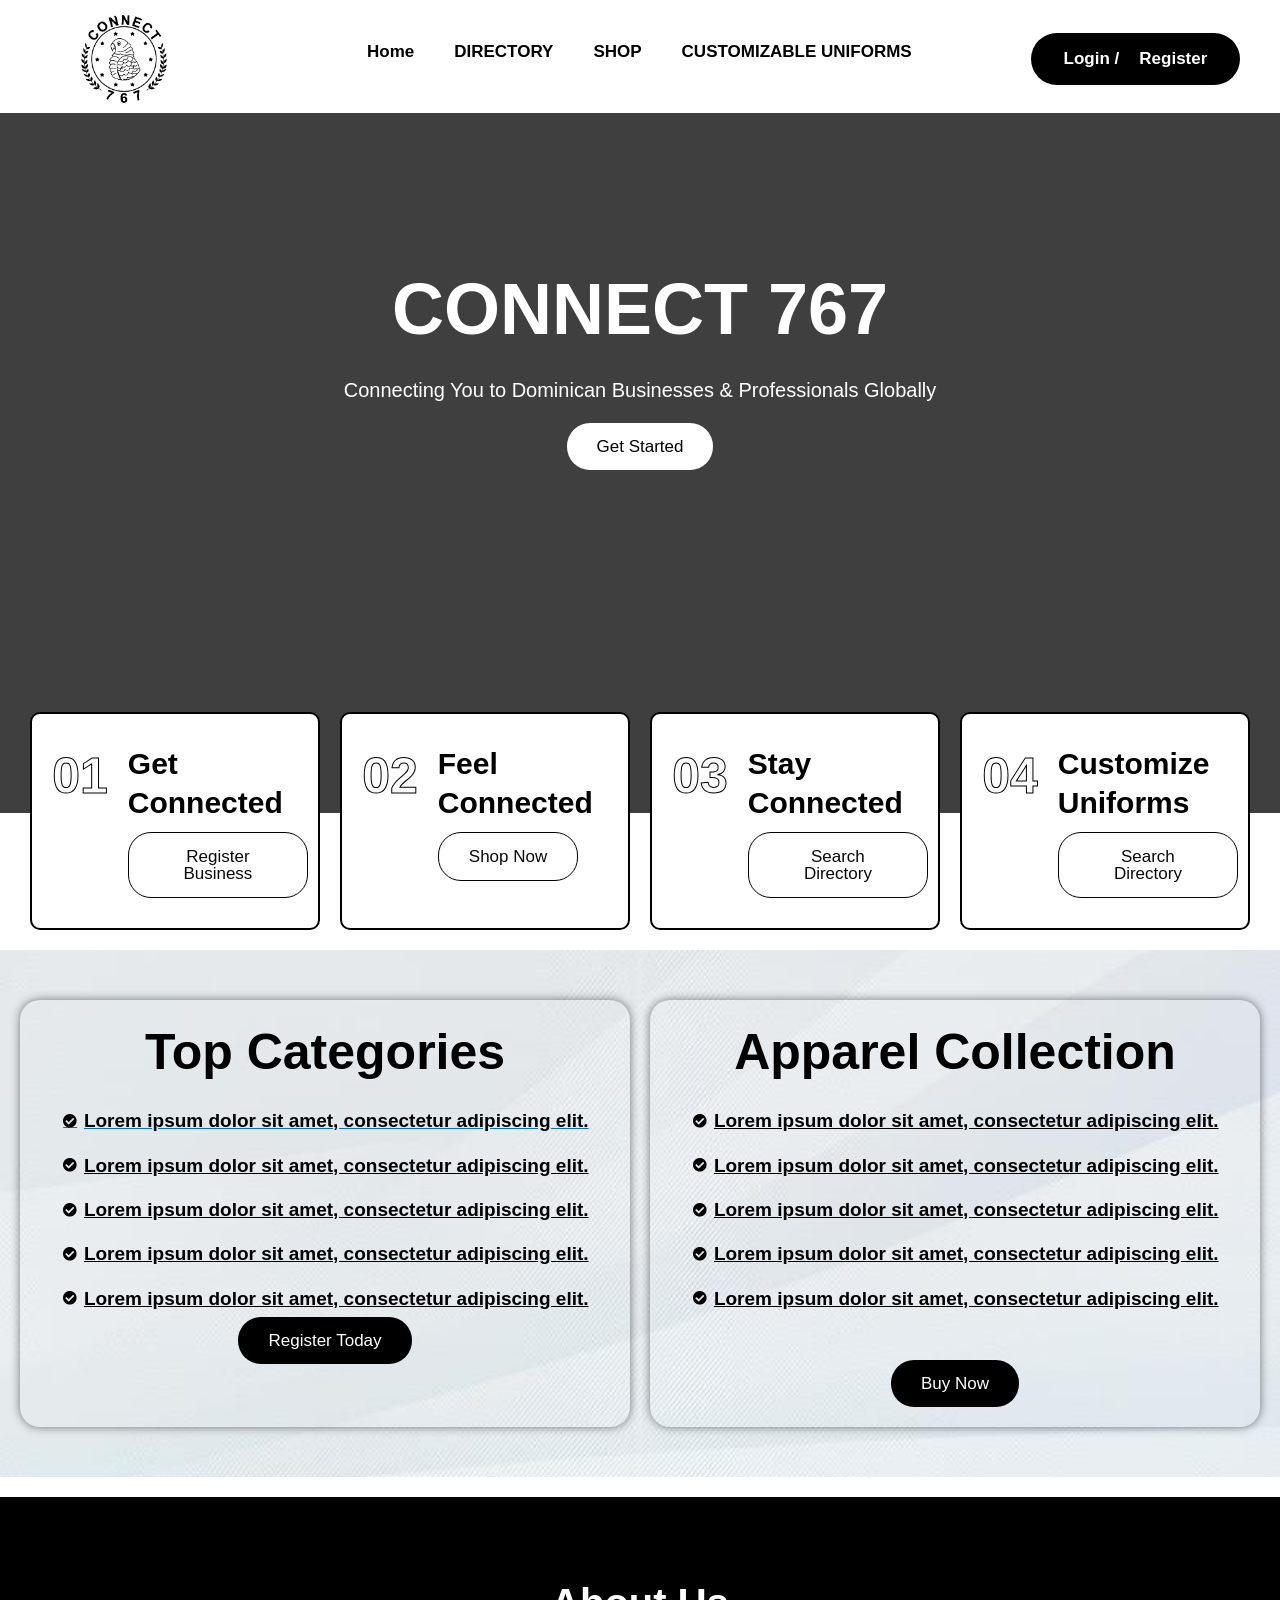
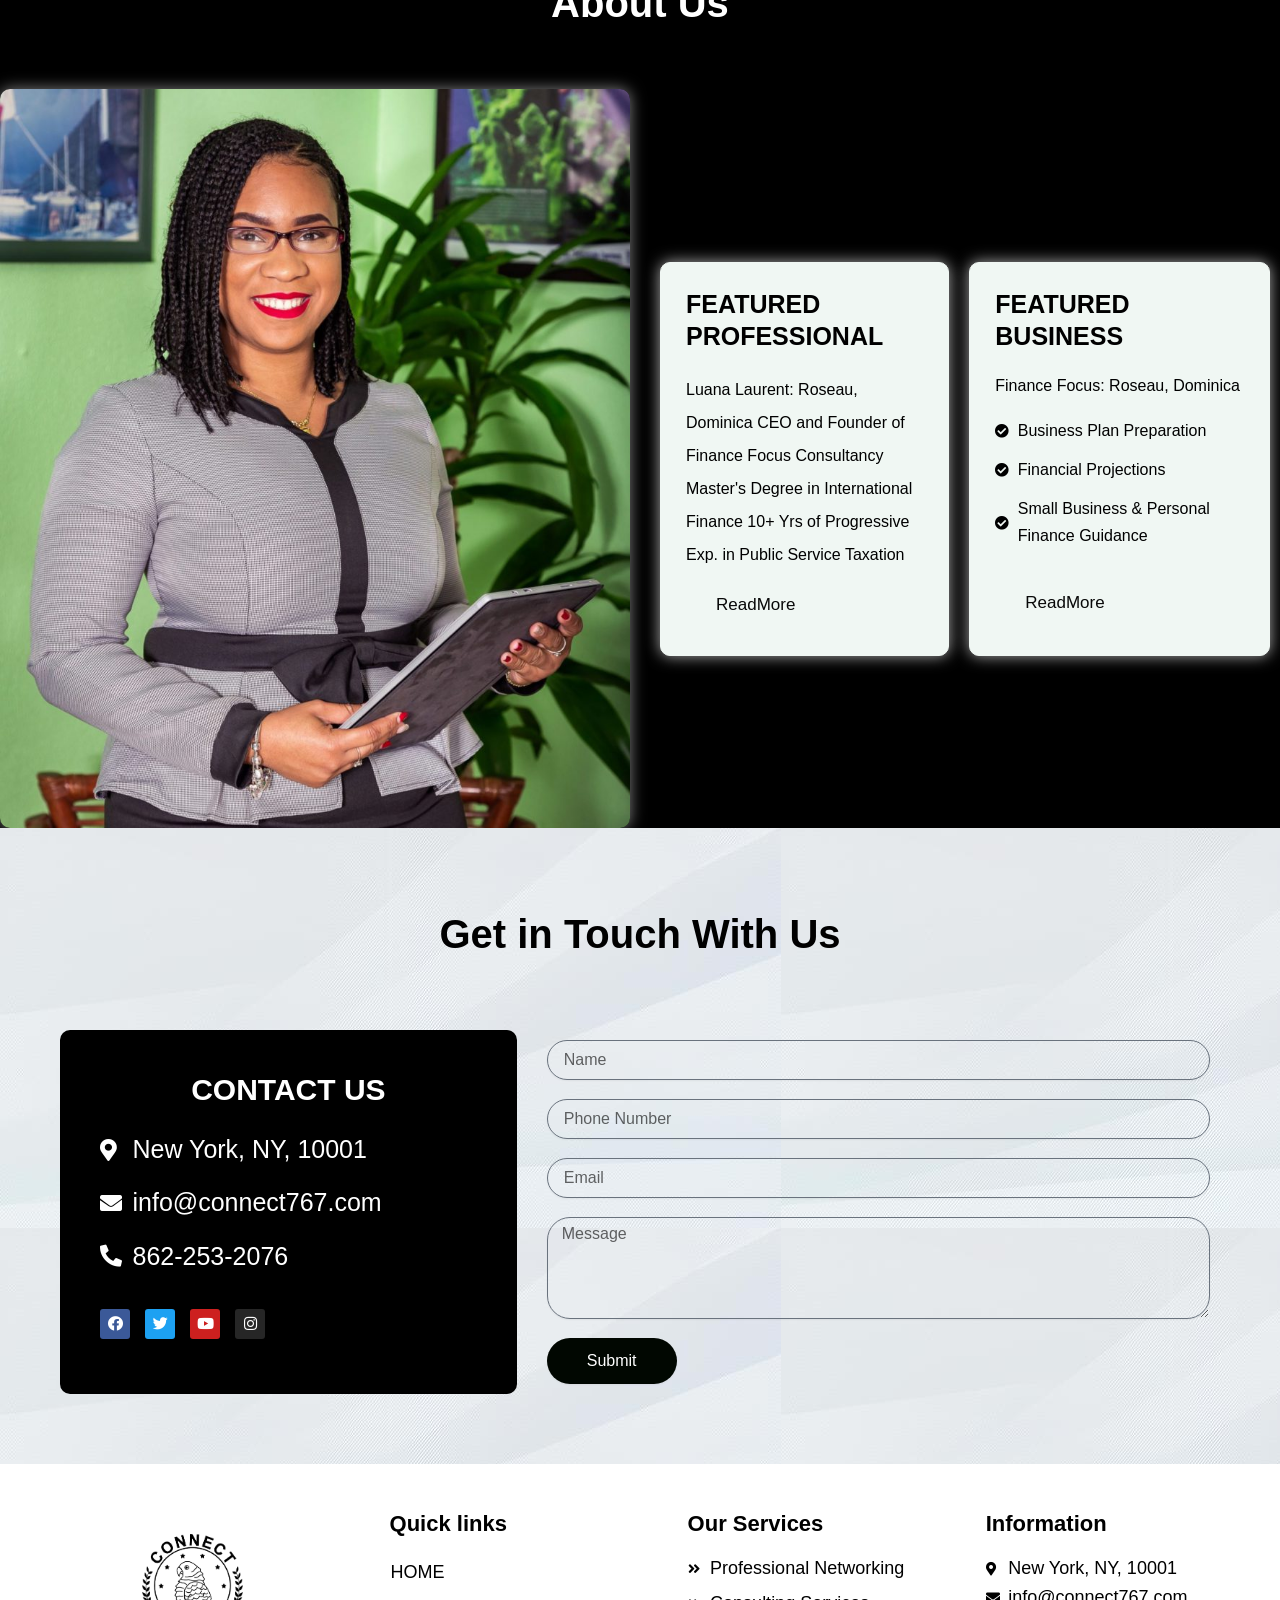
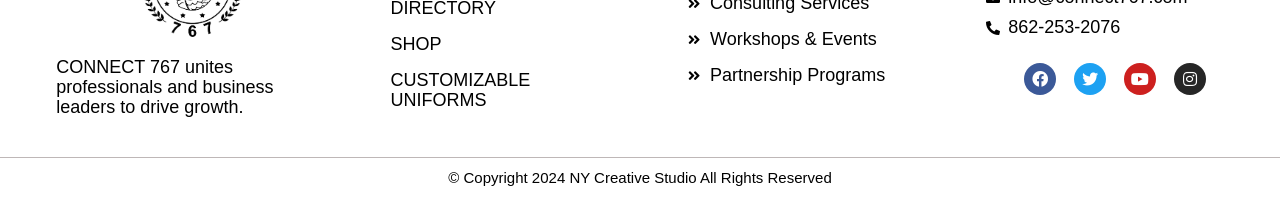
<file: index.htm>
﻿<!DOCTYPE html>
<html lang="en-US">
  <head>
    <meta charset="UTF-8" />
    <meta name="viewport" content="width=device-width, initial-scale=1" />
    <link rel="profile" href="https://gmpg.org/xfn/11" />
    <title>Connect 767</title>
    <meta name="robots" content="max-image-preview:large" />
    <link
      rel="alternate"
      type="application/rss+xml"
      title="Connect 767 &raquo; Feed"
      href="feed/index.htm"
    />
    <link
      rel="alternate"
      type="application/rss+xml"
      title="Connect 767 &raquo; Comments Feed"
      href="comments/feed/index.htm"
    />
    <script>
      window._wpemojiSettings = {
        baseUrl: "https:\/\/s.w.org\/images\/core\/emoji\/15.0.3\/72x72\/",
        ext: ".png",
        svgUrl: "https:\/\/s.w.org\/images\/core\/emoji\/15.0.3\/svg\/",
        svgExt: ".svg",
        source: {
          concatemoji:
            "https:\/\/connectw.westcoastanimations.com\/wp-includes\/js\/wp-emoji-release.min.js?ver=6.6.1",
        },
      };
      /*! This file is auto-generated */
      !(function (i, n) {
        var o, s, e;
        function c(e) {
          try {
            var t = { supportTests: e, timestamp: new Date().valueOf() };
            sessionStorage.setItem(o, JSON.stringify(t));
          } catch (e) {}
        }
        function p(e, t, n) {
          e.clearRect(0, 0, e.canvas.width, e.canvas.height),
            e.fillText(t, 0, 0);
          var t = new Uint32Array(
              e.getImageData(0, 0, e.canvas.width, e.canvas.height).data
            ),
            r =
              (e.clearRect(0, 0, e.canvas.width, e.canvas.height),
              e.fillText(n, 0, 0),
              new Uint32Array(
                e.getImageData(0, 0, e.canvas.width, e.canvas.height).data
              ));
          return t.every(function (e, t) {
            return e === r[t];
          });
        }
        function u(e, t, n) {
          switch (t) {
            case "flag":
              return n(
                e,
                "\ud83c\udff3\ufe0f\u200d\u26a7\ufe0f",
                "\ud83c\udff3\ufe0f\u200b\u26a7\ufe0f"
              )
                ? !1
                : !n(
                    e,
                    "\ud83c\uddfa\ud83c\uddf3",
                    "\ud83c\uddfa\u200b\ud83c\uddf3"
                  ) &&
                    !n(
                      e,
                      "\ud83c\udff4\udb40\udc67\udb40\udc62\udb40\udc65\udb40\udc6e\udb40\udc67\udb40\udc7f",
                      "\ud83c\udff4\u200b\udb40\udc67\u200b\udb40\udc62\u200b\udb40\udc65\u200b\udb40\udc6e\u200b\udb40\udc67\u200b\udb40\udc7f"
                    );
            case "emoji":
              return !n(
                e,
                "\ud83d\udc26\u200d\u2b1b",
                "\ud83d\udc26\u200b\u2b1b"
              );
          }
          return !1;
        }
        function f(e, t, n) {
          var r =
              "undefined" != typeof WorkerGlobalScope &&
              self instanceof WorkerGlobalScope
                ? new OffscreenCanvas(300, 150)
                : i.createElement("canvas"),
            a = r.getContext("2d", { willReadFrequently: !0 }),
            o = ((a.textBaseline = "top"), (a.font = "600 32px Arial"), {});
          return (
            e.forEach(function (e) {
              o[e] = t(a, e, n);
            }),
            o
          );
        }
        function t(e) {
          var t = i.createElement("script");
          (t.src = e), (t.defer = !0), i.head.appendChild(t);
        }
        "undefined" != typeof Promise &&
          ((o = "wpEmojiSettingsSupports"),
          (s = ["flag", "emoji"]),
          (n.supports = { everything: !0, everythingExceptFlag: !0 }),
          (e = new Promise(function (e) {
            i.addEventListener("DOMContentLoaded", e, { once: !0 });
          })),
          new Promise(function (t) {
            var n = (function () {
              try {
                var e = JSON.parse(sessionStorage.getItem(o));
                if (
                  "object" == typeof e &&
                  "number" == typeof e.timestamp &&
                  new Date().valueOf() < e.timestamp + 604800 &&
                  "object" == typeof e.supportTests
                )
                  return e.supportTests;
              } catch (e) {}
              return null;
            })();
            if (!n) {
              if (
                "undefined" != typeof Worker &&
                "undefined" != typeof OffscreenCanvas &&
                "undefined" != typeof URL &&
                URL.createObjectURL &&
                "undefined" != typeof Blob
              )
                try {
                  var e =
                      "postMessage(" +
                      f.toString() +
                      "(" +
                      [JSON.stringify(s), u.toString(), p.toString()].join(
                        ","
                      ) +
                      "));",
                    r = new Blob([e], { type: "text/javascript" }),
                    a = new Worker(URL.createObjectURL(r), {
                      name: "wpTestEmojiSupports",
                    });
                  return void (a.onmessage = function (e) {
                    c((n = e.data)), a.terminate(), t(n);
                  });
                } catch (e) {}
              c((n = f(s, u, p)));
            }
            t(n);
          })
            .then(function (e) {
              for (var t in e)
                (n.supports[t] = e[t]),
                  (n.supports.everything =
                    n.supports.everything && n.supports[t]),
                  "flag" !== t &&
                    (n.supports.everythingExceptFlag =
                      n.supports.everythingExceptFlag && n.supports[t]);
              (n.supports.everythingExceptFlag =
                n.supports.everythingExceptFlag && !n.supports.flag),
                (n.DOMReady = !1),
                (n.readyCallback = function () {
                  n.DOMReady = !0;
                });
            })
            .then(function () {
              return e;
            })
            .then(function () {
              var e;
              n.supports.everything ||
                (n.readyCallback(),
                (e = n.source || {}).concatemoji
                  ? t(e.concatemoji)
                  : e.wpemoji && e.twemoji && (t(e.twemoji), t(e.wpemoji)));
            }));
      })((window, document), window._wpemojiSettings);
    </script>
    <link
      rel="stylesheet"
      id="astra-theme-css-css"
      href="wp-content/themes/astra/assets/css/minified/main.min.css?ver=4.8.0"
      media="all"
    />
    <style id="astra-theme-css-inline-css">
      :root {
        --ast-post-nav-space: 0;
        --ast-container-default-xlg-padding: 2.5em;
        --ast-container-default-lg-padding: 2.5em;
        --ast-container-default-slg-padding: 2em;
        --ast-container-default-md-padding: 2.5em;
        --ast-container-default-sm-padding: 2.5em;
        --ast-container-default-xs-padding: 2.4em;
        --ast-container-default-xxs-padding: 1.8em;
        --ast-code-block-background: #eceff3;
        --ast-comment-inputs-background: #f9fafb;
        --ast-normal-container-width: 1200px;
        --ast-narrow-container-width: 750px;
        --ast-blog-title-font-weight: 600;
        --ast-blog-meta-weight: 600;
      }
      html {
        font-size: 100%;
      }
      a {
        color: var(--ast-global-color-0);
      }
      a:hover,
      a:focus {
        color: var(--ast-global-color-1);
      }
      body,
      button,
      input,
      select,
      textarea,
      .ast-button,
      .ast-custom-button {
        font-family: -apple-system, BlinkMacSystemFont, Segoe UI, Roboto,
          Oxygen-Sans, Ubuntu, Cantarell, Helvetica Neue, sans-serif;
        font-weight: 400;
        font-size: 16px;
        font-size: 1rem;
        line-height: var(--ast-body-line-height, 1.65);
      }
      blockquote {
        color: var(--ast-global-color-3);
      }
      h1,
      .entry-content h1,
      h2,
      .entry-content h2,
      h3,
      .entry-content h3,
      h4,
      .entry-content h4,
      h5,
      .entry-content h5,
      h6,
      .entry-content h6,
      .site-title,
      .site-title a {
        font-weight: 600;
      }
      .site-title {
        font-size: 26px;
        font-size: 1.625rem;
        display: block;
      }
      .site-header .site-description {
        font-size: 15px;
        font-size: 0.9375rem;
        display: none;
      }
      .entry-title {
        font-size: 20px;
        font-size: 1.25rem;
      }
      .ast-blog-single-element.ast-taxonomy-container a {
        font-size: 14px;
        font-size: 0.875rem;
      }
      .ast-blog-meta-container {
        font-size: 13px;
        font-size: 0.8125rem;
      }
      .archive .ast-article-post .ast-article-inner,
      .blog .ast-article-post .ast-article-inner,
      .archive .ast-article-post .ast-article-inner:hover,
      .blog .ast-article-post .ast-article-inner:hover {
        border-top-left-radius: 6px;
        border-top-right-radius: 6px;
        border-bottom-right-radius: 6px;
        border-bottom-left-radius: 6px;
        overflow: hidden;
      }
      h1,
      .entry-content h1 {
        font-size: 36px;
        font-size: 2.25rem;
        font-weight: 600;
        line-height: 1.4em;
      }
      h2,
      .entry-content h2 {
        font-size: 30px;
        font-size: 1.875rem;
        font-weight: 600;
        line-height: 1.3em;
      }
      h3,
      .entry-content h3 {
        font-size: 24px;
        font-size: 1.5rem;
        font-weight: 600;
        line-height: 1.3em;
      }
      h4,
      .entry-content h4 {
        font-size: 20px;
        font-size: 1.25rem;
        line-height: 1.2em;
        font-weight: 600;
      }
      h5,
      .entry-content h5 {
        font-size: 18px;
        font-size: 1.125rem;
        line-height: 1.2em;
        font-weight: 600;
      }
      h6,
      .entry-content h6 {
        font-size: 16px;
        font-size: 1rem;
        line-height: 1.25em;
        font-weight: 600;
      }
      ::selection {
        background-color: var(--ast-global-color-0);
        color: #ffffff;
      }
      body,
      h1,
      .entry-title a,
      .entry-content h1,
      h2,
      .entry-content h2,
      h3,
      .entry-content h3,
      h4,
      .entry-content h4,
      h5,
      .entry-content h5,
      h6,
      .entry-content h6 {
        color: var(--ast-global-color-3);
      }
      .tagcloud a:hover,
      .tagcloud a:focus,
      .tagcloud a.current-item {
        color: #ffffff;
        border-color: var(--ast-global-color-0);
        background-color: var(--ast-global-color-0);
      }
      input:focus,
      input[type="text"]:focus,
      input[type="email"]:focus,
      input[type="url"]:focus,
      input[type="password"]:focus,
      input[type="reset"]:focus,
      input[type="search"]:focus,
      textarea:focus {
        border-color: var(--ast-global-color-0);
      }
      input[type="radio"]:checked,
      input[type="reset"],
      input[type="checkbox"]:checked,
      input[type="checkbox"]:hover:checked,
      input[type="checkbox"]:focus:checked,
      input[type="range"]::-webkit-slider-thumb {
        border-color: var(--ast-global-color-0);
        background-color: var(--ast-global-color-0);
        box-shadow: none;
      }
      .site-footer a:hover + .post-count,
      .site-footer a:focus + .post-count {
        background: var(--ast-global-color-0);
        border-color: var(--ast-global-color-0);
      }
      .single .nav-links .nav-previous,
      .single .nav-links .nav-next {
        color: var(--ast-global-color-0);
      }
      .entry-meta,
      .entry-meta * {
        line-height: 1.45;
        color: var(--ast-global-color-0);
        font-weight: 600;
      }
      .entry-meta a:not(.ast-button):hover,
      .entry-meta a:not(.ast-button):hover *,
      .entry-meta a:not(.ast-button):focus,
      .entry-meta a:not(.ast-button):focus *,
      .page-links > .page-link,
      .page-links .page-link:hover,
      .post-navigation a:hover {
        color: var(--ast-global-color-1);
      }
      #cat option,
      .secondary .calendar_wrap thead a,
      .secondary .calendar_wrap thead a:visited {
        color: var(--ast-global-color-0);
      }
      .secondary .calendar_wrap #today,
      .ast-progress-val span {
        background: var(--ast-global-color-0);
      }
      .secondary a:hover + .post-count,
      .secondary a:focus + .post-count {
        background: var(--ast-global-color-0);
        border-color: var(--ast-global-color-0);
      }
      .calendar_wrap #today > a {
        color: #ffffff;
      }
      .page-links .page-link,
      .single .post-navigation a {
        color: var(--ast-global-color-3);
      }
      .ast-search-menu-icon .search-form button.search-submit {
        padding: 0 4px;
      }
      .ast-search-menu-icon form.search-form {
        padding-right: 0;
      }
      .ast-search-menu-icon.slide-search input.search-field {
        width: 0;
      }
      .ast-header-search .ast-search-menu-icon.ast-dropdown-active .search-form,
      .ast-header-search
        .ast-search-menu-icon.ast-dropdown-active
        .search-field:focus {
        transition: all 0.2s;
      }
      .search-form input.search-field:focus {
        outline: none;
      }
      .ast-search-menu-icon .search-form button.search-submit:focus,
      .ast-theme-transparent-header
        .ast-header-search
        .ast-dropdown-active
        .ast-icon,
      .ast-theme-transparent-header
        .ast-inline-search
        .search-field:focus
        .ast-icon {
        color: var(--ast-global-color-1);
      }
      .ast-header-search .slide-search .search-form {
        border: 2px solid var(--ast-global-color-0);
      }
      .ast-header-search .slide-search .search-field {
        background-color: #fff;
      }
      .ast-archive-title {
        color: var(--ast-global-color-2);
      }
      .widget-title {
        font-size: 22px;
        font-size: 1.375rem;
        color: var(--ast-global-color-2);
      }
      .ast-single-post .entry-content a,
      .ast-comment-content a:not(.ast-comment-edit-reply-wrap a) {
        text-decoration: underline;
      }
      .ast-single-post .elementor-button-wrapper .elementor-button,
      .ast-single-post .entry-content .uagb-tab a,
      .ast-single-post .entry-content .uagb-ifb-cta a,
      .ast-single-post .entry-content .uabb-module-content a,
      .ast-single-post .entry-content .uagb-post-grid a,
      .ast-single-post .entry-content .uagb-timeline a,
      .ast-single-post .entry-content .uagb-toc__wrap a,
      .ast-single-post .entry-content .uagb-taxomony-box a,
      .ast-single-post .entry-content .woocommerce a,
      .entry-content .wp-block-latest-posts > li > a,
      .ast-single-post .entry-content .wp-block-file__button,
      li.ast-post-filter-single,
      .ast-single-post .ast-comment-content .comment-reply-link,
      .ast-single-post .ast-comment-content .comment-edit-link {
        text-decoration: none;
      }
      .ast-search-menu-icon.slide-search a:focus-visible:focus-visible,
      .astra-search-icon:focus-visible,
      #close:focus-visible,
      a:focus-visible,
      .ast-menu-toggle:focus-visible,
      .site .skip-link:focus-visible,
      .wp-block-loginout input:focus-visible,
      .wp-block-search.wp-block-search__button-inside
        .wp-block-search__inside-wrapper,
      .ast-header-navigation-arrow:focus-visible,
      .woocommerce .wc-proceed-to-checkout > .checkout-button:focus-visible,
      .woocommerce .woocommerce-MyAccount-navigation ul li a:focus-visible,
      .ast-orders-table__row .ast-orders-table__cell:focus-visible,
      .woocommerce
        .woocommerce-order-details
        .order-again
        > .button:focus-visible,
      .woocommerce .woocommerce-message a.button.wc-forward:focus-visible,
      .woocommerce #minus_qty:focus-visible,
      .woocommerce #plus_qty:focus-visible,
      a#ast-apply-coupon:focus-visible,
      .woocommerce .woocommerce-info a:focus-visible,
      .woocommerce .astra-shop-summary-wrap a:focus-visible,
      .woocommerce a.wc-forward:focus-visible,
      #ast-apply-coupon:focus-visible,
      .woocommerce-js .woocommerce-mini-cart-item a.remove:focus-visible,
      #close:focus-visible,
      .button.search-submit:focus-visible,
      #search_submit:focus,
      .normal-search:focus-visible,
      .ast-header-account-wrap:focus-visible,
      .woocommerce .ast-on-card-button.ast-quick-view-trigger:focus {
        outline-style: dotted;
        outline-color: inherit;
        outline-width: thin;
      }
      input:focus,
      input[type="text"]:focus,
      input[type="email"]:focus,
      input[type="url"]:focus,
      input[type="password"]:focus,
      input[type="reset"]:focus,
      input[type="search"]:focus,
      input[type="number"]:focus,
      textarea:focus,
      .wp-block-search__input:focus,
      [data-section="section-header-mobile-trigger"]
        .ast-button-wrap
        .ast-mobile-menu-trigger-minimal:focus,
      .ast-mobile-popup-drawer.active .menu-toggle-close:focus,
      .woocommerce-ordering select.orderby:focus,
      #ast-scroll-top:focus,
      #coupon_code:focus,
      .woocommerce-page #comment:focus,
      .woocommerce #reviews #respond input#submit:focus,
      .woocommerce a.add_to_cart_button:focus,
      .woocommerce .button.single_add_to_cart_button:focus,
      .woocommerce .woocommerce-cart-form button:focus,
      .woocommerce .woocommerce-cart-form__cart-item .quantity .qty:focus,
      .woocommerce
        .woocommerce-billing-fields
        .woocommerce-billing-fields__field-wrapper
        .woocommerce-input-wrapper
        > .input-text:focus,
      .woocommerce #order_comments:focus,
      .woocommerce #place_order:focus,
      .woocommerce
        .woocommerce-address-fields
        .woocommerce-address-fields__field-wrapper
        .woocommerce-input-wrapper
        > .input-text:focus,
      .woocommerce .woocommerce-MyAccount-content form button:focus,
      .woocommerce
        .woocommerce-MyAccount-content
        .woocommerce-EditAccountForm
        .woocommerce-form-row
        .woocommerce-Input.input-text:focus,
      .woocommerce
        .ast-woocommerce-container
        .woocommerce-pagination
        ul.page-numbers
        li
        a:focus,
      body
        #content
        .woocommerce
        form
        .form-row
        .select2-container--default
        .select2-selection--single:focus,
      #ast-coupon-code:focus,
      .woocommerce.woocommerce-js .quantity input[type="number"]:focus,
      .woocommerce-js
        .woocommerce-mini-cart-item
        .quantity
        input[type="number"]:focus,
      .woocommerce p#ast-coupon-trigger:focus {
        border-style: dotted;
        border-color: inherit;
        border-width: thin;
      }
      input {
        outline: none;
      }
      .ast-logo-title-inline .site-logo-img {
        padding-right: 1em;
      }
      .site-logo-img img {
        transition: all 0.2s linear;
      }
      body .ast-oembed-container * {
        position: absolute;
        top: 0;
        width: 100%;
        height: 100%;
        left: 0;
      }
      body .wp-block-embed-pocket-casts .ast-oembed-container * {
        position: unset;
      }
      .ast-single-post-featured-section + article {
        margin-top: 2em;
      }
      .site-content .ast-single-post-featured-section img {
        width: 100%;
        overflow: hidden;
        object-fit: cover;
      }
      .ast-separate-container
        .site-content
        .ast-single-post-featured-section
        + article {
        margin-top: -80px;
        z-index: 9;
        position: relative;
        border-radius: 4px;
      }
      @media (min-width: 922px) {
        .ast-no-sidebar .site-content .ast-article-image-container--wide {
          margin-left: -120px;
          margin-right: -120px;
          max-width: unset;
          width: unset;
        }
        .ast-left-sidebar .site-content .ast-article-image-container--wide,
        .ast-right-sidebar .site-content .ast-article-image-container--wide {
          margin-left: -10px;
          margin-right: -10px;
        }
        .site-content .ast-article-image-container--full {
          margin-left: calc(-50vw + 50%);
          margin-right: calc(-50vw + 50%);
          max-width: 100vw;
          width: 100vw;
        }
        .ast-left-sidebar .site-content .ast-article-image-container--full,
        .ast-right-sidebar .site-content .ast-article-image-container--full {
          margin-left: -10px;
          margin-right: -10px;
          max-width: inherit;
          width: auto;
        }
      }
      .site > .ast-single-related-posts-container {
        margin-top: 0;
      }
      @media (min-width: 922px) {
        .ast-desktop .ast-container--narrow {
          max-width: var(--ast-narrow-container-width);
          margin: 0 auto;
        }
      }
      .ast-page-builder-template .hentry {
        margin: 0;
      }
      .ast-page-builder-template .site-content > .ast-container {
        max-width: 100%;
        padding: 0;
      }
      .ast-page-builder-template .site .site-content #primary {
        padding: 0;
        margin: 0;
      }
      .ast-page-builder-template .no-results {
        text-align: center;
        margin: 4em auto;
      }
      .ast-page-builder-template .ast-pagination {
        padding: 2em;
      }
      .ast-page-builder-template .entry-header.ast-no-title.ast-no-thumbnail {
        margin-top: 0;
      }
      .ast-page-builder-template .entry-header.ast-header-without-markup {
        margin-top: 0;
        margin-bottom: 0;
      }
      .ast-page-builder-template .entry-header.ast-no-title.ast-no-meta {
        margin-bottom: 0;
      }
      .ast-page-builder-template.single .post-navigation {
        padding-bottom: 2em;
      }
      .ast-page-builder-template.single-post .site-content > .ast-container {
        max-width: 100%;
      }
      .ast-page-builder-template .entry-header {
        margin-top: 2em;
        margin-left: auto;
        margin-right: auto;
      }
      .ast-page-builder-template .ast-archive-description {
        margin: 2em auto 0;
        padding-left: 20px;
        padding-right: 20px;
      }
      .ast-page-builder-template .ast-row {
        margin-left: 0;
        margin-right: 0;
      }
      .single.ast-page-builder-template .entry-header + .entry-content,
      .single.ast-page-builder-template
        .ast-single-entry-banner
        + .site-content
        article
        .entry-content {
        margin-bottom: 2em;
      }
      @media (min-width: 921px) {
        .ast-page-builder-template.archive.ast-right-sidebar .ast-row article,
        .ast-page-builder-template.archive.ast-left-sidebar .ast-row article {
          padding-left: 0;
          padding-right: 0;
        }
      }
      input[type="text"],
      input[type="number"],
      input[type="email"],
      input[type="url"],
      input[type="password"],
      input[type="search"],
      input[type="reset"],
      input[type="tel"],
      input[type="date"],
      select,
      textarea {
        font-size: 16px;
        font-style: normal;
        font-weight: 400;
        line-height: 24px;
        width: 100%;
        padding: 12px 16px;
        border-radius: 4px;
        box-shadow: 0px 1px 2px 0px rgba(0, 0, 0, 0.05);
        color: var(--ast-form-input-text, #475569);
      }
      input[type="text"],
      input[type="number"],
      input[type="email"],
      input[type="url"],
      input[type="password"],
      input[type="search"],
      input[type="reset"],
      input[type="tel"],
      input[type="date"],
      select {
        height: 40px;
      }
      input[type="date"] {
        border-width: 1px;
        border-style: solid;
        border-color: var(--ast-border-color);
      }
      input[type="text"]:focus,
      input[type="number"]:focus,
      input[type="email"]:focus,
      input[type="url"]:focus,
      input[type="password"]:focus,
      input[type="search"]:focus,
      input[type="reset"]:focus,
      input[type="tel"]:focus,
      input[type="date"]:focus,
      select:focus,
      textarea:focus {
        border-color: #046bd2;
        box-shadow: none;
        outline: none;
        color: var(--ast-form-input-focus-text, #475569);
      }
      label,
      legend {
        color: #111827;
        font-size: 14px;
        font-style: normal;
        font-weight: 500;
        line-height: 20px;
      }
      select {
        padding: 6px 10px;
      }
      fieldset {
        padding: 30px;
        border-radius: 4px;
      }
      button,
      .ast-button,
      .button,
      input[type="button"],
      input[type="reset"],
      input[type="submit"] {
        border-radius: 4px;
        box-shadow: 0px 1px 2px 0px rgba(0, 0, 0, 0.05);
      }
      :root {
        --ast-comment-inputs-background: #fff;
      }
      ::placeholder {
        color: var(--ast-form-field-color, #9ca3af);
      }
      ::-ms-input-placeholder {
        color: var(--ast-form-field-color, #9ca3af);
      }
      @media (max-width: 921.9px) {
        #ast-desktop-header {
          display: none;
        }
      }
      @media (min-width: 922px) {
        #ast-mobile-header {
          display: none;
        }
      }
      .wp-block-buttons.aligncenter {
        justify-content: center;
      }
      @media (max-width: 921px) {
        .ast-theme-transparent-header #primary,
        .ast-theme-transparent-header #secondary {
          padding: 0;
        }
      }
      @media (max-width: 921px) {
        .ast-plain-container.ast-no-sidebar #primary {
          padding: 0;
        }
      }
      .ast-plain-container.ast-no-sidebar #primary {
        margin-top: 0;
        margin-bottom: 0;
      }
      .wp-block-button.is-style-outline .wp-block-button__link {
        border-color: var(--ast-global-color-0);
      }
      div.wp-block-button.is-style-outline
        > .wp-block-button__link:not(.has-text-color),
      div.wp-block-button.wp-block-button__link.is-style-outline:not(
          .has-text-color
        ) {
        color: var(--ast-global-color-0);
      }
      .wp-block-button.is-style-outline .wp-block-button__link:hover,
      .wp-block-buttons
        .wp-block-button.is-style-outline
        .wp-block-button__link:focus,
      .wp-block-buttons
        .wp-block-button.is-style-outline
        > .wp-block-button__link:not(.has-text-color):hover,
      .wp-block-buttons
        .wp-block-button.wp-block-button__link.is-style-outline:not(
          .has-text-color
        ):hover {
        color: #ffffff;
        background-color: var(--ast-global-color-1);
        border-color: var(--ast-global-color-1);
      }
      .post-page-numbers.current .page-link,
      .ast-pagination .page-numbers.current {
        color: #ffffff;
        border-color: var(--ast-global-color-0);
        background-color: var(--ast-global-color-0);
      }
      .wp-block-buttons
        .wp-block-button.is-style-outline
        .wp-block-button__link.wp-element-button,
      .ast-outline-button,
      .wp-block-uagb-buttons-child .uagb-buttons-repeater.ast-outline-button {
        border-color: var(--ast-global-color-0);
        font-family: inherit;
        font-weight: 500;
        font-size: 16px;
        font-size: 1rem;
        line-height: 1em;
        padding-top: 13px;
        padding-right: 30px;
        padding-bottom: 13px;
        padding-left: 30px;
      }
      .wp-block-buttons
        .wp-block-button.is-style-outline
        > .wp-block-button__link:not(.has-text-color),
      .wp-block-buttons
        .wp-block-button.wp-block-button__link.is-style-outline:not(
          .has-text-color
        ),
      .ast-outline-button {
        color: var(--ast-global-color-0);
      }
      .wp-block-button.is-style-outline .wp-block-button__link:hover,
      .wp-block-buttons
        .wp-block-button.is-style-outline
        .wp-block-button__link:focus,
      .wp-block-buttons
        .wp-block-button.is-style-outline
        > .wp-block-button__link:not(.has-text-color):hover,
      .wp-block-buttons
        .wp-block-button.wp-block-button__link.is-style-outline:not(
          .has-text-color
        ):hover,
      .ast-outline-button:hover,
      .ast-outline-button:focus,
      .wp-block-uagb-buttons-child
        .uagb-buttons-repeater.ast-outline-button:hover,
      .wp-block-uagb-buttons-child
        .uagb-buttons-repeater.ast-outline-button:focus {
        color: #ffffff;
        background-color: var(--ast-global-color-1);
        border-color: var(--ast-global-color-1);
      }
      .ast-single-post .entry-content a.ast-outline-button,
      .ast-single-post
        .entry-content
        .is-style-outline
        > .wp-block-button__link {
        text-decoration: none;
      }
      .wp-block-button
        .wp-block-button__link.wp-element-button.is-style-outline:not(
          .has-background
        ),
      .wp-block-button.is-style-outline
        > .wp-block-button__link.wp-element-button:not(.has-background),
      .ast-outline-button {
        background-color: transparent;
      }
      .uagb-buttons-repeater.ast-outline-button {
        border-radius: 9999px;
      }
      @media (max-width: 921px) {
        .wp-block-buttons
          .wp-block-button.is-style-outline
          .wp-block-button__link.wp-element-button,
        .ast-outline-button,
        .wp-block-uagb-buttons-child .uagb-buttons-repeater.ast-outline-button {
          padding-top: 12px;
          padding-right: 28px;
          padding-bottom: 12px;
          padding-left: 28px;
        }
      }
      @media (max-width: 544px) {
        .wp-block-buttons
          .wp-block-button.is-style-outline
          .wp-block-button__link.wp-element-button,
        .ast-outline-button,
        .wp-block-uagb-buttons-child .uagb-buttons-repeater.ast-outline-button {
          padding-top: 10px;
          padding-right: 24px;
          padding-bottom: 10px;
          padding-left: 24px;
        }
      }
      .entry-content[ast-blocks-layout] > figure {
        margin-bottom: 1em;
      }
      h1.widget-title {
        font-weight: 600;
      }
      h2.widget-title {
        font-weight: 600;
      }
      h3.widget-title {
        font-weight: 600;
      }
      .content-area .elementor-widget-theme-post-content h1,
      .content-area .elementor-widget-theme-post-content h2,
      .content-area .elementor-widget-theme-post-content h3,
      .content-area .elementor-widget-theme-post-content h4,
      .content-area .elementor-widget-theme-post-content h5,
      .content-area .elementor-widget-theme-post-content h6 {
        margin-top: 1.5em;
        margin-bottom: calc(0.3em + 10px);
      }
      #page {
        display: flex;
        flex-direction: column;
        min-height: 100vh;
      }
      .ast-404-layout-1 h1.page-title {
        color: var(--ast-global-color-2);
      }
      .single .post-navigation a {
        line-height: 1em;
        height: inherit;
      }
      .error-404 .page-sub-title {
        font-size: 1.5rem;
        font-weight: inherit;
      }
      .search .site-content .content-area .search-form {
        margin-bottom: 0;
      }
      #page .site-content {
        flex-grow: 1;
      }
      .widget {
        margin-bottom: 1.25em;
      }
      #secondary li {
        line-height: 1.5em;
      }
      #secondary .wp-block-group h2 {
        margin-bottom: 0.7em;
      }
      #secondary h2 {
        font-size: 1.7rem;
      }
      .ast-separate-container .ast-article-post,
      .ast-separate-container .ast-article-single,
      .ast-separate-container .comment-respond {
        padding: 3em;
      }
      .ast-separate-container .ast-article-single .ast-article-single {
        padding: 0;
      }
      .ast-article-single .wp-block-post-template-is-layout-grid {
        padding-left: 0;
      }
      .ast-separate-container .comments-title,
      .ast-narrow-container .comments-title {
        padding: 1.5em 2em;
      }
      .ast-page-builder-template .comment-form-textarea,
      .ast-comment-formwrap .ast-grid-common-col {
        padding: 0;
      }
      .ast-comment-formwrap {
        padding: 0;
        display: inline-flex;
        column-gap: 20px;
        width: 100%;
        margin-left: 0;
        margin-right: 0;
      }
      .comments-area textarea#comment:focus,
      .comments-area textarea#comment:active,
      .comments-area .ast-comment-formwrap input[type="text"]:focus,
      .comments-area .ast-comment-formwrap input[type="text"]:active {
        box-shadow: none;
        outline: none;
      }
      .archive.ast-page-builder-template .entry-header {
        margin-top: 2em;
      }
      .ast-page-builder-template .ast-comment-formwrap {
        width: 100%;
      }
      .entry-title {
        margin-bottom: 0.6em;
      }
      .ast-archive-description p {
        font-size: inherit;
        font-weight: inherit;
        line-height: inherit;
      }
      .ast-separate-container .ast-comment-list li.depth-1,
      .hentry {
        margin-bottom: 1.5em;
      }
      .site-content section.ast-archive-description {
        margin-bottom: 2em;
      }
      @media (min-width: 921px) {
        .ast-left-sidebar.ast-page-builder-template #secondary,
        .archive.ast-right-sidebar.ast-page-builder-template .site-main {
          padding-left: 20px;
          padding-right: 20px;
        }
      }
      @media (max-width: 544px) {
        .ast-comment-formwrap.ast-row {
          column-gap: 10px;
          display: inline-block;
        }
        #ast-commentform .ast-grid-common-col {
          position: relative;
          width: 100%;
        }
      }
      @media (min-width: 1201px) {
        .ast-separate-container .ast-article-post,
        .ast-separate-container .ast-article-single,
        .ast-separate-container .ast-author-box,
        .ast-separate-container .ast-404-layout-1,
        .ast-separate-container .no-results {
          padding: 3em;
        }
      }
      .content-area .elementor-widget-theme-post-content h1,
      .content-area .elementor-widget-theme-post-content h2,
      .content-area .elementor-widget-theme-post-content h3,
      .content-area .elementor-widget-theme-post-content h4,
      .content-area .elementor-widget-theme-post-content h5,
      .content-area .elementor-widget-theme-post-content h6 {
        margin-top: 1.5em;
        margin-bottom: calc(0.3em + 10px);
      }
      .elementor-loop-container .e-loop-item,
      .elementor-loop-container .ast-separate-container .ast-article-post,
      .elementor-loop-container .ast-separate-container .ast-article-single,
      .elementor-loop-container .ast-separate-container .comment-respond {
        padding: 0px;
      }
      @media (max-width: 921px) {
        .ast-separate-container #primary,
        .ast-separate-container #secondary {
          padding: 1.5em 0;
        }
        #primary,
        #secondary {
          padding: 1.5em 0;
          margin: 0;
        }
        .ast-left-sidebar #content > .ast-container {
          display: flex;
          flex-direction: column-reverse;
          width: 100%;
        }
      }
      @media (min-width: 922px) {
        .ast-separate-container.ast-right-sidebar #primary,
        .ast-separate-container.ast-left-sidebar #primary {
          border: 0;
        }
        .search-no-results.ast-separate-container #primary {
          margin-bottom: 4em;
        }
      }
      .wp-block-button .wp-block-button__link {
        color: #ffffff;
      }
      .wp-block-button .wp-block-button__link:hover,
      .wp-block-button .wp-block-button__link:focus {
        color: #ffffff;
        background-color: var(--ast-global-color-1);
        border-color: var(--ast-global-color-1);
      }
      .elementor-widget-heading h1.elementor-heading-title {
        line-height: 1.4em;
      }
      .elementor-widget-heading h2.elementor-heading-title {
        line-height: 1.3em;
      }
      .elementor-widget-heading h3.elementor-heading-title {
        line-height: 1.3em;
      }
      .elementor-widget-heading h4.elementor-heading-title {
        line-height: 1.2em;
      }
      .elementor-widget-heading h5.elementor-heading-title {
        line-height: 1.2em;
      }
      .elementor-widget-heading h6.elementor-heading-title {
        line-height: 1.25em;
      }
      .wp-block-button .wp-block-button__link,
      .wp-block-search .wp-block-search__button,
      body .wp-block-file .wp-block-file__button {
        border-color: var(--ast-global-color-0);
        background-color: var(--ast-global-color-0);
        color: #ffffff;
        font-family: inherit;
        font-weight: 500;
        line-height: 1em;
        font-size: 16px;
        font-size: 1rem;
        padding-top: 15px;
        padding-right: 30px;
        padding-bottom: 15px;
        padding-left: 30px;
      }
      .ast-single-post .entry-content .wp-block-button .wp-block-button__link,
      .ast-single-post .entry-content .wp-block-search .wp-block-search__button,
      body .entry-content .wp-block-file .wp-block-file__button {
        text-decoration: none;
      }
      @media (max-width: 921px) {
        .wp-block-button .wp-block-button__link,
        .wp-block-search .wp-block-search__button,
        body .wp-block-file .wp-block-file__button {
          padding-top: 14px;
          padding-right: 28px;
          padding-bottom: 14px;
          padding-left: 28px;
        }
      }
      @media (max-width: 544px) {
        .wp-block-button .wp-block-button__link,
        .wp-block-search .wp-block-search__button,
        body .wp-block-file .wp-block-file__button {
          padding-top: 12px;
          padding-right: 24px;
          padding-bottom: 12px;
          padding-left: 24px;
        }
      }
      .menu-toggle,
      button,
      .ast-button,
      .ast-custom-button,
      .button,
      input#submit,
      input[type="button"],
      input[type="submit"],
      input[type="reset"],
      #comments .submit,
      .search .search-submit,
      form[CLASS*="wp-block-search__"].wp-block-search
        .wp-block-search__inside-wrapper
        .wp-block-search__button,
      body .wp-block-file .wp-block-file__button,
      .search .search-submit,
      .woocommerce-js a.button,
      .woocommerce button.button,
      .woocommerce .woocommerce-message a.button,
      .woocommerce #respond input#submit.alt,
      .woocommerce input.button.alt,
      .woocommerce input.button,
      .woocommerce input.button:disabled,
      .woocommerce input.button:disabled[disabled],
      .woocommerce input.button:disabled:hover,
      .woocommerce input.button:disabled[disabled]:hover,
      .woocommerce #respond input#submit,
      .woocommerce button.button.alt.disabled,
      .wc-block-grid__products .wc-block-grid__product .wp-block-button__link,
      .wc-block-grid__product-onsale,
      [CLASS*="wc-block"] button,
      .woocommerce-js
        .astra-cart-drawer
        .astra-cart-drawer-content
        .woocommerce-mini-cart__buttons
        .button:not(.checkout):not(.ast-continue-shopping),
      .woocommerce-js
        .astra-cart-drawer
        .astra-cart-drawer-content
        .woocommerce-mini-cart__buttons
        a.checkout,
      .woocommerce button.button.alt.disabled.wc-variation-selection-needed,
      [CLASS*="wc-block"] .wc-block-components-button {
        border-style: solid;
        border-top-width: 0;
        border-right-width: 0;
        border-left-width: 0;
        border-bottom-width: 0;
        color: #ffffff;
        border-color: var(--ast-global-color-0);
        background-color: var(--ast-global-color-0);
        padding-top: 15px;
        padding-right: 30px;
        padding-bottom: 15px;
        padding-left: 30px;
        font-family: inherit;
        font-weight: 500;
        font-size: 16px;
        font-size: 1rem;
        line-height: 1em;
      }
      button:focus,
      .menu-toggle:hover,
      button:hover,
      .ast-button:hover,
      .ast-custom-button:hover .button:hover,
      .ast-custom-button:hover,
      input[type="reset"]:hover,
      input[type="reset"]:focus,
      input#submit:hover,
      input#submit:focus,
      input[type="button"]:hover,
      input[type="button"]:focus,
      input[type="submit"]:hover,
      input[type="submit"]:focus,
      form[CLASS*="wp-block-search__"].wp-block-search
        .wp-block-search__inside-wrapper
        .wp-block-search__button:hover,
      form[CLASS*="wp-block-search__"].wp-block-search
        .wp-block-search__inside-wrapper
        .wp-block-search__button:focus,
      body .wp-block-file .wp-block-file__button:hover,
      body .wp-block-file .wp-block-file__button:focus,
      .woocommerce-js a.button:hover,
      .woocommerce button.button:hover,
      .woocommerce .woocommerce-message a.button:hover,
      .woocommerce #respond input#submit:hover,
      .woocommerce #respond input#submit.alt:hover,
      .woocommerce input.button.alt:hover,
      .woocommerce input.button:hover,
      .woocommerce button.button.alt.disabled:hover,
      .wc-block-grid__products
        .wc-block-grid__product
        .wp-block-button__link:hover,
      [CLASS*="wc-block"] button:hover,
      .woocommerce-js
        .astra-cart-drawer
        .astra-cart-drawer-content
        .woocommerce-mini-cart__buttons
        .button:not(.checkout):not(.ast-continue-shopping):hover,
      .woocommerce-js
        .astra-cart-drawer
        .astra-cart-drawer-content
        .woocommerce-mini-cart__buttons
        a.checkout:hover,
      .woocommerce
        button.button.alt.disabled.wc-variation-selection-needed:hover,
      [CLASS*="wc-block"] .wc-block-components-button:hover,
      [CLASS*="wc-block"] .wc-block-components-button:focus {
        color: #ffffff;
        background-color: var(--ast-global-color-1);
        border-color: var(--ast-global-color-1);
      }
      form[CLASS*="wp-block-search__"].wp-block-search
        .wp-block-search__inside-wrapper
        .wp-block-search__button.has-icon {
        padding-top: calc(15px - 3px);
        padding-right: calc(30px - 3px);
        padding-bottom: calc(15px - 3px);
        padding-left: calc(30px - 3px);
      }
      @media (max-width: 921px) {
        .menu-toggle,
        button,
        .ast-button,
        .ast-custom-button,
        .button,
        input#submit,
        input[type="button"],
        input[type="submit"],
        input[type="reset"],
        #comments .submit,
        .search .search-submit,
        form[CLASS*="wp-block-search__"].wp-block-search
          .wp-block-search__inside-wrapper
          .wp-block-search__button,
        body .wp-block-file .wp-block-file__button,
        .search .search-submit,
        .woocommerce-js a.button,
        .woocommerce button.button,
        .woocommerce .woocommerce-message a.button,
        .woocommerce #respond input#submit.alt,
        .woocommerce input.button.alt,
        .woocommerce input.button,
        .woocommerce input.button:disabled,
        .woocommerce input.button:disabled[disabled],
        .woocommerce input.button:disabled:hover,
        .woocommerce input.button:disabled[disabled]:hover,
        .woocommerce #respond input#submit,
        .woocommerce button.button.alt.disabled,
        .wc-block-grid__products .wc-block-grid__product .wp-block-button__link,
        .wc-block-grid__product-onsale,
        [CLASS*="wc-block"] button,
        .woocommerce-js
          .astra-cart-drawer
          .astra-cart-drawer-content
          .woocommerce-mini-cart__buttons
          .button:not(.checkout):not(.ast-continue-shopping),
        .woocommerce-js
          .astra-cart-drawer
          .astra-cart-drawer-content
          .woocommerce-mini-cart__buttons
          a.checkout,
        .woocommerce button.button.alt.disabled.wc-variation-selection-needed,
        [CLASS*="wc-block"] .wc-block-components-button {
          padding-top: 14px;
          padding-right: 28px;
          padding-bottom: 14px;
          padding-left: 28px;
        }
      }
      @media (max-width: 544px) {
        .menu-toggle,
        button,
        .ast-button,
        .ast-custom-button,
        .button,
        input#submit,
        input[type="button"],
        input[type="submit"],
        input[type="reset"],
        #comments .submit,
        .search .search-submit,
        form[CLASS*="wp-block-search__"].wp-block-search
          .wp-block-search__inside-wrapper
          .wp-block-search__button,
        body .wp-block-file .wp-block-file__button,
        .search .search-submit,
        .woocommerce-js a.button,
        .woocommerce button.button,
        .woocommerce .woocommerce-message a.button,
        .woocommerce #respond input#submit.alt,
        .woocommerce input.button.alt,
        .woocommerce input.button,
        .woocommerce input.button:disabled,
        .woocommerce input.button:disabled[disabled],
        .woocommerce input.button:disabled:hover,
        .woocommerce input.button:disabled[disabled]:hover,
        .woocommerce #respond input#submit,
        .woocommerce button.button.alt.disabled,
        .wc-block-grid__products .wc-block-grid__product .wp-block-button__link,
        .wc-block-grid__product-onsale,
        [CLASS*="wc-block"] button,
        .woocommerce-js
          .astra-cart-drawer
          .astra-cart-drawer-content
          .woocommerce-mini-cart__buttons
          .button:not(.checkout):not(.ast-continue-shopping),
        .woocommerce-js
          .astra-cart-drawer
          .astra-cart-drawer-content
          .woocommerce-mini-cart__buttons
          a.checkout,
        .woocommerce button.button.alt.disabled.wc-variation-selection-needed,
        [CLASS*="wc-block"] .wc-block-components-button {
          padding-top: 12px;
          padding-right: 24px;
          padding-bottom: 12px;
          padding-left: 24px;
        }
      }
      @media (max-width: 921px) {
        .ast-mobile-header-stack .main-header-bar .ast-search-menu-icon {
          display: inline-block;
        }
        .ast-header-break-point.ast-header-custom-item-outside
          .ast-mobile-header-stack
          .main-header-bar
          .ast-search-icon {
          margin: 0;
        }
        .ast-comment-avatar-wrap img {
          max-width: 2.5em;
        }
        .ast-comment-meta {
          padding: 0 1.8888em 1.3333em;
        }
      }
      @media (min-width: 544px) {
        .ast-container {
          max-width: 100%;
        }
      }
      @media (max-width: 544px) {
        .ast-separate-container .ast-article-post,
        .ast-separate-container .ast-article-single,
        .ast-separate-container .comments-title,
        .ast-separate-container .ast-archive-description {
          padding: 1.5em 1em;
        }
        .ast-separate-container #content .ast-container {
          padding-left: 0.54em;
          padding-right: 0.54em;
        }
        .ast-separate-container .ast-comment-list .bypostauthor {
          padding: 0.5em;
        }
        .ast-search-menu-icon.ast-dropdown-active .search-field {
          width: 170px;
        }
      }
      #ast-mobile-header .ast-site-header-cart-li a {
        pointer-events: none;
      }
      .ast-separate-container {
        background-color: var(--ast-global-color-4);
      }
      @media (max-width: 921px) {
        .site-title {
          display: block;
        }
        .site-header .site-description {
          display: none;
        }
        h1,
        .entry-content h1 {
          font-size: 30px;
        }
        h2,
        .entry-content h2 {
          font-size: 25px;
        }
        h3,
        .entry-content h3 {
          font-size: 20px;
        }
      }
      @media (max-width: 544px) {
        .site-title {
          display: block;
        }
        .site-header .site-description {
          display: none;
        }
        h1,
        .entry-content h1 {
          font-size: 30px;
        }
        h2,
        .entry-content h2 {
          font-size: 25px;
        }
        h3,
        .entry-content h3 {
          font-size: 20px;
        }
      }
      @media (max-width: 921px) {
        html {
          font-size: 91.2%;
        }
      }
      @media (max-width: 544px) {
        html {
          font-size: 91.2%;
        }
      }
      @media (min-width: 922px) {
        .ast-container {
          max-width: 1240px;
        }
      }
      @media (min-width: 922px) {
        .site-content .ast-container {
          display: flex;
        }
      }
      @media (max-width: 921px) {
        .site-content .ast-container {
          flex-direction: column;
        }
      }
      .entry-content h1,
      .entry-content h2,
      .entry-content h3,
      .entry-content h4,
      .entry-content h5,
      .entry-content h6 {
        clear: none;
      }
      @media (min-width: 922px) {
        .main-header-menu
          .sub-menu
          .menu-item.ast-left-align-sub-menu:hover
          > .sub-menu,
        .main-header-menu
          .sub-menu
          .menu-item.ast-left-align-sub-menu.focus
          > .sub-menu {
          margin-left: -0px;
        }
      }
      .entry-content li > p {
        margin-bottom: 0;
      }
      .site .comments-area {
        padding-bottom: 2em;
        margin-top: 2em;
      }
      .wp-block-file {
        display: flex;
        align-items: center;
        flex-wrap: wrap;
        justify-content: space-between;
      }
      .wp-block-pullquote {
        border: none;
      }
      .wp-block-pullquote blockquote::before {
        content: "\201D";
        font-family: "Helvetica", sans-serif;
        display: flex;
        transform: rotate(180deg);
        font-size: 6rem;
        font-style: normal;
        line-height: 1;
        font-weight: bold;
        align-items: center;
        justify-content: center;
      }
      .has-text-align-right > blockquote::before {
        justify-content: flex-start;
      }
      .has-text-align-left > blockquote::before {
        justify-content: flex-end;
      }
      figure.wp-block-pullquote.is-style-solid-color blockquote {
        max-width: 100%;
        text-align: inherit;
      }
      html body {
        --wp--custom--ast-default-block-top-padding: 3em;
        --wp--custom--ast-default-block-right-padding: 3em;
        --wp--custom--ast-default-block-bottom-padding: 3em;
        --wp--custom--ast-default-block-left-padding: 3em;
        --wp--custom--ast-container-width: 1200px;
        --wp--custom--ast-content-width-size: 1200px;
        --wp--custom--ast-wide-width-size: calc(
          1200px + var(--wp--custom--ast-default-block-left-padding) +
            var(--wp--custom--ast-default-block-right-padding)
        );
      }
      .ast-narrow-container {
        --wp--custom--ast-content-width-size: 750px;
        --wp--custom--ast-wide-width-size: 750px;
      }
      @media (max-width: 921px) {
        html body {
          --wp--custom--ast-default-block-top-padding: 3em;
          --wp--custom--ast-default-block-right-padding: 2em;
          --wp--custom--ast-default-block-bottom-padding: 3em;
          --wp--custom--ast-default-block-left-padding: 2em;
        }
      }
      @media (max-width: 544px) {
        html body {
          --wp--custom--ast-default-block-top-padding: 3em;
          --wp--custom--ast-default-block-right-padding: 1.5em;
          --wp--custom--ast-default-block-bottom-padding: 3em;
          --wp--custom--ast-default-block-left-padding: 1.5em;
        }
      }
      .entry-content > .wp-block-group,
      .entry-content > .wp-block-cover,
      .entry-content > .wp-block-columns {
        padding-top: var(--wp--custom--ast-default-block-top-padding);
        padding-right: var(--wp--custom--ast-default-block-right-padding);
        padding-bottom: var(--wp--custom--ast-default-block-bottom-padding);
        padding-left: var(--wp--custom--ast-default-block-left-padding);
      }
      .ast-plain-container.ast-no-sidebar .entry-content > .alignfull,
      .ast-page-builder-template .ast-no-sidebar .entry-content > .alignfull {
        margin-left: calc(-50vw + 50%);
        margin-right: calc(-50vw + 50%);
        max-width: 100vw;
        width: 100vw;
      }
      .ast-plain-container.ast-no-sidebar .entry-content .alignfull .alignfull,
      .ast-page-builder-template.ast-no-sidebar
        .entry-content
        .alignfull
        .alignfull,
      .ast-plain-container.ast-no-sidebar .entry-content .alignfull .alignwide,
      .ast-page-builder-template.ast-no-sidebar
        .entry-content
        .alignfull
        .alignwide,
      .ast-plain-container.ast-no-sidebar .entry-content .alignwide .alignfull,
      .ast-page-builder-template.ast-no-sidebar
        .entry-content
        .alignwide
        .alignfull,
      .ast-plain-container.ast-no-sidebar .entry-content .alignwide .alignwide,
      .ast-page-builder-template.ast-no-sidebar
        .entry-content
        .alignwide
        .alignwide,
      .ast-plain-container.ast-no-sidebar
        .entry-content
        .wp-block-column
        .alignfull,
      .ast-page-builder-template.ast-no-sidebar
        .entry-content
        .wp-block-column
        .alignfull,
      .ast-plain-container.ast-no-sidebar
        .entry-content
        .wp-block-column
        .alignwide,
      .ast-page-builder-template.ast-no-sidebar
        .entry-content
        .wp-block-column
        .alignwide {
        margin-left: auto;
        margin-right: auto;
        width: 100%;
      }
      [ast-blocks-layout] .wp-block-separator:not(.is-style-dots) {
        height: 0;
      }
      [ast-blocks-layout] .wp-block-separator {
        margin: 20px auto;
      }
      [ast-blocks-layout]
        .wp-block-separator:not(.is-style-wide):not(.is-style-dots) {
        max-width: 100px;
      }
      [ast-blocks-layout] .wp-block-separator.has-background {
        padding: 0;
      }
      .entry-content[ast-blocks-layout] > * {
        max-width: var(--wp--custom--ast-content-width-size);
        margin-left: auto;
        margin-right: auto;
      }
      .entry-content[ast-blocks-layout] > .alignwide {
        max-width: var(--wp--custom--ast-wide-width-size);
      }
      .entry-content[ast-blocks-layout] .alignfull {
        max-width: none;
      }
      .entry-content .wp-block-columns {
        margin-bottom: 0;
      }
      blockquote {
        margin: 1.5em;
        border-color: rgba(0, 0, 0, 0.05);
      }
      .wp-block-quote:not(.has-text-align-right):not(.has-text-align-center) {
        border-left: 5px solid rgba(0, 0, 0, 0.05);
      }
      .has-text-align-right > blockquote,
      blockquote.has-text-align-right {
        border-right: 5px solid rgba(0, 0, 0, 0.05);
      }
      .has-text-align-left > blockquote,
      blockquote.has-text-align-left {
        border-left: 5px solid rgba(0, 0, 0, 0.05);
      }
      .wp-block-site-tagline,
      .wp-block-latest-posts .read-more {
        margin-top: 15px;
      }
      .wp-block-loginout p label {
        display: block;
      }
      .wp-block-loginout p:not(.login-remember):not(.login-submit) input {
        width: 100%;
      }
      .wp-block-loginout input:focus {
        border-color: transparent;
      }
      .wp-block-loginout input:focus {
        outline: thin dotted;
      }
      .entry-content .wp-block-media-text .wp-block-media-text__content {
        padding: 0 0 0 8%;
      }
      .entry-content
        .wp-block-media-text.has-media-on-the-right
        .wp-block-media-text__content {
        padding: 0 8% 0 0;
      }
      .entry-content
        .wp-block-media-text.has-background
        .wp-block-media-text__content {
        padding: 8%;
      }
      .entry-content
        .wp-block-cover:not([class*="background-color"])
        .wp-block-cover__inner-container,
      .entry-content
        .wp-block-cover:not([class*="background-color"])
        .wp-block-cover-image-text,
      .entry-content
        .wp-block-cover:not([class*="background-color"])
        .wp-block-cover-text,
      .entry-content
        .wp-block-cover-image:not([class*="background-color"])
        .wp-block-cover__inner-container,
      .entry-content
        .wp-block-cover-image:not([class*="background-color"])
        .wp-block-cover-image-text,
      .entry-content
        .wp-block-cover-image:not([class*="background-color"])
        .wp-block-cover-text {
        color: var(--ast-global-color-5);
      }
      .wp-block-loginout .login-remember input {
        width: 1.1rem;
        height: 1.1rem;
        margin: 0 5px 4px 0;
        vertical-align: middle;
      }
      .wp-block-latest-posts > li > *:first-child,
      .wp-block-latest-posts:not(.is-grid) > li:first-child {
        margin-top: 0;
      }
      .entry-content .wp-block-buttons,
      .entry-content .wp-block-uagb-buttons {
        margin-bottom: 1.5em;
      }
      .wp-block-search__inside-wrapper .wp-block-search__input {
        padding: 0 10px;
        color: var(--ast-global-color-3);
        background: var(--ast-global-color-5);
        border-color: var(--ast-border-color);
      }
      .wp-block-latest-posts .read-more {
        margin-bottom: 1.5em;
      }
      .wp-block-search__no-button
        .wp-block-search__inside-wrapper
        .wp-block-search__input {
        padding-top: 5px;
        padding-bottom: 5px;
      }
      .wp-block-latest-posts .wp-block-latest-posts__post-date,
      .wp-block-latest-posts .wp-block-latest-posts__post-author {
        font-size: 1rem;
      }
      .wp-block-latest-posts > li > *,
      .wp-block-latest-posts:not(.is-grid) > li {
        margin-top: 12px;
        margin-bottom: 12px;
      }
      .ast-page-builder-template .entry-content[ast-blocks-layout] > *,
      .ast-page-builder-template
        .entry-content[ast-blocks-layout]
        > .alignfull
        > * {
        max-width: none;
      }
      .ast-page-builder-template
        .entry-content[ast-blocks-layout]
        > .alignwide
        > * {
        max-width: var(--wp--custom--ast-wide-width-size);
      }
      .ast-page-builder-template
        .entry-content[ast-blocks-layout]
        > .inherit-container-width
        > *,
      .ast-page-builder-template .entry-content[ast-blocks-layout] > * > *,
      .entry-content[ast-blocks-layout]
        > .wp-block-cover
        .wp-block-cover__inner-container {
        max-width: var(--wp--custom--ast-content-width-size);
        margin-left: auto;
        margin-right: auto;
      }
      .entry-content[ast-blocks-layout]
        .wp-block-cover:not(.alignleft):not(.alignright) {
        width: auto;
      }
      @media (max-width: 1200px) {
        .ast-separate-container .entry-content > .alignfull,
        .ast-separate-container .entry-content[ast-blocks-layout] > .alignwide,
        .ast-plain-container .entry-content[ast-blocks-layout] > .alignwide,
        .ast-plain-container .entry-content .alignfull {
          margin-left: calc(
            -1 * min(var(--ast-container-default-xlg-padding), 20px)
          );
          margin-right: calc(
            -1 * min(var(--ast-container-default-xlg-padding), 20px)
          );
        }
      }
      @media (min-width: 1201px) {
        .ast-separate-container .entry-content > .alignfull {
          margin-left: calc(-1 * var(--ast-container-default-xlg-padding));
          margin-right: calc(-1 * var(--ast-container-default-xlg-padding));
        }
        .ast-separate-container .entry-content[ast-blocks-layout] > .alignwide,
        .ast-plain-container .entry-content[ast-blocks-layout] > .alignwide {
          margin-left: calc(
            -1 * var(--wp--custom--ast-default-block-left-padding)
          );
          margin-right: calc(
            -1 * var(--wp--custom--ast-default-block-right-padding)
          );
        }
      }
      @media (min-width: 921px) {
        .ast-separate-container
          .entry-content
          .wp-block-group.alignwide:not(.inherit-container-width)
          > :where(:not(.alignleft):not(.alignright)),
        .ast-plain-container
          .entry-content
          .wp-block-group.alignwide:not(.inherit-container-width)
          > :where(:not(.alignleft):not(.alignright)) {
          max-width: calc(var(--wp--custom--ast-content-width-size) + 80px);
        }
        .ast-plain-container.ast-right-sidebar
          .entry-content[ast-blocks-layout]
          .alignfull,
        .ast-plain-container.ast-left-sidebar
          .entry-content[ast-blocks-layout]
          .alignfull {
          margin-left: -60px;
          margin-right: -60px;
        }
      }
      @media (min-width: 544px) {
        .entry-content > .alignleft {
          margin-right: 20px;
        }
        .entry-content > .alignright {
          margin-left: 20px;
        }
      }
      @media (max-width: 544px) {
        .wp-block-columns .wp-block-column:not(:last-child) {
          margin-bottom: 20px;
        }
        .wp-block-latest-posts {
          margin: 0;
        }
      }
      @media (max-width: 600px) {
        .entry-content .wp-block-media-text .wp-block-media-text__content,
        .entry-content
          .wp-block-media-text.has-media-on-the-right
          .wp-block-media-text__content {
          padding: 8% 0 0;
        }
        .entry-content
          .wp-block-media-text.has-background
          .wp-block-media-text__content {
          padding: 8%;
        }
      }
      .ast-page-builder-template .entry-header {
        padding-left: 0;
      }
      .ast-narrow-container
        .site-content
        .wp-block-uagb-image--align-full
        .wp-block-uagb-image__figure {
        max-width: 100%;
        margin-left: auto;
        margin-right: auto;
      }
      .entry-content ul,
      .entry-content ol {
        padding: revert;
        margin: revert;
        padding-left: 20px;
      }
      :root .has-ast-global-color-0-color {
        color: var(--ast-global-color-0);
      }
      :root .has-ast-global-color-0-background-color {
        background-color: var(--ast-global-color-0);
      }
      :root .wp-block-button .has-ast-global-color-0-color {
        color: var(--ast-global-color-0);
      }
      :root .wp-block-button .has-ast-global-color-0-background-color {
        background-color: var(--ast-global-color-0);
      }
      :root .has-ast-global-color-1-color {
        color: var(--ast-global-color-1);
      }
      :root .has-ast-global-color-1-background-color {
        background-color: var(--ast-global-color-1);
      }
      :root .wp-block-button .has-ast-global-color-1-color {
        color: var(--ast-global-color-1);
      }
      :root .wp-block-button .has-ast-global-color-1-background-color {
        background-color: var(--ast-global-color-1);
      }
      :root .has-ast-global-color-2-color {
        color: var(--ast-global-color-2);
      }
      :root .has-ast-global-color-2-background-color {
        background-color: var(--ast-global-color-2);
      }
      :root .wp-block-button .has-ast-global-color-2-color {
        color: var(--ast-global-color-2);
      }
      :root .wp-block-button .has-ast-global-color-2-background-color {
        background-color: var(--ast-global-color-2);
      }
      :root .has-ast-global-color-3-color {
        color: var(--ast-global-color-3);
      }
      :root .has-ast-global-color-3-background-color {
        background-color: var(--ast-global-color-3);
      }
      :root .wp-block-button .has-ast-global-color-3-color {
        color: var(--ast-global-color-3);
      }
      :root .wp-block-button .has-ast-global-color-3-background-color {
        background-color: var(--ast-global-color-3);
      }
      :root .has-ast-global-color-4-color {
        color: var(--ast-global-color-4);
      }
      :root .has-ast-global-color-4-background-color {
        background-color: var(--ast-global-color-4);
      }
      :root .wp-block-button .has-ast-global-color-4-color {
        color: var(--ast-global-color-4);
      }
      :root .wp-block-button .has-ast-global-color-4-background-color {
        background-color: var(--ast-global-color-4);
      }
      :root .has-ast-global-color-5-color {
        color: var(--ast-global-color-5);
      }
      :root .has-ast-global-color-5-background-color {
        background-color: var(--ast-global-color-5);
      }
      :root .wp-block-button .has-ast-global-color-5-color {
        color: var(--ast-global-color-5);
      }
      :root .wp-block-button .has-ast-global-color-5-background-color {
        background-color: var(--ast-global-color-5);
      }
      :root .has-ast-global-color-6-color {
        color: var(--ast-global-color-6);
      }
      :root .has-ast-global-color-6-background-color {
        background-color: var(--ast-global-color-6);
      }
      :root .wp-block-button .has-ast-global-color-6-color {
        color: var(--ast-global-color-6);
      }
      :root .wp-block-button .has-ast-global-color-6-background-color {
        background-color: var(--ast-global-color-6);
      }
      :root .has-ast-global-color-7-color {
        color: var(--ast-global-color-7);
      }
      :root .has-ast-global-color-7-background-color {
        background-color: var(--ast-global-color-7);
      }
      :root .wp-block-button .has-ast-global-color-7-color {
        color: var(--ast-global-color-7);
      }
      :root .wp-block-button .has-ast-global-color-7-background-color {
        background-color: var(--ast-global-color-7);
      }
      :root .has-ast-global-color-8-color {
        color: var(--ast-global-color-8);
      }
      :root .has-ast-global-color-8-background-color {
        background-color: var(--ast-global-color-8);
      }
      :root .wp-block-button .has-ast-global-color-8-color {
        color: var(--ast-global-color-8);
      }
      :root .wp-block-button .has-ast-global-color-8-background-color {
        background-color: var(--ast-global-color-8);
      }
      :root {
        --ast-global-color-0: #046bd2;
        --ast-global-color-1: #045cb4;
        --ast-global-color-2: #1e293b;
        --ast-global-color-3: #334155;
        --ast-global-color-4: #f0f5fa;
        --ast-global-color-5: #ffffff;
        --ast-global-color-6: #d1d5db;
        --ast-global-color-7: #111111;
        --ast-global-color-8: #111111;
      }
      :root {
        --ast-border-color: var(--ast-global-color-6);
      }
      .ast-single-entry-banner {
        -js-display: flex;
        display: flex;
        flex-direction: column;
        justify-content: center;
        text-align: center;
        position: relative;
        background: #eeeeee;
      }
      .ast-single-entry-banner[data-banner-layout="layout-1"] {
        max-width: 1200px;
        background: inherit;
        padding: 20px 0;
      }
      .ast-single-entry-banner[data-banner-width-type="custom"] {
        margin: 0 auto;
        width: 100%;
      }
      .ast-single-entry-banner + .site-content .entry-header {
        margin-bottom: 0;
      }
      .site .ast-author-avatar {
        --ast-author-avatar-size: ;
      }
      a.ast-underline-text {
        text-decoration: underline;
      }
      .ast-container > .ast-terms-link {
        position: relative;
        display: block;
      }
      a.ast-button.ast-badge-tax {
        padding: 4px 8px;
        border-radius: 3px;
        font-size: inherit;
      }
      header.entry-header .entry-title {
        font-weight: 600;
        font-size: 32px;
        font-size: 2rem;
      }
      header.entry-header > *:not(:last-child) {
        margin-bottom: 10px;
      }
      header.entry-header .post-thumb-img-content {
        text-align: center;
      }
      header.entry-header .post-thumb img,
      .ast-single-post-featured-section.post-thumb img {
        aspect-ratio: 16/9;
        width: 100%;
        height: 100%;
      }
      .ast-archive-entry-banner {
        -js-display: flex;
        display: flex;
        flex-direction: column;
        justify-content: center;
        text-align: center;
        position: relative;
        background: #eeeeee;
      }
      .ast-archive-entry-banner[data-banner-width-type="custom"] {
        margin: 0 auto;
        width: 100%;
      }
      .ast-archive-entry-banner[data-banner-layout="layout-1"] {
        background: inherit;
        padding: 20px 0;
        text-align: left;
      }
      body.archive .ast-archive-description {
        max-width: 1200px;
        width: 100%;
        text-align: left;
        padding-top: 3em;
        padding-right: 3em;
        padding-bottom: 3em;
        padding-left: 3em;
      }
      body.archive .ast-archive-description .ast-archive-title,
      body.archive .ast-archive-description .ast-archive-title * {
        font-weight: 600;
        font-size: 32px;
        font-size: 2rem;
      }
      body.archive .ast-archive-description > *:not(:last-child) {
        margin-bottom: 10px;
      }
      @media (max-width: 921px) {
        body.archive .ast-archive-description {
          text-align: left;
        }
      }
      @media (max-width: 544px) {
        body.archive .ast-archive-description {
          text-align: left;
        }
      }
      .ast-breadcrumbs .trail-browse,
      .ast-breadcrumbs .trail-items,
      .ast-breadcrumbs .trail-items li {
        display: inline-block;
        margin: 0;
        padding: 0;
        border: none;
        background: inherit;
        text-indent: 0;
        text-decoration: none;
      }
      .ast-breadcrumbs .trail-browse {
        font-size: inherit;
        font-style: inherit;
        font-weight: inherit;
        color: inherit;
      }
      .ast-breadcrumbs .trail-items {
        list-style: none;
      }
      .trail-items li::after {
        padding: 0 0.3em;
        content: "\00bb";
      }
      .trail-items li:last-of-type::after {
        display: none;
      }
      h1,
      .entry-content h1,
      h2,
      .entry-content h2,
      h3,
      .entry-content h3,
      h4,
      .entry-content h4,
      h5,
      .entry-content h5,
      h6,
      .entry-content h6 {
        color: var(--ast-global-color-2);
      }
      .entry-title a {
        color: var(--ast-global-color-2);
      }
      @media (max-width: 921px) {
        .ast-builder-grid-row-container.ast-builder-grid-row-tablet-3-firstrow
          .ast-builder-grid-row
          > *:first-child,
        .ast-builder-grid-row-container.ast-builder-grid-row-tablet-3-lastrow
          .ast-builder-grid-row
          > *:last-child {
          grid-column: 1 / -1;
        }
      }
      @media (max-width: 544px) {
        .ast-builder-grid-row-container.ast-builder-grid-row-mobile-3-firstrow
          .ast-builder-grid-row
          > *:first-child,
        .ast-builder-grid-row-container.ast-builder-grid-row-mobile-3-lastrow
          .ast-builder-grid-row
          > *:last-child {
          grid-column: 1 / -1;
        }
      }
      .ast-builder-layout-element[data-section="title_tagline"] {
        display: flex;
      }
      @media (max-width: 921px) {
        .ast-header-break-point
          .ast-builder-layout-element[data-section="title_tagline"] {
          display: flex;
        }
      }
      @media (max-width: 544px) {
        .ast-header-break-point
          .ast-builder-layout-element[data-section="title_tagline"] {
          display: flex;
        }
      }
      .ast-builder-menu-1 {
        font-family: inherit;
        font-weight: inherit;
      }
      .ast-builder-menu-1 .menu-item > .menu-link {
        color: var(--ast-global-color-3);
      }
      .ast-builder-menu-1 .menu-item > .ast-menu-toggle {
        color: var(--ast-global-color-3);
      }
      .ast-builder-menu-1 .menu-item:hover > .menu-link,
      .ast-builder-menu-1
        .inline-on-mobile
        .menu-item:hover
        > .ast-menu-toggle {
        color: var(--ast-global-color-1);
      }
      .ast-builder-menu-1 .menu-item:hover > .ast-menu-toggle {
        color: var(--ast-global-color-1);
      }
      .ast-builder-menu-1 .menu-item.current-menu-item > .menu-link,
      .ast-builder-menu-1
        .inline-on-mobile
        .menu-item.current-menu-item
        > .ast-menu-toggle,
      .ast-builder-menu-1 .current-menu-ancestor > .menu-link {
        color: var(--ast-global-color-1);
      }
      .ast-builder-menu-1 .menu-item.current-menu-item > .ast-menu-toggle {
        color: var(--ast-global-color-1);
      }
      .ast-builder-menu-1 .sub-menu,
      .ast-builder-menu-1 .inline-on-mobile .sub-menu {
        border-top-width: 2px;
        border-bottom-width: 0px;
        border-right-width: 0px;
        border-left-width: 0px;
        border-color: var(--ast-global-color-0);
        border-style: solid;
      }
      .ast-builder-menu-1 .main-header-menu > .menu-item > .sub-menu,
      .ast-builder-menu-1
        .main-header-menu
        > .menu-item
        > .astra-full-megamenu-wrapper {
        margin-top: 0px;
      }
      .ast-desktop
        .ast-builder-menu-1
        .main-header-menu
        > .menu-item
        > .sub-menu:before,
      .ast-desktop
        .ast-builder-menu-1
        .main-header-menu
        > .menu-item
        > .astra-full-megamenu-wrapper:before {
        height: calc(0px + 5px);
      }
      .ast-desktop .ast-builder-menu-1 .menu-item .sub-menu .menu-link {
        border-style: none;
      }
      @media (max-width: 921px) {
        .ast-header-break-point
          .ast-builder-menu-1
          .menu-item.menu-item-has-children
          > .ast-menu-toggle {
          top: 0;
        }
        .ast-builder-menu-1
          .inline-on-mobile
          .menu-item.menu-item-has-children
          > .ast-menu-toggle {
          right: -15px;
        }
        .ast-builder-menu-1 .menu-item-has-children > .menu-link:after {
          content: unset;
        }
        .ast-builder-menu-1 .main-header-menu > .menu-item > .sub-menu,
        .ast-builder-menu-1
          .main-header-menu
          > .menu-item
          > .astra-full-megamenu-wrapper {
          margin-top: 0;
        }
      }
      @media (max-width: 544px) {
        .ast-header-break-point
          .ast-builder-menu-1
          .menu-item.menu-item-has-children
          > .ast-menu-toggle {
          top: 0;
        }
        .ast-builder-menu-1 .main-header-menu > .menu-item > .sub-menu,
        .ast-builder-menu-1
          .main-header-menu
          > .menu-item
          > .astra-full-megamenu-wrapper {
          margin-top: 0;
        }
      }
      .ast-builder-menu-1 {
        display: flex;
      }
      @media (max-width: 921px) {
        .ast-header-break-point .ast-builder-menu-1 {
          display: flex;
        }
      }
      @media (max-width: 544px) {
        .ast-header-break-point .ast-builder-menu-1 {
          display: flex;
        }
      }
      .site-below-footer-wrap {
        padding-top: 20px;
        padding-bottom: 20px;
      }
      .site-below-footer-wrap[data-section="section-below-footer-builder"] {
        background-color: var(--ast-global-color-5);
        min-height: 60px;
        border-style: solid;
        border-width: 0px;
        border-top-width: 1px;
        border-top-color: #eaeaea;
      }
      .site-below-footer-wrap[data-section="section-below-footer-builder"]
        .ast-builder-grid-row {
        max-width: 1200px;
        min-height: 60px;
        margin-left: auto;
        margin-right: auto;
      }
      .site-below-footer-wrap[data-section="section-below-footer-builder"]
        .ast-builder-grid-row,
      .site-below-footer-wrap[data-section="section-below-footer-builder"]
        .site-footer-section {
        align-items: center;
      }
      .site-below-footer-wrap[data-section="section-below-footer-builder"].ast-footer-row-inline
        .site-footer-section {
        display: flex;
        margin-bottom: 0;
      }
      .ast-builder-grid-row-full .ast-builder-grid-row {
        grid-template-columns: 1fr;
      }
      @media (max-width: 921px) {
        .site-below-footer-wrap[data-section="section-below-footer-builder"].ast-footer-row-tablet-inline
          .site-footer-section {
          display: flex;
          margin-bottom: 0;
        }
        .site-below-footer-wrap[data-section="section-below-footer-builder"].ast-footer-row-tablet-stack
          .site-footer-section {
          display: block;
          margin-bottom: 10px;
        }
        .ast-builder-grid-row-container.ast-builder-grid-row-tablet-full
          .ast-builder-grid-row {
          grid-template-columns: 1fr;
        }
      }
      @media (max-width: 544px) {
        .site-below-footer-wrap[data-section="section-below-footer-builder"].ast-footer-row-mobile-inline
          .site-footer-section {
          display: flex;
          margin-bottom: 0;
        }
        .site-below-footer-wrap[data-section="section-below-footer-builder"].ast-footer-row-mobile-stack
          .site-footer-section {
          display: block;
          margin-bottom: 10px;
        }
        .ast-builder-grid-row-container.ast-builder-grid-row-mobile-full
          .ast-builder-grid-row {
          grid-template-columns: 1fr;
        }
      }
      .site-below-footer-wrap[data-section="section-below-footer-builder"] {
        display: grid;
      }
      @media (max-width: 921px) {
        .ast-header-break-point
          .site-below-footer-wrap[data-section="section-below-footer-builder"] {
          display: grid;
        }
      }
      @media (max-width: 544px) {
        .ast-header-break-point
          .site-below-footer-wrap[data-section="section-below-footer-builder"] {
          display: grid;
        }
      }
      .ast-footer-copyright {
        text-align: center;
      }
      .ast-footer-copyright {
        color: var(--ast-global-color-3);
      }
      @media (max-width: 921px) {
        .ast-footer-copyright {
          text-align: center;
        }
      }
      @media (max-width: 544px) {
        .ast-footer-copyright {
          text-align: center;
        }
      }
      .ast-footer-copyright {
        font-size: 16px;
        font-size: 1rem;
      }
      .ast-footer-copyright.ast-builder-layout-element {
        display: flex;
      }
      @media (max-width: 921px) {
        .ast-header-break-point
          .ast-footer-copyright.ast-builder-layout-element {
          display: flex;
        }
      }
      @media (max-width: 544px) {
        .ast-header-break-point
          .ast-footer-copyright.ast-builder-layout-element {
          display: flex;
        }
      }
      .footer-widget-area.widget-area.site-footer-focus-item {
        width: auto;
      }
      .elementor-widget-heading .elementor-heading-title {
        margin: 0;
      }
      .elementor-page .ast-menu-toggle {
        color: unset !important;
        background: unset !important;
      }
      .elementor-post.elementor-grid-item.hentry {
        margin-bottom: 0;
      }
      .woocommerce
        div.product
        .elementor-element.elementor-products-grid
        .related.products
        ul.products
        li.product,
      .elementor-element
        .elementor-wc-products
        .woocommerce[class*="columns-"]
        ul.products
        li.product {
        width: auto;
        margin: 0;
        float: none;
      }
      .elementor-toc__list-wrapper {
        margin: 0;
      }
      body .elementor hr {
        background-color: #ccc;
        margin: 0;
      }
      .ast-left-sidebar .elementor-section.elementor-section-stretched,
      .ast-right-sidebar .elementor-section.elementor-section-stretched {
        max-width: 100%;
        left: 0 !important;
      }
      .elementor-posts-container [CLASS*="ast-width-"] {
        width: 100%;
      }
      .elementor-template-full-width .ast-container {
        display: block;
      }
      .elementor-screen-only,
      .screen-reader-text,
      .screen-reader-text span,
      .ui-helper-hidden-accessible {
        top: 0 !important;
      }
      @media (max-width: 544px) {
        .elementor-element
          .elementor-wc-products
          .woocommerce[class*="columns-"]
          ul.products
          li.product {
          width: auto;
          margin: 0;
        }
        .elementor-element .woocommerce .woocommerce-result-count {
          float: none;
        }
      }
      .ast-header-break-point .main-header-bar {
        border-bottom-width: 1px;
      }
      @media (min-width: 922px) {
        .main-header-bar {
          border-bottom-width: 1px;
        }
      }
      .main-header-menu .menu-item,
      #astra-footer-menu .menu-item,
      .main-header-bar .ast-masthead-custom-menu-items {
        -js-display: flex;
        display: flex;
        -webkit-box-pack: center;
        -webkit-justify-content: center;
        -moz-box-pack: center;
        -ms-flex-pack: center;
        justify-content: center;
        -webkit-box-orient: vertical;
        -webkit-box-direction: normal;
        -webkit-flex-direction: column;
        -moz-box-orient: vertical;
        -moz-box-direction: normal;
        -ms-flex-direction: column;
        flex-direction: column;
      }
      .main-header-menu > .menu-item > .menu-link,
      #astra-footer-menu > .menu-item > .menu-link {
        height: 100%;
        -webkit-box-align: center;
        -webkit-align-items: center;
        -moz-box-align: center;
        -ms-flex-align: center;
        align-items: center;
        -js-display: flex;
        display: flex;
      }
      .ast-header-break-point
        .main-navigation
        ul
        .menu-item
        .menu-link
        .icon-arrow:first-of-type
        svg {
        top: 0.2em;
        margin-top: 0px;
        margin-left: 0px;
        width: 0.65em;
        transform: translate(0, -2px) rotateZ(270deg);
      }
      .ast-mobile-popup-content .ast-submenu-expanded > .ast-menu-toggle {
        transform: rotateX(180deg);
        overflow-y: auto;
      }
      @media (min-width: 922px) {
        .ast-builder-menu .main-navigation > ul > li:last-child a {
          margin-right: 0;
        }
      }
      .ast-separate-container .ast-article-inner {
        background-color: var(--ast-global-color-5);
      }
      @media (max-width: 921px) {
        .ast-separate-container .ast-article-inner {
          background-color: var(--ast-global-color-5);
        }
      }
      @media (max-width: 544px) {
        .ast-separate-container .ast-article-inner {
          background-color: var(--ast-global-color-5);
        }
      }
      .ast-separate-container .ast-article-single:not(.ast-related-post),
      .woocommerce.ast-separate-container .ast-woocommerce-container,
      .ast-separate-container .error-404,
      .ast-separate-container .no-results,
      .single.ast-separate-container .site-main .ast-author-meta,
      .ast-separate-container .related-posts-title-wrapper,
      .ast-separate-container .comments-count-wrapper,
      .ast-box-layout.ast-plain-container .site-content,
      .ast-padded-layout.ast-plain-container .site-content,
      .ast-separate-container .ast-archive-description,
      .ast-separate-container .comments-area {
        background-color: var(--ast-global-color-5);
      }
      @media (max-width: 921px) {
        .ast-separate-container .ast-article-single:not(.ast-related-post),
        .woocommerce.ast-separate-container .ast-woocommerce-container,
        .ast-separate-container .error-404,
        .ast-separate-container .no-results,
        .single.ast-separate-container .site-main .ast-author-meta,
        .ast-separate-container .related-posts-title-wrapper,
        .ast-separate-container .comments-count-wrapper,
        .ast-box-layout.ast-plain-container .site-content,
        .ast-padded-layout.ast-plain-container .site-content,
        .ast-separate-container .ast-archive-description {
          background-color: var(--ast-global-color-5);
        }
      }
      @media (max-width: 544px) {
        .ast-separate-container .ast-article-single:not(.ast-related-post),
        .woocommerce.ast-separate-container .ast-woocommerce-container,
        .ast-separate-container .error-404,
        .ast-separate-container .no-results,
        .single.ast-separate-container .site-main .ast-author-meta,
        .ast-separate-container .related-posts-title-wrapper,
        .ast-separate-container .comments-count-wrapper,
        .ast-box-layout.ast-plain-container .site-content,
        .ast-padded-layout.ast-plain-container .site-content,
        .ast-separate-container .ast-archive-description {
          background-color: var(--ast-global-color-5);
        }
      }
      .ast-separate-container.ast-two-container #secondary .widget {
        background-color: var(--ast-global-color-5);
      }
      @media (max-width: 921px) {
        .ast-separate-container.ast-two-container #secondary .widget {
          background-color: var(--ast-global-color-5);
        }
      }
      @media (max-width: 544px) {
        .ast-separate-container.ast-two-container #secondary .widget {
          background-color: var(--ast-global-color-5);
        }
      }
      .ast-plain-container,
      .ast-page-builder-template {
        background-color: var(--ast-global-color-5);
      }
      @media (max-width: 921px) {
        .ast-plain-container,
        .ast-page-builder-template {
          background-color: var(--ast-global-color-5);
        }
      }
      @media (max-width: 544px) {
        .ast-plain-container,
        .ast-page-builder-template {
          background-color: var(--ast-global-color-5);
        }
      }
      #ast-scroll-top {
        display: none;
        position: fixed;
        text-align: center;
        cursor: pointer;
        z-index: 99;
        width: 2.1em;
        height: 2.1em;
        line-height: 2.1;
        color: #ffffff;
        border-radius: 2px;
        content: "";
        outline: inherit;
      }
      @media (min-width: 769px) {
        #ast-scroll-top {
          content: "769";
        }
      }
      #ast-scroll-top .ast-icon.icon-arrow svg {
        margin-left: 0px;
        vertical-align: middle;
        transform: translate(0, -20%) rotate(180deg);
        width: 1.6em;
      }
      .ast-scroll-to-top-right {
        right: 30px;
        bottom: 30px;
      }
      .ast-scroll-to-top-left {
        left: 30px;
        bottom: 30px;
      }
      #ast-scroll-top {
        background-color: var(--ast-global-color-0);
        font-size: 15px;
      }
      @media (max-width: 921px) {
        #ast-scroll-top .ast-icon.icon-arrow svg {
          width: 1em;
        }
      }
      .ast-mobile-header-content > *,
      .ast-desktop-header-content > * {
        padding: 10px 0;
        height: auto;
      }
      .ast-mobile-header-content > *:first-child,
      .ast-desktop-header-content > *:first-child {
        padding-top: 10px;
      }
      .ast-mobile-header-content > .ast-builder-menu,
      .ast-desktop-header-content > .ast-builder-menu {
        padding-top: 0;
      }
      .ast-mobile-header-content > *:last-child,
      .ast-desktop-header-content > *:last-child {
        padding-bottom: 0;
      }
      .ast-mobile-header-content .ast-search-menu-icon.ast-inline-search label,
      .ast-desktop-header-content
        .ast-search-menu-icon.ast-inline-search
        label {
        width: 100%;
      }
      .ast-desktop-header-content
        .main-header-bar-navigation
        .ast-submenu-expanded
        > .ast-menu-toggle::before {
        transform: rotateX(180deg);
      }
      #ast-desktop-header .ast-desktop-header-content,
      .ast-mobile-header-content .ast-search-icon,
      .ast-desktop-header-content .ast-search-icon,
      .ast-mobile-header-wrap .ast-mobile-header-content,
      .ast-main-header-nav-open.ast-popup-nav-open
        .ast-mobile-header-wrap
        .ast-mobile-header-content,
      .ast-main-header-nav-open.ast-popup-nav-open .ast-desktop-header-content {
        display: none;
      }
      .ast-main-header-nav-open.ast-header-break-point
        #ast-desktop-header
        .ast-desktop-header-content,
      .ast-main-header-nav-open.ast-header-break-point
        .ast-mobile-header-wrap
        .ast-mobile-header-content {
        display: block;
      }
      .ast-desktop
        .ast-desktop-header-content
        .astra-menu-animation-slide-up
        > .menu-item
        > .sub-menu,
      .ast-desktop
        .ast-desktop-header-content
        .astra-menu-animation-slide-up
        > .menu-item
        .menu-item
        > .sub-menu,
      .ast-desktop
        .ast-desktop-header-content
        .astra-menu-animation-slide-down
        > .menu-item
        > .sub-menu,
      .ast-desktop
        .ast-desktop-header-content
        .astra-menu-animation-slide-down
        > .menu-item
        .menu-item
        > .sub-menu,
      .ast-desktop
        .ast-desktop-header-content
        .astra-menu-animation-fade
        > .menu-item
        > .sub-menu,
      .ast-desktop
        .ast-desktop-header-content
        .astra-menu-animation-fade
        > .menu-item
        .menu-item
        > .sub-menu {
        opacity: 1;
        visibility: visible;
      }
      .ast-hfb-header.ast-default-menu-enable.ast-header-break-point
        .ast-mobile-header-wrap
        .ast-mobile-header-content
        .main-header-bar-navigation {
        width: unset;
        margin: unset;
      }
      .ast-mobile-header-content.content-align-flex-end
        .main-header-bar-navigation
        .menu-item-has-children
        > .ast-menu-toggle,
      .ast-desktop-header-content.content-align-flex-end
        .main-header-bar-navigation
        .menu-item-has-children
        > .ast-menu-toggle {
        left: calc(20px - 0.907em);
        right: auto;
      }
      .ast-mobile-header-content .ast-search-menu-icon,
      .ast-mobile-header-content .ast-search-menu-icon.slide-search,
      .ast-desktop-header-content .ast-search-menu-icon,
      .ast-desktop-header-content .ast-search-menu-icon.slide-search {
        width: 100%;
        position: relative;
        display: block;
        right: auto;
        transform: none;
      }
      .ast-mobile-header-content
        .ast-search-menu-icon.slide-search
        .search-form,
      .ast-mobile-header-content .ast-search-menu-icon .search-form,
      .ast-desktop-header-content
        .ast-search-menu-icon.slide-search
        .search-form,
      .ast-desktop-header-content .ast-search-menu-icon .search-form {
        right: 0;
        visibility: visible;
        opacity: 1;
        position: relative;
        top: auto;
        transform: none;
        padding: 0;
        display: block;
        overflow: hidden;
      }
      .ast-mobile-header-content
        .ast-search-menu-icon.ast-inline-search
        .search-field,
      .ast-mobile-header-content .ast-search-menu-icon .search-field,
      .ast-desktop-header-content
        .ast-search-menu-icon.ast-inline-search
        .search-field,
      .ast-desktop-header-content .ast-search-menu-icon .search-field {
        width: 100%;
        padding-right: 5.5em;
      }
      .ast-mobile-header-content .ast-search-menu-icon .search-submit,
      .ast-desktop-header-content .ast-search-menu-icon .search-submit {
        display: block;
        position: absolute;
        height: 100%;
        top: 0;
        right: 0;
        padding: 0 1em;
        border-radius: 0;
      }
      .ast-hfb-header.ast-default-menu-enable.ast-header-break-point
        .ast-mobile-header-wrap
        .ast-mobile-header-content
        .main-header-bar-navigation
        ul
        .sub-menu
        .menu-link {
        padding-left: 30px;
      }
      .ast-hfb-header.ast-default-menu-enable.ast-header-break-point
        .ast-mobile-header-wrap
        .ast-mobile-header-content
        .main-header-bar-navigation
        .sub-menu
        .menu-item
        .menu-item
        .menu-link {
        padding-left: 40px;
      }
      .ast-mobile-popup-drawer.active .ast-mobile-popup-inner {
        background-color: #ffffff;
      }
      .ast-mobile-header-wrap .ast-mobile-header-content,
      .ast-desktop-header-content {
        background-color: #ffffff;
      }
      .ast-mobile-popup-content > *,
      .ast-mobile-header-content > *,
      .ast-desktop-popup-content > *,
      .ast-desktop-header-content > * {
        padding-top: 0px;
        padding-bottom: 0px;
      }
      .content-align-flex-start .ast-builder-layout-element {
        justify-content: flex-start;
      }
      .content-align-flex-start .main-header-menu {
        text-align: left;
      }
      .ast-mobile-popup-drawer.active .menu-toggle-close {
        color: #3a3a3a;
      }
      .ast-mobile-header-wrap .ast-primary-header-bar,
      .ast-primary-header-bar .site-primary-header-wrap {
        min-height: 80px;
      }
      .ast-desktop .ast-primary-header-bar .main-header-menu > .menu-item {
        line-height: 80px;
      }
      .ast-header-break-point
        #masthead
        .ast-mobile-header-wrap
        .ast-primary-header-bar,
      .ast-header-break-point
        #masthead
        .ast-mobile-header-wrap
        .ast-below-header-bar,
      .ast-header-break-point
        #masthead
        .ast-mobile-header-wrap
        .ast-above-header-bar {
        padding-left: 20px;
        padding-right: 20px;
      }
      .ast-header-break-point .ast-primary-header-bar {
        border-bottom-width: 1px;
        border-bottom-color: #eaeaea;
        border-bottom-style: solid;
      }
      @media (min-width: 922px) {
        .ast-primary-header-bar {
          border-bottom-width: 1px;
          border-bottom-color: #eaeaea;
          border-bottom-style: solid;
        }
      }
      .ast-primary-header-bar {
        background-color: #ffffff;
      }
      .ast-primary-header-bar {
        display: block;
      }
      @media (max-width: 921px) {
        .ast-header-break-point .ast-primary-header-bar {
          display: grid;
        }
      }
      @media (max-width: 544px) {
        .ast-header-break-point .ast-primary-header-bar {
          display: grid;
        }
      }
      [data-section="section-header-mobile-trigger"]
        .ast-button-wrap
        .ast-mobile-menu-trigger-minimal {
        color: var(--ast-global-color-0);
        border: none;
        background: transparent;
      }
      [data-section="section-header-mobile-trigger"]
        .ast-button-wrap
        .mobile-menu-toggle-icon
        .ast-mobile-svg {
        width: 20px;
        height: 20px;
        fill: var(--ast-global-color-0);
      }
      [data-section="section-header-mobile-trigger"]
        .ast-button-wrap
        .mobile-menu-wrap
        .mobile-menu {
        color: var(--ast-global-color-0);
      }
      .ast-builder-menu-mobile
        .main-navigation
        .main-header-menu
        .menu-item
        > .menu-link {
        color: var(--ast-global-color-3);
      }
      .ast-builder-menu-mobile
        .main-navigation
        .main-header-menu
        .menu-item
        > .ast-menu-toggle {
        color: var(--ast-global-color-3);
      }
      .ast-builder-menu-mobile .main-navigation .menu-item:hover > .menu-link,
      .ast-builder-menu-mobile
        .main-navigation
        .inline-on-mobile
        .menu-item:hover
        > .ast-menu-toggle {
        color: var(--ast-global-color-1);
      }
      .ast-builder-menu-mobile
        .main-navigation
        .menu-item:hover
        > .ast-menu-toggle {
        color: var(--ast-global-color-1);
      }
      .ast-builder-menu-mobile
        .main-navigation
        .menu-item.current-menu-item
        > .menu-link,
      .ast-builder-menu-mobile
        .main-navigation
        .inline-on-mobile
        .menu-item.current-menu-item
        > .ast-menu-toggle,
      .ast-builder-menu-mobile
        .main-navigation
        .menu-item.current-menu-ancestor
        > .menu-link,
      .ast-builder-menu-mobile
        .main-navigation
        .menu-item.current-menu-ancestor
        > .ast-menu-toggle {
        color: var(--ast-global-color-1);
      }
      .ast-builder-menu-mobile
        .main-navigation
        .menu-item.current-menu-item
        > .ast-menu-toggle {
        color: var(--ast-global-color-1);
      }
      .ast-builder-menu-mobile
        .main-navigation
        .menu-item.menu-item-has-children
        > .ast-menu-toggle {
        top: 0;
      }
      .ast-builder-menu-mobile
        .main-navigation
        .menu-item-has-children
        > .menu-link:after {
        content: unset;
      }
      .ast-hfb-header .ast-builder-menu-mobile .main-header-menu,
      .ast-hfb-header
        .ast-builder-menu-mobile
        .main-navigation
        .menu-item
        .menu-link,
      .ast-hfb-header
        .ast-builder-menu-mobile
        .main-navigation
        .menu-item
        .sub-menu
        .menu-link {
        border-style: none;
      }
      .ast-builder-menu-mobile
        .main-navigation
        .menu-item.menu-item-has-children
        > .ast-menu-toggle {
        top: 0;
      }
      @media (max-width: 921px) {
        .ast-builder-menu-mobile
          .main-navigation
          .main-header-menu
          .menu-item
          > .menu-link {
          color: var(--ast-global-color-3);
        }
        .ast-builder-menu-mobile
          .main-navigation
          .main-header-menu
          .menu-item
          > .ast-menu-toggle {
          color: var(--ast-global-color-3);
        }
        .ast-builder-menu-mobile .main-navigation .menu-item:hover > .menu-link,
        .ast-builder-menu-mobile
          .main-navigation
          .inline-on-mobile
          .menu-item:hover
          > .ast-menu-toggle {
          color: var(--ast-global-color-1);
          background: var(--ast-global-color-4);
        }
        .ast-builder-menu-mobile
          .main-navigation
          .menu-item:hover
          > .ast-menu-toggle {
          color: var(--ast-global-color-1);
        }
        .ast-builder-menu-mobile
          .main-navigation
          .menu-item.current-menu-item
          > .menu-link,
        .ast-builder-menu-mobile
          .main-navigation
          .inline-on-mobile
          .menu-item.current-menu-item
          > .ast-menu-toggle,
        .ast-builder-menu-mobile
          .main-navigation
          .menu-item.current-menu-ancestor
          > .menu-link,
        .ast-builder-menu-mobile
          .main-navigation
          .menu-item.current-menu-ancestor
          > .ast-menu-toggle {
          color: var(--ast-global-color-1);
          background: var(--ast-global-color-4);
        }
        .ast-builder-menu-mobile
          .main-navigation
          .menu-item.current-menu-item
          > .ast-menu-toggle {
          color: var(--ast-global-color-1);
        }
        .ast-builder-menu-mobile
          .main-navigation
          .menu-item.menu-item-has-children
          > .ast-menu-toggle {
          top: 0;
        }
        .ast-builder-menu-mobile
          .main-navigation
          .menu-item-has-children
          > .menu-link:after {
          content: unset;
        }
        .ast-builder-menu-mobile .main-navigation .main-header-menu,
        .ast-builder-menu-mobile .main-navigation .main-header-menu .sub-menu {
          background-color: var(--ast-global-color-5);
        }
      }
      @media (max-width: 544px) {
        .ast-builder-menu-mobile
          .main-navigation
          .menu-item.menu-item-has-children
          > .ast-menu-toggle {
          top: 0;
        }
      }
      .ast-builder-menu-mobile .main-navigation {
        display: block;
      }
      @media (max-width: 921px) {
        .ast-header-break-point .ast-builder-menu-mobile .main-navigation {
          display: block;
        }
      }
      @media (max-width: 544px) {
        .ast-header-break-point .ast-builder-menu-mobile .main-navigation {
          display: block;
        }
      }
      :root {
        --e-global-color-astglobalcolor0: #046bd2;
        --e-global-color-astglobalcolor1: #045cb4;
        --e-global-color-astglobalcolor2: #1e293b;
        --e-global-color-astglobalcolor3: #334155;
        --e-global-color-astglobalcolor4: #f0f5fa;
        --e-global-color-astglobalcolor5: #ffffff;
        --e-global-color-astglobalcolor6: #d1d5db;
        --e-global-color-astglobalcolor7: #111111;
        --e-global-color-astglobalcolor8: #111111;
      }
    </style>
    <style id="wp-emoji-styles-inline-css">
      img.wp-smiley,
      img.emoji {
        display: inline !important;
        border: none !important;
        box-shadow: none !important;
        height: 1em !important;
        width: 1em !important;
        margin: 0 0.07em !important;
        vertical-align: -0.1em !important;
        background: none !important;
        padding: 0 !important;
      }
    </style>
    <link
      rel="stylesheet"
      id="wp-block-library-css"
      href="wp-includes/css/dist/block-library/style.min.css?ver=6.6.1"
      media="all"
    />
    <style id="global-styles-inline-css">
      :root {
        --wp--preset--aspect-ratio--square: 1;
        --wp--preset--aspect-ratio--4-3: 4/3;
        --wp--preset--aspect-ratio--3-4: 3/4;
        --wp--preset--aspect-ratio--3-2: 3/2;
        --wp--preset--aspect-ratio--2-3: 2/3;
        --wp--preset--aspect-ratio--16-9: 16/9;
        --wp--preset--aspect-ratio--9-16: 9/16;
        --wp--preset--color--black: #000000;
        --wp--preset--color--cyan-bluish-gray: #abb8c3;
        --wp--preset--color--white: #ffffff;
        --wp--preset--color--pale-pink: #f78da7;
        --wp--preset--color--vivid-red: #cf2e2e;
        --wp--preset--color--luminous-vivid-orange: #ff6900;
        --wp--preset--color--luminous-vivid-amber: #fcb900;
        --wp--preset--color--light-green-cyan: #7bdcb5;
        --wp--preset--color--vivid-green-cyan: #00d084;
        --wp--preset--color--pale-cyan-blue: #8ed1fc;
        --wp--preset--color--vivid-cyan-blue: #0693e3;
        --wp--preset--color--vivid-purple: #9b51e0;
        --wp--preset--color--ast-global-color-0: var(--ast-global-color-0);
        --wp--preset--color--ast-global-color-1: var(--ast-global-color-1);
        --wp--preset--color--ast-global-color-2: var(--ast-global-color-2);
        --wp--preset--color--ast-global-color-3: var(--ast-global-color-3);
        --wp--preset--color--ast-global-color-4: var(--ast-global-color-4);
        --wp--preset--color--ast-global-color-5: var(--ast-global-color-5);
        --wp--preset--color--ast-global-color-6: var(--ast-global-color-6);
        --wp--preset--color--ast-global-color-7: var(--ast-global-color-7);
        --wp--preset--color--ast-global-color-8: var(--ast-global-color-8);
        --wp--preset--gradient--vivid-cyan-blue-to-vivid-purple: linear-gradient(
          135deg,
          rgba(6, 147, 227, 1) 0%,
          rgb(155, 81, 224) 100%
        );
        --wp--preset--gradient--light-green-cyan-to-vivid-green-cyan: linear-gradient(
          135deg,
          rgb(122, 220, 180) 0%,
          rgb(0, 208, 130) 100%
        );
        --wp--preset--gradient--luminous-vivid-amber-to-luminous-vivid-orange: linear-gradient(
          135deg,
          rgba(252, 185, 0, 1) 0%,
          rgba(255, 105, 0, 1) 100%
        );
        --wp--preset--gradient--luminous-vivid-orange-to-vivid-red: linear-gradient(
          135deg,
          rgba(255, 105, 0, 1) 0%,
          rgb(207, 46, 46) 100%
        );
        --wp--preset--gradient--very-light-gray-to-cyan-bluish-gray: linear-gradient(
          135deg,
          rgb(238, 238, 238) 0%,
          rgb(169, 184, 195) 100%
        );
        --wp--preset--gradient--cool-to-warm-spectrum: linear-gradient(
          135deg,
          rgb(74, 234, 220) 0%,
          rgb(151, 120, 209) 20%,
          rgb(207, 42, 186) 40%,
          rgb(238, 44, 130) 60%,
          rgb(251, 105, 98) 80%,
          rgb(254, 248, 76) 100%
        );
        --wp--preset--gradient--blush-light-purple: linear-gradient(
          135deg,
          rgb(255, 206, 236) 0%,
          rgb(152, 150, 240) 100%
        );
        --wp--preset--gradient--blush-bordeaux: linear-gradient(
          135deg,
          rgb(254, 205, 165) 0%,
          rgb(254, 45, 45) 50%,
          rgb(107, 0, 62) 100%
        );
        --wp--preset--gradient--luminous-dusk: linear-gradient(
          135deg,
          rgb(255, 203, 112) 0%,
          rgb(199, 81, 192) 50%,
          rgb(65, 88, 208) 100%
        );
        --wp--preset--gradient--pale-ocean: linear-gradient(
          135deg,
          rgb(255, 245, 203) 0%,
          rgb(182, 227, 212) 50%,
          rgb(51, 167, 181) 100%
        );
        --wp--preset--gradient--electric-grass: linear-gradient(
          135deg,
          rgb(202, 248, 128) 0%,
          rgb(113, 206, 126) 100%
        );
        --wp--preset--gradient--midnight: linear-gradient(
          135deg,
          rgb(2, 3, 129) 0%,
          rgb(40, 116, 252) 100%
        );
        --wp--preset--font-size--small: 13px;
        --wp--preset--font-size--medium: 20px;
        --wp--preset--font-size--large: 36px;
        --wp--preset--font-size--x-large: 42px;
        --wp--preset--spacing--20: 0.44rem;
        --wp--preset--spacing--30: 0.67rem;
        --wp--preset--spacing--40: 1rem;
        --wp--preset--spacing--50: 1.5rem;
        --wp--preset--spacing--60: 2.25rem;
        --wp--preset--spacing--70: 3.38rem;
        --wp--preset--spacing--80: 5.06rem;
        --wp--preset--shadow--natural: 6px 6px 9px rgba(0, 0, 0, 0.2);
        --wp--preset--shadow--deep: 12px 12px 50px rgba(0, 0, 0, 0.4);
        --wp--preset--shadow--sharp: 6px 6px 0px rgba(0, 0, 0, 0.2);
        --wp--preset--shadow--outlined: 6px 6px 0px -3px rgba(255, 255, 255, 1),
          6px 6px rgba(0, 0, 0, 1);
        --wp--preset--shadow--crisp: 6px 6px 0px rgba(0, 0, 0, 1);
      }
      :root {
        --wp--style--global--content-size: var(
          --wp--custom--ast-content-width-size
        );
        --wp--style--global--wide-size: var(--wp--custom--ast-wide-width-size);
      }
      :where(body) {
        margin: 0;
      }
      .wp-site-blocks > .alignleft {
        float: left;
        margin-right: 2em;
      }
      .wp-site-blocks > .alignright {
        float: right;
        margin-left: 2em;
      }
      .wp-site-blocks > .aligncenter {
        justify-content: center;
        margin-left: auto;
        margin-right: auto;
      }
      :where(.wp-site-blocks) > * {
        margin-block-start: 24px;
        margin-block-end: 0;
      }
      :where(.wp-site-blocks) > :first-child {
        margin-block-start: 0;
      }
      :where(.wp-site-blocks) > :last-child {
        margin-block-end: 0;
      }
      :root {
        --wp--style--block-gap: 24px;
      }
      .is-layout-flow > :first-child {
        margin-block-start: 0;
      }
      .is-layout-flow > :last-child {
        margin-block-end: 0;
      }
      .is-layout-flow > * {
        margin-block-start: 24px;
        margin-block-end: 0;
      }
      .is-layout-constrained > :first-child {
        margin-block-start: 0;
      }
      .is-layout-constrained > :last-child {
        margin-block-end: 0;
      }
      .is-layout-constrained > * {
        margin-block-start: 24px;
        margin-block-end: 0;
      }
      .is-layout-flex {
        gap: 24px;
      }
      .is-layout-grid {
        gap: 24px;
      }
      .is-layout-flow > .alignleft {
        float: left;
        margin-inline-start: 0;
        margin-inline-end: 2em;
      }
      .is-layout-flow > .alignright {
        float: right;
        margin-inline-start: 2em;
        margin-inline-end: 0;
      }
      .is-layout-flow > .aligncenter {
        margin-left: auto !important;
        margin-right: auto !important;
      }
      .is-layout-constrained > .alignleft {
        float: left;
        margin-inline-start: 0;
        margin-inline-end: 2em;
      }
      .is-layout-constrained > .alignright {
        float: right;
        margin-inline-start: 2em;
        margin-inline-end: 0;
      }
      .is-layout-constrained > .aligncenter {
        margin-left: auto !important;
        margin-right: auto !important;
      }
      .is-layout-constrained
        > :where(:not(.alignleft):not(.alignright):not(.alignfull)) {
        max-width: var(--wp--style--global--content-size);
        margin-left: auto !important;
        margin-right: auto !important;
      }
      .is-layout-constrained > .alignwide {
        max-width: var(--wp--style--global--wide-size);
      }
      body .is-layout-flex {
        display: flex;
      }
      .is-layout-flex {
        flex-wrap: wrap;
        align-items: center;
      }
      .is-layout-flex > :is(*, div) {
        margin: 0;
      }
      body .is-layout-grid {
        display: grid;
      }
      .is-layout-grid > :is(*, div) {
        margin: 0;
      }
      :root :where(body) {
        padding-top: 0px;
        padding-right: 0px;
        padding-bottom: 0px;
        padding-left: 0px;
      }
      a:where(:not(.wp-element-button)) {
        text-decoration: none;
      }
      :root :where(.wp-element-button, .wp-block-button__link) {
        background-color: #32373c;
        border-width: 0;
        color: #fff;
        font-family: inherit;
        font-size: inherit;
        line-height: inherit;
        padding: calc(0.667em + 2px) calc(1.333em + 2px);
        text-decoration: none;
      }
      .has-black-color {
        color: var(--wp--preset--color--black) !important;
      }
      .has-cyan-bluish-gray-color {
        color: var(--wp--preset--color--cyan-bluish-gray) !important;
      }
      .has-white-color {
        color: var(--wp--preset--color--white) !important;
      }
      .has-pale-pink-color {
        color: var(--wp--preset--color--pale-pink) !important;
      }
      .has-vivid-red-color {
        color: var(--wp--preset--color--vivid-red) !important;
      }
      .has-luminous-vivid-orange-color {
        color: var(--wp--preset--color--luminous-vivid-orange) !important;
      }
      .has-luminous-vivid-amber-color {
        color: var(--wp--preset--color--luminous-vivid-amber) !important;
      }
      .has-light-green-cyan-color {
        color: var(--wp--preset--color--light-green-cyan) !important;
      }
      .has-vivid-green-cyan-color {
        color: var(--wp--preset--color--vivid-green-cyan) !important;
      }
      .has-pale-cyan-blue-color {
        color: var(--wp--preset--color--pale-cyan-blue) !important;
      }
      .has-vivid-cyan-blue-color {
        color: var(--wp--preset--color--vivid-cyan-blue) !important;
      }
      .has-vivid-purple-color {
        color: var(--wp--preset--color--vivid-purple) !important;
      }
      .has-ast-global-color-0-color {
        color: var(--wp--preset--color--ast-global-color-0) !important;
      }
      .has-ast-global-color-1-color {
        color: var(--wp--preset--color--ast-global-color-1) !important;
      }
      .has-ast-global-color-2-color {
        color: var(--wp--preset--color--ast-global-color-2) !important;
      }
      .has-ast-global-color-3-color {
        color: var(--wp--preset--color--ast-global-color-3) !important;
      }
      .has-ast-global-color-4-color {
        color: var(--wp--preset--color--ast-global-color-4) !important;
      }
      .has-ast-global-color-5-color {
        color: var(--wp--preset--color--ast-global-color-5) !important;
      }
      .has-ast-global-color-6-color {
        color: var(--wp--preset--color--ast-global-color-6) !important;
      }
      .has-ast-global-color-7-color {
        color: var(--wp--preset--color--ast-global-color-7) !important;
      }
      .has-ast-global-color-8-color {
        color: var(--wp--preset--color--ast-global-color-8) !important;
      }
      .has-black-background-color {
        background-color: var(--wp--preset--color--black) !important;
      }
      .has-cyan-bluish-gray-background-color {
        background-color: var(--wp--preset--color--cyan-bluish-gray) !important;
      }
      .has-white-background-color {
        background-color: var(--wp--preset--color--white) !important;
      }
      .has-pale-pink-background-color {
        background-color: var(--wp--preset--color--pale-pink) !important;
      }
      .has-vivid-red-background-color {
        background-color: var(--wp--preset--color--vivid-red) !important;
      }
      .has-luminous-vivid-orange-background-color {
        background-color: var(
          --wp--preset--color--luminous-vivid-orange
        ) !important;
      }
      .has-luminous-vivid-amber-background-color {
        background-color: var(
          --wp--preset--color--luminous-vivid-amber
        ) !important;
      }
      .has-light-green-cyan-background-color {
        background-color: var(--wp--preset--color--light-green-cyan) !important;
      }
      .has-vivid-green-cyan-background-color {
        background-color: var(--wp--preset--color--vivid-green-cyan) !important;
      }
      .has-pale-cyan-blue-background-color {
        background-color: var(--wp--preset--color--pale-cyan-blue) !important;
      }
      .has-vivid-cyan-blue-background-color {
        background-color: var(--wp--preset--color--vivid-cyan-blue) !important;
      }
      .has-vivid-purple-background-color {
        background-color: var(--wp--preset--color--vivid-purple) !important;
      }
      .has-ast-global-color-0-background-color {
        background-color: var(
          --wp--preset--color--ast-global-color-0
        ) !important;
      }
      .has-ast-global-color-1-background-color {
        background-color: var(
          --wp--preset--color--ast-global-color-1
        ) !important;
      }
      .has-ast-global-color-2-background-color {
        background-color: var(
          --wp--preset--color--ast-global-color-2
        ) !important;
      }
      .has-ast-global-color-3-background-color {
        background-color: var(
          --wp--preset--color--ast-global-color-3
        ) !important;
      }
      .has-ast-global-color-4-background-color {
        background-color: var(
          --wp--preset--color--ast-global-color-4
        ) !important;
      }
      .has-ast-global-color-5-background-color {
        background-color: var(
          --wp--preset--color--ast-global-color-5
        ) !important;
      }
      .has-ast-global-color-6-background-color {
        background-color: var(
          --wp--preset--color--ast-global-color-6
        ) !important;
      }
      .has-ast-global-color-7-background-color {
        background-color: var(
          --wp--preset--color--ast-global-color-7
        ) !important;
      }
      .has-ast-global-color-8-background-color {
        background-color: var(
          --wp--preset--color--ast-global-color-8
        ) !important;
      }
      .has-black-border-color {
        border-color: var(--wp--preset--color--black) !important;
      }
      .has-cyan-bluish-gray-border-color {
        border-color: var(--wp--preset--color--cyan-bluish-gray) !important;
      }
      .has-white-border-color {
        border-color: var(--wp--preset--color--white) !important;
      }
      .has-pale-pink-border-color {
        border-color: var(--wp--preset--color--pale-pink) !important;
      }
      .has-vivid-red-border-color {
        border-color: var(--wp--preset--color--vivid-red) !important;
      }
      .has-luminous-vivid-orange-border-color {
        border-color: var(
          --wp--preset--color--luminous-vivid-orange
        ) !important;
      }
      .has-luminous-vivid-amber-border-color {
        border-color: var(--wp--preset--color--luminous-vivid-amber) !important;
      }
      .has-light-green-cyan-border-color {
        border-color: var(--wp--preset--color--light-green-cyan) !important;
      }
      .has-vivid-green-cyan-border-color {
        border-color: var(--wp--preset--color--vivid-green-cyan) !important;
      }
      .has-pale-cyan-blue-border-color {
        border-color: var(--wp--preset--color--pale-cyan-blue) !important;
      }
      .has-vivid-cyan-blue-border-color {
        border-color: var(--wp--preset--color--vivid-cyan-blue) !important;
      }
      .has-vivid-purple-border-color {
        border-color: var(--wp--preset--color--vivid-purple) !important;
      }
      .has-ast-global-color-0-border-color {
        border-color: var(--wp--preset--color--ast-global-color-0) !important;
      }
      .has-ast-global-color-1-border-color {
        border-color: var(--wp--preset--color--ast-global-color-1) !important;
      }
      .has-ast-global-color-2-border-color {
        border-color: var(--wp--preset--color--ast-global-color-2) !important;
      }
      .has-ast-global-color-3-border-color {
        border-color: var(--wp--preset--color--ast-global-color-3) !important;
      }
      .has-ast-global-color-4-border-color {
        border-color: var(--wp--preset--color--ast-global-color-4) !important;
      }
      .has-ast-global-color-5-border-color {
        border-color: var(--wp--preset--color--ast-global-color-5) !important;
      }
      .has-ast-global-color-6-border-color {
        border-color: var(--wp--preset--color--ast-global-color-6) !important;
      }
      .has-ast-global-color-7-border-color {
        border-color: var(--wp--preset--color--ast-global-color-7) !important;
      }
      .has-ast-global-color-8-border-color {
        border-color: var(--wp--preset--color--ast-global-color-8) !important;
      }
      .has-vivid-cyan-blue-to-vivid-purple-gradient-background {
        background: var(
          --wp--preset--gradient--vivid-cyan-blue-to-vivid-purple
        ) !important;
      }
      .has-light-green-cyan-to-vivid-green-cyan-gradient-background {
        background: var(
          --wp--preset--gradient--light-green-cyan-to-vivid-green-cyan
        ) !important;
      }
      .has-luminous-vivid-amber-to-luminous-vivid-orange-gradient-background {
        background: var(
          --wp--preset--gradient--luminous-vivid-amber-to-luminous-vivid-orange
        ) !important;
      }
      .has-luminous-vivid-orange-to-vivid-red-gradient-background {
        background: var(
          --wp--preset--gradient--luminous-vivid-orange-to-vivid-red
        ) !important;
      }
      .has-very-light-gray-to-cyan-bluish-gray-gradient-background {
        background: var(
          --wp--preset--gradient--very-light-gray-to-cyan-bluish-gray
        ) !important;
      }
      .has-cool-to-warm-spectrum-gradient-background {
        background: var(
          --wp--preset--gradient--cool-to-warm-spectrum
        ) !important;
      }
      .has-blush-light-purple-gradient-background {
        background: var(--wp--preset--gradient--blush-light-purple) !important;
      }
      .has-blush-bordeaux-gradient-background {
        background: var(--wp--preset--gradient--blush-bordeaux) !important;
      }
      .has-luminous-dusk-gradient-background {
        background: var(--wp--preset--gradient--luminous-dusk) !important;
      }
      .has-pale-ocean-gradient-background {
        background: var(--wp--preset--gradient--pale-ocean) !important;
      }
      .has-electric-grass-gradient-background {
        background: var(--wp--preset--gradient--electric-grass) !important;
      }
      .has-midnight-gradient-background {
        background: var(--wp--preset--gradient--midnight) !important;
      }
      .has-small-font-size {
        font-size: var(--wp--preset--font-size--small) !important;
      }
      .has-medium-font-size {
        font-size: var(--wp--preset--font-size--medium) !important;
      }
      .has-large-font-size {
        font-size: var(--wp--preset--font-size--large) !important;
      }
      .has-x-large-font-size {
        font-size: var(--wp--preset--font-size--x-large) !important;
      }
      :root :where(.wp-block-pullquote) {
        font-size: 1.5em;
        line-height: 1.6;
      }
    </style>
    <link
      rel="stylesheet"
      id="elementor-icons-css"
      href="wp-content/plugins/elementor/assets/lib/eicons/css/elementor-icons.min.css?ver=5.23.0"
      media="all"
    />
    <link
      rel="stylesheet"
      id="elementor-frontend-css"
      href="wp-content/plugins/elementor/assets/css/frontend-lite.min.css?ver=3.16.4"
      media="all"
    />
    <link
      rel="stylesheet"
      id="swiper-css"
      href="wp-content/plugins/elementor/assets/lib/swiper/v8/css/swiper.min.css?ver=8.4.5"
      media="all"
    />
    <link
      rel="stylesheet"
      id="elementor-post-7-css"
      href="wp-content/uploads/elementor/css/post-7.css?ver=1724095153"
      media="all"
    />
    <link
      rel="stylesheet"
      id="elementor-pro-css"
      href="wp-content/plugins/elementor-pro/assets/css/frontend-lite.min.css?ver=3.16.2"
      media="all"
    />
    <link
      rel="stylesheet"
      id="elementor-global-css"
      href="wp-content/uploads/elementor/css/global.css?ver=1724095153"
      media="all"
    />
    <link
      rel="stylesheet"
      id="elementor-post-386-css"
      href="wp-content/uploads/elementor/css/post-386.css?ver=1725663800"
      media="all"
    />
    <link
      rel="stylesheet"
      id="elementor-post-20-css"
      href="wp-content/uploads/elementor/css/post-20.css?ver=1724948185"
      media="all"
    />
    <link
      rel="stylesheet"
      id="elementor-post-344-css"
      href="wp-content/uploads/elementor/css/post-344.css?ver=1724948297"
      media="all"
    />
    <link
      rel="stylesheet"
      id="google-fonts-1-css"
      href="css?family=Roboto%3A100%2C100italic%2C200%2C200italic%2C300%2C300italic%2C400%2C400italic%2C500%2C500italic%2C600%2C600italic%2C700%2C700italic%2C800%2C800italic%2C900%2C900italic%7CRoboto+Slab%3A100%2C100italic%2C200%2C200italic%2C300%2C300italic%2C400%2C400italic%2C500%2C500italic%2C600%2C600italic%2C700%2C700italic%2C800%2C800italic%2C900%2C900italic%7CKarla%3A100%2C100italic%2C200%2C200italic%2C300%2C300italic%2C400%2C400italic%2C500%2C500italic%2C600%2C600italic%2C700%2C700italic%2C800%2C800italic%2C900%2C900italic&#038;display=swap&#038;ver=6.6.1"
      media="all"
    />
    <link
      rel="stylesheet"
      id="elementor-icons-shared-0-css"
      href="wp-content/plugins/elementor/assets/lib/font-awesome/css/fontawesome.min.css?ver=5.15.3"
      media="all"
    />
    <link
      rel="stylesheet"
      id="elementor-icons-fa-solid-css"
      href="wp-content/plugins/elementor/assets/lib/font-awesome/css/solid.min.css?ver=5.15.3"
      media="all"
    />
    <link
      rel="stylesheet"
      id="elementor-icons-fa-brands-css"
      href="wp-content/plugins/elementor/assets/lib/font-awesome/css/brands.min.css?ver=5.15.3"
      media="all"
    />
    <link rel="preconnect" href="https://fonts.gstatic.com/" crossorigin="" />
    <!--[if IE]>
      <script
        src="https://connectw.westcoastanimations.com/wp-content/themes/astra/assets/js/minified/flexibility.min.js?ver=4.8.0"
        id="astra-flexibility-js"
      ></script>
      <script id="astra-flexibility-js-after">
        flexibility(document.documentElement);
      </script>
    <![endif]-->
    <link rel="https://api.w.org/" href="wp-json/index.htm" />
    <link
      rel="alternate"
      title="JSON"
      type="application/json"
      href="wp-json/wp/v2/pages/386"
    />
    <link
      rel="EditURI"
      type="application/rsd+xml"
      title="RSD"
      href="xmlrpc.php?rsd"
    />
    <meta name="generator" content="WordPress 6.6.1" />
    <link rel="canonical" href="index.htm" />
    <link rel="shortlink" href="index.htm" />
    <link
      rel="alternate"
      title="oEmbed (JSON)"
      type="application/json+oembed"
      href="wp-json/oembed/1.0/embed?url=https%3A%2F%2Fconnectw.westcoastanimations.com%2F"
    />
    <link
      rel="alternate"
      title="oEmbed (XML)"
      type="text/xml+oembed"
      href="wp-json/oembed/1.0/embed-1?url=https%3A%2F%2Fconnectw.westcoastanimations.com%2F&#038;format=xml"
    />
    <meta
      name="generator"
      content="Elementor 3.16.4; features: e_dom_optimization, e_optimized_assets_loading, e_optimized_css_loading, additional_custom_breakpoints; settings: css_print_method-external, google_font-enabled, font_display-swap"
    />
    <link
      rel="icon"
      href="wp-content/uploads/2024/08/outlined-logo-blk-150x150.png"
      sizes="32x32"
    />
    <link
      rel="icon"
      href="wp-content/uploads/2024/08/outlined-logo-blk.png"
      sizes="192x192"
    />
    <link
      rel="apple-touch-icon"
      href="wp-content/uploads/2024/08/outlined-logo-blk.png"
    />
    <meta
      name="msapplication-TileImage"
      content="https://connectw.westcoastanimations.com/wp-content/uploads/2024/08/outlined-logo-blk.png"
    />
  </head>

  <body
    itemtype="https://schema.org/WebPage"
    itemscope="itemscope"
    class="home page-template-default page page-id-386 wp-custom-logo ast-desktop ast-page-builder-template ast-no-sidebar astra-4.8.0 ast-single-post ast-inherit-site-logo-transparent ast-hfb-header elementor-default elementor-kit-7 elementor-page elementor-page-386"
  >
    <a
      class="skip-link screen-reader-text"
      href="#content"
      role="link"
      title="Skip to content"
    >
      Skip to content</a
    >

    <div class="hfeed site" id="page">
      <div
        data-elementor-type="header"
        data-elementor-id="20"
        class="elementor elementor-20 elementor-location-header"
        data-elementor-post-type="elementor_library"
      >
        <div
          class="elementor-element elementor-element-ee37e4d e-con-full e-flex e-con e-parent"
          data-id="ee37e4d"
          data-element_type="container"
          data-settings='{"content_width":"full"}'
          data-core-v316-plus="true"
        >
          <div
            class="elementor-element elementor-element-79bdc35 e-con-full e-flex e-con e-child"
            data-id="79bdc35"
            data-element_type="container"
            data-settings='{"content_width":"full"}'
          >
            <div
              class="elementor-element elementor-element-6eacd85 elementor-widget elementor-widget-theme-site-logo elementor-widget-image"
              data-id="6eacd85"
              data-element_type="widget"
              data-widget_type="theme-site-logo.default"
            >
              <div class="elementor-widget-container">
                <style>
                  /*! elementor - v3.16.0 - 20-09-2023 */
                  .elementor-widget-image {
                    text-align: center;
                  }
                  .elementor-widget-image a {
                    display: inline-block;
                  }
                  .elementor-widget-image a img[src$=".svg"] {
                    width: 48px;
                  }
                  .elementor-widget-image img {
                    vertical-align: middle;
                    display: inline-block;
                  }
                </style>
                <a href="index.htm">
                  <img
                    width="546"
                    height="557"
                    src="wp-content/uploads/2024/08/outlined-logo-blk.png"
                    class="attachment-full size-full wp-image-24"
                    alt=""
                    srcset="
                      wp-content/uploads/2024/08/outlined-logo-blk.png         546w,
                      wp-content/uploads/2024/08/outlined-logo-blk-294x300.png 294w
                    "
                    sizes="(max-width: 546px) 100vw, 546px"
                  />
                </a>
              </div>
            </div>
          </div>
          <div
            class="elementor-element elementor-element-92b42f9 e-con-full e-flex e-con e-child"
            data-id="92b42f9"
            data-element_type="container"
            data-settings='{"content_width":"full"}'
          >
            <div
              class="elementor-element elementor-element-5855bbf elementor-nav-menu__align-center elementor-nav-menu--dropdown-tablet elementor-nav-menu__text-align-aside elementor-nav-menu--toggle elementor-nav-menu--burger elementor-widget elementor-widget-nav-menu"
              data-id="5855bbf"
              data-element_type="widget"
              data-settings='{"layout":"horizontal","submenu_icon":{"value":"&lt;i class=\"fas fa-caret-down\"&gt;&lt;\/i&gt;","library":"fa-solid"},"toggle":"burger"}'
              data-widget_type="nav-menu.default"
            >
              <div class="elementor-widget-container">
                <link
                  rel="stylesheet"
                  href="wp-content/plugins/elementor-pro/assets/css/widget-nav-menu.min.css"
                />
                <nav
                  class="elementor-nav-menu--main elementor-nav-menu__container elementor-nav-menu--layout-horizontal e--pointer-underline e--animation-fade"
                >
                  <ul id="menu-1-5855bbf" class="elementor-nav-menu">
                    <li
                      class="menu-item menu-item-type-post_type menu-item-object-page menu-item-14"
                    >
                      <a href="home/index.htm" class="elementor-item menu-link"
                        >Home</a
                      >
                    </li>
                    <li
                      class="menu-item menu-item-type-custom menu-item-object-custom menu-item-15"
                    >
                      <a
                        href="#"
                        class="elementor-item elementor-item-anchor menu-link"
                        >DIRECTORY</a
                      >
                    </li>
                    <li
                      class="menu-item menu-item-type-custom menu-item-object-custom menu-item-16"
                    >
                      <a
                        href="#"
                        class="elementor-item elementor-item-anchor menu-link"
                        >SHOP</a
                      >
                    </li>
                    <li
                      class="menu-item menu-item-type-custom menu-item-object-custom menu-item-17"
                    >
                      <a
                        href="#"
                        class="elementor-item elementor-item-anchor menu-link"
                        >CUSTOMIZABLE UNIFORMS</a
                      >
                    </li>
                  </ul>
                </nav>
                <div
                  class="elementor-menu-toggle"
                  role="button"
                  tabindex="0"
                  aria-label="Menu Toggle"
                  aria-expanded="false"
                >
                  <i
                    aria-hidden="true"
                    role="presentation"
                    class="elementor-menu-toggle__icon--open eicon-menu-bar"
                  ></i
                  ><i
                    aria-hidden="true"
                    role="presentation"
                    class="elementor-menu-toggle__icon--close eicon-close"
                  ></i>
                  <span class="elementor-screen-only">Menu</span>
                </div>
                <nav
                  class="elementor-nav-menu--dropdown elementor-nav-menu__container"
                  aria-hidden="true"
                >
                  <ul id="menu-2-5855bbf" class="elementor-nav-menu">
                    <li
                      class="menu-item menu-item-type-post_type menu-item-object-page menu-item-14"
                    >
                      <a
                        href="home/index.htm"
                        class="elementor-item menu-link"
                        tabindex="-1"
                        >Home</a
                      >
                    </li>
                    <li
                      class="menu-item menu-item-type-custom menu-item-object-custom menu-item-15"
                    >
                      <a
                        href="#"
                        class="elementor-item elementor-item-anchor menu-link"
                        tabindex="-1"
                        >DIRECTORY</a
                      >
                    </li>
                    <li
                      class="menu-item menu-item-type-custom menu-item-object-custom menu-item-16"
                    >
                      <a
                        href="#"
                        class="elementor-item elementor-item-anchor menu-link"
                        tabindex="-1"
                        >SHOP</a
                      >
                    </li>
                    <li
                      class="menu-item menu-item-type-custom menu-item-object-custom menu-item-17"
                    >
                      <a
                        href="#"
                        class="elementor-item elementor-item-anchor menu-link"
                        tabindex="-1"
                        >CUSTOMIZABLE UNIFORMS</a
                      >
                    </li>
                  </ul>
                </nav>
              </div>
            </div>
          </div>
          <div
            class="elementor-element elementor-element-a4e59b5 e-con-full e-flex e-con e-child"
            data-id="a4e59b5"
            data-element_type="container"
            data-settings='{"content_width":"full"}'
          >
            <div
              class="elementor-element elementor-element-4168d76 e-con-full e-flex e-con e-child"
              data-id="4168d76"
              data-element_type="container"
              data-settings='{"content_width":"full","background_background":"classic"}'
            >
              <div
                class="elementor-element elementor-element-0a9f4fd elementor-widget elementor-widget-heading"
                data-id="0a9f4fd"
                data-element_type="widget"
                data-widget_type="heading.default"
              >
                <div class="elementor-widget-container">
                  <style>
                    /*! elementor - v3.16.0 - 20-09-2023 */
                    .elementor-heading-title {
                      padding: 0;
                      margin: 0;
                      line-height: 1;
                    }
                    .elementor-widget-heading
                      .elementor-heading-title[class*="elementor-size-"]
                      > a {
                      color: inherit;
                      font-size: inherit;
                      line-height: inherit;
                    }
                    .elementor-widget-heading
                      .elementor-heading-title.elementor-size-small {
                      font-size: 15px;
                    }
                    .elementor-widget-heading
                      .elementor-heading-title.elementor-size-medium {
                      font-size: 19px;
                    }
                    .elementor-widget-heading
                      .elementor-heading-title.elementor-size-large {
                      font-size: 29px;
                    }
                    .elementor-widget-heading
                      .elementor-heading-title.elementor-size-xl {
                      font-size: 39px;
                    }
                    .elementor-widget-heading
                      .elementor-heading-title.elementor-size-xxl {
                      font-size: 59px;
                    }
                  </style>
                  <h2 class="elementor-heading-title elementor-size-default">
                    <a href="auth-login.html">Login /</a>
                  </h2>
                </div>
              </div>
              <div
                class="elementor-element elementor-element-abbcd9c elementor-widget elementor-widget-heading"
                data-id="abbcd9c"
                data-element_type="widget"
                data-widget_type="heading.default"
              >
                <div class="elementor-widget-container">
                  <h2 class="elementor-heading-title elementor-size-default">
                    <a href="auth-register.html">Register</a>
                  </h2>
                </div>
              </div>
            </div>
          </div>
        </div>
      </div>
      <div id="content" class="site-content">
        <div class="ast-container">
          <div id="primary" class="content-area primary">
            <main id="main" class="site-main">
              <article
                class="post-386 page type-page status-publish ast-article-single"
                id="post-386"
                itemtype="https://schema.org/CreativeWork"
                itemscope="itemscope"
              >
                <header
                  class="entry-header ast-no-thumbnail ast-no-title ast-header-without-markup"
                ></header>
                <!-- .entry-header -->

                <div class="entry-content clear" itemprop="text">
                  <div
                    data-elementor-type="wp-page"
                    data-elementor-id="386"
                    class="elementor elementor-386"
                    data-elementor-post-type="page"
                  >
                    <div
                      class="elementor-element elementor-element-46f5fda2 e-con-full e-flex e-con e-parent"
                      data-id="46f5fda2"
                      data-element_type="container"
                      data-settings='{"content_width":"full","background_background":"slideshow","background_slideshow_gallery":[{"id":51,"url":"http:\/\/connectw.westcoastanimations.com\/wp-content\/uploads\/2024\/08\/teamwork-human-resources-hr-management-technology-business-vexel_31965-550663.jpg"},{"id":52,"url":"http:\/\/connectw.westcoastanimations.com\/wp-content\/uploads\/2024\/08\/global-network-world-map-block-chain-concept-teamwork-join-hands-partnership-after-complete-deal-suc.jpeg"},{"id":53,"url":"http:\/\/connectw.westcoastanimations.com\/wp-content\/uploads\/2024\/08\/business-colleagues-working-home_1048944-25513429.jpg"}],"background_slideshow_loop":"yes","background_slideshow_slide_duration":5000,"background_slideshow_slide_transition":"fade","background_slideshow_transition_duration":500}'
                      data-core-v316-plus="true"
                    >
                      <div
                        class="elementor-element elementor-element-72a64221 elementor-widget elementor-widget-heading"
                        data-id="72a64221"
                        data-element_type="widget"
                        data-widget_type="heading.default"
                      >
                        <div class="elementor-widget-container">
                          <h2
                            class="elementor-heading-title elementor-size-default"
                          >
                            CONNECT 767
                          </h2>
                        </div>
                      </div>
                      <div
                        class="elementor-element elementor-element-3aed5437 elementor-widget elementor-widget-heading"
                        data-id="3aed5437"
                        data-element_type="widget"
                        data-widget_type="heading.default"
                      >
                        <div class="elementor-widget-container">
                          <h2
                            class="elementor-heading-title elementor-size-default"
                          >
                            Connecting You to Dominican Businesses &
                            Professionals Globally
                          </h2>
                        </div>
                      </div>
                      <div
                        class="elementor-element elementor-element-329ea784 elementor-align-center elementor-widget elementor-widget-button"
                        data-id="329ea784"
                        data-element_type="widget"
                        data-widget_type="button.default"
                      >
                        <div class="elementor-widget-container">
                          <div class="elementor-button-wrapper">
                            <a
                              class="elementor-button elementor-button-link elementor-size-sm elementor-animation-grow"
                              href="#"
                            >
                              <span class="elementor-button-content-wrapper">
                                <span class="elementor-button-text"
                                  >Get Started</span
                                >
                              </span>
                            </a>
                          </div>
                        </div>
                      </div>
                    </div>
                    <div
                      class="elementor-element elementor-element-54ade7c6 e-con-full e-flex e-con e-parent"
                      data-id="54ade7c6"
                      data-element_type="container"
                      data-settings='{"content_width":"full","background_background":"classic"}'
                      data-core-v316-plus="true"
                    >
                      <div
                        class="elementor-element elementor-element-4a103959 e-con-full e-flex e-con e-child"
                        data-id="4a103959"
                        data-element_type="container"
                        data-settings='{"content_width":"full","background_background":"classic"}'
                      >
                        <div
                          class="elementor-element elementor-element-3ceb7185 e-con-full e-flex e-con e-child"
                          data-id="3ceb7185"
                          data-element_type="container"
                          data-settings='{"content_width":"full","background_background":"classic"}'
                        >
                          <div
                            class="elementor-element elementor-element-5d6a5dd5 e-con-full e-flex e-con e-child"
                            data-id="5d6a5dd5"
                            data-element_type="container"
                            data-settings='{"content_width":"full"}'
                          >
                            <div
                              class="elementor-element elementor-element-18b0d811 elementor-widget elementor-widget-heading"
                              data-id="18b0d811"
                              data-element_type="widget"
                              data-widget_type="heading.default"
                            >
                              <div class="elementor-widget-container">
                                <h2
                                  class="elementor-heading-title elementor-size-default"
                                >
                                  01
                                </h2>
                              </div>
                            </div>
                          </div>
                          <div
                            class="elementor-element elementor-element-29d6b94b e-con-full e-flex e-con e-child"
                            data-id="29d6b94b"
                            data-element_type="container"
                            data-settings='{"content_width":"full"}'
                          >
                            <div
                              class="elementor-element elementor-element-15d8d671 elementor-widget elementor-widget-heading"
                              data-id="15d8d671"
                              data-element_type="widget"
                              data-widget_type="heading.default"
                            >
                              <div class="elementor-widget-container">
                                <h2
                                  class="elementor-heading-title elementor-size-default"
                                >
                                  Get Connected
                                </h2>
                              </div>
                            </div>
                            <div
                              class="elementor-element elementor-element-39fc0012 elementor-align-left elementor-widget elementor-widget-button"
                              data-id="39fc0012"
                              data-element_type="widget"
                              data-widget_type="button.default"
                            >
                              <div class="elementor-widget-container">
                                <div class="elementor-button-wrapper">
                                  <a
                                    class="elementor-button elementor-button-link elementor-size-sm elementor-animation-shrink"
                                    href="#"
                                  >
                                    <span
                                      class="elementor-button-content-wrapper"
                                    >
                                      <span class="elementor-button-text"
                                        >Register Business</span
                                      >
                                    </span>
                                  </a>
                                </div>
                              </div>
                            </div>
                          </div>
                        </div>
                        <div
                          class="elementor-element elementor-element-7a07c4ab e-con-full e-flex e-con e-child"
                          data-id="7a07c4ab"
                          data-element_type="container"
                          data-settings='{"content_width":"full","background_background":"classic"}'
                        >
                          <div
                            class="elementor-element elementor-element-32b7553a e-con-full e-flex e-con e-child"
                            data-id="32b7553a"
                            data-element_type="container"
                            data-settings='{"content_width":"full"}'
                          >
                            <div
                              class="elementor-element elementor-element-3c337beb elementor-widget elementor-widget-heading"
                              data-id="3c337beb"
                              data-element_type="widget"
                              data-widget_type="heading.default"
                            >
                              <div class="elementor-widget-container">
                                <h2
                                  class="elementor-heading-title elementor-size-default"
                                >
                                  02
                                </h2>
                              </div>
                            </div>
                          </div>
                          <div
                            class="elementor-element elementor-element-31dec520 e-con-full e-flex e-con e-child"
                            data-id="31dec520"
                            data-element_type="container"
                            data-settings='{"content_width":"full"}'
                          >
                            <div
                              class="elementor-element elementor-element-48861565 elementor-widget elementor-widget-heading"
                              data-id="48861565"
                              data-element_type="widget"
                              data-widget_type="heading.default"
                            >
                              <div class="elementor-widget-container">
                                <h2
                                  class="elementor-heading-title elementor-size-default"
                                >
                                  Feel Connected
                                </h2>
                              </div>
                            </div>
                            <div
                              class="elementor-element elementor-element-19bb998b elementor-align-left elementor-widget elementor-widget-button"
                              data-id="19bb998b"
                              data-element_type="widget"
                              data-widget_type="button.default"
                            >
                              <div class="elementor-widget-container">
                                <div class="elementor-button-wrapper">
                                  <a
                                    class="elementor-button elementor-button-link elementor-size-sm elementor-animation-shrink"
                                    href="#"
                                  >
                                    <span
                                      class="elementor-button-content-wrapper"
                                    >
                                      <span class="elementor-button-text"
                                        >Shop Now</span
                                      >
                                    </span>
                                  </a>
                                </div>
                              </div>
                            </div>
                          </div>
                        </div>
                        <div
                          class="elementor-element elementor-element-19b57bcc e-con-full e-flex e-con e-child"
                          data-id="19b57bcc"
                          data-element_type="container"
                          data-settings='{"content_width":"full","background_background":"classic"}'
                        >
                          <div
                            class="elementor-element elementor-element-36679963 e-con-full e-flex e-con e-child"
                            data-id="36679963"
                            data-element_type="container"
                            data-settings='{"content_width":"full"}'
                          >
                            <div
                              class="elementor-element elementor-element-1a40d8dd elementor-widget elementor-widget-heading"
                              data-id="1a40d8dd"
                              data-element_type="widget"
                              data-widget_type="heading.default"
                            >
                              <div class="elementor-widget-container">
                                <h2
                                  class="elementor-heading-title elementor-size-default"
                                >
                                  03
                                </h2>
                              </div>
                            </div>
                          </div>
                          <div
                            class="elementor-element elementor-element-48dc05e2 e-con-full e-flex e-con e-child"
                            data-id="48dc05e2"
                            data-element_type="container"
                            data-settings='{"content_width":"full"}'
                          >
                            <div
                              class="elementor-element elementor-element-2c4888c9 elementor-widget elementor-widget-heading"
                              data-id="2c4888c9"
                              data-element_type="widget"
                              data-widget_type="heading.default"
                            >
                              <div class="elementor-widget-container">
                                <h2
                                  class="elementor-heading-title elementor-size-default"
                                >
                                  Stay Connected
                                </h2>
                              </div>
                            </div>
                            <div
                              class="elementor-element elementor-element-442f134e elementor-align-left elementor-widget elementor-widget-button"
                              data-id="442f134e"
                              data-element_type="widget"
                              data-widget_type="button.default"
                            >
                              <div class="elementor-widget-container">
                                <div class="elementor-button-wrapper">
                                  <a
                                    class="elementor-button elementor-button-link elementor-size-sm elementor-animation-shrink"
                                    href="#"
                                  >
                                    <span
                                      class="elementor-button-content-wrapper"
                                    >
                                      <span class="elementor-button-text"
                                        >Search Directory</span
                                      >
                                    </span>
                                  </a>
                                </div>
                              </div>
                            </div>
                          </div>
                        </div>
                        <div
                          class="elementor-element elementor-element-18b4b04 e-con-full e-flex e-con e-child"
                          data-id="18b4b04"
                          data-element_type="container"
                          data-settings='{"content_width":"full","background_background":"classic"}'
                        >
                          <div
                            class="elementor-element elementor-element-d3c55dd e-con-full e-flex e-con e-child"
                            data-id="d3c55dd"
                            data-element_type="container"
                            data-settings='{"content_width":"full"}'
                          >
                            <div
                              class="elementor-element elementor-element-977e46b elementor-widget elementor-widget-heading"
                              data-id="977e46b"
                              data-element_type="widget"
                              data-widget_type="heading.default"
                            >
                              <div class="elementor-widget-container">
                                <h2
                                  class="elementor-heading-title elementor-size-default"
                                >
                                  04
                                </h2>
                              </div>
                            </div>
                          </div>
                          <div
                            class="elementor-element elementor-element-1aa124b e-con-full e-flex e-con e-child"
                            data-id="1aa124b"
                            data-element_type="container"
                            data-settings='{"content_width":"full"}'
                          >
                            <div
                              class="elementor-element elementor-element-971ea83 elementor-widget elementor-widget-heading"
                              data-id="971ea83"
                              data-element_type="widget"
                              data-widget_type="heading.default"
                            >
                              <div class="elementor-widget-container">
                                <h2
                                  class="elementor-heading-title elementor-size-default"
                                >
                                  Customize Uniforms
                                </h2>
                              </div>
                            </div>
                            <div
                              class="elementor-element elementor-element-fcbcd2e elementor-align-left elementor-widget elementor-widget-button"
                              data-id="fcbcd2e"
                              data-element_type="widget"
                              data-widget_type="button.default"
                            >
                              <div class="elementor-widget-container">
                                <div class="elementor-button-wrapper">
                                  <a
                                    class="elementor-button elementor-button-link elementor-size-sm elementor-animation-shrink"
                                    href="#"
                                  >
                                    <span
                                      class="elementor-button-content-wrapper"
                                    >
                                      <span class="elementor-button-text"
                                        >Search Directory</span
                                      >
                                    </span>
                                  </a>
                                </div>
                              </div>
                            </div>
                          </div>
                        </div>
                      </div>
                      <div
                        class="elementor-element elementor-element-4a3f315 e-con-full e-flex e-con e-child"
                        data-id="4a3f315"
                        data-element_type="container"
                        data-settings='{"content_width":"full","background_background":"classic"}'
                      >
                        <div
                          class="elementor-element elementor-element-147d47e e-con-full e-flex e-con e-child"
                          data-id="147d47e"
                          data-element_type="container"
                          data-settings='{"content_width":"full","background_background":"classic"}'
                        >
                          <div
                            class="elementor-element elementor-element-4f17524 elementor-widget elementor-widget-heading"
                            data-id="4f17524"
                            data-element_type="widget"
                            data-widget_type="heading.default"
                          >
                            <div class="elementor-widget-container">
                              <h2
                                class="elementor-heading-title elementor-size-default"
                              >
                                Top Categories
                              </h2>
                            </div>
                          </div>
                          <div
                            class="elementor-element elementor-element-ab38ebe elementor-align-center elementor-icon-list--layout-traditional elementor-list-item-link-full_width elementor-widget elementor-widget-icon-list"
                            data-id="ab38ebe"
                            data-element_type="widget"
                            data-widget_type="icon-list.default"
                          >
                            <div class="elementor-widget-container">
                              <link
                                rel="stylesheet"
                                href="wp-content/plugins/elementor/assets/css/widget-icon-list.min.css"
                              />
                              <ul class="elementor-icon-list-items">
                                <li class="elementor-icon-list-item">
                                  <a href="index.htm">
                                    <span class="elementor-icon-list-icon">
                                      <i
                                        aria-hidden="true"
                                        class="fas fa-check-circle"
                                      ></i>
                                    </span>
                                    <span class="elementor-icon-list-text"
                                      >Lorem ipsum dolor sit amet, consectetur
                                      adipiscing elit.</span
                                    >
                                  </a>
                                </li>
                                <li class="elementor-icon-list-item">
                                  <span class="elementor-icon-list-icon">
                                    <i
                                      aria-hidden="true"
                                      class="fas fa-check-circle"
                                    ></i>
                                  </span>
                                  <span class="elementor-icon-list-text"
                                    >Lorem ipsum dolor sit amet, consectetur
                                    adipiscing elit.</span
                                  >
                                </li>
                                <li class="elementor-icon-list-item">
                                  <span class="elementor-icon-list-icon">
                                    <i
                                      aria-hidden="true"
                                      class="fas fa-check-circle"
                                    ></i>
                                  </span>
                                  <span class="elementor-icon-list-text"
                                    >Lorem ipsum dolor sit amet, consectetur
                                    adipiscing elit.</span
                                  >
                                </li>
                                <li class="elementor-icon-list-item">
                                  <span class="elementor-icon-list-icon">
                                    <i
                                      aria-hidden="true"
                                      class="fas fa-check-circle"
                                    ></i>
                                  </span>
                                  <span class="elementor-icon-list-text"
                                    >Lorem ipsum dolor sit amet, consectetur
                                    adipiscing elit.</span
                                  >
                                </li>
                                <li class="elementor-icon-list-item">
                                  <span class="elementor-icon-list-icon">
                                    <i
                                      aria-hidden="true"
                                      class="fas fa-check-circle"
                                    ></i>
                                  </span>
                                  <span class="elementor-icon-list-text"
                                    >Lorem ipsum dolor sit amet, consectetur
                                    adipiscing elit.</span
                                  >
                                </li>
                              </ul>
                            </div>
                          </div>
                          <div
                            class="elementor-element elementor-element-eb2f95b elementor-align-center elementor-widget elementor-widget-button"
                            data-id="eb2f95b"
                            data-element_type="widget"
                            data-widget_type="button.default"
                          >
                            <div class="elementor-widget-container">
                              <div class="elementor-button-wrapper">
                                <a
                                  class="elementor-button elementor-button-link elementor-size-sm elementor-animation-grow"
                                  href="#"
                                >
                                  <span
                                    class="elementor-button-content-wrapper"
                                  >
                                    <span class="elementor-button-text"
                                      >Register Today</span
                                    >
                                  </span>
                                </a>
                              </div>
                            </div>
                          </div>
                        </div>
                        <div
                          class="elementor-element elementor-element-eb5a501 e-con-full e-flex e-con e-child"
                          data-id="eb5a501"
                          data-element_type="container"
                          data-settings='{"content_width":"full"}'
                        >
                          <div
                            class="elementor-element elementor-element-5d41119 elementor-widget elementor-widget-heading"
                            data-id="5d41119"
                            data-element_type="widget"
                            data-widget_type="heading.default"
                          >
                            <div class="elementor-widget-container">
                              <h2
                                class="elementor-heading-title elementor-size-default"
                              >
                                Apparel Collection
                              </h2>
                            </div>
                          </div>
                          <div
                            class="elementor-element elementor-element-991aaf9 elementor-align-center elementor-icon-list--layout-traditional elementor-list-item-link-full_width elementor-widget elementor-widget-icon-list"
                            data-id="991aaf9"
                            data-element_type="widget"
                            data-widget_type="icon-list.default"
                          >
                            <div class="elementor-widget-container">
                              <ul class="elementor-icon-list-items">
                                <li class="elementor-icon-list-item">
                                  <span class="elementor-icon-list-icon">
                                    <i
                                      aria-hidden="true"
                                      class="fas fa-check-circle"
                                    ></i>
                                  </span>
                                  <span class="elementor-icon-list-text"
                                    >Lorem ipsum dolor sit amet, consectetur
                                    adipiscing elit.</span
                                  >
                                </li>
                                <li class="elementor-icon-list-item">
                                  <span class="elementor-icon-list-icon">
                                    <i
                                      aria-hidden="true"
                                      class="fas fa-check-circle"
                                    ></i>
                                  </span>
                                  <span class="elementor-icon-list-text"
                                    >Lorem ipsum dolor sit amet, consectetur
                                    adipiscing elit.</span
                                  >
                                </li>
                                <li class="elementor-icon-list-item">
                                  <span class="elementor-icon-list-icon">
                                    <i
                                      aria-hidden="true"
                                      class="fas fa-check-circle"
                                    ></i>
                                  </span>
                                  <span class="elementor-icon-list-text"
                                    >Lorem ipsum dolor sit amet, consectetur
                                    adipiscing elit.</span
                                  >
                                </li>
                                <li class="elementor-icon-list-item">
                                  <span class="elementor-icon-list-icon">
                                    <i
                                      aria-hidden="true"
                                      class="fas fa-check-circle"
                                    ></i>
                                  </span>
                                  <span class="elementor-icon-list-text"
                                    >Lorem ipsum dolor sit amet, consectetur
                                    adipiscing elit.</span
                                  >
                                </li>
                                <li class="elementor-icon-list-item">
                                  <span class="elementor-icon-list-icon">
                                    <i
                                      aria-hidden="true"
                                      class="fas fa-check-circle"
                                    ></i>
                                  </span>
                                  <span class="elementor-icon-list-text"
                                    >Lorem ipsum dolor sit amet, consectetur
                                    adipiscing elit.</span
                                  >
                                </li>
                              </ul>
                            </div>
                          </div>
                          <div
                            class="elementor-element elementor-element-2767afb elementor-align-center elementor-widget elementor-widget-button"
                            data-id="2767afb"
                            data-element_type="widget"
                            data-widget_type="button.default"
                          >
                            <div class="elementor-widget-container">
                              <div class="elementor-button-wrapper">
                                <a
                                  class="elementor-button elementor-button-link elementor-size-sm elementor-animation-grow"
                                  href="#"
                                >
                                  <span
                                    class="elementor-button-content-wrapper"
                                  >
                                    <span class="elementor-button-text"
                                      >Buy Now</span
                                    >
                                  </span>
                                </a>
                              </div>
                            </div>
                          </div>
                        </div>
                      </div>
                    </div>
                    <div
                      class="elementor-element elementor-element-989c643 e-con-full e-flex e-con e-parent"
                      data-id="989c643"
                      data-element_type="container"
                      data-settings='{"content_width":"full"}'
                      data-core-v316-plus="true"
                    ></div>
                    <div
                      class="elementor-element elementor-element-30399ac2 e-con-full e-flex e-con e-parent"
                      data-id="30399ac2"
                      data-element_type="container"
                      data-settings='{"content_width":"full","background_background":"classic"}'
                      data-core-v316-plus="true"
                    >
                      <div
                        class="elementor-element elementor-element-131bbd60 e-con-full e-flex e-con e-child"
                        data-id="131bbd60"
                        data-element_type="container"
                        data-settings='{"content_width":"full"}'
                      >
                        <div
                          class="elementor-element elementor-element-6025eafc elementor-widget elementor-widget-heading"
                          data-id="6025eafc"
                          data-element_type="widget"
                          data-widget_type="heading.default"
                        >
                          <div class="elementor-widget-container">
                            <h2
                              class="elementor-heading-title elementor-size-default"
                            >
                              About Us
                            </h2>
                          </div>
                        </div>
                      </div>
                      <div
                        class="elementor-element elementor-element-30adf650 e-con-full e-flex e-con e-child"
                        data-id="30adf650"
                        data-element_type="container"
                        data-settings='{"content_width":"full"}'
                      >
                        <div
                          class="elementor-element elementor-element-66da74f1 e-con-full e-flex e-con e-child"
                          data-id="66da74f1"
                          data-element_type="container"
                          data-settings='{"content_width":"full"}'
                        >
                          <div
                            class="elementor-element elementor-element-711cfe8d elementor-widget elementor-widget-image"
                            data-id="711cfe8d"
                            data-element_type="widget"
                            data-widget_type="image.default"
                          >
                            <div class="elementor-widget-container">
                              <img
                                decoding="async"
                                width="873"
                                height="1024"
                                src="wp-content/uploads/2024/08/IMG_9863-cropped-scaled-e1591486360603-873x1024.jpg"
                                class="attachment-large size-large wp-image-191"
                                alt=""
                                srcset="
                                  wp-content/uploads/2024/08/IMG_9863-cropped-scaled-e1591486360603-873x1024.jpg   873w,
                                  wp-content/uploads/2024/08/IMG_9863-cropped-scaled-e1591486360603-256x300.jpg    256w,
                                  wp-content/uploads/2024/08/IMG_9863-cropped-scaled-e1591486360603-768x901.jpg    768w,
                                  wp-content/uploads/2024/08/IMG_9863-cropped-scaled-e1591486360603-1310x1536.jpg 1310w,
                                  wp-content/uploads/2024/08/IMG_9863-cropped-scaled-e1591486360603-1746x2048.jpg 1746w,
                                  wp-content/uploads/2024/08/IMG_9863-cropped-scaled-e1591486360603.jpg           1800w
                                "
                                sizes="(max-width: 873px) 100vw, 873px"
                              />
                            </div>
                          </div>
                        </div>
                        <div
                          class="elementor-element elementor-element-3d9b9052 e-con-full e-flex e-con e-child"
                          data-id="3d9b9052"
                          data-element_type="container"
                          data-settings='{"content_width":"full"}'
                        >
                          <div
                            class="elementor-element elementor-element-38251720 e-con-full e-flex e-con e-child"
                            data-id="38251720"
                            data-element_type="container"
                            data-settings='{"content_width":"full"}'
                          >
                            <div
                              class="elementor-element elementor-element-67b1623c e-con-full e-flex e-con e-child"
                              data-id="67b1623c"
                              data-element_type="container"
                              data-settings='{"content_width":"full","background_background":"classic"}'
                            >
                              <div
                                class="elementor-element elementor-element-16e7e24a elementor-widget elementor-widget-heading"
                                data-id="16e7e24a"
                                data-element_type="widget"
                                data-widget_type="heading.default"
                              >
                                <div class="elementor-widget-container">
                                  <h2
                                    class="elementor-heading-title elementor-size-default"
                                  >
                                    FEATURED PROFESSIONAL
                                  </h2>
                                </div>
                              </div>
                              <div
                                class="elementor-element elementor-element-239cbcd1 elementor-widget elementor-widget-heading"
                                data-id="239cbcd1"
                                data-element_type="widget"
                                data-widget_type="heading.default"
                              >
                                <div class="elementor-widget-container">
                                  <h2
                                    class="elementor-heading-title elementor-size-default"
                                  >
                                    Luana Laurent: Roseau, Dominica CEO and
                                    Founder of Finance Focus Consultancy
                                    Master's Degree in International Finance 10+
                                    Yrs of Progressive Exp. in Public Service
                                    Taxation
                                  </h2>
                                </div>
                              </div>
                              <div
                                class="elementor-element elementor-element-2095406a elementor-align-left elementor-widget elementor-widget-button"
                                data-id="2095406a"
                                data-element_type="widget"
                                data-widget_type="button.default"
                              >
                                <div class="elementor-widget-container">
                                  <div class="elementor-button-wrapper">
                                    <a
                                      class="elementor-button elementor-button-link elementor-size-sm elementor-animation-shrink"
                                      href="#"
                                    >
                                      <span
                                        class="elementor-button-content-wrapper"
                                      >
                                        <span class="elementor-button-text"
                                          >ReadMore</span
                                        >
                                      </span>
                                    </a>
                                  </div>
                                </div>
                              </div>
                            </div>
                            <div
                              class="elementor-element elementor-element-0f73fc8 e-con-full e-flex e-con e-child"
                              data-id="0f73fc8"
                              data-element_type="container"
                              data-settings='{"content_width":"full","background_background":"classic"}'
                            >
                              <div
                                class="elementor-element elementor-element-76b628e elementor-widget elementor-widget-heading"
                                data-id="76b628e"
                                data-element_type="widget"
                                data-widget_type="heading.default"
                              >
                                <div class="elementor-widget-container">
                                  <h2
                                    class="elementor-heading-title elementor-size-default"
                                  >
                                    FEATURED BUSINESS
                                  </h2>
                                </div>
                              </div>
                              <div
                                class="elementor-element elementor-element-778e781 elementor-widget elementor-widget-heading"
                                data-id="778e781"
                                data-element_type="widget"
                                data-widget_type="heading.default"
                              >
                                <div class="elementor-widget-container">
                                  <h2
                                    class="elementor-heading-title elementor-size-default"
                                  >
                                    Finance Focus: Roseau, Dominica
                                  </h2>
                                </div>
                              </div>
                              <div
                                class="elementor-element elementor-element-eac993d elementor-icon-list--layout-traditional elementor-list-item-link-full_width elementor-widget elementor-widget-icon-list"
                                data-id="eac993d"
                                data-element_type="widget"
                                data-widget_type="icon-list.default"
                              >
                                <div class="elementor-widget-container">
                                  <ul class="elementor-icon-list-items">
                                    <li class="elementor-icon-list-item">
                                      <span class="elementor-icon-list-icon">
                                        <i
                                          aria-hidden="true"
                                          class="fas fa-check-circle"
                                        ></i>
                                      </span>
                                      <span class="elementor-icon-list-text"
                                        >Business Plan Preparation</span
                                      >
                                    </li>
                                    <li class="elementor-icon-list-item">
                                      <span class="elementor-icon-list-icon">
                                        <i
                                          aria-hidden="true"
                                          class="fas fa-check-circle"
                                        ></i>
                                      </span>
                                      <span class="elementor-icon-list-text"
                                        >Financial Projections</span
                                      >
                                    </li>
                                    <li class="elementor-icon-list-item">
                                      <span class="elementor-icon-list-icon">
                                        <i
                                          aria-hidden="true"
                                          class="fas fa-check-circle"
                                        ></i>
                                      </span>
                                      <span class="elementor-icon-list-text"
                                        >Small Business & Personal Finance
                                        Guidance</span
                                      >
                                    </li>
                                  </ul>
                                </div>
                              </div>
                              <div
                                class="elementor-element elementor-element-db4d508 elementor-align-left elementor-widget elementor-widget-button"
                                data-id="db4d508"
                                data-element_type="widget"
                                data-widget_type="button.default"
                              >
                                <div class="elementor-widget-container">
                                  <div class="elementor-button-wrapper">
                                    <a
                                      class="elementor-button elementor-button-link elementor-size-sm elementor-animation-shrink"
                                      href="#"
                                    >
                                      <span
                                        class="elementor-button-content-wrapper"
                                      >
                                        <span class="elementor-button-text"
                                          >ReadMore</span
                                        >
                                      </span>
                                    </a>
                                  </div>
                                </div>
                              </div>
                            </div>
                          </div>
                        </div>
                      </div>
                    </div>
                    <div
                      class="elementor-element elementor-element-57789259 e-con-full e-flex e-con e-parent"
                      data-id="57789259"
                      data-element_type="container"
                      data-settings='{"content_width":"full","background_background":"classic"}'
                      data-core-v316-plus="true"
                    >
                      <div
                        class="elementor-element elementor-element-52f3309f e-con-full e-flex e-con e-child"
                        data-id="52f3309f"
                        data-element_type="container"
                        data-settings='{"content_width":"full"}'
                      >
                        <div
                          class="elementor-element elementor-element-310cfcbd elementor-widget elementor-widget-heading"
                          data-id="310cfcbd"
                          data-element_type="widget"
                          data-widget_type="heading.default"
                        >
                          <div class="elementor-widget-container">
                            <h2
                              class="elementor-heading-title elementor-size-default"
                            >
                              Get in Touch With Us
                            </h2>
                          </div>
                        </div>
                      </div>
                      <div
                        class="elementor-element elementor-element-1529e6ab e-con-full e-flex e-con e-child"
                        data-id="1529e6ab"
                        data-element_type="container"
                        data-settings='{"content_width":"full"}'
                      >
                        <div
                          class="elementor-element elementor-element-81f7481 e-con-full e-flex e-con e-child"
                          data-id="81f7481"
                          data-element_type="container"
                          data-settings='{"content_width":"full","background_background":"classic"}'
                        >
                          <div
                            class="elementor-element elementor-element-41dc7fcb elementor-widget elementor-widget-heading"
                            data-id="41dc7fcb"
                            data-element_type="widget"
                            data-widget_type="heading.default"
                          >
                            <div class="elementor-widget-container">
                              <h2
                                class="elementor-heading-title elementor-size-default"
                              >
                                CONTACT US
                              </h2>
                            </div>
                          </div>
                          <div
                            class="elementor-element elementor-element-4b8e389d elementor-icon-list--layout-traditional elementor-list-item-link-full_width elementor-widget elementor-widget-icon-list"
                            data-id="4b8e389d"
                            data-element_type="widget"
                            data-widget_type="icon-list.default"
                          >
                            <div class="elementor-widget-container">
                              <ul class="elementor-icon-list-items">
                                <li class="elementor-icon-list-item">
                                  <span class="elementor-icon-list-icon">
                                    <i
                                      aria-hidden="true"
                                      class="fas fa-map-marker-alt"
                                    ></i>
                                  </span>
                                  <span class="elementor-icon-list-text"
                                    >New York, NY, 10001
                                  </span>
                                </li>
                                <li class="elementor-icon-list-item">
                                  <span class="elementor-icon-list-icon">
                                    <i
                                      aria-hidden="true"
                                      class="fas fa-envelope"
                                    ></i>
                                  </span>
                                  <span class="elementor-icon-list-text"
                                    >info@connect767.com</span
                                  >
                                </li>
                                <li class="elementor-icon-list-item">
                                  <span class="elementor-icon-list-icon">
                                    <i
                                      aria-hidden="true"
                                      class="fas fa-phone-alt"
                                    ></i>
                                  </span>
                                  <span class="elementor-icon-list-text"
                                    >862-253-2076</span
                                  >
                                </li>
                              </ul>
                            </div>
                          </div>
                          <div
                            class="elementor-element elementor-element-71c9e300 e-grid-align-left elementor-shape-rounded elementor-grid-0 elementor-widget elementor-widget-social-icons"
                            data-id="71c9e300"
                            data-element_type="widget"
                            data-widget_type="social-icons.default"
                          >
                            <div class="elementor-widget-container">
                              <style>
                                /*! elementor - v3.16.0 - 20-09-2023 */
                                .elementor-widget-social-icons.elementor-grid-0
                                  .elementor-widget-container,
                                .elementor-widget-social-icons.elementor-grid-mobile-0
                                  .elementor-widget-container,
                                .elementor-widget-social-icons.elementor-grid-tablet-0
                                  .elementor-widget-container {
                                  line-height: 1;
                                  font-size: 0;
                                }
                                .elementor-widget-social-icons:not(
                                    .elementor-grid-0
                                  ):not(.elementor-grid-tablet-0):not(
                                    .elementor-grid-mobile-0
                                  )
                                  .elementor-grid {
                                  display: inline-grid;
                                }
                                .elementor-widget-social-icons .elementor-grid {
                                  grid-column-gap: var(--grid-column-gap, 5px);
                                  grid-row-gap: var(--grid-row-gap, 5px);
                                  grid-template-columns: var(
                                    --grid-template-columns
                                  );
                                  justify-content: var(
                                    --justify-content,
                                    center
                                  );
                                  justify-items: var(--justify-content, center);
                                }
                                .elementor-icon.elementor-social-icon {
                                  font-size: var(--icon-size, 25px);
                                  line-height: var(--icon-size, 25px);
                                  width: calc(
                                    var(--icon-size, 25px) +
                                      (2 * var(--icon-padding, 0.5em))
                                  );
                                  height: calc(
                                    var(--icon-size, 25px) +
                                      (2 * var(--icon-padding, 0.5em))
                                  );
                                }
                                .elementor-social-icon {
                                  --e-social-icon-icon-color: #fff;
                                  display: inline-flex;
                                  background-color: #69727d;
                                  align-items: center;
                                  justify-content: center;
                                  text-align: center;
                                  cursor: pointer;
                                }
                                .elementor-social-icon i {
                                  color: var(--e-social-icon-icon-color);
                                }
                                .elementor-social-icon svg {
                                  fill: var(--e-social-icon-icon-color);
                                }
                                .elementor-social-icon:last-child {
                                  margin: 0;
                                }
                                .elementor-social-icon:hover {
                                  opacity: 0.9;
                                  color: #fff;
                                }
                                .elementor-social-icon-android {
                                  background-color: #a4c639;
                                }
                                .elementor-social-icon-apple {
                                  background-color: #999;
                                }
                                .elementor-social-icon-behance {
                                  background-color: #1769ff;
                                }
                                .elementor-social-icon-bitbucket {
                                  background-color: #205081;
                                }
                                .elementor-social-icon-codepen {
                                  background-color: #000;
                                }
                                .elementor-social-icon-delicious {
                                  background-color: #39f;
                                }
                                .elementor-social-icon-deviantart {
                                  background-color: #05cc47;
                                }
                                .elementor-social-icon-digg {
                                  background-color: #005be2;
                                }
                                .elementor-social-icon-dribbble {
                                  background-color: #ea4c89;
                                }
                                .elementor-social-icon-elementor {
                                  background-color: #d30c5c;
                                }
                                .elementor-social-icon-envelope {
                                  background-color: #ea4335;
                                }
                                .elementor-social-icon-facebook,
                                .elementor-social-icon-facebook-f {
                                  background-color: #3b5998;
                                }
                                .elementor-social-icon-flickr {
                                  background-color: #0063dc;
                                }
                                .elementor-social-icon-foursquare {
                                  background-color: #2d5be3;
                                }
                                .elementor-social-icon-free-code-camp,
                                .elementor-social-icon-freecodecamp {
                                  background-color: #006400;
                                }
                                .elementor-social-icon-github {
                                  background-color: #333;
                                }
                                .elementor-social-icon-gitlab {
                                  background-color: #e24329;
                                }
                                .elementor-social-icon-globe {
                                  background-color: #69727d;
                                }
                                .elementor-social-icon-google-plus,
                                .elementor-social-icon-google-plus-g {
                                  background-color: #dd4b39;
                                }
                                .elementor-social-icon-houzz {
                                  background-color: #7ac142;
                                }
                                .elementor-social-icon-instagram {
                                  background-color: #262626;
                                }
                                .elementor-social-icon-jsfiddle {
                                  background-color: #487aa2;
                                }
                                .elementor-social-icon-link {
                                  background-color: #818a91;
                                }
                                .elementor-social-icon-linkedin,
                                .elementor-social-icon-linkedin-in {
                                  background-color: #0077b5;
                                }
                                .elementor-social-icon-medium {
                                  background-color: #00ab6b;
                                }
                                .elementor-social-icon-meetup {
                                  background-color: #ec1c40;
                                }
                                .elementor-social-icon-mixcloud {
                                  background-color: #273a4b;
                                }
                                .elementor-social-icon-odnoklassniki {
                                  background-color: #f4731c;
                                }
                                .elementor-social-icon-pinterest {
                                  background-color: #bd081c;
                                }
                                .elementor-social-icon-product-hunt {
                                  background-color: #da552f;
                                }
                                .elementor-social-icon-reddit {
                                  background-color: #ff4500;
                                }
                                .elementor-social-icon-rss {
                                  background-color: #f26522;
                                }
                                .elementor-social-icon-shopping-cart {
                                  background-color: #4caf50;
                                }
                                .elementor-social-icon-skype {
                                  background-color: #00aff0;
                                }
                                .elementor-social-icon-slideshare {
                                  background-color: #0077b5;
                                }
                                .elementor-social-icon-snapchat {
                                  background-color: #fffc00;
                                }
                                .elementor-social-icon-soundcloud {
                                  background-color: #f80;
                                }
                                .elementor-social-icon-spotify {
                                  background-color: #2ebd59;
                                }
                                .elementor-social-icon-stack-overflow {
                                  background-color: #fe7a15;
                                }
                                .elementor-social-icon-steam {
                                  background-color: #00adee;
                                }
                                .elementor-social-icon-stumbleupon {
                                  background-color: #eb4924;
                                }
                                .elementor-social-icon-telegram {
                                  background-color: #2ca5e0;
                                }
                                .elementor-social-icon-thumb-tack {
                                  background-color: #1aa1d8;
                                }
                                .elementor-social-icon-tripadvisor {
                                  background-color: #589442;
                                }
                                .elementor-social-icon-tumblr {
                                  background-color: #35465c;
                                }
                                .elementor-social-icon-twitch {
                                  background-color: #6441a5;
                                }
                                .elementor-social-icon-twitter {
                                  background-color: #1da1f2;
                                }
                                .elementor-social-icon-viber {
                                  background-color: #665cac;
                                }
                                .elementor-social-icon-vimeo {
                                  background-color: #1ab7ea;
                                }
                                .elementor-social-icon-vk {
                                  background-color: #45668e;
                                }
                                .elementor-social-icon-weibo {
                                  background-color: #dd2430;
                                }
                                .elementor-social-icon-weixin {
                                  background-color: #31a918;
                                }
                                .elementor-social-icon-whatsapp {
                                  background-color: #25d366;
                                }
                                .elementor-social-icon-wordpress {
                                  background-color: #21759b;
                                }
                                .elementor-social-icon-xing {
                                  background-color: #026466;
                                }
                                .elementor-social-icon-yelp {
                                  background-color: #af0606;
                                }
                                .elementor-social-icon-youtube {
                                  background-color: #cd201f;
                                }
                                .elementor-social-icon-500px {
                                  background-color: #0099e5;
                                }
                                .elementor-shape-rounded
                                  .elementor-icon.elementor-social-icon {
                                  border-radius: 10%;
                                }
                                .elementor-shape-circle
                                  .elementor-icon.elementor-social-icon {
                                  border-radius: 50%;
                                }
                              </style>
                              <div
                                class="elementor-social-icons-wrapper elementor-grid"
                              >
                                <span class="elementor-grid-item">
                                  <a
                                    class="elementor-icon elementor-social-icon elementor-social-icon-facebook elementor-animation-grow elementor-repeater-item-de24c01"
                                    target="_blank"
                                  >
                                    <span class="elementor-screen-only"
                                      >Facebook</span
                                    >
                                    <i class="fab fa-facebook"></i>
                                  </a>
                                </span>
                                <span class="elementor-grid-item">
                                  <a
                                    class="elementor-icon elementor-social-icon elementor-social-icon-twitter elementor-animation-grow elementor-repeater-item-5dde9ac"
                                    target="_blank"
                                  >
                                    <span class="elementor-screen-only"
                                      >Twitter</span
                                    >
                                    <i class="fab fa-twitter"></i>
                                  </a>
                                </span>
                                <span class="elementor-grid-item">
                                  <a
                                    class="elementor-icon elementor-social-icon elementor-social-icon-youtube elementor-animation-grow elementor-repeater-item-8cb5321"
                                    target="_blank"
                                  >
                                    <span class="elementor-screen-only"
                                      >Youtube</span
                                    >
                                    <i class="fab fa-youtube"></i>
                                  </a>
                                </span>
                                <span class="elementor-grid-item">
                                  <a
                                    class="elementor-icon elementor-social-icon elementor-social-icon-instagram elementor-animation-grow elementor-repeater-item-b06748c"
                                    target="_blank"
                                  >
                                    <span class="elementor-screen-only"
                                      >Instagram</span
                                    >
                                    <i class="fab fa-instagram"></i>
                                  </a>
                                </span>
                              </div>
                            </div>
                          </div>
                        </div>
                        <div
                          class="elementor-element elementor-element-1aabdfc4 e-con-full e-flex e-con e-child"
                          data-id="1aabdfc4"
                          data-element_type="container"
                          data-settings='{"content_width":"full"}'
                        >
                          <div
                            class="elementor-element elementor-element-394368c2 elementor-button-align-start elementor-widget elementor-widget-form"
                            data-id="394368c2"
                            data-element_type="widget"
                            data-settings='{"step_next_label":"Next","step_previous_label":"Previous","button_width":"100","step_type":"number_text","step_icon_shape":"circle"}'
                            data-widget_type="form.default"
                          >
                            <div class="elementor-widget-container">
                              <style>
                                /*! elementor-pro - v3.16.0 - 20-09-2023 */
                                .elementor-button.elementor-hidden,
                                .elementor-hidden {
                                  display: none;
                                }
                                .e-form__step {
                                  width: 100%;
                                }
                                .e-form__step:not(.elementor-hidden) {
                                  display: flex;
                                  flex-wrap: wrap;
                                }
                                .e-form__buttons {
                                  flex-wrap: wrap;
                                }
                                .e-form__buttons,
                                .e-form__buttons__wrapper {
                                  display: flex;
                                }
                                .e-form__indicators {
                                  display: flex;
                                  justify-content: space-between;
                                  align-items: center;
                                  flex-wrap: nowrap;
                                  font-size: 13px;
                                  margin-bottom: var(
                                    --e-form-steps-indicators-spacing
                                  );
                                }
                                .e-form__indicators__indicator {
                                  display: flex;
                                  flex-direction: column;
                                  align-items: center;
                                  justify-content: center;
                                  flex-basis: 0;
                                  padding: 0 var(--e-form-steps-divider-gap);
                                }
                                .e-form__indicators__indicator__progress {
                                  width: 100%;
                                  position: relative;
                                  background-color: var(
                                    --e-form-steps-indicator-progress-background-color
                                  );
                                  border-radius: var(
                                    --e-form-steps-indicator-progress-border-radius
                                  );
                                  overflow: hidden;
                                }
                                .e-form__indicators__indicator__progress__meter {
                                  width: var(
                                    --e-form-steps-indicator-progress-meter-width,
                                    0
                                  );
                                  height: var(
                                    --e-form-steps-indicator-progress-height
                                  );
                                  line-height: var(
                                    --e-form-steps-indicator-progress-height
                                  );
                                  padding-right: 15px;
                                  border-radius: var(
                                    --e-form-steps-indicator-progress-border-radius
                                  );
                                  background-color: var(
                                    --e-form-steps-indicator-progress-color
                                  );
                                  color: var(
                                    --e-form-steps-indicator-progress-meter-color
                                  );
                                  text-align: right;
                                  transition: width 0.1s linear;
                                }
                                .e-form__indicators__indicator:first-child {
                                  padding-left: 0;
                                }
                                .e-form__indicators__indicator:last-child {
                                  padding-right: 0;
                                }
                                .e-form__indicators__indicator--state-inactive {
                                  color: var(
                                    --e-form-steps-indicator-inactive-primary-color,
                                    #c2cbd2
                                  );
                                }
                                .e-form__indicators__indicator--state-inactive
                                  [class*="indicator--shape-"]:not(
                                    .e-form__indicators__indicator--shape-none
                                  ) {
                                  background-color: var(
                                    --e-form-steps-indicator-inactive-secondary-color,
                                    #fff
                                  );
                                }
                                .e-form__indicators__indicator--state-inactive
                                  object,
                                .e-form__indicators__indicator--state-inactive
                                  svg {
                                  fill: var(
                                    --e-form-steps-indicator-inactive-primary-color,
                                    #c2cbd2
                                  );
                                }
                                .e-form__indicators__indicator--state-active {
                                  color: var(
                                    --e-form-steps-indicator-active-primary-color,
                                    #39b54a
                                  );
                                  border-color: var(
                                    --e-form-steps-indicator-active-secondary-color,
                                    #fff
                                  );
                                }
                                .e-form__indicators__indicator--state-active
                                  [class*="indicator--shape-"]:not(
                                    .e-form__indicators__indicator--shape-none
                                  ) {
                                  background-color: var(
                                    --e-form-steps-indicator-active-secondary-color,
                                    #fff
                                  );
                                }
                                .e-form__indicators__indicator--state-active
                                  object,
                                .e-form__indicators__indicator--state-active
                                  svg {
                                  fill: var(
                                    --e-form-steps-indicator-active-primary-color,
                                    #39b54a
                                  );
                                }
                                .e-form__indicators__indicator--state-completed {
                                  color: var(
                                    --e-form-steps-indicator-completed-secondary-color,
                                    #fff
                                  );
                                }
                                .e-form__indicators__indicator--state-completed
                                  [class*="indicator--shape-"]:not(
                                    .e-form__indicators__indicator--shape-none
                                  ) {
                                  background-color: var(
                                    --e-form-steps-indicator-completed-primary-color,
                                    #39b54a
                                  );
                                }
                                .e-form__indicators__indicator--state-completed
                                  .e-form__indicators__indicator__label {
                                  color: var(
                                    --e-form-steps-indicator-completed-primary-color,
                                    #39b54a
                                  );
                                }
                                .e-form__indicators__indicator--state-completed
                                  .e-form__indicators__indicator--shape-none {
                                  color: var(
                                    --e-form-steps-indicator-completed-primary-color,
                                    #39b54a
                                  );
                                  background-color: initial;
                                }
                                .e-form__indicators__indicator--state-completed
                                  object,
                                .e-form__indicators__indicator--state-completed
                                  svg {
                                  fill: var(
                                    --e-form-steps-indicator-completed-secondary-color,
                                    #fff
                                  );
                                }
                                .e-form__indicators__indicator__icon {
                                  width: var(
                                    --e-form-steps-indicator-padding,
                                    30px
                                  );
                                  height: var(
                                    --e-form-steps-indicator-padding,
                                    30px
                                  );
                                  font-size: var(
                                    --e-form-steps-indicator-icon-size
                                  );
                                  border-width: 1px;
                                  border-style: solid;
                                  display: flex;
                                  justify-content: center;
                                  align-items: center;
                                  overflow: hidden;
                                  margin-bottom: 10px;
                                }
                                .e-form__indicators__indicator__icon img,
                                .e-form__indicators__indicator__icon object,
                                .e-form__indicators__indicator__icon svg {
                                  width: var(
                                    --e-form-steps-indicator-icon-size
                                  );
                                  height: auto;
                                }
                                .e-form__indicators__indicator__icon
                                  .e-font-icon-svg {
                                  height: 1em;
                                }
                                .e-form__indicators__indicator__number {
                                  width: var(
                                    --e-form-steps-indicator-padding,
                                    30px
                                  );
                                  height: var(
                                    --e-form-steps-indicator-padding,
                                    30px
                                  );
                                  border-width: 1px;
                                  border-style: solid;
                                  display: flex;
                                  justify-content: center;
                                  align-items: center;
                                  margin-bottom: 10px;
                                }
                                .e-form__indicators__indicator--shape-circle {
                                  border-radius: 50%;
                                }
                                .e-form__indicators__indicator--shape-square {
                                  border-radius: 0;
                                }
                                .e-form__indicators__indicator--shape-rounded {
                                  border-radius: 5px;
                                }
                                .e-form__indicators__indicator--shape-none {
                                  border: 0;
                                }
                                .e-form__indicators__indicator__label {
                                  text-align: center;
                                }
                                .e-form__indicators__indicator__separator {
                                  width: 100%;
                                  height: var(--e-form-steps-divider-width);
                                  background-color: #babfc5;
                                }
                                .e-form__indicators--type-icon,
                                .e-form__indicators--type-icon_text,
                                .e-form__indicators--type-number,
                                .e-form__indicators--type-number_text {
                                  align-items: flex-start;
                                }
                                .e-form__indicators--type-icon
                                  .e-form__indicators__indicator__separator,
                                .e-form__indicators--type-icon_text
                                  .e-form__indicators__indicator__separator,
                                .e-form__indicators--type-number
                                  .e-form__indicators__indicator__separator,
                                .e-form__indicators--type-number_text
                                  .e-form__indicators__indicator__separator {
                                  margin-top: calc(
                                    var(--e-form-steps-indicator-padding, 30px) /
                                      2 - var(--e-form-steps-divider-width, 1px) /
                                      2
                                  );
                                }
                                .elementor-field-type-hidden {
                                  display: none;
                                }
                                .elementor-field-type-html {
                                  display: inline-block;
                                }
                                .elementor-login .elementor-lost-password,
                                .elementor-login .elementor-remember-me {
                                  font-size: 0.85em;
                                }
                                .elementor-field-type-recaptcha_v3
                                  .elementor-field-label {
                                  display: none;
                                }
                                .elementor-field-type-recaptcha_v3
                                  .grecaptcha-badge {
                                  z-index: 1;
                                }
                                .elementor-button .elementor-form-spinner {
                                  order: 3;
                                }
                                .elementor-form .elementor-button > span {
                                  display: flex;
                                  justify-content: center;
                                  align-items: center;
                                }
                                .elementor-form
                                  .elementor-button
                                  .elementor-button-text {
                                  white-space: normal;
                                  flex-grow: 0;
                                }
                                .elementor-form .elementor-button svg {
                                  height: auto;
                                }
                                .elementor-form
                                  .elementor-button
                                  .e-font-icon-svg {
                                  height: 1em;
                                }
                                .elementor-select-wrapper
                                  .select-caret-down-wrapper {
                                  position: absolute;
                                  top: 50%;
                                  transform: translateY(-50%);
                                  inset-inline-end: 10px;
                                  pointer-events: none;
                                  font-size: 11px;
                                }
                                .elementor-select-wrapper
                                  .select-caret-down-wrapper
                                  svg {
                                  display: unset;
                                  width: 1em;
                                  aspect-ratio: unset;
                                  fill: currentColor;
                                }
                                .elementor-select-wrapper
                                  .select-caret-down-wrapper
                                  i {
                                  font-size: 19px;
                                  line-height: 2;
                                }
                                .elementor-select-wrapper.remove-before:before {
                                  content: "" !important;
                                }
                              </style>
                              <form
                                class="elementor-form"
                                method="post"
                                name="New Form"
                              >
                                <input
                                  type="hidden"
                                  name="post_id"
                                  value="386"
                                />
                                <input
                                  type="hidden"
                                  name="form_id"
                                  value="394368c2"
                                />
                                <input
                                  type="hidden"
                                  name="referer_title"
                                  value=""
                                />

                                <input
                                  type="hidden"
                                  name="queried_id"
                                  value="386"
                                />

                                <div
                                  class="elementor-form-fields-wrapper elementor-labels-"
                                >
                                  <div
                                    class="elementor-field-type-text elementor-field-group elementor-column elementor-field-group-name elementor-col-100"
                                  >
                                    <label
                                      for="form-field-name"
                                      class="elementor-field-label elementor-screen-only"
                                    >
                                      Name
                                    </label>
                                    <input
                                      size="1"
                                      type="text"
                                      name="form_fields[name]"
                                      id="form-field-name"
                                      class="elementor-field elementor-size-sm elementor-field-textual"
                                      placeholder="Name"
                                    />
                                  </div>
                                  <div
                                    class="elementor-field-type-text elementor-field-group elementor-column elementor-field-group-field_bedf55a elementor-col-100"
                                  >
                                    <label
                                      for="form-field-field_bedf55a"
                                      class="elementor-field-label elementor-screen-only"
                                    >
                                      Phone Number
                                    </label>
                                    <input
                                      size="1"
                                      type="text"
                                      name="form_fields[field_bedf55a]"
                                      id="form-field-field_bedf55a"
                                      class="elementor-field elementor-size-sm elementor-field-textual"
                                      placeholder="Phone Number"
                                    />
                                  </div>
                                  <div
                                    class="elementor-field-type-email elementor-field-group elementor-column elementor-field-group-email elementor-col-100 elementor-field-required"
                                  >
                                    <label
                                      for="form-field-email"
                                      class="elementor-field-label elementor-screen-only"
                                    >
                                      Email
                                    </label>
                                    <input
                                      size="1"
                                      type="email"
                                      name="form_fields[email]"
                                      id="form-field-email"
                                      class="elementor-field elementor-size-sm elementor-field-textual"
                                      placeholder="Email"
                                      required="required"
                                      aria-required="true"
                                    />
                                  </div>
                                  <div
                                    class="elementor-field-type-textarea elementor-field-group elementor-column elementor-field-group-message elementor-col-100"
                                  >
                                    <label
                                      for="form-field-message"
                                      class="elementor-field-label elementor-screen-only"
                                    >
                                      Message
                                    </label>
                                    <textarea
                                      class="elementor-field-textual elementor-field elementor-size-sm"
                                      name="form_fields[message]"
                                      id="form-field-message"
                                      rows="4"
                                      placeholder="Message"
                                    ></textarea>
                                  </div>
                                  <div
                                    class="elementor-field-group elementor-column elementor-field-type-submit elementor-col-100 e-form__buttons"
                                  >
                                    <button
                                      type="submit"
                                      class="elementor-button elementor-size-sm elementor-animation-grow"
                                    >
                                      <span>
                                        <span class="elementor-button-icon">
                                        </span>
                                        <span class="elementor-button-text"
                                          >Submit</span
                                        >
                                      </span>
                                    </button>
                                  </div>
                                </div>
                              </form>
                            </div>
                          </div>
                        </div>
                      </div>
                    </div>
                  </div>
                </div>
                <!-- .entry-content .clear -->
              </article>
              <!-- #post-## -->
            </main>
            <!-- #main -->
          </div>
          <!-- #primary -->
        </div>
        <!-- ast-container -->
      </div>
      <!-- #content -->
      <div
        data-elementor-type="footer"
        data-elementor-id="344"
        class="elementor elementor-344 elementor-location-footer"
        data-elementor-post-type="elementor_library"
      >
        <div
          class="elementor-element elementor-element-6e0c8d47 e-con-full e-flex e-con e-parent"
          data-id="6e0c8d47"
          data-element_type="container"
          data-settings='{"content_width":"full","background_background":"classic"}'
          data-core-v316-plus="true"
        >
          <div
            class="elementor-element elementor-element-2a9f3e46 e-con-full e-flex e-con e-child"
            data-id="2a9f3e46"
            data-element_type="container"
            data-settings='{"content_width":"full","background_background":"classic"}'
          >
            <div
              class="elementor-element elementor-element-57a313f1 e-con-full e-flex e-con e-child"
              data-id="57a313f1"
              data-element_type="container"
              data-settings='{"content_width":"full"}'
            >
              <div
                class="elementor-element elementor-element-7ca1d0cf e-con-full e-flex e-con e-child"
                data-id="7ca1d0cf"
                data-element_type="container"
                data-settings='{"content_width":"full"}'
              >
                <div
                  class="elementor-element elementor-element-34c41341 elementor-widget elementor-widget-theme-site-logo elementor-widget-image"
                  data-id="34c41341"
                  data-element_type="widget"
                  data-widget_type="theme-site-logo.default"
                >
                  <div class="elementor-widget-container">
                    <a href="index.htm">
                      <img
                        width="546"
                        height="557"
                        src="wp-content/uploads/2024/08/outlined-logo-blk.png"
                        class="attachment-full size-full wp-image-24"
                        alt=""
                        loading="lazy"
                        srcset="
                          wp-content/uploads/2024/08/outlined-logo-blk.png         546w,
                          wp-content/uploads/2024/08/outlined-logo-blk-294x300.png 294w
                        "
                        sizes="(max-width: 546px) 100vw, 546px"
                      />
                    </a>
                  </div>
                </div>
                <div
                  class="elementor-element elementor-element-372ce8ee elementor-widget elementor-widget-heading"
                  data-id="372ce8ee"
                  data-element_type="widget"
                  data-widget_type="heading.default"
                >
                  <div class="elementor-widget-container">
                    <h2 class="elementor-heading-title elementor-size-default">
                      CONNECT 767 unites professionals and business leaders to
                      drive growth.
                    </h2>
                  </div>
                </div>
              </div>
            </div>
            <div
              class="elementor-element elementor-element-64e53067 e-con-full e-flex e-con e-child"
              data-id="64e53067"
              data-element_type="container"
              data-settings='{"content_width":"full"}'
            >
              <div
                class="elementor-element elementor-element-20d7b454 elementor-widget elementor-widget-heading"
                data-id="20d7b454"
                data-element_type="widget"
                data-widget_type="heading.default"
              >
                <div class="elementor-widget-container">
                  <h2 class="elementor-heading-title elementor-size-default">
                    Quick links
                  </h2>
                </div>
              </div>
              <div
                class="elementor-element elementor-element-470e302 elementor-nav-menu--dropdown-tablet elementor-nav-menu__text-align-aside elementor-nav-menu--toggle elementor-nav-menu--burger elementor-widget elementor-widget-nav-menu"
                data-id="470e302"
                data-element_type="widget"
                data-settings='{"layout":"vertical","submenu_icon":{"value":"&lt;i class=\"fas fa-caret-down\"&gt;&lt;\/i&gt;","library":"fa-solid"},"toggle":"burger"}'
                data-widget_type="nav-menu.default"
              >
                <div class="elementor-widget-container">
                  <nav
                    class="elementor-nav-menu--main elementor-nav-menu__container elementor-nav-menu--layout-vertical e--pointer-none"
                  >
                    <ul
                      id="menu-1-470e302"
                      class="elementor-nav-menu sm-vertical"
                    >
                      <li
                        class="menu-item menu-item-type-post_type menu-item-object-page menu-item-14"
                      >
                        <a
                          href="home/index.htm"
                          class="elementor-item menu-link"
                          >Home</a
                        >
                      </li>
                      <li
                        class="menu-item menu-item-type-custom menu-item-object-custom menu-item-15"
                      >
                        <a
                          href="#"
                          class="elementor-item elementor-item-anchor menu-link"
                          >DIRECTORY</a
                        >
                      </li>
                      <li
                        class="menu-item menu-item-type-custom menu-item-object-custom menu-item-16"
                      >
                        <a
                          href="#"
                          class="elementor-item elementor-item-anchor menu-link"
                          >SHOP</a
                        >
                      </li>
                      <li
                        class="menu-item menu-item-type-custom menu-item-object-custom menu-item-17"
                      >
                        <a
                          href="#"
                          class="elementor-item elementor-item-anchor menu-link"
                          >CUSTOMIZABLE UNIFORMS</a
                        >
                      </li>
                    </ul>
                  </nav>
                  <div
                    class="elementor-menu-toggle"
                    role="button"
                    tabindex="0"
                    aria-label="Menu Toggle"
                    aria-expanded="false"
                  >
                    <i
                      aria-hidden="true"
                      role="presentation"
                      class="elementor-menu-toggle__icon--open eicon-menu-bar"
                    ></i
                    ><i
                      aria-hidden="true"
                      role="presentation"
                      class="elementor-menu-toggle__icon--close eicon-close"
                    ></i>
                    <span class="elementor-screen-only">Menu</span>
                  </div>
                  <nav
                    class="elementor-nav-menu--dropdown elementor-nav-menu__container"
                    aria-hidden="true"
                  >
                    <ul
                      id="menu-2-470e302"
                      class="elementor-nav-menu sm-vertical"
                    >
                      <li
                        class="menu-item menu-item-type-post_type menu-item-object-page menu-item-14"
                      >
                        <a
                          href="home/index.htm"
                          class="elementor-item menu-link"
                          tabindex="-1"
                          >Home</a
                        >
                      </li>
                      <li
                        class="menu-item menu-item-type-custom menu-item-object-custom menu-item-15"
                      >
                        <a
                          href="#"
                          class="elementor-item elementor-item-anchor menu-link"
                          tabindex="-1"
                          >DIRECTORY</a
                        >
                      </li>
                      <li
                        class="menu-item menu-item-type-custom menu-item-object-custom menu-item-16"
                      >
                        <a
                          href="#"
                          class="elementor-item elementor-item-anchor menu-link"
                          tabindex="-1"
                          >SHOP</a
                        >
                      </li>
                      <li
                        class="menu-item menu-item-type-custom menu-item-object-custom menu-item-17"
                      >
                        <a
                          href="#"
                          class="elementor-item elementor-item-anchor menu-link"
                          tabindex="-1"
                          >CUSTOMIZABLE UNIFORMS</a
                        >
                      </li>
                    </ul>
                  </nav>
                </div>
              </div>
            </div>
            <div
              class="elementor-element elementor-element-6891a273 e-con-full e-flex e-con e-child"
              data-id="6891a273"
              data-element_type="container"
              data-settings='{"content_width":"full"}'
            >
              <div
                class="elementor-element elementor-element-284b842a elementor-widget elementor-widget-heading"
                data-id="284b842a"
                data-element_type="widget"
                data-widget_type="heading.default"
              >
                <div class="elementor-widget-container">
                  <h2 class="elementor-heading-title elementor-size-default">
                    Our Services
                  </h2>
                </div>
              </div>
              <div
                class="elementor-element elementor-element-4e0bad60 elementor-icon-list--layout-traditional elementor-list-item-link-full_width elementor-widget elementor-widget-icon-list"
                data-id="4e0bad60"
                data-element_type="widget"
                data-widget_type="icon-list.default"
              >
                <div class="elementor-widget-container">
                  <ul class="elementor-icon-list-items">
                    <li class="elementor-icon-list-item">
                      <a href="#">
                        <span class="elementor-icon-list-icon">
                          <i
                            aria-hidden="true"
                            class="fas fa-angle-double-right"
                          ></i>
                        </span>
                        <span class="elementor-icon-list-text"
                          >Professional Networking</span
                        >
                      </a>
                    </li>
                    <li class="elementor-icon-list-item">
                      <a href="#">
                        <span class="elementor-icon-list-icon">
                          <i
                            aria-hidden="true"
                            class="fas fa-angle-double-right"
                          ></i>
                        </span>
                        <span class="elementor-icon-list-text"
                          >Consulting Services</span
                        >
                      </a>
                    </li>
                    <li class="elementor-icon-list-item">
                      <a href="#">
                        <span class="elementor-icon-list-icon">
                          <i
                            aria-hidden="true"
                            class="fas fa-angle-double-right"
                          ></i>
                        </span>
                        <span class="elementor-icon-list-text"
                          >Workshops & Events</span
                        >
                      </a>
                    </li>
                    <li class="elementor-icon-list-item">
                      <a href="#">
                        <span class="elementor-icon-list-icon">
                          <i
                            aria-hidden="true"
                            class="fas fa-angle-double-right"
                          ></i>
                        </span>
                        <span class="elementor-icon-list-text"
                          >Partnership Programs</span
                        >
                      </a>
                    </li>
                  </ul>
                </div>
              </div>
            </div>
            <div
              class="elementor-element elementor-element-285a8869 e-con-full e-flex e-con e-child"
              data-id="285a8869"
              data-element_type="container"
              data-settings='{"content_width":"full"}'
            >
              <div
                class="elementor-element elementor-element-45a86c7 elementor-widget elementor-widget-heading"
                data-id="45a86c7"
                data-element_type="widget"
                data-widget_type="heading.default"
              >
                <div class="elementor-widget-container">
                  <h2 class="elementor-heading-title elementor-size-default">
                    Information
                  </h2>
                </div>
              </div>
              <div
                class="elementor-element elementor-element-35ee39b7 elementor-icon-list--layout-traditional elementor-list-item-link-full_width elementor-widget elementor-widget-icon-list"
                data-id="35ee39b7"
                data-element_type="widget"
                data-widget_type="icon-list.default"
              >
                <div class="elementor-widget-container">
                  <ul class="elementor-icon-list-items">
                    <li class="elementor-icon-list-item">
                      <a href="#">
                        <span class="elementor-icon-list-icon">
                          <i
                            aria-hidden="true"
                            class="fas fa-map-marker-alt"
                          ></i>
                        </span>
                        <span class="elementor-icon-list-text"
                          >New York, NY, 10001
                        </span>
                      </a>
                    </li>
                    <li class="elementor-icon-list-item">
                      <a href="#">
                        <span class="elementor-icon-list-icon">
                          <i aria-hidden="true" class="fas fa-envelope"></i>
                        </span>
                        <span class="elementor-icon-list-text"
                          >info@connect767.com</span
                        >
                      </a>
                    </li>
                    <li class="elementor-icon-list-item">
                      <a href="#">
                        <span class="elementor-icon-list-icon">
                          <i aria-hidden="true" class="fas fa-phone-alt"></i>
                        </span>
                        <span class="elementor-icon-list-text"
                          >862-253-2076</span
                        >
                      </a>
                    </li>
                  </ul>
                </div>
              </div>
              <div
                class="elementor-element elementor-element-624d8766 elementor-shape-circle elementor-grid-0 e-grid-align-center elementor-widget elementor-widget-social-icons"
                data-id="624d8766"
                data-element_type="widget"
                data-widget_type="social-icons.default"
              >
                <div class="elementor-widget-container">
                  <div class="elementor-social-icons-wrapper elementor-grid">
                    <span class="elementor-grid-item">
                      <a
                        class="elementor-icon elementor-social-icon elementor-social-icon-facebook elementor-repeater-item-dd50f87"
                        target="_blank"
                      >
                        <span class="elementor-screen-only">Facebook</span>
                        <i class="fab fa-facebook"></i>
                      </a>
                    </span>
                    <span class="elementor-grid-item">
                      <a
                        class="elementor-icon elementor-social-icon elementor-social-icon-twitter elementor-repeater-item-aa52c67"
                        target="_blank"
                      >
                        <span class="elementor-screen-only">Twitter</span>
                        <i class="fab fa-twitter"></i>
                      </a>
                    </span>
                    <span class="elementor-grid-item">
                      <a
                        class="elementor-icon elementor-social-icon elementor-social-icon-youtube elementor-repeater-item-6a49d63"
                        target="_blank"
                      >
                        <span class="elementor-screen-only">Youtube</span>
                        <i class="fab fa-youtube"></i>
                      </a>
                    </span>
                    <span class="elementor-grid-item">
                      <a
                        class="elementor-icon elementor-social-icon elementor-social-icon-instagram elementor-repeater-item-41a2164"
                        target="_blank"
                      >
                        <span class="elementor-screen-only">Instagram</span>
                        <i class="fab fa-instagram"></i>
                      </a>
                    </span>
                  </div>
                </div>
              </div>
            </div>
          </div>
        </div>
        <div
          class="elementor-element elementor-element-6829263 e-con-full e-flex e-con e-parent"
          data-id="6829263"
          data-element_type="container"
          data-settings='{"content_width":"full","background_background":"classic"}'
          data-core-v316-plus="true"
        >
          <div
            class="elementor-element elementor-element-666103d elementor-widget elementor-widget-heading"
            data-id="666103d"
            data-element_type="widget"
            data-widget_type="heading.default"
          >
            <div class="elementor-widget-container">
              <h2 class="elementor-heading-title elementor-size-default">
                © Copyright 2024 NY Creative Studio All Rights Reserved
              </h2>
            </div>
          </div>
        </div>
      </div>
    </div>
    <!-- #page -->

    <div
      id="ast-scroll-top"
      tabindex="0"
      class="ast-scroll-top-icon ast-scroll-to-top-right"
      data-on-devices="both"
    >
      <span class="ast-icon icon-arrow"
        ><svg
          class="ast-arrow-svg"
          xmlns="http://www.w3.org/2000/svg"
          xmlns:xlink="http://www.w3.org/1999/xlink"
          version="1.1"
          x="0px"
          y="0px"
          width="26px"
          height="16.043px"
          viewbox="57 35.171 26 16.043"
          enable-background="new 57 35.171 26 16.043"
          xml:space="preserve"
        >
          <path
            d="M57.5,38.193l12.5,12.5l12.5-12.5l-2.5-2.5l-10,10l-10-10L57.5,38.193z"
          ></path></svg
      ></span>
      <span class="screen-reader-text">Scroll to Top</span>
    </div>
    <link
      rel="stylesheet"
      id="e-animations-css"
      href="wp-content/plugins/elementor/assets/lib/animations/animations.min.css?ver=3.16.4"
      media="all"
    />
    <script id="astra-theme-js-js-extra">
      var astra = {
        break_point: "921",
        isRtl: "",
        is_scroll_to_id: "1",
        is_scroll_to_top: "1",
        is_header_footer_builder_active: "1",
        responsive_cart_click: "flyout",
      };
    </script>
    <script
      src="wp-content/themes/astra/assets/js/minified/frontend.min.js?ver=4.8.0"
      id="astra-theme-js-js"
    ></script>
    <script
      src="wp-includes/js/jquery/jquery.min.js?ver=3.7.1"
      id="jquery-core-js"
    ></script>
    <script
      src="wp-includes/js/jquery/jquery-migrate.min.js?ver=3.4.1"
      id="jquery-migrate-js"
    ></script>
    <script
      src="wp-content/plugins/elementor-pro/assets/lib/smartmenus/jquery.smartmenus.min.js?ver=1.0.1"
      id="smartmenus-js"
    ></script>
    <script
      src="wp-content/plugins/elementor-pro/assets/js/webpack-pro.runtime.min.js?ver=3.16.2"
      id="elementor-pro-webpack-runtime-js"
    ></script>
    <script
      src="wp-content/plugins/elementor/assets/js/webpack.runtime.min.js?ver=3.16.4"
      id="elementor-webpack-runtime-js"
    ></script>
    <script
      src="wp-content/plugins/elementor/assets/js/frontend-modules.min.js?ver=3.16.4"
      id="elementor-frontend-modules-js"
    ></script>
    <script
      src="wp-includes/js/dist/hooks.min.js?ver=2810c76e705dd1a53b18"
      id="wp-hooks-js"
    ></script>
    <script
      src="wp-includes/js/dist/i18n.min.js?ver=5e580eb46a90c2b997e6"
      id="wp-i18n-js"
    ></script>
    <script id="wp-i18n-js-after">
      wp.i18n.setLocaleData({ "text direction\u0004ltr": ["ltr"] });
    </script>
    <script id="elementor-pro-frontend-js-before">
      var ElementorProFrontendConfig = {
        ajaxurl:
          "https:\/\/connectw.westcoastanimations.com\/wp-admin\/admin-ajax.php",
        nonce: "c675c615b1",
        urls: {
          assets:
            "https:\/\/connectw.westcoastanimations.com\/wp-content\/plugins\/elementor-pro\/assets\/",
          rest: "https:\/\/connectw.westcoastanimations.com\/wp-json\/",
        },
        shareButtonsNetworks: {
          facebook: { title: "Facebook", has_counter: true },
          twitter: { title: "Twitter" },
          linkedin: { title: "LinkedIn", has_counter: true },
          pinterest: { title: "Pinterest", has_counter: true },
          reddit: { title: "Reddit", has_counter: true },
          vk: { title: "VK", has_counter: true },
          odnoklassniki: { title: "OK", has_counter: true },
          tumblr: { title: "Tumblr" },
          digg: { title: "Digg" },
          skype: { title: "Skype" },
          stumbleupon: { title: "StumbleUpon", has_counter: true },
          mix: { title: "Mix" },
          telegram: { title: "Telegram" },
          pocket: { title: "Pocket", has_counter: true },
          xing: { title: "XING", has_counter: true },
          whatsapp: { title: "WhatsApp" },
          email: { title: "Email" },
          print: { title: "Print" },
        },
        facebook_sdk: { lang: "en_US", app_id: "" },
        lottie: {
          defaultAnimationUrl:
            "https:\/\/connectw.westcoastanimations.com\/wp-content\/plugins\/elementor-pro\/modules\/lottie\/assets\/animations\/default.json",
        },
      };
    </script>
    <script
      src="wp-content/plugins/elementor-pro/assets/js/frontend.min.js?ver=3.16.2"
      id="elementor-pro-frontend-js"
    ></script>
    <script
      src="wp-content/plugins/elementor/assets/lib/waypoints/waypoints.min.js?ver=4.0.2"
      id="elementor-waypoints-js"
    ></script>
    <script
      src="wp-includes/js/jquery/ui/core.min.js?ver=1.13.3"
      id="jquery-ui-core-js"
    ></script>
    <script id="elementor-frontend-js-before">
      var elementorFrontendConfig = {
        environmentMode: {
          edit: false,
          wpPreview: false,
          isScriptDebug: false,
        },
        i18n: {
          shareOnFacebook: "Share on Facebook",
          shareOnTwitter: "Share on Twitter",
          pinIt: "Pin it",
          download: "Download",
          downloadImage: "Download image",
          fullscreen: "Fullscreen",
          zoom: "Zoom",
          share: "Share",
          playVideo: "Play Video",
          previous: "Previous",
          next: "Next",
          close: "Close",
          a11yCarouselWrapperAriaLabel:
            "Carousel | Horizontal scrolling: Arrow Left & Right",
          a11yCarouselPrevSlideMessage: "Previous slide",
          a11yCarouselNextSlideMessage: "Next slide",
          a11yCarouselFirstSlideMessage: "This is the first slide",
          a11yCarouselLastSlideMessage: "This is the last slide",
          a11yCarouselPaginationBulletMessage: "Go to slide",
        },
        is_rtl: false,
        breakpoints: { xs: 0, sm: 480, md: 768, lg: 1025, xl: 1440, xxl: 1600 },
        responsive: {
          breakpoints: {
            mobile: {
              label: "Mobile Portrait",
              value: 767,
              default_value: 767,
              direction: "max",
              is_enabled: true,
            },
            mobile_extra: {
              label: "Mobile Landscape",
              value: 880,
              default_value: 880,
              direction: "max",
              is_enabled: false,
            },
            tablet: {
              label: "Tablet Portrait",
              value: 1024,
              default_value: 1024,
              direction: "max",
              is_enabled: true,
            },
            tablet_extra: {
              label: "Tablet Landscape",
              value: 1200,
              default_value: 1200,
              direction: "max",
              is_enabled: false,
            },
            laptop: {
              label: "Laptop",
              value: 1366,
              default_value: 1366,
              direction: "max",
              is_enabled: false,
            },
            widescreen: {
              label: "Widescreen",
              value: 2400,
              default_value: 2400,
              direction: "min",
              is_enabled: false,
            },
          },
        },
        version: "3.16.4",
        is_static: false,
        experimentalFeatures: {
          e_dom_optimization: true,
          e_optimized_assets_loading: true,
          e_optimized_css_loading: true,
          additional_custom_breakpoints: true,
          container: true,
          e_swiper_latest: true,
          theme_builder_v2: true,
          "landing-pages": true,
          e_global_styleguide: true,
          "page-transitions": true,
          notes: true,
          "form-submissions": true,
          e_scroll_snap: true,
        },
        urls: {
          assets:
            "https:\/\/connectw.westcoastanimations.com\/wp-content\/plugins\/elementor\/assets\/",
        },
        swiperClass: "swiper",
        settings: { page: [], editorPreferences: [] },
        kit: {
          active_breakpoints: ["viewport_mobile", "viewport_tablet"],
          global_image_lightbox: "yes",
          lightbox_enable_counter: "yes",
          lightbox_enable_fullscreen: "yes",
          lightbox_enable_zoom: "yes",
          lightbox_enable_share: "yes",
          lightbox_title_src: "title",
          lightbox_description_src: "description",
        },
        post: {
          id: 386,
          title: "Connect%20767",
          excerpt: "",
          featuredImage: false,
        },
      };
    </script>
    <script
      src="wp-content/plugins/elementor/assets/js/frontend.min.js?ver=3.16.4"
      id="elementor-frontend-js"
    ></script>
    <script
      src="wp-content/plugins/elementor-pro/assets/js/elements-handlers.min.js?ver=3.16.2"
      id="pro-elements-handlers-js"
    ></script>
    <script>
      /(trident|msie)/i.test(navigator.userAgent) &&
        document.getElementById &&
        window.addEventListener &&
        window.addEventListener(
          "hashchange",
          function () {
            var t,
              e = location.hash.substring(1);
            /^[A-z0-9_-]+$/.test(e) &&
              (t = document.getElementById(e)) &&
              (/^(?:a|select|input|button|textarea)$/i.test(t.tagName) ||
                (t.tabIndex = -1),
              t.focus());
          },
          !1
        );
    </script>
  </body>
</html>
</file>
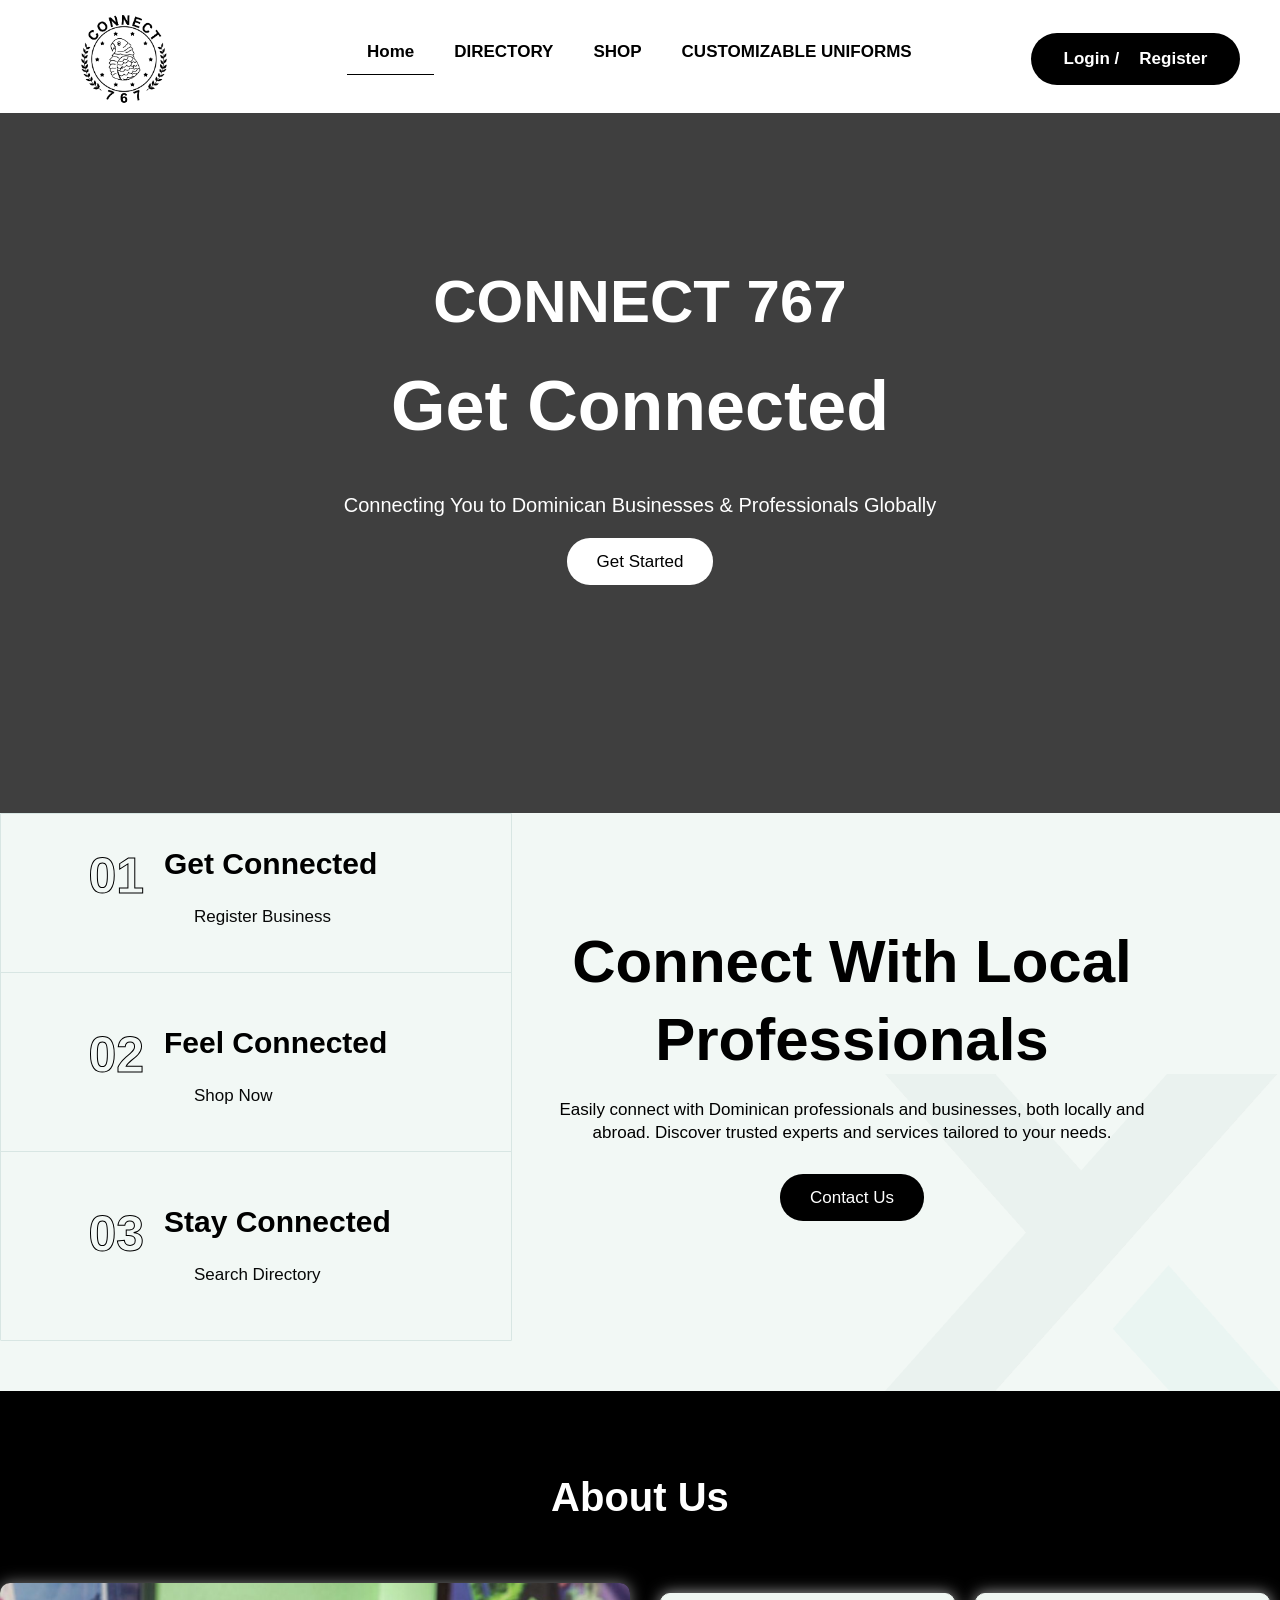
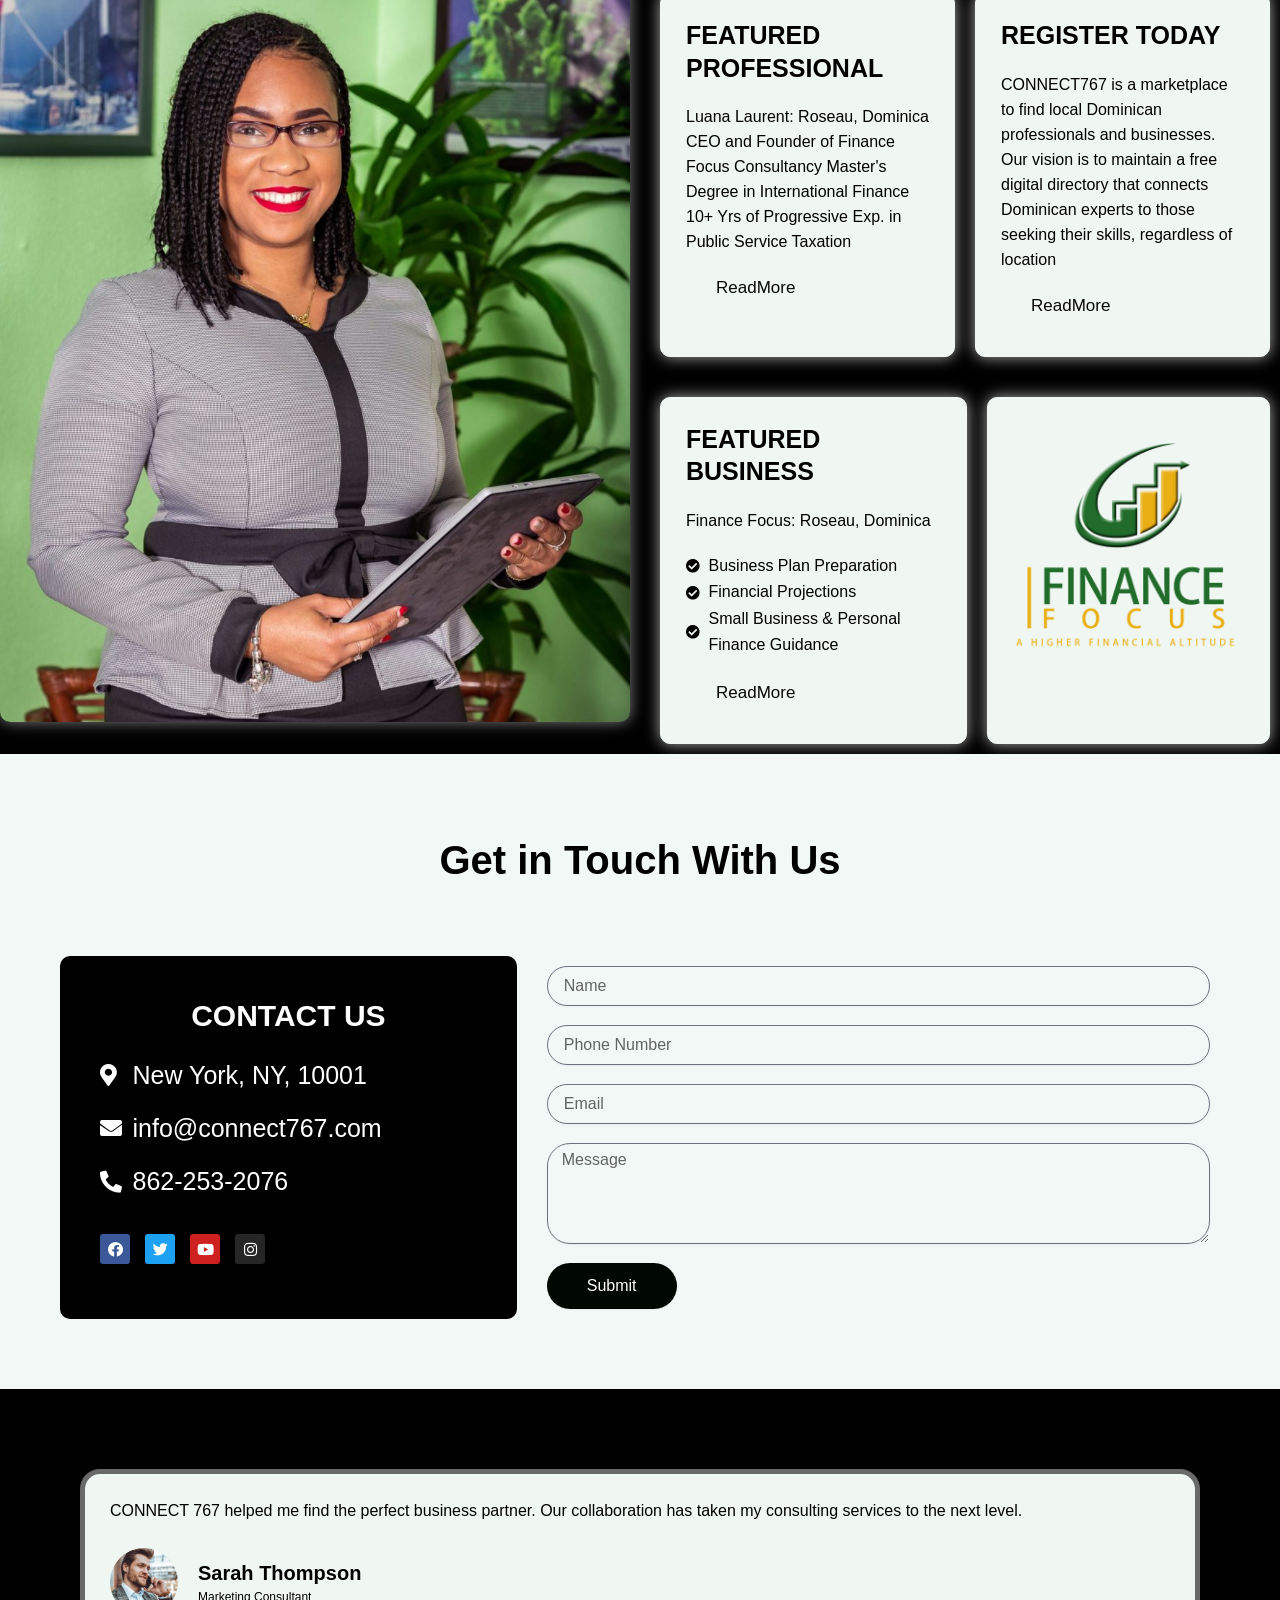
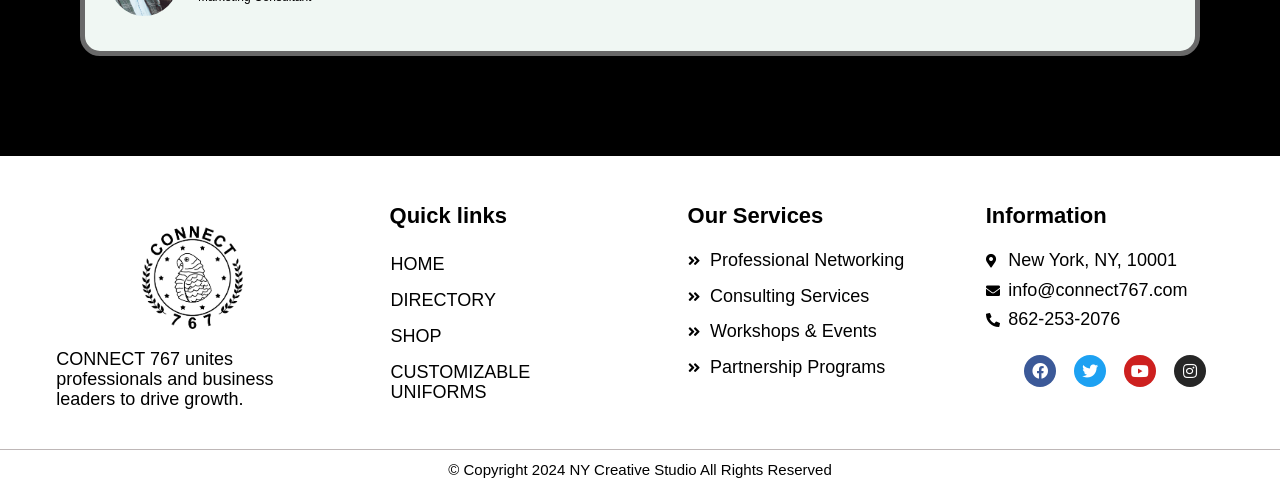
<file: home/index.htm>
﻿<!DOCTYPE html>
<html lang="en-US">
<head>
<meta charset="UTF-8">
<meta name="viewport" content="width=device-width, initial-scale=1">
	 <link rel="profile" href="https://gmpg.org/xfn/11"> 
	 <title>Home &#8211; Connect 767</title>
<meta name='robots' content='max-image-preview:large'>
<link rel="alternate" type="application/rss+xml" title="Connect 767 &raquo; Feed" href="../feed/index.htm">
<link rel="alternate" type="application/rss+xml" title="Connect 767 &raquo; Comments Feed" href="../comments/feed/index.htm">
<script>
window._wpemojiSettings = {"baseUrl":"https:\/\/s.w.org\/images\/core\/emoji\/15.0.3\/72x72\/","ext":".png","svgUrl":"https:\/\/s.w.org\/images\/core\/emoji\/15.0.3\/svg\/","svgExt":".svg","source":{"concatemoji":"https:\/\/connectw.westcoastanimations.com\/wp-includes\/js\/wp-emoji-release.min.js?ver=6.6.1"}};
/*! This file is auto-generated */
!function(i,n){var o,s,e;function c(e){try{var t={supportTests:e,timestamp:(new Date).valueOf()};sessionStorage.setItem(o,JSON.stringify(t))}catch(e){}}function p(e,t,n){e.clearRect(0,0,e.canvas.width,e.canvas.height),e.fillText(t,0,0);var t=new Uint32Array(e.getImageData(0,0,e.canvas.width,e.canvas.height).data),r=(e.clearRect(0,0,e.canvas.width,e.canvas.height),e.fillText(n,0,0),new Uint32Array(e.getImageData(0,0,e.canvas.width,e.canvas.height).data));return t.every(function(e,t){return e===r[t]})}function u(e,t,n){switch(t){case"flag":return n(e,"\ud83c\udff3\ufe0f\u200d\u26a7\ufe0f","\ud83c\udff3\ufe0f\u200b\u26a7\ufe0f")?!1:!n(e,"\ud83c\uddfa\ud83c\uddf3","\ud83c\uddfa\u200b\ud83c\uddf3")&&!n(e,"\ud83c\udff4\udb40\udc67\udb40\udc62\udb40\udc65\udb40\udc6e\udb40\udc67\udb40\udc7f","\ud83c\udff4\u200b\udb40\udc67\u200b\udb40\udc62\u200b\udb40\udc65\u200b\udb40\udc6e\u200b\udb40\udc67\u200b\udb40\udc7f");case"emoji":return!n(e,"\ud83d\udc26\u200d\u2b1b","\ud83d\udc26\u200b\u2b1b")}return!1}function f(e,t,n){var r="undefined"!=typeof WorkerGlobalScope&&self instanceof WorkerGlobalScope?new OffscreenCanvas(300,150):i.createElement("canvas"),a=r.getContext("2d",{willReadFrequently:!0}),o=(a.textBaseline="top",a.font="600 32px Arial",{});return e.forEach(function(e){o[e]=t(a,e,n)}),o}function t(e){var t=i.createElement("script");t.src=e,t.defer=!0,i.head.appendChild(t)}"undefined"!=typeof Promise&&(o="wpEmojiSettingsSupports",s=["flag","emoji"],n.supports={everything:!0,everythingExceptFlag:!0},e=new Promise(function(e){i.addEventListener("DOMContentLoaded",e,{once:!0})}),new Promise(function(t){var n=function(){try{var e=JSON.parse(sessionStorage.getItem(o));if("object"==typeof e&&"number"==typeof e.timestamp&&(new Date).valueOf()<e.timestamp+604800&&"object"==typeof e.supportTests)return e.supportTests}catch(e){}return null}();if(!n){if("undefined"!=typeof Worker&&"undefined"!=typeof OffscreenCanvas&&"undefined"!=typeof URL&&URL.createObjectURL&&"undefined"!=typeof Blob)try{var e="postMessage("+f.toString()+"("+[JSON.stringify(s),u.toString(),p.toString()].join(",")+"));",r=new Blob([e],{type:"text/javascript"}),a=new Worker(URL.createObjectURL(r),{name:"wpTestEmojiSupports"});return void(a.onmessage=function(e){c(n=e.data),a.terminate(),t(n)})}catch(e){}c(n=f(s,u,p))}t(n)}).then(function(e){for(var t in e)n.supports[t]=e[t],n.supports.everything=n.supports.everything&&n.supports[t],"flag"!==t&&(n.supports.everythingExceptFlag=n.supports.everythingExceptFlag&&n.supports[t]);n.supports.everythingExceptFlag=n.supports.everythingExceptFlag&&!n.supports.flag,n.DOMReady=!1,n.readyCallback=function(){n.DOMReady=!0}}).then(function(){return e}).then(function(){var e;n.supports.everything||(n.readyCallback(),(e=n.source||{}).concatemoji?t(e.concatemoji):e.wpemoji&&e.twemoji&&(t(e.twemoji),t(e.wpemoji)))}))}((window,document),window._wpemojiSettings);
</script>
<link rel='stylesheet' id='astra-theme-css-css' href='../wp-content/themes/astra/assets/css/minified/main.min.css?ver=4.8.0' media='all'>
<style id='astra-theme-css-inline-css'>
:root{--ast-post-nav-space:0;--ast-container-default-xlg-padding:2.5em;--ast-container-default-lg-padding:2.5em;--ast-container-default-slg-padding:2em;--ast-container-default-md-padding:2.5em;--ast-container-default-sm-padding:2.5em;--ast-container-default-xs-padding:2.4em;--ast-container-default-xxs-padding:1.8em;--ast-code-block-background:#ECEFF3;--ast-comment-inputs-background:#F9FAFB;--ast-normal-container-width:1200px;--ast-narrow-container-width:750px;--ast-blog-title-font-weight:600;--ast-blog-meta-weight:600;}html{font-size:100%;}a{color:var(--ast-global-color-0);}a:hover,a:focus{color:var(--ast-global-color-1);}body,button,input,select,textarea,.ast-button,.ast-custom-button{font-family:-apple-system,BlinkMacSystemFont,Segoe UI,Roboto,Oxygen-Sans,Ubuntu,Cantarell,Helvetica Neue,sans-serif;font-weight:400;font-size:16px;font-size:1rem;line-height:var(--ast-body-line-height,1.65);}blockquote{color:var(--ast-global-color-3);}h1,.entry-content h1,h2,.entry-content h2,h3,.entry-content h3,h4,.entry-content h4,h5,.entry-content h5,h6,.entry-content h6,.site-title,.site-title a{font-weight:600;}.site-title{font-size:26px;font-size:1.625rem;display:block;}.site-header .site-description{font-size:15px;font-size:0.9375rem;display:none;}.entry-title{font-size:20px;font-size:1.25rem;}.ast-blog-single-element.ast-taxonomy-container a{font-size:14px;font-size:0.875rem;}.ast-blog-meta-container{font-size:13px;font-size:0.8125rem;}.archive .ast-article-post .ast-article-inner,.blog .ast-article-post .ast-article-inner,.archive .ast-article-post .ast-article-inner:hover,.blog .ast-article-post .ast-article-inner:hover{border-top-left-radius:6px;border-top-right-radius:6px;border-bottom-right-radius:6px;border-bottom-left-radius:6px;overflow:hidden;}h1,.entry-content h1{font-size:36px;font-size:2.25rem;font-weight:600;line-height:1.4em;}h2,.entry-content h2{font-size:30px;font-size:1.875rem;font-weight:600;line-height:1.3em;}h3,.entry-content h3{font-size:24px;font-size:1.5rem;font-weight:600;line-height:1.3em;}h4,.entry-content h4{font-size:20px;font-size:1.25rem;line-height:1.2em;font-weight:600;}h5,.entry-content h5{font-size:18px;font-size:1.125rem;line-height:1.2em;font-weight:600;}h6,.entry-content h6{font-size:16px;font-size:1rem;line-height:1.25em;font-weight:600;}::selection{background-color:var(--ast-global-color-0);color:#ffffff;}body,h1,.entry-title a,.entry-content h1,h2,.entry-content h2,h3,.entry-content h3,h4,.entry-content h4,h5,.entry-content h5,h6,.entry-content h6{color:var(--ast-global-color-3);}.tagcloud a:hover,.tagcloud a:focus,.tagcloud a.current-item{color:#ffffff;border-color:var(--ast-global-color-0);background-color:var(--ast-global-color-0);}input:focus,input[type="text"]:focus,input[type="email"]:focus,input[type="url"]:focus,input[type="password"]:focus,input[type="reset"]:focus,input[type="search"]:focus,textarea:focus{border-color:var(--ast-global-color-0);}input[type="radio"]:checked,input[type=reset],input[type="checkbox"]:checked,input[type="checkbox"]:hover:checked,input[type="checkbox"]:focus:checked,input[type=range]::-webkit-slider-thumb{border-color:var(--ast-global-color-0);background-color:var(--ast-global-color-0);box-shadow:none;}.site-footer a:hover + .post-count,.site-footer a:focus + .post-count{background:var(--ast-global-color-0);border-color:var(--ast-global-color-0);}.single .nav-links .nav-previous,.single .nav-links .nav-next{color:var(--ast-global-color-0);}.entry-meta,.entry-meta *{line-height:1.45;color:var(--ast-global-color-0);font-weight:600;}.entry-meta a:not(.ast-button):hover,.entry-meta a:not(.ast-button):hover *,.entry-meta a:not(.ast-button):focus,.entry-meta a:not(.ast-button):focus *,.page-links > .page-link,.page-links .page-link:hover,.post-navigation a:hover{color:var(--ast-global-color-1);}#cat option,.secondary .calendar_wrap thead a,.secondary .calendar_wrap thead a:visited{color:var(--ast-global-color-0);}.secondary .calendar_wrap #today,.ast-progress-val span{background:var(--ast-global-color-0);}.secondary a:hover + .post-count,.secondary a:focus + .post-count{background:var(--ast-global-color-0);border-color:var(--ast-global-color-0);}.calendar_wrap #today > a{color:#ffffff;}.page-links .page-link,.single .post-navigation a{color:var(--ast-global-color-3);}.ast-search-menu-icon .search-form button.search-submit{padding:0 4px;}.ast-search-menu-icon form.search-form{padding-right:0;}.ast-search-menu-icon.slide-search input.search-field{width:0;}.ast-header-search .ast-search-menu-icon.ast-dropdown-active .search-form,.ast-header-search .ast-search-menu-icon.ast-dropdown-active .search-field:focus{transition:all 0.2s;}.search-form input.search-field:focus{outline:none;}.ast-search-menu-icon .search-form button.search-submit:focus,.ast-theme-transparent-header .ast-header-search .ast-dropdown-active .ast-icon,.ast-theme-transparent-header .ast-inline-search .search-field:focus .ast-icon{color:var(--ast-global-color-1);}.ast-header-search .slide-search .search-form{border:2px solid var(--ast-global-color-0);}.ast-header-search .slide-search .search-field{background-color:#fff;}.ast-archive-title{color:var(--ast-global-color-2);}.widget-title{font-size:22px;font-size:1.375rem;color:var(--ast-global-color-2);}.ast-single-post .entry-content a,.ast-comment-content a:not(.ast-comment-edit-reply-wrap a){text-decoration:underline;}.ast-single-post .elementor-button-wrapper .elementor-button,.ast-single-post .entry-content .uagb-tab a,.ast-single-post .entry-content .uagb-ifb-cta a,.ast-single-post .entry-content .uabb-module-content a,.ast-single-post .entry-content .uagb-post-grid a,.ast-single-post .entry-content .uagb-timeline a,.ast-single-post .entry-content .uagb-toc__wrap a,.ast-single-post .entry-content .uagb-taxomony-box a,.ast-single-post .entry-content .woocommerce a,.entry-content .wp-block-latest-posts > li > a,.ast-single-post .entry-content .wp-block-file__button,li.ast-post-filter-single,.ast-single-post .ast-comment-content .comment-reply-link,.ast-single-post .ast-comment-content .comment-edit-link{text-decoration:none;}.ast-search-menu-icon.slide-search a:focus-visible:focus-visible,.astra-search-icon:focus-visible,#close:focus-visible,a:focus-visible,.ast-menu-toggle:focus-visible,.site .skip-link:focus-visible,.wp-block-loginout input:focus-visible,.wp-block-search.wp-block-search__button-inside .wp-block-search__inside-wrapper,.ast-header-navigation-arrow:focus-visible,.woocommerce .wc-proceed-to-checkout > .checkout-button:focus-visible,.woocommerce .woocommerce-MyAccount-navigation ul li a:focus-visible,.ast-orders-table__row .ast-orders-table__cell:focus-visible,.woocommerce .woocommerce-order-details .order-again > .button:focus-visible,.woocommerce .woocommerce-message a.button.wc-forward:focus-visible,.woocommerce #minus_qty:focus-visible,.woocommerce #plus_qty:focus-visible,a#ast-apply-coupon:focus-visible,.woocommerce .woocommerce-info a:focus-visible,.woocommerce .astra-shop-summary-wrap a:focus-visible,.woocommerce a.wc-forward:focus-visible,#ast-apply-coupon:focus-visible,.woocommerce-js .woocommerce-mini-cart-item a.remove:focus-visible,#close:focus-visible,.button.search-submit:focus-visible,#search_submit:focus,.normal-search:focus-visible,.ast-header-account-wrap:focus-visible,.woocommerce .ast-on-card-button.ast-quick-view-trigger:focus{outline-style:dotted;outline-color:inherit;outline-width:thin;}input:focus,input[type="text"]:focus,input[type="email"]:focus,input[type="url"]:focus,input[type="password"]:focus,input[type="reset"]:focus,input[type="search"]:focus,input[type="number"]:focus,textarea:focus,.wp-block-search__input:focus,[data-section="section-header-mobile-trigger"] .ast-button-wrap .ast-mobile-menu-trigger-minimal:focus,.ast-mobile-popup-drawer.active .menu-toggle-close:focus,.woocommerce-ordering select.orderby:focus,#ast-scroll-top:focus,#coupon_code:focus,.woocommerce-page #comment:focus,.woocommerce #reviews #respond input#submit:focus,.woocommerce a.add_to_cart_button:focus,.woocommerce .button.single_add_to_cart_button:focus,.woocommerce .woocommerce-cart-form button:focus,.woocommerce .woocommerce-cart-form__cart-item .quantity .qty:focus,.woocommerce .woocommerce-billing-fields .woocommerce-billing-fields__field-wrapper .woocommerce-input-wrapper > .input-text:focus,.woocommerce #order_comments:focus,.woocommerce #place_order:focus,.woocommerce .woocommerce-address-fields .woocommerce-address-fields__field-wrapper .woocommerce-input-wrapper > .input-text:focus,.woocommerce .woocommerce-MyAccount-content form button:focus,.woocommerce .woocommerce-MyAccount-content .woocommerce-EditAccountForm .woocommerce-form-row .woocommerce-Input.input-text:focus,.woocommerce .ast-woocommerce-container .woocommerce-pagination ul.page-numbers li a:focus,body #content .woocommerce form .form-row .select2-container--default .select2-selection--single:focus,#ast-coupon-code:focus,.woocommerce.woocommerce-js .quantity input[type=number]:focus,.woocommerce-js .woocommerce-mini-cart-item .quantity input[type=number]:focus,.woocommerce p#ast-coupon-trigger:focus{border-style:dotted;border-color:inherit;border-width:thin;}input{outline:none;}.ast-logo-title-inline .site-logo-img{padding-right:1em;}.site-logo-img img{ transition:all 0.2s linear;}body .ast-oembed-container *{position:absolute;top:0;width:100%;height:100%;left:0;}body .wp-block-embed-pocket-casts .ast-oembed-container *{position:unset;}.ast-single-post-featured-section + article {margin-top: 2em;}.site-content .ast-single-post-featured-section img {width: 100%;overflow: hidden;object-fit: cover;}.ast-separate-container .site-content .ast-single-post-featured-section + article {margin-top: -80px;z-index: 9;position: relative;border-radius: 4px;}@media (min-width: 922px) {.ast-no-sidebar .site-content .ast-article-image-container--wide {margin-left: -120px;margin-right: -120px;max-width: unset;width: unset;}.ast-left-sidebar .site-content .ast-article-image-container--wide,.ast-right-sidebar .site-content .ast-article-image-container--wide {margin-left: -10px;margin-right: -10px;}.site-content .ast-article-image-container--full {margin-left: calc( -50vw + 50%);margin-right: calc( -50vw + 50%);max-width: 100vw;width: 100vw;}.ast-left-sidebar .site-content .ast-article-image-container--full,.ast-right-sidebar .site-content .ast-article-image-container--full {margin-left: -10px;margin-right: -10px;max-width: inherit;width: auto;}}.site > .ast-single-related-posts-container {margin-top: 0;}@media (min-width: 922px) {.ast-desktop .ast-container--narrow {max-width: var(--ast-narrow-container-width);margin: 0 auto;}}.ast-page-builder-template .hentry {margin: 0;}.ast-page-builder-template .site-content > .ast-container {max-width: 100%;padding: 0;}.ast-page-builder-template .site .site-content #primary {padding: 0;margin: 0;}.ast-page-builder-template .no-results {text-align: center;margin: 4em auto;}.ast-page-builder-template .ast-pagination {padding: 2em;}.ast-page-builder-template .entry-header.ast-no-title.ast-no-thumbnail {margin-top: 0;}.ast-page-builder-template .entry-header.ast-header-without-markup {margin-top: 0;margin-bottom: 0;}.ast-page-builder-template .entry-header.ast-no-title.ast-no-meta {margin-bottom: 0;}.ast-page-builder-template.single .post-navigation {padding-bottom: 2em;}.ast-page-builder-template.single-post .site-content > .ast-container {max-width: 100%;}.ast-page-builder-template .entry-header {margin-top: 2em;margin-left: auto;margin-right: auto;}.ast-page-builder-template .ast-archive-description {margin: 2em auto 0;padding-left: 20px;padding-right: 20px;}.ast-page-builder-template .ast-row {margin-left: 0;margin-right: 0;}.single.ast-page-builder-template .entry-header + .entry-content,.single.ast-page-builder-template .ast-single-entry-banner + .site-content article .entry-content {margin-bottom: 2em;}@media(min-width: 921px) {.ast-page-builder-template.archive.ast-right-sidebar .ast-row article,.ast-page-builder-template.archive.ast-left-sidebar .ast-row article {padding-left: 0;padding-right: 0;}}input[type="text"],input[type="number"],input[type="email"],input[type="url"],input[type="password"],input[type="search"],input[type=reset],input[type=tel],input[type=date],select,textarea{font-size:16px;font-style:normal;font-weight:400;line-height:24px;width:100%;padding:12px 16px;border-radius:4px;box-shadow:0px 1px 2px 0px rgba(0,0,0,0.05);color:var(--ast-form-input-text,#475569);}input[type="text"],input[type="number"],input[type="email"],input[type="url"],input[type="password"],input[type="search"],input[type=reset],input[type=tel],input[type=date],select{height:40px;}input[type="date"]{border-width:1px;border-style:solid;border-color:var(--ast-border-color);}input[type="text"]:focus,input[type="number"]:focus,input[type="email"]:focus,input[type="url"]:focus,input[type="password"]:focus,input[type="search"]:focus,input[type=reset]:focus,input[type="tel"]:focus,input[type="date"]:focus,select:focus,textarea:focus{border-color:#046BD2;box-shadow:none;outline:none;color:var(--ast-form-input-focus-text,#475569);}label,legend{color:#111827;font-size:14px;font-style:normal;font-weight:500;line-height:20px;}select{padding:6px 10px;}fieldset{padding:30px;border-radius:4px;}button,.ast-button,.button,input[type="button"],input[type="reset"],input[type="submit"]{border-radius:4px;box-shadow:0px 1px 2px 0px rgba(0,0,0,0.05);}:root{--ast-comment-inputs-background:#FFF;}::placeholder{color:var(--ast-form-field-color,#9CA3AF);}::-ms-input-placeholder{color:var(--ast-form-field-color,#9CA3AF);}@media (max-width:921.9px){#ast-desktop-header{display:none;}}@media (min-width:922px){#ast-mobile-header{display:none;}}.wp-block-buttons.aligncenter{justify-content:center;}@media (max-width:921px){.ast-theme-transparent-header #primary,.ast-theme-transparent-header #secondary{padding:0;}}@media (max-width:921px){.ast-plain-container.ast-no-sidebar #primary{padding:0;}}.ast-plain-container.ast-no-sidebar #primary{margin-top:0;margin-bottom:0;}.wp-block-button.is-style-outline .wp-block-button__link{border-color:var(--ast-global-color-0);}div.wp-block-button.is-style-outline > .wp-block-button__link:not(.has-text-color),div.wp-block-button.wp-block-button__link.is-style-outline:not(.has-text-color){color:var(--ast-global-color-0);}.wp-block-button.is-style-outline .wp-block-button__link:hover,.wp-block-buttons .wp-block-button.is-style-outline .wp-block-button__link:focus,.wp-block-buttons .wp-block-button.is-style-outline > .wp-block-button__link:not(.has-text-color):hover,.wp-block-buttons .wp-block-button.wp-block-button__link.is-style-outline:not(.has-text-color):hover{color:#ffffff;background-color:var(--ast-global-color-1);border-color:var(--ast-global-color-1);}.post-page-numbers.current .page-link,.ast-pagination .page-numbers.current{color:#ffffff;border-color:var(--ast-global-color-0);background-color:var(--ast-global-color-0);}.wp-block-buttons .wp-block-button.is-style-outline .wp-block-button__link.wp-element-button,.ast-outline-button,.wp-block-uagb-buttons-child .uagb-buttons-repeater.ast-outline-button{border-color:var(--ast-global-color-0);font-family:inherit;font-weight:500;font-size:16px;font-size:1rem;line-height:1em;padding-top:13px;padding-right:30px;padding-bottom:13px;padding-left:30px;}.wp-block-buttons .wp-block-button.is-style-outline > .wp-block-button__link:not(.has-text-color),.wp-block-buttons .wp-block-button.wp-block-button__link.is-style-outline:not(.has-text-color),.ast-outline-button{color:var(--ast-global-color-0);}.wp-block-button.is-style-outline .wp-block-button__link:hover,.wp-block-buttons .wp-block-button.is-style-outline .wp-block-button__link:focus,.wp-block-buttons .wp-block-button.is-style-outline > .wp-block-button__link:not(.has-text-color):hover,.wp-block-buttons .wp-block-button.wp-block-button__link.is-style-outline:not(.has-text-color):hover,.ast-outline-button:hover,.ast-outline-button:focus,.wp-block-uagb-buttons-child .uagb-buttons-repeater.ast-outline-button:hover,.wp-block-uagb-buttons-child .uagb-buttons-repeater.ast-outline-button:focus{color:#ffffff;background-color:var(--ast-global-color-1);border-color:var(--ast-global-color-1);}.ast-single-post .entry-content a.ast-outline-button,.ast-single-post .entry-content .is-style-outline>.wp-block-button__link{text-decoration:none;}.wp-block-button .wp-block-button__link.wp-element-button.is-style-outline:not(.has-background),.wp-block-button.is-style-outline>.wp-block-button__link.wp-element-button:not(.has-background),.ast-outline-button{background-color:transparent;}.uagb-buttons-repeater.ast-outline-button{border-radius:9999px;}@media (max-width:921px){.wp-block-buttons .wp-block-button.is-style-outline .wp-block-button__link.wp-element-button,.ast-outline-button,.wp-block-uagb-buttons-child .uagb-buttons-repeater.ast-outline-button{padding-top:12px;padding-right:28px;padding-bottom:12px;padding-left:28px;}}@media (max-width:544px){.wp-block-buttons .wp-block-button.is-style-outline .wp-block-button__link.wp-element-button,.ast-outline-button,.wp-block-uagb-buttons-child .uagb-buttons-repeater.ast-outline-button{padding-top:10px;padding-right:24px;padding-bottom:10px;padding-left:24px;}}.entry-content[ast-blocks-layout] > figure{margin-bottom:1em;}h1.widget-title{font-weight:600;}h2.widget-title{font-weight:600;}h3.widget-title{font-weight:600;} .content-area .elementor-widget-theme-post-content h1,.content-area .elementor-widget-theme-post-content h2,.content-area .elementor-widget-theme-post-content h3,.content-area .elementor-widget-theme-post-content h4,.content-area .elementor-widget-theme-post-content h5,.content-area .elementor-widget-theme-post-content h6{margin-top:1.5em;margin-bottom:calc(0.3em + 10px);}#page{display:flex;flex-direction:column;min-height:100vh;}.ast-404-layout-1 h1.page-title{color:var(--ast-global-color-2);}.single .post-navigation a{line-height:1em;height:inherit;}.error-404 .page-sub-title{font-size:1.5rem;font-weight:inherit;}.search .site-content .content-area .search-form{margin-bottom:0;}#page .site-content{flex-grow:1;}.widget{margin-bottom:1.25em;}#secondary li{line-height:1.5em;}#secondary .wp-block-group h2{margin-bottom:0.7em;}#secondary h2{font-size:1.7rem;}.ast-separate-container .ast-article-post,.ast-separate-container .ast-article-single,.ast-separate-container .comment-respond{padding:3em;}.ast-separate-container .ast-article-single .ast-article-single{padding:0;}.ast-article-single .wp-block-post-template-is-layout-grid{padding-left:0;}.ast-separate-container .comments-title,.ast-narrow-container .comments-title{padding:1.5em 2em;}.ast-page-builder-template .comment-form-textarea,.ast-comment-formwrap .ast-grid-common-col{padding:0;}.ast-comment-formwrap{padding:0;display:inline-flex;column-gap:20px;width:100%;margin-left:0;margin-right:0;}.comments-area textarea#comment:focus,.comments-area textarea#comment:active,.comments-area .ast-comment-formwrap input[type="text"]:focus,.comments-area .ast-comment-formwrap input[type="text"]:active {box-shadow:none;outline:none;}.archive.ast-page-builder-template .entry-header{margin-top:2em;}.ast-page-builder-template .ast-comment-formwrap{width:100%;}.entry-title{margin-bottom:0.6em;}.ast-archive-description p{font-size:inherit;font-weight:inherit;line-height:inherit;}.ast-separate-container .ast-comment-list li.depth-1,.hentry{margin-bottom:1.5em;}.site-content section.ast-archive-description{margin-bottom:2em;}@media (min-width:921px){.ast-left-sidebar.ast-page-builder-template #secondary,.archive.ast-right-sidebar.ast-page-builder-template .site-main{padding-left:20px;padding-right:20px;}}@media (max-width:544px){.ast-comment-formwrap.ast-row{column-gap:10px;display:inline-block;}#ast-commentform .ast-grid-common-col{position:relative;width:100%;}}@media (min-width:1201px){.ast-separate-container .ast-article-post,.ast-separate-container .ast-article-single,.ast-separate-container .ast-author-box,.ast-separate-container .ast-404-layout-1,.ast-separate-container .no-results{padding:3em;}} .content-area .elementor-widget-theme-post-content h1,.content-area .elementor-widget-theme-post-content h2,.content-area .elementor-widget-theme-post-content h3,.content-area .elementor-widget-theme-post-content h4,.content-area .elementor-widget-theme-post-content h5,.content-area .elementor-widget-theme-post-content h6{margin-top:1.5em;margin-bottom:calc(0.3em + 10px);}.elementor-loop-container .e-loop-item,.elementor-loop-container .ast-separate-container .ast-article-post,.elementor-loop-container .ast-separate-container .ast-article-single,.elementor-loop-container .ast-separate-container .comment-respond{padding:0px;}@media (max-width:921px){.ast-separate-container #primary,.ast-separate-container #secondary{padding:1.5em 0;}#primary,#secondary{padding:1.5em 0;margin:0;}.ast-left-sidebar #content > .ast-container{display:flex;flex-direction:column-reverse;width:100%;}}@media (min-width:922px){.ast-separate-container.ast-right-sidebar #primary,.ast-separate-container.ast-left-sidebar #primary{border:0;}.search-no-results.ast-separate-container #primary{margin-bottom:4em;}}.wp-block-button .wp-block-button__link{color:#ffffff;}.wp-block-button .wp-block-button__link:hover,.wp-block-button .wp-block-button__link:focus{color:#ffffff;background-color:var(--ast-global-color-1);border-color:var(--ast-global-color-1);}.elementor-widget-heading h1.elementor-heading-title{line-height:1.4em;}.elementor-widget-heading h2.elementor-heading-title{line-height:1.3em;}.elementor-widget-heading h3.elementor-heading-title{line-height:1.3em;}.elementor-widget-heading h4.elementor-heading-title{line-height:1.2em;}.elementor-widget-heading h5.elementor-heading-title{line-height:1.2em;}.elementor-widget-heading h6.elementor-heading-title{line-height:1.25em;}.wp-block-button .wp-block-button__link,.wp-block-search .wp-block-search__button,body .wp-block-file .wp-block-file__button{border-color:var(--ast-global-color-0);background-color:var(--ast-global-color-0);color:#ffffff;font-family:inherit;font-weight:500;line-height:1em;font-size:16px;font-size:1rem;padding-top:15px;padding-right:30px;padding-bottom:15px;padding-left:30px;}.ast-single-post .entry-content .wp-block-button .wp-block-button__link,.ast-single-post .entry-content .wp-block-search .wp-block-search__button,body .entry-content .wp-block-file .wp-block-file__button{text-decoration:none;}@media (max-width:921px){.wp-block-button .wp-block-button__link,.wp-block-search .wp-block-search__button,body .wp-block-file .wp-block-file__button{padding-top:14px;padding-right:28px;padding-bottom:14px;padding-left:28px;}}@media (max-width:544px){.wp-block-button .wp-block-button__link,.wp-block-search .wp-block-search__button,body .wp-block-file .wp-block-file__button{padding-top:12px;padding-right:24px;padding-bottom:12px;padding-left:24px;}}.menu-toggle,button,.ast-button,.ast-custom-button,.button,input#submit,input[type="button"],input[type="submit"],input[type="reset"],#comments .submit,.search .search-submit,form[CLASS*="wp-block-search__"].wp-block-search .wp-block-search__inside-wrapper .wp-block-search__button,body .wp-block-file .wp-block-file__button,.search .search-submit,.woocommerce-js a.button,.woocommerce button.button,.woocommerce .woocommerce-message a.button,.woocommerce #respond input#submit.alt,.woocommerce input.button.alt,.woocommerce input.button,.woocommerce input.button:disabled,.woocommerce input.button:disabled[disabled],.woocommerce input.button:disabled:hover,.woocommerce input.button:disabled[disabled]:hover,.woocommerce #respond input#submit,.woocommerce button.button.alt.disabled,.wc-block-grid__products .wc-block-grid__product .wp-block-button__link,.wc-block-grid__product-onsale,[CLASS*="wc-block"] button,.woocommerce-js .astra-cart-drawer .astra-cart-drawer-content .woocommerce-mini-cart__buttons .button:not(.checkout):not(.ast-continue-shopping),.woocommerce-js .astra-cart-drawer .astra-cart-drawer-content .woocommerce-mini-cart__buttons a.checkout,.woocommerce button.button.alt.disabled.wc-variation-selection-needed,[CLASS*="wc-block"] .wc-block-components-button{border-style:solid;border-top-width:0;border-right-width:0;border-left-width:0;border-bottom-width:0;color:#ffffff;border-color:var(--ast-global-color-0);background-color:var(--ast-global-color-0);padding-top:15px;padding-right:30px;padding-bottom:15px;padding-left:30px;font-family:inherit;font-weight:500;font-size:16px;font-size:1rem;line-height:1em;}button:focus,.menu-toggle:hover,button:hover,.ast-button:hover,.ast-custom-button:hover .button:hover,.ast-custom-button:hover ,input[type=reset]:hover,input[type=reset]:focus,input#submit:hover,input#submit:focus,input[type="button"]:hover,input[type="button"]:focus,input[type="submit"]:hover,input[type="submit"]:focus,form[CLASS*="wp-block-search__"].wp-block-search .wp-block-search__inside-wrapper .wp-block-search__button:hover,form[CLASS*="wp-block-search__"].wp-block-search .wp-block-search__inside-wrapper .wp-block-search__button:focus,body .wp-block-file .wp-block-file__button:hover,body .wp-block-file .wp-block-file__button:focus,.woocommerce-js a.button:hover,.woocommerce button.button:hover,.woocommerce .woocommerce-message a.button:hover,.woocommerce #respond input#submit:hover,.woocommerce #respond input#submit.alt:hover,.woocommerce input.button.alt:hover,.woocommerce input.button:hover,.woocommerce button.button.alt.disabled:hover,.wc-block-grid__products .wc-block-grid__product .wp-block-button__link:hover,[CLASS*="wc-block"] button:hover,.woocommerce-js .astra-cart-drawer .astra-cart-drawer-content .woocommerce-mini-cart__buttons .button:not(.checkout):not(.ast-continue-shopping):hover,.woocommerce-js .astra-cart-drawer .astra-cart-drawer-content .woocommerce-mini-cart__buttons a.checkout:hover,.woocommerce button.button.alt.disabled.wc-variation-selection-needed:hover,[CLASS*="wc-block"] .wc-block-components-button:hover,[CLASS*="wc-block"] .wc-block-components-button:focus{color:#ffffff;background-color:var(--ast-global-color-1);border-color:var(--ast-global-color-1);}form[CLASS*="wp-block-search__"].wp-block-search .wp-block-search__inside-wrapper .wp-block-search__button.has-icon{padding-top:calc(15px - 3px);padding-right:calc(30px - 3px);padding-bottom:calc(15px - 3px);padding-left:calc(30px - 3px);}@media (max-width:921px){.menu-toggle,button,.ast-button,.ast-custom-button,.button,input#submit,input[type="button"],input[type="submit"],input[type="reset"],#comments .submit,.search .search-submit,form[CLASS*="wp-block-search__"].wp-block-search .wp-block-search__inside-wrapper .wp-block-search__button,body .wp-block-file .wp-block-file__button,.search .search-submit,.woocommerce-js a.button,.woocommerce button.button,.woocommerce .woocommerce-message a.button,.woocommerce #respond input#submit.alt,.woocommerce input.button.alt,.woocommerce input.button,.woocommerce input.button:disabled,.woocommerce input.button:disabled[disabled],.woocommerce input.button:disabled:hover,.woocommerce input.button:disabled[disabled]:hover,.woocommerce #respond input#submit,.woocommerce button.button.alt.disabled,.wc-block-grid__products .wc-block-grid__product .wp-block-button__link,.wc-block-grid__product-onsale,[CLASS*="wc-block"] button,.woocommerce-js .astra-cart-drawer .astra-cart-drawer-content .woocommerce-mini-cart__buttons .button:not(.checkout):not(.ast-continue-shopping),.woocommerce-js .astra-cart-drawer .astra-cart-drawer-content .woocommerce-mini-cart__buttons a.checkout,.woocommerce button.button.alt.disabled.wc-variation-selection-needed,[CLASS*="wc-block"] .wc-block-components-button{padding-top:14px;padding-right:28px;padding-bottom:14px;padding-left:28px;}}@media (max-width:544px){.menu-toggle,button,.ast-button,.ast-custom-button,.button,input#submit,input[type="button"],input[type="submit"],input[type="reset"],#comments .submit,.search .search-submit,form[CLASS*="wp-block-search__"].wp-block-search .wp-block-search__inside-wrapper .wp-block-search__button,body .wp-block-file .wp-block-file__button,.search .search-submit,.woocommerce-js a.button,.woocommerce button.button,.woocommerce .woocommerce-message a.button,.woocommerce #respond input#submit.alt,.woocommerce input.button.alt,.woocommerce input.button,.woocommerce input.button:disabled,.woocommerce input.button:disabled[disabled],.woocommerce input.button:disabled:hover,.woocommerce input.button:disabled[disabled]:hover,.woocommerce #respond input#submit,.woocommerce button.button.alt.disabled,.wc-block-grid__products .wc-block-grid__product .wp-block-button__link,.wc-block-grid__product-onsale,[CLASS*="wc-block"] button,.woocommerce-js .astra-cart-drawer .astra-cart-drawer-content .woocommerce-mini-cart__buttons .button:not(.checkout):not(.ast-continue-shopping),.woocommerce-js .astra-cart-drawer .astra-cart-drawer-content .woocommerce-mini-cart__buttons a.checkout,.woocommerce button.button.alt.disabled.wc-variation-selection-needed,[CLASS*="wc-block"] .wc-block-components-button{padding-top:12px;padding-right:24px;padding-bottom:12px;padding-left:24px;}}@media (max-width:921px){.ast-mobile-header-stack .main-header-bar .ast-search-menu-icon{display:inline-block;}.ast-header-break-point.ast-header-custom-item-outside .ast-mobile-header-stack .main-header-bar .ast-search-icon{margin:0;}.ast-comment-avatar-wrap img{max-width:2.5em;}.ast-comment-meta{padding:0 1.8888em 1.3333em;}}@media (min-width:544px){.ast-container{max-width:100%;}}@media (max-width:544px){.ast-separate-container .ast-article-post,.ast-separate-container .ast-article-single,.ast-separate-container .comments-title,.ast-separate-container .ast-archive-description{padding:1.5em 1em;}.ast-separate-container #content .ast-container{padding-left:0.54em;padding-right:0.54em;}.ast-separate-container .ast-comment-list .bypostauthor{padding:.5em;}.ast-search-menu-icon.ast-dropdown-active .search-field{width:170px;}} #ast-mobile-header .ast-site-header-cart-li a{pointer-events:none;}.ast-separate-container{background-color:var(--ast-global-color-4);}@media (max-width:921px){.site-title{display:block;}.site-header .site-description{display:none;}h1,.entry-content h1{font-size:30px;}h2,.entry-content h2{font-size:25px;}h3,.entry-content h3{font-size:20px;}}@media (max-width:544px){.site-title{display:block;}.site-header .site-description{display:none;}h1,.entry-content h1{font-size:30px;}h2,.entry-content h2{font-size:25px;}h3,.entry-content h3{font-size:20px;}}@media (max-width:921px){html{font-size:91.2%;}}@media (max-width:544px){html{font-size:91.2%;}}@media (min-width:922px){.ast-container{max-width:1240px;}}@media (min-width:922px){.site-content .ast-container{display:flex;}}@media (max-width:921px){.site-content .ast-container{flex-direction:column;}}.entry-content h1,.entry-content h2,.entry-content h3,.entry-content h4,.entry-content h5,.entry-content h6{clear:none;}@media (min-width:922px){.main-header-menu .sub-menu .menu-item.ast-left-align-sub-menu:hover > .sub-menu,.main-header-menu .sub-menu .menu-item.ast-left-align-sub-menu.focus > .sub-menu{margin-left:-0px;}}.entry-content li > p{margin-bottom:0;}.site .comments-area{padding-bottom:2em;margin-top:2em;}.wp-block-file {display: flex;align-items: center;flex-wrap: wrap;justify-content: space-between;}.wp-block-pullquote {border: none;}.wp-block-pullquote blockquote::before {content: "\201D";font-family: "Helvetica",sans-serif;display: flex;transform: rotate( 180deg );font-size: 6rem;font-style: normal;line-height: 1;font-weight: bold;align-items: center;justify-content: center;}.has-text-align-right > blockquote::before {justify-content: flex-start;}.has-text-align-left > blockquote::before {justify-content: flex-end;}figure.wp-block-pullquote.is-style-solid-color blockquote {max-width: 100%;text-align: inherit;}html body {--wp--custom--ast-default-block-top-padding: 3em;--wp--custom--ast-default-block-right-padding: 3em;--wp--custom--ast-default-block-bottom-padding: 3em;--wp--custom--ast-default-block-left-padding: 3em;--wp--custom--ast-container-width: 1200px;--wp--custom--ast-content-width-size: 1200px;--wp--custom--ast-wide-width-size: calc(1200px + var(--wp--custom--ast-default-block-left-padding) + var(--wp--custom--ast-default-block-right-padding));}.ast-narrow-container {--wp--custom--ast-content-width-size: 750px;--wp--custom--ast-wide-width-size: 750px;}@media(max-width: 921px) {html body {--wp--custom--ast-default-block-top-padding: 3em;--wp--custom--ast-default-block-right-padding: 2em;--wp--custom--ast-default-block-bottom-padding: 3em;--wp--custom--ast-default-block-left-padding: 2em;}}@media(max-width: 544px) {html body {--wp--custom--ast-default-block-top-padding: 3em;--wp--custom--ast-default-block-right-padding: 1.5em;--wp--custom--ast-default-block-bottom-padding: 3em;--wp--custom--ast-default-block-left-padding: 1.5em;}}.entry-content > .wp-block-group,.entry-content > .wp-block-cover,.entry-content > .wp-block-columns {padding-top: var(--wp--custom--ast-default-block-top-padding);padding-right: var(--wp--custom--ast-default-block-right-padding);padding-bottom: var(--wp--custom--ast-default-block-bottom-padding);padding-left: var(--wp--custom--ast-default-block-left-padding);}.ast-plain-container.ast-no-sidebar .entry-content > .alignfull,.ast-page-builder-template .ast-no-sidebar .entry-content > .alignfull {margin-left: calc( -50vw + 50%);margin-right: calc( -50vw + 50%);max-width: 100vw;width: 100vw;}.ast-plain-container.ast-no-sidebar .entry-content .alignfull .alignfull,.ast-page-builder-template.ast-no-sidebar .entry-content .alignfull .alignfull,.ast-plain-container.ast-no-sidebar .entry-content .alignfull .alignwide,.ast-page-builder-template.ast-no-sidebar .entry-content .alignfull .alignwide,.ast-plain-container.ast-no-sidebar .entry-content .alignwide .alignfull,.ast-page-builder-template.ast-no-sidebar .entry-content .alignwide .alignfull,.ast-plain-container.ast-no-sidebar .entry-content .alignwide .alignwide,.ast-page-builder-template.ast-no-sidebar .entry-content .alignwide .alignwide,.ast-plain-container.ast-no-sidebar .entry-content .wp-block-column .alignfull,.ast-page-builder-template.ast-no-sidebar .entry-content .wp-block-column .alignfull,.ast-plain-container.ast-no-sidebar .entry-content .wp-block-column .alignwide,.ast-page-builder-template.ast-no-sidebar .entry-content .wp-block-column .alignwide {margin-left: auto;margin-right: auto;width: 100%;}[ast-blocks-layout] .wp-block-separator:not(.is-style-dots) {height: 0;}[ast-blocks-layout] .wp-block-separator {margin: 20px auto;}[ast-blocks-layout] .wp-block-separator:not(.is-style-wide):not(.is-style-dots) {max-width: 100px;}[ast-blocks-layout] .wp-block-separator.has-background {padding: 0;}.entry-content[ast-blocks-layout] > * {max-width: var(--wp--custom--ast-content-width-size);margin-left: auto;margin-right: auto;}.entry-content[ast-blocks-layout] > .alignwide {max-width: var(--wp--custom--ast-wide-width-size);}.entry-content[ast-blocks-layout] .alignfull {max-width: none;}.entry-content .wp-block-columns {margin-bottom: 0;}blockquote {margin: 1.5em;border-color: rgba(0,0,0,0.05);}.wp-block-quote:not(.has-text-align-right):not(.has-text-align-center) {border-left: 5px solid rgba(0,0,0,0.05);}.has-text-align-right > blockquote,blockquote.has-text-align-right {border-right: 5px solid rgba(0,0,0,0.05);}.has-text-align-left > blockquote,blockquote.has-text-align-left {border-left: 5px solid rgba(0,0,0,0.05);}.wp-block-site-tagline,.wp-block-latest-posts .read-more {margin-top: 15px;}.wp-block-loginout p label {display: block;}.wp-block-loginout p:not(.login-remember):not(.login-submit) input {width: 100%;}.wp-block-loginout input:focus {border-color: transparent;}.wp-block-loginout input:focus {outline: thin dotted;}.entry-content .wp-block-media-text .wp-block-media-text__content {padding: 0 0 0 8%;}.entry-content .wp-block-media-text.has-media-on-the-right .wp-block-media-text__content {padding: 0 8% 0 0;}.entry-content .wp-block-media-text.has-background .wp-block-media-text__content {padding: 8%;}.entry-content .wp-block-cover:not([class*="background-color"]) .wp-block-cover__inner-container,.entry-content .wp-block-cover:not([class*="background-color"]) .wp-block-cover-image-text,.entry-content .wp-block-cover:not([class*="background-color"]) .wp-block-cover-text,.entry-content .wp-block-cover-image:not([class*="background-color"]) .wp-block-cover__inner-container,.entry-content .wp-block-cover-image:not([class*="background-color"]) .wp-block-cover-image-text,.entry-content .wp-block-cover-image:not([class*="background-color"]) .wp-block-cover-text {color: var(--ast-global-color-5);}.wp-block-loginout .login-remember input {width: 1.1rem;height: 1.1rem;margin: 0 5px 4px 0;vertical-align: middle;}.wp-block-latest-posts > li > *:first-child,.wp-block-latest-posts:not(.is-grid) > li:first-child {margin-top: 0;}.entry-content .wp-block-buttons,.entry-content .wp-block-uagb-buttons {margin-bottom: 1.5em;}.wp-block-search__inside-wrapper .wp-block-search__input {padding: 0 10px;color: var(--ast-global-color-3);background: var(--ast-global-color-5);border-color: var(--ast-border-color);}.wp-block-latest-posts .read-more {margin-bottom: 1.5em;}.wp-block-search__no-button .wp-block-search__inside-wrapper .wp-block-search__input {padding-top: 5px;padding-bottom: 5px;}.wp-block-latest-posts .wp-block-latest-posts__post-date,.wp-block-latest-posts .wp-block-latest-posts__post-author {font-size: 1rem;}.wp-block-latest-posts > li > *,.wp-block-latest-posts:not(.is-grid) > li {margin-top: 12px;margin-bottom: 12px;}.ast-page-builder-template .entry-content[ast-blocks-layout] > *,.ast-page-builder-template .entry-content[ast-blocks-layout] > .alignfull > * {max-width: none;}.ast-page-builder-template .entry-content[ast-blocks-layout] > .alignwide > * {max-width: var(--wp--custom--ast-wide-width-size);}.ast-page-builder-template .entry-content[ast-blocks-layout] > .inherit-container-width > *,.ast-page-builder-template .entry-content[ast-blocks-layout] > * > *,.entry-content[ast-blocks-layout] > .wp-block-cover .wp-block-cover__inner-container {max-width: var(--wp--custom--ast-content-width-size) ;margin-left: auto;margin-right: auto;}.entry-content[ast-blocks-layout] .wp-block-cover:not(.alignleft):not(.alignright) {width: auto;}@media(max-width: 1200px) {.ast-separate-container .entry-content > .alignfull,.ast-separate-container .entry-content[ast-blocks-layout] > .alignwide,.ast-plain-container .entry-content[ast-blocks-layout] > .alignwide,.ast-plain-container .entry-content .alignfull {margin-left: calc(-1 * min(var(--ast-container-default-xlg-padding),20px)) ;margin-right: calc(-1 * min(var(--ast-container-default-xlg-padding),20px));}}@media(min-width: 1201px) {.ast-separate-container .entry-content > .alignfull {margin-left: calc(-1 * var(--ast-container-default-xlg-padding) );margin-right: calc(-1 * var(--ast-container-default-xlg-padding) );}.ast-separate-container .entry-content[ast-blocks-layout] > .alignwide,.ast-plain-container .entry-content[ast-blocks-layout] > .alignwide {margin-left: calc(-1 * var(--wp--custom--ast-default-block-left-padding) );margin-right: calc(-1 * var(--wp--custom--ast-default-block-right-padding) );}}@media(min-width: 921px) {.ast-separate-container .entry-content .wp-block-group.alignwide:not(.inherit-container-width) > :where(:not(.alignleft):not(.alignright)),.ast-plain-container .entry-content .wp-block-group.alignwide:not(.inherit-container-width) > :where(:not(.alignleft):not(.alignright)) {max-width: calc( var(--wp--custom--ast-content-width-size) + 80px );}.ast-plain-container.ast-right-sidebar .entry-content[ast-blocks-layout] .alignfull,.ast-plain-container.ast-left-sidebar .entry-content[ast-blocks-layout] .alignfull {margin-left: -60px;margin-right: -60px;}}@media(min-width: 544px) {.entry-content > .alignleft {margin-right: 20px;}.entry-content > .alignright {margin-left: 20px;}}@media (max-width:544px){.wp-block-columns .wp-block-column:not(:last-child){margin-bottom:20px;}.wp-block-latest-posts{margin:0;}}@media( max-width: 600px ) {.entry-content .wp-block-media-text .wp-block-media-text__content,.entry-content .wp-block-media-text.has-media-on-the-right .wp-block-media-text__content {padding: 8% 0 0;}.entry-content .wp-block-media-text.has-background .wp-block-media-text__content {padding: 8%;}}.ast-page-builder-template .entry-header {padding-left: 0;}.ast-narrow-container .site-content .wp-block-uagb-image--align-full .wp-block-uagb-image__figure {max-width: 100%;margin-left: auto;margin-right: auto;}.entry-content ul,.entry-content ol {padding: revert;margin: revert;padding-left: 20px;}:root .has-ast-global-color-0-color{color:var(--ast-global-color-0);}:root .has-ast-global-color-0-background-color{background-color:var(--ast-global-color-0);}:root .wp-block-button .has-ast-global-color-0-color{color:var(--ast-global-color-0);}:root .wp-block-button .has-ast-global-color-0-background-color{background-color:var(--ast-global-color-0);}:root .has-ast-global-color-1-color{color:var(--ast-global-color-1);}:root .has-ast-global-color-1-background-color{background-color:var(--ast-global-color-1);}:root .wp-block-button .has-ast-global-color-1-color{color:var(--ast-global-color-1);}:root .wp-block-button .has-ast-global-color-1-background-color{background-color:var(--ast-global-color-1);}:root .has-ast-global-color-2-color{color:var(--ast-global-color-2);}:root .has-ast-global-color-2-background-color{background-color:var(--ast-global-color-2);}:root .wp-block-button .has-ast-global-color-2-color{color:var(--ast-global-color-2);}:root .wp-block-button .has-ast-global-color-2-background-color{background-color:var(--ast-global-color-2);}:root .has-ast-global-color-3-color{color:var(--ast-global-color-3);}:root .has-ast-global-color-3-background-color{background-color:var(--ast-global-color-3);}:root .wp-block-button .has-ast-global-color-3-color{color:var(--ast-global-color-3);}:root .wp-block-button .has-ast-global-color-3-background-color{background-color:var(--ast-global-color-3);}:root .has-ast-global-color-4-color{color:var(--ast-global-color-4);}:root .has-ast-global-color-4-background-color{background-color:var(--ast-global-color-4);}:root .wp-block-button .has-ast-global-color-4-color{color:var(--ast-global-color-4);}:root .wp-block-button .has-ast-global-color-4-background-color{background-color:var(--ast-global-color-4);}:root .has-ast-global-color-5-color{color:var(--ast-global-color-5);}:root .has-ast-global-color-5-background-color{background-color:var(--ast-global-color-5);}:root .wp-block-button .has-ast-global-color-5-color{color:var(--ast-global-color-5);}:root .wp-block-button .has-ast-global-color-5-background-color{background-color:var(--ast-global-color-5);}:root .has-ast-global-color-6-color{color:var(--ast-global-color-6);}:root .has-ast-global-color-6-background-color{background-color:var(--ast-global-color-6);}:root .wp-block-button .has-ast-global-color-6-color{color:var(--ast-global-color-6);}:root .wp-block-button .has-ast-global-color-6-background-color{background-color:var(--ast-global-color-6);}:root .has-ast-global-color-7-color{color:var(--ast-global-color-7);}:root .has-ast-global-color-7-background-color{background-color:var(--ast-global-color-7);}:root .wp-block-button .has-ast-global-color-7-color{color:var(--ast-global-color-7);}:root .wp-block-button .has-ast-global-color-7-background-color{background-color:var(--ast-global-color-7);}:root .has-ast-global-color-8-color{color:var(--ast-global-color-8);}:root .has-ast-global-color-8-background-color{background-color:var(--ast-global-color-8);}:root .wp-block-button .has-ast-global-color-8-color{color:var(--ast-global-color-8);}:root .wp-block-button .has-ast-global-color-8-background-color{background-color:var(--ast-global-color-8);}:root{--ast-global-color-0:#046bd2;--ast-global-color-1:#045cb4;--ast-global-color-2:#1e293b;--ast-global-color-3:#334155;--ast-global-color-4:#F0F5FA;--ast-global-color-5:#FFFFFF;--ast-global-color-6:#D1D5DB;--ast-global-color-7:#111111;--ast-global-color-8:#111111;}:root {--ast-border-color : var(--ast-global-color-6);}.ast-single-entry-banner {-js-display: flex;display: flex;flex-direction: column;justify-content: center;text-align: center;position: relative;background: #eeeeee;}.ast-single-entry-banner[data-banner-layout="layout-1"] {max-width: 1200px;background: inherit;padding: 20px 0;}.ast-single-entry-banner[data-banner-width-type="custom"] {margin: 0 auto;width: 100%;}.ast-single-entry-banner + .site-content .entry-header {margin-bottom: 0;}.site .ast-author-avatar {--ast-author-avatar-size: ;}a.ast-underline-text {text-decoration: underline;}.ast-container > .ast-terms-link {position: relative;display: block;}a.ast-button.ast-badge-tax {padding: 4px 8px;border-radius: 3px;font-size: inherit;}header.entry-header .entry-title{font-weight:600;font-size:32px;font-size:2rem;}header.entry-header > *:not(:last-child){margin-bottom:10px;}header.entry-header .post-thumb-img-content{text-align:center;}header.entry-header .post-thumb img,.ast-single-post-featured-section.post-thumb img{aspect-ratio:16/9;width:100%;height:100%;}.ast-archive-entry-banner {-js-display: flex;display: flex;flex-direction: column;justify-content: center;text-align: center;position: relative;background: #eeeeee;}.ast-archive-entry-banner[data-banner-width-type="custom"] {margin: 0 auto;width: 100%;}.ast-archive-entry-banner[data-banner-layout="layout-1"] {background: inherit;padding: 20px 0;text-align: left;}body.archive .ast-archive-description{max-width:1200px;width:100%;text-align:left;padding-top:3em;padding-right:3em;padding-bottom:3em;padding-left:3em;}body.archive .ast-archive-description .ast-archive-title,body.archive .ast-archive-description .ast-archive-title *{font-weight:600;font-size:32px;font-size:2rem;}body.archive .ast-archive-description > *:not(:last-child){margin-bottom:10px;}@media (max-width:921px){body.archive .ast-archive-description{text-align:left;}}@media (max-width:544px){body.archive .ast-archive-description{text-align:left;}}.ast-breadcrumbs .trail-browse,.ast-breadcrumbs .trail-items,.ast-breadcrumbs .trail-items li{display:inline-block;margin:0;padding:0;border:none;background:inherit;text-indent:0;text-decoration:none;}.ast-breadcrumbs .trail-browse{font-size:inherit;font-style:inherit;font-weight:inherit;color:inherit;}.ast-breadcrumbs .trail-items{list-style:none;}.trail-items li::after{padding:0 0.3em;content:"\00bb";}.trail-items li:last-of-type::after{display:none;}h1,.entry-content h1,h2,.entry-content h2,h3,.entry-content h3,h4,.entry-content h4,h5,.entry-content h5,h6,.entry-content h6{color:var(--ast-global-color-2);}.entry-title a{color:var(--ast-global-color-2);}@media (max-width:921px){.ast-builder-grid-row-container.ast-builder-grid-row-tablet-3-firstrow .ast-builder-grid-row > *:first-child,.ast-builder-grid-row-container.ast-builder-grid-row-tablet-3-lastrow .ast-builder-grid-row > *:last-child{grid-column:1 / -1;}}@media (max-width:544px){.ast-builder-grid-row-container.ast-builder-grid-row-mobile-3-firstrow .ast-builder-grid-row > *:first-child,.ast-builder-grid-row-container.ast-builder-grid-row-mobile-3-lastrow .ast-builder-grid-row > *:last-child{grid-column:1 / -1;}}.ast-builder-layout-element[data-section="title_tagline"]{display:flex;}@media (max-width:921px){.ast-header-break-point .ast-builder-layout-element[data-section="title_tagline"]{display:flex;}}@media (max-width:544px){.ast-header-break-point .ast-builder-layout-element[data-section="title_tagline"]{display:flex;}}.ast-builder-menu-1{font-family:inherit;font-weight:inherit;}.ast-builder-menu-1 .menu-item > .menu-link{color:var(--ast-global-color-3);}.ast-builder-menu-1 .menu-item > .ast-menu-toggle{color:var(--ast-global-color-3);}.ast-builder-menu-1 .menu-item:hover > .menu-link,.ast-builder-menu-1 .inline-on-mobile .menu-item:hover > .ast-menu-toggle{color:var(--ast-global-color-1);}.ast-builder-menu-1 .menu-item:hover > .ast-menu-toggle{color:var(--ast-global-color-1);}.ast-builder-menu-1 .menu-item.current-menu-item > .menu-link,.ast-builder-menu-1 .inline-on-mobile .menu-item.current-menu-item > .ast-menu-toggle,.ast-builder-menu-1 .current-menu-ancestor > .menu-link{color:var(--ast-global-color-1);}.ast-builder-menu-1 .menu-item.current-menu-item > .ast-menu-toggle{color:var(--ast-global-color-1);}.ast-builder-menu-1 .sub-menu,.ast-builder-menu-1 .inline-on-mobile .sub-menu{border-top-width:2px;border-bottom-width:0px;border-right-width:0px;border-left-width:0px;border-color:var(--ast-global-color-0);border-style:solid;}.ast-builder-menu-1 .main-header-menu > .menu-item > .sub-menu,.ast-builder-menu-1 .main-header-menu > .menu-item > .astra-full-megamenu-wrapper{margin-top:0px;}.ast-desktop .ast-builder-menu-1 .main-header-menu > .menu-item > .sub-menu:before,.ast-desktop .ast-builder-menu-1 .main-header-menu > .menu-item > .astra-full-megamenu-wrapper:before{height:calc( 0px + 5px );}.ast-desktop .ast-builder-menu-1 .menu-item .sub-menu .menu-link{border-style:none;}@media (max-width:921px){.ast-header-break-point .ast-builder-menu-1 .menu-item.menu-item-has-children > .ast-menu-toggle{top:0;}.ast-builder-menu-1 .inline-on-mobile .menu-item.menu-item-has-children > .ast-menu-toggle{right:-15px;}.ast-builder-menu-1 .menu-item-has-children > .menu-link:after{content:unset;}.ast-builder-menu-1 .main-header-menu > .menu-item > .sub-menu,.ast-builder-menu-1 .main-header-menu > .menu-item > .astra-full-megamenu-wrapper{margin-top:0;}}@media (max-width:544px){.ast-header-break-point .ast-builder-menu-1 .menu-item.menu-item-has-children > .ast-menu-toggle{top:0;}.ast-builder-menu-1 .main-header-menu > .menu-item > .sub-menu,.ast-builder-menu-1 .main-header-menu > .menu-item > .astra-full-megamenu-wrapper{margin-top:0;}}.ast-builder-menu-1{display:flex;}@media (max-width:921px){.ast-header-break-point .ast-builder-menu-1{display:flex;}}@media (max-width:544px){.ast-header-break-point .ast-builder-menu-1{display:flex;}}.site-below-footer-wrap{padding-top:20px;padding-bottom:20px;}.site-below-footer-wrap[data-section="section-below-footer-builder"]{background-color:var(--ast-global-color-5);min-height:60px;border-style:solid;border-width:0px;border-top-width:1px;border-top-color:#eaeaea;}.site-below-footer-wrap[data-section="section-below-footer-builder"] .ast-builder-grid-row{max-width:1200px;min-height:60px;margin-left:auto;margin-right:auto;}.site-below-footer-wrap[data-section="section-below-footer-builder"] .ast-builder-grid-row,.site-below-footer-wrap[data-section="section-below-footer-builder"] .site-footer-section{align-items:center;}.site-below-footer-wrap[data-section="section-below-footer-builder"].ast-footer-row-inline .site-footer-section{display:flex;margin-bottom:0;}.ast-builder-grid-row-full .ast-builder-grid-row{grid-template-columns:1fr;}@media (max-width:921px){.site-below-footer-wrap[data-section="section-below-footer-builder"].ast-footer-row-tablet-inline .site-footer-section{display:flex;margin-bottom:0;}.site-below-footer-wrap[data-section="section-below-footer-builder"].ast-footer-row-tablet-stack .site-footer-section{display:block;margin-bottom:10px;}.ast-builder-grid-row-container.ast-builder-grid-row-tablet-full .ast-builder-grid-row{grid-template-columns:1fr;}}@media (max-width:544px){.site-below-footer-wrap[data-section="section-below-footer-builder"].ast-footer-row-mobile-inline .site-footer-section{display:flex;margin-bottom:0;}.site-below-footer-wrap[data-section="section-below-footer-builder"].ast-footer-row-mobile-stack .site-footer-section{display:block;margin-bottom:10px;}.ast-builder-grid-row-container.ast-builder-grid-row-mobile-full .ast-builder-grid-row{grid-template-columns:1fr;}}.site-below-footer-wrap[data-section="section-below-footer-builder"]{display:grid;}@media (max-width:921px){.ast-header-break-point .site-below-footer-wrap[data-section="section-below-footer-builder"]{display:grid;}}@media (max-width:544px){.ast-header-break-point .site-below-footer-wrap[data-section="section-below-footer-builder"]{display:grid;}}.ast-footer-copyright{text-align:center;}.ast-footer-copyright {color:var(--ast-global-color-3);}@media (max-width:921px){.ast-footer-copyright{text-align:center;}}@media (max-width:544px){.ast-footer-copyright{text-align:center;}}.ast-footer-copyright {font-size:16px;font-size:1rem;}.ast-footer-copyright.ast-builder-layout-element{display:flex;}@media (max-width:921px){.ast-header-break-point .ast-footer-copyright.ast-builder-layout-element{display:flex;}}@media (max-width:544px){.ast-header-break-point .ast-footer-copyright.ast-builder-layout-element{display:flex;}}.footer-widget-area.widget-area.site-footer-focus-item{width:auto;}.elementor-widget-heading .elementor-heading-title{margin:0;}.elementor-page .ast-menu-toggle{color:unset !important;background:unset !important;}.elementor-post.elementor-grid-item.hentry{margin-bottom:0;}.woocommerce div.product .elementor-element.elementor-products-grid .related.products ul.products li.product,.elementor-element .elementor-wc-products .woocommerce[class*='columns-'] ul.products li.product{width:auto;margin:0;float:none;}.elementor-toc__list-wrapper{margin:0;}body .elementor hr{background-color:#ccc;margin:0;}.ast-left-sidebar .elementor-section.elementor-section-stretched,.ast-right-sidebar .elementor-section.elementor-section-stretched{max-width:100%;left:0 !important;}.elementor-posts-container [CLASS*="ast-width-"]{width:100%;}.elementor-template-full-width .ast-container{display:block;}.elementor-screen-only,.screen-reader-text,.screen-reader-text span,.ui-helper-hidden-accessible{top:0 !important;}@media (max-width:544px){.elementor-element .elementor-wc-products .woocommerce[class*="columns-"] ul.products li.product{width:auto;margin:0;}.elementor-element .woocommerce .woocommerce-result-count{float:none;}}.ast-header-break-point .main-header-bar{border-bottom-width:1px;}@media (min-width:922px){.main-header-bar{border-bottom-width:1px;}}.main-header-menu .menu-item, #astra-footer-menu .menu-item, .main-header-bar .ast-masthead-custom-menu-items{-js-display:flex;display:flex;-webkit-box-pack:center;-webkit-justify-content:center;-moz-box-pack:center;-ms-flex-pack:center;justify-content:center;-webkit-box-orient:vertical;-webkit-box-direction:normal;-webkit-flex-direction:column;-moz-box-orient:vertical;-moz-box-direction:normal;-ms-flex-direction:column;flex-direction:column;}.main-header-menu > .menu-item > .menu-link, #astra-footer-menu > .menu-item > .menu-link{height:100%;-webkit-box-align:center;-webkit-align-items:center;-moz-box-align:center;-ms-flex-align:center;align-items:center;-js-display:flex;display:flex;}.ast-header-break-point .main-navigation ul .menu-item .menu-link .icon-arrow:first-of-type svg{top:.2em;margin-top:0px;margin-left:0px;width:.65em;transform:translate(0, -2px) rotateZ(270deg);}.ast-mobile-popup-content .ast-submenu-expanded > .ast-menu-toggle{transform:rotateX(180deg);overflow-y:auto;}@media (min-width:922px){.ast-builder-menu .main-navigation > ul > li:last-child a{margin-right:0;}}.ast-separate-container .ast-article-inner{background-color:var(--ast-global-color-5);}@media (max-width:921px){.ast-separate-container .ast-article-inner{background-color:var(--ast-global-color-5);}}@media (max-width:544px){.ast-separate-container .ast-article-inner{background-color:var(--ast-global-color-5);}}.ast-separate-container .ast-article-single:not(.ast-related-post), .woocommerce.ast-separate-container .ast-woocommerce-container, .ast-separate-container .error-404, .ast-separate-container .no-results, .single.ast-separate-container .site-main .ast-author-meta, .ast-separate-container .related-posts-title-wrapper,.ast-separate-container .comments-count-wrapper, .ast-box-layout.ast-plain-container .site-content,.ast-padded-layout.ast-plain-container .site-content, .ast-separate-container .ast-archive-description, .ast-separate-container .comments-area{background-color:var(--ast-global-color-5);}@media (max-width:921px){.ast-separate-container .ast-article-single:not(.ast-related-post), .woocommerce.ast-separate-container .ast-woocommerce-container, .ast-separate-container .error-404, .ast-separate-container .no-results, .single.ast-separate-container .site-main .ast-author-meta, .ast-separate-container .related-posts-title-wrapper,.ast-separate-container .comments-count-wrapper, .ast-box-layout.ast-plain-container .site-content,.ast-padded-layout.ast-plain-container .site-content, .ast-separate-container .ast-archive-description{background-color:var(--ast-global-color-5);}}@media (max-width:544px){.ast-separate-container .ast-article-single:not(.ast-related-post), .woocommerce.ast-separate-container .ast-woocommerce-container, .ast-separate-container .error-404, .ast-separate-container .no-results, .single.ast-separate-container .site-main .ast-author-meta, .ast-separate-container .related-posts-title-wrapper,.ast-separate-container .comments-count-wrapper, .ast-box-layout.ast-plain-container .site-content,.ast-padded-layout.ast-plain-container .site-content, .ast-separate-container .ast-archive-description{background-color:var(--ast-global-color-5);}}.ast-separate-container.ast-two-container #secondary .widget{background-color:var(--ast-global-color-5);}@media (max-width:921px){.ast-separate-container.ast-two-container #secondary .widget{background-color:var(--ast-global-color-5);}}@media (max-width:544px){.ast-separate-container.ast-two-container #secondary .widget{background-color:var(--ast-global-color-5);}}.ast-plain-container, .ast-page-builder-template{background-color:var(--ast-global-color-5);}@media (max-width:921px){.ast-plain-container, .ast-page-builder-template{background-color:var(--ast-global-color-5);}}@media (max-width:544px){.ast-plain-container, .ast-page-builder-template{background-color:var(--ast-global-color-5);}}
		#ast-scroll-top {
			display: none;
			position: fixed;
			text-align: center;
			cursor: pointer;
			z-index: 99;
			width: 2.1em;
			height: 2.1em;
			line-height: 2.1;
			color: #ffffff;
			border-radius: 2px;
			content: "";
			outline: inherit;
		}
		@media (min-width: 769px) {
			#ast-scroll-top {
				content: "769";
			}
		}
		#ast-scroll-top .ast-icon.icon-arrow svg {
			margin-left: 0px;
			vertical-align: middle;
			transform: translate(0, -20%) rotate(180deg);
			width: 1.6em;
		}
		.ast-scroll-to-top-right {
			right: 30px;
			bottom: 30px;
		}
		.ast-scroll-to-top-left {
			left: 30px;
			bottom: 30px;
		}
	#ast-scroll-top{background-color:var(--ast-global-color-0);font-size:15px;}@media (max-width:921px){#ast-scroll-top .ast-icon.icon-arrow svg{width:1em;}}.ast-mobile-header-content > *,.ast-desktop-header-content > * {padding: 10px 0;height: auto;}.ast-mobile-header-content > *:first-child,.ast-desktop-header-content > *:first-child {padding-top: 10px;}.ast-mobile-header-content > .ast-builder-menu,.ast-desktop-header-content > .ast-builder-menu {padding-top: 0;}.ast-mobile-header-content > *:last-child,.ast-desktop-header-content > *:last-child {padding-bottom: 0;}.ast-mobile-header-content .ast-search-menu-icon.ast-inline-search label,.ast-desktop-header-content .ast-search-menu-icon.ast-inline-search label {width: 100%;}.ast-desktop-header-content .main-header-bar-navigation .ast-submenu-expanded > .ast-menu-toggle::before {transform: rotateX(180deg);}#ast-desktop-header .ast-desktop-header-content,.ast-mobile-header-content .ast-search-icon,.ast-desktop-header-content .ast-search-icon,.ast-mobile-header-wrap .ast-mobile-header-content,.ast-main-header-nav-open.ast-popup-nav-open .ast-mobile-header-wrap .ast-mobile-header-content,.ast-main-header-nav-open.ast-popup-nav-open .ast-desktop-header-content {display: none;}.ast-main-header-nav-open.ast-header-break-point #ast-desktop-header .ast-desktop-header-content,.ast-main-header-nav-open.ast-header-break-point .ast-mobile-header-wrap .ast-mobile-header-content {display: block;}.ast-desktop .ast-desktop-header-content .astra-menu-animation-slide-up > .menu-item > .sub-menu,.ast-desktop .ast-desktop-header-content .astra-menu-animation-slide-up > .menu-item .menu-item > .sub-menu,.ast-desktop .ast-desktop-header-content .astra-menu-animation-slide-down > .menu-item > .sub-menu,.ast-desktop .ast-desktop-header-content .astra-menu-animation-slide-down > .menu-item .menu-item > .sub-menu,.ast-desktop .ast-desktop-header-content .astra-menu-animation-fade > .menu-item > .sub-menu,.ast-desktop .ast-desktop-header-content .astra-menu-animation-fade > .menu-item .menu-item > .sub-menu {opacity: 1;visibility: visible;}.ast-hfb-header.ast-default-menu-enable.ast-header-break-point .ast-mobile-header-wrap .ast-mobile-header-content .main-header-bar-navigation {width: unset;margin: unset;}.ast-mobile-header-content.content-align-flex-end .main-header-bar-navigation .menu-item-has-children > .ast-menu-toggle,.ast-desktop-header-content.content-align-flex-end .main-header-bar-navigation .menu-item-has-children > .ast-menu-toggle {left: calc( 20px - 0.907em);right: auto;}.ast-mobile-header-content .ast-search-menu-icon,.ast-mobile-header-content .ast-search-menu-icon.slide-search,.ast-desktop-header-content .ast-search-menu-icon,.ast-desktop-header-content .ast-search-menu-icon.slide-search {width: 100%;position: relative;display: block;right: auto;transform: none;}.ast-mobile-header-content .ast-search-menu-icon.slide-search .search-form,.ast-mobile-header-content .ast-search-menu-icon .search-form,.ast-desktop-header-content .ast-search-menu-icon.slide-search .search-form,.ast-desktop-header-content .ast-search-menu-icon .search-form {right: 0;visibility: visible;opacity: 1;position: relative;top: auto;transform: none;padding: 0;display: block;overflow: hidden;}.ast-mobile-header-content .ast-search-menu-icon.ast-inline-search .search-field,.ast-mobile-header-content .ast-search-menu-icon .search-field,.ast-desktop-header-content .ast-search-menu-icon.ast-inline-search .search-field,.ast-desktop-header-content .ast-search-menu-icon .search-field {width: 100%;padding-right: 5.5em;}.ast-mobile-header-content .ast-search-menu-icon .search-submit,.ast-desktop-header-content .ast-search-menu-icon .search-submit {display: block;position: absolute;height: 100%;top: 0;right: 0;padding: 0 1em;border-radius: 0;}.ast-hfb-header.ast-default-menu-enable.ast-header-break-point .ast-mobile-header-wrap .ast-mobile-header-content .main-header-bar-navigation ul .sub-menu .menu-link {padding-left: 30px;}.ast-hfb-header.ast-default-menu-enable.ast-header-break-point .ast-mobile-header-wrap .ast-mobile-header-content .main-header-bar-navigation .sub-menu .menu-item .menu-item .menu-link {padding-left: 40px;}.ast-mobile-popup-drawer.active .ast-mobile-popup-inner{background-color:#ffffff;;}.ast-mobile-header-wrap .ast-mobile-header-content, .ast-desktop-header-content{background-color:#ffffff;;}.ast-mobile-popup-content > *, .ast-mobile-header-content > *, .ast-desktop-popup-content > *, .ast-desktop-header-content > *{padding-top:0px;padding-bottom:0px;}.content-align-flex-start .ast-builder-layout-element{justify-content:flex-start;}.content-align-flex-start .main-header-menu{text-align:left;}.ast-mobile-popup-drawer.active .menu-toggle-close{color:#3a3a3a;}.ast-mobile-header-wrap .ast-primary-header-bar,.ast-primary-header-bar .site-primary-header-wrap{min-height:80px;}.ast-desktop .ast-primary-header-bar .main-header-menu > .menu-item{line-height:80px;}.ast-header-break-point #masthead .ast-mobile-header-wrap .ast-primary-header-bar,.ast-header-break-point #masthead .ast-mobile-header-wrap .ast-below-header-bar,.ast-header-break-point #masthead .ast-mobile-header-wrap .ast-above-header-bar{padding-left:20px;padding-right:20px;}.ast-header-break-point .ast-primary-header-bar{border-bottom-width:1px;border-bottom-color:#eaeaea;border-bottom-style:solid;}@media (min-width:922px){.ast-primary-header-bar{border-bottom-width:1px;border-bottom-color:#eaeaea;border-bottom-style:solid;}}.ast-primary-header-bar{background-color:#ffffff;}.ast-primary-header-bar{display:block;}@media (max-width:921px){.ast-header-break-point .ast-primary-header-bar{display:grid;}}@media (max-width:544px){.ast-header-break-point .ast-primary-header-bar{display:grid;}}[data-section="section-header-mobile-trigger"] .ast-button-wrap .ast-mobile-menu-trigger-minimal{color:var(--ast-global-color-0);border:none;background:transparent;}[data-section="section-header-mobile-trigger"] .ast-button-wrap .mobile-menu-toggle-icon .ast-mobile-svg{width:20px;height:20px;fill:var(--ast-global-color-0);}[data-section="section-header-mobile-trigger"] .ast-button-wrap .mobile-menu-wrap .mobile-menu{color:var(--ast-global-color-0);}.ast-builder-menu-mobile .main-navigation .main-header-menu .menu-item > .menu-link{color:var(--ast-global-color-3);}.ast-builder-menu-mobile .main-navigation .main-header-menu .menu-item > .ast-menu-toggle{color:var(--ast-global-color-3);}.ast-builder-menu-mobile .main-navigation .menu-item:hover > .menu-link, .ast-builder-menu-mobile .main-navigation .inline-on-mobile .menu-item:hover > .ast-menu-toggle{color:var(--ast-global-color-1);}.ast-builder-menu-mobile .main-navigation .menu-item:hover > .ast-menu-toggle{color:var(--ast-global-color-1);}.ast-builder-menu-mobile .main-navigation .menu-item.current-menu-item > .menu-link, .ast-builder-menu-mobile .main-navigation .inline-on-mobile .menu-item.current-menu-item > .ast-menu-toggle, .ast-builder-menu-mobile .main-navigation .menu-item.current-menu-ancestor > .menu-link, .ast-builder-menu-mobile .main-navigation .menu-item.current-menu-ancestor > .ast-menu-toggle{color:var(--ast-global-color-1);}.ast-builder-menu-mobile .main-navigation .menu-item.current-menu-item > .ast-menu-toggle{color:var(--ast-global-color-1);}.ast-builder-menu-mobile .main-navigation .menu-item.menu-item-has-children > .ast-menu-toggle{top:0;}.ast-builder-menu-mobile .main-navigation .menu-item-has-children > .menu-link:after{content:unset;}.ast-hfb-header .ast-builder-menu-mobile .main-header-menu, .ast-hfb-header .ast-builder-menu-mobile .main-navigation .menu-item .menu-link, .ast-hfb-header .ast-builder-menu-mobile .main-navigation .menu-item .sub-menu .menu-link{border-style:none;}.ast-builder-menu-mobile .main-navigation .menu-item.menu-item-has-children > .ast-menu-toggle{top:0;}@media (max-width:921px){.ast-builder-menu-mobile .main-navigation .main-header-menu .menu-item > .menu-link{color:var(--ast-global-color-3);}.ast-builder-menu-mobile .main-navigation .main-header-menu .menu-item > .ast-menu-toggle{color:var(--ast-global-color-3);}.ast-builder-menu-mobile .main-navigation .menu-item:hover > .menu-link, .ast-builder-menu-mobile .main-navigation .inline-on-mobile .menu-item:hover > .ast-menu-toggle{color:var(--ast-global-color-1);background:var(--ast-global-color-4);}.ast-builder-menu-mobile .main-navigation .menu-item:hover > .ast-menu-toggle{color:var(--ast-global-color-1);}.ast-builder-menu-mobile .main-navigation .menu-item.current-menu-item > .menu-link, .ast-builder-menu-mobile .main-navigation .inline-on-mobile .menu-item.current-menu-item > .ast-menu-toggle, .ast-builder-menu-mobile .main-navigation .menu-item.current-menu-ancestor > .menu-link, .ast-builder-menu-mobile .main-navigation .menu-item.current-menu-ancestor > .ast-menu-toggle{color:var(--ast-global-color-1);background:var(--ast-global-color-4);}.ast-builder-menu-mobile .main-navigation .menu-item.current-menu-item > .ast-menu-toggle{color:var(--ast-global-color-1);}.ast-builder-menu-mobile .main-navigation .menu-item.menu-item-has-children > .ast-menu-toggle{top:0;}.ast-builder-menu-mobile .main-navigation .menu-item-has-children > .menu-link:after{content:unset;}.ast-builder-menu-mobile .main-navigation .main-header-menu, .ast-builder-menu-mobile .main-navigation .main-header-menu .sub-menu{background-color:var(--ast-global-color-5);}}@media (max-width:544px){.ast-builder-menu-mobile .main-navigation .menu-item.menu-item-has-children > .ast-menu-toggle{top:0;}}.ast-builder-menu-mobile .main-navigation{display:block;}@media (max-width:921px){.ast-header-break-point .ast-builder-menu-mobile .main-navigation{display:block;}}@media (max-width:544px){.ast-header-break-point .ast-builder-menu-mobile .main-navigation{display:block;}}:root{--e-global-color-astglobalcolor0:#046bd2;--e-global-color-astglobalcolor1:#045cb4;--e-global-color-astglobalcolor2:#1e293b;--e-global-color-astglobalcolor3:#334155;--e-global-color-astglobalcolor4:#F0F5FA;--e-global-color-astglobalcolor5:#FFFFFF;--e-global-color-astglobalcolor6:#D1D5DB;--e-global-color-astglobalcolor7:#111111;--e-global-color-astglobalcolor8:#111111;}
</style>
<style id='wp-emoji-styles-inline-css'>

	img.wp-smiley, img.emoji {
		display: inline !important;
		border: none !important;
		box-shadow: none !important;
		height: 1em !important;
		width: 1em !important;
		margin: 0 0.07em !important;
		vertical-align: -0.1em !important;
		background: none !important;
		padding: 0 !important;
	}
</style>
<link rel='stylesheet' id='wp-block-library-css' href='../wp-includes/css/dist/block-library/style.min.css?ver=6.6.1' media='all'>
<style id='global-styles-inline-css'>
:root{--wp--preset--aspect-ratio--square: 1;--wp--preset--aspect-ratio--4-3: 4/3;--wp--preset--aspect-ratio--3-4: 3/4;--wp--preset--aspect-ratio--3-2: 3/2;--wp--preset--aspect-ratio--2-3: 2/3;--wp--preset--aspect-ratio--16-9: 16/9;--wp--preset--aspect-ratio--9-16: 9/16;--wp--preset--color--black: #000000;--wp--preset--color--cyan-bluish-gray: #abb8c3;--wp--preset--color--white: #ffffff;--wp--preset--color--pale-pink: #f78da7;--wp--preset--color--vivid-red: #cf2e2e;--wp--preset--color--luminous-vivid-orange: #ff6900;--wp--preset--color--luminous-vivid-amber: #fcb900;--wp--preset--color--light-green-cyan: #7bdcb5;--wp--preset--color--vivid-green-cyan: #00d084;--wp--preset--color--pale-cyan-blue: #8ed1fc;--wp--preset--color--vivid-cyan-blue: #0693e3;--wp--preset--color--vivid-purple: #9b51e0;--wp--preset--color--ast-global-color-0: var(--ast-global-color-0);--wp--preset--color--ast-global-color-1: var(--ast-global-color-1);--wp--preset--color--ast-global-color-2: var(--ast-global-color-2);--wp--preset--color--ast-global-color-3: var(--ast-global-color-3);--wp--preset--color--ast-global-color-4: var(--ast-global-color-4);--wp--preset--color--ast-global-color-5: var(--ast-global-color-5);--wp--preset--color--ast-global-color-6: var(--ast-global-color-6);--wp--preset--color--ast-global-color-7: var(--ast-global-color-7);--wp--preset--color--ast-global-color-8: var(--ast-global-color-8);--wp--preset--gradient--vivid-cyan-blue-to-vivid-purple: linear-gradient(135deg,rgba(6,147,227,1) 0%,rgb(155,81,224) 100%);--wp--preset--gradient--light-green-cyan-to-vivid-green-cyan: linear-gradient(135deg,rgb(122,220,180) 0%,rgb(0,208,130) 100%);--wp--preset--gradient--luminous-vivid-amber-to-luminous-vivid-orange: linear-gradient(135deg,rgba(252,185,0,1) 0%,rgba(255,105,0,1) 100%);--wp--preset--gradient--luminous-vivid-orange-to-vivid-red: linear-gradient(135deg,rgba(255,105,0,1) 0%,rgb(207,46,46) 100%);--wp--preset--gradient--very-light-gray-to-cyan-bluish-gray: linear-gradient(135deg,rgb(238,238,238) 0%,rgb(169,184,195) 100%);--wp--preset--gradient--cool-to-warm-spectrum: linear-gradient(135deg,rgb(74,234,220) 0%,rgb(151,120,209) 20%,rgb(207,42,186) 40%,rgb(238,44,130) 60%,rgb(251,105,98) 80%,rgb(254,248,76) 100%);--wp--preset--gradient--blush-light-purple: linear-gradient(135deg,rgb(255,206,236) 0%,rgb(152,150,240) 100%);--wp--preset--gradient--blush-bordeaux: linear-gradient(135deg,rgb(254,205,165) 0%,rgb(254,45,45) 50%,rgb(107,0,62) 100%);--wp--preset--gradient--luminous-dusk: linear-gradient(135deg,rgb(255,203,112) 0%,rgb(199,81,192) 50%,rgb(65,88,208) 100%);--wp--preset--gradient--pale-ocean: linear-gradient(135deg,rgb(255,245,203) 0%,rgb(182,227,212) 50%,rgb(51,167,181) 100%);--wp--preset--gradient--electric-grass: linear-gradient(135deg,rgb(202,248,128) 0%,rgb(113,206,126) 100%);--wp--preset--gradient--midnight: linear-gradient(135deg,rgb(2,3,129) 0%,rgb(40,116,252) 100%);--wp--preset--font-size--small: 13px;--wp--preset--font-size--medium: 20px;--wp--preset--font-size--large: 36px;--wp--preset--font-size--x-large: 42px;--wp--preset--spacing--20: 0.44rem;--wp--preset--spacing--30: 0.67rem;--wp--preset--spacing--40: 1rem;--wp--preset--spacing--50: 1.5rem;--wp--preset--spacing--60: 2.25rem;--wp--preset--spacing--70: 3.38rem;--wp--preset--spacing--80: 5.06rem;--wp--preset--shadow--natural: 6px 6px 9px rgba(0, 0, 0, 0.2);--wp--preset--shadow--deep: 12px 12px 50px rgba(0, 0, 0, 0.4);--wp--preset--shadow--sharp: 6px 6px 0px rgba(0, 0, 0, 0.2);--wp--preset--shadow--outlined: 6px 6px 0px -3px rgba(255, 255, 255, 1), 6px 6px rgba(0, 0, 0, 1);--wp--preset--shadow--crisp: 6px 6px 0px rgba(0, 0, 0, 1);}:root { --wp--style--global--content-size: var(--wp--custom--ast-content-width-size);--wp--style--global--wide-size: var(--wp--custom--ast-wide-width-size); }:where(body) { margin: 0; }.wp-site-blocks > .alignleft { float: left; margin-right: 2em; }.wp-site-blocks > .alignright { float: right; margin-left: 2em; }.wp-site-blocks > .aligncenter { justify-content: center; margin-left: auto; margin-right: auto; }:where(.wp-site-blocks) > * { margin-block-start: 24px; margin-block-end: 0; }:where(.wp-site-blocks) > :first-child { margin-block-start: 0; }:where(.wp-site-blocks) > :last-child { margin-block-end: 0; }:root { --wp--style--block-gap: 24px; }.is-layout-flow  > :first-child{margin-block-start: 0;}.is-layout-flow  > :last-child{margin-block-end: 0;}.is-layout-flow  > *{margin-block-start: 24px;margin-block-end: 0;}.is-layout-constrained  > :first-child{margin-block-start: 0;}.is-layout-constrained  > :last-child{margin-block-end: 0;}.is-layout-constrained  > *{margin-block-start: 24px;margin-block-end: 0;}.is-layout-flex {gap: 24px;}.is-layout-grid {gap: 24px;}.is-layout-flow > .alignleft{float: left;margin-inline-start: 0;margin-inline-end: 2em;}.is-layout-flow > .alignright{float: right;margin-inline-start: 2em;margin-inline-end: 0;}.is-layout-flow > .aligncenter{margin-left: auto !important;margin-right: auto !important;}.is-layout-constrained > .alignleft{float: left;margin-inline-start: 0;margin-inline-end: 2em;}.is-layout-constrained > .alignright{float: right;margin-inline-start: 2em;margin-inline-end: 0;}.is-layout-constrained > .aligncenter{margin-left: auto !important;margin-right: auto !important;}.is-layout-constrained > :where(:not(.alignleft):not(.alignright):not(.alignfull)){max-width: var(--wp--style--global--content-size);margin-left: auto !important;margin-right: auto !important;}.is-layout-constrained > .alignwide{max-width: var(--wp--style--global--wide-size);}body .is-layout-flex{display: flex;}.is-layout-flex{flex-wrap: wrap;align-items: center;}.is-layout-flex > :is(*, div){margin: 0;}body .is-layout-grid{display: grid;}.is-layout-grid > :is(*, div){margin: 0;}:root :where(body){padding-top: 0px;padding-right: 0px;padding-bottom: 0px;padding-left: 0px;}a:where(:not(.wp-element-button)){text-decoration: none;}:root :where(.wp-element-button, .wp-block-button__link){background-color: #32373c;border-width: 0;color: #fff;font-family: inherit;font-size: inherit;line-height: inherit;padding: calc(0.667em + 2px) calc(1.333em + 2px);text-decoration: none;}.has-black-color{color: var(--wp--preset--color--black) !important;}.has-cyan-bluish-gray-color{color: var(--wp--preset--color--cyan-bluish-gray) !important;}.has-white-color{color: var(--wp--preset--color--white) !important;}.has-pale-pink-color{color: var(--wp--preset--color--pale-pink) !important;}.has-vivid-red-color{color: var(--wp--preset--color--vivid-red) !important;}.has-luminous-vivid-orange-color{color: var(--wp--preset--color--luminous-vivid-orange) !important;}.has-luminous-vivid-amber-color{color: var(--wp--preset--color--luminous-vivid-amber) !important;}.has-light-green-cyan-color{color: var(--wp--preset--color--light-green-cyan) !important;}.has-vivid-green-cyan-color{color: var(--wp--preset--color--vivid-green-cyan) !important;}.has-pale-cyan-blue-color{color: var(--wp--preset--color--pale-cyan-blue) !important;}.has-vivid-cyan-blue-color{color: var(--wp--preset--color--vivid-cyan-blue) !important;}.has-vivid-purple-color{color: var(--wp--preset--color--vivid-purple) !important;}.has-ast-global-color-0-color{color: var(--wp--preset--color--ast-global-color-0) !important;}.has-ast-global-color-1-color{color: var(--wp--preset--color--ast-global-color-1) !important;}.has-ast-global-color-2-color{color: var(--wp--preset--color--ast-global-color-2) !important;}.has-ast-global-color-3-color{color: var(--wp--preset--color--ast-global-color-3) !important;}.has-ast-global-color-4-color{color: var(--wp--preset--color--ast-global-color-4) !important;}.has-ast-global-color-5-color{color: var(--wp--preset--color--ast-global-color-5) !important;}.has-ast-global-color-6-color{color: var(--wp--preset--color--ast-global-color-6) !important;}.has-ast-global-color-7-color{color: var(--wp--preset--color--ast-global-color-7) !important;}.has-ast-global-color-8-color{color: var(--wp--preset--color--ast-global-color-8) !important;}.has-black-background-color{background-color: var(--wp--preset--color--black) !important;}.has-cyan-bluish-gray-background-color{background-color: var(--wp--preset--color--cyan-bluish-gray) !important;}.has-white-background-color{background-color: var(--wp--preset--color--white) !important;}.has-pale-pink-background-color{background-color: var(--wp--preset--color--pale-pink) !important;}.has-vivid-red-background-color{background-color: var(--wp--preset--color--vivid-red) !important;}.has-luminous-vivid-orange-background-color{background-color: var(--wp--preset--color--luminous-vivid-orange) !important;}.has-luminous-vivid-amber-background-color{background-color: var(--wp--preset--color--luminous-vivid-amber) !important;}.has-light-green-cyan-background-color{background-color: var(--wp--preset--color--light-green-cyan) !important;}.has-vivid-green-cyan-background-color{background-color: var(--wp--preset--color--vivid-green-cyan) !important;}.has-pale-cyan-blue-background-color{background-color: var(--wp--preset--color--pale-cyan-blue) !important;}.has-vivid-cyan-blue-background-color{background-color: var(--wp--preset--color--vivid-cyan-blue) !important;}.has-vivid-purple-background-color{background-color: var(--wp--preset--color--vivid-purple) !important;}.has-ast-global-color-0-background-color{background-color: var(--wp--preset--color--ast-global-color-0) !important;}.has-ast-global-color-1-background-color{background-color: var(--wp--preset--color--ast-global-color-1) !important;}.has-ast-global-color-2-background-color{background-color: var(--wp--preset--color--ast-global-color-2) !important;}.has-ast-global-color-3-background-color{background-color: var(--wp--preset--color--ast-global-color-3) !important;}.has-ast-global-color-4-background-color{background-color: var(--wp--preset--color--ast-global-color-4) !important;}.has-ast-global-color-5-background-color{background-color: var(--wp--preset--color--ast-global-color-5) !important;}.has-ast-global-color-6-background-color{background-color: var(--wp--preset--color--ast-global-color-6) !important;}.has-ast-global-color-7-background-color{background-color: var(--wp--preset--color--ast-global-color-7) !important;}.has-ast-global-color-8-background-color{background-color: var(--wp--preset--color--ast-global-color-8) !important;}.has-black-border-color{border-color: var(--wp--preset--color--black) !important;}.has-cyan-bluish-gray-border-color{border-color: var(--wp--preset--color--cyan-bluish-gray) !important;}.has-white-border-color{border-color: var(--wp--preset--color--white) !important;}.has-pale-pink-border-color{border-color: var(--wp--preset--color--pale-pink) !important;}.has-vivid-red-border-color{border-color: var(--wp--preset--color--vivid-red) !important;}.has-luminous-vivid-orange-border-color{border-color: var(--wp--preset--color--luminous-vivid-orange) !important;}.has-luminous-vivid-amber-border-color{border-color: var(--wp--preset--color--luminous-vivid-amber) !important;}.has-light-green-cyan-border-color{border-color: var(--wp--preset--color--light-green-cyan) !important;}.has-vivid-green-cyan-border-color{border-color: var(--wp--preset--color--vivid-green-cyan) !important;}.has-pale-cyan-blue-border-color{border-color: var(--wp--preset--color--pale-cyan-blue) !important;}.has-vivid-cyan-blue-border-color{border-color: var(--wp--preset--color--vivid-cyan-blue) !important;}.has-vivid-purple-border-color{border-color: var(--wp--preset--color--vivid-purple) !important;}.has-ast-global-color-0-border-color{border-color: var(--wp--preset--color--ast-global-color-0) !important;}.has-ast-global-color-1-border-color{border-color: var(--wp--preset--color--ast-global-color-1) !important;}.has-ast-global-color-2-border-color{border-color: var(--wp--preset--color--ast-global-color-2) !important;}.has-ast-global-color-3-border-color{border-color: var(--wp--preset--color--ast-global-color-3) !important;}.has-ast-global-color-4-border-color{border-color: var(--wp--preset--color--ast-global-color-4) !important;}.has-ast-global-color-5-border-color{border-color: var(--wp--preset--color--ast-global-color-5) !important;}.has-ast-global-color-6-border-color{border-color: var(--wp--preset--color--ast-global-color-6) !important;}.has-ast-global-color-7-border-color{border-color: var(--wp--preset--color--ast-global-color-7) !important;}.has-ast-global-color-8-border-color{border-color: var(--wp--preset--color--ast-global-color-8) !important;}.has-vivid-cyan-blue-to-vivid-purple-gradient-background{background: var(--wp--preset--gradient--vivid-cyan-blue-to-vivid-purple) !important;}.has-light-green-cyan-to-vivid-green-cyan-gradient-background{background: var(--wp--preset--gradient--light-green-cyan-to-vivid-green-cyan) !important;}.has-luminous-vivid-amber-to-luminous-vivid-orange-gradient-background{background: var(--wp--preset--gradient--luminous-vivid-amber-to-luminous-vivid-orange) !important;}.has-luminous-vivid-orange-to-vivid-red-gradient-background{background: var(--wp--preset--gradient--luminous-vivid-orange-to-vivid-red) !important;}.has-very-light-gray-to-cyan-bluish-gray-gradient-background{background: var(--wp--preset--gradient--very-light-gray-to-cyan-bluish-gray) !important;}.has-cool-to-warm-spectrum-gradient-background{background: var(--wp--preset--gradient--cool-to-warm-spectrum) !important;}.has-blush-light-purple-gradient-background{background: var(--wp--preset--gradient--blush-light-purple) !important;}.has-blush-bordeaux-gradient-background{background: var(--wp--preset--gradient--blush-bordeaux) !important;}.has-luminous-dusk-gradient-background{background: var(--wp--preset--gradient--luminous-dusk) !important;}.has-pale-ocean-gradient-background{background: var(--wp--preset--gradient--pale-ocean) !important;}.has-electric-grass-gradient-background{background: var(--wp--preset--gradient--electric-grass) !important;}.has-midnight-gradient-background{background: var(--wp--preset--gradient--midnight) !important;}.has-small-font-size{font-size: var(--wp--preset--font-size--small) !important;}.has-medium-font-size{font-size: var(--wp--preset--font-size--medium) !important;}.has-large-font-size{font-size: var(--wp--preset--font-size--large) !important;}.has-x-large-font-size{font-size: var(--wp--preset--font-size--x-large) !important;}
:root :where(.wp-block-pullquote){font-size: 1.5em;line-height: 1.6;}
</style>
<link rel='stylesheet' id='elementor-icons-css' href='../wp-content/plugins/elementor/assets/lib/eicons/css/elementor-icons.min.css?ver=5.23.0' media='all'>
<link rel='stylesheet' id='elementor-frontend-css' href='../wp-content/plugins/elementor/assets/css/frontend-lite.min.css?ver=3.16.4' media='all'>
<link rel='stylesheet' id='swiper-css' href='../wp-content/plugins/elementor/assets/lib/swiper/v8/css/swiper.min.css?ver=8.4.5' media='all'>
<link rel='stylesheet' id='elementor-post-7-css' href='../wp-content/uploads/elementor/css/post-7.css?ver=1724095153' media='all'>
<link rel='stylesheet' id='elementor-pro-css' href='../wp-content/plugins/elementor-pro/assets/css/frontend-lite.min.css?ver=3.16.2' media='all'>
<link rel='stylesheet' id='elementor-global-css' href='../wp-content/uploads/elementor/css/global.css?ver=1724095153' media='all'>
<link rel='stylesheet' id='elementor-post-11-css' href='../wp-content/uploads/elementor/css/post-11.css?ver=1724095153' media='all'>
<link rel='stylesheet' id='elementor-post-20-css' href='../wp-content/uploads/elementor/css/post-20.css?ver=1724948185' media='all'>
<link rel='stylesheet' id='elementor-post-344-css' href='../wp-content/uploads/elementor/css/post-344.css?ver=1724948297' media='all'>
<link rel='stylesheet' id='google-fonts-1-css' href='../css?family=Roboto%3A100%2C100italic%2C200%2C200italic%2C300%2C300italic%2C400%2C400italic%2C500%2C500italic%2C600%2C600italic%2C700%2C700italic%2C800%2C800italic%2C900%2C900italic%7CRoboto+Slab%3A100%2C100italic%2C200%2C200italic%2C300%2C300italic%2C400%2C400italic%2C500%2C500italic%2C600%2C600italic%2C700%2C700italic%2C800%2C800italic%2C900%2C900italic%7CKarla%3A100%2C100italic%2C200%2C200italic%2C300%2C300italic%2C400%2C400italic%2C500%2C500italic%2C600%2C600italic%2C700%2C700italic%2C800%2C800italic%2C900%2C900italic&#038;display=swap&#038;ver=6.6.1' media='all'>
<link rel='stylesheet' id='elementor-icons-shared-0-css' href='../wp-content/plugins/elementor/assets/lib/font-awesome/css/fontawesome.min.css?ver=5.15.3' media='all'>
<link rel='stylesheet' id='elementor-icons-fa-solid-css' href='../wp-content/plugins/elementor/assets/lib/font-awesome/css/solid.min.css?ver=5.15.3' media='all'>
<link rel='stylesheet' id='elementor-icons-fa-brands-css' href='../wp-content/plugins/elementor/assets/lib/font-awesome/css/brands.min.css?ver=5.15.3' media='all'>
<link rel="preconnect" href="https://fonts.gstatic.com/" crossorigin=""><!--[if IE]>
<script src="https://connectw.westcoastanimations.com/wp-content/themes/astra/assets/js/minified/flexibility.min.js?ver=4.8.0" id="astra-flexibility-js"></script>
<script id="astra-flexibility-js-after">
flexibility(document.documentElement);
</script>
<![endif]-->
<link rel="https://api.w.org/" href="../wp-json/index.htm"><link rel="alternate" title="JSON" type="application/json" href="../wp-json/wp/v2/pages/11"><link rel="EditURI" type="application/rsd+xml" title="RSD" href="../xmlrpc.php?rsd">
<meta name="generator" content="WordPress 6.6.1">
<link rel="canonical" href="index.htm">
<link rel='shortlink' href='index.htm?p=11'>
<link rel="alternate" title="oEmbed (JSON)" type="application/json+oembed" href="../wp-json/oembed/1.0/embed-2?url=https%3A%2F%2Fconnectw.westcoastanimations.com%2Fhome%2F">
<link rel="alternate" title="oEmbed (XML)" type="text/xml+oembed" href="../wp-json/oembed/1.0/embed-3?url=https%3A%2F%2Fconnectw.westcoastanimations.com%2Fhome%2F&#038;format=xml">
<meta name="generator" content="Elementor 3.16.4; features: e_dom_optimization, e_optimized_assets_loading, e_optimized_css_loading, additional_custom_breakpoints; settings: css_print_method-external, google_font-enabled, font_display-swap">
<link rel="icon" href="../wp-content/uploads/2024/08/outlined-logo-blk-150x150.png" sizes="32x32">
<link rel="icon" href="../wp-content/uploads/2024/08/outlined-logo-blk.png" sizes="192x192">
<link rel="apple-touch-icon" href="../wp-content/uploads/2024/08/outlined-logo-blk.png">
<meta name="msapplication-TileImage" content="https://connectw.westcoastanimations.com/wp-content/uploads/2024/08/outlined-logo-blk.png">
</head>

<body itemtype='https://schema.org/WebPage' itemscope='itemscope' class="page-template-default page page-id-11 wp-custom-logo ast-desktop ast-page-builder-template ast-no-sidebar astra-4.8.0 ast-single-post ast-inherit-site-logo-transparent ast-hfb-header elementor-default elementor-kit-7 elementor-page elementor-page-11">

<a class="skip-link screen-reader-text" href="#content" role="link" title="Skip to content">
		Skip to content</a>

<div class="hfeed site" id="page">
			<div data-elementor-type="header" data-elementor-id="20" class="elementor elementor-20 elementor-location-header" data-elementor-post-type="elementor_library">
						<div class="elementor-element elementor-element-ee37e4d e-con-full e-flex e-con e-parent" data-id="ee37e4d" data-element_type="container" data-settings="{&quot;content_width&quot;:&quot;full&quot;}" data-core-v316-plus="true">
		<div class="elementor-element elementor-element-79bdc35 e-con-full e-flex e-con e-child" data-id="79bdc35" data-element_type="container" data-settings="{&quot;content_width&quot;:&quot;full&quot;}">
				<div class="elementor-element elementor-element-6eacd85 elementor-widget elementor-widget-theme-site-logo elementor-widget-image" data-id="6eacd85" data-element_type="widget" data-widget_type="theme-site-logo.default">
				<div class="elementor-widget-container">
			<style>/*! elementor - v3.16.0 - 20-09-2023 */
.elementor-widget-image{text-align:center}.elementor-widget-image a{display:inline-block}.elementor-widget-image a img[src$=".svg"]{width:48px}.elementor-widget-image img{vertical-align:middle;display:inline-block}</style>								<a href="../index.htm">
			<img width="546" height="557" src="../wp-content/uploads/2024/08/outlined-logo-blk.png" class="attachment-full size-full wp-image-24" alt="" srcset="../wp-content/uploads/2024/08/outlined-logo-blk.png 546w, ../wp-content/uploads/2024/08/outlined-logo-blk-294x300.png 294w" sizes="(max-width: 546px) 100vw, 546px">				</a>
											</div>
				</div>
				</div>
		<div class="elementor-element elementor-element-92b42f9 e-con-full e-flex e-con e-child" data-id="92b42f9" data-element_type="container" data-settings="{&quot;content_width&quot;:&quot;full&quot;}">
				<div class="elementor-element elementor-element-5855bbf elementor-nav-menu__align-center elementor-nav-menu--dropdown-tablet elementor-nav-menu__text-align-aside elementor-nav-menu--toggle elementor-nav-menu--burger elementor-widget elementor-widget-nav-menu" data-id="5855bbf" data-element_type="widget" data-settings="{&quot;layout&quot;:&quot;horizontal&quot;,&quot;submenu_icon&quot;:{&quot;value&quot;:&quot;&lt;i class=\&quot;fas fa-caret-down\&quot;&gt;&lt;\/i&gt;&quot;,&quot;library&quot;:&quot;fa-solid&quot;},&quot;toggle&quot;:&quot;burger&quot;}" data-widget_type="nav-menu.default">
				<div class="elementor-widget-container">
			<link rel="stylesheet" href="../wp-content/plugins/elementor-pro/assets/css/widget-nav-menu.min.css">			<nav class="elementor-nav-menu--main elementor-nav-menu__container elementor-nav-menu--layout-horizontal e--pointer-underline e--animation-fade">
				<ul id="menu-1-5855bbf" class="elementor-nav-menu"><li class="menu-item menu-item-type-post_type menu-item-object-page current-menu-item page_item page-item-11 current_page_item menu-item-14"><a href="index.htm" aria-current="page" class="elementor-item elementor-item-active menu-link">Home</a></li>
<li class="menu-item menu-item-type-custom menu-item-object-custom menu-item-15"><a href="#" class="elementor-item elementor-item-anchor menu-link">DIRECTORY</a></li>
<li class="menu-item menu-item-type-custom menu-item-object-custom menu-item-16"><a href="#" class="elementor-item elementor-item-anchor menu-link">SHOP</a></li>
<li class="menu-item menu-item-type-custom menu-item-object-custom menu-item-17"><a href="#" class="elementor-item elementor-item-anchor menu-link">CUSTOMIZABLE UNIFORMS</a></li>
</ul>			</nav>
					<div class="elementor-menu-toggle" role="button" tabindex="0" aria-label="Menu Toggle" aria-expanded="false">
			<i aria-hidden="true" role="presentation" class="elementor-menu-toggle__icon--open eicon-menu-bar"></i><i aria-hidden="true" role="presentation" class="elementor-menu-toggle__icon--close eicon-close"></i>			<span class="elementor-screen-only">Menu</span>
		</div>
					<nav class="elementor-nav-menu--dropdown elementor-nav-menu__container" aria-hidden="true">
				<ul id="menu-2-5855bbf" class="elementor-nav-menu"><li class="menu-item menu-item-type-post_type menu-item-object-page current-menu-item page_item page-item-11 current_page_item menu-item-14"><a href="index.htm" aria-current="page" class="elementor-item elementor-item-active menu-link" tabindex="-1">Home</a></li>
<li class="menu-item menu-item-type-custom menu-item-object-custom menu-item-15"><a href="#" class="elementor-item elementor-item-anchor menu-link" tabindex="-1">DIRECTORY</a></li>
<li class="menu-item menu-item-type-custom menu-item-object-custom menu-item-16"><a href="#" class="elementor-item elementor-item-anchor menu-link" tabindex="-1">SHOP</a></li>
<li class="menu-item menu-item-type-custom menu-item-object-custom menu-item-17"><a href="#" class="elementor-item elementor-item-anchor menu-link" tabindex="-1">CUSTOMIZABLE UNIFORMS</a></li>
</ul>			</nav>
				</div>
				</div>
				</div>
		<div class="elementor-element elementor-element-a4e59b5 e-con-full e-flex e-con e-child" data-id="a4e59b5" data-element_type="container" data-settings="{&quot;content_width&quot;:&quot;full&quot;}">
		<div class="elementor-element elementor-element-4168d76 e-con-full e-flex e-con e-child" data-id="4168d76" data-element_type="container" data-settings="{&quot;content_width&quot;:&quot;full&quot;,&quot;background_background&quot;:&quot;classic&quot;}">
				<div class="elementor-element elementor-element-0a9f4fd elementor-widget elementor-widget-heading" data-id="0a9f4fd" data-element_type="widget" data-widget_type="heading.default">
				<div class="elementor-widget-container">
			<style>/*! elementor - v3.16.0 - 20-09-2023 */
.elementor-heading-title{padding:0;margin:0;line-height:1}.elementor-widget-heading .elementor-heading-title[class*=elementor-size-]>a{color:inherit;font-size:inherit;line-height:inherit}.elementor-widget-heading .elementor-heading-title.elementor-size-small{font-size:15px}.elementor-widget-heading .elementor-heading-title.elementor-size-medium{font-size:19px}.elementor-widget-heading .elementor-heading-title.elementor-size-large{font-size:29px}.elementor-widget-heading .elementor-heading-title.elementor-size-xl{font-size:39px}.elementor-widget-heading .elementor-heading-title.elementor-size-xxl{font-size:59px}</style><h2 class="elementor-heading-title elementor-size-default"><a href="#">Login /</a></h2>		</div>
				</div>
				<div class="elementor-element elementor-element-abbcd9c elementor-widget elementor-widget-heading" data-id="abbcd9c" data-element_type="widget" data-widget_type="heading.default">
				<div class="elementor-widget-container">
			<h2 class="elementor-heading-title elementor-size-default"><a href="#">Register</a></h2>		</div>
				</div>
				</div>
				</div>
				</div>
						</div>
			<div id="content" class="site-content">
		<div class="ast-container">
		

	<div id="primary" class="content-area primary">

		
					<main id="main" class="site-main">
				<article class="post-11 page type-page status-publish ast-article-single" id="post-11" itemtype="https://schema.org/CreativeWork" itemscope="itemscope">
	
				<header class="entry-header ast-no-thumbnail ast-no-title ast-header-without-markup">
							</header> <!-- .entry-header -->
		
<div class="entry-content clear" itemprop="text">

	
			<div data-elementor-type="wp-page" data-elementor-id="11" class="elementor elementor-11" data-elementor-post-type="page">
							<div class="elementor-element elementor-element-c71016c e-con-full e-flex e-con e-parent" data-id="c71016c" data-element_type="container" data-settings="{&quot;content_width&quot;:&quot;full&quot;,&quot;background_background&quot;:&quot;slideshow&quot;,&quot;background_slideshow_gallery&quot;:[{&quot;id&quot;:51,&quot;url&quot;:&quot;http:\/\/connectw.westcoastanimations.com\/wp-content\/uploads\/2024\/08\/teamwork-human-resources-hr-management-technology-business-vexel_31965-550663.jpg&quot;},{&quot;id&quot;:52,&quot;url&quot;:&quot;http:\/\/connectw.westcoastanimations.com\/wp-content\/uploads\/2024\/08\/global-network-world-map-block-chain-concept-teamwork-join-hands-partnership-after-complete-deal-suc.jpeg&quot;},{&quot;id&quot;:53,&quot;url&quot;:&quot;http:\/\/connectw.westcoastanimations.com\/wp-content\/uploads\/2024\/08\/business-colleagues-working-home_1048944-25513429.jpg&quot;}],&quot;background_slideshow_loop&quot;:&quot;yes&quot;,&quot;background_slideshow_slide_duration&quot;:5000,&quot;background_slideshow_slide_transition&quot;:&quot;fade&quot;,&quot;background_slideshow_transition_duration&quot;:500}" data-core-v316-plus="true">
				<div class="elementor-element elementor-element-3027fa3 elementor-widget elementor-widget-heading" data-id="3027fa3" data-element_type="widget" data-widget_type="heading.default">
				<div class="elementor-widget-container">
			<h2 class="elementor-heading-title elementor-size-default">CONNECT 767</h2>		</div>
				</div>
				<div class="elementor-element elementor-element-b613fe4 elementor-headline--style-rotate elementor-widget elementor-widget-animated-headline" data-id="b613fe4" data-element_type="widget" data-settings="{&quot;headline_style&quot;:&quot;rotate&quot;,&quot;animation_type&quot;:&quot;drop-in&quot;,&quot;rotating_text&quot;:&quot;Get Connected\nFeel Connected\nStay Connected&quot;,&quot;loop&quot;:&quot;yes&quot;,&quot;rotate_iteration_delay&quot;:2500}" data-widget_type="animated-headline.default">
				<div class="elementor-widget-container">
			<link rel="stylesheet" href="../wp-content/plugins/elementor-pro/assets/css/widget-animated-headline.min.css">		<h3 class="elementor-headline elementor-headline-animation-type-drop-in">
				<span class="elementor-headline-dynamic-wrapper elementor-headline-text-wrapper">
					<span class="elementor-headline-dynamic-text elementor-headline-text-active">
				Get&nbsp;Connected			</span>
					<span class="elementor-headline-dynamic-text">
				Feel&nbsp;Connected			</span>
					<span class="elementor-headline-dynamic-text">
				Stay&nbsp;Connected			</span>
						</span>
				</h3>
				</div>
				</div>
				<div class="elementor-element elementor-element-bac2fec elementor-widget elementor-widget-heading" data-id="bac2fec" data-element_type="widget" data-widget_type="heading.default">
				<div class="elementor-widget-container">
			<h2 class="elementor-heading-title elementor-size-default">Connecting You to Dominican Businesses & Professionals Globally</h2>		</div>
				</div>
				<div class="elementor-element elementor-element-0af6689 elementor-align-center elementor-widget elementor-widget-button" data-id="0af6689" data-element_type="widget" data-widget_type="button.default">
				<div class="elementor-widget-container">
					<div class="elementor-button-wrapper">
			<a class="elementor-button elementor-button-link elementor-size-sm" href="#">
						<span class="elementor-button-content-wrapper">
						<span class="elementor-button-text">Get Started</span>
		</span>
					</a>
		</div>
				</div>
				</div>
				</div>
		<div class="elementor-element elementor-element-a13c21b e-con-full e-flex e-con e-parent" data-id="a13c21b" data-element_type="container" data-settings="{&quot;content_width&quot;:&quot;full&quot;,&quot;background_background&quot;:&quot;classic&quot;}" data-core-v316-plus="true">
		<div class="elementor-element elementor-element-462fae9 e-con-full e-flex e-con e-child" data-id="462fae9" data-element_type="container" data-settings="{&quot;content_width&quot;:&quot;full&quot;}">
		<div class="elementor-element elementor-element-c93ea85 e-con-full e-flex e-con e-child" data-id="c93ea85" data-element_type="container" data-settings="{&quot;content_width&quot;:&quot;full&quot;}">
		<div class="elementor-element elementor-element-ba43660 e-con-full e-flex e-con e-child" data-id="ba43660" data-element_type="container" data-settings="{&quot;content_width&quot;:&quot;full&quot;}">
				<div class="elementor-element elementor-element-a532f45 elementor-widget elementor-widget-heading" data-id="a532f45" data-element_type="widget" data-widget_type="heading.default">
				<div class="elementor-widget-container">
			<h2 class="elementor-heading-title elementor-size-default">01</h2>		</div>
				</div>
				</div>
		<div class="elementor-element elementor-element-d403dc1 e-con-full e-flex e-con e-child" data-id="d403dc1" data-element_type="container" data-settings="{&quot;content_width&quot;:&quot;full&quot;}">
				<div class="elementor-element elementor-element-635d97d elementor-widget elementor-widget-heading" data-id="635d97d" data-element_type="widget" data-widget_type="heading.default">
				<div class="elementor-widget-container">
			<h2 class="elementor-heading-title elementor-size-default">Get Connected</h2>		</div>
				</div>
				<div class="elementor-element elementor-element-082510a elementor-align-left elementor-widget elementor-widget-button" data-id="082510a" data-element_type="widget" data-widget_type="button.default">
				<div class="elementor-widget-container">
					<div class="elementor-button-wrapper">
			<a class="elementor-button elementor-button-link elementor-size-sm elementor-animation-shrink" href="#">
						<span class="elementor-button-content-wrapper">
						<span class="elementor-button-text">Register Business</span>
		</span>
					</a>
		</div>
				</div>
				</div>
				</div>
				</div>
		<div class="elementor-element elementor-element-86de998 e-con-full e-flex e-con e-child" data-id="86de998" data-element_type="container" data-settings="{&quot;content_width&quot;:&quot;full&quot;}">
		<div class="elementor-element elementor-element-62bd999 e-con-full e-flex e-con e-child" data-id="62bd999" data-element_type="container" data-settings="{&quot;content_width&quot;:&quot;full&quot;}">
				<div class="elementor-element elementor-element-2b5acf9 elementor-widget elementor-widget-heading" data-id="2b5acf9" data-element_type="widget" data-widget_type="heading.default">
				<div class="elementor-widget-container">
			<h2 class="elementor-heading-title elementor-size-default">02</h2>		</div>
				</div>
				</div>
		<div class="elementor-element elementor-element-2b49f0c e-con-full e-flex e-con e-child" data-id="2b49f0c" data-element_type="container" data-settings="{&quot;content_width&quot;:&quot;full&quot;}">
				<div class="elementor-element elementor-element-66a068c elementor-widget elementor-widget-heading" data-id="66a068c" data-element_type="widget" data-widget_type="heading.default">
				<div class="elementor-widget-container">
			<h2 class="elementor-heading-title elementor-size-default">Feel Connected</h2>		</div>
				</div>
				<div class="elementor-element elementor-element-cee2df0 elementor-align-left elementor-widget elementor-widget-button" data-id="cee2df0" data-element_type="widget" data-widget_type="button.default">
				<div class="elementor-widget-container">
					<div class="elementor-button-wrapper">
			<a class="elementor-button elementor-button-link elementor-size-sm elementor-animation-shrink" href="#">
						<span class="elementor-button-content-wrapper">
						<span class="elementor-button-text">Shop Now</span>
		</span>
					</a>
		</div>
				</div>
				</div>
				</div>
				</div>
		<div class="elementor-element elementor-element-35d897d e-con-full e-flex e-con e-child" data-id="35d897d" data-element_type="container" data-settings="{&quot;content_width&quot;:&quot;full&quot;}">
		<div class="elementor-element elementor-element-7abfacd e-con-full e-flex e-con e-child" data-id="7abfacd" data-element_type="container" data-settings="{&quot;content_width&quot;:&quot;full&quot;}">
				<div class="elementor-element elementor-element-35087af elementor-widget elementor-widget-heading" data-id="35087af" data-element_type="widget" data-widget_type="heading.default">
				<div class="elementor-widget-container">
			<h2 class="elementor-heading-title elementor-size-default">03</h2>		</div>
				</div>
				</div>
		<div class="elementor-element elementor-element-2dfc52c e-con-full e-flex e-con e-child" data-id="2dfc52c" data-element_type="container" data-settings="{&quot;content_width&quot;:&quot;full&quot;}">
				<div class="elementor-element elementor-element-85fbbb3 elementor-widget elementor-widget-heading" data-id="85fbbb3" data-element_type="widget" data-widget_type="heading.default">
				<div class="elementor-widget-container">
			<h2 class="elementor-heading-title elementor-size-default">Stay Connected</h2>		</div>
				</div>
				<div class="elementor-element elementor-element-526341f elementor-align-left elementor-widget elementor-widget-button" data-id="526341f" data-element_type="widget" data-widget_type="button.default">
				<div class="elementor-widget-container">
					<div class="elementor-button-wrapper">
			<a class="elementor-button elementor-button-link elementor-size-sm elementor-animation-shrink" href="#">
						<span class="elementor-button-content-wrapper">
						<span class="elementor-button-text">Search Directory</span>
		</span>
					</a>
		</div>
				</div>
				</div>
				</div>
				</div>
				</div>
		<div class="elementor-element elementor-element-6f1843a e-con-full e-flex e-con e-child" data-id="6f1843a" data-element_type="container" data-settings="{&quot;content_width&quot;:&quot;full&quot;}">
				<div class="elementor-element elementor-element-236771e elementor-widget elementor-widget-heading" data-id="236771e" data-element_type="widget" data-widget_type="heading.default">
				<div class="elementor-widget-container">
			<h2 class="elementor-heading-title elementor-size-default">Connect With Local Professionals</h2>		</div>
				</div>
				<div class="elementor-element elementor-element-d41958b elementor-widget elementor-widget-heading" data-id="d41958b" data-element_type="widget" data-widget_type="heading.default">
				<div class="elementor-widget-container">
			<h2 class="elementor-heading-title elementor-size-default">Easily connect with Dominican professionals and businesses, both locally and abroad. Discover trusted experts and services tailored to your needs.</h2>		</div>
				</div>
				<div class="elementor-element elementor-element-7052774 elementor-align-center elementor-widget elementor-widget-button" data-id="7052774" data-element_type="widget" data-widget_type="button.default">
				<div class="elementor-widget-container">
					<div class="elementor-button-wrapper">
			<a class="elementor-button elementor-button-link elementor-size-sm" href="#">
						<span class="elementor-button-content-wrapper">
						<span class="elementor-button-text">Contact Us</span>
		</span>
					</a>
		</div>
				</div>
				</div>
				</div>
				</div>
		<div class="elementor-element elementor-element-66917be e-con-full e-flex e-con e-parent" data-id="66917be" data-element_type="container" data-settings="{&quot;content_width&quot;:&quot;full&quot;,&quot;background_background&quot;:&quot;classic&quot;}" data-core-v316-plus="true">
		<div class="elementor-element elementor-element-e160ea2 e-con-full e-flex e-con e-child" data-id="e160ea2" data-element_type="container" data-settings="{&quot;content_width&quot;:&quot;full&quot;}">
				<div class="elementor-element elementor-element-140d116 elementor-widget elementor-widget-heading" data-id="140d116" data-element_type="widget" data-widget_type="heading.default">
				<div class="elementor-widget-container">
			<h2 class="elementor-heading-title elementor-size-default">About Us</h2>		</div>
				</div>
				</div>
		<div class="elementor-element elementor-element-e41715a e-con-full e-flex e-con e-child" data-id="e41715a" data-element_type="container" data-settings="{&quot;content_width&quot;:&quot;full&quot;}">
		<div class="elementor-element elementor-element-3c5a892 e-con-full e-flex e-con e-child" data-id="3c5a892" data-element_type="container" data-settings="{&quot;content_width&quot;:&quot;full&quot;}">
				<div class="elementor-element elementor-element-68c23d9 elementor-widget elementor-widget-image" data-id="68c23d9" data-element_type="widget" data-widget_type="image.default">
				<div class="elementor-widget-container">
															<img decoding="async" width="873" height="1024" src="../wp-content/uploads/2024/08/IMG_9863-cropped-scaled-e1591486360603-873x1024.jpg" class="attachment-large size-large wp-image-191" alt="" srcset="../wp-content/uploads/2024/08/IMG_9863-cropped-scaled-e1591486360603-873x1024.jpg 873w, ../wp-content/uploads/2024/08/IMG_9863-cropped-scaled-e1591486360603-256x300.jpg 256w, ../wp-content/uploads/2024/08/IMG_9863-cropped-scaled-e1591486360603-768x901.jpg 768w, ../wp-content/uploads/2024/08/IMG_9863-cropped-scaled-e1591486360603-1310x1536.jpg 1310w, ../wp-content/uploads/2024/08/IMG_9863-cropped-scaled-e1591486360603-1746x2048.jpg 1746w, ../wp-content/uploads/2024/08/IMG_9863-cropped-scaled-e1591486360603.jpg 1800w" sizes="(max-width: 873px) 100vw, 873px">															</div>
				</div>
				</div>
		<div class="elementor-element elementor-element-8267693 e-con-full e-flex e-con e-child" data-id="8267693" data-element_type="container" data-settings="{&quot;content_width&quot;:&quot;full&quot;}">
		<div class="elementor-element elementor-element-b66d1ce e-con-full e-flex e-con e-child" data-id="b66d1ce" data-element_type="container" data-settings="{&quot;content_width&quot;:&quot;full&quot;}">
		<div class="elementor-element elementor-element-bb88f17 e-con-full e-flex e-con e-child" data-id="bb88f17" data-element_type="container" data-settings="{&quot;content_width&quot;:&quot;full&quot;,&quot;background_background&quot;:&quot;classic&quot;}">
				<div class="elementor-element elementor-element-2caa5c4 elementor-widget elementor-widget-heading" data-id="2caa5c4" data-element_type="widget" data-widget_type="heading.default">
				<div class="elementor-widget-container">
			<h2 class="elementor-heading-title elementor-size-default">FEATURED PROFESSIONAL</h2>		</div>
				</div>
				<div class="elementor-element elementor-element-1ac04a9 elementor-widget elementor-widget-heading" data-id="1ac04a9" data-element_type="widget" data-widget_type="heading.default">
				<div class="elementor-widget-container">
			<h2 class="elementor-heading-title elementor-size-default">Luana Laurent: Roseau, Dominica
CEO and Founder of Finance Focus
Consultancy
Master's Degree in International Finance
10+ Yrs of Progressive Exp. in Public Service
Taxation</h2>		</div>
				</div>
				<div class="elementor-element elementor-element-64ac334 elementor-align-left elementor-widget elementor-widget-button" data-id="64ac334" data-element_type="widget" data-widget_type="button.default">
				<div class="elementor-widget-container">
					<div class="elementor-button-wrapper">
			<a class="elementor-button elementor-button-link elementor-size-sm elementor-animation-shrink" href="#">
						<span class="elementor-button-content-wrapper">
						<span class="elementor-button-text">ReadMore</span>
		</span>
					</a>
		</div>
				</div>
				</div>
				</div>
		<div class="elementor-element elementor-element-80746ee e-con-full e-flex e-con e-child" data-id="80746ee" data-element_type="container" data-settings="{&quot;content_width&quot;:&quot;full&quot;,&quot;background_background&quot;:&quot;classic&quot;}">
				<div class="elementor-element elementor-element-4bf0db5 elementor-widget elementor-widget-heading" data-id="4bf0db5" data-element_type="widget" data-widget_type="heading.default">
				<div class="elementor-widget-container">
			<h2 class="elementor-heading-title elementor-size-default">REGISTER TODAY</h2>		</div>
				</div>
				<div class="elementor-element elementor-element-4b2fb30 elementor-widget elementor-widget-heading" data-id="4b2fb30" data-element_type="widget" data-widget_type="heading.default">
				<div class="elementor-widget-container">
			<h2 class="elementor-heading-title elementor-size-default">CONNECT767 is a marketplace to find local Dominican professionals and businesses. Our vision is to maintain a free digital directory that connects Dominican experts to those seeking their skills, regardless of location</h2>		</div>
				</div>
				<div class="elementor-element elementor-element-656512c elementor-align-left elementor-widget elementor-widget-button" data-id="656512c" data-element_type="widget" data-widget_type="button.default">
				<div class="elementor-widget-container">
					<div class="elementor-button-wrapper">
			<a class="elementor-button elementor-button-link elementor-size-sm elementor-animation-shrink" href="#">
						<span class="elementor-button-content-wrapper">
						<span class="elementor-button-text">ReadMore</span>
		</span>
					</a>
		</div>
				</div>
				</div>
				</div>
				</div>
		<div class="elementor-element elementor-element-5f30eb4 e-con-full e-flex e-con e-child" data-id="5f30eb4" data-element_type="container" data-settings="{&quot;content_width&quot;:&quot;full&quot;}">
		<div class="elementor-element elementor-element-b3a04f6 e-con-full e-flex e-con e-child" data-id="b3a04f6" data-element_type="container" data-settings="{&quot;content_width&quot;:&quot;full&quot;,&quot;background_background&quot;:&quot;classic&quot;}">
				<div class="elementor-element elementor-element-edf48a0 elementor-widget elementor-widget-heading" data-id="edf48a0" data-element_type="widget" data-widget_type="heading.default">
				<div class="elementor-widget-container">
			<h2 class="elementor-heading-title elementor-size-default">FEATURED BUSINESS</h2>		</div>
				</div>
				<div class="elementor-element elementor-element-3bff50c elementor-widget elementor-widget-heading" data-id="3bff50c" data-element_type="widget" data-widget_type="heading.default">
				<div class="elementor-widget-container">
			<h2 class="elementor-heading-title elementor-size-default">Finance Focus: Roseau, Dominica</h2>		</div>
				</div>
				<div class="elementor-element elementor-element-9a48237 elementor-icon-list--layout-traditional elementor-list-item-link-full_width elementor-widget elementor-widget-icon-list" data-id="9a48237" data-element_type="widget" data-widget_type="icon-list.default">
				<div class="elementor-widget-container">
			<link rel="stylesheet" href="../wp-content/plugins/elementor/assets/css/widget-icon-list.min.css">		<ul class="elementor-icon-list-items">
							<li class="elementor-icon-list-item">
											<span class="elementor-icon-list-icon">
							<i aria-hidden="true" class="fas fa-check-circle"></i>						</span>
										<span class="elementor-icon-list-text">Business Plan Preparation</span>
									</li>
								<li class="elementor-icon-list-item">
											<span class="elementor-icon-list-icon">
							<i aria-hidden="true" class="fas fa-check-circle"></i>						</span>
										<span class="elementor-icon-list-text">Financial Projections</span>
									</li>
								<li class="elementor-icon-list-item">
											<span class="elementor-icon-list-icon">
							<i aria-hidden="true" class="fas fa-check-circle"></i>						</span>
										<span class="elementor-icon-list-text">Small Business & Personal Finance Guidance</span>
									</li>
						</ul>
				</div>
				</div>
				<div class="elementor-element elementor-element-9538da6 elementor-align-left elementor-widget elementor-widget-button" data-id="9538da6" data-element_type="widget" data-widget_type="button.default">
				<div class="elementor-widget-container">
					<div class="elementor-button-wrapper">
			<a class="elementor-button elementor-button-link elementor-size-sm elementor-animation-shrink" href="#">
						<span class="elementor-button-content-wrapper">
						<span class="elementor-button-text">ReadMore</span>
		</span>
					</a>
		</div>
				</div>
				</div>
				</div>
		<div class="elementor-element elementor-element-6d629bc e-con-full e-flex e-con e-child" data-id="6d629bc" data-element_type="container" data-settings="{&quot;content_width&quot;:&quot;full&quot;,&quot;background_background&quot;:&quot;classic&quot;}">
				<div class="elementor-element elementor-element-a71bb08 elementor-widget elementor-widget-image" data-id="a71bb08" data-element_type="widget" data-widget_type="image.default">
				<div class="elementor-widget-container">
															<img decoding="async" width="960" height="960" src="../wp-content/uploads/2024/08/24hr_llaurent_financefocus_square-2.png" class="attachment-large size-large wp-image-258" alt="" srcset="../wp-content/uploads/2024/08/24hr_llaurent_financefocus_square-2.png 960w, ../wp-content/uploads/2024/08/24hr_llaurent_financefocus_square-2-300x300.png 300w, ../wp-content/uploads/2024/08/24hr_llaurent_financefocus_square-2-150x150.png 150w, ../wp-content/uploads/2024/08/24hr_llaurent_financefocus_square-2-768x768.png 768w" sizes="(max-width: 960px) 100vw, 960px">															</div>
				</div>
				</div>
				</div>
				</div>
				</div>
				</div>
		<div class="elementor-element elementor-element-7814110 e-con-full e-flex e-con e-parent" data-id="7814110" data-element_type="container" data-settings="{&quot;content_width&quot;:&quot;full&quot;,&quot;background_background&quot;:&quot;classic&quot;}" data-core-v316-plus="true">
		<div class="elementor-element elementor-element-7dfb39e e-con-full e-flex e-con e-child" data-id="7dfb39e" data-element_type="container" data-settings="{&quot;content_width&quot;:&quot;full&quot;}">
				<div class="elementor-element elementor-element-3526268 elementor-widget elementor-widget-heading" data-id="3526268" data-element_type="widget" data-widget_type="heading.default">
				<div class="elementor-widget-container">
			<h2 class="elementor-heading-title elementor-size-default">Get in Touch With Us</h2>		</div>
				</div>
				</div>
		<div class="elementor-element elementor-element-3675514 e-con-full e-flex e-con e-child" data-id="3675514" data-element_type="container" data-settings="{&quot;content_width&quot;:&quot;full&quot;}">
		<div class="elementor-element elementor-element-abd2612 e-con-full e-flex e-con e-child" data-id="abd2612" data-element_type="container" data-settings="{&quot;content_width&quot;:&quot;full&quot;,&quot;background_background&quot;:&quot;classic&quot;}">
				<div class="elementor-element elementor-element-4610807 elementor-widget elementor-widget-heading" data-id="4610807" data-element_type="widget" data-widget_type="heading.default">
				<div class="elementor-widget-container">
			<h2 class="elementor-heading-title elementor-size-default">CONTACT US</h2>		</div>
				</div>
				<div class="elementor-element elementor-element-25ce141 elementor-icon-list--layout-traditional elementor-list-item-link-full_width elementor-widget elementor-widget-icon-list" data-id="25ce141" data-element_type="widget" data-widget_type="icon-list.default">
				<div class="elementor-widget-container">
					<ul class="elementor-icon-list-items">
							<li class="elementor-icon-list-item">
											<span class="elementor-icon-list-icon">
							<i aria-hidden="true" class="fas fa-map-marker-alt"></i>						</span>
										<span class="elementor-icon-list-text">New York, NY, 10001 </span>
									</li>
								<li class="elementor-icon-list-item">
											<span class="elementor-icon-list-icon">
							<i aria-hidden="true" class="fas fa-envelope"></i>						</span>
										<span class="elementor-icon-list-text">info@connect767.com</span>
									</li>
								<li class="elementor-icon-list-item">
											<span class="elementor-icon-list-icon">
							<i aria-hidden="true" class="fas fa-phone-alt"></i>						</span>
										<span class="elementor-icon-list-text">862-253-2076</span>
									</li>
						</ul>
				</div>
				</div>
				<div class="elementor-element elementor-element-e0aeac6 e-grid-align-left elementor-shape-rounded elementor-grid-0 elementor-widget elementor-widget-social-icons" data-id="e0aeac6" data-element_type="widget" data-widget_type="social-icons.default">
				<div class="elementor-widget-container">
			<style>/*! elementor - v3.16.0 - 20-09-2023 */
.elementor-widget-social-icons.elementor-grid-0 .elementor-widget-container,.elementor-widget-social-icons.elementor-grid-mobile-0 .elementor-widget-container,.elementor-widget-social-icons.elementor-grid-tablet-0 .elementor-widget-container{line-height:1;font-size:0}.elementor-widget-social-icons:not(.elementor-grid-0):not(.elementor-grid-tablet-0):not(.elementor-grid-mobile-0) .elementor-grid{display:inline-grid}.elementor-widget-social-icons .elementor-grid{grid-column-gap:var(--grid-column-gap,5px);grid-row-gap:var(--grid-row-gap,5px);grid-template-columns:var(--grid-template-columns);justify-content:var(--justify-content,center);justify-items:var(--justify-content,center)}.elementor-icon.elementor-social-icon{font-size:var(--icon-size,25px);line-height:var(--icon-size,25px);width:calc(var(--icon-size, 25px) + (2 * var(--icon-padding, .5em)));height:calc(var(--icon-size, 25px) + (2 * var(--icon-padding, .5em)))}.elementor-social-icon{--e-social-icon-icon-color:#fff;display:inline-flex;background-color:#69727d;align-items:center;justify-content:center;text-align:center;cursor:pointer}.elementor-social-icon i{color:var(--e-social-icon-icon-color)}.elementor-social-icon svg{fill:var(--e-social-icon-icon-color)}.elementor-social-icon:last-child{margin:0}.elementor-social-icon:hover{opacity:.9;color:#fff}.elementor-social-icon-android{background-color:#a4c639}.elementor-social-icon-apple{background-color:#999}.elementor-social-icon-behance{background-color:#1769ff}.elementor-social-icon-bitbucket{background-color:#205081}.elementor-social-icon-codepen{background-color:#000}.elementor-social-icon-delicious{background-color:#39f}.elementor-social-icon-deviantart{background-color:#05cc47}.elementor-social-icon-digg{background-color:#005be2}.elementor-social-icon-dribbble{background-color:#ea4c89}.elementor-social-icon-elementor{background-color:#d30c5c}.elementor-social-icon-envelope{background-color:#ea4335}.elementor-social-icon-facebook,.elementor-social-icon-facebook-f{background-color:#3b5998}.elementor-social-icon-flickr{background-color:#0063dc}.elementor-social-icon-foursquare{background-color:#2d5be3}.elementor-social-icon-free-code-camp,.elementor-social-icon-freecodecamp{background-color:#006400}.elementor-social-icon-github{background-color:#333}.elementor-social-icon-gitlab{background-color:#e24329}.elementor-social-icon-globe{background-color:#69727d}.elementor-social-icon-google-plus,.elementor-social-icon-google-plus-g{background-color:#dd4b39}.elementor-social-icon-houzz{background-color:#7ac142}.elementor-social-icon-instagram{background-color:#262626}.elementor-social-icon-jsfiddle{background-color:#487aa2}.elementor-social-icon-link{background-color:#818a91}.elementor-social-icon-linkedin,.elementor-social-icon-linkedin-in{background-color:#0077b5}.elementor-social-icon-medium{background-color:#00ab6b}.elementor-social-icon-meetup{background-color:#ec1c40}.elementor-social-icon-mixcloud{background-color:#273a4b}.elementor-social-icon-odnoklassniki{background-color:#f4731c}.elementor-social-icon-pinterest{background-color:#bd081c}.elementor-social-icon-product-hunt{background-color:#da552f}.elementor-social-icon-reddit{background-color:#ff4500}.elementor-social-icon-rss{background-color:#f26522}.elementor-social-icon-shopping-cart{background-color:#4caf50}.elementor-social-icon-skype{background-color:#00aff0}.elementor-social-icon-slideshare{background-color:#0077b5}.elementor-social-icon-snapchat{background-color:#fffc00}.elementor-social-icon-soundcloud{background-color:#f80}.elementor-social-icon-spotify{background-color:#2ebd59}.elementor-social-icon-stack-overflow{background-color:#fe7a15}.elementor-social-icon-steam{background-color:#00adee}.elementor-social-icon-stumbleupon{background-color:#eb4924}.elementor-social-icon-telegram{background-color:#2ca5e0}.elementor-social-icon-thumb-tack{background-color:#1aa1d8}.elementor-social-icon-tripadvisor{background-color:#589442}.elementor-social-icon-tumblr{background-color:#35465c}.elementor-social-icon-twitch{background-color:#6441a5}.elementor-social-icon-twitter{background-color:#1da1f2}.elementor-social-icon-viber{background-color:#665cac}.elementor-social-icon-vimeo{background-color:#1ab7ea}.elementor-social-icon-vk{background-color:#45668e}.elementor-social-icon-weibo{background-color:#dd2430}.elementor-social-icon-weixin{background-color:#31a918}.elementor-social-icon-whatsapp{background-color:#25d366}.elementor-social-icon-wordpress{background-color:#21759b}.elementor-social-icon-xing{background-color:#026466}.elementor-social-icon-yelp{background-color:#af0606}.elementor-social-icon-youtube{background-color:#cd201f}.elementor-social-icon-500px{background-color:#0099e5}.elementor-shape-rounded .elementor-icon.elementor-social-icon{border-radius:10%}.elementor-shape-circle .elementor-icon.elementor-social-icon{border-radius:50%}</style>		<div class="elementor-social-icons-wrapper elementor-grid">
							<span class="elementor-grid-item">
					<a class="elementor-icon elementor-social-icon elementor-social-icon-facebook elementor-repeater-item-de24c01" target="_blank">
						<span class="elementor-screen-only">Facebook</span>
						<i class="fab fa-facebook"></i>					</a>
				</span>
							<span class="elementor-grid-item">
					<a class="elementor-icon elementor-social-icon elementor-social-icon-twitter elementor-repeater-item-5dde9ac" target="_blank">
						<span class="elementor-screen-only">Twitter</span>
						<i class="fab fa-twitter"></i>					</a>
				</span>
							<span class="elementor-grid-item">
					<a class="elementor-icon elementor-social-icon elementor-social-icon-youtube elementor-repeater-item-8cb5321" target="_blank">
						<span class="elementor-screen-only">Youtube</span>
						<i class="fab fa-youtube"></i>					</a>
				</span>
							<span class="elementor-grid-item">
					<a class="elementor-icon elementor-social-icon elementor-social-icon-instagram elementor-repeater-item-b06748c" target="_blank">
						<span class="elementor-screen-only">Instagram</span>
						<i class="fab fa-instagram"></i>					</a>
				</span>
					</div>
				</div>
				</div>
				</div>
		<div class="elementor-element elementor-element-74ac45b e-con-full e-flex e-con e-child" data-id="74ac45b" data-element_type="container" data-settings="{&quot;content_width&quot;:&quot;full&quot;}">
				<div class="elementor-element elementor-element-2375c6f elementor-button-align-start elementor-widget elementor-widget-form" data-id="2375c6f" data-element_type="widget" data-settings="{&quot;step_next_label&quot;:&quot;Next&quot;,&quot;step_previous_label&quot;:&quot;Previous&quot;,&quot;button_width&quot;:&quot;100&quot;,&quot;step_type&quot;:&quot;number_text&quot;,&quot;step_icon_shape&quot;:&quot;circle&quot;}" data-widget_type="form.default">
				<div class="elementor-widget-container">
			<style>/*! elementor-pro - v3.16.0 - 20-09-2023 */
.elementor-button.elementor-hidden,.elementor-hidden{display:none}.e-form__step{width:100%}.e-form__step:not(.elementor-hidden){display:flex;flex-wrap:wrap}.e-form__buttons{flex-wrap:wrap}.e-form__buttons,.e-form__buttons__wrapper{display:flex}.e-form__indicators{display:flex;justify-content:space-between;align-items:center;flex-wrap:nowrap;font-size:13px;margin-bottom:var(--e-form-steps-indicators-spacing)}.e-form__indicators__indicator{display:flex;flex-direction:column;align-items:center;justify-content:center;flex-basis:0;padding:0 var(--e-form-steps-divider-gap)}.e-form__indicators__indicator__progress{width:100%;position:relative;background-color:var(--e-form-steps-indicator-progress-background-color);border-radius:var(--e-form-steps-indicator-progress-border-radius);overflow:hidden}.e-form__indicators__indicator__progress__meter{width:var(--e-form-steps-indicator-progress-meter-width,0);height:var(--e-form-steps-indicator-progress-height);line-height:var(--e-form-steps-indicator-progress-height);padding-right:15px;border-radius:var(--e-form-steps-indicator-progress-border-radius);background-color:var(--e-form-steps-indicator-progress-color);color:var(--e-form-steps-indicator-progress-meter-color);text-align:right;transition:width .1s linear}.e-form__indicators__indicator:first-child{padding-left:0}.e-form__indicators__indicator:last-child{padding-right:0}.e-form__indicators__indicator--state-inactive{color:var(--e-form-steps-indicator-inactive-primary-color,#c2cbd2)}.e-form__indicators__indicator--state-inactive [class*=indicator--shape-]:not(.e-form__indicators__indicator--shape-none){background-color:var(--e-form-steps-indicator-inactive-secondary-color,#fff)}.e-form__indicators__indicator--state-inactive object,.e-form__indicators__indicator--state-inactive svg{fill:var(--e-form-steps-indicator-inactive-primary-color,#c2cbd2)}.e-form__indicators__indicator--state-active{color:var(--e-form-steps-indicator-active-primary-color,#39b54a);border-color:var(--e-form-steps-indicator-active-secondary-color,#fff)}.e-form__indicators__indicator--state-active [class*=indicator--shape-]:not(.e-form__indicators__indicator--shape-none){background-color:var(--e-form-steps-indicator-active-secondary-color,#fff)}.e-form__indicators__indicator--state-active object,.e-form__indicators__indicator--state-active svg{fill:var(--e-form-steps-indicator-active-primary-color,#39b54a)}.e-form__indicators__indicator--state-completed{color:var(--e-form-steps-indicator-completed-secondary-color,#fff)}.e-form__indicators__indicator--state-completed [class*=indicator--shape-]:not(.e-form__indicators__indicator--shape-none){background-color:var(--e-form-steps-indicator-completed-primary-color,#39b54a)}.e-form__indicators__indicator--state-completed .e-form__indicators__indicator__label{color:var(--e-form-steps-indicator-completed-primary-color,#39b54a)}.e-form__indicators__indicator--state-completed .e-form__indicators__indicator--shape-none{color:var(--e-form-steps-indicator-completed-primary-color,#39b54a);background-color:initial}.e-form__indicators__indicator--state-completed object,.e-form__indicators__indicator--state-completed svg{fill:var(--e-form-steps-indicator-completed-secondary-color,#fff)}.e-form__indicators__indicator__icon{width:var(--e-form-steps-indicator-padding,30px);height:var(--e-form-steps-indicator-padding,30px);font-size:var(--e-form-steps-indicator-icon-size);border-width:1px;border-style:solid;display:flex;justify-content:center;align-items:center;overflow:hidden;margin-bottom:10px}.e-form__indicators__indicator__icon img,.e-form__indicators__indicator__icon object,.e-form__indicators__indicator__icon svg{width:var(--e-form-steps-indicator-icon-size);height:auto}.e-form__indicators__indicator__icon .e-font-icon-svg{height:1em}.e-form__indicators__indicator__number{width:var(--e-form-steps-indicator-padding,30px);height:var(--e-form-steps-indicator-padding,30px);border-width:1px;border-style:solid;display:flex;justify-content:center;align-items:center;margin-bottom:10px}.e-form__indicators__indicator--shape-circle{border-radius:50%}.e-form__indicators__indicator--shape-square{border-radius:0}.e-form__indicators__indicator--shape-rounded{border-radius:5px}.e-form__indicators__indicator--shape-none{border:0}.e-form__indicators__indicator__label{text-align:center}.e-form__indicators__indicator__separator{width:100%;height:var(--e-form-steps-divider-width);background-color:#babfc5}.e-form__indicators--type-icon,.e-form__indicators--type-icon_text,.e-form__indicators--type-number,.e-form__indicators--type-number_text{align-items:flex-start}.e-form__indicators--type-icon .e-form__indicators__indicator__separator,.e-form__indicators--type-icon_text .e-form__indicators__indicator__separator,.e-form__indicators--type-number .e-form__indicators__indicator__separator,.e-form__indicators--type-number_text .e-form__indicators__indicator__separator{margin-top:calc(var(--e-form-steps-indicator-padding, 30px) / 2 - var(--e-form-steps-divider-width, 1px) / 2)}.elementor-field-type-hidden{display:none}.elementor-field-type-html{display:inline-block}.elementor-login .elementor-lost-password,.elementor-login .elementor-remember-me{font-size:.85em}.elementor-field-type-recaptcha_v3 .elementor-field-label{display:none}.elementor-field-type-recaptcha_v3 .grecaptcha-badge{z-index:1}.elementor-button .elementor-form-spinner{order:3}.elementor-form .elementor-button>span{display:flex;justify-content:center;align-items:center}.elementor-form .elementor-button .elementor-button-text{white-space:normal;flex-grow:0}.elementor-form .elementor-button svg{height:auto}.elementor-form .elementor-button .e-font-icon-svg{height:1em}.elementor-select-wrapper .select-caret-down-wrapper{position:absolute;top:50%;transform:translateY(-50%);inset-inline-end:10px;pointer-events:none;font-size:11px}.elementor-select-wrapper .select-caret-down-wrapper svg{display:unset;width:1em;aspect-ratio:unset;fill:currentColor}.elementor-select-wrapper .select-caret-down-wrapper i{font-size:19px;line-height:2}.elementor-select-wrapper.remove-before:before{content:""!important}</style>		<form class="elementor-form" method="post" name="New Form">
			<input type="hidden" name="post_id" value="11">
			<input type="hidden" name="form_id" value="2375c6f">
			<input type="hidden" name="referer_title" value="Home">

							<input type="hidden" name="queried_id" value="11">
			
			<div class="elementor-form-fields-wrapper elementor-labels-">
								<div class="elementor-field-type-text elementor-field-group elementor-column elementor-field-group-name elementor-col-100">
												<label for="form-field-name" class="elementor-field-label elementor-screen-only">
								Name							</label>
														<input size="1" type="text" name="form_fields[name]" id="form-field-name" class="elementor-field elementor-size-sm  elementor-field-textual" placeholder="Name">
											</div>
								<div class="elementor-field-type-text elementor-field-group elementor-column elementor-field-group-field_bedf55a elementor-col-100">
												<label for="form-field-field_bedf55a" class="elementor-field-label elementor-screen-only">
								Phone Number							</label>
														<input size="1" type="text" name="form_fields[field_bedf55a]" id="form-field-field_bedf55a" class="elementor-field elementor-size-sm  elementor-field-textual" placeholder="Phone Number">
											</div>
								<div class="elementor-field-type-email elementor-field-group elementor-column elementor-field-group-email elementor-col-100 elementor-field-required">
												<label for="form-field-email" class="elementor-field-label elementor-screen-only">
								Email							</label>
														<input size="1" type="email" name="form_fields[email]" id="form-field-email" class="elementor-field elementor-size-sm  elementor-field-textual" placeholder="Email" required="required" aria-required="true">
											</div>
								<div class="elementor-field-type-textarea elementor-field-group elementor-column elementor-field-group-message elementor-col-100">
												<label for="form-field-message" class="elementor-field-label elementor-screen-only">
								Message							</label>
						<textarea class="elementor-field-textual elementor-field  elementor-size-sm" name="form_fields[message]" id="form-field-message" rows="4" placeholder="Message"></textarea>				</div>
								<div class="elementor-field-group elementor-column elementor-field-type-submit elementor-col-100 e-form__buttons">
					<button type="submit" class="elementor-button elementor-size-sm">
						<span>
															<span class=" elementor-button-icon">
																										</span>
																						<span class="elementor-button-text">Submit</span>
													</span>
					</button>
				</div>
			</div>
		</form>
				</div>
				</div>
				</div>
				</div>
				</div>
		<div class="elementor-element elementor-element-eb26fcb e-con-full e-flex e-con e-parent" data-id="eb26fcb" data-element_type="container" data-settings="{&quot;content_width&quot;:&quot;full&quot;,&quot;background_background&quot;:&quot;classic&quot;}" data-core-v316-plus="true">
				<div class="elementor-element elementor-element-6a9d932 elementor-testimonial--align-left elementor-testimonial--skin-default elementor-testimonial--layout-image_inline elementor-arrows-yes elementor-pagination-type-bullets elementor-widget elementor-widget-testimonial-carousel" data-id="6a9d932" data-element_type="widget" data-settings="{&quot;slides_per_view&quot;:&quot;2&quot;,&quot;slides_to_scroll&quot;:&quot;1&quot;,&quot;space_between&quot;:{&quot;unit&quot;:&quot;px&quot;,&quot;size&quot;:40,&quot;sizes&quot;:[]},&quot;show_arrows&quot;:&quot;yes&quot;,&quot;pagination&quot;:&quot;bullets&quot;,&quot;speed&quot;:500,&quot;autoplay&quot;:&quot;yes&quot;,&quot;autoplay_speed&quot;:5000,&quot;loop&quot;:&quot;yes&quot;,&quot;pause_on_hover&quot;:&quot;yes&quot;,&quot;pause_on_interaction&quot;:&quot;yes&quot;,&quot;space_between_tablet&quot;:{&quot;unit&quot;:&quot;px&quot;,&quot;size&quot;:10,&quot;sizes&quot;:[]},&quot;space_between_mobile&quot;:{&quot;unit&quot;:&quot;px&quot;,&quot;size&quot;:10,&quot;sizes&quot;:[]}}" data-widget_type="testimonial-carousel.default">
				<div class="elementor-widget-container">
			<link rel="stylesheet" href="../wp-content/plugins/elementor-pro/assets/css/widget-carousel.min.css">		<div class="elementor-swiper">
			<div class="elementor-main-swiper swiper">
				<div class="swiper-wrapper">
											<div class="swiper-slide">
									<div class="elementor-testimonial">
							<div class="elementor-testimonial__content">
					<div class="elementor-testimonial__text">
						CONNECT 767 helped me find the perfect business partner. Our collaboration has taken my consulting services to the next level.					</div>
									</div>
						<div class="elementor-testimonial__footer">
									<div class="elementor-testimonial__image">
						<img decoding="async" src="../wp-content/uploads/2024/08/man-suit_1321-1146.jpg" alt="Sarah Thompson">
											</div>
								<cite class="elementor-testimonial__cite"><span class="elementor-testimonial__name">Sarah Thompson</span><span class="elementor-testimonial__title">Marketing Consultant</span></cite>			</div>
		</div>
								</div>
											<div class="swiper-slide">
									<div class="elementor-testimonial">
							<div class="elementor-testimonial__content">
					<div class="elementor-testimonial__text">
						Through CONNECT 767, I connected with industry experts who have been instrumental in scaling my business					</div>
									</div>
						<div class="elementor-testimonial__footer">
									<div class="elementor-testimonial__image">
						<img decoding="async" src="../wp-content/uploads/2024/08/smiling-young-businessman-burgundy-suit-looking-camera-with-crossed-arms_1016700-2621.jpg" alt="David Rodriguez">
											</div>
								<cite class="elementor-testimonial__cite"><span class="elementor-testimonial__name">David Rodriguez</span><span class="elementor-testimonial__title"> Entrepreneur</span></cite>			</div>
		</div>
								</div>
											<div class="swiper-slide">
									<div class="elementor-testimonial">
							<div class="elementor-testimonial__content">
					<div class="elementor-testimonial__text">
						The connections I’ve made on CONNECT 767 have opened doors to exciting opportunities and long-term collaborations.					</div>
									</div>
						<div class="elementor-testimonial__footer">
									<div class="elementor-testimonial__image">
						<img decoding="async" src="../wp-content/uploads/2024/08/business-concept-smiling-thoughtful-handsome-man-standing-white-isolated-background-touching-his-chin-with-hand_1258-80750.jpg" alt="Michael&lt;br&gt;Lee">
											</div>
								<cite class="elementor-testimonial__cite"><span class="elementor-testimonial__name">Michael<br>Lee</span><span class="elementor-testimonial__title">Financial Advisor</span></cite>			</div>
		</div>
								</div>
									</div>
															<div class="swiper-pagination"></div>
																<div class="elementor-swiper-button elementor-swiper-button-prev" role="button" tabindex="0">
							<i aria-hidden="true" class="eicon-chevron-left"></i>							<span class="elementor-screen-only">Previous</span>
						</div>
						<div class="elementor-swiper-button elementor-swiper-button-next" role="button" tabindex="0">
							<i aria-hidden="true" class="eicon-chevron-right"></i>							<span class="elementor-screen-only">Next</span>
						</div>
												</div>
		</div>
				</div>
				</div>
				</div>
							</div>
		
	
	
</div><!-- .entry-content .clear -->

	
	
</article><!-- #post-## -->

			</main><!-- #main -->
			
		
	</div><!-- #primary -->


	</div> <!-- ast-container -->
	</div><!-- #content -->
		<div data-elementor-type="footer" data-elementor-id="344" class="elementor elementor-344 elementor-location-footer" data-elementor-post-type="elementor_library">
						<div class="elementor-element elementor-element-6e0c8d47 e-con-full e-flex e-con e-parent" data-id="6e0c8d47" data-element_type="container" data-settings="{&quot;content_width&quot;:&quot;full&quot;,&quot;background_background&quot;:&quot;classic&quot;}" data-core-v316-plus="true">
		<div class="elementor-element elementor-element-2a9f3e46 e-con-full e-flex e-con e-child" data-id="2a9f3e46" data-element_type="container" data-settings="{&quot;content_width&quot;:&quot;full&quot;,&quot;background_background&quot;:&quot;classic&quot;}">
		<div class="elementor-element elementor-element-57a313f1 e-con-full e-flex e-con e-child" data-id="57a313f1" data-element_type="container" data-settings="{&quot;content_width&quot;:&quot;full&quot;}">
		<div class="elementor-element elementor-element-7ca1d0cf e-con-full e-flex e-con e-child" data-id="7ca1d0cf" data-element_type="container" data-settings="{&quot;content_width&quot;:&quot;full&quot;}">
				<div class="elementor-element elementor-element-34c41341 elementor-widget elementor-widget-theme-site-logo elementor-widget-image" data-id="34c41341" data-element_type="widget" data-widget_type="theme-site-logo.default">
				<div class="elementor-widget-container">
											<a href="../index.htm">
			<img width="546" height="557" src="../wp-content/uploads/2024/08/outlined-logo-blk.png" class="attachment-full size-full wp-image-24" alt="" loading="lazy" srcset="../wp-content/uploads/2024/08/outlined-logo-blk.png 546w, ../wp-content/uploads/2024/08/outlined-logo-blk-294x300.png 294w" sizes="(max-width: 546px) 100vw, 546px">				</a>
											</div>
				</div>
				<div class="elementor-element elementor-element-372ce8ee elementor-widget elementor-widget-heading" data-id="372ce8ee" data-element_type="widget" data-widget_type="heading.default">
				<div class="elementor-widget-container">
			<h2 class="elementor-heading-title elementor-size-default">CONNECT 767 unites professionals and business leaders to drive growth.</h2>		</div>
				</div>
				</div>
				</div>
		<div class="elementor-element elementor-element-64e53067 e-con-full e-flex e-con e-child" data-id="64e53067" data-element_type="container" data-settings="{&quot;content_width&quot;:&quot;full&quot;}">
				<div class="elementor-element elementor-element-20d7b454 elementor-widget elementor-widget-heading" data-id="20d7b454" data-element_type="widget" data-widget_type="heading.default">
				<div class="elementor-widget-container">
			<h2 class="elementor-heading-title elementor-size-default">Quick links</h2>		</div>
				</div>
				<div class="elementor-element elementor-element-470e302 elementor-nav-menu--dropdown-tablet elementor-nav-menu__text-align-aside elementor-nav-menu--toggle elementor-nav-menu--burger elementor-widget elementor-widget-nav-menu" data-id="470e302" data-element_type="widget" data-settings="{&quot;layout&quot;:&quot;vertical&quot;,&quot;submenu_icon&quot;:{&quot;value&quot;:&quot;&lt;i class=\&quot;fas fa-caret-down\&quot;&gt;&lt;\/i&gt;&quot;,&quot;library&quot;:&quot;fa-solid&quot;},&quot;toggle&quot;:&quot;burger&quot;}" data-widget_type="nav-menu.default">
				<div class="elementor-widget-container">
						<nav class="elementor-nav-menu--main elementor-nav-menu__container elementor-nav-menu--layout-vertical e--pointer-none">
				<ul id="menu-1-470e302" class="elementor-nav-menu sm-vertical"><li class="menu-item menu-item-type-post_type menu-item-object-page current-menu-item page_item page-item-11 current_page_item menu-item-14"><a href="index.htm" aria-current="page" class="elementor-item elementor-item-active menu-link">Home</a></li>
<li class="menu-item menu-item-type-custom menu-item-object-custom menu-item-15"><a href="#" class="elementor-item elementor-item-anchor menu-link">DIRECTORY</a></li>
<li class="menu-item menu-item-type-custom menu-item-object-custom menu-item-16"><a href="#" class="elementor-item elementor-item-anchor menu-link">SHOP</a></li>
<li class="menu-item menu-item-type-custom menu-item-object-custom menu-item-17"><a href="#" class="elementor-item elementor-item-anchor menu-link">CUSTOMIZABLE UNIFORMS</a></li>
</ul>			</nav>
					<div class="elementor-menu-toggle" role="button" tabindex="0" aria-label="Menu Toggle" aria-expanded="false">
			<i aria-hidden="true" role="presentation" class="elementor-menu-toggle__icon--open eicon-menu-bar"></i><i aria-hidden="true" role="presentation" class="elementor-menu-toggle__icon--close eicon-close"></i>			<span class="elementor-screen-only">Menu</span>
		</div>
					<nav class="elementor-nav-menu--dropdown elementor-nav-menu__container" aria-hidden="true">
				<ul id="menu-2-470e302" class="elementor-nav-menu sm-vertical"><li class="menu-item menu-item-type-post_type menu-item-object-page current-menu-item page_item page-item-11 current_page_item menu-item-14"><a href="index.htm" aria-current="page" class="elementor-item elementor-item-active menu-link" tabindex="-1">Home</a></li>
<li class="menu-item menu-item-type-custom menu-item-object-custom menu-item-15"><a href="#" class="elementor-item elementor-item-anchor menu-link" tabindex="-1">DIRECTORY</a></li>
<li class="menu-item menu-item-type-custom menu-item-object-custom menu-item-16"><a href="#" class="elementor-item elementor-item-anchor menu-link" tabindex="-1">SHOP</a></li>
<li class="menu-item menu-item-type-custom menu-item-object-custom menu-item-17"><a href="#" class="elementor-item elementor-item-anchor menu-link" tabindex="-1">CUSTOMIZABLE UNIFORMS</a></li>
</ul>			</nav>
				</div>
				</div>
				</div>
		<div class="elementor-element elementor-element-6891a273 e-con-full e-flex e-con e-child" data-id="6891a273" data-element_type="container" data-settings="{&quot;content_width&quot;:&quot;full&quot;}">
				<div class="elementor-element elementor-element-284b842a elementor-widget elementor-widget-heading" data-id="284b842a" data-element_type="widget" data-widget_type="heading.default">
				<div class="elementor-widget-container">
			<h2 class="elementor-heading-title elementor-size-default">Our Services</h2>		</div>
				</div>
				<div class="elementor-element elementor-element-4e0bad60 elementor-icon-list--layout-traditional elementor-list-item-link-full_width elementor-widget elementor-widget-icon-list" data-id="4e0bad60" data-element_type="widget" data-widget_type="icon-list.default">
				<div class="elementor-widget-container">
					<ul class="elementor-icon-list-items">
							<li class="elementor-icon-list-item">
											<a href="#">

												<span class="elementor-icon-list-icon">
							<i aria-hidden="true" class="fas fa-angle-double-right"></i>						</span>
										<span class="elementor-icon-list-text">Professional Networking</span>
											</a>
									</li>
								<li class="elementor-icon-list-item">
											<a href="#">

												<span class="elementor-icon-list-icon">
							<i aria-hidden="true" class="fas fa-angle-double-right"></i>						</span>
										<span class="elementor-icon-list-text">Consulting Services</span>
											</a>
									</li>
								<li class="elementor-icon-list-item">
											<a href="#">

												<span class="elementor-icon-list-icon">
							<i aria-hidden="true" class="fas fa-angle-double-right"></i>						</span>
										<span class="elementor-icon-list-text">Workshops & Events</span>
											</a>
									</li>
								<li class="elementor-icon-list-item">
											<a href="#">

												<span class="elementor-icon-list-icon">
							<i aria-hidden="true" class="fas fa-angle-double-right"></i>						</span>
										<span class="elementor-icon-list-text">Partnership Programs</span>
											</a>
									</li>
						</ul>
				</div>
				</div>
				</div>
		<div class="elementor-element elementor-element-285a8869 e-con-full e-flex e-con e-child" data-id="285a8869" data-element_type="container" data-settings="{&quot;content_width&quot;:&quot;full&quot;}">
				<div class="elementor-element elementor-element-45a86c7 elementor-widget elementor-widget-heading" data-id="45a86c7" data-element_type="widget" data-widget_type="heading.default">
				<div class="elementor-widget-container">
			<h2 class="elementor-heading-title elementor-size-default">Information</h2>		</div>
				</div>
				<div class="elementor-element elementor-element-35ee39b7 elementor-icon-list--layout-traditional elementor-list-item-link-full_width elementor-widget elementor-widget-icon-list" data-id="35ee39b7" data-element_type="widget" data-widget_type="icon-list.default">
				<div class="elementor-widget-container">
					<ul class="elementor-icon-list-items">
							<li class="elementor-icon-list-item">
											<a href="#">

												<span class="elementor-icon-list-icon">
							<i aria-hidden="true" class="fas fa-map-marker-alt"></i>						</span>
										<span class="elementor-icon-list-text">New York, NY, 10001 </span>
											</a>
									</li>
								<li class="elementor-icon-list-item">
											<a href="#">

												<span class="elementor-icon-list-icon">
							<i aria-hidden="true" class="fas fa-envelope"></i>						</span>
										<span class="elementor-icon-list-text">info@connect767.com</span>
											</a>
									</li>
								<li class="elementor-icon-list-item">
											<a href="#">

												<span class="elementor-icon-list-icon">
							<i aria-hidden="true" class="fas fa-phone-alt"></i>						</span>
										<span class="elementor-icon-list-text">862-253-2076</span>
											</a>
									</li>
						</ul>
				</div>
				</div>
				<div class="elementor-element elementor-element-624d8766 elementor-shape-circle elementor-grid-0 e-grid-align-center elementor-widget elementor-widget-social-icons" data-id="624d8766" data-element_type="widget" data-widget_type="social-icons.default">
				<div class="elementor-widget-container">
					<div class="elementor-social-icons-wrapper elementor-grid">
							<span class="elementor-grid-item">
					<a class="elementor-icon elementor-social-icon elementor-social-icon-facebook elementor-repeater-item-dd50f87" target="_blank">
						<span class="elementor-screen-only">Facebook</span>
						<i class="fab fa-facebook"></i>					</a>
				</span>
							<span class="elementor-grid-item">
					<a class="elementor-icon elementor-social-icon elementor-social-icon-twitter elementor-repeater-item-aa52c67" target="_blank">
						<span class="elementor-screen-only">Twitter</span>
						<i class="fab fa-twitter"></i>					</a>
				</span>
							<span class="elementor-grid-item">
					<a class="elementor-icon elementor-social-icon elementor-social-icon-youtube elementor-repeater-item-6a49d63" target="_blank">
						<span class="elementor-screen-only">Youtube</span>
						<i class="fab fa-youtube"></i>					</a>
				</span>
							<span class="elementor-grid-item">
					<a class="elementor-icon elementor-social-icon elementor-social-icon-instagram elementor-repeater-item-41a2164" target="_blank">
						<span class="elementor-screen-only">Instagram</span>
						<i class="fab fa-instagram"></i>					</a>
				</span>
					</div>
				</div>
				</div>
				</div>
				</div>
				</div>
		<div class="elementor-element elementor-element-6829263 e-con-full e-flex e-con e-parent" data-id="6829263" data-element_type="container" data-settings="{&quot;content_width&quot;:&quot;full&quot;,&quot;background_background&quot;:&quot;classic&quot;}" data-core-v316-plus="true">
				<div class="elementor-element elementor-element-666103d elementor-widget elementor-widget-heading" data-id="666103d" data-element_type="widget" data-widget_type="heading.default">
				<div class="elementor-widget-container">
			<h2 class="elementor-heading-title elementor-size-default">
© Copyright 2024 NY Creative Studio All Rights Reserved</h2>		</div>
				</div>
				</div>
						</div>
			</div><!-- #page -->

<div id="ast-scroll-top" tabindex="0" class="ast-scroll-top-icon ast-scroll-to-top-right" data-on-devices="both">
	<span class="ast-icon icon-arrow"><svg class="ast-arrow-svg" xmlns="http://www.w3.org/2000/svg" xmlns:xlink="http://www.w3.org/1999/xlink" version="1.1" x="0px" y="0px" width="26px" height="16.043px" viewbox="57 35.171 26 16.043" enable-background="new 57 35.171 26 16.043" xml:space="preserve">
                <path d="M57.5,38.193l12.5,12.5l12.5-12.5l-2.5-2.5l-10,10l-10-10L57.5,38.193z"></path>
                </svg></span>	<span class="screen-reader-text">Scroll to Top</span>
</div>
<link rel='stylesheet' id='e-animations-css' href='../wp-content/plugins/elementor/assets/lib/animations/animations.min.css?ver=3.16.4' media='all'>
<script id="astra-theme-js-js-extra">
var astra = {"break_point":"921","isRtl":"","is_scroll_to_id":"1","is_scroll_to_top":"1","is_header_footer_builder_active":"1","responsive_cart_click":"flyout"};
</script>
<script src="../wp-content/themes/astra/assets/js/minified/frontend.min.js?ver=4.8.0" id="astra-theme-js-js"></script>
<script src="../wp-includes/js/jquery/jquery.min.js?ver=3.7.1" id="jquery-core-js"></script>
<script src="../wp-includes/js/jquery/jquery-migrate.min.js?ver=3.4.1" id="jquery-migrate-js"></script>
<script src="../wp-content/plugins/elementor-pro/assets/lib/smartmenus/jquery.smartmenus.min.js?ver=1.0.1" id="smartmenus-js"></script>
<script src="../wp-includes/js/imagesloaded.min.js?ver=5.0.0" id="imagesloaded-js"></script>
<script src="../wp-content/plugins/elementor-pro/assets/js/webpack-pro.runtime.min.js?ver=3.16.2" id="elementor-pro-webpack-runtime-js"></script>
<script src="../wp-content/plugins/elementor/assets/js/webpack.runtime.min.js?ver=3.16.4" id="elementor-webpack-runtime-js"></script>
<script src="../wp-content/plugins/elementor/assets/js/frontend-modules.min.js?ver=3.16.4" id="elementor-frontend-modules-js"></script>
<script src="../wp-includes/js/dist/hooks.min.js?ver=2810c76e705dd1a53b18" id="wp-hooks-js"></script>
<script src="../wp-includes/js/dist/i18n.min.js?ver=5e580eb46a90c2b997e6" id="wp-i18n-js"></script>
<script id="wp-i18n-js-after">
wp.i18n.setLocaleData( { 'text direction\u0004ltr': [ 'ltr' ] } );
</script>
<script id="elementor-pro-frontend-js-before">
var ElementorProFrontendConfig = {"ajaxurl":"https:\/\/connectw.westcoastanimations.com\/wp-admin\/admin-ajax.php","nonce":"c675c615b1","urls":{"assets":"https:\/\/connectw.westcoastanimations.com\/wp-content\/plugins\/elementor-pro\/assets\/","rest":"https:\/\/connectw.westcoastanimations.com\/wp-json\/"},"shareButtonsNetworks":{"facebook":{"title":"Facebook","has_counter":true},"twitter":{"title":"Twitter"},"linkedin":{"title":"LinkedIn","has_counter":true},"pinterest":{"title":"Pinterest","has_counter":true},"reddit":{"title":"Reddit","has_counter":true},"vk":{"title":"VK","has_counter":true},"odnoklassniki":{"title":"OK","has_counter":true},"tumblr":{"title":"Tumblr"},"digg":{"title":"Digg"},"skype":{"title":"Skype"},"stumbleupon":{"title":"StumbleUpon","has_counter":true},"mix":{"title":"Mix"},"telegram":{"title":"Telegram"},"pocket":{"title":"Pocket","has_counter":true},"xing":{"title":"XING","has_counter":true},"whatsapp":{"title":"WhatsApp"},"email":{"title":"Email"},"print":{"title":"Print"}},"facebook_sdk":{"lang":"en_US","app_id":""},"lottie":{"defaultAnimationUrl":"https:\/\/connectw.westcoastanimations.com\/wp-content\/plugins\/elementor-pro\/modules\/lottie\/assets\/animations\/default.json"}};
</script>
<script src="../wp-content/plugins/elementor-pro/assets/js/frontend.min.js?ver=3.16.2" id="elementor-pro-frontend-js"></script>
<script src="../wp-content/plugins/elementor/assets/lib/waypoints/waypoints.min.js?ver=4.0.2" id="elementor-waypoints-js"></script>
<script src="../wp-includes/js/jquery/ui/core.min.js?ver=1.13.3" id="jquery-ui-core-js"></script>
<script id="elementor-frontend-js-before">
var elementorFrontendConfig = {"environmentMode":{"edit":false,"wpPreview":false,"isScriptDebug":false},"i18n":{"shareOnFacebook":"Share on Facebook","shareOnTwitter":"Share on Twitter","pinIt":"Pin it","download":"Download","downloadImage":"Download image","fullscreen":"Fullscreen","zoom":"Zoom","share":"Share","playVideo":"Play Video","previous":"Previous","next":"Next","close":"Close","a11yCarouselWrapperAriaLabel":"Carousel | Horizontal scrolling: Arrow Left & Right","a11yCarouselPrevSlideMessage":"Previous slide","a11yCarouselNextSlideMessage":"Next slide","a11yCarouselFirstSlideMessage":"This is the first slide","a11yCarouselLastSlideMessage":"This is the last slide","a11yCarouselPaginationBulletMessage":"Go to slide"},"is_rtl":false,"breakpoints":{"xs":0,"sm":480,"md":768,"lg":1025,"xl":1440,"xxl":1600},"responsive":{"breakpoints":{"mobile":{"label":"Mobile Portrait","value":767,"default_value":767,"direction":"max","is_enabled":true},"mobile_extra":{"label":"Mobile Landscape","value":880,"default_value":880,"direction":"max","is_enabled":false},"tablet":{"label":"Tablet Portrait","value":1024,"default_value":1024,"direction":"max","is_enabled":true},"tablet_extra":{"label":"Tablet Landscape","value":1200,"default_value":1200,"direction":"max","is_enabled":false},"laptop":{"label":"Laptop","value":1366,"default_value":1366,"direction":"max","is_enabled":false},"widescreen":{"label":"Widescreen","value":2400,"default_value":2400,"direction":"min","is_enabled":false}}},"version":"3.16.4","is_static":false,"experimentalFeatures":{"e_dom_optimization":true,"e_optimized_assets_loading":true,"e_optimized_css_loading":true,"additional_custom_breakpoints":true,"container":true,"e_swiper_latest":true,"theme_builder_v2":true,"landing-pages":true,"e_global_styleguide":true,"page-transitions":true,"notes":true,"form-submissions":true,"e_scroll_snap":true},"urls":{"assets":"https:\/\/connectw.westcoastanimations.com\/wp-content\/plugins\/elementor\/assets\/"},"swiperClass":"swiper","settings":{"page":[],"editorPreferences":[]},"kit":{"active_breakpoints":["viewport_mobile","viewport_tablet"],"global_image_lightbox":"yes","lightbox_enable_counter":"yes","lightbox_enable_fullscreen":"yes","lightbox_enable_zoom":"yes","lightbox_enable_share":"yes","lightbox_title_src":"title","lightbox_description_src":"description"},"post":{"id":11,"title":"Home%20%E2%80%93%20Connect%20767","excerpt":"","featuredImage":false}};
</script>
<script src="../wp-content/plugins/elementor/assets/js/frontend.min.js?ver=3.16.4" id="elementor-frontend-js"></script>
<script src="../wp-content/plugins/elementor-pro/assets/js/elements-handlers.min.js?ver=3.16.2" id="pro-elements-handlers-js"></script>
			<script>
			/(trident|msie)/i.test(navigator.userAgent)&&document.getElementById&&window.addEventListener&&window.addEventListener("hashchange",function(){var t,e=location.hash.substring(1);/^[A-z0-9_-]+$/.test(e)&&(t=document.getElementById(e))&&(/^(?:a|select|input|button|textarea)$/i.test(t.tagName)||(t.tabIndex=-1),t.focus())},!1);
			</script>
				</body>
</html>
</file>
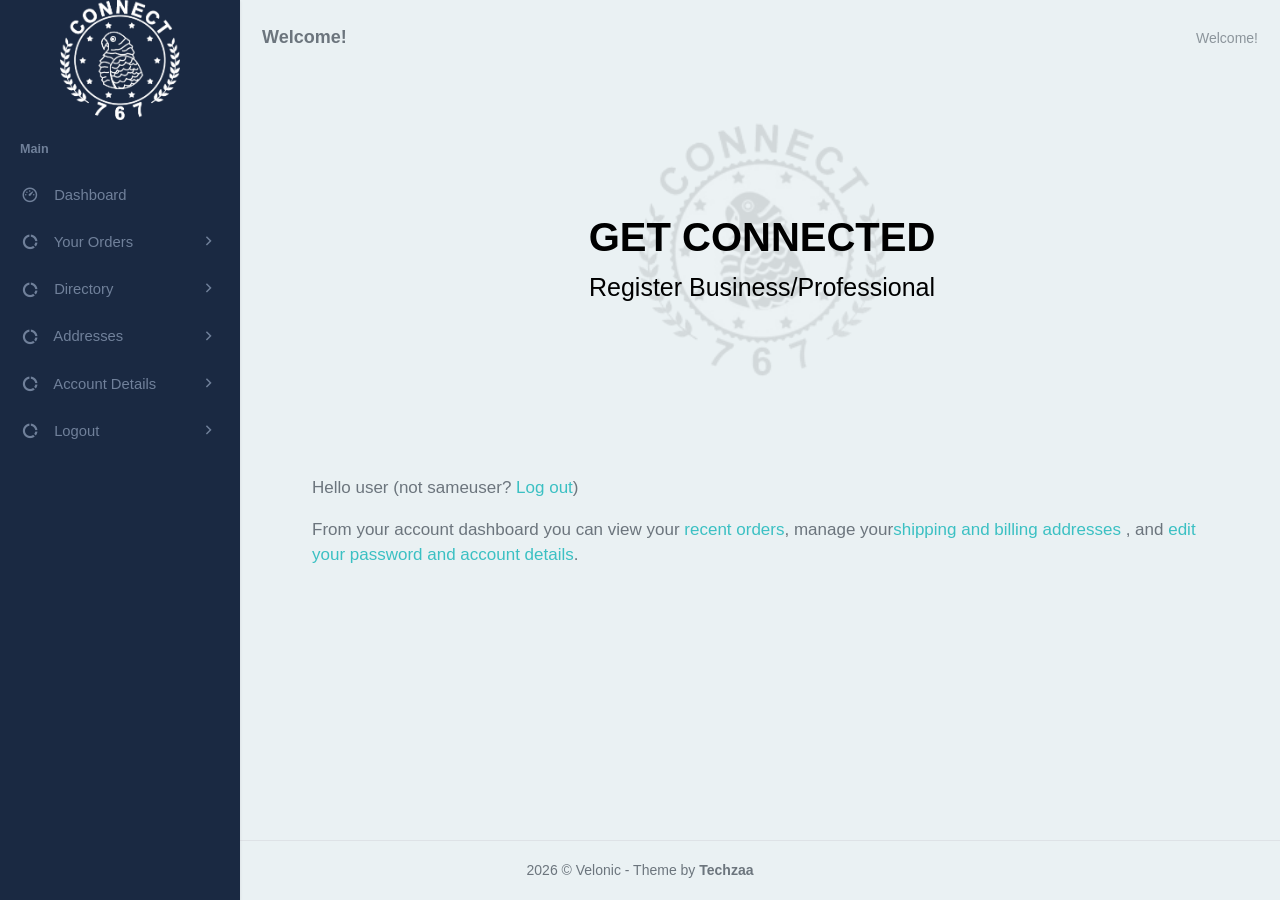
<file: Dashboard.html>
<!DOCTYPE html>
<html lang="en">

    <head>
        <meta charset="utf-8" />
        <title>Dashboard | Connect 767</title>
        <meta name="viewport" content="width=device-width, initial-scale=1.0">
        <meta content="" name="description" />
        <meta content="" name="author" />

        <!-- App favicon -->
        <!-- <link rel="shortcut icon" href="assets/images/favicon.ico"> -->

        <!-- Daterangepicker css -->
        <link rel="stylesheet" href="assets/vendor/daterangepicker/daterangepicker.css">

        <!-- Vector Map css -->
        <link rel="stylesheet" href="assets/vendor/admin-resources/jquery.vectormap/jquery-jvectormap-1.2.2.css">

        <!-- Theme Config Js -->
        <script src="assets/js/config.js"></script>

        <!-- App css -->
        <link href="assets/css/app.min.css" rel="stylesheet" type="text/css" id="app-style" />

        <!-- Icons css -->
        <link href="assets/css/icons.min.css" rel="stylesheet" type="text/css" />
    </head>

    <body>
        <!-- Begin page -->
        <div class="wrapper">



            


            
            <!-- ========== Topbar Start ========== -->

            


                 <!-- <div class="navbar-custom">
                <div class="topbar container-fluid">
                    <div class="d-flex align-items-center gap-1"> -->

                        <!--======= Topbar Brand Logo -->

                        <!-- <div class="logo-topbar">  -->


                            <!--====== Logo light -->


<!--                             
                            <a href="index.html" class="logo-light">
                                <span class="logo-lg">
                                    <img src="assets/images/logo.png" alt="logo">
                                </span>
                                <span class="logo-sm">
                                    <img src="assets/images/logo-sm.png" alt="small logo">
                                </span>
                            </a> -->

                            <!--====== Logo Dark -->


                            <!-- <a href="index.html" class="logo-dark">
                                <span class="logo-lg">
                                    <img src="assets/images/logo-dark.png" alt="dark logo">
                                </span>
                                <span class="logo-sm">
                                    <img src="assets/images/logo-sm.png" alt="small logo">
                                </span>
                            </a>
                        </div> -->

                        <!--======= Sidebar Menu Toggle Button -->


                        <!-- <button class="button-toggle-menu">
                            <i class="ri-menu-line"></i>
                        </button> -->

                        <!--====== Horizontal Menu Toggle Button -->
                       
<!--                        
                        <button class="navbar-toggle" data-bs-toggle="collapse" data-bs-target="#topnav-menu-content">
                            <div class="lines">
                                <span></span>
                                <span></span>
                                <span></span>
                            </div>
                        </button> -->

                        <!--===== Topbar Search Form -->

<!--                         
                        <div class="app-search d-none d-lg-block">
                            <form>
                                <div class="input-group">
                                    <input type="search" class="form-control" placeholder="Search...">
                                    <span class="ri-search-line search-icon text-muted"></span>
                                </div>
                            </form>
                        </div>
                    </div>

                    <ul class="topbar-menu d-flex align-items-center gap-3">
                        <li class="dropdown d-lg-none">
                            <a class="nav-link dropdown-toggle arrow-none" data-bs-toggle="dropdown" href="#" role="button"
                                aria-haspopup="false" aria-expanded="false">
                                <i class="ri-search-line fs-22"></i>
                            </a>
                            <div class="dropdown-menu dropdown-menu-animated dropdown-lg p-0">
                                <form class="p-3">
                                    <input type="search" class="form-control" placeholder="Search ..."
                                        aria-label="Recipient's username">
                                </form>
                            </div>
                        </li>

                        <li class="dropdown">
                            <a class="nav-link dropdown-toggle arrow-none" data-bs-toggle="dropdown" href="#" role="button"
                                aria-haspopup="false" aria-expanded="false">
                                <img src="assets/images/flags/us.jpg" alt="user-image" class="me-0 me-sm-1" height="12">
                                <span class="align-middle d-none d-lg-inline-block">English</span> <i
                                    class="ri-arrow-down-s-line d-none d-sm-inline-block align-middle"></i>
                            </a>
                            <div class="dropdown-menu dropdown-menu-end dropdown-menu-animated"> -->

                                <!--====== item-->

                                <!-- <a href="javascript:void(0);" class="dropdown-item">
                                    <img src="assets/images/flags/germany.jpg" alt="user-image" class="me-1" height="12"> <span
                                        class="align-middle">German</span>
                                </a> -->

                                <!--===== item-->

                                <!-- <a href="javascript:void(0);" class="dropdown-item">
                                    <img src="assets/images/flags/italy.jpg" alt="user-image" class="me-1" height="12"> <span
                                        class="align-middle">Italian</span>
                                </a> -->

                                <!--===== item-->

                                <!-- <a href="javascript:void(0);" class="dropdown-item">
                                    <img src="assets/images/flags/spain.jpg" alt="user-image" class="me-1" height="12"> <span
                                        class="align-middle">Spanish</span>
                                </a> -->

                                <!--====== item-->

                                <!-- <a href="javascript:void(0);" class="dropdown-item">
                                    <img src="assets/images/flags/russia.jpg" alt="user-image" class="me-1" height="12"> <span
                                        class="align-middle">Russian</span>
                                </a> -->

                            <!-- </div> -->
                        <!-- </li> -->
<!-- 
                        <li class="dropdown notification-list">
                            <a class="nav-link dropdown-toggle arrow-none" data-bs-toggle="dropdown" href="#" role="button"
                                aria-haspopup="false" aria-expanded="false">
                                <i class="ri-mail-line fs-22"></i>
                                <span class="noti-icon-badge badge text-bg-purple">4</span>
                            </a>
                            <div class="dropdown-menu dropdown-menu-end dropdown-menu-animated dropdown-lg py-0">
                                <div class="p-2 border-top-0 border-start-0 border-end-0 border-dashed border">
                                    <div class="row align-items-center">
                                        <div class="col">
                                            <h6 class="m-0 fs-16 fw-semibold"> Messages</h6>
                                        </div>
                                        <div class="col-auto">
                                            <a href="javascript: void(0);" class="text-dark text-decoration-underline">
                                                <small>Clear All</small>
                                            </a>
                                        </div>
                                    </div>
                                </div>

                                <div style="max-height: 300px;" data-simplebar> -->

                                    <!--=======item-->

                                    <!-- <a href="javascript:void(0);"
                                        class="dropdown-item p-0 notify-item read-noti card m-0 shadow-none">
                                        <div class="card-body">
                                            <div class="d-flex align-items-center">
                                                <div class="flex-shrink-0">
                                                    <div class="notify-icon">
                                                        <img src="assets/images/users/avatar-1.jpg" class="img-fluid rounded-circle"
                                                            alt="" />
                                                    </div>
                                                </div>
                                                <div class="flex-grow-1 text-truncate ms-2">
                                                    <h5 class="noti-item-title fw-semibold fs-14">Cristina Pride <small
                                                            class="fw-normal text-muted float-end ms-1">1 day ago</small></h5>
                                                    <small class="noti-item-subtitle text-muted">Hi, How are you? What about our
                                                        next meeting</small>
                                                </div>
                                            </div>
                                        </div>
                                    </a> -->

                                    <!--========item-->

<!--                                     
                                    <a href="javascript:void(0);"
                                        class="dropdown-item p-0 notify-item read-noti card m-0 shadow-none">
                                        <div class="card-body">
                                            <div class="d-flex align-items-center">
                                                <div class="flex-shrink-0">
                                                    <div class="notify-icon">
                                                        <img src="assets/images/users/avatar-2.jpg" class="img-fluid rounded-circle"
                                                            alt="" />
                                                    </div>
                                                </div>
                                                <div class="flex-grow-1 text-truncate ms-2">
                                                    <h5 class="noti-item-title fw-semibold fs-14">Sam Garret <small
                                                            class="fw-normal text-muted float-end ms-1">2 day ago</small></h5>
                                                    <small class="noti-item-subtitle text-muted">Yeah everything is fine</small>
                                                </div>
                                            </div>
                                        </div>
                                    </a> -->

                                    <!--========item-->

<!--                                     
                                    <a href="javascript:void(0);"
                                        class="dropdown-item p-0 notify-item read-noti card m-0 shadow-none">
                                        <div class="card-body">
                                            <div class="d-flex align-items-center">
                                                <div class="flex-shrink-0">
                                                    <div class="notify-icon">
                                                        <img src="assets/images/users/avatar-3.jpg" class="img-fluid rounded-circle"
                                                            alt="" />
                                                    </div>
                                                </div>
                                                <div class="flex-grow-1 text-truncate ms-2">
                                                    <h5 class="noti-item-title fw-semibold fs-14">Karen Robinson <small
                                                            class="fw-normal text-muted float-end ms-1">2 day ago</small></h5>
                                                    <small class="noti-item-subtitle text-muted">Wow that's great</small>
                                                </div>
                                            </div>
                                        </div>
                                    </a> -->

                                    <!--=====item-->


                                    <!-- <a href="javascript:void(0);"
                                        class="dropdown-item p-0 notify-item read-noti card m-0 shadow-none">
                                        <div class="card-body">
                                            <div class="d-flex align-items-center">
                                                <div class="flex-shrink-0">
                                                    <div class="notify-icon">
                                                        <img src="assets/images/users/avatar-4.jpg" class="img-fluid rounded-circle"
                                                            alt="" />
                                                    </div>
                                                </div>
                                                <div class="flex-grow-1 text-truncate ms-2">
                                                    <h5 class="noti-item-title fw-semibold fs-14">Sherry Marshall <small
                                                            class="fw-normal text-muted float-end ms-1">3 day ago</small></h5>
                                                    <small class="noti-item-subtitle text-muted">Hi, How are you? What about our
                                                        next meeting</small>
                                                </div>
                                            </div>
                                        </div>
                                    </a> -->

                                    <!--======item-->


                                    <!-- <a href="javascript:void(0);"
                                        class="dropdown-item p-0 notify-item read-noti card m-0 shadow-none">
                                        <div class="card-body">
                                            <div class="d-flex align-items-center">
                                                <div class="flex-shrink-0">
                                                    <div class="notify-icon">
                                                        <img src="assets/images/users/avatar-5.jpg" class="img-fluid rounded-circle"
                                                            alt="" />
                                                    </div>
                                                </div>
                                                <div class="flex-grow-1 text-truncate ms-2">
                                                    <h5 class="noti-item-title fw-semibold fs-14">Shawn Millard <small
                                                            class="fw-normal text-muted float-end ms-1">4 day ago</small></h5>
                                                    <small class="noti-item-subtitle text-muted">Yeah everything is fine</small>
                                                </div>
                                            </div>
                                        </div>
                                    </a>
                                </div> -->

                                <!--======All-->


                                <!-- <a href="javascript:void(0);"
                                    class="dropdown-item text-center text-primary text-decoration-underline fw-bold notify-item border-top border-light py-2">
                                    View All
                                </a>

                            </div>
                        </li>

                        <li class="dropdown notification-list">
                            <a class="nav-link dropdown-toggle arrow-none" data-bs-toggle="dropdown" href="#" role="button"
                                aria-haspopup="false" aria-expanded="false">
                                <i class="ri-notification-3-line fs-22"></i>
                                <span class="noti-icon-badge badge text-bg-pink">3</span>
                            </a>
                            <div class="dropdown-menu dropdown-menu-end dropdown-menu-animated dropdown-lg py-0">
                                <div class="p-2 border-top-0 border-start-0 border-end-0 border-dashed border">
                                    <div class="row align-items-center">
                                        <div class="col">
                                            <h6 class="m-0 fs-16 fw-semibold"> Notification</h6>
                                        </div>
                                        <div class="col-auto">
                                            <a href="javascript: void(0);" class="text-dark text-decoration-underline">
                                                <small>Clear All</small>
                                            </a>
                                        </div>
                                    </div>
                                </div>

                                <div style="max-height: 300px;" data-simplebar> -->


                                    <!--=====item-->

<!--                                     
                                    <a href="javascript:void(0);" class="dropdown-item notify-item">
                                        <div class="notify-icon bg-primary-subtle">
                                            <i class="mdi mdi-comment-account-outline text-primary"></i>
                                        </div>
                                        <p class="notify-details">Caleb Flakelar commented on Admin
                                            <small class="noti-time">1 min ago</small>
                                        </p>
                                    </a> -->

                                    <!--====item-->

                                    <!-- <a href="javascript:void(0);" class="dropdown-item notify-item">
                                        <div class="notify-icon bg-warning-subtle">
                                            <i class="mdi mdi-account-plus text-warning"></i>
                                        </div>
                                        <p class="notify-details">New user registered.
                                            <small class="noti-time">5 hours ago</small>
                                        </p>
                                    </a> -->

                                    <!--=======item-->


                                    <!-- <a href="javascript:void(0);" class="dropdown-item notify-item">
                                        <div class="notify-icon bg-danger-subtle">
                                            <i class="mdi mdi-heart text-danger"></i>
                                        </div>
                                        <p class="notify-details">Carlos Crouch liked
                                            <small class="noti-time">3 days ago</small>
                                        </p>
                                    </a> -->

                                    <!--=======item-->


                                    <!-- <a href="javascript:void(0);" class="dropdown-item notify-item">
                                        <div class="notify-icon bg-pink-subtle">
                                            <i class="mdi mdi-comment-account-outline text-pink"></i>
                                        </div>
                                        <p class="notify-details">Caleb Flakelar commented on Admi
                                            <small class="noti-time">4 days ago</small>
                                        </p>
                                    </a> -->

                                    <!--======item-->


                                    <!-- <a href="javascript:void(0);" class="dropdown-item notify-item">
                                        <div class="notify-icon bg-purple-subtle">
                                            <i class="mdi mdi-account-plus text-purple"></i>
                                        </div>
                                        <p class="notify-details">New user registered.
                                            <small class="noti-time">7 days ago</small>
                                        </p>
                                    </a> -->

                                    <!--======item-->

                                    <!-- <a href="javascript:void(0);" class="dropdown-item notify-item">
                                        <div class="notify-icon bg-success-subtle">
                                            <i class="mdi mdi-heart text-success"></i>
                                        </div>
                                        <p class="notify-details">Carlos Crouch liked <b>Admin</b>.
                                            <small class="noti-time">Carlos Crouch liked</small>
                                        </p>
                                    </a>
                                </div> -->

                                <!--=====All-->

                                <!-- <a href="javascript:void(0);"
                                    class="dropdown-item text-center text-primary text-decoration-underline fw-bold notify-item border-top border-light py-2">
                                    View All
                                </a>

                            </div>
                        </li>

                        <li class="d-none d-sm-inline-block">
                            <a class="nav-link" data-bs-toggle="offcanvas" href="#theme-settings-offcanvas">
                                <i class="ri-settings-3-line fs-22"></i>
                            </a>
                        </li>

                        <li class="d-none d-sm-inline-block">
                            <div class="nav-link" id="light-dark-mode">
                                <i class="ri-moon-line fs-22"></i>
                            </div>
                        </li>

                        <li class="dropdown">
                            <a class="nav-link dropdown-toggle arrow-none nav-user" data-bs-toggle="dropdown" href="#" role="button"
                                aria-haspopup="false" aria-expanded="false">
                                <span class="account-user-avatar">
                                    <img src="assets/images/users/avatar-1.jpg" alt="user-image" width="32" class="rounded-circle">
                                </span>
                                <span class="d-lg-block d-none">
                                    <h5 class="my-0 fw-normal">Thomson <i
                                            class="ri-arrow-down-s-line d-none d-sm-inline-block align-middle"></i></h5>
                                </span>
                            </a>
                            <div class="dropdown-menu dropdown-menu-end dropdown-menu-animated profile-dropdown"> -->
                                <!--====item-->


                                <!-- <div class=" dropdown-header noti-title">
                                    <h6 class="text-overflow m-0">Welcome !</h6>
                                </div> -->

                                <!-- ======item-->

<!--                                 
                                <a href="pages-profile.html" class="dropdown-item">
                                    <i class="ri-account-circle-line fs-18 align-middle me-1"></i>
                                    <span>My Account</span>
                                </a> -->

                                <!--====== item-->


                                <!-- <a href="pages-profile.html" class="dropdown-item">
                                    <i class="ri-settings-4-line fs-18 align-middle me-1"></i>
                                    <span>Settings</span>
                                </a> -->

                                <!--===== item-->


                                <!-- <a href="pages-faq.html" class="dropdown-item">
                                    <i class="ri-customer-service-2-line fs-18 align-middle me-1"></i>
                                    <span>Support</span>
                                </a> -->

                                <!--====== item-->

                                <!-- <a href="auth-lock-screen.html" class="dropdown-item">
                                    <i class="ri-lock-password-line fs-18 align-middle me-1"></i>
                                    <span>Lock Screen</span>
                                </a> -->

                                <!--========== item-->
                                <!-- <a href="auth-logout-2.html" class="dropdown-item">
                                    <i class="ri-logout-box-line fs-18 align-middle me-1"></i>
                                    <span>Logout</span>
                                </a>
                            </div>
                        </li>
                    </ul>
                </div>
                </div> -->


            

            
            <!-- ========== Topbar End ========== -->
            

            <!-- ========== Left Sidebar Start ========== -->
            <div class="leftside-menu">

                <!-- Brand Logo Light -->
                <a href="index.html" class="logo logo-light">
                    <span class="logo-lg">
                        <img src="assets/images/whitelogo2.png" alt="logo" style="height:120px; width: 120px;">
                    </span>
                    <span class="logo-sm">
                        <img src="assets/images/logo-sm.png" alt="small logo">
                    </span>
                </a>

                <!-- Brand Logo Dark -->
                <a href="index.html" class="logo logo-dark">
                    <span class="logo-lg">
                        <img src="assets/images/logo-dark.png" alt="dark logo">
                    </span>
                    <span class="logo-sm">
                        <img src="assets/images/logo-sm.png" alt="small logo">
                    </span>
                </a>

                <!-- Sidebar -left -->
                <div class="h-100" id="leftside-menu-container" data-simplebar>
                    <!--- Sidemenu -->
                    <ul class="side-nav">

                        <li class="side-nav-title">Main</li>

                        <li class="side-nav-item">
                            <a href="#" class="side-nav-link">
                                <i class="ri-dashboard-3-line"></i>
                                <!-- <span class="badge bg-success float-end">9+</span> -->
                                <span> Dashboard </span>
                            </a>
                        </li>

                        <!-- ========================= -->


                        <li class="side-nav-item">
                            <a data-bs-toggle="collapse" href="#" aria-expanded="false" aria-controls="#" class="side-nav-link">
                                <i class="ri-donut-chart-fill"></i>
                                <span> Your Orders </span>
                                <span class="menu-arrow"></span>
                            </a>
                           
                        </li> 



                        <li class="side-nav-item">
                            <a data-bs-toggle="collapse" href="#" aria-expanded="false" aria-controls="#" class="side-nav-link">
                                <i class="ri-donut-chart-fill"></i>
                                <span> Directory </span>
                                <span class="menu-arrow"></span>
                            </a>
                           
                        </li> 


                        <li class="side-nav-item">
                            <a data-bs-toggle="collapse" href="#" aria-expanded="false" aria-controls="#" class="side-nav-link">
                                <i class="ri-donut-chart-fill"></i>
                                <span> Addresses </span>
                                <span class="menu-arrow"></span>
                            </a>
                           
                        </li> 


                        <li class="side-nav-item">
                            <a data-bs-toggle="collapse" href="#" aria-expanded="false" aria-controls="#" class="side-nav-link">
                                <i class="ri-donut-chart-fill"></i>
                                <span> Account Details </span>
                                <span class="menu-arrow"></span>
                            </a>
                           
                        </li> 


                        <li class="side-nav-item">
                            <a data-bs-toggle="collapse" href="#" aria-expanded="false" aria-controls="#" class="side-nav-link">
                                <i class="ri-donut-chart-fill"></i>
                                <span> Logout </span>
                                <span class="menu-arrow"></span>
                            </a>
                           
                        </li> 


                        






                        <!-- ==================================== -->








                        <!-- <li class="side-nav-item">
                            <a data-bs-toggle="collapse" href="#sidebarPages" aria-expanded="false" aria-controls="sidebarPages" class="side-nav-link">
                                <i class="ri-pages-line"></i>
                                <span> Pages </span>
                                <span class="menu-arrow"></span>
                            </a>
                            <div class="collapse" id="sidebarPages">
                                <ul class="side-nav-second-level">
                                    <li>
                                        <a href="pages-starter.html">Starter Page</a>
                                    </li>
                                    <li>
                                        <a href="pages-contact-list.html">Contact List</a>
                                    </li>
                                    <li>
                                        <a href="pages-profile.html">Profile</a>
                                    </li>
                                    <li>
                                        <a href="pages-timeline.html">Timeline</a>
                                    </li>
                                    <li>
                                        <a href="pages-invoice.html">Invoice</a>
                                    </li>
                                    <li>
                                        <a href="pages-faq.html">FAQ</a>
                                    </li>
                                    <li>
                                        <a href="pages-pricing.html">Pricing</a>
                                    </li>
                                    <li>
                                        <a href="pages-maintenance.html">Maintenance</a>
                                    </li>
                                    <li>
                                        <a href="error-404.html">Error 404</a>
                                    </li>
                                    <li>
                                        <a href="error-404-alt.html">Error 404-alt</a>
                                    </li>
                                    <li>
                                        <a href="error-500.html">Error 500</a>
                                    </li>
                                </ul>
                            </div> 
                        </li> -->

                        <!-- <li class="side-nav-item">
                            <a data-bs-toggle="collapse" href="#sidebarPagesAuth" aria-expanded="false" aria-controls="sidebarPagesAuth" class="side-nav-link">
                                <i class="ri-group-2-line"></i>
                                <span> Authentication </span>
                                <span class="menu-arrow"></span>
                            </a>
                            <div class="collapse" id="sidebarPagesAuth">
                                <ul class="side-nav-second-level">
                                    <li>
                                        <a href="auth-login.html">Login</a>
                                    </li>
                                    <li>
                                        <a href="auth-register.html">Register</a>
                                    </li>
                                    <li>
                                        <a href="auth-logout.html">Logout</a>
                                    </li>
                                    <li>
                                        <a href="auth-forgotpw.html">Forgot Password</a>
                                    </li>
                                    <li>
                                        <a href="auth-lock-screen.html">Lock Screen</a>
                                    </li>
                                </ul>
                            </div>
                        </li> -->

                        <!-- <li class="side-nav-item">
                            <a data-bs-toggle="collapse" href="#sidebarLayouts" aria-expanded="false" aria-controls="sidebarLayouts" class="side-nav-link">
                                <i class="ri-layout-line"></i>
                                <span class="badge bg-warning float-end">New</span>
                                <span> Layouts </span>
                            </a>
                            <div class="collapse" id="sidebarLayouts">
                                <ul class="side-nav-second-level">
                                    <li>
                                        <a href="layouts-horizontal.html" target="_blank">Horizontal</a>
                                    </li>
                                    <li>
                                        <a href="layouts-light-sidebar.html" target="_blank">Light Sidebar</a>
                                    </li>
                                    <li>
                                        <a href="layouts-sm-sidebar.html" target="_blank">Small Sidebar</a>
                                    </li>
                                    <li>
                                        <a href="layouts-collapsed-sidebar.html" target="_blank">Collapsed Sidebar</a>
                                    </li>
                                    <li>
                                        <a href="layouts-unsticky-layout.html" target="_blank">Unsticky Layout</a>
                                    </li>
                                    <li>
                                        <a href="layouts-boxed.html" target="_blank">Boxed Layout</a>
                                    </li>
                                </ul>
                            </div>
                        </li> -->

                        <!-- <li class="side-nav-title">Components</li> -->

                        <!-- <li class="side-nav-item">
                            <a data-bs-toggle="collapse" href="#sidebarBaseUI" aria-expanded="false" aria-controls="sidebarBaseUI" class="side-nav-link">
                                <i class="ri-briefcase-line"></i>
                                <span> Base UI </span>
                                <span class="menu-arrow"></span>
                            </a>
                            <div class="collapse" id="sidebarBaseUI">
                                <ul class="side-nav-second-level">
                                    <li>
                                        <a href="ui-accordions.html">Accordions</a>
                                    </li>
                                    <li>
                                        <a href="ui-alerts.html">Alerts</a>
                                    </li>
                                    <li>
                                        <a href="ui-avatars.html">Avatars</a>
                                    </li>
                                    <li>
                                        <a href="ui-buttons.html">Buttons</a>
                                    </li>
                                    <li>
                                        <a href="ui-badges.html">Badges</a>
                                    </li>
                                    <li>
                                        <a href="ui-breadcrumb.html">Breadcrumb</a>
                                    </li>
                                    <li>
                                        <a href="ui-cards.html">Cards</a>
                                    </li>
                                    <li>
                                        <a href="ui-carousel.html">Carousel</a>
                                    </li>
                                    <li>
                                        <a href="ui-collapse.html">Collapse</a>
                                    </li>
                                    <li>
                                        <a href="ui-dropdowns.html">Dropdowns</a>
                                    </li>
                                    <li>
                                        <a href="ui-embed-video.html">Embed Video</a>
                                    </li>
                                    <li>
                                        <a href="ui-grid.html">Grid</a>
                                    </li>
                                    <li>
                                        <a href="ui-links.html">Links</a>
                                    </li>
                                    <li>
                                        <a href="ui-list-group.html">List Group</a>
                                    </li>
                                    <li>
                                        <a href="ui-modals.html">Modals</a>
                                    </li>
                                    <li>
                                        <a href="ui-notifications.html">Notifications</a>
                                    </li>
                                    <li>
                                        <a href="ui-offcanvas.html">Offcanvas</a>
                                    </li>
                                    <li>
                                        <a href="ui-placeholders.html">Placeholders</a>
                                    </li>
                                    <li>
                                        <a href="ui-pagination.html">Pagination</a>
                                    </li>
                                    <li>
                                        <a href="ui-popovers.html">Popovers</a>
                                    </li>
                                    <li>
                                        <a href="ui-progress.html">Progress</a>
                                    </li>
                                    <li>
                                        <a href="ui-spinners.html">Spinners</a>
                                    </li>
                                    <li>
                                        <a href="ui-tabs.html">Tabs</a>
                                    </li>
                                    <li>
                                        <a href="ui-tooltips.html">Tooltips</a>
                                    </li>
                                    <li>
                                        <a href="ui-typography.html">Typography</a>
                                    </li>
                                    <li>
                                        <a href="ui-utilities.html">Utilities</a>
                                    </li>
                                </ul>
                            </div>
                        </li> -->

                        <!-- <li class="side-nav-item">
                            <a data-bs-toggle="collapse" href="#sidebarExtendedUI" aria-expanded="false" aria-controls="sidebarExtendedUI" class="side-nav-link">
                                <i class="ri-compasses-2-line"></i>
                                <span> Extended UI </span>
                                <span class="menu-arrow"></span>
                            </a>
                            <div class="collapse" id="sidebarExtendedUI">
                                <ul class="side-nav-second-level">
                                    <li>
                                        <a href="extended-portlets.html">Portlets</a>
                                    </li>
                                    <li>
                                        <a href="extended-scrollbar.html">Scrollbar</a>
                                    </li>
                                    <li>
                                        <a href="extended-range-slider.html">Range Slider</a>
                                    </li>
                                    <li>
                                        <a href="extended-scrollspy.html">Scrollspy</a>
                                    </li>
                                </ul>
                            </div>
                        </li> -->

                        <!-- <li class="side-nav-item">
                            <a data-bs-toggle="collapse" href="#sidebarIcons" aria-expanded="false" aria-controls="sidebarIcons" class="side-nav-link">
                                <i class="ri-pencil-ruler-2-line"></i>
                                <span> Icons </span>
                                <span class="menu-arrow"></span>
                            </a>
                            <div class="collapse" id="sidebarIcons">
                                <ul class="side-nav-second-level">
                                    <li>
                                        <a href="icons-remixicons.html">Remix Icons</a>
                                    </li>
                                    <li>
                                        <a href="icons-bootstrap.html">Bootstrap Icons</a>
                                    </li>
                                    <li>
                                        <a href="icons-mdi.html">Material Design Icons</a>
                                    </li>
                                </ul>
                            </div>
                        </li> -->

                         <!-- <li class="side-nav-item">
                            <a data-bs-toggle="collapse" href="#sidebarCharts" aria-expanded="false" aria-controls="sidebarCharts" class="side-nav-link">
                                <i class="ri-donut-chart-fill"></i>
                                <span> Charts </span>
                                <span class="menu-arrow"></span>
                            </a>
                            <div class="collapse" id="sidebarCharts">
                                <ul class="side-nav-second-level">
                                    <li>
                                        <a href="charts-apex.html">Apex Charts</a>
                                    </li>
                                    <li>
                                        <a href="charts-chartjs.html">Chartjs</a>
                                    </li>
                                    <li>
                                        <a href="charts-sparklines.html">Sparkline Charts</a>
                                    </li>
                                </ul>
                            </div>
                        </li>  -->

                         <!-- <li class="side-nav-item">
                            <a data-bs-toggle="collapse" href="#sidebarForms" aria-expanded="false" aria-controls="sidebarForms" class="side-nav-link">
                                <i class="ri-survey-line"></i>
                                <span> Forms </span>
                                <span class="menu-arrow"></span>
                            </a>
                            <div class="collapse" id="sidebarForms">
                                <ul class="side-nav-second-level">
                                    <li>
                                        <a href="form-elements.html">Basic Elements</a>
                                    </li>
                                    <li>
                                        <a href="form-advanced.html">Form Advanced</a>
                                    </li>
                                    <li>
                                        <a href="form-validation.html">Form Validation</a>
                                    </li>
                                    <li>
                                        <a href="form-wizard.html">Form Wizard</a>
                                    </li>
                                    <li>
                                        <a href="form-fileuploads.html">File Uploads</a>
                                    </li>
                                    <li>
                                        <a href="form-editors.html">Form Editors</a>
                                    </li>
                                    <li>
                                        <a href="form-image-crop.html">Image Crop</a>
                                    </li>
                                    <li>
                                        <a href="form-x-editable.html">X Editable</a>
                                    </li>
                                </ul>
                            </div>
                        </li>  -->

                        <!-- <li class="side-nav-item">
                            <a data-bs-toggle="collapse" href="#sidebarTables" aria-expanded="false" aria-controls="sidebarTables" class="side-nav-link">
                                <i class="ri-table-line"></i>
                                <span> Tables </span>
                                <span class="menu-arrow"></span>
                            </a>
                            <div class="collapse" id="sidebarTables">
                                <ul class="side-nav-second-level">
                                    <li>
                                        <a href="tables-basic.html">Basic Tables</a>
                                    </li>
                                    <li>
                                        <a href="tables-datatable.html">Data Tables</a>
                                    </li>
                                    <li>
                                        <a href="tables-editable.html">Editable Tables</a>
                                    </li>
                                    <li>
                                        <a href="tables-responsive.html">Responsive Table</a>
                                    </li>
                                </ul>
                            </div>
                        </li> -->

                        <!-- <li class="side-nav-item">
                            <a data-bs-toggle="collapse" href="#sidebarMaps" aria-expanded="false" aria-controls="sidebarMaps" class="side-nav-link">
                                <i class="ri-map-pin-line"></i>
                                <span> Maps </span>
                                <span class="menu-arrow"></span>
                            </a>
                            <div class="collapse" id="sidebarMaps">
                                <ul class="side-nav-second-level">
                                    <li>
                                        <a href="maps-google.html">Google Maps</a>
                                    </li>
                                    <li>
                                        <a href="maps-vector.html">Vector Maps</a>
                                    </li>
                                </ul>
                            </div>
                        </li> -->

                        <!-- <li class="side-nav-item">
                            <a data-bs-toggle="collapse" href="#sidebarMultiLevel" aria-expanded="false" aria-controls="sidebarMultiLevel" class="side-nav-link">
                                <i class="ri-share-line"></i>
                                <span> Multi Level </span>
                                <span class="menu-arrow"></span>
                            </a>
                            <div class="collapse" id="sidebarMultiLevel">
                                <ul class="side-nav-second-level">
                                    <li>
                                        <a href="javascript: void(0);">Level 1.1</a>
                                    </li>
                                    <li class="side-nav-item">
                                        <a data-bs-toggle="collapse" href="#sidebarSecondLevel" aria-expanded="false" aria-controls="sidebarSecondLevel">
                                            <span> Level 1.2 </span>
                                            <span class="menu-arrow"></span>
                                        </a>
                                        <div class="collapse" id="sidebarSecondLevel">
                                            <ul class="side-nav-third-level">
                                                <li>
                                                    <a href="javascript: void(0);">Item 1</a>
                                                </li>
                                                <li>
                                                    <a href="javascript: void(0);">Item 2</a>
                                                </li>
                                            </ul>
                                        </div>
                                    </li>
                                    <li class="side-nav-item">
                                        <a data-bs-toggle="collapse" href="#sidebarThirdLevel" aria-expanded="false" aria-controls="sidebarThirdLevel">
                                            <span> Level 1.3 </span>
                                            <span class="menu-arrow"></span>
                                        </a>
                                        <div class="collapse" id="sidebarThirdLevel">
                                            <ul class="side-nav-third-level">
                                                <li>
                                                    <a href="javascript: void(0);">Item 1</a>
                                                </li>
                                                <li class="side-nav-item">
                                                    <a data-bs-toggle="collapse" href="#sidebarFourthLevel" aria-expanded="false" aria-controls="sidebarFourthLevel">
                                                        <span> Item 2 </span>
                                                        <span class="menu-arrow"></span>
                                                    </a>
                                                    <div class="collapse" id="sidebarFourthLevel">
                                                        <ul class="side-nav-forth-level">
                                                            <li>
                                                                <a href="javascript: void(0);">Item 2.1</a>
                                                            </li>
                                                            <li>
                                                                <a href="javascript: void(0);">Item 2.2</a>
                                                            </li>
                                                        </ul>
                                                    </div>
                                                </li>
                                            </ul>
                                        </div>
                                    </li>
                                </ul>
                            </div>
                        </li> -->


                    </ul>
                    <!--- End Sidemenu -->

                    <div class="clearfix"></div>
                </div>
            </div>
            <!-- ========== Left Sidebar End ========== -->

            <!-- ============================================================== -->
            <!-- Start Page Content here -->
            <!-- ============================================================== -->

            <div class="content-page">
                <div class="content">

                    <!-- Start Content-->
                    <div class="container-fluid">

                        <!-- start page title -->
                        <div class="row">
                            <div class="col-12">
                                <div class="page-title-box">
                                    <div class="page-title-right">
                                        <ol class="breadcrumb m-0">
                                            <!-- <li class="breadcrumb-item"><a href="javascript: void(0);">Velonic</a></li> -->
                                            <!-- <li class="breadcrumb-item"><a href="javascript: void(0);">Dashboards</a></li> -->
                                            <li class="breadcrumb-item active">Welcome!</li>
                                        </ol>
                                    </div>
                                    <h4 class="page-title">Welcome!</h4>
                                </div>
                            </div>
                        </div>
                        <!-- end page title -->


                <!-- ==========MyOwndashboard============== -->


                <div class="Dash-main-heading" style="background-image: url(./assets/images/dash-bg-logo.png); background-repeat: no-repeat; background-size: contain; background-position: center;  height: 350px; width: 600px; padding-top: 100px; margin-left: 200px;">


                    <h1 style="font-family: 'Rubik', sans-serif;
                    color: #000000;
                    font-size: 40px;
                    margin-top: 40px;
                    text-transform: uppercase;
                    text-align: center;"
                    >Get Connected</h1>


                    <p style="font-family: 'Rubik', sans-serif;
                    color: #000;
                    font-size: 25px;
                     font-weight: 500; 
                    margin-top: 10px;
                    text-align: center;
                    ">Register Business/Professional</p>

                </div>


                <div class="dash-detail" style="padding: 50px;">
                    

                    <p style="font-size: 17px;">Hello user (not sameuser?  <a href="#">Log out</a>) 
                    </p>
                    <p style="font-size: 17px;">From your account dashboard you can view your  <a href="#">recent orders</a>, manage your<a href="#">shipping and billing addresses</a> , and  <a href="#">edit your password and account details</a>.</p>

                </div>


                <!-- ==========MyOwndashboard============== -->








                       
<!-- 
                        <div class="row">
                            <div class="col-xxl-3 col-sm-6">
                                <div class="card widget-flat text-bg-pink">
                                    <div class="card-body">
                                        <div class="float-end">
                                            <i class="ri-eye-line widget-icon"></i>
                                        </div>
                                        <h6 class="text-uppercase mt-0" title="Customers">Daily Visits</h6>
                                        <h2 class="my-2">8,652</h2>
                                        <p class="mb-0">
                                            <span class="badge bg-white bg-opacity-10 me-1">2.97%</span>
                                            <span class="text-nowrap">Since last month</span>
                                        </p>
                                    </div>
                                </div>
                            </div>  -->
                            
                            <!-- end col-->

                             <!-- <div class="col-xxl-3 col-sm-6">
                                <div class="card widget-flat text-bg-purple">
                                    <div class="card-body">
                                        <div class="float-end">
                                            <i class="ri-wallet-2-line widget-icon"></i>
                                        </div>
                                        <h6 class="text-uppercase mt-0" title="Customers">Revenue</h6>
                                        <h2 class="my-2">$9,254.62</h2>
                                        <p class="mb-0">
                                            <span class="badge bg-white bg-opacity-10 me-1">18.25%</span>
                                            <span class="text-nowrap">Since last month</span>
                                        </p>
                                    </div>
                                </div>
                            </div>   -->
                            
                            <!-- end col-->

                            <!-- <div class="col-xxl-3 col-sm-6">
                                <div class="card widget-flat text-bg-info">
                                    <div class="card-body">
                                        <div class="float-end">
                                            <i class="ri-shopping-basket-line widget-icon"></i>
                                        </div>
                                        <h6 class="text-uppercase mt-0" title="Customers">Orders</h6>
                                        <h2 class="my-2">753</h2>
                                        <p class="mb-0">
                                            <span class="badge bg-white bg-opacity-25 me-1">-5.75%</span>
                                            <span class="text-nowrap">Since last month</span>
                                        </p>
                                    </div>
                                </div>
                            </div> -->
                            
                            <!-- end col-->

                            <!-- <div class="col-xxl-3 col-sm-6">
                                <div class="card widget-flat text-bg-primary">
                                    <div class="card-body">
                                        <div class="float-end">
                                            <i class="ri-group-2-line widget-icon"></i>
                                        </div>
                                        <h6 class="text-uppercase mt-0" title="Customers">Users</h6>
                                        <h2 class="my-2">63,154</h2>
                                        <p class="mb-0">
                                            <span class="badge bg-white bg-opacity-10 me-1">8.21%</span>
                                            <span class="text-nowrap">Since last month</span>
                                        </p>
                                    </div>
                                </div>
                            </div> -->
                            
                            <!-- end col-->
                        </div>

                        <!-- <div class="row">
                            <div class="col-lg-8">
                                <div class="card">
                                    <div class="card-body">
                                        <div class="card-widgets">
                                            <a href="javascript:;" data-bs-toggle="reload"><i class="ri-refresh-line"></i></a>
                                            <a data-bs-toggle="collapse" href="#weeklysales-collapse" role="button" aria-expanded="false" aria-controls="weeklysales-collapse"><i class="ri-subtract-line"></i></a>
                                            <a href="#" data-bs-toggle="remove"><i class="ri-close-line"></i></a>
                                        </div>
                                        <h5 class="header-title mb-0">Weekly Sales Report</h5>

                                        <div id="weeklysales-collapse" class="collapse pt-3 show">
                                            <div dir="ltr">
                                                <div id="revenue-chart" class="apex-charts" data-colors="#3bc0c3,#1a2942,#d1d7d973"></div>
                                            </div>
    
                                            <div class="row text-center">
                                                <div class="col">
                                                    <p class="text-muted mt-3">Current Week</p>
                                                    <h3 class=" mb-0">
                                                        <span>$506.54</span>
                                                    </h3>
                                                </div>
                                                <div class="col">
                                                    <p class="text-muted mt-3">Previous Week</p>
                                                    <h3 class=" mb-0">
                                                        <span>$305.25 </span>
                                                    </h3>
                                                </div>
                                                <div class="col">
                                                    <p class="text-muted mt-3">Conversation</p>
                                                    <h3 class=" mb-0">
                                                        <span>3.27%</span>
                                                    </h3>
                                                </div>
                                                <div class="col">
                                                    <p class="text-muted mt-3">Customers</p>
                                                    <h3 class=" mb-0">
                                                        <span>3k</span>
                                                    </h3>
                                                </div>
                                            </div>
                                        </div>

                                    </div> -->
                                     <!-- end card-body-->
                                </div>
                                 <!-- end card-->
                            </div> 
                            <!-- end col-->
                            <!-- <div class="col-lg-4">
                                <div class="card">
                                    <div class="card-body">
                                        <div class="card-widgets">
                                            <a href="javascript:;" data-bs-toggle="reload"><i class="ri-refresh-line"></i></a>
                                            <a data-bs-toggle="collapse" href="#yearly-sales-collapse" role="button" aria-expanded="false" aria-controls="yearly-sales-collapse"><i class="ri-subtract-line"></i></a>
                                            <a href="#" data-bs-toggle="remove"><i class="ri-close-line"></i></a>
                                        </div>
                                        <h5 class="header-title mb-0">Yearly Sales Report</h5>

                                        <div id="yearly-sales-collapse" class="collapse pt-3 show">
                                            <div dir="ltr">
                                                <div id="yearly-sales-chart" class="apex-charts" data-colors="#3bc0c3,#1a2942,#d1d7d973"></div>
                                            </div>
                                            <div class="row text-center">
                                                <div class="col">
                                                    <p class="text-muted mt-3 mb-2">Quarter 1</p>
                                                    <h4 class="mb-0">$56.2k</h4>
                                                </div>
                                                <div class="col">
                                                    <p class="text-muted mt-3 mb-2">Quarter 2</p>
                                                    <h4 class="mb-0">$42.5k</h4>
                                                </div>
                                                <div class="col">
                                                    <p class="text-muted mt-3 mb-2">All Time</p>
                                                    <h4 class="mb-0">$102.03k</h4>
                                                </div>
                                            </div>
                                        </div>

                                    </div>  -->
                                    <!-- end card-body-->
                                </div> 
                                <!-- end card-->

                                <!-- <div class="card">
                                    <div class="card-body">
                                        <div class="d-flex align-items-center">
                                            <div class="flex-grow-1 overflow-hidden">
                                                <h4 class="fs-22 fw-semibold">69.25%</h4>
                                                <p class="text-uppercase fw-medium text-muted text-truncate mb-0"> US Dollar Share</p>
                                            </div>
                                            <div class="flex-shrink-0">
                                                <div id="us-share-chart" class="apex-charts" dir="ltr"></div>
                                            </div>
                                        </div>
                                    </div> -->
                                    <!-- end card body -->
                                <!-- </div>  -->
                                <!-- end card-->
                            <!-- </div> -->
                             <!-- end col-->

                        </div>
                        <!-- end row -->
<!-- 
                        <div class="row">
                            <div class="col-xl-4"> -->
                                <!-- Chat-->

                                <!-- <div class="card">
                                    <div class="card-body p-0">
                                        <div class="p-3">
                                            <div class="card-widgets">
                                                <a href="javascript:;" data-bs-toggle="reload"><i class="ri-refresh-line"></i></a>
                                                <a data-bs-toggle="collapse" href="#yearly-sales-collapse" role="button" aria-expanded="false" aria-controls="yearly-sales-collapse"><i class="ri-subtract-line"></i></a>
                                                <a href="#" data-bs-toggle="remove"><i class="ri-close-line"></i></a>
                                            </div>
                                            <h5 class="header-title mb-0">Chat</h5>
                                        </div>
    
                                        <div id="yearly-sales-collapse" class="collapse show">
                                            <div class="chat-conversation mt-2">
                                                <div class="card-body py-0 mb-3" data-simplebar style="height: 322px;">
                                                    <ul class="conversation-list">
                                                        <li class="clearfix">
                                                            <div class="chat-avatar">
                                                                <img src="assets/images/users/avatar-5.jpg" alt="male">
                                                                <i>10:00</i>
                                                            </div>
                                                            <div class="conversation-text">
                                                                <div class="ctext-wrap">
                                                                    <i>Geneva</i>
                                                                    <p>
                                                                        Hello!
                                                                    </p>
                                                                </div>
                                                            </div>
                                                        </li>
                                                        <li class="clearfix odd">
                                                            <div class="chat-avatar">
                                                                <img src="assets/images/users/avatar-1.jpg" alt="Female">
                                                                <i>10:01</i>
                                                            </div>
                                                            <div class="conversation-text">
                                                                <div class="ctext-wrap">
                                                                    <i>Thomson</i>
                                                                    <p>
                                                                        Hi, How are you? What about our next meeting?
                                                                    </p>
                                                                </div>
                                                            </div>
                                                        </li>
                                                        <li class="clearfix">
                                                            <div class="chat-avatar">
                                                                <img src="assets/images/users/avatar-5.jpg" alt="male">
                                                                <i>10:01</i>
                                                            </div>
                                                            <div class="conversation-text">
                                                                <div class="ctext-wrap">
                                                                    <i>Geneva</i>
                                                                    <p>
                                                                        Yeah everything is fine
                                                                    </p>
                                                                </div>
                                                            </div>
                                                        </li>
                                                        <li class="clearfix odd">
                                                            <div class="chat-avatar">
                                                                <img src="assets/images/users/avatar-1.jpg" alt="male">
                                                                <i>10:02</i>
                                                            </div>
                                                            <div class="conversation-text">
                                                                <div class="ctext-wrap">
                                                                    <i>Thomson</i>
                                                                    <p>
                                                                        Wow that's great
                                                                    </p>
                                                                </div>
                                                            </div>
                                                        </li>
                                                    </ul>
                                                </div>
                                                <div class="card-body pt-0">
                                                    <form class="needs-validation" novalidate name="chat-form" id="chat-form">
                                                        <div class="row align-items-start">
                                                            <div class="col">
                                                                <input type="text" class="form-control chat-input" placeholder="Enter your text" required>
                                                                <div class="invalid-feedback">
                                                                    Please enter your messsage
                                                                </div>
                                                            </div>
                                                            <div class="col-auto d-grid">
                                                                <button type="submit" class="btn btn-danger chat-send waves-effect waves-light">Send</button>
                                                            </div>
                                                        </div>
                                                    </form>
                                                </div>
        
                                            </div> <!-- end .chat-conversation-->
                                        <!-- </div> -->
                                    <!-- </div> -->
                                    
                                <!-- </div>  --> -->
                                
                                <!-- end card-->
                            <!-- </div> -->
                            
                            <!-- end col-->

                            <!-- <div class="col-xl-8"> -->
                                <!-- Todo-->
                                <!-- <div class="card">
                                    <div class="card-body p-0">
                                        <div class="p-3">
                                            <div class="card-widgets">
                                                <a href="javascript:;" data-bs-toggle="reload"><i class="ri-refresh-line"></i></a>
                                                <a data-bs-toggle="collapse" href="#yearly-sales-collapse" role="button" aria-expanded="false" aria-controls="yearly-sales-collapse"><i class="ri-subtract-line"></i></a>
                                                <a href="#" data-bs-toggle="remove"><i class="ri-close-line"></i></a>
                                            </div>
                                            <h5 class="header-title mb-0">Projects</h5>
                                        </div>
    
                                        <div id="yearly-sales-collapse" class="collapse show">
    
                                            <div class="table-responsive">
                                                <table class="table table-nowrap table-hover mb-0">
                                                    <thead>
                                                        <tr>
                                                            <th>#</th>
                                                            <th>Project Name</th>
                                                            <th>Start Date</th>
                                                            <th>Due Date</th>
                                                            <th>Status</th>
                                                            <th>Assign</th>
                                                        </tr>
                                                    </thead>
                                                    <tbody>
                                                        <tr>
                                                            <td>1</td>
                                                            <td>Velonic Admin v1</td>
                                                            <td>01/01/2015</td>
                                                            <td>26/04/2015</td>
                                                            <td><span class="badge bg-info-subtle text-info">Released</span></td>
                                                            <td>Techzaa Studio</td>
                                                        </tr>
                                                        <tr>
                                                            <td>2</td>
                                                            <td>Velonic Frontend v1</td>
                                                            <td>01/01/2015</td>
                                                            <td>26/04/2015</td>
                                                            <td><span class="badge bg-info-subtle text-info">Released</span></td>
                                                            <td>Techzaa Studio</td>
                                                        </tr>
                                                        <tr>
                                                            <td>3</td>
                                                            <td>Velonic Admin v1.1</td>
                                                            <td>01/05/2015</td>
                                                            <td>10/05/2015</td>
                                                            <td><span class="badge bg-pink-subtle text-pink">Pending</span></td>
                                                            <td>Techzaa Studio</td>
                                                        </tr>
                                                        <tr>
                                                            <td>4</td>
                                                            <td>Velonic Frontend v1.1</td>
                                                            <td>01/01/2015</td>
                                                            <td>31/05/2015</td>
                                                            <td><span class="badge bg-purple-subtle text-purple">Work in Progress</span></td>
                                                            <td>Techzaa Studio</td>
                                                        </tr>
                                                        <tr>
                                                            <td>5</td>
                                                            <td>Velonic Admin v1.3</td>
                                                            <td>01/01/2015</td>
                                                            <td>31/05/2015</td>
                                                            <td><span class="badge bg-warning-subtle text-warning">Coming soon</span></td>
                                                            <td>Techzaa Studio</td>
                                                        </tr>
    
                                                        <tr>
                                                            <td>6</td>
                                                            <td>Velonic Admin v1.3</td>
                                                            <td>01/01/2015</td>
                                                            <td>31/05/2015</td>
                                                            <td><span class="badge bg-primary-subtle text-primary">Coming soon</span></td>
                                                            <td>Techzaa Studio</td>
                                                        </tr>
    
                                                        <tr>
                                                            <td>7</td>
                                                            <td>Velonic Admin v1.3</td>
                                                            <td>01/01/2015</td>
                                                            <td>31/05/2015</td>
                                                            <td><span class="badge bg-danger-subtle text-danger">Cool</span></td>
                                                            <td>Techzaa Studio</td>
                                                        </tr>
    
                                                    </tbody>
                                                </table>
                                            </div>        
                                        </div>
                                    </div>                           
                                </div>  -->
                                <!-- end card-->
                            <!-- </div>
                              end col -->
                        <!-- </div> -->
                        <!-- end row -->

                    <!-- </div> -->
                    <!-- container -->

                <!-- </div> -->
                <!-- content -->

                <!-- Footer Start -->
                <footer class="footer">
                    <div class="container-fluid">
                        <div class="row">
                            <div class="col-12 text-center">
                                <script>document.write(new Date().getFullYear())</script> © Velonic - Theme by <b>Techzaa</b>
                            </div>
                        </div>
                    </div>
                </footer>
                <!-- end Footer -->

            </div>

            <!-- ============================================================== -->
            <!-- End Page content -->
            <!-- ============================================================== -->

        </div>
        <!-- END wrapper -->

        <!-- Theme Settings -->
        <div class="offcanvas offcanvas-end" tabindex="-1" id="theme-settings-offcanvas">
            <div class="d-flex align-items-center bg-primary p-3 offcanvas-header">
                <h5 class="text-white m-0">Theme Settings</h5>
                <button type="button" class="btn-close btn-close-white ms-auto" data-bs-dismiss="offcanvas" aria-label="Close"></button>
            </div>

            <div class="offcanvas-body p-0">
                <div data-simplebar class="h-100">
                    <div class="p-3">
                        <h5 class="mb-3 fs-16 fw-bold">Color Scheme</h5>

                        <div class="row">
                            <div class="col-4">
                                <div class="form-check form-switch card-switch mb-1">
                                    <input class="form-check-input" type="checkbox" name="data-bs-theme" id="layout-color-light" value="light">
                                    <label class="form-check-label" for="layout-color-light">
                                        <img src="assets/images/layouts/light.png" alt="" class="img-fluid">
                                    </label>
                                </div>
                                <h5 class="font-14 text-center text-muted mt-2">Light</h5>
                            </div>

                            <div class="col-4">
                                <div class="form-check form-switch card-switch mb-1">
                                    <input class="form-check-input" type="checkbox" name="data-bs-theme" id="layout-color-dark" value="dark">
                                    <label class="form-check-label" for="layout-color-dark">
                                        <img src="assets/images/layouts/dark.png" alt="" class="img-fluid">
                                    </label>
                                </div>
                                <h5 class="font-14 text-center text-muted mt-2">Dark</h5>
                            </div>
                        </div>

                        <div id="layout-width">
                            <h5 class="my-3 fs-16 fw-bold">Layout Mode</h5>

                            <div class="row">
                                <div class="col-4">
                                    <div class="form-check form-switch card-switch mb-1">
                                        <input class="form-check-input" type="checkbox" name="data-layout-mode" id="layout-mode-fluid" value="fluid">
                                        <label class="form-check-label" for="layout-mode-fluid">
                                            <img src="assets/images/layouts/light.png" alt="" class="img-fluid">
                                        </label>
                                    </div>
                                    <h5 class="font-14 text-center text-muted mt-2">Fluid</h5>
                                </div>

                                <div class="col-4">
                                    <div id="layout-boxed">
                                        <div class="form-check form-switch card-switch mb-1">
                                            <input class="form-check-input" type="checkbox" name="data-layout-mode" id="layout-mode-boxed" value="boxed">
                                            <label class="form-check-label" for="layout-mode-boxed">
                                                <img src="assets/images/layouts/boxed.png" alt="" class="img-fluid">
                                            </label>
                                        </div>
                                        <h5 class="font-14 text-center text-muted mt-2">Boxed</h5>
                                    </div>
                                </div>
                            </div>
                        </div>

                        <h5 class="my-3 fs-16 fw-bold">Topbar Color</h5>

                        <div class="row">
                            <div class="col-4">
                                <div class="form-check form-switch card-switch mb-1">
                                    <input class="form-check-input" type="checkbox" name="data-topbar-color" id="topbar-color-light" value="light">
                                    <label class="form-check-label" for="topbar-color-light">
                                        <img src="assets/images/layouts/light.png" alt="" class="img-fluid">
                                    </label>
                                </div>
                                <h5 class="font-14 text-center text-muted mt-2">Light</h5>
                            </div>

                            <div class="col-4">
                                <div class="form-check form-switch card-switch mb-1">
                                    <input class="form-check-input" type="checkbox" name="data-topbar-color" id="topbar-color-dark" value="dark">
                                    <label class="form-check-label" for="topbar-color-dark">
                                        <img src="assets/images/layouts/topbar-dark.png" alt="" class="img-fluid">
                                    </label>
                                </div>
                                <h5 class="font-14 text-center text-muted mt-2">Dark</h5>
                            </div>
                        </div>

                        <div>
                            <h5 class="my-3 fs-16 fw-bold">Menu Color</h5>

                            <div class="row">
                                <div class="col-4">
                                    <div class="form-check form-switch card-switch mb-1">
                                        <input class="form-check-input" type="checkbox" name="data-menu-color" id="leftbar-color-light" value="light">
                                        <label class="form-check-label" for="leftbar-color-light">
                                            <img src="assets/images/layouts/sidebar-light.png" alt="" class="img-fluid">
                                        </label>
                                    </div>
                                    <h5 class="font-14 text-center text-muted mt-2">Light</h5>
                                </div>

                                <div class="col-4">
                                    <div class="form-check form-switch card-switch mb-1">
                                        <input class="form-check-input" type="checkbox" name="data-menu-color" id="leftbar-color-dark" value="dark">
                                        <label class="form-check-label" for="leftbar-color-dark">
                                            <img src="assets/images/layouts/light.png" alt="" class="img-fluid">
                                        </label>
                                    </div>
                                    <h5 class="font-14 text-center text-muted mt-2">Dark</h5>
                                </div>
                            </div>
                        </div>

                        <div id="sidebar-size">
                            <h5 class="my-3 fs-16 fw-bold">Sidebar Size</h5>

                            <div class="row">
                                <div class="col-4">
                                    <div class="form-check form-switch card-switch mb-1">
                                        <input class="form-check-input" type="checkbox" name="data-sidenav-size" id="leftbar-size-default" value="default">
                                        <label class="form-check-label" for="leftbar-size-default">
                                            <img src="assets/images/layouts/light.png" alt="" class="img-fluid">
                                        </label>
                                    </div>
                                    <h5 class="font-14 text-center text-muted mt-2">Default</h5>
                                </div>

                                <div class="col-4">
                                    <div class="form-check form-switch card-switch mb-1">
                                        <input class="form-check-input" type="checkbox" name="data-sidenav-size" id="leftbar-size-compact" value="compact">
                                        <label class="form-check-label" for="leftbar-size-compact">
                                            <img src="assets/images/layouts/compact.png" alt="" class="img-fluid">
                                        </label>
                                    </div>
                                    <h5 class="font-14 text-center text-muted mt-2">Compact</h5>
                                </div>

                                <div class="col-4">
                                    <div class="form-check form-switch card-switch mb-1">
                                        <input class="form-check-input" type="checkbox" name="data-sidenav-size" id="leftbar-size-small" value="condensed">
                                        <label class="form-check-label" for="leftbar-size-small">
                                            <img src="assets/images/layouts/sm.png" alt="" class="img-fluid">
                                        </label>
                                    </div>
                                    <h5 class="font-14 text-center text-muted mt-2">Condensed</h5>
                                </div>


                                <div class="col-4">
                                    <div class="form-check form-switch card-switch mb-1">
                                        <input class="form-check-input" type="checkbox" name="data-sidenav-size" id="leftbar-size-full" value="full">
                                        <label class="form-check-label" for="leftbar-size-full">
                                            <img src="assets/images/layouts/full.png" alt="" class="img-fluid">
                                        </label>
                                    </div>
                                    <h5 class="font-14 text-center text-muted mt-2">Full Layout</h5>
                                </div>
                            </div>
                        </div>

                        <div id="layout-position">
                            <h5 class="my-3 fs-16 fw-bold">Layout Position</h5>

                            <div class="btn-group checkbox" role="group">
                                <input type="radio" class="btn-check" name="data-layout-position" id="layout-position-fixed" value="fixed">
                                <label class="btn btn-soft-primary w-sm" for="layout-position-fixed">Fixed</label>

                                <input type="radio" class="btn-check" name="data-layout-position" id="layout-position-scrollable" value="scrollable">
                                <label class="btn btn-soft-primary w-sm ms-0" for="layout-position-scrollable">Scrollable</label>
                            </div>
                        </div>
                    </div>
                </div>
            </div>
            <div class="offcanvas-footer border-top p-3 text-center">
                <div class="row">
                    <div class="col-6">
                        <button type="button" class="btn btn-light w-100" id="reset-layout">Reset</button>
                    </div>
                    <div class="col-6">
                        <a href="https://1.envato.market/velonic" target="_blank" role="button" class="btn btn-primary w-100">Buy Now</a>
                    </div>
                </div>
            </div>
        </div>        
        
        <!-- Vendor js -->
        <script src="assets/js/vendor.min.js"></script>

        <!-- Daterangepicker js -->
        <script src="assets/vendor/daterangepicker/moment.min.js"></script>
        <script src="assets/vendor/daterangepicker/daterangepicker.js"></script>
        
        <!-- Apex Charts js -->
        <script src="assets/vendor/apexcharts/apexcharts.min.js"></script>

        <!-- Vector Map js -->
        <script src="assets/vendor/admin-resources/jquery.vectormap/jquery-jvectormap-1.2.2.min.js"></script>
        <script src="assets/vendor/admin-resources/jquery.vectormap/maps/jquery-jvectormap-world-mill-en.js"></script>

        <!-- Dashboard App js -->
        <script src="assets/js/pages/dashboard.js"></script>


        <!-- App js -->
        <script src="assets/js/app.min.js"></script>

    </body>
</html>
</file>
<file: wp-content/uploads/elementor/css/post-7.css>
.elementor-kit-7{--e-global-color-primary:#6EC1E4;--e-global-color-secondary:#54595F;--e-global-color-text:#7A7A7A;--e-global-color-accent:#61CE70;--e-global-typography-primary-font-family:"Roboto";--e-global-typography-primary-font-weight:600;--e-global-typography-secondary-font-family:"Roboto Slab";--e-global-typography-secondary-font-weight:400;--e-global-typography-text-font-family:"Roboto";--e-global-typography-text-font-weight:400;--e-global-typography-accent-font-family:"Roboto";--e-global-typography-accent-font-weight:500;}.elementor-section.elementor-section-boxed > .elementor-container{max-width:1140px;}.e-con{--container-max-width:1140px;}.elementor-widget:not(:last-child){margin-block-end:20px;}.elementor-element{--widgets-spacing:20px 20px;}{}h1.entry-title{display:var(--page-title-display);}.elementor-kit-7 e-page-transition{background-color:#FFBC7D;}@media(max-width:1024px){.elementor-section.elementor-section-boxed > .elementor-container{max-width:1024px;}.e-con{--container-max-width:1024px;}}@media(max-width:767px){.elementor-section.elementor-section-boxed > .elementor-container{max-width:767px;}.e-con{--container-max-width:767px;}}
</file>
<file: wp-content/uploads/elementor/css/global.css>
.elementor-widget-heading .elementor-heading-title{color:var( --e-global-color-primary );font-family:var( --e-global-typography-primary-font-family ), Sans-serif;font-weight:var( --e-global-typography-primary-font-weight );}.elementor-widget-image .widget-image-caption{color:var( --e-global-color-text );font-family:var( --e-global-typography-text-font-family ), Sans-serif;font-weight:var( --e-global-typography-text-font-weight );}.elementor-widget-text-editor{color:var( --e-global-color-text );font-family:var( --e-global-typography-text-font-family ), Sans-serif;font-weight:var( --e-global-typography-text-font-weight );}.elementor-widget-text-editor.elementor-drop-cap-view-stacked .elementor-drop-cap{background-color:var( --e-global-color-primary );}.elementor-widget-text-editor.elementor-drop-cap-view-framed .elementor-drop-cap, .elementor-widget-text-editor.elementor-drop-cap-view-default .elementor-drop-cap{color:var( --e-global-color-primary );border-color:var( --e-global-color-primary );}.elementor-widget-button .elementor-button{font-family:var( --e-global-typography-accent-font-family ), Sans-serif;font-weight:var( --e-global-typography-accent-font-weight );background-color:var( --e-global-color-accent );}.elementor-widget-divider{--divider-color:var( --e-global-color-secondary );}.elementor-widget-divider .elementor-divider__text{color:var( --e-global-color-secondary );font-family:var( --e-global-typography-secondary-font-family ), Sans-serif;font-weight:var( --e-global-typography-secondary-font-weight );}.elementor-widget-divider.elementor-view-stacked .elementor-icon{background-color:var( --e-global-color-secondary );}.elementor-widget-divider.elementor-view-framed .elementor-icon, .elementor-widget-divider.elementor-view-default .elementor-icon{color:var( --e-global-color-secondary );border-color:var( --e-global-color-secondary );}.elementor-widget-divider.elementor-view-framed .elementor-icon, .elementor-widget-divider.elementor-view-default .elementor-icon svg{fill:var( --e-global-color-secondary );}.elementor-widget-image-box .elementor-image-box-title{color:var( --e-global-color-primary );font-family:var( --e-global-typography-primary-font-family ), Sans-serif;font-weight:var( --e-global-typography-primary-font-weight );}.elementor-widget-image-box .elementor-image-box-description{color:var( --e-global-color-text );font-family:var( --e-global-typography-text-font-family ), Sans-serif;font-weight:var( --e-global-typography-text-font-weight );}.elementor-widget-icon.elementor-view-stacked .elementor-icon{background-color:var( --e-global-color-primary );}.elementor-widget-icon.elementor-view-framed .elementor-icon, .elementor-widget-icon.elementor-view-default .elementor-icon{color:var( --e-global-color-primary );border-color:var( --e-global-color-primary );}.elementor-widget-icon.elementor-view-framed .elementor-icon, .elementor-widget-icon.elementor-view-default .elementor-icon svg{fill:var( --e-global-color-primary );}.elementor-widget-icon-box.elementor-view-stacked .elementor-icon{background-color:var( --e-global-color-primary );}.elementor-widget-icon-box.elementor-view-framed .elementor-icon, .elementor-widget-icon-box.elementor-view-default .elementor-icon{fill:var( --e-global-color-primary );color:var( --e-global-color-primary );border-color:var( --e-global-color-primary );}.elementor-widget-icon-box .elementor-icon-box-title{color:var( --e-global-color-primary );}.elementor-widget-icon-box .elementor-icon-box-title, .elementor-widget-icon-box .elementor-icon-box-title a{font-family:var( --e-global-typography-primary-font-family ), Sans-serif;font-weight:var( --e-global-typography-primary-font-weight );}.elementor-widget-icon-box .elementor-icon-box-description{color:var( --e-global-color-text );font-family:var( --e-global-typography-text-font-family ), Sans-serif;font-weight:var( --e-global-typography-text-font-weight );}.elementor-widget-star-rating .elementor-star-rating__title{color:var( --e-global-color-text );font-family:var( --e-global-typography-text-font-family ), Sans-serif;font-weight:var( --e-global-typography-text-font-weight );}.elementor-widget-image-gallery .gallery-item .gallery-caption{font-family:var( --e-global-typography-accent-font-family ), Sans-serif;font-weight:var( --e-global-typography-accent-font-weight );}.elementor-widget-icon-list .elementor-icon-list-item:not(:last-child):after{border-color:var( --e-global-color-text );}.elementor-widget-icon-list .elementor-icon-list-icon i{color:var( --e-global-color-primary );}.elementor-widget-icon-list .elementor-icon-list-icon svg{fill:var( --e-global-color-primary );}.elementor-widget-icon-list .elementor-icon-list-item > .elementor-icon-list-text, .elementor-widget-icon-list .elementor-icon-list-item > a{font-family:var( --e-global-typography-text-font-family ), Sans-serif;font-weight:var( --e-global-typography-text-font-weight );}.elementor-widget-icon-list .elementor-icon-list-text{color:var( --e-global-color-secondary );}.elementor-widget-counter .elementor-counter-number-wrapper{color:var( --e-global-color-primary );font-family:var( --e-global-typography-primary-font-family ), Sans-serif;font-weight:var( --e-global-typography-primary-font-weight );}.elementor-widget-counter .elementor-counter-title{color:var( --e-global-color-secondary );font-family:var( --e-global-typography-secondary-font-family ), Sans-serif;font-weight:var( --e-global-typography-secondary-font-weight );}.elementor-widget-progress .elementor-progress-wrapper .elementor-progress-bar{background-color:var( --e-global-color-primary );}.elementor-widget-progress .elementor-title{color:var( --e-global-color-primary );font-family:var( --e-global-typography-text-font-family ), Sans-serif;font-weight:var( --e-global-typography-text-font-weight );}.elementor-widget-testimonial .elementor-testimonial-content{color:var( --e-global-color-text );font-family:var( --e-global-typography-text-font-family ), Sans-serif;font-weight:var( --e-global-typography-text-font-weight );}.elementor-widget-testimonial .elementor-testimonial-name{color:var( --e-global-color-primary );font-family:var( --e-global-typography-primary-font-family ), Sans-serif;font-weight:var( --e-global-typography-primary-font-weight );}.elementor-widget-testimonial .elementor-testimonial-job{color:var( --e-global-color-secondary );font-family:var( --e-global-typography-secondary-font-family ), Sans-serif;font-weight:var( --e-global-typography-secondary-font-weight );}.elementor-widget-tabs .elementor-tab-title, .elementor-widget-tabs .elementor-tab-title a{color:var( --e-global-color-primary );}.elementor-widget-tabs .elementor-tab-title.elementor-active,
					 .elementor-widget-tabs .elementor-tab-title.elementor-active a{color:var( --e-global-color-accent );}.elementor-widget-tabs .elementor-tab-title{font-family:var( --e-global-typography-primary-font-family ), Sans-serif;font-weight:var( --e-global-typography-primary-font-weight );}.elementor-widget-tabs .elementor-tab-content{color:var( --e-global-color-text );font-family:var( --e-global-typography-text-font-family ), Sans-serif;font-weight:var( --e-global-typography-text-font-weight );}.elementor-widget-accordion .elementor-accordion-icon, .elementor-widget-accordion .elementor-accordion-title{color:var( --e-global-color-primary );}.elementor-widget-accordion .elementor-accordion-icon svg{fill:var( --e-global-color-primary );}.elementor-widget-accordion .elementor-active .elementor-accordion-icon, .elementor-widget-accordion .elementor-active .elementor-accordion-title{color:var( --e-global-color-accent );}.elementor-widget-accordion .elementor-active .elementor-accordion-icon svg{fill:var( --e-global-color-accent );}.elementor-widget-accordion .elementor-accordion-title{font-family:var( --e-global-typography-primary-font-family ), Sans-serif;font-weight:var( --e-global-typography-primary-font-weight );}.elementor-widget-accordion .elementor-tab-content{color:var( --e-global-color-text );font-family:var( --e-global-typography-text-font-family ), Sans-serif;font-weight:var( --e-global-typography-text-font-weight );}.elementor-widget-toggle .elementor-toggle-title, .elementor-widget-toggle .elementor-toggle-icon{color:var( --e-global-color-primary );}.elementor-widget-toggle .elementor-toggle-icon svg{fill:var( --e-global-color-primary );}.elementor-widget-toggle .elementor-tab-title.elementor-active a, .elementor-widget-toggle .elementor-tab-title.elementor-active .elementor-toggle-icon{color:var( --e-global-color-accent );}.elementor-widget-toggle .elementor-toggle-title{font-family:var( --e-global-typography-primary-font-family ), Sans-serif;font-weight:var( --e-global-typography-primary-font-weight );}.elementor-widget-toggle .elementor-tab-content{color:var( --e-global-color-text );font-family:var( --e-global-typography-text-font-family ), Sans-serif;font-weight:var( --e-global-typography-text-font-weight );}.elementor-widget-alert .elementor-alert-title{font-family:var( --e-global-typography-primary-font-family ), Sans-serif;font-weight:var( --e-global-typography-primary-font-weight );}.elementor-widget-alert .elementor-alert-description{font-family:var( --e-global-typography-text-font-family ), Sans-serif;font-weight:var( --e-global-typography-text-font-weight );}.elementor-widget-text-path{font-family:var( --e-global-typography-text-font-family ), Sans-serif;font-weight:var( --e-global-typography-text-font-weight );}.elementor-widget-theme-site-logo .widget-image-caption{color:var( --e-global-color-text );font-family:var( --e-global-typography-text-font-family ), Sans-serif;font-weight:var( --e-global-typography-text-font-weight );}.elementor-widget-theme-site-title .elementor-heading-title{color:var( --e-global-color-primary );font-family:var( --e-global-typography-primary-font-family ), Sans-serif;font-weight:var( --e-global-typography-primary-font-weight );}.elementor-widget-theme-page-title .elementor-heading-title{color:var( --e-global-color-primary );font-family:var( --e-global-typography-primary-font-family ), Sans-serif;font-weight:var( --e-global-typography-primary-font-weight );}.elementor-widget-theme-post-title .elementor-heading-title{color:var( --e-global-color-primary );font-family:var( --e-global-typography-primary-font-family ), Sans-serif;font-weight:var( --e-global-typography-primary-font-weight );}.elementor-widget-theme-post-excerpt .elementor-widget-container{color:var( --e-global-color-text );font-family:var( --e-global-typography-text-font-family ), Sans-serif;font-weight:var( --e-global-typography-text-font-weight );}.elementor-widget-theme-post-content{color:var( --e-global-color-text );font-family:var( --e-global-typography-text-font-family ), Sans-serif;font-weight:var( --e-global-typography-text-font-weight );}.elementor-widget-theme-post-featured-image .widget-image-caption{color:var( --e-global-color-text );font-family:var( --e-global-typography-text-font-family ), Sans-serif;font-weight:var( --e-global-typography-text-font-weight );}.elementor-widget-theme-archive-title .elementor-heading-title{color:var( --e-global-color-primary );font-family:var( --e-global-typography-primary-font-family ), Sans-serif;font-weight:var( --e-global-typography-primary-font-weight );}.elementor-widget-archive-posts .elementor-post__title, .elementor-widget-archive-posts .elementor-post__title a{color:var( --e-global-color-secondary );font-family:var( --e-global-typography-primary-font-family ), Sans-serif;font-weight:var( --e-global-typography-primary-font-weight );}.elementor-widget-archive-posts .elementor-post__meta-data{font-family:var( --e-global-typography-secondary-font-family ), Sans-serif;font-weight:var( --e-global-typography-secondary-font-weight );}.elementor-widget-archive-posts .elementor-post__excerpt p{font-family:var( --e-global-typography-text-font-family ), Sans-serif;font-weight:var( --e-global-typography-text-font-weight );}.elementor-widget-archive-posts .elementor-post__read-more{color:var( --e-global-color-accent );}.elementor-widget-archive-posts a.elementor-post__read-more{font-family:var( --e-global-typography-accent-font-family ), Sans-serif;font-weight:var( --e-global-typography-accent-font-weight );}.elementor-widget-archive-posts .elementor-post__card .elementor-post__badge{background-color:var( --e-global-color-accent );font-family:var( --e-global-typography-accent-font-family ), Sans-serif;font-weight:var( --e-global-typography-accent-font-weight );}.elementor-widget-archive-posts .elementor-pagination{font-family:var( --e-global-typography-secondary-font-family ), Sans-serif;font-weight:var( --e-global-typography-secondary-font-weight );}.elementor-widget-archive-posts .elementor-button{font-family:var( --e-global-typography-accent-font-family ), Sans-serif;font-weight:var( --e-global-typography-accent-font-weight );background-color:var( --e-global-color-accent );}.elementor-widget-archive-posts .e-load-more-message{font-family:var( --e-global-typography-secondary-font-family ), Sans-serif;font-weight:var( --e-global-typography-secondary-font-weight );}.elementor-widget-archive-posts .elementor-posts-nothing-found{color:var( --e-global-color-text );font-family:var( --e-global-typography-text-font-family ), Sans-serif;font-weight:var( --e-global-typography-text-font-weight );}.elementor-widget-loop-grid .elementor-pagination{font-family:var( --e-global-typography-secondary-font-family ), Sans-serif;font-weight:var( --e-global-typography-secondary-font-weight );}.elementor-widget-loop-grid .elementor-button{font-family:var( --e-global-typography-accent-font-family ), Sans-serif;font-weight:var( --e-global-typography-accent-font-weight );background-color:var( --e-global-color-accent );}.elementor-widget-loop-grid .e-load-more-message{font-family:var( --e-global-typography-secondary-font-family ), Sans-serif;font-weight:var( --e-global-typography-secondary-font-weight );}.elementor-widget-posts .elementor-post__title, .elementor-widget-posts .elementor-post__title a{color:var( --e-global-color-secondary );font-family:var( --e-global-typography-primary-font-family ), Sans-serif;font-weight:var( --e-global-typography-primary-font-weight );}.elementor-widget-posts .elementor-post__meta-data{font-family:var( --e-global-typography-secondary-font-family ), Sans-serif;font-weight:var( --e-global-typography-secondary-font-weight );}.elementor-widget-posts .elementor-post__excerpt p{font-family:var( --e-global-typography-text-font-family ), Sans-serif;font-weight:var( --e-global-typography-text-font-weight );}.elementor-widget-posts .elementor-post__read-more{color:var( --e-global-color-accent );}.elementor-widget-posts a.elementor-post__read-more{font-family:var( --e-global-typography-accent-font-family ), Sans-serif;font-weight:var( --e-global-typography-accent-font-weight );}.elementor-widget-posts .elementor-post__card .elementor-post__badge{background-color:var( --e-global-color-accent );font-family:var( --e-global-typography-accent-font-family ), Sans-serif;font-weight:var( --e-global-typography-accent-font-weight );}.elementor-widget-posts .elementor-pagination{font-family:var( --e-global-typography-secondary-font-family ), Sans-serif;font-weight:var( --e-global-typography-secondary-font-weight );}.elementor-widget-posts .elementor-button{font-family:var( --e-global-typography-accent-font-family ), Sans-serif;font-weight:var( --e-global-typography-accent-font-weight );background-color:var( --e-global-color-accent );}.elementor-widget-posts .e-load-more-message{font-family:var( --e-global-typography-secondary-font-family ), Sans-serif;font-weight:var( --e-global-typography-secondary-font-weight );}.elementor-widget-portfolio a .elementor-portfolio-item__overlay{background-color:var( --e-global-color-accent );}.elementor-widget-portfolio .elementor-portfolio-item__title{font-family:var( --e-global-typography-primary-font-family ), Sans-serif;font-weight:var( --e-global-typography-primary-font-weight );}.elementor-widget-portfolio .elementor-portfolio__filter{color:var( --e-global-color-text );font-family:var( --e-global-typography-primary-font-family ), Sans-serif;font-weight:var( --e-global-typography-primary-font-weight );}.elementor-widget-portfolio .elementor-portfolio__filter.elementor-active{color:var( --e-global-color-primary );}.elementor-widget-gallery .elementor-gallery-item__title{font-family:var( --e-global-typography-primary-font-family ), Sans-serif;font-weight:var( --e-global-typography-primary-font-weight );}.elementor-widget-gallery .elementor-gallery-item__description{font-family:var( --e-global-typography-text-font-family ), Sans-serif;font-weight:var( --e-global-typography-text-font-weight );}.elementor-widget-gallery{--galleries-title-color-normal:var( --e-global-color-primary );--galleries-title-color-hover:var( --e-global-color-secondary );--galleries-pointer-bg-color-hover:var( --e-global-color-accent );--gallery-title-color-active:var( --e-global-color-secondary );--galleries-pointer-bg-color-active:var( --e-global-color-accent );}.elementor-widget-gallery .elementor-gallery-title{font-family:var( --e-global-typography-primary-font-family ), Sans-serif;font-weight:var( --e-global-typography-primary-font-weight );}.elementor-widget-form .elementor-field-group > label, .elementor-widget-form .elementor-field-subgroup label{color:var( --e-global-color-text );}.elementor-widget-form .elementor-field-group > label{font-family:var( --e-global-typography-text-font-family ), Sans-serif;font-weight:var( --e-global-typography-text-font-weight );}.elementor-widget-form .elementor-field-type-html{color:var( --e-global-color-text );font-family:var( --e-global-typography-text-font-family ), Sans-serif;font-weight:var( --e-global-typography-text-font-weight );}.elementor-widget-form .elementor-field-group .elementor-field{color:var( --e-global-color-text );}.elementor-widget-form .elementor-field-group .elementor-field, .elementor-widget-form .elementor-field-subgroup label{font-family:var( --e-global-typography-text-font-family ), Sans-serif;font-weight:var( --e-global-typography-text-font-weight );}.elementor-widget-form .elementor-button{font-family:var( --e-global-typography-accent-font-family ), Sans-serif;font-weight:var( --e-global-typography-accent-font-weight );}.elementor-widget-form .e-form__buttons__wrapper__button-next{background-color:var( --e-global-color-accent );}.elementor-widget-form .elementor-button[type="submit"]{background-color:var( --e-global-color-accent );}.elementor-widget-form .e-form__buttons__wrapper__button-previous{background-color:var( --e-global-color-accent );}.elementor-widget-form .elementor-message{font-family:var( --e-global-typography-text-font-family ), Sans-serif;font-weight:var( --e-global-typography-text-font-weight );}.elementor-widget-form .e-form__indicators__indicator, .elementor-widget-form .e-form__indicators__indicator__label{font-family:var( --e-global-typography-accent-font-family ), Sans-serif;font-weight:var( --e-global-typography-accent-font-weight );}.elementor-widget-form{--e-form-steps-indicator-inactive-primary-color:var( --e-global-color-text );--e-form-steps-indicator-active-primary-color:var( --e-global-color-accent );--e-form-steps-indicator-completed-primary-color:var( --e-global-color-accent );--e-form-steps-indicator-progress-color:var( --e-global-color-accent );--e-form-steps-indicator-progress-background-color:var( --e-global-color-text );--e-form-steps-indicator-progress-meter-color:var( --e-global-color-text );}.elementor-widget-form .e-form__indicators__indicator__progress__meter{font-family:var( --e-global-typography-accent-font-family ), Sans-serif;font-weight:var( --e-global-typography-accent-font-weight );}.elementor-widget-login .elementor-field-group > a{color:var( --e-global-color-text );}.elementor-widget-login .elementor-field-group > a:hover{color:var( --e-global-color-accent );}.elementor-widget-login .elementor-form-fields-wrapper label{color:var( --e-global-color-text );font-family:var( --e-global-typography-text-font-family ), Sans-serif;font-weight:var( --e-global-typography-text-font-weight );}.elementor-widget-login .elementor-field-group .elementor-field{color:var( --e-global-color-text );}.elementor-widget-login .elementor-field-group .elementor-field, .elementor-widget-login .elementor-field-subgroup label{font-family:var( --e-global-typography-text-font-family ), Sans-serif;font-weight:var( --e-global-typography-text-font-weight );}.elementor-widget-login .elementor-button{font-family:var( --e-global-typography-accent-font-family ), Sans-serif;font-weight:var( --e-global-typography-accent-font-weight );background-color:var( --e-global-color-accent );}.elementor-widget-login .elementor-widget-container .elementor-login__logged-in-message{color:var( --e-global-color-text );font-family:var( --e-global-typography-text-font-family ), Sans-serif;font-weight:var( --e-global-typography-text-font-weight );}.elementor-widget-slides .elementor-slide-heading{font-family:var( --e-global-typography-primary-font-family ), Sans-serif;font-weight:var( --e-global-typography-primary-font-weight );}.elementor-widget-slides .elementor-slide-description{font-family:var( --e-global-typography-secondary-font-family ), Sans-serif;font-weight:var( --e-global-typography-secondary-font-weight );}.elementor-widget-slides .elementor-slide-button{font-family:var( --e-global-typography-accent-font-family ), Sans-serif;font-weight:var( --e-global-typography-accent-font-weight );}.elementor-widget-nav-menu .elementor-nav-menu .elementor-item{font-family:var( --e-global-typography-primary-font-family ), Sans-serif;font-weight:var( --e-global-typography-primary-font-weight );}.elementor-widget-nav-menu .elementor-nav-menu--main .elementor-item{color:var( --e-global-color-text );fill:var( --e-global-color-text );}.elementor-widget-nav-menu .elementor-nav-menu--main .elementor-item:hover,
					.elementor-widget-nav-menu .elementor-nav-menu--main .elementor-item.elementor-item-active,
					.elementor-widget-nav-menu .elementor-nav-menu--main .elementor-item.highlighted,
					.elementor-widget-nav-menu .elementor-nav-menu--main .elementor-item:focus{color:var( --e-global-color-accent );fill:var( --e-global-color-accent );}.elementor-widget-nav-menu .elementor-nav-menu--main:not(.e--pointer-framed) .elementor-item:before,
					.elementor-widget-nav-menu .elementor-nav-menu--main:not(.e--pointer-framed) .elementor-item:after{background-color:var( --e-global-color-accent );}.elementor-widget-nav-menu .e--pointer-framed .elementor-item:before,
					.elementor-widget-nav-menu .e--pointer-framed .elementor-item:after{border-color:var( --e-global-color-accent );}.elementor-widget-nav-menu{--e-nav-menu-divider-color:var( --e-global-color-text );}.elementor-widget-nav-menu .elementor-nav-menu--dropdown .elementor-item, .elementor-widget-nav-menu .elementor-nav-menu--dropdown  .elementor-sub-item{font-family:var( --e-global-typography-accent-font-family ), Sans-serif;font-weight:var( --e-global-typography-accent-font-weight );}.elementor-widget-animated-headline .elementor-headline-dynamic-wrapper path{stroke:var( --e-global-color-accent );}.elementor-widget-animated-headline .elementor-headline-plain-text{color:var( --e-global-color-secondary );}.elementor-widget-animated-headline .elementor-headline{font-family:var( --e-global-typography-primary-font-family ), Sans-serif;font-weight:var( --e-global-typography-primary-font-weight );}.elementor-widget-animated-headline{--dynamic-text-color:var( --e-global-color-secondary );}.elementor-widget-animated-headline .elementor-headline-dynamic-text{font-family:var( --e-global-typography-primary-font-family ), Sans-serif;font-weight:var( --e-global-typography-primary-font-weight );}.elementor-widget-hotspot .widget-image-caption{font-family:var( --e-global-typography-text-font-family ), Sans-serif;font-weight:var( --e-global-typography-text-font-weight );}.elementor-widget-hotspot{--hotspot-color:var( --e-global-color-primary );--hotspot-box-color:var( --e-global-color-secondary );--tooltip-color:var( --e-global-color-secondary );}.elementor-widget-hotspot .e-hotspot__label{font-family:var( --e-global-typography-primary-font-family ), Sans-serif;font-weight:var( --e-global-typography-primary-font-weight );}.elementor-widget-hotspot .e-hotspot__tooltip{font-family:var( --e-global-typography-secondary-font-family ), Sans-serif;font-weight:var( --e-global-typography-secondary-font-weight );}.elementor-widget-price-list .elementor-price-list-header{color:var( --e-global-color-primary );font-family:var( --e-global-typography-primary-font-family ), Sans-serif;font-weight:var( --e-global-typography-primary-font-weight );}.elementor-widget-price-list .elementor-price-list-price{color:var( --e-global-color-primary );font-family:var( --e-global-typography-primary-font-family ), Sans-serif;font-weight:var( --e-global-typography-primary-font-weight );}.elementor-widget-price-list .elementor-price-list-description{color:var( --e-global-color-text );font-family:var( --e-global-typography-text-font-family ), Sans-serif;font-weight:var( --e-global-typography-text-font-weight );}.elementor-widget-price-list .elementor-price-list-separator{border-bottom-color:var( --e-global-color-secondary );}.elementor-widget-price-table{--e-price-table-header-background-color:var( --e-global-color-secondary );}.elementor-widget-price-table .elementor-price-table__heading{font-family:var( --e-global-typography-primary-font-family ), Sans-serif;font-weight:var( --e-global-typography-primary-font-weight );}.elementor-widget-price-table .elementor-price-table__subheading{font-family:var( --e-global-typography-secondary-font-family ), Sans-serif;font-weight:var( --e-global-typography-secondary-font-weight );}.elementor-widget-price-table .elementor-price-table .elementor-price-table__price{font-family:var( --e-global-typography-primary-font-family ), Sans-serif;font-weight:var( --e-global-typography-primary-font-weight );}.elementor-widget-price-table .elementor-price-table__original-price{color:var( --e-global-color-secondary );font-family:var( --e-global-typography-primary-font-family ), Sans-serif;font-weight:var( --e-global-typography-primary-font-weight );}.elementor-widget-price-table .elementor-price-table__period{color:var( --e-global-color-secondary );font-family:var( --e-global-typography-secondary-font-family ), Sans-serif;font-weight:var( --e-global-typography-secondary-font-weight );}.elementor-widget-price-table .elementor-price-table__features-list{--e-price-table-features-list-color:var( --e-global-color-text );}.elementor-widget-price-table .elementor-price-table__features-list li{font-family:var( --e-global-typography-text-font-family ), Sans-serif;font-weight:var( --e-global-typography-text-font-weight );}.elementor-widget-price-table .elementor-price-table__features-list li:before{border-top-color:var( --e-global-color-text );}.elementor-widget-price-table .elementor-price-table__button{font-family:var( --e-global-typography-accent-font-family ), Sans-serif;font-weight:var( --e-global-typography-accent-font-weight );background-color:var( --e-global-color-accent );}.elementor-widget-price-table .elementor-price-table__additional_info{color:var( --e-global-color-text );font-family:var( --e-global-typography-text-font-family ), Sans-serif;font-weight:var( --e-global-typography-text-font-weight );}.elementor-widget-price-table .elementor-price-table__ribbon-inner{background-color:var( --e-global-color-accent );font-family:var( --e-global-typography-accent-font-family ), Sans-serif;font-weight:var( --e-global-typography-accent-font-weight );}.elementor-widget-flip-box .elementor-flip-box__front .elementor-flip-box__layer__title{font-family:var( --e-global-typography-primary-font-family ), Sans-serif;font-weight:var( --e-global-typography-primary-font-weight );}.elementor-widget-flip-box .elementor-flip-box__front .elementor-flip-box__layer__description{font-family:var( --e-global-typography-text-font-family ), Sans-serif;font-weight:var( --e-global-typography-text-font-weight );}.elementor-widget-flip-box .elementor-flip-box__back .elementor-flip-box__layer__title{font-family:var( --e-global-typography-primary-font-family ), Sans-serif;font-weight:var( --e-global-typography-primary-font-weight );}.elementor-widget-flip-box .elementor-flip-box__back .elementor-flip-box__layer__description{font-family:var( --e-global-typography-text-font-family ), Sans-serif;font-weight:var( --e-global-typography-text-font-weight );}.elementor-widget-flip-box .elementor-flip-box__button{font-family:var( --e-global-typography-accent-font-family ), Sans-serif;font-weight:var( --e-global-typography-accent-font-weight );}.elementor-widget-call-to-action .elementor-cta__title{font-family:var( --e-global-typography-primary-font-family ), Sans-serif;font-weight:var( --e-global-typography-primary-font-weight );}.elementor-widget-call-to-action .elementor-cta__description{font-family:var( --e-global-typography-text-font-family ), Sans-serif;font-weight:var( --e-global-typography-text-font-weight );}.elementor-widget-call-to-action .elementor-cta__button{font-family:var( --e-global-typography-accent-font-family ), Sans-serif;font-weight:var( --e-global-typography-accent-font-weight );}.elementor-widget-call-to-action .elementor-ribbon-inner{background-color:var( --e-global-color-accent );font-family:var( --e-global-typography-accent-font-family ), Sans-serif;font-weight:var( --e-global-typography-accent-font-weight );}.elementor-widget-media-carousel .elementor-carousel-image-overlay{font-family:var( --e-global-typography-accent-font-family ), Sans-serif;font-weight:var( --e-global-typography-accent-font-weight );}.elementor-widget-testimonial-carousel .elementor-testimonial__text{color:var( --e-global-color-text );font-family:var( --e-global-typography-text-font-family ), Sans-serif;font-weight:var( --e-global-typography-text-font-weight );}.elementor-widget-testimonial-carousel .elementor-testimonial__name{color:var( --e-global-color-text );font-family:var( --e-global-typography-primary-font-family ), Sans-serif;font-weight:var( --e-global-typography-primary-font-weight );}.elementor-widget-testimonial-carousel .elementor-testimonial__title{color:var( --e-global-color-primary );font-family:var( --e-global-typography-secondary-font-family ), Sans-serif;font-weight:var( --e-global-typography-secondary-font-weight );}.elementor-widget-reviews .elementor-testimonial__header, .elementor-widget-reviews .elementor-testimonial__name{font-family:var( --e-global-typography-primary-font-family ), Sans-serif;font-weight:var( --e-global-typography-primary-font-weight );}.elementor-widget-reviews .elementor-testimonial__text{font-family:var( --e-global-typography-text-font-family ), Sans-serif;font-weight:var( --e-global-typography-text-font-weight );}.elementor-widget-table-of-contents{--header-color:var( --e-global-color-secondary );--item-text-color:var( --e-global-color-text );--item-text-hover-color:var( --e-global-color-accent );--marker-color:var( --e-global-color-text );}.elementor-widget-table-of-contents .elementor-toc__header, .elementor-widget-table-of-contents .elementor-toc__header-title{font-family:var( --e-global-typography-primary-font-family ), Sans-serif;font-weight:var( --e-global-typography-primary-font-weight );}.elementor-widget-table-of-contents .elementor-toc__list-item{font-family:var( --e-global-typography-text-font-family ), Sans-serif;font-weight:var( --e-global-typography-text-font-weight );}.elementor-widget-countdown .elementor-countdown-item{background-color:var( --e-global-color-primary );}.elementor-widget-countdown .elementor-countdown-digits{font-family:var( --e-global-typography-text-font-family ), Sans-serif;font-weight:var( --e-global-typography-text-font-weight );}.elementor-widget-countdown .elementor-countdown-label{font-family:var( --e-global-typography-secondary-font-family ), Sans-serif;font-weight:var( --e-global-typography-secondary-font-weight );}.elementor-widget-countdown .elementor-countdown-expire--message{color:var( --e-global-color-text );font-family:var( --e-global-typography-text-font-family ), Sans-serif;font-weight:var( --e-global-typography-text-font-weight );}.elementor-widget-search-form input[type="search"].elementor-search-form__input{font-family:var( --e-global-typography-text-font-family ), Sans-serif;font-weight:var( --e-global-typography-text-font-weight );}.elementor-widget-search-form .elementor-search-form__input,
					.elementor-widget-search-form .elementor-search-form__icon,
					.elementor-widget-search-form .elementor-lightbox .dialog-lightbox-close-button,
					.elementor-widget-search-form .elementor-lightbox .dialog-lightbox-close-button:hover,
					.elementor-widget-search-form.elementor-search-form--skin-full_screen input[type="search"].elementor-search-form__input{color:var( --e-global-color-text );fill:var( --e-global-color-text );}.elementor-widget-search-form .elementor-search-form__submit{font-family:var( --e-global-typography-text-font-family ), Sans-serif;font-weight:var( --e-global-typography-text-font-weight );background-color:var( --e-global-color-secondary );}.elementor-widget-author-box .elementor-author-box__name{color:var( --e-global-color-secondary );font-family:var( --e-global-typography-primary-font-family ), Sans-serif;font-weight:var( --e-global-typography-primary-font-weight );}.elementor-widget-author-box .elementor-author-box__bio{color:var( --e-global-color-text );font-family:var( --e-global-typography-text-font-family ), Sans-serif;font-weight:var( --e-global-typography-text-font-weight );}.elementor-widget-author-box .elementor-author-box__button{color:var( --e-global-color-secondary );border-color:var( --e-global-color-secondary );font-family:var( --e-global-typography-accent-font-family ), Sans-serif;font-weight:var( --e-global-typography-accent-font-weight );}.elementor-widget-author-box .elementor-author-box__button:hover{border-color:var( --e-global-color-secondary );color:var( --e-global-color-secondary );}.elementor-widget-post-navigation span.post-navigation__prev--label{color:var( --e-global-color-text );}.elementor-widget-post-navigation span.post-navigation__next--label{color:var( --e-global-color-text );}.elementor-widget-post-navigation span.post-navigation__prev--label, .elementor-widget-post-navigation span.post-navigation__next--label{font-family:var( --e-global-typography-secondary-font-family ), Sans-serif;font-weight:var( --e-global-typography-secondary-font-weight );}.elementor-widget-post-navigation span.post-navigation__prev--title, .elementor-widget-post-navigation span.post-navigation__next--title{color:var( --e-global-color-secondary );font-family:var( --e-global-typography-secondary-font-family ), Sans-serif;font-weight:var( --e-global-typography-secondary-font-weight );}.elementor-widget-post-info .elementor-icon-list-item:not(:last-child):after{border-color:var( --e-global-color-text );}.elementor-widget-post-info .elementor-icon-list-icon i{color:var( --e-global-color-primary );}.elementor-widget-post-info .elementor-icon-list-icon svg{fill:var( --e-global-color-primary );}.elementor-widget-post-info .elementor-icon-list-text, .elementor-widget-post-info .elementor-icon-list-text a{color:var( --e-global-color-secondary );}.elementor-widget-post-info .elementor-icon-list-item{font-family:var( --e-global-typography-text-font-family ), Sans-serif;font-weight:var( --e-global-typography-text-font-weight );}.elementor-widget-sitemap .elementor-sitemap-title{color:var( --e-global-color-primary );font-family:var( --e-global-typography-primary-font-family ), Sans-serif;font-weight:var( --e-global-typography-primary-font-weight );}.elementor-widget-sitemap .elementor-sitemap-item, .elementor-widget-sitemap span.elementor-sitemap-list, .elementor-widget-sitemap .elementor-sitemap-item a{color:var( --e-global-color-text );font-family:var( --e-global-typography-text-font-family ), Sans-serif;font-weight:var( --e-global-typography-text-font-weight );}.elementor-widget-sitemap .elementor-sitemap-item{color:var( --e-global-color-text );}.elementor-widget-blockquote .elementor-blockquote__content{color:var( --e-global-color-text );}.elementor-widget-blockquote .elementor-blockquote__author{color:var( --e-global-color-secondary );}.elementor-widget-lottie{--caption-color:var( --e-global-color-text );}.elementor-widget-lottie .e-lottie__caption{font-family:var( --e-global-typography-text-font-family ), Sans-serif;font-weight:var( --e-global-typography-text-font-weight );}.elementor-widget-video-playlist .e-tabs-header .e-tabs-title{color:var( --e-global-color-text );}.elementor-widget-video-playlist .e-tabs-header .e-tabs-videos-count{color:var( --e-global-color-text );}.elementor-widget-video-playlist .e-tabs-header .e-tabs-header-right-side i{color:var( --e-global-color-text );}.elementor-widget-video-playlist .e-tabs-header .e-tabs-header-right-side svg{fill:var( --e-global-color-text );}.elementor-widget-video-playlist .e-tab-title .e-tab-title-text{color:var( --e-global-color-text );font-family:var( --e-global-typography-text-font-family ), Sans-serif;font-weight:var( --e-global-typography-text-font-weight );}.elementor-widget-video-playlist .e-tab-title .e-tab-title-text a{color:var( --e-global-color-text );}.elementor-widget-video-playlist .e-tab-title .e-tab-duration{color:var( --e-global-color-text );}.elementor-widget-video-playlist .e-tabs-items-wrapper .e-tab-title:where( .e-active, :hover ) .e-tab-title-text{color:var( --e-global-color-text );font-family:var( --e-global-typography-text-font-family ), Sans-serif;font-weight:var( --e-global-typography-text-font-weight );}.elementor-widget-video-playlist .e-tabs-items-wrapper .e-tab-title:where( .e-active, :hover ) .e-tab-title-text a{color:var( --e-global-color-text );}.elementor-widget-video-playlist .e-tabs-items-wrapper .e-tab-title:where( .e-active, :hover ) .e-tab-duration{color:var( --e-global-color-text );}.elementor-widget-video-playlist .e-tabs-items-wrapper .e-section-title{color:var( --e-global-color-text );}.elementor-widget-video-playlist .e-tabs-inner-tabs .e-inner-tabs-wrapper .e-inner-tab-title a{font-family:var( --e-global-typography-text-font-family ), Sans-serif;font-weight:var( --e-global-typography-text-font-weight );}.elementor-widget-video-playlist .e-tabs-inner-tabs .e-inner-tabs-content-wrapper .e-inner-tab-content .e-inner-tab-text{font-family:var( --e-global-typography-text-font-family ), Sans-serif;font-weight:var( --e-global-typography-text-font-weight );}.elementor-widget-video-playlist .e-tabs-inner-tabs .e-inner-tabs-content-wrapper .e-inner-tab-content button{color:var( --e-global-color-text );font-family:var( --e-global-typography-accent-font-family ), Sans-serif;font-weight:var( --e-global-typography-accent-font-weight );}.elementor-widget-video-playlist .e-tabs-inner-tabs .e-inner-tabs-content-wrapper .e-inner-tab-content button:hover{color:var( --e-global-color-text );}.elementor-widget-paypal-button .elementor-button{font-family:var( --e-global-typography-accent-font-family ), Sans-serif;font-weight:var( --e-global-typography-accent-font-weight );background-color:var( --e-global-color-accent );}.elementor-widget-paypal-button .elementor-message{font-family:var( --e-global-typography-text-font-family ), Sans-serif;font-weight:var( --e-global-typography-text-font-weight );}.elementor-widget-stripe-button .elementor-button{font-family:var( --e-global-typography-accent-font-family ), Sans-serif;font-weight:var( --e-global-typography-accent-font-weight );background-color:var( --e-global-color-accent );}.elementor-widget-stripe-button .elementor-message{font-family:var( --e-global-typography-text-font-family ), Sans-serif;font-weight:var( --e-global-typography-text-font-weight );}.elementor-widget-progress-tracker .current-progress-percentage{font-family:var( --e-global-typography-text-font-family ), Sans-serif;font-weight:var( --e-global-typography-text-font-weight );}
</file>
<file: wp-content/uploads/elementor/css/post-386.css>
.elementor-386 .elementor-element.elementor-element-46f5fda2{--display:flex;--min-height:700px;--flex-direction:column;--container-widget-width:100%;--container-widget-height:initial;--container-widget-flex-grow:0;--container-widget-align-self:initial;--background-transition:0.3s;--overlay-opacity:0.5;--padding-block-start:0px;--padding-block-end:0px;--padding-inline-start:0px;--padding-inline-end:0px;}.elementor-386 .elementor-element.elementor-element-46f5fda2::before, .elementor-386 .elementor-element.elementor-element-46f5fda2 > .elementor-background-video-container::before, .elementor-386 .elementor-element.elementor-element-46f5fda2 > .e-con-inner > .elementor-background-video-container::before, .elementor-386 .elementor-element.elementor-element-46f5fda2 > .elementor-background-slideshow::before, .elementor-386 .elementor-element.elementor-element-46f5fda2 > .e-con-inner > .elementor-background-slideshow::before, .elementor-386 .elementor-element.elementor-element-46f5fda2 > .elementor-motion-effects-container > .elementor-motion-effects-layer::before{--background-overlay:'';background-color:#000000;}.elementor-386 .elementor-element.elementor-element-46f5fda2, .elementor-386 .elementor-element.elementor-element-46f5fda2::before{--border-transition:0.3s;}.elementor-386 .elementor-element.elementor-element-72a64221{text-align:center;}.elementor-386 .elementor-element.elementor-element-72a64221 .elementor-heading-title{color:#FFFFFF;font-family:"Karla", Sans-serif;font-size:72px;font-weight:600;}.elementor-386 .elementor-element.elementor-element-72a64221 > .elementor-widget-container{margin:150px 0px 0px 0px;}.elementor-386 .elementor-element.elementor-element-3aed5437{text-align:center;}.elementor-386 .elementor-element.elementor-element-3aed5437 .elementor-heading-title{color:#FFFFFF;font-family:"Karla", Sans-serif;font-size:20px;font-weight:400;}.elementor-386 .elementor-element.elementor-element-3aed5437 > .elementor-widget-container{margin:0px 0px 0px 0px;}.elementor-386 .elementor-element.elementor-element-329ea784 .elementor-button{font-family:"Karla", Sans-serif;font-size:17px;font-weight:500;fill:#000000;color:#000000;background-color:#FFFFFF;border-radius:23px 23px 23px 23px;padding:15px 30px 15px 30px;}.elementor-386 .elementor-element.elementor-element-54ade7c6{--display:flex;--flex-direction:column;--container-widget-width:100%;--container-widget-height:initial;--container-widget-flex-grow:0;--container-widget-align-self:initial;--background-transition:0.3s;--margin-block-start:-126px;--margin-block-end:0px;--margin-inline-start:0px;--margin-inline-end:0px;--padding-block-start:0px;--padding-block-end:0px;--padding-inline-start:0px;--padding-inline-end:0px;}.elementor-386 .elementor-element.elementor-element-54ade7c6, .elementor-386 .elementor-element.elementor-element-54ade7c6::before{--border-transition:0.3s;}.elementor-386 .elementor-element.elementor-element-4a103959{--display:flex;--flex-direction:row;--container-widget-width:initial;--container-widget-height:100%;--container-widget-flex-grow:1;--container-widget-align-self:stretch;--background-transition:0.3s;--overlay-opacity:0.5;border-style:solid;--border-style:solid;border-width:0px 0px 0px 0px;--border-block-start-width:0px;--border-inline-end-width:0px;--border-block-end-width:0px;--border-inline-start-width:0px;--border-radius:0px 0px 0px 0px;--margin-block-start:25px;--margin-block-end:0px;--margin-inline-start:0px;--margin-inline-end:0px;--padding-block-start:0px;--padding-block-end:0px;--padding-inline-start:30px;--padding-inline-end:30px;}.elementor-386 .elementor-element.elementor-element-4a103959::before, .elementor-386 .elementor-element.elementor-element-4a103959 > .elementor-background-video-container::before, .elementor-386 .elementor-element.elementor-element-4a103959 > .e-con-inner > .elementor-background-video-container::before, .elementor-386 .elementor-element.elementor-element-4a103959 > .elementor-background-slideshow::before, .elementor-386 .elementor-element.elementor-element-4a103959 > .e-con-inner > .elementor-background-slideshow::before, .elementor-386 .elementor-element.elementor-element-4a103959 > .elementor-motion-effects-container > .elementor-motion-effects-layer::before{--background-overlay:'';}.elementor-386 .elementor-element.elementor-element-4a103959, .elementor-386 .elementor-element.elementor-element-4a103959::before{--border-transition:0.3s;}.elementor-386 .elementor-element.elementor-element-3ceb7185{--display:flex;--flex-direction:row;--container-widget-width:initial;--container-widget-height:100%;--container-widget-flex-grow:1;--container-widget-align-self:stretch;--gap:0px 0px;--background-transition:0.3s;border-style:solid;--border-style:solid;border-width:2px 2px 2px 2px;--border-block-start-width:2px;--border-inline-end-width:2px;--border-block-end-width:2px;--border-inline-start-width:2px;border-color:#000000;--border-color:#000000;--border-radius:10px 10px 10px 10px;--padding-block-start:20px;--padding-block-end:20px;--padding-inline-start:0px;--padding-inline-end:0px;}.elementor-386 .elementor-element.elementor-element-3ceb7185:not(.elementor-motion-effects-element-type-background), .elementor-386 .elementor-element.elementor-element-3ceb7185 > .elementor-motion-effects-container > .elementor-motion-effects-layer{background-color:#FFFFFF;}.elementor-386 .elementor-element.elementor-element-3ceb7185, .elementor-386 .elementor-element.elementor-element-3ceb7185::before{--border-transition:0.3s;}.elementor-386 .elementor-element.elementor-element-5d6a5dd5{--display:flex;--background-transition:0.3s;}.elementor-386 .elementor-element.elementor-element-18b0d811{text-align:right;}.elementor-386 .elementor-element.elementor-element-18b0d811 .elementor-heading-title{color:#6EC1E400;font-family:"Karla", Sans-serif;font-size:50px;font-weight:600;-webkit-text-stroke-width:1px;stroke-width:1px;-webkit-text-stroke-color:#000;stroke:#000;}.elementor-386 .elementor-element.elementor-element-29d6b94b{--display:flex;--background-transition:0.3s;}.elementor-386 .elementor-element.elementor-element-15d8d671{text-align:left;}.elementor-386 .elementor-element.elementor-element-15d8d671 .elementor-heading-title{color:#000000;font-family:"Karla", Sans-serif;font-size:30px;font-weight:600;}.elementor-386 .elementor-element.elementor-element-39fc0012 .elementor-button{font-family:"Karla", Sans-serif;font-size:17px;font-weight:500;fill:#000000F7;color:#000000F7;background-color:#00000000;border-style:solid;border-width:1px 1px 1px 1px;border-color:#000000;border-radius:23px 23px 23px 23px;padding:15px 30px 15px 30px;}.elementor-386 .elementor-element.elementor-element-39fc0012 .elementor-button:hover, .elementor-386 .elementor-element.elementor-element-39fc0012 .elementor-button:focus{border-color:#000000;}.elementor-386 .elementor-element.elementor-element-39fc0012 > .elementor-widget-container{margin:-10px 0px 0px 0px;}.elementor-386 .elementor-element.elementor-element-7a07c4ab{--display:flex;--flex-direction:row;--container-widget-width:initial;--container-widget-height:100%;--container-widget-flex-grow:1;--container-widget-align-self:stretch;--gap:0px 0px;--background-transition:0.3s;border-style:solid;--border-style:solid;border-width:2px 2px 2px 2px;--border-block-start-width:2px;--border-inline-end-width:2px;--border-block-end-width:2px;--border-inline-start-width:2px;border-color:#000000;--border-color:#000000;--border-radius:10px 10px 10px 10px;--padding-block-start:20px;--padding-block-end:20px;--padding-inline-start:0px;--padding-inline-end:0px;}.elementor-386 .elementor-element.elementor-element-7a07c4ab:not(.elementor-motion-effects-element-type-background), .elementor-386 .elementor-element.elementor-element-7a07c4ab > .elementor-motion-effects-container > .elementor-motion-effects-layer{background-color:#FFFFFF;}.elementor-386 .elementor-element.elementor-element-7a07c4ab, .elementor-386 .elementor-element.elementor-element-7a07c4ab::before{--border-transition:0.3s;}.elementor-386 .elementor-element.elementor-element-32b7553a{--display:flex;--background-transition:0.3s;}.elementor-386 .elementor-element.elementor-element-3c337beb{text-align:right;}.elementor-386 .elementor-element.elementor-element-3c337beb .elementor-heading-title{color:#6EC1E400;font-family:"Karla", Sans-serif;font-size:50px;font-weight:600;-webkit-text-stroke-width:1px;stroke-width:1px;-webkit-text-stroke-color:#000;stroke:#000;}.elementor-386 .elementor-element.elementor-element-31dec520{--display:flex;--background-transition:0.3s;}.elementor-386 .elementor-element.elementor-element-48861565{text-align:left;}.elementor-386 .elementor-element.elementor-element-48861565 .elementor-heading-title{color:#000000;font-family:"Karla", Sans-serif;font-size:30px;font-weight:600;}.elementor-386 .elementor-element.elementor-element-19bb998b .elementor-button{font-family:"Karla", Sans-serif;font-size:17px;font-weight:500;fill:#000000F7;color:#000000F7;background-color:#00000000;border-style:solid;border-width:1px 1px 1px 1px;border-color:#000000;border-radius:23px 23px 23px 23px;padding:15px 30px 15px 30px;}.elementor-386 .elementor-element.elementor-element-19bb998b .elementor-button:hover, .elementor-386 .elementor-element.elementor-element-19bb998b .elementor-button:focus{border-color:#000000;}.elementor-386 .elementor-element.elementor-element-19bb998b > .elementor-widget-container{margin:-10px 0px 0px 0px;}.elementor-386 .elementor-element.elementor-element-19b57bcc{--display:flex;--flex-direction:row;--container-widget-width:initial;--container-widget-height:100%;--container-widget-flex-grow:1;--container-widget-align-self:stretch;--gap:0px 0px;--background-transition:0.3s;border-style:solid;--border-style:solid;border-width:2px 2px 2px 2px;--border-block-start-width:2px;--border-inline-end-width:2px;--border-block-end-width:2px;--border-inline-start-width:2px;border-color:#000000;--border-color:#000000;--border-radius:10px 10px 10px 10px;--padding-block-start:20px;--padding-block-end:20px;--padding-inline-start:0px;--padding-inline-end:0px;}.elementor-386 .elementor-element.elementor-element-19b57bcc:not(.elementor-motion-effects-element-type-background), .elementor-386 .elementor-element.elementor-element-19b57bcc > .elementor-motion-effects-container > .elementor-motion-effects-layer{background-color:#FFFFFF;}.elementor-386 .elementor-element.elementor-element-19b57bcc, .elementor-386 .elementor-element.elementor-element-19b57bcc::before{--border-transition:0.3s;}.elementor-386 .elementor-element.elementor-element-36679963{--display:flex;--background-transition:0.3s;}.elementor-386 .elementor-element.elementor-element-1a40d8dd{text-align:right;}.elementor-386 .elementor-element.elementor-element-1a40d8dd .elementor-heading-title{color:#6EC1E400;font-family:"Karla", Sans-serif;font-size:50px;font-weight:600;-webkit-text-stroke-width:1px;stroke-width:1px;-webkit-text-stroke-color:#000;stroke:#000;}.elementor-386 .elementor-element.elementor-element-48dc05e2{--display:flex;--background-transition:0.3s;}.elementor-386 .elementor-element.elementor-element-2c4888c9{text-align:left;}.elementor-386 .elementor-element.elementor-element-2c4888c9 .elementor-heading-title{color:#000000;font-family:"Karla", Sans-serif;font-size:30px;font-weight:600;}.elementor-386 .elementor-element.elementor-element-442f134e .elementor-button{font-family:"Karla", Sans-serif;font-size:17px;font-weight:500;fill:#000000F7;color:#000000F7;background-color:#00000000;border-style:solid;border-width:1px 1px 1px 1px;border-color:#000000;border-radius:23px 23px 23px 23px;padding:15px 30px 15px 30px;}.elementor-386 .elementor-element.elementor-element-442f134e .elementor-button:hover, .elementor-386 .elementor-element.elementor-element-442f134e .elementor-button:focus{border-color:#000000;}.elementor-386 .elementor-element.elementor-element-442f134e > .elementor-widget-container{margin:-10px 0px 0px 0px;}.elementor-386 .elementor-element.elementor-element-18b4b04{--display:flex;--flex-direction:row;--container-widget-width:initial;--container-widget-height:100%;--container-widget-flex-grow:1;--container-widget-align-self:stretch;--gap:0px 0px;--background-transition:0.3s;border-style:solid;--border-style:solid;border-width:2px 2px 2px 2px;--border-block-start-width:2px;--border-inline-end-width:2px;--border-block-end-width:2px;--border-inline-start-width:2px;border-color:#000000;--border-color:#000000;--border-radius:10px 10px 10px 10px;--padding-block-start:20px;--padding-block-end:20px;--padding-inline-start:0px;--padding-inline-end:0px;}.elementor-386 .elementor-element.elementor-element-18b4b04:not(.elementor-motion-effects-element-type-background), .elementor-386 .elementor-element.elementor-element-18b4b04 > .elementor-motion-effects-container > .elementor-motion-effects-layer{background-color:#FFFFFF;}.elementor-386 .elementor-element.elementor-element-18b4b04, .elementor-386 .elementor-element.elementor-element-18b4b04::before{--border-transition:0.3s;}.elementor-386 .elementor-element.elementor-element-d3c55dd{--display:flex;--background-transition:0.3s;}.elementor-386 .elementor-element.elementor-element-977e46b{text-align:right;}.elementor-386 .elementor-element.elementor-element-977e46b .elementor-heading-title{color:#6EC1E400;font-family:"Karla", Sans-serif;font-size:50px;font-weight:600;-webkit-text-stroke-width:1px;stroke-width:1px;-webkit-text-stroke-color:#000;stroke:#000;}.elementor-386 .elementor-element.elementor-element-1aa124b{--display:flex;--background-transition:0.3s;}.elementor-386 .elementor-element.elementor-element-971ea83{text-align:left;}.elementor-386 .elementor-element.elementor-element-971ea83 .elementor-heading-title{color:#000000;font-family:"Karla", Sans-serif;font-size:30px;font-weight:600;}.elementor-386 .elementor-element.elementor-element-fcbcd2e .elementor-button{font-family:"Karla", Sans-serif;font-size:17px;font-weight:500;fill:#000000F7;color:#000000F7;background-color:#00000000;border-style:solid;border-width:1px 1px 1px 1px;border-color:#000000;border-radius:23px 23px 23px 23px;padding:15px 30px 15px 30px;}.elementor-386 .elementor-element.elementor-element-fcbcd2e .elementor-button:hover, .elementor-386 .elementor-element.elementor-element-fcbcd2e .elementor-button:focus{border-color:#000000;}.elementor-386 .elementor-element.elementor-element-fcbcd2e > .elementor-widget-container{margin:-10px 0px 0px 0px;}.elementor-386 .elementor-element.elementor-element-4a3f315{--display:flex;--flex-direction:row;--container-widget-width:initial;--container-widget-height:100%;--container-widget-flex-grow:1;--container-widget-align-self:stretch;--background-transition:0.3s;--margin-block-start:0px;--margin-block-end:0px;--margin-inline-start:0px;--margin-inline-end:0px;--padding-block-start:50px;--padding-block-end:50px;--padding-inline-start:20px;--padding-inline-end:20px;}.elementor-386 .elementor-element.elementor-element-4a3f315:not(.elementor-motion-effects-element-type-background), .elementor-386 .elementor-element.elementor-element-4a3f315 > .elementor-motion-effects-container > .elementor-motion-effects-layer{background-image:url("../../2024/09/white-abstract-background-backdrop-for-presentation-design-for-website-photo-3.jpg");background-position:center center;background-repeat:no-repeat;background-size:cover;}.elementor-386 .elementor-element.elementor-element-4a3f315, .elementor-386 .elementor-element.elementor-element-4a3f315::before{--border-transition:0.3s;}.elementor-386 .elementor-element.elementor-element-147d47e{--display:flex;--background-transition:3s;--border-radius:20px 20px 20px 20px;box-shadow:0px 0px 10px 0px rgba(0,0,0,0.5);--padding-block-start:20px;--padding-block-end:20px;--padding-inline-start:20px;--padding-inline-end:20px;}.elementor-386 .elementor-element.elementor-element-147d47e, .elementor-386 .elementor-element.elementor-element-147d47e::before{--border-transition:0.3s;}.elementor-386 .elementor-element.elementor-element-4f17524{text-align:center;}.elementor-386 .elementor-element.elementor-element-4f17524 .elementor-heading-title{color:#000000;font-family:"Karla", Sans-serif;font-size:50px;font-weight:600;}.elementor-386 .elementor-element.elementor-element-4f17524 > .elementor-widget-container{margin:0px 0px 0px 0px;}.elementor-386 .elementor-element.elementor-element-ab38ebe .elementor-icon-list-items:not(.elementor-inline-items) .elementor-icon-list-item:not(:last-child){padding-bottom:calc(13px/2);}.elementor-386 .elementor-element.elementor-element-ab38ebe .elementor-icon-list-items:not(.elementor-inline-items) .elementor-icon-list-item:not(:first-child){margin-top:calc(13px/2);}.elementor-386 .elementor-element.elementor-element-ab38ebe .elementor-icon-list-items.elementor-inline-items .elementor-icon-list-item{margin-right:calc(13px/2);margin-left:calc(13px/2);}.elementor-386 .elementor-element.elementor-element-ab38ebe .elementor-icon-list-items.elementor-inline-items{margin-right:calc(-13px/2);margin-left:calc(-13px/2);}body.rtl .elementor-386 .elementor-element.elementor-element-ab38ebe .elementor-icon-list-items.elementor-inline-items .elementor-icon-list-item:after{left:calc(-13px/2);}body:not(.rtl) .elementor-386 .elementor-element.elementor-element-ab38ebe .elementor-icon-list-items.elementor-inline-items .elementor-icon-list-item:after{right:calc(-13px/2);}.elementor-386 .elementor-element.elementor-element-ab38ebe .elementor-icon-list-icon i{color:#000000;transition:color 0.3s;}.elementor-386 .elementor-element.elementor-element-ab38ebe .elementor-icon-list-icon svg{fill:#000000;transition:fill 0.3s;}.elementor-386 .elementor-element.elementor-element-ab38ebe{--e-icon-list-icon-size:14px;--icon-vertical-offset:0px;}.elementor-386 .elementor-element.elementor-element-ab38ebe .elementor-icon-list-item > .elementor-icon-list-text, .elementor-386 .elementor-element.elementor-element-ab38ebe .elementor-icon-list-item > a{font-family:"Karla", Sans-serif;font-size:19px;font-weight:700;text-decoration:underline;}.elementor-386 .elementor-element.elementor-element-ab38ebe .elementor-icon-list-text{color:#000000;transition:color 0.3s;}.elementor-386 .elementor-element.elementor-element-eb2f95b .elementor-button{font-family:"Karla", Sans-serif;font-size:17px;font-weight:500;fill:#FFFFFF;color:#FFFFFF;background-color:#000000;border-radius:23px 23px 23px 23px;padding:15px 30px 15px 30px;}.elementor-386 .elementor-element.elementor-element-eb2f95b > .elementor-widget-container{margin:-17px 0px 0px 0px;}.elementor-386 .elementor-element.elementor-element-eb5a501{--display:flex;--background-transition:0.3s;--border-radius:20px 20px 20px 20px;box-shadow:0px 0px 10px 0px rgba(0,0,0,0.5);--padding-block-start:20px;--padding-block-end:20px;--padding-inline-start:20px;--padding-inline-end:20px;}.elementor-386 .elementor-element.elementor-element-5d41119{text-align:center;}.elementor-386 .elementor-element.elementor-element-5d41119 .elementor-heading-title{color:#000000;font-family:"Karla", Sans-serif;font-size:50px;font-weight:600;}.elementor-386 .elementor-element.elementor-element-5d41119 > .elementor-widget-container{margin:0px 0px 0px 0px;}.elementor-386 .elementor-element.elementor-element-991aaf9 .elementor-icon-list-items:not(.elementor-inline-items) .elementor-icon-list-item:not(:last-child){padding-bottom:calc(13px/2);}.elementor-386 .elementor-element.elementor-element-991aaf9 .elementor-icon-list-items:not(.elementor-inline-items) .elementor-icon-list-item:not(:first-child){margin-top:calc(13px/2);}.elementor-386 .elementor-element.elementor-element-991aaf9 .elementor-icon-list-items.elementor-inline-items .elementor-icon-list-item{margin-right:calc(13px/2);margin-left:calc(13px/2);}.elementor-386 .elementor-element.elementor-element-991aaf9 .elementor-icon-list-items.elementor-inline-items{margin-right:calc(-13px/2);margin-left:calc(-13px/2);}body.rtl .elementor-386 .elementor-element.elementor-element-991aaf9 .elementor-icon-list-items.elementor-inline-items .elementor-icon-list-item:after{left:calc(-13px/2);}body:not(.rtl) .elementor-386 .elementor-element.elementor-element-991aaf9 .elementor-icon-list-items.elementor-inline-items .elementor-icon-list-item:after{right:calc(-13px/2);}.elementor-386 .elementor-element.elementor-element-991aaf9 .elementor-icon-list-icon i{color:#000000;transition:color 0.3s;}.elementor-386 .elementor-element.elementor-element-991aaf9 .elementor-icon-list-icon svg{fill:#000000;transition:fill 0.3s;}.elementor-386 .elementor-element.elementor-element-991aaf9{--e-icon-list-icon-size:14px;--icon-vertical-offset:0px;}.elementor-386 .elementor-element.elementor-element-991aaf9 .elementor-icon-list-item > .elementor-icon-list-text, .elementor-386 .elementor-element.elementor-element-991aaf9 .elementor-icon-list-item > a{font-family:"Karla", Sans-serif;font-size:19px;font-weight:700;text-decoration:underline;}.elementor-386 .elementor-element.elementor-element-991aaf9 .elementor-icon-list-text{color:#000000;transition:color 0.3s;}.elementor-386 .elementor-element.elementor-element-2767afb .elementor-button{font-family:"Karla", Sans-serif;font-size:17px;font-weight:500;fill:#FFFFFF;color:#FFFFFF;background-color:#000000;border-radius:23px 23px 23px 23px;padding:15px 30px 15px 30px;}.elementor-386 .elementor-element.elementor-element-2767afb > .elementor-widget-container{margin:26px 0px 0px 0px;}.elementor-386 .elementor-element.elementor-element-989c643{--display:flex;--flex-direction:column;--container-widget-width:100%;--container-widget-height:initial;--container-widget-flex-grow:0;--container-widget-align-self:initial;--background-transition:0.3s;}.elementor-386 .elementor-element.elementor-element-30399ac2{--display:flex;--flex-direction:column;--container-widget-width:100%;--container-widget-height:initial;--container-widget-flex-grow:0;--container-widget-align-self:initial;--background-transition:0.3s;--padding-block-start:70px;--padding-block-end:0px;--padding-inline-start:0px;--padding-inline-end:0px;}.elementor-386 .elementor-element.elementor-element-30399ac2:not(.elementor-motion-effects-element-type-background), .elementor-386 .elementor-element.elementor-element-30399ac2 > .elementor-motion-effects-container > .elementor-motion-effects-layer{background-color:#000000;}.elementor-386 .elementor-element.elementor-element-30399ac2, .elementor-386 .elementor-element.elementor-element-30399ac2::before{--border-transition:0.3s;}.elementor-386 .elementor-element.elementor-element-131bbd60{--display:flex;--background-transition:0.3s;--margin-block-start:0px;--margin-block-end:30px;--margin-inline-start:0px;--margin-inline-end:0px;}.elementor-386 .elementor-element.elementor-element-6025eafc{text-align:center;}.elementor-386 .elementor-element.elementor-element-6025eafc .elementor-heading-title{color:#FFFFFF;font-family:"Karla", Sans-serif;font-size:40px;font-weight:600;}.elementor-386 .elementor-element.elementor-element-6025eafc > .elementor-widget-container{margin:0px 0px 0px 0px;}.elementor-386 .elementor-element.elementor-element-30adf650{--display:flex;--flex-direction:row;--container-widget-width:initial;--container-widget-height:100%;--container-widget-flex-grow:1;--container-widget-align-self:stretch;--background-transition:0.3s;--padding-block-start:0px;--padding-block-end:0px;--padding-inline-start:0px;--padding-inline-end:0px;}.elementor-386 .elementor-element.elementor-element-66da74f1{--display:flex;--background-transition:0.3s;--padding-block-start:0px;--padding-block-end:0px;--padding-inline-start:0px;--padding-inline-end:0px;}.elementor-386 .elementor-element.elementor-element-711cfe8d img{border-radius:10px 10px 10px 10px;box-shadow:0px 0px 15px 0px rgba(255, 255, 255, 0.5);}.elementor-386 .elementor-element.elementor-element-3d9b9052{--display:flex;--justify-content:center;--background-transition:0.3s;--padding-block-start:0px;--padding-block-end:0px;--padding-inline-start:0px;--padding-inline-end:0px;}.elementor-386 .elementor-element.elementor-element-38251720{--display:flex;--flex-direction:row;--container-widget-width:initial;--container-widget-height:100%;--container-widget-flex-grow:1;--container-widget-align-self:stretch;--gap:0px 20px;--background-transition:0.3s;}.elementor-386 .elementor-element.elementor-element-67b1623c{--display:flex;--background-transition:0.3s;border-style:solid;--border-style:solid;border-width:1px 1px 1px 1px;--border-block-start-width:1px;--border-inline-end-width:1px;--border-block-end-width:1px;--border-inline-start-width:1px;border-color:#F0F7F3;--border-color:#F0F7F3;--border-radius:10px 10px 10px 10px;box-shadow:0px 0px 15px 0px rgba(255, 255, 255, 0.68);--padding-block-start:25px;--padding-block-end:25px;--padding-inline-start:25px;--padding-inline-end:25px;}.elementor-386 .elementor-element.elementor-element-67b1623c:not(.elementor-motion-effects-element-type-background), .elementor-386 .elementor-element.elementor-element-67b1623c > .elementor-motion-effects-container > .elementor-motion-effects-layer{background-color:#F0F7F3;}.elementor-386 .elementor-element.elementor-element-67b1623c, .elementor-386 .elementor-element.elementor-element-67b1623c::before{--border-transition:0.3s;}.elementor-386 .elementor-element.elementor-element-16e7e24a{text-align:left;}.elementor-386 .elementor-element.elementor-element-16e7e24a .elementor-heading-title{color:#000000;font-family:"Karla", Sans-serif;font-size:25px;font-weight:600;}.elementor-386 .elementor-element.elementor-element-239cbcd1{text-align:left;}.elementor-386 .elementor-element.elementor-element-239cbcd1 .elementor-heading-title{color:#000000;font-family:"Karla", Sans-serif;font-size:16px;font-weight:400;line-height:33px;}.elementor-386 .elementor-element.elementor-element-2095406a .elementor-button{font-family:"Karla", Sans-serif;font-size:17px;font-weight:500;fill:#000000F7;color:#000000F7;background-color:#00000000;border-style:solid;border-width:0px 0px 2px 0px;border-color:#00000000;border-radius:23px 23px 23px 23px;padding:15px 30px 15px 30px;}.elementor-386 .elementor-element.elementor-element-2095406a .elementor-button:hover, .elementor-386 .elementor-element.elementor-element-2095406a .elementor-button:focus{border-color:#000000;}.elementor-386 .elementor-element.elementor-element-2095406a > .elementor-widget-container{margin:-10px 0px 0px 0px;}.elementor-386 .elementor-element.elementor-element-0f73fc8{--display:flex;--background-transition:0.3s;border-style:solid;--border-style:solid;border-width:1px 1px 1px 1px;--border-block-start-width:1px;--border-inline-end-width:1px;--border-block-end-width:1px;--border-inline-start-width:1px;border-color:#F0F7F3;--border-color:#F0F7F3;--border-radius:10px 10px 10px 10px;box-shadow:0px 0px 15px 0px rgba(255, 255, 255, 0.68);--padding-block-start:25px;--padding-block-end:25px;--padding-inline-start:25px;--padding-inline-end:25px;}.elementor-386 .elementor-element.elementor-element-0f73fc8:not(.elementor-motion-effects-element-type-background), .elementor-386 .elementor-element.elementor-element-0f73fc8 > .elementor-motion-effects-container > .elementor-motion-effects-layer{background-color:#F0F7F3;}.elementor-386 .elementor-element.elementor-element-0f73fc8, .elementor-386 .elementor-element.elementor-element-0f73fc8::before{--border-transition:0.3s;}.elementor-386 .elementor-element.elementor-element-76b628e{text-align:left;}.elementor-386 .elementor-element.elementor-element-76b628e .elementor-heading-title{color:#000000;font-family:"Karla", Sans-serif;font-size:25px;font-weight:600;}.elementor-386 .elementor-element.elementor-element-778e781{text-align:left;}.elementor-386 .elementor-element.elementor-element-778e781 .elementor-heading-title{color:#000000;font-family:"Karla", Sans-serif;font-size:16px;font-weight:400;line-height:25px;}.elementor-386 .elementor-element.elementor-element-eac993d .elementor-icon-list-items:not(.elementor-inline-items) .elementor-icon-list-item:not(:last-child){padding-bottom:calc(13px/2);}.elementor-386 .elementor-element.elementor-element-eac993d .elementor-icon-list-items:not(.elementor-inline-items) .elementor-icon-list-item:not(:first-child){margin-top:calc(13px/2);}.elementor-386 .elementor-element.elementor-element-eac993d .elementor-icon-list-items.elementor-inline-items .elementor-icon-list-item{margin-right:calc(13px/2);margin-left:calc(13px/2);}.elementor-386 .elementor-element.elementor-element-eac993d .elementor-icon-list-items.elementor-inline-items{margin-right:calc(-13px/2);margin-left:calc(-13px/2);}body.rtl .elementor-386 .elementor-element.elementor-element-eac993d .elementor-icon-list-items.elementor-inline-items .elementor-icon-list-item:after{left:calc(-13px/2);}body:not(.rtl) .elementor-386 .elementor-element.elementor-element-eac993d .elementor-icon-list-items.elementor-inline-items .elementor-icon-list-item:after{right:calc(-13px/2);}.elementor-386 .elementor-element.elementor-element-eac993d .elementor-icon-list-icon i{color:#000000;transition:color 0.3s;}.elementor-386 .elementor-element.elementor-element-eac993d .elementor-icon-list-icon svg{fill:#000000;transition:fill 0.3s;}.elementor-386 .elementor-element.elementor-element-eac993d{--e-icon-list-icon-size:14px;--icon-vertical-offset:0px;}.elementor-386 .elementor-element.elementor-element-eac993d .elementor-icon-list-item > .elementor-icon-list-text, .elementor-386 .elementor-element.elementor-element-eac993d .elementor-icon-list-item > a{font-family:"Karla", Sans-serif;font-size:16px;font-weight:400;}.elementor-386 .elementor-element.elementor-element-eac993d .elementor-icon-list-text{color:#000000;transition:color 0.3s;}.elementor-386 .elementor-element.elementor-element-db4d508 .elementor-button{font-family:"Karla", Sans-serif;font-size:17px;font-weight:500;fill:#000000F7;color:#000000F7;background-color:#00000000;border-style:solid;border-width:0px 0px 2px 0px;border-color:#00000000;border-radius:23px 23px 23px 23px;padding:15px 30px 15px 30px;}.elementor-386 .elementor-element.elementor-element-db4d508 .elementor-button:hover, .elementor-386 .elementor-element.elementor-element-db4d508 .elementor-button:focus{border-color:#000000;}.elementor-386 .elementor-element.elementor-element-db4d508 > .elementor-widget-container{margin:10px 0px 0px 0px;}.elementor-386 .elementor-element.elementor-element-57789259{--display:flex;--flex-direction:column;--container-widget-width:100%;--container-widget-height:initial;--container-widget-flex-grow:0;--container-widget-align-self:initial;--background-transition:0.3s;--padding-block-start:70px;--padding-block-end:70px;--padding-inline-start:0px;--padding-inline-end:0px;}.elementor-386 .elementor-element.elementor-element-57789259:not(.elementor-motion-effects-element-type-background), .elementor-386 .elementor-element.elementor-element-57789259 > .elementor-motion-effects-container > .elementor-motion-effects-layer{background-color:#F0F7F3D4;background-image:url("../../2024/09/white-abstract-background-backdrop-for-presentation-design-for-website-photo.jpg");}.elementor-386 .elementor-element.elementor-element-57789259, .elementor-386 .elementor-element.elementor-element-57789259::before{--border-transition:0.3s;}.elementor-386 .elementor-element.elementor-element-52f3309f{--display:flex;--background-transition:0.3s;--margin-block-start:0px;--margin-block-end:40px;--margin-inline-start:0px;--margin-inline-end:0px;}.elementor-386 .elementor-element.elementor-element-310cfcbd{text-align:center;}.elementor-386 .elementor-element.elementor-element-310cfcbd .elementor-heading-title{color:#000000;font-family:"Karla", Sans-serif;font-size:40px;font-weight:600;}.elementor-386 .elementor-element.elementor-element-310cfcbd > .elementor-widget-container{margin:0px 0px 0px 0px;}.elementor-386 .elementor-element.elementor-element-1529e6ab{--display:flex;--flex-direction:row;--container-widget-width:initial;--container-widget-height:100%;--container-widget-flex-grow:1;--container-widget-align-self:stretch;--background-transition:0.3s;--padding-block-start:0px;--padding-block-end:0px;--padding-inline-start:60px;--padding-inline-end:60px;}.elementor-386 .elementor-element.elementor-element-81f7481{--display:flex;--background-transition:0.3s;--border-radius:10px 10px 10px 10px;--padding-block-start:40px;--padding-block-end:40px;--padding-inline-start:40px;--padding-inline-end:40px;}.elementor-386 .elementor-element.elementor-element-81f7481:not(.elementor-motion-effects-element-type-background), .elementor-386 .elementor-element.elementor-element-81f7481 > .elementor-motion-effects-container > .elementor-motion-effects-layer{background-color:#000000;}.elementor-386 .elementor-element.elementor-element-81f7481, .elementor-386 .elementor-element.elementor-element-81f7481::before{--border-transition:0.3s;}.elementor-386 .elementor-element.elementor-element-41dc7fcb{text-align:center;}.elementor-386 .elementor-element.elementor-element-41dc7fcb .elementor-heading-title{color:#FFFFFF;font-family:"Karla", Sans-serif;font-size:30px;font-weight:600;}.elementor-386 .elementor-element.elementor-element-4b8e389d .elementor-icon-list-items:not(.elementor-inline-items) .elementor-icon-list-item:not(:last-child){padding-bottom:calc(12px/2);}.elementor-386 .elementor-element.elementor-element-4b8e389d .elementor-icon-list-items:not(.elementor-inline-items) .elementor-icon-list-item:not(:first-child){margin-top:calc(12px/2);}.elementor-386 .elementor-element.elementor-element-4b8e389d .elementor-icon-list-items.elementor-inline-items .elementor-icon-list-item{margin-right:calc(12px/2);margin-left:calc(12px/2);}.elementor-386 .elementor-element.elementor-element-4b8e389d .elementor-icon-list-items.elementor-inline-items{margin-right:calc(-12px/2);margin-left:calc(-12px/2);}body.rtl .elementor-386 .elementor-element.elementor-element-4b8e389d .elementor-icon-list-items.elementor-inline-items .elementor-icon-list-item:after{left:calc(-12px/2);}body:not(.rtl) .elementor-386 .elementor-element.elementor-element-4b8e389d .elementor-icon-list-items.elementor-inline-items .elementor-icon-list-item:after{right:calc(-12px/2);}.elementor-386 .elementor-element.elementor-element-4b8e389d .elementor-icon-list-icon i{color:#FFFFFF;transition:color 0.3s;}.elementor-386 .elementor-element.elementor-element-4b8e389d .elementor-icon-list-icon svg{fill:#FFFFFF;transition:fill 0.3s;}.elementor-386 .elementor-element.elementor-element-4b8e389d{--e-icon-list-icon-size:22px;--icon-vertical-offset:0px;}.elementor-386 .elementor-element.elementor-element-4b8e389d .elementor-icon-list-item > .elementor-icon-list-text, .elementor-386 .elementor-element.elementor-element-4b8e389d .elementor-icon-list-item > a{font-family:"Karla", Sans-serif;font-size:25px;font-weight:400;}.elementor-386 .elementor-element.elementor-element-4b8e389d .elementor-icon-list-text{color:#FFFFFF;transition:color 0.3s;}.elementor-386 .elementor-element.elementor-element-71c9e300{--grid-template-columns:repeat(0, auto);--icon-size:15px;--grid-column-gap:15px;--grid-row-gap:0px;}.elementor-386 .elementor-element.elementor-element-71c9e300 .elementor-widget-container{text-align:left;}.elementor-386 .elementor-element.elementor-element-71c9e300 .elementor-social-icon{--icon-padding:0.5em;}.elementor-386 .elementor-element.elementor-element-71c9e300 > .elementor-widget-container{margin:12px 0px 0px 0px;}.elementor-386 .elementor-element.elementor-element-1aabdfc4{--display:flex;--background-transition:0.3s;}.elementor-386 .elementor-element.elementor-element-394368c2 .elementor-field-group{padding-right:calc( 10px/2 );padding-left:calc( 10px/2 );margin-bottom:19px;}.elementor-386 .elementor-element.elementor-element-394368c2 .elementor-form-fields-wrapper{margin-left:calc( -10px/2 );margin-right:calc( -10px/2 );margin-bottom:-19px;}.elementor-386 .elementor-element.elementor-element-394368c2 .elementor-field-group.recaptcha_v3-bottomleft, .elementor-386 .elementor-element.elementor-element-394368c2 .elementor-field-group.recaptcha_v3-bottomright{margin-bottom:0;}body.rtl .elementor-386 .elementor-element.elementor-element-394368c2 .elementor-labels-inline .elementor-field-group > label{padding-left:0px;}body:not(.rtl) .elementor-386 .elementor-element.elementor-element-394368c2 .elementor-labels-inline .elementor-field-group > label{padding-right:0px;}body .elementor-386 .elementor-element.elementor-element-394368c2 .elementor-labels-above .elementor-field-group > label{padding-bottom:0px;}.elementor-386 .elementor-element.elementor-element-394368c2 .elementor-field-type-html{padding-bottom:0px;}.elementor-386 .elementor-element.elementor-element-394368c2 .elementor-field-group .elementor-field{color:#000000;}.elementor-386 .elementor-element.elementor-element-394368c2 .elementor-field-group .elementor-field, .elementor-386 .elementor-element.elementor-element-394368c2 .elementor-field-subgroup label{font-family:"Karla", Sans-serif;font-size:16px;font-weight:400;}.elementor-386 .elementor-element.elementor-element-394368c2 .elementor-field-group:not(.elementor-field-type-upload) .elementor-field:not(.elementor-select-wrapper){background-color:#FFFFFF00;border-radius:23px 23px 23px 23px;}.elementor-386 .elementor-element.elementor-element-394368c2 .elementor-field-group .elementor-select-wrapper select{background-color:#FFFFFF00;border-radius:23px 23px 23px 23px;}.elementor-386 .elementor-element.elementor-element-394368c2 .elementor-button{font-family:"Karla", Sans-serif;font-size:16px;font-weight:500;border-radius:23px 23px 23px 23px;padding:15px 40px 15px 40px;}.elementor-386 .elementor-element.elementor-element-394368c2 .e-form__buttons__wrapper__button-next{background-color:#010701;color:#FFFFFF;}.elementor-386 .elementor-element.elementor-element-394368c2 .elementor-button[type="submit"]{background-color:#010701;color:#FFFFFF;}.elementor-386 .elementor-element.elementor-element-394368c2 .elementor-button[type="submit"] svg *{fill:#FFFFFF;}.elementor-386 .elementor-element.elementor-element-394368c2 .e-form__buttons__wrapper__button-previous{color:#ffffff;}.elementor-386 .elementor-element.elementor-element-394368c2 .e-form__buttons__wrapper__button-next:hover{color:#ffffff;}.elementor-386 .elementor-element.elementor-element-394368c2 .elementor-button[type="submit"]:hover{color:#ffffff;}.elementor-386 .elementor-element.elementor-element-394368c2 .elementor-button[type="submit"]:hover svg *{fill:#ffffff;}.elementor-386 .elementor-element.elementor-element-394368c2 .e-form__buttons__wrapper__button-previous:hover{color:#ffffff;}.elementor-386 .elementor-element.elementor-element-394368c2{--e-form-steps-indicators-spacing:20px;--e-form-steps-indicator-padding:30px;--e-form-steps-indicator-inactive-secondary-color:#ffffff;--e-form-steps-indicator-active-secondary-color:#ffffff;--e-form-steps-indicator-completed-secondary-color:#ffffff;--e-form-steps-divider-width:1px;--e-form-steps-divider-gap:10px;}@media(min-width:768px){.elementor-386 .elementor-element.elementor-element-4a103959{--width:100%;}.elementor-386 .elementor-element.elementor-element-5d6a5dd5{--width:30%;}.elementor-386 .elementor-element.elementor-element-29d6b94b{--width:70%;}.elementor-386 .elementor-element.elementor-element-32b7553a{--width:30%;}.elementor-386 .elementor-element.elementor-element-31dec520{--width:70%;}.elementor-386 .elementor-element.elementor-element-36679963{--width:30%;}.elementor-386 .elementor-element.elementor-element-48dc05e2{--width:70%;}.elementor-386 .elementor-element.elementor-element-d3c55dd{--width:30%;}.elementor-386 .elementor-element.elementor-element-1aa124b{--width:70%;}.elementor-386 .elementor-element.elementor-element-4a3f315{--width:100%;}.elementor-386 .elementor-element.elementor-element-147d47e{--width:50%;}.elementor-386 .elementor-element.elementor-element-eb5a501{--width:50%;}.elementor-386 .elementor-element.elementor-element-66da74f1{--width:50%;}.elementor-386 .elementor-element.elementor-element-3d9b9052{--width:50%;}.elementor-386 .elementor-element.elementor-element-67b1623c{--width:50%;}.elementor-386 .elementor-element.elementor-element-0f73fc8{--width:52%;}.elementor-386 .elementor-element.elementor-element-81f7481{--width:40%;}.elementor-386 .elementor-element.elementor-element-1aabdfc4{--width:60%;}}
</file>
<file: wp-content/uploads/elementor/css/post-20.css>
.elementor-20 .elementor-element.elementor-element-ee37e4d{--display:flex;--flex-direction:row;--container-widget-width:initial;--container-widget-height:100%;--container-widget-flex-grow:1;--container-widget-align-self:stretch;--background-transition:0.3s;--margin-block-start:0px;--margin-block-end:0px;--margin-inline-start:0px;--margin-inline-end:0px;--padding-block-start:5px;--padding-block-end:0px;--padding-inline-start:0px;--padding-inline-end:0px;}.elementor-20 .elementor-element.elementor-element-79bdc35{--display:flex;--background-transition:0.3s;--margin-block-start:0px;--margin-block-end:0px;--margin-inline-start:0px;--margin-inline-end:0px;--padding-block-start:0px;--padding-block-end:0px;--padding-inline-start:0px;--padding-inline-end:0px;}.elementor-20 .elementor-element.elementor-element-6eacd85 img{width:35%;}.elementor-20 .elementor-element.elementor-element-6eacd85 > .elementor-widget-container{margin:0px 0px 0px 0px;padding:10px 0px 10px 0px;}.elementor-20 .elementor-element.elementor-element-92b42f9{--display:flex;--background-transition:0.3s;--margin-block-start:0px;--margin-block-end:0px;--margin-inline-start:0px;--margin-inline-end:0px;--padding-block-start:0px;--padding-block-end:0px;--padding-inline-start:0px;--padding-inline-end:0px;}.elementor-20 .elementor-element.elementor-element-5855bbf .elementor-menu-toggle{margin:0 auto;}.elementor-20 .elementor-element.elementor-element-5855bbf .elementor-nav-menu .elementor-item{font-family:"Karla", Sans-serif;font-size:17px;font-weight:600;}.elementor-20 .elementor-element.elementor-element-5855bbf .elementor-nav-menu--main .elementor-item{color:#000000;fill:#000000;}.elementor-20 .elementor-element.elementor-element-5855bbf .elementor-nav-menu--main .elementor-item:hover,
					.elementor-20 .elementor-element.elementor-element-5855bbf .elementor-nav-menu--main .elementor-item.elementor-item-active,
					.elementor-20 .elementor-element.elementor-element-5855bbf .elementor-nav-menu--main .elementor-item.highlighted,
					.elementor-20 .elementor-element.elementor-element-5855bbf .elementor-nav-menu--main .elementor-item:focus{color:#000000;fill:#000000;}.elementor-20 .elementor-element.elementor-element-5855bbf .elementor-nav-menu--main:not(.e--pointer-framed) .elementor-item:before,
					.elementor-20 .elementor-element.elementor-element-5855bbf .elementor-nav-menu--main:not(.e--pointer-framed) .elementor-item:after{background-color:#000000;}.elementor-20 .elementor-element.elementor-element-5855bbf .e--pointer-framed .elementor-item:before,
					.elementor-20 .elementor-element.elementor-element-5855bbf .e--pointer-framed .elementor-item:after{border-color:#000000;}.elementor-20 .elementor-element.elementor-element-5855bbf .e--pointer-framed .elementor-item:before{border-width:1px;}.elementor-20 .elementor-element.elementor-element-5855bbf .e--pointer-framed.e--animation-draw .elementor-item:before{border-width:0 0 1px 1px;}.elementor-20 .elementor-element.elementor-element-5855bbf .e--pointer-framed.e--animation-draw .elementor-item:after{border-width:1px 1px 0 0;}.elementor-20 .elementor-element.elementor-element-5855bbf .e--pointer-framed.e--animation-corners .elementor-item:before{border-width:1px 0 0 1px;}.elementor-20 .elementor-element.elementor-element-5855bbf .e--pointer-framed.e--animation-corners .elementor-item:after{border-width:0 1px 1px 0;}.elementor-20 .elementor-element.elementor-element-5855bbf .e--pointer-underline .elementor-item:after,
					 .elementor-20 .elementor-element.elementor-element-5855bbf .e--pointer-overline .elementor-item:before,
					 .elementor-20 .elementor-element.elementor-element-5855bbf .e--pointer-double-line .elementor-item:before,
					 .elementor-20 .elementor-element.elementor-element-5855bbf .e--pointer-double-line .elementor-item:after{height:1px;}.elementor-20 .elementor-element.elementor-element-5855bbf > .elementor-widget-container{margin:24px 0px 0px 0px;}.elementor-20 .elementor-element.elementor-element-a4e59b5{--display:flex;--background-transition:0.3s;--margin-block-start:0px;--margin-block-end:0px;--margin-inline-start:0px;--margin-inline-end:0px;--padding-block-start:20px;--padding-block-end:0px;--padding-inline-start:-78px;--padding-inline-end:40px;}.elementor-20 .elementor-element.elementor-element-4168d76{--display:flex;--flex-direction:row;--container-widget-width:calc( ( 1 - var( --container-widget-flex-grow ) ) * 100% );--container-widget-height:100%;--container-widget-flex-grow:1;--container-widget-align-self:stretch;--justify-content:center;--align-items:center;--background-transition:0.3s;--border-radius:50px 50px 50px 50px;--margin-block-start:8px;--margin-block-end:0px;--margin-inline-start:0px;--margin-inline-end:0px;--padding-block-start:15px;--padding-block-end:15px;--padding-inline-start:0px;--padding-inline-end:0px;}.elementor-20 .elementor-element.elementor-element-4168d76:not(.elementor-motion-effects-element-type-background), .elementor-20 .elementor-element.elementor-element-4168d76 > .elementor-motion-effects-container > .elementor-motion-effects-layer{background-color:#000000;}.elementor-20 .elementor-element.elementor-element-4168d76, .elementor-20 .elementor-element.elementor-element-4168d76::before{--border-transition:0.3s;}.elementor-20 .elementor-element.elementor-element-0a9f4fd{text-align:center;}.elementor-20 .elementor-element.elementor-element-0a9f4fd .elementor-heading-title{color:#FFFFFF;font-family:"Karla", Sans-serif;font-size:17px;font-weight:600;}.elementor-20 .elementor-element.elementor-element-0a9f4fd > .elementor-widget-container{margin:0px 0px 0px 0px;}.elementor-20 .elementor-element.elementor-element-abbcd9c{text-align:center;}.elementor-20 .elementor-element.elementor-element-abbcd9c .elementor-heading-title{color:#FFFFFF;font-family:"Karla", Sans-serif;font-size:17px;font-weight:600;}.elementor-20 .elementor-element.elementor-element-abbcd9c > .elementor-widget-container{margin:0px 0px 0px 0px;}@media(min-width:768px){.elementor-20 .elementor-element.elementor-element-79bdc35{--width:20%;}.elementor-20 .elementor-element.elementor-element-92b42f9{--width:60%;}.elementor-20 .elementor-element.elementor-element-a4e59b5{--width:20%;}}
</file>
<file: wp-content/uploads/elementor/css/post-344.css>
.elementor-344 .elementor-element.elementor-element-6e0c8d47{--display:flex;--flex-direction:column;--container-widget-width:calc( ( 1 - var( --container-widget-flex-grow ) ) * 100% );--container-widget-height:initial;--container-widget-flex-grow:0;--container-widget-align-self:initial;--align-items:center;--background-transition:0.3s;border-style:solid;--border-style:solid;border-width:0px 0px 1px 0px;--border-block-start-width:0px;--border-inline-end-width:0px;--border-block-end-width:1px;--border-inline-start-width:0px;border-color:#BEB7B7;--border-color:#BEB7B7;--padding-block-start:30px;--padding-block-end:0px;--padding-inline-start:10px;--padding-inline-end:10px;}.elementor-344 .elementor-element.elementor-element-6e0c8d47:not(.elementor-motion-effects-element-type-background), .elementor-344 .elementor-element.elementor-element-6e0c8d47 > .elementor-motion-effects-container > .elementor-motion-effects-layer{background-color:#FFFFFF;}.elementor-344 .elementor-element.elementor-element-6e0c8d47, .elementor-344 .elementor-element.elementor-element-6e0c8d47::before{--border-transition:0.3s;}.elementor-344 .elementor-element.elementor-element-2a9f3e46{--display:flex;--flex-direction:row;--container-widget-width:initial;--container-widget-height:100%;--container-widget-flex-grow:1;--container-widget-align-self:stretch;--background-transition:0.3s;--border-radius:20px 20px 20px 20px;}.elementor-344 .elementor-element.elementor-element-2a9f3e46:not(.elementor-motion-effects-element-type-background), .elementor-344 .elementor-element.elementor-element-2a9f3e46 > .elementor-motion-effects-container > .elementor-motion-effects-layer{background-color:#FFFFFF;}.elementor-344 .elementor-element.elementor-element-2a9f3e46, .elementor-344 .elementor-element.elementor-element-2a9f3e46::before{--border-transition:0.3s;}.elementor-344 .elementor-element.elementor-element-57a313f1{--display:flex;--background-transition:0.3s;}.elementor-344 .elementor-element.elementor-element-7ca1d0cf{--display:flex;--background-transition:0.3s;--padding-block-start:20px;--padding-block-end:20px;--padding-inline-start:20px;--padding-inline-end:20px;}.elementor-344 .elementor-element.elementor-element-34c41341 img{max-width:37%;}.elementor-344 .elementor-element.elementor-element-372ce8ee .elementor-heading-title{color:#000000;font-family:"Karla", Sans-serif;font-size:18px;font-weight:400;line-height:20px;}.elementor-344 .elementor-element.elementor-element-372ce8ee > .elementor-widget-container{padding:0px 0px 0px 0px;}.elementor-344 .elementor-element.elementor-element-64e53067{--display:flex;--background-transition:0.3s;}.elementor-344 .elementor-element.elementor-element-20d7b454 .elementor-heading-title{color:#000000;font-family:"Karla", Sans-serif;font-size:22px;font-weight:800;line-height:20px;}.elementor-344 .elementor-element.elementor-element-20d7b454 > .elementor-widget-container{padding:0px 0px 0px 0px;}.elementor-344 .elementor-element.elementor-element-470e302 .elementor-menu-toggle{margin:0 auto;}.elementor-344 .elementor-element.elementor-element-470e302 .elementor-nav-menu .elementor-item{font-family:"Karla", Sans-serif;font-size:18px;font-weight:500;text-transform:uppercase;}.elementor-344 .elementor-element.elementor-element-470e302 .elementor-nav-menu--main .elementor-item{color:#000000;fill:#000000;padding-top:8px;padding-bottom:8px;}.elementor-344 .elementor-element.elementor-element-470e302{--e-nav-menu-horizontal-menu-item-margin:calc( 0px / 2 );}.elementor-344 .elementor-element.elementor-element-470e302 .elementor-nav-menu--main:not(.elementor-nav-menu--layout-horizontal) .elementor-nav-menu > li:not(:last-child){margin-bottom:0px;}.elementor-344 .elementor-element.elementor-element-470e302 > .elementor-widget-container{margin:0px 0px 0px -19px;padding:0px 0px 0px 0px;}.elementor-344 .elementor-element.elementor-element-6891a273{--display:flex;--background-transition:0.3s;}.elementor-344 .elementor-element.elementor-element-284b842a .elementor-heading-title{color:#000000;font-family:"Karla", Sans-serif;font-size:22px;font-weight:700;line-height:20px;}.elementor-344 .elementor-element.elementor-element-284b842a > .elementor-widget-container{padding:0px 0px 0px 0px;}.elementor-344 .elementor-element.elementor-element-4e0bad60 .elementor-icon-list-items:not(.elementor-inline-items) .elementor-icon-list-item:not(:last-child){padding-bottom:calc(6px/2);}.elementor-344 .elementor-element.elementor-element-4e0bad60 .elementor-icon-list-items:not(.elementor-inline-items) .elementor-icon-list-item:not(:first-child){margin-top:calc(6px/2);}.elementor-344 .elementor-element.elementor-element-4e0bad60 .elementor-icon-list-items.elementor-inline-items .elementor-icon-list-item{margin-right:calc(6px/2);margin-left:calc(6px/2);}.elementor-344 .elementor-element.elementor-element-4e0bad60 .elementor-icon-list-items.elementor-inline-items{margin-right:calc(-6px/2);margin-left:calc(-6px/2);}body.rtl .elementor-344 .elementor-element.elementor-element-4e0bad60 .elementor-icon-list-items.elementor-inline-items .elementor-icon-list-item:after{left:calc(-6px/2);}body:not(.rtl) .elementor-344 .elementor-element.elementor-element-4e0bad60 .elementor-icon-list-items.elementor-inline-items .elementor-icon-list-item:after{right:calc(-6px/2);}.elementor-344 .elementor-element.elementor-element-4e0bad60 .elementor-icon-list-icon i{color:#000000;transition:color 0.3s;}.elementor-344 .elementor-element.elementor-element-4e0bad60 .elementor-icon-list-icon svg{fill:#000000;transition:fill 0.3s;}.elementor-344 .elementor-element.elementor-element-4e0bad60{--e-icon-list-icon-size:14px;--icon-vertical-offset:0px;}.elementor-344 .elementor-element.elementor-element-4e0bad60 .elementor-icon-list-item > .elementor-icon-list-text, .elementor-344 .elementor-element.elementor-element-4e0bad60 .elementor-icon-list-item > a{font-family:"Karla", Sans-serif;font-size:18px;font-weight:500;}.elementor-344 .elementor-element.elementor-element-4e0bad60 .elementor-icon-list-text{color:#000000;transition:color 0.3s;}.elementor-344 .elementor-element.elementor-element-4e0bad60 .elementor-icon-list-item:hover .elementor-icon-list-text{color:#000000;}.elementor-344 .elementor-element.elementor-element-285a8869{--display:flex;--background-transition:0.3s;}.elementor-344 .elementor-element.elementor-element-45a86c7 .elementor-heading-title{color:#000000;font-family:"Karla", Sans-serif;font-size:22px;font-weight:700;line-height:20px;}.elementor-344 .elementor-element.elementor-element-45a86c7 > .elementor-widget-container{padding:0px 0px 0px 0px;}.elementor-344 .elementor-element.elementor-element-35ee39b7 .elementor-icon-list-items:not(.elementor-inline-items) .elementor-icon-list-item:not(:last-child){padding-bottom:calc(0px/2);}.elementor-344 .elementor-element.elementor-element-35ee39b7 .elementor-icon-list-items:not(.elementor-inline-items) .elementor-icon-list-item:not(:first-child){margin-top:calc(0px/2);}.elementor-344 .elementor-element.elementor-element-35ee39b7 .elementor-icon-list-items.elementor-inline-items .elementor-icon-list-item{margin-right:calc(0px/2);margin-left:calc(0px/2);}.elementor-344 .elementor-element.elementor-element-35ee39b7 .elementor-icon-list-items.elementor-inline-items{margin-right:calc(-0px/2);margin-left:calc(-0px/2);}body.rtl .elementor-344 .elementor-element.elementor-element-35ee39b7 .elementor-icon-list-items.elementor-inline-items .elementor-icon-list-item:after{left:calc(-0px/2);}body:not(.rtl) .elementor-344 .elementor-element.elementor-element-35ee39b7 .elementor-icon-list-items.elementor-inline-items .elementor-icon-list-item:after{right:calc(-0px/2);}.elementor-344 .elementor-element.elementor-element-35ee39b7 .elementor-icon-list-icon i{color:#000000;transition:color 0.3s;}.elementor-344 .elementor-element.elementor-element-35ee39b7 .elementor-icon-list-icon svg{fill:#000000;transition:fill 0.3s;}.elementor-344 .elementor-element.elementor-element-35ee39b7{--e-icon-list-icon-size:14px;--icon-vertical-offset:0px;}.elementor-344 .elementor-element.elementor-element-35ee39b7 .elementor-icon-list-item > .elementor-icon-list-text, .elementor-344 .elementor-element.elementor-element-35ee39b7 .elementor-icon-list-item > a{font-family:"Karla", Sans-serif;font-size:18px;font-weight:500;}.elementor-344 .elementor-element.elementor-element-35ee39b7 .elementor-icon-list-text{color:#000000;transition:color 0.3s;}.elementor-344 .elementor-element.elementor-element-35ee39b7 .elementor-icon-list-item:hover .elementor-icon-list-text{color:#000000;}.elementor-344 .elementor-element.elementor-element-624d8766{--grid-template-columns:repeat(0, auto);--icon-size:16px;--grid-column-gap:18px;--grid-row-gap:0px;}.elementor-344 .elementor-element.elementor-element-624d8766 .elementor-widget-container{text-align:center;}.elementor-344 .elementor-element.elementor-element-6829263{--display:flex;--flex-direction:column;--container-widget-width:100%;--container-widget-height:initial;--container-widget-flex-grow:0;--container-widget-align-self:initial;--background-transition:0.3s;}.elementor-344 .elementor-element.elementor-element-6829263:not(.elementor-motion-effects-element-type-background), .elementor-344 .elementor-element.elementor-element-6829263 > .elementor-motion-effects-container > .elementor-motion-effects-layer{background-color:#FFFFFF;}.elementor-344 .elementor-element.elementor-element-6829263, .elementor-344 .elementor-element.elementor-element-6829263::before{--border-transition:0.3s;}.elementor-344 .elementor-element.elementor-element-666103d{text-align:center;}.elementor-344 .elementor-element.elementor-element-666103d .elementor-heading-title{color:#000000;font-family:"Karla", Sans-serif;font-size:15px;font-weight:400;}.elementor-344 .elementor-element.elementor-element-666103d > .elementor-widget-container{margin:0px 0px 0px 0px;padding:0px 0px 0px 0px;}@media(min-width:768px){.elementor-344 .elementor-element.elementor-element-6e0c8d47{--width:100%;}.elementor-344 .elementor-element.elementor-element-2a9f3e46{--width:99%;}.elementor-344 .elementor-element.elementor-element-57a313f1{--width:30%;}.elementor-344 .elementor-element.elementor-element-7ca1d0cf{--width:100%;}.elementor-344 .elementor-element.elementor-element-64e53067{--width:25%;}.elementor-344 .elementor-element.elementor-element-6891a273{--width:25%;}.elementor-344 .elementor-element.elementor-element-285a8869{--width:25%;}}
</file>
<file: wp-content/uploads/elementor/css/post-11.css>
.elementor-11 .elementor-element.elementor-element-c71016c{--display:flex;--min-height:700px;--flex-direction:column;--container-widget-width:100%;--container-widget-height:initial;--container-widget-flex-grow:0;--container-widget-align-self:initial;--background-transition:0.3s;--overlay-opacity:0.5;--padding-block-start:0px;--padding-block-end:0px;--padding-inline-start:0px;--padding-inline-end:0px;}.elementor-11 .elementor-element.elementor-element-c71016c::before, .elementor-11 .elementor-element.elementor-element-c71016c > .elementor-background-video-container::before, .elementor-11 .elementor-element.elementor-element-c71016c > .e-con-inner > .elementor-background-video-container::before, .elementor-11 .elementor-element.elementor-element-c71016c > .elementor-background-slideshow::before, .elementor-11 .elementor-element.elementor-element-c71016c > .e-con-inner > .elementor-background-slideshow::before, .elementor-11 .elementor-element.elementor-element-c71016c > .elementor-motion-effects-container > .elementor-motion-effects-layer::before{--background-overlay:'';background-color:#000000;}.elementor-11 .elementor-element.elementor-element-c71016c, .elementor-11 .elementor-element.elementor-element-c71016c::before{--border-transition:0.3s;}.elementor-11 .elementor-element.elementor-element-3027fa3{text-align:center;}.elementor-11 .elementor-element.elementor-element-3027fa3 .elementor-heading-title{color:#FFFFFF;font-family:"Karla", Sans-serif;font-size:60px;font-weight:600;}.elementor-11 .elementor-element.elementor-element-3027fa3 > .elementor-widget-container{margin:150px 0px 0px 0px;}.elementor-11 .elementor-element.elementor-element-b613fe4{--iteration-count:infinite;--dynamic-text-color:#FFFFFF;}.elementor-11 .elementor-element.elementor-element-b613fe4 .elementor-headline{text-align:center;font-family:"Roboto", Sans-serif;font-size:70px;font-weight:600;}.elementor-11 .elementor-element.elementor-element-b613fe4 .elementor-headline-plain-text{color:#FFFFFF;}.elementor-11 .elementor-element.elementor-element-b613fe4 .elementor-headline-dynamic-text{font-family:"Karla", Sans-serif;font-weight:600;}.elementor-11 .elementor-element.elementor-element-bac2fec{text-align:center;}.elementor-11 .elementor-element.elementor-element-bac2fec .elementor-heading-title{color:#FFFFFF;font-family:"Karla", Sans-serif;font-size:20px;font-weight:400;}.elementor-11 .elementor-element.elementor-element-bac2fec > .elementor-widget-container{margin:0px 0px 0px 0px;}.elementor-11 .elementor-element.elementor-element-0af6689 .elementor-button{font-family:"Karla", Sans-serif;font-size:17px;font-weight:500;fill:#000000;color:#000000;background-color:#FFFFFF;border-radius:23px 23px 23px 23px;padding:15px 30px 15px 30px;}.elementor-11 .elementor-element.elementor-element-a13c21b{--display:flex;--flex-direction:row;--container-widget-width:initial;--container-widget-height:100%;--container-widget-flex-grow:1;--container-widget-align-self:stretch;--background-transition:0.3s;--padding-block-start:0px;--padding-block-end:50px;--padding-inline-start:0px;--padding-inline-end:0px;}.elementor-11 .elementor-element.elementor-element-a13c21b:not(.elementor-motion-effects-element-type-background), .elementor-11 .elementor-element.elementor-element-a13c21b > .elementor-motion-effects-container > .elementor-motion-effects-layer{background-color:#F0F7F3D4;background-image:url("../../2024/08/design-shapex.webp");background-position:bottom right;background-repeat:no-repeat;background-size:auto;}.elementor-11 .elementor-element.elementor-element-a13c21b, .elementor-11 .elementor-element.elementor-element-a13c21b::before{--border-transition:0.3s;}.elementor-11 .elementor-element.elementor-element-462fae9{--display:flex;--background-transition:0.3s;border-style:solid;--border-style:solid;border-width:1px 1px 1px 1px;--border-block-start-width:1px;--border-inline-end-width:1px;--border-block-end-width:1px;--border-inline-start-width:1px;border-color:#D8E6E3;--border-color:#D8E6E3;--border-radius:0px 0px 0px 1px;--padding-block-start:0px;--padding-block-end:10px;--padding-inline-start:0px;--padding-inline-end:0px;}.elementor-11 .elementor-element.elementor-element-462fae9, .elementor-11 .elementor-element.elementor-element-462fae9::before{--border-transition:0.3s;}.elementor-11 .elementor-element.elementor-element-c93ea85{--display:flex;--flex-direction:row;--container-widget-width:initial;--container-widget-height:100%;--container-widget-flex-grow:1;--container-widget-align-self:stretch;--gap:0px 0px;--background-transition:0.3s;border-style:solid;--border-style:solid;border-width:0px 0px 1px 0px;--border-block-start-width:0px;--border-inline-end-width:0px;--border-block-end-width:1px;--border-inline-start-width:0px;border-color:#D8E6E3;--border-color:#D8E6E3;--border-radius:0px 0px 0px 0px;--padding-block-start:20px;--padding-block-end:20px;--padding-inline-start:0px;--padding-inline-end:0px;}.elementor-11 .elementor-element.elementor-element-c93ea85, .elementor-11 .elementor-element.elementor-element-c93ea85::before{--border-transition:0.3s;}.elementor-11 .elementor-element.elementor-element-ba43660{--display:flex;--background-transition:0.3s;}.elementor-11 .elementor-element.elementor-element-a532f45{text-align:right;}.elementor-11 .elementor-element.elementor-element-a532f45 .elementor-heading-title{color:#6EC1E400;font-family:"Karla", Sans-serif;font-size:50px;font-weight:600;-webkit-text-stroke-width:1px;stroke-width:1px;-webkit-text-stroke-color:#000;stroke:#000;}.elementor-11 .elementor-element.elementor-element-d403dc1{--display:flex;--background-transition:0.3s;}.elementor-11 .elementor-element.elementor-element-635d97d{text-align:left;}.elementor-11 .elementor-element.elementor-element-635d97d .elementor-heading-title{color:#000000;font-family:"Karla", Sans-serif;font-size:30px;font-weight:600;}.elementor-11 .elementor-element.elementor-element-082510a .elementor-button{font-family:"Karla", Sans-serif;font-size:17px;font-weight:500;fill:#000000F7;color:#000000F7;background-color:#00000000;border-style:solid;border-width:0px 0px 2px 0px;border-color:#00000000;border-radius:23px 23px 23px 23px;padding:15px 30px 15px 30px;}.elementor-11 .elementor-element.elementor-element-082510a .elementor-button:hover, .elementor-11 .elementor-element.elementor-element-082510a .elementor-button:focus{border-color:#000000;}.elementor-11 .elementor-element.elementor-element-082510a > .elementor-widget-container{margin:-10px 0px 0px 0px;}.elementor-11 .elementor-element.elementor-element-86de998{--display:flex;--flex-direction:row;--container-widget-width:initial;--container-widget-height:100%;--container-widget-flex-grow:1;--container-widget-align-self:stretch;--gap:0px 0px;--background-transition:0.3s;border-style:solid;--border-style:solid;border-width:0px 0px 1px 0px;--border-block-start-width:0px;--border-inline-end-width:0px;--border-block-end-width:1px;--border-inline-start-width:0px;border-color:#D8E6E3;--border-color:#D8E6E3;--border-radius:0px 0px 0px 0px;--padding-block-start:20px;--padding-block-end:20px;--padding-inline-start:0px;--padding-inline-end:0px;}.elementor-11 .elementor-element.elementor-element-86de998, .elementor-11 .elementor-element.elementor-element-86de998::before{--border-transition:0.3s;}.elementor-11 .elementor-element.elementor-element-62bd999{--display:flex;--background-transition:0.3s;}.elementor-11 .elementor-element.elementor-element-2b5acf9{text-align:right;}.elementor-11 .elementor-element.elementor-element-2b5acf9 .elementor-heading-title{color:#6EC1E400;font-family:"Karla", Sans-serif;font-size:50px;font-weight:600;-webkit-text-stroke-width:1px;stroke-width:1px;-webkit-text-stroke-color:#000;stroke:#000;}.elementor-11 .elementor-element.elementor-element-2b49f0c{--display:flex;--background-transition:0.3s;}.elementor-11 .elementor-element.elementor-element-66a068c{text-align:left;}.elementor-11 .elementor-element.elementor-element-66a068c .elementor-heading-title{color:#000000;font-family:"Karla", Sans-serif;font-size:30px;font-weight:600;}.elementor-11 .elementor-element.elementor-element-cee2df0 .elementor-button{font-family:"Karla", Sans-serif;font-size:17px;font-weight:500;fill:#000000F7;color:#000000F7;background-color:#00000000;border-style:solid;border-width:0px 0px 2px 0px;border-color:#00000000;border-radius:23px 23px 23px 23px;padding:15px 30px 15px 30px;}.elementor-11 .elementor-element.elementor-element-cee2df0 .elementor-button:hover, .elementor-11 .elementor-element.elementor-element-cee2df0 .elementor-button:focus{border-color:#000000;}.elementor-11 .elementor-element.elementor-element-cee2df0 > .elementor-widget-container{margin:-10px 0px 0px 0px;}.elementor-11 .elementor-element.elementor-element-35d897d{--display:flex;--flex-direction:row;--container-widget-width:initial;--container-widget-height:100%;--container-widget-flex-grow:1;--container-widget-align-self:stretch;--gap:0px 0px;--background-transition:0.3s;border-style:none;--border-style:none;--border-radius:0px 0px 0px 0px;--padding-block-start:20px;--padding-block-end:20px;--padding-inline-start:0px;--padding-inline-end:0px;}.elementor-11 .elementor-element.elementor-element-35d897d, .elementor-11 .elementor-element.elementor-element-35d897d::before{--border-transition:0.3s;}.elementor-11 .elementor-element.elementor-element-7abfacd{--display:flex;--background-transition:0.3s;}.elementor-11 .elementor-element.elementor-element-35087af{text-align:right;}.elementor-11 .elementor-element.elementor-element-35087af .elementor-heading-title{color:#6EC1E400;font-family:"Karla", Sans-serif;font-size:50px;font-weight:600;-webkit-text-stroke-width:1px;stroke-width:1px;-webkit-text-stroke-color:#000;stroke:#000;}.elementor-11 .elementor-element.elementor-element-2dfc52c{--display:flex;--background-transition:0.3s;}.elementor-11 .elementor-element.elementor-element-85fbbb3{text-align:left;}.elementor-11 .elementor-element.elementor-element-85fbbb3 .elementor-heading-title{color:#000000;font-family:"Karla", Sans-serif;font-size:30px;font-weight:600;}.elementor-11 .elementor-element.elementor-element-526341f .elementor-button{font-family:"Karla", Sans-serif;font-size:17px;font-weight:500;fill:#000000F7;color:#000000F7;background-color:#00000000;border-style:solid;border-width:0px 0px 2px 0px;border-color:#00000000;border-radius:23px 23px 23px 23px;padding:15px 30px 15px 30px;}.elementor-11 .elementor-element.elementor-element-526341f .elementor-button:hover, .elementor-11 .elementor-element.elementor-element-526341f .elementor-button:focus{border-color:#000000;}.elementor-11 .elementor-element.elementor-element-526341f > .elementor-widget-container{margin:-10px 0px 0px 0px;}.elementor-11 .elementor-element.elementor-element-6f1843a{--display:flex;--background-transition:0.3s;}.elementor-11 .elementor-element.elementor-element-236771e{text-align:center;}.elementor-11 .elementor-element.elementor-element-236771e .elementor-heading-title{color:#000000;font-family:"Karla", Sans-serif;font-size:60px;font-weight:600;}.elementor-11 .elementor-element.elementor-element-236771e > .elementor-widget-container{margin:100px 0px 0px 0px;}.elementor-11 .elementor-element.elementor-element-d41958b{text-align:center;}.elementor-11 .elementor-element.elementor-element-d41958b .elementor-heading-title{color:#000000;font-family:"Karla", Sans-serif;font-size:17px;font-weight:400;}.elementor-11 .elementor-element.elementor-element-d41958b > .elementor-widget-container{margin:0px 0px 0px 0px;}.elementor-11 .elementor-element.elementor-element-7052774 .elementor-button{font-family:"Karla", Sans-serif;font-size:17px;font-weight:500;fill:#FFFFFF;color:#FFFFFF;background-color:#000000;border-radius:23px 23px 23px 23px;padding:15px 30px 15px 30px;}.elementor-11 .elementor-element.elementor-element-7052774 > .elementor-widget-container{margin:10px 0px 0px 0px;}.elementor-11 .elementor-element.elementor-element-66917be{--display:flex;--flex-direction:column;--container-widget-width:100%;--container-widget-height:initial;--container-widget-flex-grow:0;--container-widget-align-self:initial;--background-transition:0.3s;--padding-block-start:70px;--padding-block-end:0px;--padding-inline-start:0px;--padding-inline-end:0px;}.elementor-11 .elementor-element.elementor-element-66917be:not(.elementor-motion-effects-element-type-background), .elementor-11 .elementor-element.elementor-element-66917be > .elementor-motion-effects-container > .elementor-motion-effects-layer{background-color:#000000;}.elementor-11 .elementor-element.elementor-element-66917be, .elementor-11 .elementor-element.elementor-element-66917be::before{--border-transition:0.3s;}.elementor-11 .elementor-element.elementor-element-e160ea2{--display:flex;--background-transition:0.3s;--margin-block-start:0px;--margin-block-end:30px;--margin-inline-start:0px;--margin-inline-end:0px;}.elementor-11 .elementor-element.elementor-element-140d116{text-align:center;}.elementor-11 .elementor-element.elementor-element-140d116 .elementor-heading-title{color:#FFFFFF;font-family:"Karla", Sans-serif;font-size:40px;font-weight:600;}.elementor-11 .elementor-element.elementor-element-140d116 > .elementor-widget-container{margin:0px 0px 0px 0px;}.elementor-11 .elementor-element.elementor-element-e41715a{--display:flex;--flex-direction:row;--container-widget-width:initial;--container-widget-height:100%;--container-widget-flex-grow:1;--container-widget-align-self:stretch;--background-transition:0.3s;--padding-block-start:0px;--padding-block-end:0px;--padding-inline-start:0px;--padding-inline-end:0px;}.elementor-11 .elementor-element.elementor-element-3c5a892{--display:flex;--background-transition:0.3s;--padding-block-start:0px;--padding-block-end:0px;--padding-inline-start:0px;--padding-inline-end:0px;}.elementor-11 .elementor-element.elementor-element-68c23d9 img{border-radius:10px 10px 10px 10px;box-shadow:0px 0px 15px 0px rgba(255, 255, 255, 0.5);}.elementor-11 .elementor-element.elementor-element-8267693{--display:flex;--background-transition:0.3s;--padding-block-start:0px;--padding-block-end:0px;--padding-inline-start:0px;--padding-inline-end:0px;}.elementor-11 .elementor-element.elementor-element-b66d1ce{--display:flex;--flex-direction:row;--container-widget-width:initial;--container-widget-height:100%;--container-widget-flex-grow:1;--container-widget-align-self:stretch;--gap:0px 20px;--background-transition:0.3s;}.elementor-11 .elementor-element.elementor-element-bb88f17{--display:flex;--background-transition:0.3s;border-style:solid;--border-style:solid;border-width:1px 1px 1px 1px;--border-block-start-width:1px;--border-inline-end-width:1px;--border-block-end-width:1px;--border-inline-start-width:1px;border-color:#F0F7F3;--border-color:#F0F7F3;--border-radius:10px 10px 10px 10px;box-shadow:0px 0px 15px 0px rgba(255, 255, 255, 0.68);--padding-block-start:25px;--padding-block-end:25px;--padding-inline-start:25px;--padding-inline-end:25px;}.elementor-11 .elementor-element.elementor-element-bb88f17:not(.elementor-motion-effects-element-type-background), .elementor-11 .elementor-element.elementor-element-bb88f17 > .elementor-motion-effects-container > .elementor-motion-effects-layer{background-color:#F0F7F3;}.elementor-11 .elementor-element.elementor-element-bb88f17, .elementor-11 .elementor-element.elementor-element-bb88f17::before{--border-transition:0.3s;}.elementor-11 .elementor-element.elementor-element-2caa5c4{text-align:left;}.elementor-11 .elementor-element.elementor-element-2caa5c4 .elementor-heading-title{color:#000000;font-family:"Karla", Sans-serif;font-size:25px;font-weight:600;}.elementor-11 .elementor-element.elementor-element-1ac04a9{text-align:left;}.elementor-11 .elementor-element.elementor-element-1ac04a9 .elementor-heading-title{color:#000000;font-family:"Karla", Sans-serif;font-size:16px;font-weight:400;line-height:25px;}.elementor-11 .elementor-element.elementor-element-64ac334 .elementor-button{font-family:"Karla", Sans-serif;font-size:17px;font-weight:500;fill:#000000F7;color:#000000F7;background-color:#00000000;border-style:solid;border-width:0px 0px 2px 0px;border-color:#00000000;border-radius:23px 23px 23px 23px;padding:15px 30px 15px 30px;}.elementor-11 .elementor-element.elementor-element-64ac334 .elementor-button:hover, .elementor-11 .elementor-element.elementor-element-64ac334 .elementor-button:focus{border-color:#000000;}.elementor-11 .elementor-element.elementor-element-64ac334 > .elementor-widget-container{margin:-10px 0px 0px 0px;}.elementor-11 .elementor-element.elementor-element-80746ee{--display:flex;--background-transition:0.3s;border-style:solid;--border-style:solid;border-width:1px 1px 1px 1px;--border-block-start-width:1px;--border-inline-end-width:1px;--border-block-end-width:1px;--border-inline-start-width:1px;border-color:#F0F7F3;--border-color:#F0F7F3;--border-radius:10px 10px 10px 10px;box-shadow:0px 0px 15px 0px rgba(255, 255, 255, 0.68);--padding-block-start:25px;--padding-block-end:25px;--padding-inline-start:25px;--padding-inline-end:25px;}.elementor-11 .elementor-element.elementor-element-80746ee:not(.elementor-motion-effects-element-type-background), .elementor-11 .elementor-element.elementor-element-80746ee > .elementor-motion-effects-container > .elementor-motion-effects-layer{background-color:#F0F7F3;}.elementor-11 .elementor-element.elementor-element-80746ee, .elementor-11 .elementor-element.elementor-element-80746ee::before{--border-transition:0.3s;}.elementor-11 .elementor-element.elementor-element-4bf0db5{text-align:left;}.elementor-11 .elementor-element.elementor-element-4bf0db5 .elementor-heading-title{color:#000000;font-family:"Karla", Sans-serif;font-size:25px;font-weight:600;}.elementor-11 .elementor-element.elementor-element-4b2fb30{text-align:left;}.elementor-11 .elementor-element.elementor-element-4b2fb30 .elementor-heading-title{color:#000000;font-family:"Karla", Sans-serif;font-size:16px;font-weight:400;line-height:25px;}.elementor-11 .elementor-element.elementor-element-656512c .elementor-button{font-family:"Karla", Sans-serif;font-size:17px;font-weight:500;fill:#000000F7;color:#000000F7;background-color:#00000000;border-style:solid;border-width:0px 0px 2px 0px;border-color:#00000000;border-radius:23px 23px 23px 23px;padding:15px 30px 15px 30px;}.elementor-11 .elementor-element.elementor-element-656512c .elementor-button:hover, .elementor-11 .elementor-element.elementor-element-656512c .elementor-button:focus{border-color:#000000;}.elementor-11 .elementor-element.elementor-element-656512c > .elementor-widget-container{margin:-10px 0px 0px 0px;}.elementor-11 .elementor-element.elementor-element-5f30eb4{--display:flex;--flex-direction:row;--container-widget-width:initial;--container-widget-height:100%;--container-widget-flex-grow:1;--container-widget-align-self:stretch;--background-transition:0.3s;}.elementor-11 .elementor-element.elementor-element-b3a04f6{--display:flex;--background-transition:0.3s;border-style:solid;--border-style:solid;border-width:1px 1px 1px 1px;--border-block-start-width:1px;--border-inline-end-width:1px;--border-block-end-width:1px;--border-inline-start-width:1px;border-color:#F0F7F3;--border-color:#F0F7F3;--border-radius:10px 10px 10px 10px;box-shadow:0px 0px 15px 0px rgba(255, 255, 255, 0.68);--padding-block-start:25px;--padding-block-end:25px;--padding-inline-start:25px;--padding-inline-end:25px;}.elementor-11 .elementor-element.elementor-element-b3a04f6:not(.elementor-motion-effects-element-type-background), .elementor-11 .elementor-element.elementor-element-b3a04f6 > .elementor-motion-effects-container > .elementor-motion-effects-layer{background-color:#F0F7F3;}.elementor-11 .elementor-element.elementor-element-b3a04f6, .elementor-11 .elementor-element.elementor-element-b3a04f6::before{--border-transition:0.3s;}.elementor-11 .elementor-element.elementor-element-edf48a0{text-align:left;}.elementor-11 .elementor-element.elementor-element-edf48a0 .elementor-heading-title{color:#000000;font-family:"Karla", Sans-serif;font-size:25px;font-weight:600;}.elementor-11 .elementor-element.elementor-element-3bff50c{text-align:left;}.elementor-11 .elementor-element.elementor-element-3bff50c .elementor-heading-title{color:#000000;font-family:"Karla", Sans-serif;font-size:16px;font-weight:400;line-height:25px;}.elementor-11 .elementor-element.elementor-element-9a48237 .elementor-icon-list-icon i{color:#000000;transition:color 0.3s;}.elementor-11 .elementor-element.elementor-element-9a48237 .elementor-icon-list-icon svg{fill:#000000;transition:fill 0.3s;}.elementor-11 .elementor-element.elementor-element-9a48237{--e-icon-list-icon-size:14px;--icon-vertical-offset:0px;}.elementor-11 .elementor-element.elementor-element-9a48237 .elementor-icon-list-item > .elementor-icon-list-text, .elementor-11 .elementor-element.elementor-element-9a48237 .elementor-icon-list-item > a{font-family:"Karla", Sans-serif;font-size:16px;font-weight:400;}.elementor-11 .elementor-element.elementor-element-9a48237 .elementor-icon-list-text{color:#000000;transition:color 0.3s;}.elementor-11 .elementor-element.elementor-element-9538da6 .elementor-button{font-family:"Karla", Sans-serif;font-size:17px;font-weight:500;fill:#000000F7;color:#000000F7;background-color:#00000000;border-style:solid;border-width:0px 0px 2px 0px;border-color:#00000000;border-radius:23px 23px 23px 23px;padding:15px 30px 15px 30px;}.elementor-11 .elementor-element.elementor-element-9538da6 .elementor-button:hover, .elementor-11 .elementor-element.elementor-element-9538da6 .elementor-button:focus{border-color:#000000;}.elementor-11 .elementor-element.elementor-element-9538da6 > .elementor-widget-container{margin:-10px 0px 0px 0px;}.elementor-11 .elementor-element.elementor-element-6d629bc{--display:flex;--background-transition:0.3s;border-style:solid;--border-style:solid;border-width:1px 1px 1px 1px;--border-block-start-width:1px;--border-inline-end-width:1px;--border-block-end-width:1px;--border-inline-start-width:1px;border-color:#F0F7F3;--border-color:#F0F7F3;--border-radius:10px 10px 10px 10px;box-shadow:0px 0px 15px 0px rgba(255, 255, 255, 0.68);--padding-block-start:25px;--padding-block-end:25px;--padding-inline-start:25px;--padding-inline-end:25px;}.elementor-11 .elementor-element.elementor-element-6d629bc:not(.elementor-motion-effects-element-type-background), .elementor-11 .elementor-element.elementor-element-6d629bc > .elementor-motion-effects-container > .elementor-motion-effects-layer{background-color:#F0F7F3;}.elementor-11 .elementor-element.elementor-element-6d629bc, .elementor-11 .elementor-element.elementor-element-6d629bc::before{--border-transition:0.3s;}.elementor-11 .elementor-element.elementor-element-a71bb08 img{width:100%;max-width:100%;}.elementor-11 .elementor-element.elementor-element-7814110{--display:flex;--flex-direction:column;--container-widget-width:100%;--container-widget-height:initial;--container-widget-flex-grow:0;--container-widget-align-self:initial;--background-transition:0.3s;--padding-block-start:70px;--padding-block-end:70px;--padding-inline-start:0px;--padding-inline-end:0px;}.elementor-11 .elementor-element.elementor-element-7814110:not(.elementor-motion-effects-element-type-background), .elementor-11 .elementor-element.elementor-element-7814110 > .elementor-motion-effects-container > .elementor-motion-effects-layer{background-color:#F0F7F3D4;}.elementor-11 .elementor-element.elementor-element-7814110, .elementor-11 .elementor-element.elementor-element-7814110::before{--border-transition:0.3s;}.elementor-11 .elementor-element.elementor-element-7dfb39e{--display:flex;--background-transition:0.3s;--margin-block-start:0px;--margin-block-end:40px;--margin-inline-start:0px;--margin-inline-end:0px;}.elementor-11 .elementor-element.elementor-element-3526268{text-align:center;}.elementor-11 .elementor-element.elementor-element-3526268 .elementor-heading-title{color:#000000;font-family:"Karla", Sans-serif;font-size:40px;font-weight:600;}.elementor-11 .elementor-element.elementor-element-3526268 > .elementor-widget-container{margin:0px 0px 0px 0px;}.elementor-11 .elementor-element.elementor-element-3675514{--display:flex;--flex-direction:row;--container-widget-width:initial;--container-widget-height:100%;--container-widget-flex-grow:1;--container-widget-align-self:stretch;--background-transition:0.3s;--padding-block-start:0px;--padding-block-end:0px;--padding-inline-start:60px;--padding-inline-end:60px;}.elementor-11 .elementor-element.elementor-element-abd2612{--display:flex;--background-transition:0.3s;--border-radius:10px 10px 10px 10px;--padding-block-start:40px;--padding-block-end:40px;--padding-inline-start:40px;--padding-inline-end:40px;}.elementor-11 .elementor-element.elementor-element-abd2612:not(.elementor-motion-effects-element-type-background), .elementor-11 .elementor-element.elementor-element-abd2612 > .elementor-motion-effects-container > .elementor-motion-effects-layer{background-color:#000000;}.elementor-11 .elementor-element.elementor-element-abd2612, .elementor-11 .elementor-element.elementor-element-abd2612::before{--border-transition:0.3s;}.elementor-11 .elementor-element.elementor-element-4610807{text-align:center;}.elementor-11 .elementor-element.elementor-element-4610807 .elementor-heading-title{color:#FFFFFF;font-family:"Karla", Sans-serif;font-size:30px;font-weight:600;}.elementor-11 .elementor-element.elementor-element-25ce141 .elementor-icon-list-items:not(.elementor-inline-items) .elementor-icon-list-item:not(:last-child){padding-bottom:calc(12px/2);}.elementor-11 .elementor-element.elementor-element-25ce141 .elementor-icon-list-items:not(.elementor-inline-items) .elementor-icon-list-item:not(:first-child){margin-top:calc(12px/2);}.elementor-11 .elementor-element.elementor-element-25ce141 .elementor-icon-list-items.elementor-inline-items .elementor-icon-list-item{margin-right:calc(12px/2);margin-left:calc(12px/2);}.elementor-11 .elementor-element.elementor-element-25ce141 .elementor-icon-list-items.elementor-inline-items{margin-right:calc(-12px/2);margin-left:calc(-12px/2);}body.rtl .elementor-11 .elementor-element.elementor-element-25ce141 .elementor-icon-list-items.elementor-inline-items .elementor-icon-list-item:after{left:calc(-12px/2);}body:not(.rtl) .elementor-11 .elementor-element.elementor-element-25ce141 .elementor-icon-list-items.elementor-inline-items .elementor-icon-list-item:after{right:calc(-12px/2);}.elementor-11 .elementor-element.elementor-element-25ce141 .elementor-icon-list-icon i{color:#FFFFFF;transition:color 0.3s;}.elementor-11 .elementor-element.elementor-element-25ce141 .elementor-icon-list-icon svg{fill:#FFFFFF;transition:fill 0.3s;}.elementor-11 .elementor-element.elementor-element-25ce141{--e-icon-list-icon-size:22px;--icon-vertical-offset:0px;}.elementor-11 .elementor-element.elementor-element-25ce141 .elementor-icon-list-item > .elementor-icon-list-text, .elementor-11 .elementor-element.elementor-element-25ce141 .elementor-icon-list-item > a{font-family:"Karla", Sans-serif;font-size:25px;font-weight:400;}.elementor-11 .elementor-element.elementor-element-25ce141 .elementor-icon-list-text{color:#FFFFFF;transition:color 0.3s;}.elementor-11 .elementor-element.elementor-element-e0aeac6{--grid-template-columns:repeat(0, auto);--icon-size:15px;--grid-column-gap:15px;--grid-row-gap:0px;}.elementor-11 .elementor-element.elementor-element-e0aeac6 .elementor-widget-container{text-align:left;}.elementor-11 .elementor-element.elementor-element-e0aeac6 .elementor-social-icon{--icon-padding:0.5em;}.elementor-11 .elementor-element.elementor-element-e0aeac6 > .elementor-widget-container{margin:12px 0px 0px 0px;}.elementor-11 .elementor-element.elementor-element-74ac45b{--display:flex;--background-transition:0.3s;}.elementor-11 .elementor-element.elementor-element-2375c6f .elementor-field-group{padding-right:calc( 10px/2 );padding-left:calc( 10px/2 );margin-bottom:19px;}.elementor-11 .elementor-element.elementor-element-2375c6f .elementor-form-fields-wrapper{margin-left:calc( -10px/2 );margin-right:calc( -10px/2 );margin-bottom:-19px;}.elementor-11 .elementor-element.elementor-element-2375c6f .elementor-field-group.recaptcha_v3-bottomleft, .elementor-11 .elementor-element.elementor-element-2375c6f .elementor-field-group.recaptcha_v3-bottomright{margin-bottom:0;}body.rtl .elementor-11 .elementor-element.elementor-element-2375c6f .elementor-labels-inline .elementor-field-group > label{padding-left:0px;}body:not(.rtl) .elementor-11 .elementor-element.elementor-element-2375c6f .elementor-labels-inline .elementor-field-group > label{padding-right:0px;}body .elementor-11 .elementor-element.elementor-element-2375c6f .elementor-labels-above .elementor-field-group > label{padding-bottom:0px;}.elementor-11 .elementor-element.elementor-element-2375c6f .elementor-field-type-html{padding-bottom:0px;}.elementor-11 .elementor-element.elementor-element-2375c6f .elementor-field-group .elementor-field{color:#000000;}.elementor-11 .elementor-element.elementor-element-2375c6f .elementor-field-group .elementor-field, .elementor-11 .elementor-element.elementor-element-2375c6f .elementor-field-subgroup label{font-family:"Karla", Sans-serif;font-size:16px;font-weight:400;}.elementor-11 .elementor-element.elementor-element-2375c6f .elementor-field-group:not(.elementor-field-type-upload) .elementor-field:not(.elementor-select-wrapper){background-color:#FFFFFF00;border-radius:23px 23px 23px 23px;}.elementor-11 .elementor-element.elementor-element-2375c6f .elementor-field-group .elementor-select-wrapper select{background-color:#FFFFFF00;border-radius:23px 23px 23px 23px;}.elementor-11 .elementor-element.elementor-element-2375c6f .elementor-button{font-family:"Karla", Sans-serif;font-size:16px;font-weight:500;border-radius:23px 23px 23px 23px;padding:15px 40px 15px 40px;}.elementor-11 .elementor-element.elementor-element-2375c6f .e-form__buttons__wrapper__button-next{background-color:#010701;color:#FFFFFF;}.elementor-11 .elementor-element.elementor-element-2375c6f .elementor-button[type="submit"]{background-color:#010701;color:#FFFFFF;}.elementor-11 .elementor-element.elementor-element-2375c6f .elementor-button[type="submit"] svg *{fill:#FFFFFF;}.elementor-11 .elementor-element.elementor-element-2375c6f .e-form__buttons__wrapper__button-previous{color:#ffffff;}.elementor-11 .elementor-element.elementor-element-2375c6f .e-form__buttons__wrapper__button-next:hover{color:#ffffff;}.elementor-11 .elementor-element.elementor-element-2375c6f .elementor-button[type="submit"]:hover{color:#ffffff;}.elementor-11 .elementor-element.elementor-element-2375c6f .elementor-button[type="submit"]:hover svg *{fill:#ffffff;}.elementor-11 .elementor-element.elementor-element-2375c6f .e-form__buttons__wrapper__button-previous:hover{color:#ffffff;}.elementor-11 .elementor-element.elementor-element-2375c6f{--e-form-steps-indicators-spacing:20px;--e-form-steps-indicator-padding:30px;--e-form-steps-indicator-inactive-secondary-color:#ffffff;--e-form-steps-indicator-active-secondary-color:#ffffff;--e-form-steps-indicator-completed-secondary-color:#ffffff;--e-form-steps-divider-width:1px;--e-form-steps-divider-gap:10px;}.elementor-11 .elementor-element.elementor-element-eb26fcb{--display:flex;--flex-direction:column;--container-widget-width:100%;--container-widget-height:initial;--container-widget-flex-grow:0;--container-widget-align-self:initial;--background-transition:0.3s;--padding-block-start:80px;--padding-block-end:60px;--padding-inline-start:60px;--padding-inline-end:60px;}.elementor-11 .elementor-element.elementor-element-eb26fcb:not(.elementor-motion-effects-element-type-background), .elementor-11 .elementor-element.elementor-element-eb26fcb > .elementor-motion-effects-container > .elementor-motion-effects-layer{background-color:#000000;}.elementor-11 .elementor-element.elementor-element-eb26fcb, .elementor-11 .elementor-element.elementor-element-eb26fcb::before{--border-transition:0.3s;}.elementor-11 .elementor-element.elementor-element-6a9d932.elementor-arrows-yes .elementor-main-swiper{width:calc( 100% - 40px );}.elementor-11 .elementor-element.elementor-element-6a9d932 .elementor-main-swiper{width:100%;}.elementor-11 .elementor-element.elementor-element-6a9d932 .elementor-main-swiper .swiper-slide{background-color:#F0F7F3;border-width:5px 5px 5px 5px;border-radius:20px;border-color:#696969;padding:25px 25px 25px 25px;}.elementor-11 .elementor-element.elementor-element-6a9d932 .elementor-testimonial__text{color:#000000;font-family:"Karla", Sans-serif;font-size:16px;font-weight:500;text-transform:none;font-style:normal;}.elementor-11 .elementor-element.elementor-element-6a9d932 .elementor-testimonial__name{color:#000000;font-family:"Karla", Sans-serif;font-size:20px;font-weight:600;}.elementor-11 .elementor-element.elementor-element-6a9d932 .elementor-testimonial__title{color:#000000;font-family:"Karla", Sans-serif;font-size:12px;font-weight:400;}.elementor-11 .elementor-element.elementor-element-6a9d932 .elementor-testimonial__image img{width:68px;height:68px;}.elementor-11 .elementor-element.elementor-element-6a9d932.elementor-testimonial--layout-image_left .elementor-testimonial__content:after,
					 .elementor-11 .elementor-element.elementor-element-6a9d932.elementor-testimonial--layout-image_right .elementor-testimonial__content:after{top:calc( 20px + (68px / 2) - 8px );}body:not(.rtl) .elementor-11 .elementor-element.elementor-element-6a9d932.elementor-testimonial--layout-image_stacked:not(.elementor-testimonial--align-center):not(.elementor-testimonial--align-right) .elementor-testimonial__content:after,
					 body:not(.rtl) .elementor-11 .elementor-element.elementor-element-6a9d932.elementor-testimonial--layout-image_inline:not(.elementor-testimonial--align-center):not(.elementor-testimonial--align-right) .elementor-testimonial__content:after,
					 .elementor-11 .elementor-element.elementor-element-6a9d932.elementor-testimonial--layout-image_stacked.elementor-testimonial--align-left .elementor-testimonial__content:after,
					 .elementor-11 .elementor-element.elementor-element-6a9d932.elementor-testimonial--layout-image_inline.elementor-testimonial--align-left .elementor-testimonial__content:after{left:calc( 20px + (68px / 2) - 8px );right:auto;}body.rtl .elementor-11 .elementor-element.elementor-element-6a9d932.elementor-testimonial--layout-image_stacked:not(.elementor-testimonial--align-center):not(.elementor-testimonial--align-left) .elementor-testimonial__content:after,
					 body.rtl .elementor-11 .elementor-element.elementor-element-6a9d932.elementor-testimonial--layout-image_inline:not(.elementor-testimonial--align-center):not(.elementor-testimonial--align-left) .elementor-testimonial__content:after,
					 .elementor-11 .elementor-element.elementor-element-6a9d932.elementor-testimonial--layout-image_stacked.elementor-testimonial--align-right .elementor-testimonial__content:after,
					 .elementor-11 .elementor-element.elementor-element-6a9d932.elementor-testimonial--layout-image_inline.elementor-testimonial--align-right .elementor-testimonial__content:after{right:calc( 20px + (68px / 2) - 8px );left:auto;}body:not(.rtl) .elementor-11 .elementor-element.elementor-element-6a9d932.elementor-testimonial--layout-image_above:not(.elementor-testimonial--align-center):not(.elementor-testimonial--align-right) .elementor-testimonial__content:after,
					 .elementor-11 .elementor-element.elementor-element-6a9d932.elementor-testimonial--layout-image_above.elementor-testimonial--align-left .elementor-testimonial__content:after{left:calc( 20px + (68px / 2) - 8px );right:auto;}body.rtl .elementor-11 .elementor-element.elementor-element-6a9d932.elementor-testimonial--layout-image_above:not(.elementor-testimonial--align-center):not(.elementor-testimonial--align-left) .elementor-testimonial__content:after,
					 .elementor-11 .elementor-element.elementor-element-6a9d932.elementor-testimonial--layout-image_above.elementor-testimonial--align-right .elementor-testimonial__content:after{right:calc( 20px + (68px / 2) - 8px );left:auto;}.elementor-11 .elementor-element.elementor-element-6a9d932 .elementor-swiper-button{font-size:0px;color:#FFFFFF;}.elementor-11 .elementor-element.elementor-element-6a9d932 .elementor-swiper-button svg{fill:#FFFFFF;}.elementor-11 .elementor-element.elementor-element-6a9d932 .swiper-pagination-bullet{height:8px;width:8px;}.elementor-11 .elementor-element.elementor-element-6a9d932 .swiper-horizontal .swiper-pagination-progressbar{height:8px;}.elementor-11 .elementor-element.elementor-element-6a9d932 .swiper-pagination-fraction{font-size:8px;}.elementor-11 .elementor-element.elementor-element-6a9d932 .swiper-pagination-bullet:not(.swiper-pagination-bullet-active){background-color:#FFFFFF;opacity:1;}@media(min-width:768px){.elementor-11 .elementor-element.elementor-element-462fae9{--width:40%;}.elementor-11 .elementor-element.elementor-element-ba43660{--width:30%;}.elementor-11 .elementor-element.elementor-element-d403dc1{--width:70%;}.elementor-11 .elementor-element.elementor-element-62bd999{--width:30%;}.elementor-11 .elementor-element.elementor-element-2b49f0c{--width:70%;}.elementor-11 .elementor-element.elementor-element-7abfacd{--width:30%;}.elementor-11 .elementor-element.elementor-element-2dfc52c{--width:70%;}.elementor-11 .elementor-element.elementor-element-6f1843a{--width:50%;}.elementor-11 .elementor-element.elementor-element-3c5a892{--width:50%;}.elementor-11 .elementor-element.elementor-element-8267693{--width:50%;}.elementor-11 .elementor-element.elementor-element-bb88f17{--width:50%;}.elementor-11 .elementor-element.elementor-element-80746ee{--width:50%;}.elementor-11 .elementor-element.elementor-element-b3a04f6{--width:52%;}.elementor-11 .elementor-element.elementor-element-6d629bc{--width:48%;}.elementor-11 .elementor-element.elementor-element-abd2612{--width:40%;}.elementor-11 .elementor-element.elementor-element-74ac45b{--width:60%;}}
</file>
<file: assets/vendor/daterangepicker/daterangepicker.css>
.daterangepicker {
  position: absolute;
  color: inherit;
  background-color: #fff;
  border-radius: 4px;
  border: 1px solid #ddd;
  width: 278px;
  max-width: none;
  padding: 0;
  margin-top: 7px;
  top: 100px;
  left: 20px;
  z-index: 3001;
  display: none;
  font-family: arial;
  font-size: 15px;
  line-height: 1em;
}

.daterangepicker:before, .daterangepicker:after {
  position: absolute;
  display: inline-block;
  border-bottom-color: rgba(0, 0, 0, 0.2);
  content: '';
}

.daterangepicker:before {
  top: -7px;
  border-right: 7px solid transparent;
  border-left: 7px solid transparent;
  border-bottom: 7px solid #ccc;
}

.daterangepicker:after {
  top: -6px;
  border-right: 6px solid transparent;
  border-bottom: 6px solid #fff;
  border-left: 6px solid transparent;
}

.daterangepicker.opensleft:before {
  right: 9px;
}

.daterangepicker.opensleft:after {
  right: 10px;
}

.daterangepicker.openscenter:before {
  left: 0;
  right: 0;
  width: 0;
  margin-left: auto;
  margin-right: auto;
}

.daterangepicker.openscenter:after {
  left: 0;
  right: 0;
  width: 0;
  margin-left: auto;
  margin-right: auto;
}

.daterangepicker.opensright:before {
  left: 9px;
}

.daterangepicker.opensright:after {
  left: 10px;
}

.daterangepicker.drop-up {
  margin-top: -7px;
}

.daterangepicker.drop-up:before {
  top: initial;
  bottom: -7px;
  border-bottom: initial;
  border-top: 7px solid #ccc;
}

.daterangepicker.drop-up:after {
  top: initial;
  bottom: -6px;
  border-bottom: initial;
  border-top: 6px solid #fff;
}

.daterangepicker.single .daterangepicker .ranges, .daterangepicker.single .drp-calendar {
  float: none;
}

.daterangepicker.single .drp-selected {
  display: none;
}

.daterangepicker.show-calendar .drp-calendar {
  display: block;
}

.daterangepicker.show-calendar .drp-buttons {
  display: block;
}

.daterangepicker.auto-apply .drp-buttons {
  display: none;
}

.daterangepicker .drp-calendar {
  display: none;
  max-width: 270px;
}

.daterangepicker .drp-calendar.left {
  padding: 8px 0 8px 8px;
}

.daterangepicker .drp-calendar.right {
  padding: 8px;
}

.daterangepicker .drp-calendar.single .calendar-table {
  border: none;
}

.daterangepicker .calendar-table .next span, .daterangepicker .calendar-table .prev span {
  color: #fff;
  border: solid black;
  border-width: 0 2px 2px 0;
  border-radius: 0;
  display: inline-block;
  padding: 3px;
}

.daterangepicker .calendar-table .next span {
  transform: rotate(-45deg);
  -webkit-transform: rotate(-45deg);
}

.daterangepicker .calendar-table .prev span {
  transform: rotate(135deg);
  -webkit-transform: rotate(135deg);
}

.daterangepicker .calendar-table th, .daterangepicker .calendar-table td {
  white-space: nowrap;
  text-align: center;
  vertical-align: middle;
  min-width: 32px;
  width: 32px;
  height: 24px;
  line-height: 24px;
  font-size: 12px;
  border-radius: 4px;
  border: 1px solid transparent;
  white-space: nowrap;
  cursor: pointer;
}

.daterangepicker .calendar-table {
  border: 1px solid #fff;
  border-radius: 4px;
  background-color: #fff;
}

.daterangepicker .calendar-table table {
  width: 100%;
  margin: 0;
  border-spacing: 0;
  border-collapse: collapse;
}

.daterangepicker td.available:hover, .daterangepicker th.available:hover {
  background-color: #eee;
  border-color: transparent;
  color: inherit;
}

.daterangepicker td.week, .daterangepicker th.week {
  font-size: 80%;
  color: #ccc;
}

.daterangepicker td.off, .daterangepicker td.off.in-range, .daterangepicker td.off.start-date, .daterangepicker td.off.end-date {
  background-color: #fff;
  border-color: transparent;
  color: #999;
}

.daterangepicker td.in-range {
  background-color: #ebf4f8;
  border-color: transparent;
  color: #000;
  border-radius: 0;
}

.daterangepicker td.start-date {
  border-radius: 4px 0 0 4px;
}

.daterangepicker td.end-date {
  border-radius: 0 4px 4px 0;
}

.daterangepicker td.start-date.end-date {
  border-radius: 4px;
}

.daterangepicker td.active, .daterangepicker td.active:hover {
  background-color: #357ebd;
  border-color: transparent;
  color: #fff;
}

.daterangepicker th.month {
  width: auto;
}

.daterangepicker td.disabled, .daterangepicker option.disabled {
  color: #999;
  cursor: not-allowed;
  text-decoration: line-through;
}

.daterangepicker select.monthselect, .daterangepicker select.yearselect {
  font-size: 12px;
  padding: 1px;
  height: auto;
  margin: 0;
  cursor: default;
}

.daterangepicker select.monthselect {
  margin-right: 2%;
  width: 56%;
}

.daterangepicker select.yearselect {
  width: 40%;
}

.daterangepicker select.hourselect, .daterangepicker select.minuteselect, .daterangepicker select.secondselect, .daterangepicker select.ampmselect {
  width: 50px;
  margin: 0 auto;
  background: #eee;
  border: 1px solid #eee;
  padding: 2px;
  outline: 0;
  font-size: 12px;
}

.daterangepicker .calendar-time {
  text-align: center;
  margin: 4px auto 0 auto;
  line-height: 30px;
  position: relative;
}

.daterangepicker .calendar-time select.disabled {
  color: #ccc;
  cursor: not-allowed;
}

.daterangepicker .drp-buttons {
  clear: both;
  text-align: right;
  padding: 8px;
  border-top: 1px solid #ddd;
  display: none;
  line-height: 12px;
  vertical-align: middle;
}

.daterangepicker .drp-selected {
  display: inline-block;
  font-size: 12px;
  padding-right: 8px;
}

.daterangepicker .drp-buttons .btn {
  margin-left: 8px;
  font-size: 12px;
  font-weight: bold;
  padding: 4px 8px;
}

.daterangepicker.show-ranges.single.rtl .drp-calendar.left {
  border-right: 1px solid #ddd;
}

.daterangepicker.show-ranges.single.ltr .drp-calendar.left {
  border-left: 1px solid #ddd;
}

.daterangepicker.show-ranges.rtl .drp-calendar.right {
  border-right: 1px solid #ddd;
}

.daterangepicker.show-ranges.ltr .drp-calendar.left {
  border-left: 1px solid #ddd;
}

.daterangepicker .ranges {
  float: none;
  text-align: left;
  margin: 0;
}

.daterangepicker.show-calendar .ranges {
  margin-top: 8px;
}

.daterangepicker .ranges ul {
  list-style: none;
  margin: 0 auto;
  padding: 0;
  width: 100%;
}

.daterangepicker .ranges li {
  font-size: 12px;
  padding: 8px 12px;
  cursor: pointer;
}

.daterangepicker .ranges li:hover {
  background-color: #eee;
}

.daterangepicker .ranges li.active {
  background-color: #08c;
  color: #fff;
}

/*  Larger Screen Styling */
@media (min-width: 564px) {
  .daterangepicker {
    width: auto;
  }

  .daterangepicker .ranges ul {
    width: 140px;
  }

  .daterangepicker.single .ranges ul {
    width: 100%;
  }

  .daterangepicker.single .drp-calendar.left {
    clear: none;
  }

  .daterangepicker.single .ranges, .daterangepicker.single .drp-calendar {
    float: left;
  }

  .daterangepicker {
    direction: ltr;
    text-align: left;
  }

  .daterangepicker .drp-calendar.left {
    clear: left;
    margin-right: 0;
  }

  .daterangepicker .drp-calendar.left .calendar-table {
    border-right: none;
    border-top-right-radius: 0;
    border-bottom-right-radius: 0;
  }

  .daterangepicker .drp-calendar.right {
    margin-left: 0;
  }

  .daterangepicker .drp-calendar.right .calendar-table {
    border-left: none;
    border-top-left-radius: 0;
    border-bottom-left-radius: 0;
  }

  .daterangepicker .drp-calendar.left .calendar-table {
    padding-right: 8px;
  }

  .daterangepicker .ranges, .daterangepicker .drp-calendar {
    float: left;
  }
}

@media (min-width: 730px) {
  .daterangepicker .ranges {
    width: auto;
  }

  .daterangepicker .ranges {
    float: left;
  }

  .daterangepicker.rtl .ranges {
    float: right;
  }

  .daterangepicker .drp-calendar.left {
    clear: none !important;
  }
}
</file>
<file: wp-content/themes/astra/assets/css/minified/main.min.css>
@charset "UTF-8";address,blockquote,body,dd,dl,dt,fieldset,figure,h1,h2,h3,h4,h5,h6,hr,html,iframe,legend,li,ol,p,pre,textarea,ul{border:0;font-size:100%;font-style:inherit;font-weight:inherit;margin:0;outline:0;padding:0;vertical-align:baseline}html{-webkit-text-size-adjust:100%;-ms-text-size-adjust:100%}body{margin:0}main,nav{display:block}progress{display:inline-block;vertical-align:baseline}a{background-color:transparent}a:active{outline:0}a,a:focus,a:hover,a:visited{text-decoration:none}abbr[title]{border-bottom:1px dotted}b,strong{font-weight:700}dfn{font-style:italic}mark{background:#ff0;color:#000}small{font-size:80%}sub,sup{font-size:75%;line-height:0;position:relative;vertical-align:baseline}sup{top:-.5em}sub{bottom:-.25em}img{border:0}svg:not(:root){overflow:hidden}figure{margin:0}hr{box-sizing:content-box;height:0}pre{overflow:auto}code,kbd,pre,samp{font-size:1em}button,input,optgroup,select,textarea{color:inherit;font:inherit;margin:0}button{overflow:visible}button,select{text-transform:none}button,html input[type=button],input[type=reset],input[type=submit]{-webkit-appearance:button;cursor:pointer}button[disabled],html input[disabled]{cursor:default}button::-moz-focus-inner,input::-moz-focus-inner{border:0;padding:0}input{line-height:normal}input[type=checkbox],input[type=radio]{box-sizing:border-box;padding:0}input[type=number]::-webkit-inner-spin-button,input[type=number]::-webkit-outer-spin-button{height:auto}input[type=search]{-webkit-appearance:textfield;box-sizing:content-box}#comments .submit,.search .search-submit{padding:10px 15px;border-radius:2px;line-height:1.85714285714286;border:0}.archive .no-results .ast-search-submit,.search .site-main .ast-search-submit{display:none}input[type=search]::-webkit-search-cancel-button,input[type=search]::-webkit-search-decoration{-webkit-appearance:none}fieldset{border:1px solid var(--ast-border-color);margin:0 0;padding:.35em .625em .75em}legend{border:0;padding:0}fieldset legend{margin-bottom:1.5em;padding:0 .5em}textarea{overflow:auto}optgroup{font-weight:700}table{border-collapse:collapse;border-spacing:0}td,th{padding:0}/*!
 * Bootstrap v4.0.0-alpha.2 (https://getbootstrap.com)
 */.ast-container{max-width:100%}.ast-container,.ast-container-fluid{margin-left:auto;margin-right:auto;padding-left:20px;padding-right:20px}.ast-row{margin-left:-20px;margin-right:-20px}@media (min-width:768px) and (max-width:921px){.blog-layout-2 .ast-width-md-6,.blog-layout-3 .ast-width-md-6{float:none;width:100%}}@media (min-width:769px) and (max-width:921px){.blog-layout-2,.blog-layout-3{flex-direction:unset}}@media (max-width:768px){.blog-layout-3{flex-direction:column}}.ast-grid-common-col{position:relative;min-height:1px;padding-left:20px;padding-right:20px}.ast-float{float:left}@media (max-width:992px){.ast-width-sm-25{width:25%}.ast-width-md-50{width:50%}}@media (max-width:768px){.ast-width-md-25{width:25%}}.ast-full-width{width:100%}.ast-width-50{width:50%}@media (min-width:768px){.ast-width-md-4{width:33.3333333333%}.ast-width-md-16{width:16.6666666667%}.ast-width-md-6{width:50%;float:left}.ast-width-md-3{width:25%}.ast-width-md-66{width:66.6666666667%}}@media (min-width:769px){.ast-width-md-20{width:20%}}@media (min-width:992px){.ast-width-lg-33{width:33.3333333333%}.ast-width-lg-16{width:16.6666666667%}.ast-width-lg-50{width:50%}.ast-width-lg-66{width:66.6666666667%}}h1,h2,h3,h4,h5,h6{clear:both}.entry-content h1,h1{color:#808285;font-size:2em;line-height:1.2}.entry-content h2,h2{color:#808285;font-size:1.7em;line-height:1.3}.entry-content h3,h3{color:#808285;font-size:1.5em;line-height:1.4}.entry-content h4,h4{color:#808285;line-height:1.5;font-size:1.3em}.entry-content h5,h5{color:#808285;line-height:1.6;font-size:1.2em}.entry-content h6,h6{color:#808285;line-height:1.7;font-size:1.1em}html{box-sizing:border-box}*,:after,:before{box-sizing:inherit}body{color:#808285;background:#fff;font-style:normal}ol,ul{margin:0 0 1.5em 3em}ul{list-style:disc}ol{list-style:decimal}li>ol,li>ul{margin-bottom:0;margin-left:1.5em}dt{font-weight:600}dd{margin:0 1.5em 1em}b,strong{font-weight:700}cite,dfn,em,i{font-style:italic}blockquote,q{quotes:"" ""}blockquote:after,blockquote:before,q:after,q:before{content:""}blockquote{border-left:5px solid var(--ast-border-color);padding:20px;font-size:1.2em;font-style:italic;margin:0 0 1.5em;position:relative}address{margin:0 0 1.5em}address,cite{font-style:italic}abbr,acronym{border-bottom:1px dotted #666;cursor:help}pre{background:var(--ast-code-block-background);font-family:"Courier 10 Pitch",Courier,monospace;margin-bottom:1.6em;overflow:auto;max-width:100%;padding:1.6em}code,kbd,tt,var{font:15px Monaco,Consolas,"Andale Mono","DejaVu Sans Mono",monospace}img{height:auto;max-width:100%}hr{background-color:#ccc;border:0;height:1px;margin-bottom:1.5em}.ast-button,.button,button,input,select,textarea{color:#808285;font-weight:400;font-size:100%;margin:0;vertical-align:baseline}button,input{line-height:normal}.normal-search{margin-right:-5px}big{font-size:125%}ins,mark{background:0 0;text-decoration:none}table,td,th{border:1px solid var(--ast-border-color)}table{border-collapse:separate;border-spacing:0;border-width:1px 0 0 1px;margin:0 0 1.5em;width:100%}th{font-weight:600}td,th{padding:.7em 1em;border-width:0 1px 1px 0}.ast-button,.button,button,input[type=button],input[type=reset],input[type=submit]{border:1px solid;border-color:var(--ast-border-color);border-radius:2px;background:#e6e6e6;padding:.6em 1em .4em;color:#fff}.ast-button:focus,.ast-button:hover,.button:focus,.button:hover,button:focus,button:hover,input[type=button]:focus,input[type=button]:hover,input[type=reset]:focus,input[type=reset]:hover,input[type=submit]:focus,input[type=submit]:hover{color:#fff;border-color:var(--ast-border-color)}.ast-button:active,.ast-button:focus,.button:active,.button:focus,button:active,button:focus,input[type=button]:active,input[type=button]:focus,input[type=reset]:active,input[type=reset]:focus,input[type=submit]:active,input[type=submit]:focus{border-color:var(--ast-border-color);outline:0}input[type=email],input[type=password],input[type=search],input[type=tel],input[type=text],input[type=url],textarea{color:#666;border:1px solid var(--ast-border-color);border-radius:2px;-webkit-appearance:none}input[type=email]:focus,input[type=password]:focus,input[type=search]:focus,input[type=tel]:focus,input[type=text]:focus,input[type=url]:focus,textarea:focus{color:#111}textarea{padding-left:3px;width:100%}a{color:#4169e1}a:focus,a:hover{color:#191970}a:focus{outline:thin dotted}a:hover{outline:0}.screen-reader-text{border:0;clip:rect(1px,1px,1px,1px);height:1px;margin:-1px;overflow:hidden;padding:0;position:absolute;width:1px;word-wrap:normal!important}.screen-reader-text:focus{background-color:#f1f1f1;border-radius:2px;box-shadow:0 0 2px 2px rgba(0,0,0,.6);clip:auto!important;color:#21759b;display:block;font-size:12.25px;font-size:.875rem;height:auto;left:5px;line-height:normal;padding:15px 23px 14px;text-decoration:none;top:5px;width:auto;z-index:100000}.alignleft{display:inline;float:left;margin-right:1.5em}.alignright{display:inline;float:right;margin-left:1.5em}.aligncenter{clear:both;text-align:center;display:block;margin-left:auto;margin-right:auto}.entry-content[ast-blocks-layout]>embed,.entry-content[ast-blocks-layout]>iframe,.entry-content[ast-blocks-layout]>object,embed,iframe,object{max-width:100%}.wp-caption{margin-bottom:1.5em;max-width:100%}.wp-caption img[class*=wp-image-]{display:block;margin-left:auto;margin-right:auto}.wp-caption .wp-caption-text{margin:.8075em 0}.wp-caption-text{text-align:center}::selection{color:#fff;background:#0274be}body{-webkit-font-smoothing:antialiased;-moz-osx-font-smoothing:grayscale}body:not(.logged-in){position:relative}#page{position:relative}a,a:focus{text-decoration:none}.secondary a *,.site-footer a *,.site-header a *,a{transition:all .2s linear}.capitalize{text-transform:uppercase}img{vertical-align:middle}.entry-content h1,.entry-content h2,.entry-content h3,.entry-content h4,.entry-content h5,.entry-content h6{margin-bottom:20px}p{margin-bottom:1.75em}blockquote{margin:1.5em 1em 1.5em 3em;font-size:1.1em;line-height:inherit;position:relative}.ast-button,.button,input[type=button],input[type=submit]{border-radius:0;padding:18px 30px;border:0;box-shadow:none;text-shadow:none}.ast-button:hover,.button:hover,input[type=button]:hover,input[type=submit]:hover{box-shadow:none}.ast-button:active,.ast-button:focus,.button:active,.button:focus,input[type=button]:active,input[type=button]:focus,input[type=submit]:active,input[type=submit]:focus{box-shadow:none}.site-title{font-weight:400}.site-description,.site-title{margin-bottom:0}.site-description a,.site-description:focus a,.site-description:hover a,.site-title a,.site-title:focus a,.site-title:hover a{transition:all .2s linear}.site-title a,.site-title a:focus,.site-title a:hover,.site-title a:visited{color:#222}.site-description a,.site-description a:focus,.site-description a:hover,.site-description a:visited{color:#999}.search-form .search-field{outline:0}.ast-search-menu-icon{position:relative;z-index:3}.site .skip-link{background-color:#f1f1f1;box-shadow:0 0 1px 1px rgba(0,0,0,.2);color:#21759b;display:block;font-family:Montserrat,"Helvetica Neue",sans-serif;font-size:14px;font-weight:700;left:-9999em;outline:0;padding:15px 23px 14px;text-decoration:none;text-transform:none;top:-9999em}.site .skip-link:focus{clip:auto;height:auto;left:6px;top:7px;width:auto;z-index:100000;outline:thin dotted}.logged-in .site .skip-link{box-shadow:0 0 2px 2px rgba(0,0,0,.2);font-family:"Open Sans",sans-serif}input,select{line-height:1}.ast-button,.ast-custom-button,body,button,input[type=button],input[type=submit],textarea{line-height:1.85714285714286}.site-title a{line-height:1.2}.site-header .site-description{line-height:1.5}.ast-single-post .entry-title,.ast-single-post .entry-title a{line-height:1.2}.entry-title,.entry-title a{font-weight:var(--ast-blog-title-font-weight,normal)}.ast-oembed-container{position:relative;padding-top:56.25%;height:0;overflow:hidden;max-width:100%;height:auto}.ast-oembed-container embed,.ast-oembed-container iframe,.ast-oembed-container object{position:absolute;top:0;left:0;width:100%;height:100%}.ast-hidden{display:none!important}body{background-color:#fff}#page{display:block}#primary,#secondary{width:100%}#primary{margin:4em 0}.ast-separate-container{background-color:#f5f5f5}.ast-separate-container #primary{padding:4em 0;margin:0;border:0}.ast-separate-container .site-main>.ast-row{margin-left:0;margin-right:0}.ast-separate-container .ast-article-post,.ast-separate-container .ast-article-single:not(.ast-related-post){background-color:#fff}.ast-separate-container .ast-article-post,.ast-separate-container .ast-article-single{border-bottom:1px solid var(--ast-border-color);margin:0;padding:5.34em 6.67em}.ast-separate-container .blog-layout-1{padding:0;border-bottom:0}.ast-separate-container .ast-article-single{border-bottom:0}@media (max-width:1200px){.ast-separate-container .ast-article-post,.ast-separate-container .ast-article-single{margin:0;padding:3.34em 2.4em}}@media (min-width:993px){.ast-separate-container #primary,.ast-separate-container.ast-left-sidebar #primary,.ast-separate-container.ast-right-sidebar #primary{margin:4em 0;padding:0}.ast-right-sidebar #primary{padding-right:60px}.ast-left-sidebar #primary{padding-left:60px}}@media (max-width:992px){.ast-separate-container #primary,.ast-separate-container.ast-left-sidebar #primary,.ast-separate-container.ast-right-sidebar #primary{padding-left:0;padding-right:0}.ast-right-sidebar #primary{padding-right:30px}.ast-left-sidebar #primary{padding-left:30px}}.ast-search-icon .astra-search-icon{font-size:1.3em}.main-navigation{height:100%;-js-display:inline-flex;display:inline-flex}.main-navigation ul{list-style:none;margin:0;padding-left:0;position:relative}.main-header-menu .menu-link,.main-header-menu>a{text-decoration:none;padding:0 1em;display:inline-block;transition:all .2s linear}.main-header-menu .menu-item{position:relative}.main-header-menu .menu-item.focus>.sub-menu,.main-header-menu .menu-item:hover>.sub-menu,.main-header-menu .menu-item>.sub-menu.toggled-on{right:auto;left:0;visibility:visible}.main-header-menu .menu-item.focus>.sub-menu .sub-menu.toggled-on,.main-header-menu .menu-item:hover>.sub-menu .sub-menu.toggled-on,.main-header-menu .menu-item>.sub-menu.toggled-on .sub-menu.toggled-on{left:100%;right:auto;visibility:visible}.main-header-menu .ast-left-align-sub-menu.focus>.sub-menu,.main-header-menu .ast-left-align-sub-menu:hover>.sub-menu{right:0;left:auto}@media (min-width:769px){.main-header-menu .ast-sub-menu-goes-outside.focus>.sub-menu,.main-header-menu .ast-sub-menu-goes-outside:hover>.sub-menu{left:-100%}.main-header-menu .ast-left-align-sub-menu .sub-menu .menu-item.focus>.sub-menu,.main-header-menu .ast-left-align-sub-menu .sub-menu .menu-item:hover>.sub-menu{left:-100%}}.main-header-menu .sub-menu{width:240px;background:#fff;left:-999em;position:absolute;top:100%;z-index:99999;visibility:hidden}@media (min-width:769px){.main-header-menu .sub-menu .menu-item.focus>.sub-menu,.main-header-menu .sub-menu .menu-item:hover>.sub-menu{left:100%;right:auto}.main-header-menu .sub-menu .ast-left-align-sub-menu.focus>.sub-menu,.main-header-menu .sub-menu .ast-left-align-sub-menu:focus * .sub-menu,.main-header-menu .sub-menu .ast-left-align-sub-menu:hover * .sub-menu,.main-header-menu .sub-menu .ast-left-align-sub-menu:hover>.sub-menu{left:-100%}.main-header-menu .sub-menu .main-header-menu .ast-sub-menu-goes-outside.focus>.sub-menu,.main-header-menu .sub-menu .main-header-menu .ast-sub-menu-goes-outside:hover>.sub-menu{left:-100%}}.main-header-menu .sub-menu .menu-link{padding:.9em 1em;display:block;word-wrap:break-word}.main-header-menu .sub-menu .menu-item:not(.menu-item-has-children) .menu-link .icon-arrow:first-of-type{display:none}#ast-desktop-header .main-header-menu .sub-menu .menu-item.menu-item-has-children>.menu-link .icon-arrow{display:none}#ast-desktop-header .main-header-menu .sub-menu .menu-item.menu-item-has-children>.menu-link .ast-header-navigation-arrow{position:absolute;right:.6em;top:50%;transform:translate(0,-50%) rotate(270deg)}#ast-desktop-header .main-header-menu .sub-menu .menu-item.menu-item-has-children>.menu-link .ast-header-navigation-arrow .icon-arrow{display:block}#ast-desktop-header .main-header-menu .sub-menu .menu-item.menu-item-has-children>.menu-link .ast-header-navigation-arrow .icon-arrow svg{margin:0}#ast-desktop-header .account-main-navigation .sub-menu .menu-item.menu-item-has-children>.menu-link .ast-header-navigation-arrow{transform:translate(0,-50%) rotate(360deg)}.main-header-menu .sub-menu .sub-menu{top:0}.submenu-with-border .sub-menu{border-width:1px;border-style:solid}.submenu-with-border .sub-menu .menu-link{border-width:0 0 1px;border-style:solid}.submenu-with-border .sub-menu .sub-menu{top:-2px}.ast-desktop .submenu-with-border .sub-menu>.menu-item:last-child>.menu-link{border-bottom-style:none}.ast-header-break-point .main-navigation{padding-left:0}.ast-header-break-point .main-navigation ul .menu-item .menu-link{padding:0 20px;display:inline-block;width:100%;border:0;border-bottom-width:1px;border-style:solid;border-color:var(--ast-border-color)}.ast-header-break-point .main-navigation ul .menu-item .menu-link .icon-arrow:first-of-type{margin-right:5px}.ast-header-break-point .main-navigation ul .sub-menu .menu-item:not(.menu-item-has-children) .menu-link .icon-arrow:first-of-type{display:inline}.ast-header-break-point .main-navigation .sub-menu .menu-item .menu-link{padding-left:30px}.ast-header-break-point .main-navigation .sub-menu .menu-item .menu-item .menu-link{padding-left:40px}.ast-header-break-point .main-navigation .sub-menu .menu-item .menu-item .menu-item .menu-link{padding-left:50px}.ast-header-break-point .main-navigation .sub-menu .menu-item .menu-item .menu-item .menu-item .menu-link{padding-left:60px}.ast-header-break-point .main-header-menu{background-color:#f9f9f9;border-top-width:0}.ast-header-break-point .main-header-menu .sub-menu{background-color:#f9f9f9;position:static;opacity:1;visibility:visible;border:0;width:auto}.ast-header-break-point .main-header-menu .sub-menu .ast-left-align-sub-menu.focus>.sub-menu,.ast-header-break-point .main-header-menu .sub-menu .ast-left-align-sub-menu:hover>.sub-menu{left:0}.ast-header-break-point .main-header-menu .ast-sub-menu-goes-outside.focus>.sub-menu,.ast-header-break-point .main-header-menu .ast-sub-menu-goes-outside:hover>.sub-menu{left:0}.ast-header-break-point .submenu-with-border .sub-menu{border:0}.ast-header-break-point .dropdown-menu-toggle{display:none}.ast-mobile-menu-buttons{display:none}.ast-button-wrap{display:inline-block}.ast-button-wrap button{box-shadow:none;border:none}.ast-button-wrap .menu-toggle{padding:0;width:2.2em;height:2.1em;font-size:1.5em;font-weight:400;border-radius:2px;-webkit-font-smoothing:antialiased;-moz-osx-font-smoothing:grayscale;border-radius:2px;vertical-align:middle;line-height:1.85714285714286}.ast-button-wrap .menu-toggle.main-header-menu-toggle{padding:0 .5em;width:auto;text-align:center}.ast-button-wrap .menu-toggle.main-header-menu-toggle .mobile-menu{font-size:15px;font-size:1rem;font-weight:600}.ast-button-wrap .menu-toggle .menu-toggle-icon{font-style:normal;display:inline-block;vertical-align:middle;line-height:2.05}.ast-button-wrap .menu-toggle .menu-toggle-icon:before{content:"\e5d2";font-family:Astra;text-decoration:inherit}.ast-button-wrap .menu-toggle .icon-menu-bars svg:nth-child(2){display:none}.ast-button-wrap .menu-toggle.toggled .menu-toggle-icon:before{content:"\e5cd"}.ast-button-wrap .menu-toggle.toggled .icon-menu-bars svg:first-child{display:none}.ast-button-wrap .menu-toggle.toggled .icon-menu-bars svg:nth-child(2){display:block}.ast-button-wrap .menu-toggle .mobile-menu-wrap{display:inline-block}.ast-button-wrap .menu-toggle:focus{outline:thin dotted}.header-main-layout-1 .ast-main-header-bar-alignment{margin-left:auto}.site-navigation{height:100%}.site-header .menu-link *{transition:none}.ast-icon.icon-arrow svg{height:.6em;width:.6em;position:relative;margin-left:10px}.ast-icon.icon-search svg{height:1em;width:.9em;margin-top:3px;margin-right:2px}.ast-header-break-point .user-select{clear:both}.ast-header-break-point .ast-mobile-menu-buttons{display:block;align-self:center}.ast-header-break-point .main-header-bar-navigation{flex:auto}.ast-header-break-point .ast-main-header-bar-alignment{display:block;width:100%;flex:auto;order:4}.ast-header-break-point .ast-icon.icon-arrow svg{height:.85em;width:.95em;position:relative;margin-left:10px}.site-main .comment-navigation,.site-main .post-navigation,.site-main .posts-navigation{margin:0 0 1.5em;overflow:hidden}.comment-navigation .nav-previous,.post-navigation .nav-previous,.posts-navigation .nav-previous{position:relative;text-align:left}.comment-navigation .nav-next,.post-navigation .nav-next,.posts-navigation .nav-next{grid-column-start:2;text-align:right}.ast-icon svg{fill:currentColor}.post-navigation a{background:0 0;font-size:1.06666rem;font-size:1rem;padding:0 var(--ast-post-nav-space,1.5em);height:2.33333em;line-height:calc(2.33333em - 3px)}.sticky{display:block}.hentry{margin:0 0 1.5em}.byline{display:none}.group-blog .byline,.single .byline{display:inline}.page-links{clear:both;margin-top:1em}.page-links a{display:inline-block}.page-links a .page-link{border-color:var(--ast-border-color);background:0 0}.page-links .page-link{padding:0;margin:0 0 .3em .3em;border:2px solid var(--ast-border-color);color:#000;background:0 0;font-size:.8em;width:2.5em;height:2.5em;line-height:calc( 2.5em - 4px);display:inline-block;text-align:center;transition:all .2s linear}.page-links .page-link:focus,.page-links .page-link:hover{color:#000}@media (max-width:768px){.page-links .page-link{margin-bottom:6px}}.entry-content>:last-child,.entry-summary>:last-child,.page-content>:last-child{margin-bottom:0}.wp-block-separator:not(.is-style-wide):not(.is-style-dots){margin:20px auto}.bypostauthor{display:block}body{overflow-x:hidden}.widget-title{font-weight:400;margin-bottom:1em;line-height:1.5}.widget{margin:0 0 2.8em 0}.widget:last-child{margin-bottom:0}.widget select{max-width:100%}.widget ul{margin:0;list-style-type:none}.no-widget-text{margin-bottom:0}.widget_nav_menu ul ul.sub-menu{margin-top:.25em}.widget_nav_menu ul ul.sub-menu li{padding-left:20px}.widget_nav_menu ul ul.sub-menu a:after{left:-20px}.widget_nav_menu ul ul.sub-menu ul a:after{left:-40px}.widget_nav_menu ul ul.sub-menu ul ul a:after{left:-60px}.widget_nav_menu li{transition:all .2s linear}#secondary .wp-block-search__input{line-height:1}#secondary .wp-block-search__button{padding:.7em 1em}.widget_search .search-form{position:relative;padding:0;background:initial;color:inherit}.widget_search .search-form>label{position:relative}.widget_search .search-form i{color:#3a3a3a}.widget_search .search-form button{position:absolute;top:0;right:15px;border:none;padding:0;cursor:pointer;background:0 0}.widget_search .search-form input[type=submit],.widget_search .search-form input[type=submit]:focus,.widget_search .search-form input[type=submit]:hover{padding:13px 20px;border-radius:2px;border:none;top:0;right:0;position:absolute;color:transparent;background:0 0;max-width:45px;z-index:2}.widget_search .search-form .search-field{background:#fafafa;border-width:1px;border-color:var(--ast-border-color);border-radius:2px}.widget_search .search-field,.widget_search .search-field:focus{width:100%;padding:12px 45px 12px 15px}.widget_archive ul.children,.widget_categories ul.children,.widget_pages ul.children{position:relative;margin-top:5px;width:100%}.widget_archive ul.children li,.widget_categories ul.children li,.widget_pages ul.children li{padding-left:20px}.widget_archive li ul.children a:after,.widget_categories li ul.children a:after,.widget_pages li ul.children a:after{left:-20px}.widget_archive li ul.children ul a:after,.widget_categories li ul.children ul a:after,.widget_pages li ul.children ul a:after{left:-40px}.widget_tag_cloud .tagcloud{margin-top:10px;display:inline-block}.widget_tag_cloud .tagcloud a{border:1px solid var(--ast-border-color);padding:.5em .9em;display:inline-block;margin-bottom:4px;font-size:14px;margin-right:4px;line-height:1.5;transition:all .2s linear}.widget_calendar table,.widget_calendar td,.widget_calendar th{padding:0;text-align:center}.widget_calendar table,.widget_calendar th{border:none}.widget_calendar td{border-right:none;border-left:none}.widget_calendar caption{line-height:2.7em}.widget_calendar thead{line-height:2.5em}.widget_calendar thead a{color:#0274be;font-size:1rem;vertical-align:middle}.widget_calendar thead td{vertical-align:middle;font-weight:700}.widget_calendar thead>tr>th{line-height:2.5em;border-bottom:2px solid var(--ast-border-color);border-top:2px solid var(--ast-border-color)}.widget_calendar tbody{line-height:2.1em;text-align:center}.widget_calendar tbody>tr>td{width:14.2857%}.widget_calendar tbody>tr:first-child>td{padding-top:3px}.widget_calendar #today{color:#0274be;font-weight:700;border-bottom:2px solid #0274be}.ast-builder-grid-row{display:grid;grid-template-columns:auto auto;align-items:center;grid-column-gap:20px;overflow-wrap:anywhere}.ast-builder-grid-row>.site-header-section{flex-wrap:nowrap}.ast-builder-footer-grid-columns{grid-column-gap:50px}.ast-builder-grid-row.ast-grid-center-col-layout{grid-template-columns:1fr auto 1fr}.ast-builder-layout-element{align-items:center}.ast-builder-grid-row.ast-grid-center-col-layout-only{-js-display:flex;display:flex;height:100%;justify-content:center}.ast-builder-grid-row.ast-grid-center-col-layout-only .ast-grid-section-center{flex-grow:1}.site-header-section{height:100%;min-height:0;align-items:center}.site-header-section>*{padding:0 10px}.site-header-section>div:first-child{padding-left:0}.site-header-section>div:last-child{padding-right:0}.site-header-section .ast-builder-menu{align-items:center}.ast-builder-layout-element.ast-header-search{height:auto}.ast-grid-right-center-section{justify-content:flex-start;flex-grow:1}.ast-grid-right-section{justify-content:flex-end}.ast-grid-right-section .ast-site-identity>:first-child{text-align:right}.ast-grid-right-section .ast-grid-right-center-section .ast-site-identity>:first-child{text-align:left}.ast-grid-left-center-section{justify-content:flex-end;flex-grow:1}.elementor-nav-menu .ast-icon,.et_pb_menu__wrap .ast-icon,.fl-widget .menu-item .ast-icon{display:none}.ast-logo-title-inline .ast-site-identity{padding:1em 0;-js-display:inline-flex;display:inline-flex;vertical-align:middle;align-items:center;transition:all .2s linear}.ast-grid-section-center{justify-content:center}.ast-grid-section-center .ast-site-identity>:first-child{text-align:center}.ast-builder-social-element{line-height:1;color:#3a3a3a;background:0 0;vertical-align:middle;transition:all 10ms;margin-left:6px;margin-right:6px;justify-content:center;align-items:center}.ast-builder-social-element:hover{color:#0274be}.ast-builder-social-element .social-item-label{padding-left:6px}.ast-social-stack-desktop .ast-builder-social-element,.ast-social-stack-mobile .ast-builder-social-element,.ast-social-stack-tablet .ast-builder-social-element{margin-top:6px;margin-bottom:6px}.ahfb-svg-iconset{-js-display:inline-flex;display:inline-flex;align-self:center}.ahfb-svg-iconset svg{width:17px;height:17px;transition:none}.ahfb-svg-iconset svg>*{transition:none}.ast-footer-copyright p{margin-bottom:0}.ast-builder-grid-row-container{display:grid;align-content:center}.main-header-bar .main-header-bar-navigation{height:100%}.ast-nav-menu .sub-menu{line-height:1.45}.ast-builder-menu .main-navigation{padding:0}.ast-builder-menu .main-navigation>ul{align-self:center}.ast-footer-copyright,.ast-footer-social-wrap,.site-footer-focus-item{width:100%}#astra-footer-menu{margin:0;list-style:none;background:inherit}#astra-footer-menu>ul{margin:0;list-style:none;background:inherit}.ast-header-break-point #ast-mobile-header{display:block}.ast-header-break-point .main-header-bar-navigation{line-height:3}.ast-header-break-point .main-header-bar-navigation .menu-item-has-children>.ast-menu-toggle{display:inline-block;position:absolute;font-size:inherit;top:0;right:20px;cursor:pointer;-webkit-font-smoothing:antialiased;-moz-osx-font-smoothing:grayscale;padding:0 .907em;font-weight:400;line-height:inherit}.ast-header-break-point .main-header-bar-navigation .menu-item-has-children>.ast-menu-toggle>.ast-icon.icon-arrow{pointer-events:none}.ast-header-break-point .main-header-bar-navigation .menu-item-has-children .sub-menu{display:none}.ast-header-break-point .ast-mobile-header-wrap .ast-above-header-wrap .main-header-bar-navigation .ast-submenu-expanded>.ast-menu-toggle::before,.ast-header-break-point .ast-mobile-header-wrap .ast-main-header-wrap .main-header-bar-navigation .ast-submenu-expanded>.ast-menu-toggle::before{transform:rotateX(180deg)}.ast-header-break-point .ast-nav-menu .sub-menu{line-height:3}.site-footer-section{justify-content:center}.site-footer-section>*{margin-bottom:10px}.site-footer-section>:last-child{margin-bottom:0}.site-primary-footer-wrap{padding-top:45px;padding-bottom:45px}.site-above-footer-wrap,.site-below-footer-wrap{padding-top:20px;padding-bottom:20px}.ast-hfb-header.ast-header-break-point .main-header-bar-navigation{width:100%;margin:0}.ast-hfb-header .menu-toggle.toggled .ast-mobile-svg{display:none}.ast-hfb-header .menu-toggle.toggled .ast-close-svg{display:block}.menu-toggle .ast-close-svg{display:none}.ast-mobile-header-wrap .menu-toggle .mobile-menu-toggle-icon{-js-display:inline-flex;display:inline-flex;align-self:center}.ast-mobile-header-wrap .menu-toggle .mobile-menu-wrap{-js-display:inline-flex;display:inline-flex;align-self:center;margin-left:.4em}.ast-mobile-header-wrap .ast-button-wrap .menu-toggle.main-header-menu-toggle{-js-display:flex;display:flex;align-items:center;width:auto;height:auto}.menu-toggle .mobile-menu-toggle-icon{-js-display:inline-flex;display:inline-flex;align-self:center}.menu-toggle .mobile-menu-wrap{-js-display:inline-flex;display:inline-flex;align-self:center;margin-left:.4em}.ast-hfb-header .ast-button-wrap .menu-toggle .mobile-menu-wrap{align-items:center;-js-display:flex;display:flex}.ast-button-wrap .menu-toggle.main-header-menu-toggle{padding:.5em;align-items:center;-js-display:flex;display:flex}.ast-search-menu-icon.ast-inline-search .search-field{width:100%;padding:.6em;padding-right:5.5em}.ast-header-account-type-extend-text-profile-type{-js-display:flex;display:flex;gap:10px;align-items:center}@media (min-width:769px){.footer-nav-wrap .astra-footer-horizontal-menu li{margin:0}.footer-nav-wrap .astra-footer-horizontal-menu li:first-child a{padding-left:0}.footer-nav-wrap .astra-footer-horizontal-menu li:last-child a{padding-right:0}.footer-nav-wrap .astra-footer-horizontal-menu a{padding:0 .5em}}.site-header{z-index:99;position:relative}.main-header-container{position:relative}.main-header-bar-wrap{position:relative}.main-header-bar{background-color:#fff;border-bottom-color:var(--ast-border-color);border-bottom-style:solid}.ast-header-break-point .main-header-bar{border:0}.ast-header-break-point .main-header-bar{border-bottom-color:var(--ast-border-color);border-bottom-style:solid}.main-header-bar{margin-left:auto;margin-right:auto}.ast-desktop .main-header-menu.ast-menu-shadow .sub-menu{box-shadow:0 4px 10px -2px rgba(0,0,0,.1)}.ast-header-custom-item-inside .button-custom-menu-item .menu-link{display:none}.ast-header-custom-item-inside.ast-header-break-point .button-custom-menu-item{padding-left:0;padding-right:0;margin-top:0;margin-bottom:0}.ast-header-custom-item-inside.ast-header-break-point .button-custom-menu-item .ast-custom-button-link{display:none}.ast-header-custom-item-inside.ast-header-break-point .button-custom-menu-item .menu-link{display:block}.ast-theme-transparent-header .post-password-form{margin-top:100px}.site-branding{line-height:1;align-self:center}.ast-menu-toggle{display:none;background:0 0;color:inherit;border-style:dotted;border-color:transparent}.ast-menu-toggle:focus,.ast-menu-toggle:hover{background:0 0;border-color:inherit;color:inherit}.ast-menu-toggle:focus{outline:thin dotted}.ast-main-header-nav-open .main-header-bar{padding-bottom:0}.main-header-bar{z-index:4;position:relative}.main-header-bar .main-header-bar-navigation:empty{padding:0}.main-header-bar .main-header-bar-navigation .sub-menu{line-height:1.45}.main-header-bar .main-header-bar-navigation .menu-item-has-children>.menu-link:after{line-height:normal}.custom-mobile-logo-link{display:none}.ast-site-identity{padding:1em 0}.ast-header-break-point .site-header .main-header-bar-wrap .site-branding{flex:1;align-self:center}.ast-header-break-point .ast-site-identity{width:100%}.ast-header-break-point .main-header-bar{display:block;line-height:3}.ast-header-break-point .main-header-bar .main-header-bar-navigation{line-height:3}.ast-header-break-point .main-header-bar .main-header-bar-navigation .sub-menu{line-height:3}.ast-header-break-point .main-header-bar .main-header-bar-navigation .menu-item-has-children .sub-menu{display:none}.ast-header-break-point .main-header-bar .main-header-bar-navigation .menu-item-has-children>.ast-menu-toggle{display:inline-block;position:absolute;font-size:inherit;top:-1px;right:20px;cursor:pointer;-webkit-font-smoothing:antialiased;-moz-osx-font-smoothing:grayscale;padding:0 .907em;font-weight:400;line-height:inherit;transition:all .2s}.ast-header-break-point .main-header-bar .main-header-bar-navigation .ast-submenu-expanded>.ast-menu-toggle::before{transform:rotateX(180deg)}.ast-header-break-point .main-header-bar .main-header-bar-navigation .main-header-menu{border-top-width:0}.ast-header-break-point .main-navigation{display:block;width:100%}.ast-header-break-point .main-navigation ul ul{left:auto;right:auto}.ast-header-break-point .main-navigation .stack-on-mobile li{width:100%}.ast-header-break-point .main-navigation .widget{margin-bottom:1em}.ast-header-break-point .main-navigation .widget li{width:auto}.ast-header-break-point .main-navigation .widget:last-child{margin-bottom:0}.ast-header-break-point .main-header-bar-navigation{width:calc(100% + 40px);margin:0 -20px}.ast-header-break-point .main-header-menu ul ul{top:0}.ast-header-break-point .ast-builder-menu{width:100%}.ast-header-break-point .ast-mobile-header-wrap .ast-flex.stack-on-mobile{flex-wrap:wrap}.ast-desktop .main-header-menu>.menu-item .sub-menu:before{position:absolute;content:'';top:0;left:0;width:100%;transform:translateY(-100%)}input[type=email],input[type=number],input[type=password],input[type=reset],input[type=search],input[type=tel],input[type=text],input[type=url],select,textarea{color:#666;padding:.75em;height:auto;border-width:1px;border-style:solid;border-color:var(--ast-border-color);border-radius:2px;background:var(--ast-comment-inputs-background);box-shadow:none;box-sizing:border-box;transition:all .2s linear}input[type=email]:focus,input[type=password]:focus,input[type=reset]:focus,input[type=search]:focus,input[type=tel]:focus,input[type=text]:focus,input[type=url]:focus,select:focus,textarea:focus{background-color:#fff;border-color:var(--ast-border-color);box-shadow:none}input[type=button],input[type=button]:focus,input[type=button]:hover,input[type=reset],input[type=reset]:focus,input[type=reset]:hover,input[type=submit],input[type=submit]:focus,input[type=submit]:hover{box-shadow:none}textarea{width:100%}input[type=search]:focus{outline:thin dotted}input[type=range]{-webkit-appearance:none;width:100%;margin:5.7px 0;padding:0;border:none}input[type=range]:focus{outline:0}input[type=range]::-webkit-slider-runnable-track{width:100%;height:8.6px;cursor:pointer;box-shadow:2.6px 2.6px .4px #ccc,0 0 2.6px #d9d9d9;background:rgba(255,255,255,.2);border-radius:13.6px;border:0 solid #fff}input[type=range]::-webkit-slider-thumb{box-shadow:0 0 0 rgba(255,221,0,.37),0 0 0 rgba(255,224,26,.37);border:7.9px solid #0274be;height:20px;width:20px;border-radius:50px;background:#0274be;cursor:pointer;-webkit-appearance:none;margin-top:-5.7px}input[type=range]:focus::-webkit-slider-runnable-track{background:rgba(255,255,255,.2)}input[type=range]::-moz-range-track{width:100%;height:8.6px;cursor:pointer;box-shadow:2.6px 2.6px .4px #ccc,0 0 2.6px #d9d9d9;background:rgba(255,255,255,.2);border-radius:13.6px;border:0 solid #fff}input[type=range]::-moz-range-thumb{box-shadow:0 0 0 rgba(255,221,0,.37),0 0 0 rgba(255,224,26,.37);border:7.9px solid #0274be;height:20px;width:20px;border-radius:50px;background:#0274be;cursor:pointer}input[type=range]::-ms-track{width:100%;height:8.6px;cursor:pointer;background:0 0;border-color:transparent;color:transparent}input[type=range]::-ms-fill-lower{background:rgba(199,199,199,.2);border:0 solid #fff;border-radius:27.2px;box-shadow:2.6px 2.6px .4px #ccc,0 0 2.6px #d9d9d9}input[type=range]::-ms-fill-upper{background:rgba(255,255,255,.2);border:0 solid #fff;border-radius:27.2px;box-shadow:2.6px 2.6px .4px #ccc,0 0 2.6px #d9d9d9}input[type=range]::-ms-thumb{box-shadow:0 0 0 rgba(255,221,0,.37),0 0 0 rgba(255,224,26,.37);border:7.9px solid #0274be;height:20px;width:20px;border-radius:50px;background:#0274be;cursor:pointer;height:8.6px}input[type=range]:focus::-ms-fill-lower{background:rgba(255,255,255,.2)}input[type=range]:focus::-ms-fill-upper{background:rgba(255,255,255,.2)}input[type=color]{border:none;width:100px;padding:0;height:30px;cursor:pointer}input[type=color]::-webkit-color-swatch-wrapper{padding:0;border:none}input[type=color]::-webkit-color-swatch{border:none}.page .entry-header{margin-bottom:1.5em}.search .entry-header{margin-bottom:1em}.ast-single-post .entry-header.ast-header-without-markup,.ast-single-post .entry-header.ast-no-title.ast-no-thumbnail{margin-bottom:0}.entry-header{margin-bottom:1.2em;word-wrap:break-word}.entry-header+.ast-blog-featured-section{margin-top:.5em}.blog-layout-6 .entry-header+.ast-blog-featured-section{margin-top:0}.entry-content{word-wrap:break-word}.entry-content .wp-audio-shortcode,.entry-content .wp-embedded-audio,.entry-content .wp-embedded-video,.entry-content .wp-video,.entry-content p{margin-bottom:1.6em}.entry-content .wp-embedded-audio,.entry-content .wp-embedded-video{display:inline-block}.entry-content::after{display:table;clear:both;content:''}.post-content>.cat-links,.post-content>.read-more,.post-content>.tags-links{display:block;margin-bottom:.8em;font-weight:var(--ast-blog-meta-weight, "")}.ast-excerpt-container>p:last-child{margin-bottom:0}.post-content>.read-more{margin-top:1.5em}.ast-article-inner{width:100%;overflow-wrap:break-word}.read-more{margin-bottom:0}.read-more a{display:inline-block}.read-more .ast-right-arrow{font-size:1em}.ast-no-thumb .ast-blog-featured-section{margin-bottom:0}.ast-no-thumb .entry-header+.ast-blog-featured-section{margin-top:0}.ast-blog-featured-section{margin-bottom:1.5em}.blog-layout-2 .ast-blog-featured-section,.blog-layout-3 .ast-blog-featured-section{margin-bottom:0}.error404 .page-header{margin-bottom:1.5em}.error404 .page-header .page-title{margin-bottom:0}.archive .entry-title,.blog .entry-title,.search .entry-title{line-height:1.3}.archive .format-aside .entry-title,.archive .format-status .entry-title,.blog .format-aside .entry-title,.blog .format-status .entry-title{display:none}.page-title{margin-bottom:1em;font-weight:400}.entry-title{margin-bottom:.2em}.ast-article-post{margin-bottom:2.5em}.ast-article-post:last-child{margin-bottom:0;border-bottom:0}.search .site-content .content-area .search-form{margin-bottom:3em}.blog-layout-1 .post-thumb{padding-left:0;padding-right:0;position:relative}.blog .posted-on{z-index:1}.ast-blog-featured-section .posted-on{width:5.714285714em;height:5.714285714em;padding:.7em}.ast-blog-featured-section .posted-on .date-month,.ast-blog-featured-section .posted-on .date-year{font-size:.8571428571em;line-height:1em}.ast-blog-featured-section .posted-on .date-day{font-size:2.5em;line-height:.9em;font-weight:900;margin:.1em 0}.ast-author-box img.avatar{border-radius:50%;margin:0 0 0 20px}.ast-archive-description{margin-bottom:2.5em;padding-bottom:1.3333em;border-bottom:1px solid var(--ast-border-color)}.ast-archive-description .ast-archive-title{margin-bottom:4px;font-size:40px;font-size:2.85714rem;font-weight:300}.ast-archive-description p{margin-bottom:0;font-size:20px;font-size:1.42857rem;line-height:1.65;font-weight:300}.ast-separate-container .ast-archive-description,.ast-separate-container .ast-author-box{background-color:#eee;padding-bottom:0;border-bottom:0}@media (max-width:1200px){.ast-separate-container .ast-archive-description{margin:0;padding:3.34em 2.4em}}@media (max-width:992px){.ast-separate-container .ast-archive-description{padding:2.14em}}@media (min-width:1201px){.ast-separate-container .ast-archive-description,.ast-separate-container .ast-author-box{margin:0;padding:5em 6.67em 3.33333em}}.single .entry-header{margin-bottom:2em}.single .post-navigation{margin:0;padding:2em 0 0;border-top:1px solid var(--ast-single-post-border,var(--ast-border-color))}@media (max-width:768px){.single .post-navigation{padding-top:1.5em}}.single .post-navigation a{margin:2px;display:inline-block;color:#000}.single .post-navigation a p{white-space:nowrap;text-overflow:ellipsis;overflow:hidden}@media (min-width:421px){.single .post-navigation .nav-links{-js-display:flex;display:flex;width:100%}.single .post-navigation .nav-links:not(:has(.nav-previous)){justify-content:flex-end}.single .post-navigation .nav-links .nav-previous+.nav-next{width:50%}.single .post-navigation .nav-next,.single .post-navigation .nav-previous{width:50%}}@media (max-width:420px){.single .post-navigation .ast-left-arrow,.single .post-navigation .ast-right-arrow{display:none}.single .post-navigation .nav-links:not(:has(.nav-previous)){justify-content:flex-end}.single .post-navigation .nav-next,.single .post-navigation .nav-previous{width:50%}.single .post-navigation .nav-next a,.single .post-navigation .nav-previous a{max-width:95%;width:100%}.single .post-navigation .nav-previous{margin-bottom:1em}}.single .entry-header .post-thumb{margin-bottom:2em}.single .entry-header .post-thumb img{margin-top:0;margin-bottom:0}.page .has-post-thumbnail .post-thumb img{margin-bottom:1.5em}.post-password-form{text-align:center}@media (max-width:420px){.post-password-form input[type=password]{display:block;margin:10px auto}}.post-password-form input[type=submit]{padding:10px 20px;border-radius:2px}.ast-author-avatar{margin:0 5px}.ast-author-avatar img{border-radius:100%;width:var(--ast-author-avatar-size,30px);height:var(--ast-author-avatar-size,30px)}.ast-separate-container .post-navigation{border-top:0;padding-left:var(--ast-post-nav-space,3.33333em);padding-right:var(--ast-post-nav-space,3.33333em)}@media (max-width:420px){.ast-separate-container .post-navigation{padding-left:0;padding-right:0}}@media (max-width:768px){.ast-separate-container .entry-header{margin-bottom:1em}}.ast-404-layout-1{text-align:center;margin:4em auto}.ast-404-layout-1 .page-sub-title{font-size:1.5rem;font-weight:700}.ast-404-layout-1 .widget_search{padding-top:.5em}.ast-404-search{margin-top:1.5em}.ast-404-search .widget_search{max-width:370px;margin:0 auto}.ast-separate-container .error-404,.ast-separate-container .no-results{background-color:#fff}@media (max-width:1200px){.ast-separate-container .ast-404-layout-1,.ast-separate-container .no-results{margin:0;padding:3.34em 2.4em}}@media (max-width:768px){.ast-separate-container .ast-404-layout-1,.ast-separate-container .no-results{padding:1.5em 2.14em}}@media (max-width:544px){.ast-separate-container .ast-404-layout-1,.ast-separate-container .no-results{padding:1.5em 1em}}@media (min-width:1201px){.ast-separate-container .ast-404-layout-1,.ast-separate-container .no-results{margin:0;padding:5.34em 6.67em}}.blog-layout-1{width:100%;display:inline-block;padding-bottom:2em;vertical-align:middle;border-bottom:1px solid var(--ast-border-color)}.blog-layout-1 .posted-on{left:0}.blog-layout-1 .post-content,.blog-layout-1 .post-thumb{padding-left:0;padding-right:0}.ast-flex{-js-display:flex;display:flex;flex-wrap:wrap}.ast-flex-1{flex:1}.ast-inline-flex{-js-display:inline-flex;display:inline-flex;align-items:center;flex-wrap:wrap;align-content:center}.ast-justify-content-flex-start{justify-content:flex-start}.ast-justify-content-flex-end{justify-content:flex-end}.ast-justify-content-center{justify-content:center}.ast-justify-content-space-between{justify-content:space-between}.ast-justify-content-space-around{justify-content:space-around}.ast-align-content-flex-start{align-content:flex-start}.ast-align-content-flex-end{align-content:flex-end}.ast-align-content-center{align-content:center}.ast-align-content-space-between{align-content:space-between}.ast-align-content-space-around{align-content:space-around}.ast-align-content-stretch{align-content:stretch}.ast-flex-grow-1{flex-grow:1}
</file>
<file: wp-includes/css/dist/block-library/style.min.css>
@charset "UTF-8";
.wp-block-archives {
  box-sizing: border-box;
}
.wp-block-archives-dropdown label {
  display: block;
}
.wp-block-avatar {
  line-height: 0;
}
.wp-block-avatar,
.wp-block-avatar img {
  box-sizing: border-box;
}
.wp-block-avatar.aligncenter {
  text-align: center;
}
.wp-block-audio {
  box-sizing: border-box;
}
.wp-block-audio :where(figcaption) {
  margin-bottom: 1em;
  margin-top: 0.5em;
}
.wp-block-audio audio {
  min-width: 300px;
  width: 100%;
}
.wp-block-button__link {
  box-sizing: border-box;
  cursor: pointer;
  display: inline-block;
  text-align: center;
  word-break: break-word;
}
.wp-block-button__link.aligncenter {
  text-align: center;
}
.wp-block-button__link.alignright {
  text-align: right;
}
:where(.wp-block-button__link) {
  border-radius: 9999px;
  box-shadow: none;
  padding: calc(0.667em + 2px) calc(1.333em + 2px);
  text-decoration: none;
}
.wp-block-button[style*="text-decoration"] .wp-block-button__link {
  text-decoration: inherit;
}
.wp-block-buttons > .wp-block-button.has-custom-width {
  max-width: none;
}
.wp-block-buttons > .wp-block-button.has-custom-width .wp-block-button__link {
  width: 100%;
}
.wp-block-buttons
  > .wp-block-button.has-custom-font-size
  .wp-block-button__link {
  font-size: inherit;
}
.wp-block-buttons > .wp-block-button.wp-block-button__width-25 {
  width: calc(25% - var(--wp--style--block-gap, 0.5em) * 0.75);
}
.wp-block-buttons > .wp-block-button.wp-block-button__width-50 {
  width: calc(50% - var(--wp--style--block-gap, 0.5em) * 0.5);
}
.wp-block-buttons > .wp-block-button.wp-block-button__width-75 {
  width: calc(75% - var(--wp--style--block-gap, 0.5em) * 0.25);
}
.wp-block-buttons > .wp-block-button.wp-block-button__width-100 {
  flex-basis: 100%;
  width: 100%;
}
.wp-block-buttons.is-vertical > .wp-block-button.wp-block-button__width-25 {
  width: 25%;
}
.wp-block-buttons.is-vertical > .wp-block-button.wp-block-button__width-50 {
  width: 50%;
}
.wp-block-buttons.is-vertical > .wp-block-button.wp-block-button__width-75 {
  width: 75%;
}
.wp-block-button.is-style-squared,
.wp-block-button__link.wp-block-button.is-style-squared {
  border-radius: 0;
}
.wp-block-button.no-border-radius,
.wp-block-button__link.no-border-radius {
  border-radius: 0 !important;
}
:root :where(.wp-block-button .wp-block-button__link.is-style-outline),
:root :where(.wp-block-button.is-style-outline > .wp-block-button__link) {
  border: 2px solid;
  padding: 0.667em 1.333em;
}
:root
  :where(
    .wp-block-button
      .wp-block-button__link.is-style-outline:not(.has-text-color)
  ),
:root
  :where(
    .wp-block-button.is-style-outline
      > .wp-block-button__link:not(.has-text-color)
  ) {
  color: currentColor;
}
:root
  :where(
    .wp-block-button
      .wp-block-button__link.is-style-outline:not(.has-background)
  ),
:root
  :where(
    .wp-block-button.is-style-outline
      > .wp-block-button__link:not(.has-background)
  ) {
  background-color: initial;
  background-image: none;
}
.wp-block-buttons.is-vertical {
  flex-direction: column;
}
.wp-block-buttons.is-vertical > .wp-block-button:last-child {
  margin-bottom: 0;
}
.wp-block-buttons > .wp-block-button {
  display: inline-block;
  margin: 0;
}
.wp-block-buttons.is-content-justification-left {
  justify-content: flex-start;
}
.wp-block-buttons.is-content-justification-left.is-vertical {
  align-items: flex-start;
}
.wp-block-buttons.is-content-justification-center {
  justify-content: center;
}
.wp-block-buttons.is-content-justification-center.is-vertical {
  align-items: center;
}
.wp-block-buttons.is-content-justification-right {
  justify-content: flex-end;
}
.wp-block-buttons.is-content-justification-right.is-vertical {
  align-items: flex-end;
}
.wp-block-buttons.is-content-justification-space-between {
  justify-content: space-between;
}
.wp-block-buttons.aligncenter {
  text-align: center;
}
.wp-block-buttons:not(
    .is-content-justification-space-between,
    .is-content-justification-right,
    .is-content-justification-left,
    .is-content-justification-center
  )
  .wp-block-button.aligncenter {
  margin-left: auto;
  margin-right: auto;
  width: 100%;
}
.wp-block-buttons[style*="text-decoration"] .wp-block-button,
.wp-block-buttons[style*="text-decoration"] .wp-block-button__link {
  text-decoration: inherit;
}
.wp-block-buttons.has-custom-font-size .wp-block-button__link {
  font-size: inherit;
}
.wp-block-button.aligncenter,
.wp-block-calendar {
  text-align: center;
}
.wp-block-calendar td,
.wp-block-calendar th {
  border: 1px solid;
  padding: 0.25em;
}
.wp-block-calendar th {
  font-weight: 400;
}
.wp-block-calendar caption {
  background-color: inherit;
}
.wp-block-calendar table {
  border-collapse: collapse;
  width: 100%;
}
.wp-block-calendar table:where(:not(.has-text-color)) {
  color: #40464d;
}
.wp-block-calendar table:where(:not(.has-text-color)) td,
.wp-block-calendar table:where(:not(.has-text-color)) th {
  border-color: #ddd;
}
.wp-block-calendar table.has-background th {
  background-color: inherit;
}
.wp-block-calendar table.has-text-color th {
  color: inherit;
}
:where(.wp-block-calendar table:not(.has-background) th) {
  background: #ddd;
}
.wp-block-categories {
  box-sizing: border-box;
}
.wp-block-categories.alignleft {
  margin-right: 2em;
}
.wp-block-categories.alignright {
  margin-left: 2em;
}
.wp-block-categories.wp-block-categories-dropdown.aligncenter {
  text-align: center;
}
.wp-block-code {
  box-sizing: border-box;
}
.wp-block-code code {
  display: block;
  font-family: inherit;
  overflow-wrap: break-word;
  white-space: pre-wrap;
}
.wp-block-columns {
  align-items: normal !important;
  box-sizing: border-box;
  display: flex;
  flex-wrap: wrap !important;
}
@media (min-width: 782px) {
  .wp-block-columns {
    flex-wrap: nowrap !important;
  }
}
.wp-block-columns.are-vertically-aligned-top {
  align-items: flex-start;
}
.wp-block-columns.are-vertically-aligned-center {
  align-items: center;
}
.wp-block-columns.are-vertically-aligned-bottom {
  align-items: flex-end;
}
@media (max-width: 781px) {
  .wp-block-columns:not(.is-not-stacked-on-mobile) > .wp-block-column {
    flex-basis: 100% !important;
  }
}
@media (min-width: 782px) {
  .wp-block-columns:not(.is-not-stacked-on-mobile) > .wp-block-column {
    flex-basis: 0;
    flex-grow: 1;
  }
  .wp-block-columns:not(.is-not-stacked-on-mobile)
    > .wp-block-column[style*="flex-basis"] {
    flex-grow: 0;
  }
}
.wp-block-columns.is-not-stacked-on-mobile {
  flex-wrap: nowrap !important;
}
.wp-block-columns.is-not-stacked-on-mobile > .wp-block-column {
  flex-basis: 0;
  flex-grow: 1;
}
.wp-block-columns.is-not-stacked-on-mobile
  > .wp-block-column[style*="flex-basis"] {
  flex-grow: 0;
}
:where(.wp-block-columns) {
  margin-bottom: 1.75em;
}
:where(.wp-block-columns.has-background) {
  padding: 1.25em 2.375em;
}
.wp-block-column {
  flex-grow: 1;
  min-width: 0;
  overflow-wrap: break-word;
  word-break: break-word;
}
.wp-block-column.is-vertically-aligned-top {
  align-self: flex-start;
}
.wp-block-column.is-vertically-aligned-center {
  align-self: center;
}
.wp-block-column.is-vertically-aligned-bottom {
  align-self: flex-end;
}
.wp-block-column.is-vertically-aligned-stretch {
  align-self: stretch;
}
.wp-block-column.is-vertically-aligned-bottom,
.wp-block-column.is-vertically-aligned-center,
.wp-block-column.is-vertically-aligned-top {
  width: 100%;
}
.wp-block-post-comments {
  box-sizing: border-box;
}
.wp-block-post-comments .alignleft {
  float: left;
}
.wp-block-post-comments .alignright {
  float: right;
}
.wp-block-post-comments .navigation:after {
  clear: both;
  content: "";
  display: table;
}
.wp-block-post-comments .commentlist {
  clear: both;
  list-style: none;
  margin: 0;
  padding: 0;
}
.wp-block-post-comments .commentlist .comment {
  min-height: 2.25em;
  padding-left: 3.25em;
}
.wp-block-post-comments .commentlist .comment p {
  font-size: 1em;
  line-height: 1.8;
  margin: 1em 0;
}
.wp-block-post-comments .commentlist .children {
  list-style: none;
  margin: 0;
  padding: 0;
}
.wp-block-post-comments .comment-author {
  line-height: 1.5;
}
.wp-block-post-comments .comment-author .avatar {
  border-radius: 1.5em;
  display: block;
  float: left;
  height: 2.5em;
  margin-right: 0.75em;
  margin-top: 0.5em;
  width: 2.5em;
}
.wp-block-post-comments .comment-author cite {
  font-style: normal;
}
.wp-block-post-comments .comment-meta {
  font-size: 0.875em;
  line-height: 1.5;
}
.wp-block-post-comments .comment-meta b {
  font-weight: 400;
}
.wp-block-post-comments .comment-meta .comment-awaiting-moderation {
  display: block;
  margin-bottom: 1em;
  margin-top: 1em;
}
.wp-block-post-comments .comment-body .commentmetadata {
  font-size: 0.875em;
}
.wp-block-post-comments .comment-form-author label,
.wp-block-post-comments .comment-form-comment label,
.wp-block-post-comments .comment-form-email label,
.wp-block-post-comments .comment-form-url label {
  display: block;
  margin-bottom: 0.25em;
}
.wp-block-post-comments
  .comment-form
  input:not([type="submit"]):not([type="checkbox"]),
.wp-block-post-comments .comment-form textarea {
  box-sizing: border-box;
  display: block;
  width: 100%;
}
.wp-block-post-comments .comment-form-cookies-consent {
  display: flex;
  gap: 0.25em;
}
.wp-block-post-comments
  .comment-form-cookies-consent
  #wp-comment-cookies-consent {
  margin-top: 0.35em;
}
.wp-block-post-comments .comment-reply-title {
  margin-bottom: 0;
}
.wp-block-post-comments .comment-reply-title :where(small) {
  font-size: var(--wp--preset--font-size--medium, smaller);
  margin-left: 0.5em;
}
.wp-block-post-comments .reply {
  font-size: 0.875em;
  margin-bottom: 1.4em;
}
.wp-block-post-comments input:not([type="submit"]),
.wp-block-post-comments textarea {
  border: 1px solid #949494;
  font-family: inherit;
  font-size: 1em;
}
.wp-block-post-comments input:not([type="submit"]):not([type="checkbox"]),
.wp-block-post-comments textarea {
  padding: calc(0.667em + 2px);
}
:where(.wp-block-post-comments input[type="submit"]) {
  border: none;
}
.wp-block-comments-pagination > .wp-block-comments-pagination-next,
.wp-block-comments-pagination > .wp-block-comments-pagination-numbers,
.wp-block-comments-pagination > .wp-block-comments-pagination-previous {
  margin-bottom: 0.5em;
  margin-right: 0.5em;
}
.wp-block-comments-pagination > .wp-block-comments-pagination-next:last-child,
.wp-block-comments-pagination
  > .wp-block-comments-pagination-numbers:last-child,
.wp-block-comments-pagination
  > .wp-block-comments-pagination-previous:last-child {
  margin-right: 0;
}
.wp-block-comments-pagination .wp-block-comments-pagination-previous-arrow {
  display: inline-block;
  margin-right: 1ch;
}
.wp-block-comments-pagination
  .wp-block-comments-pagination-previous-arrow:not(.is-arrow-chevron) {
  transform: scaleX(1);
}
.wp-block-comments-pagination .wp-block-comments-pagination-next-arrow {
  display: inline-block;
  margin-left: 1ch;
}
.wp-block-comments-pagination
  .wp-block-comments-pagination-next-arrow:not(.is-arrow-chevron) {
  transform: scaleX(1);
}
.wp-block-comments-pagination.aligncenter {
  justify-content: center;
}
.wp-block-comment-template {
  box-sizing: border-box;
  list-style: none;
  margin-bottom: 0;
  max-width: 100%;
  padding: 0;
}
.wp-block-comment-template li {
  clear: both;
}
.wp-block-comment-template ol {
  list-style: none;
  margin-bottom: 0;
  max-width: 100%;
  padding-left: 2rem;
}
.wp-block-comment-template.alignleft {
  float: left;
}
.wp-block-comment-template.aligncenter {
  margin-left: auto;
  margin-right: auto;
  width: -moz-fit-content;
  width: fit-content;
}
.wp-block-comment-template.alignright {
  float: right;
}
.wp-block-cover,
.wp-block-cover-image {
  align-items: center;
  background-position: 50%;
  box-sizing: border-box;
  display: flex;
  justify-content: center;
  min-height: 430px;
  overflow: hidden;
  overflow: clip;
  padding: 1em;
  position: relative;
}
.wp-block-cover .has-background-dim:not([class*="-background-color"]),
.wp-block-cover-image .has-background-dim:not([class*="-background-color"]),
.wp-block-cover-image.has-background-dim:not([class*="-background-color"]),
.wp-block-cover.has-background-dim:not([class*="-background-color"]) {
  background-color: #000;
}
.wp-block-cover .has-background-dim.has-background-gradient,
.wp-block-cover-image .has-background-dim.has-background-gradient {
  background-color: initial;
}
.wp-block-cover-image.has-background-dim:before,
.wp-block-cover.has-background-dim:before {
  background-color: inherit;
  content: "";
}
.wp-block-cover .wp-block-cover__background,
.wp-block-cover .wp-block-cover__gradient-background,
.wp-block-cover-image .wp-block-cover__background,
.wp-block-cover-image .wp-block-cover__gradient-background,
.wp-block-cover-image.has-background-dim:not(.has-background-gradient):before,
.wp-block-cover.has-background-dim:not(.has-background-gradient):before {
  bottom: 0;
  left: 0;
  opacity: 0.5;
  position: absolute;
  right: 0;
  top: 0;
  z-index: 1;
}
.wp-block-cover-image.has-background-dim.has-background-dim-10
  .wp-block-cover__background,
.wp-block-cover-image.has-background-dim.has-background-dim-10
  .wp-block-cover__gradient-background,
.wp-block-cover-image.has-background-dim.has-background-dim-10:not(
    .has-background-gradient
  ):before,
.wp-block-cover.has-background-dim.has-background-dim-10
  .wp-block-cover__background,
.wp-block-cover.has-background-dim.has-background-dim-10
  .wp-block-cover__gradient-background,
.wp-block-cover.has-background-dim.has-background-dim-10:not(
    .has-background-gradient
  ):before {
  opacity: 0.1;
}
.wp-block-cover-image.has-background-dim.has-background-dim-20
  .wp-block-cover__background,
.wp-block-cover-image.has-background-dim.has-background-dim-20
  .wp-block-cover__gradient-background,
.wp-block-cover-image.has-background-dim.has-background-dim-20:not(
    .has-background-gradient
  ):before,
.wp-block-cover.has-background-dim.has-background-dim-20
  .wp-block-cover__background,
.wp-block-cover.has-background-dim.has-background-dim-20
  .wp-block-cover__gradient-background,
.wp-block-cover.has-background-dim.has-background-dim-20:not(
    .has-background-gradient
  ):before {
  opacity: 0.2;
}
.wp-block-cover-image.has-background-dim.has-background-dim-30
  .wp-block-cover__background,
.wp-block-cover-image.has-background-dim.has-background-dim-30
  .wp-block-cover__gradient-background,
.wp-block-cover-image.has-background-dim.has-background-dim-30:not(
    .has-background-gradient
  ):before,
.wp-block-cover.has-background-dim.has-background-dim-30
  .wp-block-cover__background,
.wp-block-cover.has-background-dim.has-background-dim-30
  .wp-block-cover__gradient-background,
.wp-block-cover.has-background-dim.has-background-dim-30:not(
    .has-background-gradient
  ):before {
  opacity: 0.3;
}
.wp-block-cover-image.has-background-dim.has-background-dim-40
  .wp-block-cover__background,
.wp-block-cover-image.has-background-dim.has-background-dim-40
  .wp-block-cover__gradient-background,
.wp-block-cover-image.has-background-dim.has-background-dim-40:not(
    .has-background-gradient
  ):before,
.wp-block-cover.has-background-dim.has-background-dim-40
  .wp-block-cover__background,
.wp-block-cover.has-background-dim.has-background-dim-40
  .wp-block-cover__gradient-background,
.wp-block-cover.has-background-dim.has-background-dim-40:not(
    .has-background-gradient
  ):before {
  opacity: 0.4;
}
.wp-block-cover-image.has-background-dim.has-background-dim-50
  .wp-block-cover__background,
.wp-block-cover-image.has-background-dim.has-background-dim-50
  .wp-block-cover__gradient-background,
.wp-block-cover-image.has-background-dim.has-background-dim-50:not(
    .has-background-gradient
  ):before,
.wp-block-cover.has-background-dim.has-background-dim-50
  .wp-block-cover__background,
.wp-block-cover.has-background-dim.has-background-dim-50
  .wp-block-cover__gradient-background,
.wp-block-cover.has-background-dim.has-background-dim-50:not(
    .has-background-gradient
  ):before {
  opacity: 0.5;
}
.wp-block-cover-image.has-background-dim.has-background-dim-60
  .wp-block-cover__background,
.wp-block-cover-image.has-background-dim.has-background-dim-60
  .wp-block-cover__gradient-background,
.wp-block-cover-image.has-background-dim.has-background-dim-60:not(
    .has-background-gradient
  ):before,
.wp-block-cover.has-background-dim.has-background-dim-60
  .wp-block-cover__background,
.wp-block-cover.has-background-dim.has-background-dim-60
  .wp-block-cover__gradient-background,
.wp-block-cover.has-background-dim.has-background-dim-60:not(
    .has-background-gradient
  ):before {
  opacity: 0.6;
}
.wp-block-cover-image.has-background-dim.has-background-dim-70
  .wp-block-cover__background,
.wp-block-cover-image.has-background-dim.has-background-dim-70
  .wp-block-cover__gradient-background,
.wp-block-cover-image.has-background-dim.has-background-dim-70:not(
    .has-background-gradient
  ):before,
.wp-block-cover.has-background-dim.has-background-dim-70
  .wp-block-cover__background,
.wp-block-cover.has-background-dim.has-background-dim-70
  .wp-block-cover__gradient-background,
.wp-block-cover.has-background-dim.has-background-dim-70:not(
    .has-background-gradient
  ):before {
  opacity: 0.7;
}
.wp-block-cover-image.has-background-dim.has-background-dim-80
  .wp-block-cover__background,
.wp-block-cover-image.has-background-dim.has-background-dim-80
  .wp-block-cover__gradient-background,
.wp-block-cover-image.has-background-dim.has-background-dim-80:not(
    .has-background-gradient
  ):before,
.wp-block-cover.has-background-dim.has-background-dim-80
  .wp-block-cover__background,
.wp-block-cover.has-background-dim.has-background-dim-80
  .wp-block-cover__gradient-background,
.wp-block-cover.has-background-dim.has-background-dim-80:not(
    .has-background-gradient
  ):before {
  opacity: 0.8;
}
.wp-block-cover-image.has-background-dim.has-background-dim-90
  .wp-block-cover__background,
.wp-block-cover-image.has-background-dim.has-background-dim-90
  .wp-block-cover__gradient-background,
.wp-block-cover-image.has-background-dim.has-background-dim-90:not(
    .has-background-gradient
  ):before,
.wp-block-cover.has-background-dim.has-background-dim-90
  .wp-block-cover__background,
.wp-block-cover.has-background-dim.has-background-dim-90
  .wp-block-cover__gradient-background,
.wp-block-cover.has-background-dim.has-background-dim-90:not(
    .has-background-gradient
  ):before {
  opacity: 0.9;
}
.wp-block-cover-image.has-background-dim.has-background-dim-100
  .wp-block-cover__background,
.wp-block-cover-image.has-background-dim.has-background-dim-100
  .wp-block-cover__gradient-background,
.wp-block-cover-image.has-background-dim.has-background-dim-100:not(
    .has-background-gradient
  ):before,
.wp-block-cover.has-background-dim.has-background-dim-100
  .wp-block-cover__background,
.wp-block-cover.has-background-dim.has-background-dim-100
  .wp-block-cover__gradient-background,
.wp-block-cover.has-background-dim.has-background-dim-100:not(
    .has-background-gradient
  ):before {
  opacity: 1;
}
.wp-block-cover
  .wp-block-cover__background.has-background-dim.has-background-dim-0,
.wp-block-cover
  .wp-block-cover__gradient-background.has-background-dim.has-background-dim-0,
.wp-block-cover-image
  .wp-block-cover__background.has-background-dim.has-background-dim-0,
.wp-block-cover-image
  .wp-block-cover__gradient-background.has-background-dim.has-background-dim-0 {
  opacity: 0;
}
.wp-block-cover
  .wp-block-cover__background.has-background-dim.has-background-dim-10,
.wp-block-cover
  .wp-block-cover__gradient-background.has-background-dim.has-background-dim-10,
.wp-block-cover-image
  .wp-block-cover__background.has-background-dim.has-background-dim-10,
.wp-block-cover-image
  .wp-block-cover__gradient-background.has-background-dim.has-background-dim-10 {
  opacity: 0.1;
}
.wp-block-cover
  .wp-block-cover__background.has-background-dim.has-background-dim-20,
.wp-block-cover
  .wp-block-cover__gradient-background.has-background-dim.has-background-dim-20,
.wp-block-cover-image
  .wp-block-cover__background.has-background-dim.has-background-dim-20,
.wp-block-cover-image
  .wp-block-cover__gradient-background.has-background-dim.has-background-dim-20 {
  opacity: 0.2;
}
.wp-block-cover
  .wp-block-cover__background.has-background-dim.has-background-dim-30,
.wp-block-cover
  .wp-block-cover__gradient-background.has-background-dim.has-background-dim-30,
.wp-block-cover-image
  .wp-block-cover__background.has-background-dim.has-background-dim-30,
.wp-block-cover-image
  .wp-block-cover__gradient-background.has-background-dim.has-background-dim-30 {
  opacity: 0.3;
}
.wp-block-cover
  .wp-block-cover__background.has-background-dim.has-background-dim-40,
.wp-block-cover
  .wp-block-cover__gradient-background.has-background-dim.has-background-dim-40,
.wp-block-cover-image
  .wp-block-cover__background.has-background-dim.has-background-dim-40,
.wp-block-cover-image
  .wp-block-cover__gradient-background.has-background-dim.has-background-dim-40 {
  opacity: 0.4;
}
.wp-block-cover
  .wp-block-cover__background.has-background-dim.has-background-dim-50,
.wp-block-cover
  .wp-block-cover__gradient-background.has-background-dim.has-background-dim-50,
.wp-block-cover-image
  .wp-block-cover__background.has-background-dim.has-background-dim-50,
.wp-block-cover-image
  .wp-block-cover__gradient-background.has-background-dim.has-background-dim-50 {
  opacity: 0.5;
}
.wp-block-cover
  .wp-block-cover__background.has-background-dim.has-background-dim-60,
.wp-block-cover
  .wp-block-cover__gradient-background.has-background-dim.has-background-dim-60,
.wp-block-cover-image
  .wp-block-cover__background.has-background-dim.has-background-dim-60,
.wp-block-cover-image
  .wp-block-cover__gradient-background.has-background-dim.has-background-dim-60 {
  opacity: 0.6;
}
.wp-block-cover
  .wp-block-cover__background.has-background-dim.has-background-dim-70,
.wp-block-cover
  .wp-block-cover__gradient-background.has-background-dim.has-background-dim-70,
.wp-block-cover-image
  .wp-block-cover__background.has-background-dim.has-background-dim-70,
.wp-block-cover-image
  .wp-block-cover__gradient-background.has-background-dim.has-background-dim-70 {
  opacity: 0.7;
}
.wp-block-cover
  .wp-block-cover__background.has-background-dim.has-background-dim-80,
.wp-block-cover
  .wp-block-cover__gradient-background.has-background-dim.has-background-dim-80,
.wp-block-cover-image
  .wp-block-cover__background.has-background-dim.has-background-dim-80,
.wp-block-cover-image
  .wp-block-cover__gradient-background.has-background-dim.has-background-dim-80 {
  opacity: 0.8;
}
.wp-block-cover
  .wp-block-cover__background.has-background-dim.has-background-dim-90,
.wp-block-cover
  .wp-block-cover__gradient-background.has-background-dim.has-background-dim-90,
.wp-block-cover-image
  .wp-block-cover__background.has-background-dim.has-background-dim-90,
.wp-block-cover-image
  .wp-block-cover__gradient-background.has-background-dim.has-background-dim-90 {
  opacity: 0.9;
}
.wp-block-cover
  .wp-block-cover__background.has-background-dim.has-background-dim-100,
.wp-block-cover
  .wp-block-cover__gradient-background.has-background-dim.has-background-dim-100,
.wp-block-cover-image
  .wp-block-cover__background.has-background-dim.has-background-dim-100,
.wp-block-cover-image
  .wp-block-cover__gradient-background.has-background-dim.has-background-dim-100 {
  opacity: 1;
}
.wp-block-cover-image.alignleft,
.wp-block-cover-image.alignright,
.wp-block-cover.alignleft,
.wp-block-cover.alignright {
  max-width: 420px;
  width: 100%;
}
.wp-block-cover-image.aligncenter,
.wp-block-cover-image.alignleft,
.wp-block-cover-image.alignright,
.wp-block-cover.aligncenter,
.wp-block-cover.alignleft,
.wp-block-cover.alignright {
  display: flex;
}
.wp-block-cover .wp-block-cover__inner-container,
.wp-block-cover-image .wp-block-cover__inner-container {
  color: inherit;
  width: 100%;
  z-index: 1;
}
.wp-block-cover-image.is-position-top-left,
.wp-block-cover.is-position-top-left {
  align-items: flex-start;
  justify-content: flex-start;
}
.wp-block-cover-image.is-position-top-center,
.wp-block-cover.is-position-top-center {
  align-items: flex-start;
  justify-content: center;
}
.wp-block-cover-image.is-position-top-right,
.wp-block-cover.is-position-top-right {
  align-items: flex-start;
  justify-content: flex-end;
}
.wp-block-cover-image.is-position-center-left,
.wp-block-cover.is-position-center-left {
  align-items: center;
  justify-content: flex-start;
}
.wp-block-cover-image.is-position-center-center,
.wp-block-cover.is-position-center-center {
  align-items: center;
  justify-content: center;
}
.wp-block-cover-image.is-position-center-right,
.wp-block-cover.is-position-center-right {
  align-items: center;
  justify-content: flex-end;
}
.wp-block-cover-image.is-position-bottom-left,
.wp-block-cover.is-position-bottom-left {
  align-items: flex-end;
  justify-content: flex-start;
}
.wp-block-cover-image.is-position-bottom-center,
.wp-block-cover.is-position-bottom-center {
  align-items: flex-end;
  justify-content: center;
}
.wp-block-cover-image.is-position-bottom-right,
.wp-block-cover.is-position-bottom-right {
  align-items: flex-end;
  justify-content: flex-end;
}
.wp-block-cover-image.has-custom-content-position.has-custom-content-position
  .wp-block-cover__inner-container,
.wp-block-cover.has-custom-content-position.has-custom-content-position
  .wp-block-cover__inner-container {
  margin: 0;
}
.wp-block-cover-image.has-custom-content-position.has-custom-content-position.is-position-bottom-left
  .wp-block-cover__inner-container,
.wp-block-cover-image.has-custom-content-position.has-custom-content-position.is-position-bottom-right
  .wp-block-cover__inner-container,
.wp-block-cover-image.has-custom-content-position.has-custom-content-position.is-position-center-left
  .wp-block-cover__inner-container,
.wp-block-cover-image.has-custom-content-position.has-custom-content-position.is-position-center-right
  .wp-block-cover__inner-container,
.wp-block-cover-image.has-custom-content-position.has-custom-content-position.is-position-top-left
  .wp-block-cover__inner-container,
.wp-block-cover-image.has-custom-content-position.has-custom-content-position.is-position-top-right
  .wp-block-cover__inner-container,
.wp-block-cover.has-custom-content-position.has-custom-content-position.is-position-bottom-left
  .wp-block-cover__inner-container,
.wp-block-cover.has-custom-content-position.has-custom-content-position.is-position-bottom-right
  .wp-block-cover__inner-container,
.wp-block-cover.has-custom-content-position.has-custom-content-position.is-position-center-left
  .wp-block-cover__inner-container,
.wp-block-cover.has-custom-content-position.has-custom-content-position.is-position-center-right
  .wp-block-cover__inner-container,
.wp-block-cover.has-custom-content-position.has-custom-content-position.is-position-top-left
  .wp-block-cover__inner-container,
.wp-block-cover.has-custom-content-position.has-custom-content-position.is-position-top-right
  .wp-block-cover__inner-container {
  margin: 0;
  width: auto;
}
.wp-block-cover .wp-block-cover__image-background,
.wp-block-cover video.wp-block-cover__video-background,
.wp-block-cover-image .wp-block-cover__image-background,
.wp-block-cover-image video.wp-block-cover__video-background {
  border: none;
  bottom: 0;
  box-shadow: none;
  height: 100%;
  left: 0;
  margin: 0;
  max-height: none;
  max-width: none;
  object-fit: cover;
  outline: none;
  padding: 0;
  position: absolute;
  right: 0;
  top: 0;
  width: 100%;
}
.wp-block-cover-image.has-parallax,
.wp-block-cover.has-parallax,
.wp-block-cover__image-background.has-parallax,
video.wp-block-cover__video-background.has-parallax {
  background-attachment: fixed;
  background-repeat: no-repeat;
  background-size: cover;
}
@supports (-webkit-touch-callout: inherit) {
  .wp-block-cover-image.has-parallax,
  .wp-block-cover.has-parallax,
  .wp-block-cover__image-background.has-parallax,
  video.wp-block-cover__video-background.has-parallax {
    background-attachment: scroll;
  }
}
@media (prefers-reduced-motion: reduce) {
  .wp-block-cover-image.has-parallax,
  .wp-block-cover.has-parallax,
  .wp-block-cover__image-background.has-parallax,
  video.wp-block-cover__video-background.has-parallax {
    background-attachment: scroll;
  }
}
.wp-block-cover-image.is-repeated,
.wp-block-cover.is-repeated,
.wp-block-cover__image-background.is-repeated,
video.wp-block-cover__video-background.is-repeated {
  background-repeat: repeat;
  background-size: auto;
}
.wp-block-cover__image-background,
.wp-block-cover__video-background {
  z-index: 0;
}
.wp-block-cover-image-text,
.wp-block-cover-image-text a,
.wp-block-cover-image-text a:active,
.wp-block-cover-image-text a:focus,
.wp-block-cover-image-text a:hover,
.wp-block-cover-text,
.wp-block-cover-text a,
.wp-block-cover-text a:active,
.wp-block-cover-text a:focus,
.wp-block-cover-text a:hover,
section.wp-block-cover-image h2,
section.wp-block-cover-image h2 a,
section.wp-block-cover-image h2 a:active,
section.wp-block-cover-image h2 a:focus,
section.wp-block-cover-image h2 a:hover {
  color: #fff;
}
.wp-block-cover-image .wp-block-cover.has-left-content {
  justify-content: flex-start;
}
.wp-block-cover-image .wp-block-cover.has-right-content {
  justify-content: flex-end;
}
.wp-block-cover-image.has-left-content .wp-block-cover-image-text,
.wp-block-cover.has-left-content .wp-block-cover-text,
section.wp-block-cover-image.has-left-content > h2 {
  margin-left: 0;
  text-align: left;
}
.wp-block-cover-image.has-right-content .wp-block-cover-image-text,
.wp-block-cover.has-right-content .wp-block-cover-text,
section.wp-block-cover-image.has-right-content > h2 {
  margin-right: 0;
  text-align: right;
}
.wp-block-cover .wp-block-cover-text,
.wp-block-cover-image .wp-block-cover-image-text,
section.wp-block-cover-image > h2 {
  font-size: 2em;
  line-height: 1.25;
  margin-bottom: 0;
  max-width: 840px;
  padding: 0.44em;
  text-align: center;
  z-index: 1;
}
:where(.wp-block-cover-image:not(.has-text-color)),
:where(.wp-block-cover:not(.has-text-color)) {
  color: #fff;
}
:where(.wp-block-cover-image.is-light:not(.has-text-color)),
:where(.wp-block-cover.is-light:not(.has-text-color)) {
  color: #000;
}
:root :where(.wp-block-cover h1:not(.has-text-color)),
:root :where(.wp-block-cover h2:not(.has-text-color)),
:root :where(.wp-block-cover h3:not(.has-text-color)),
:root :where(.wp-block-cover h4:not(.has-text-color)),
:root :where(.wp-block-cover h5:not(.has-text-color)),
:root :where(.wp-block-cover h6:not(.has-text-color)),
:root :where(.wp-block-cover p:not(.has-text-color)) {
  color: inherit;
}
.wp-block-details {
  box-sizing: border-box;
}
.wp-block-details summary {
  cursor: pointer;
}
.wp-block-embed.alignleft,
.wp-block-embed.alignright,
.wp-block[data-align="left"] > [data-type="core/embed"],
.wp-block[data-align="right"] > [data-type="core/embed"] {
  max-width: 360px;
  width: 100%;
}
.wp-block-embed.alignleft .wp-block-embed__wrapper,
.wp-block-embed.alignright .wp-block-embed__wrapper,
.wp-block[data-align="left"]
  > [data-type="core/embed"]
  .wp-block-embed__wrapper,
.wp-block[data-align="right"]
  > [data-type="core/embed"]
  .wp-block-embed__wrapper {
  min-width: 280px;
}
.wp-block-cover .wp-block-embed {
  min-height: 240px;
  min-width: 320px;
}
.wp-block-embed {
  overflow-wrap: break-word;
}
.wp-block-embed :where(figcaption) {
  margin-bottom: 1em;
  margin-top: 0.5em;
}
.wp-block-embed iframe {
  max-width: 100%;
}
.wp-block-embed__wrapper {
  position: relative;
}
.wp-embed-responsive .wp-has-aspect-ratio .wp-block-embed__wrapper:before {
  content: "";
  display: block;
  padding-top: 50%;
}
.wp-embed-responsive .wp-has-aspect-ratio iframe {
  bottom: 0;
  height: 100%;
  left: 0;
  position: absolute;
  right: 0;
  top: 0;
  width: 100%;
}
.wp-embed-responsive .wp-embed-aspect-21-9 .wp-block-embed__wrapper:before {
  padding-top: 42.85%;
}
.wp-embed-responsive .wp-embed-aspect-18-9 .wp-block-embed__wrapper:before {
  padding-top: 50%;
}
.wp-embed-responsive .wp-embed-aspect-16-9 .wp-block-embed__wrapper:before {
  padding-top: 56.25%;
}
.wp-embed-responsive .wp-embed-aspect-4-3 .wp-block-embed__wrapper:before {
  padding-top: 75%;
}
.wp-embed-responsive .wp-embed-aspect-1-1 .wp-block-embed__wrapper:before {
  padding-top: 100%;
}
.wp-embed-responsive .wp-embed-aspect-9-16 .wp-block-embed__wrapper:before {
  padding-top: 177.77%;
}
.wp-embed-responsive .wp-embed-aspect-1-2 .wp-block-embed__wrapper:before {
  padding-top: 200%;
}
.wp-block-file {
  box-sizing: border-box;
}
.wp-block-file:not(.wp-element-button) {
  font-size: 0.8em;
}
.wp-block-file.aligncenter {
  text-align: center;
}
.wp-block-file.alignright {
  text-align: right;
}
.wp-block-file * + .wp-block-file__button {
  margin-left: 0.75em;
}
:where(.wp-block-file) {
  margin-bottom: 1.5em;
}
.wp-block-file__embed {
  margin-bottom: 1em;
}
:where(.wp-block-file__button) {
  border-radius: 2em;
  display: inline-block;
  padding: 0.5em 1em;
}
:where(.wp-block-file__button):is(a):active,
:where(.wp-block-file__button):is(a):focus,
:where(.wp-block-file__button):is(a):hover,
:where(.wp-block-file__button):is(a):visited {
  box-shadow: none;
  color: #fff;
  opacity: 0.85;
  text-decoration: none;
}
.wp-block-form-input__label {
  display: flex;
  flex-direction: column;
  gap: 0.25em;
  margin-bottom: 0.5em;
  width: 100%;
}
.wp-block-form-input__label.is-label-inline {
  align-items: center;
  flex-direction: row;
  gap: 0.5em;
}
.wp-block-form-input__label.is-label-inline
  .wp-block-form-input__label-content {
  margin-bottom: 0.5em;
}
.wp-block-form-input__label:has(input[type="checkbox"]) {
  flex-direction: row-reverse;
  width: -moz-fit-content;
  width: fit-content;
}
.wp-block-form-input__label-content {
  width: -moz-fit-content;
  width: fit-content;
}
.wp-block-form-input__input {
  font-size: 1em;
  margin-bottom: 0.5em;
  padding: 0 0.5em;
}
.wp-block-form-input__input[type="date"],
.wp-block-form-input__input[type="datetime-local"],
.wp-block-form-input__input[type="datetime"],
.wp-block-form-input__input[type="email"],
.wp-block-form-input__input[type="month"],
.wp-block-form-input__input[type="number"],
.wp-block-form-input__input[type="password"],
.wp-block-form-input__input[type="search"],
.wp-block-form-input__input[type="tel"],
.wp-block-form-input__input[type="text"],
.wp-block-form-input__input[type="time"],
.wp-block-form-input__input[type="url"],
.wp-block-form-input__input[type="week"] {
  border: 1px solid;
  line-height: 2;
  min-height: 2em;
}
textarea.wp-block-form-input__input {
  min-height: 10em;
}
.blocks-gallery-grid:not(.has-nested-images),
.wp-block-gallery:not(.has-nested-images) {
  display: flex;
  flex-wrap: wrap;
  list-style-type: none;
  margin: 0;
  padding: 0;
}
.blocks-gallery-grid:not(.has-nested-images) .blocks-gallery-image,
.blocks-gallery-grid:not(.has-nested-images) .blocks-gallery-item,
.wp-block-gallery:not(.has-nested-images) .blocks-gallery-image,
.wp-block-gallery:not(.has-nested-images) .blocks-gallery-item {
  display: flex;
  flex-direction: column;
  flex-grow: 1;
  justify-content: center;
  margin: 0 1em 1em 0;
  position: relative;
  width: calc(50% - 1em);
}
.blocks-gallery-grid:not(.has-nested-images)
  .blocks-gallery-image:nth-of-type(2n),
.blocks-gallery-grid:not(.has-nested-images)
  .blocks-gallery-item:nth-of-type(2n),
.wp-block-gallery:not(.has-nested-images) .blocks-gallery-image:nth-of-type(2n),
.wp-block-gallery:not(.has-nested-images) .blocks-gallery-item:nth-of-type(2n) {
  margin-right: 0;
}
.blocks-gallery-grid:not(.has-nested-images) .blocks-gallery-image figure,
.blocks-gallery-grid:not(.has-nested-images) .blocks-gallery-item figure,
.wp-block-gallery:not(.has-nested-images) .blocks-gallery-image figure,
.wp-block-gallery:not(.has-nested-images) .blocks-gallery-item figure {
  align-items: flex-end;
  display: flex;
  height: 100%;
  justify-content: flex-start;
  margin: 0;
}
.blocks-gallery-grid:not(.has-nested-images) .blocks-gallery-image img,
.blocks-gallery-grid:not(.has-nested-images) .blocks-gallery-item img,
.wp-block-gallery:not(.has-nested-images) .blocks-gallery-image img,
.wp-block-gallery:not(.has-nested-images) .blocks-gallery-item img {
  display: block;
  height: auto;
  max-width: 100%;
  width: auto;
}
.blocks-gallery-grid:not(.has-nested-images) .blocks-gallery-image figcaption,
.blocks-gallery-grid:not(.has-nested-images) .blocks-gallery-item figcaption,
.wp-block-gallery:not(.has-nested-images) .blocks-gallery-image figcaption,
.wp-block-gallery:not(.has-nested-images) .blocks-gallery-item figcaption {
  background: linear-gradient(0deg, #000000b3, #0000004d 70%, #0000);
  bottom: 0;
  box-sizing: border-box;
  color: #fff;
  font-size: 0.8em;
  margin: 0;
  max-height: 100%;
  overflow: auto;
  padding: 3em 0.77em 0.7em;
  position: absolute;
  text-align: center;
  width: 100%;
  z-index: 2;
}
.blocks-gallery-grid:not(.has-nested-images)
  .blocks-gallery-image
  figcaption
  img,
.blocks-gallery-grid:not(.has-nested-images)
  .blocks-gallery-item
  figcaption
  img,
.wp-block-gallery:not(.has-nested-images) .blocks-gallery-image figcaption img,
.wp-block-gallery:not(.has-nested-images) .blocks-gallery-item figcaption img {
  display: inline;
}
.blocks-gallery-grid:not(.has-nested-images) figcaption,
.wp-block-gallery:not(.has-nested-images) figcaption {
  flex-grow: 1;
}
.blocks-gallery-grid:not(.has-nested-images).is-cropped .blocks-gallery-image a,
.blocks-gallery-grid:not(.has-nested-images).is-cropped
  .blocks-gallery-image
  img,
.blocks-gallery-grid:not(.has-nested-images).is-cropped .blocks-gallery-item a,
.blocks-gallery-grid:not(.has-nested-images).is-cropped
  .blocks-gallery-item
  img,
.wp-block-gallery:not(.has-nested-images).is-cropped .blocks-gallery-image a,
.wp-block-gallery:not(.has-nested-images).is-cropped .blocks-gallery-image img,
.wp-block-gallery:not(.has-nested-images).is-cropped .blocks-gallery-item a,
.wp-block-gallery:not(.has-nested-images).is-cropped .blocks-gallery-item img {
  flex: 1;
  height: 100%;
  object-fit: cover;
  width: 100%;
}
.blocks-gallery-grid:not(.has-nested-images).columns-1 .blocks-gallery-image,
.blocks-gallery-grid:not(.has-nested-images).columns-1 .blocks-gallery-item,
.wp-block-gallery:not(.has-nested-images).columns-1 .blocks-gallery-image,
.wp-block-gallery:not(.has-nested-images).columns-1 .blocks-gallery-item {
  margin-right: 0;
  width: 100%;
}
@media (min-width: 600px) {
  .blocks-gallery-grid:not(.has-nested-images).columns-3 .blocks-gallery-image,
  .blocks-gallery-grid:not(.has-nested-images).columns-3 .blocks-gallery-item,
  .wp-block-gallery:not(.has-nested-images).columns-3 .blocks-gallery-image,
  .wp-block-gallery:not(.has-nested-images).columns-3 .blocks-gallery-item {
    margin-right: 1em;
    width: calc(33.33333% - 0.66667em);
  }
  .blocks-gallery-grid:not(.has-nested-images).columns-4 .blocks-gallery-image,
  .blocks-gallery-grid:not(.has-nested-images).columns-4 .blocks-gallery-item,
  .wp-block-gallery:not(.has-nested-images).columns-4 .blocks-gallery-image,
  .wp-block-gallery:not(.has-nested-images).columns-4 .blocks-gallery-item {
    margin-right: 1em;
    width: calc(25% - 0.75em);
  }
  .blocks-gallery-grid:not(.has-nested-images).columns-5 .blocks-gallery-image,
  .blocks-gallery-grid:not(.has-nested-images).columns-5 .blocks-gallery-item,
  .wp-block-gallery:not(.has-nested-images).columns-5 .blocks-gallery-image,
  .wp-block-gallery:not(.has-nested-images).columns-5 .blocks-gallery-item {
    margin-right: 1em;
    width: calc(20% - 0.8em);
  }
  .blocks-gallery-grid:not(.has-nested-images).columns-6 .blocks-gallery-image,
  .blocks-gallery-grid:not(.has-nested-images).columns-6 .blocks-gallery-item,
  .wp-block-gallery:not(.has-nested-images).columns-6 .blocks-gallery-image,
  .wp-block-gallery:not(.has-nested-images).columns-6 .blocks-gallery-item {
    margin-right: 1em;
    width: calc(16.66667% - 0.83333em);
  }
  .blocks-gallery-grid:not(.has-nested-images).columns-7 .blocks-gallery-image,
  .blocks-gallery-grid:not(.has-nested-images).columns-7 .blocks-gallery-item,
  .wp-block-gallery:not(.has-nested-images).columns-7 .blocks-gallery-image,
  .wp-block-gallery:not(.has-nested-images).columns-7 .blocks-gallery-item {
    margin-right: 1em;
    width: calc(14.28571% - 0.85714em);
  }
  .blocks-gallery-grid:not(.has-nested-images).columns-8 .blocks-gallery-image,
  .blocks-gallery-grid:not(.has-nested-images).columns-8 .blocks-gallery-item,
  .wp-block-gallery:not(.has-nested-images).columns-8 .blocks-gallery-image,
  .wp-block-gallery:not(.has-nested-images).columns-8 .blocks-gallery-item {
    margin-right: 1em;
    width: calc(12.5% - 0.875em);
  }
  .blocks-gallery-grid:not(.has-nested-images).columns-1
    .blocks-gallery-image:nth-of-type(1n),
  .blocks-gallery-grid:not(.has-nested-images).columns-1
    .blocks-gallery-item:nth-of-type(1n),
  .blocks-gallery-grid:not(.has-nested-images).columns-2
    .blocks-gallery-image:nth-of-type(2n),
  .blocks-gallery-grid:not(.has-nested-images).columns-2
    .blocks-gallery-item:nth-of-type(2n),
  .blocks-gallery-grid:not(.has-nested-images).columns-3
    .blocks-gallery-image:nth-of-type(3n),
  .blocks-gallery-grid:not(.has-nested-images).columns-3
    .blocks-gallery-item:nth-of-type(3n),
  .blocks-gallery-grid:not(.has-nested-images).columns-4
    .blocks-gallery-image:nth-of-type(4n),
  .blocks-gallery-grid:not(.has-nested-images).columns-4
    .blocks-gallery-item:nth-of-type(4n),
  .blocks-gallery-grid:not(.has-nested-images).columns-5
    .blocks-gallery-image:nth-of-type(5n),
  .blocks-gallery-grid:not(.has-nested-images).columns-5
    .blocks-gallery-item:nth-of-type(5n),
  .blocks-gallery-grid:not(.has-nested-images).columns-6
    .blocks-gallery-image:nth-of-type(6n),
  .blocks-gallery-grid:not(.has-nested-images).columns-6
    .blocks-gallery-item:nth-of-type(6n),
  .blocks-gallery-grid:not(.has-nested-images).columns-7
    .blocks-gallery-image:nth-of-type(7n),
  .blocks-gallery-grid:not(.has-nested-images).columns-7
    .blocks-gallery-item:nth-of-type(7n),
  .blocks-gallery-grid:not(.has-nested-images).columns-8
    .blocks-gallery-image:nth-of-type(8n),
  .blocks-gallery-grid:not(.has-nested-images).columns-8
    .blocks-gallery-item:nth-of-type(8n),
  .wp-block-gallery:not(.has-nested-images).columns-1
    .blocks-gallery-image:nth-of-type(1n),
  .wp-block-gallery:not(.has-nested-images).columns-1
    .blocks-gallery-item:nth-of-type(1n),
  .wp-block-gallery:not(.has-nested-images).columns-2
    .blocks-gallery-image:nth-of-type(2n),
  .wp-block-gallery:not(.has-nested-images).columns-2
    .blocks-gallery-item:nth-of-type(2n),
  .wp-block-gallery:not(.has-nested-images).columns-3
    .blocks-gallery-image:nth-of-type(3n),
  .wp-block-gallery:not(.has-nested-images).columns-3
    .blocks-gallery-item:nth-of-type(3n),
  .wp-block-gallery:not(.has-nested-images).columns-4
    .blocks-gallery-image:nth-of-type(4n),
  .wp-block-gallery:not(.has-nested-images).columns-4
    .blocks-gallery-item:nth-of-type(4n),
  .wp-block-gallery:not(.has-nested-images).columns-5
    .blocks-gallery-image:nth-of-type(5n),
  .wp-block-gallery:not(.has-nested-images).columns-5
    .blocks-gallery-item:nth-of-type(5n),
  .wp-block-gallery:not(.has-nested-images).columns-6
    .blocks-gallery-image:nth-of-type(6n),
  .wp-block-gallery:not(.has-nested-images).columns-6
    .blocks-gallery-item:nth-of-type(6n),
  .wp-block-gallery:not(.has-nested-images).columns-7
    .blocks-gallery-image:nth-of-type(7n),
  .wp-block-gallery:not(.has-nested-images).columns-7
    .blocks-gallery-item:nth-of-type(7n),
  .wp-block-gallery:not(.has-nested-images).columns-8
    .blocks-gallery-image:nth-of-type(8n),
  .wp-block-gallery:not(.has-nested-images).columns-8
    .blocks-gallery-item:nth-of-type(8n) {
    margin-right: 0;
  }
}
.blocks-gallery-grid:not(.has-nested-images) .blocks-gallery-image:last-child,
.blocks-gallery-grid:not(.has-nested-images) .blocks-gallery-item:last-child,
.wp-block-gallery:not(.has-nested-images) .blocks-gallery-image:last-child,
.wp-block-gallery:not(.has-nested-images) .blocks-gallery-item:last-child {
  margin-right: 0;
}
.blocks-gallery-grid:not(.has-nested-images).alignleft,
.blocks-gallery-grid:not(.has-nested-images).alignright,
.wp-block-gallery:not(.has-nested-images).alignleft,
.wp-block-gallery:not(.has-nested-images).alignright {
  max-width: 420px;
  width: 100%;
}
.blocks-gallery-grid:not(.has-nested-images).aligncenter
  .blocks-gallery-item
  figure,
.wp-block-gallery:not(.has-nested-images).aligncenter
  .blocks-gallery-item
  figure {
  justify-content: center;
}
.wp-block-gallery:not(.is-cropped) .blocks-gallery-item {
  align-self: flex-start;
}
figure.wp-block-gallery.has-nested-images {
  align-items: normal;
}
.wp-block-gallery.has-nested-images
  figure.wp-block-image:not(#individual-image) {
  margin: 0;
  width: calc(50% - var(--wp--style--unstable-gallery-gap, 16px) / 2);
}
.wp-block-gallery.has-nested-images figure.wp-block-image {
  box-sizing: border-box;
  display: flex;
  flex-direction: column;
  flex-grow: 1;
  justify-content: center;
  max-width: 100%;
  position: relative;
}
.wp-block-gallery.has-nested-images figure.wp-block-image > a,
.wp-block-gallery.has-nested-images figure.wp-block-image > div {
  flex-direction: column;
  flex-grow: 1;
  margin: 0;
}
.wp-block-gallery.has-nested-images figure.wp-block-image img {
  display: block;
  height: auto;
  max-width: 100% !important;
  width: auto;
}
.wp-block-gallery.has-nested-images figure.wp-block-image figcaption {
  background: linear-gradient(0deg, #000000b3, #0000004d 70%, #0000);
  bottom: 0;
  box-sizing: border-box;
  color: #fff;
  font-size: 13px;
  left: 0;
  margin-bottom: 0;
  max-height: 60%;
  overflow: auto;
  padding: 0 8px 8px;
  position: absolute;
  scrollbar-color: #0000 #0000;
  scrollbar-gutter: stable both-edges;
  scrollbar-width: thin;
  text-align: center;
  width: 100%;
  will-change: transform;
}
.wp-block-gallery.has-nested-images
  figure.wp-block-image
  figcaption::-webkit-scrollbar {
  height: 12px;
  width: 12px;
}
.wp-block-gallery.has-nested-images
  figure.wp-block-image
  figcaption::-webkit-scrollbar-track {
  background-color: initial;
}
.wp-block-gallery.has-nested-images
  figure.wp-block-image
  figcaption::-webkit-scrollbar-thumb {
  background-clip: padding-box;
  background-color: initial;
  border: 3px solid #0000;
  border-radius: 8px;
}
.wp-block-gallery.has-nested-images
  figure.wp-block-image
  figcaption:focus-within::-webkit-scrollbar-thumb,
.wp-block-gallery.has-nested-images
  figure.wp-block-image
  figcaption:focus::-webkit-scrollbar-thumb,
.wp-block-gallery.has-nested-images
  figure.wp-block-image
  figcaption:hover::-webkit-scrollbar-thumb {
  background-color: #fffc;
}
.wp-block-gallery.has-nested-images figure.wp-block-image figcaption:focus,
.wp-block-gallery.has-nested-images
  figure.wp-block-image
  figcaption:focus-within,
.wp-block-gallery.has-nested-images figure.wp-block-image figcaption:hover {
  scrollbar-color: #fffc #0000;
}
@media (hover: none) {
  .wp-block-gallery.has-nested-images figure.wp-block-image figcaption {
    scrollbar-color: #fffc #0000;
  }
}
.wp-block-gallery.has-nested-images figure.wp-block-image figcaption img {
  display: inline;
}
.wp-block-gallery.has-nested-images figure.wp-block-image figcaption a {
  color: inherit;
}
.wp-block-gallery.has-nested-images
  figure.wp-block-image.has-custom-border
  img {
  box-sizing: border-box;
}
.wp-block-gallery.has-nested-images figure.wp-block-image.has-custom-border > a,
.wp-block-gallery.has-nested-images
  figure.wp-block-image.has-custom-border
  > div,
.wp-block-gallery.has-nested-images figure.wp-block-image.is-style-rounded > a,
.wp-block-gallery.has-nested-images
  figure.wp-block-image.is-style-rounded
  > div {
  flex: 1 1 auto;
}
.wp-block-gallery.has-nested-images
  figure.wp-block-image.has-custom-border
  figcaption,
.wp-block-gallery.has-nested-images
  figure.wp-block-image.is-style-rounded
  figcaption {
  background: none;
  color: inherit;
  flex: initial;
  margin: 0;
  padding: 10px 10px 9px;
  position: relative;
}
.wp-block-gallery.has-nested-images figcaption {
  flex-basis: 100%;
  flex-grow: 1;
  text-align: center;
}
.wp-block-gallery.has-nested-images:not(.is-cropped)
  figure.wp-block-image:not(#individual-image) {
  margin-bottom: auto;
  margin-top: 0;
}
.wp-block-gallery.has-nested-images.is-cropped
  figure.wp-block-image:not(#individual-image) {
  align-self: inherit;
}
.wp-block-gallery.has-nested-images.is-cropped
  figure.wp-block-image:not(#individual-image)
  > a,
.wp-block-gallery.has-nested-images.is-cropped
  figure.wp-block-image:not(#individual-image)
  > div:not(.components-drop-zone) {
  display: flex;
}
.wp-block-gallery.has-nested-images.is-cropped
  figure.wp-block-image:not(#individual-image)
  a,
.wp-block-gallery.has-nested-images.is-cropped
  figure.wp-block-image:not(#individual-image)
  img {
  flex: 1 0 0%;
  height: 100%;
  object-fit: cover;
  width: 100%;
}
.wp-block-gallery.has-nested-images.columns-1
  figure.wp-block-image:not(#individual-image) {
  width: 100%;
}
@media (min-width: 600px) {
  .wp-block-gallery.has-nested-images.columns-3
    figure.wp-block-image:not(#individual-image) {
    width: calc(
      33.33333% - var(--wp--style--unstable-gallery-gap, 16px) * 0.66667
    );
  }
  .wp-block-gallery.has-nested-images.columns-4
    figure.wp-block-image:not(#individual-image) {
    width: calc(25% - var(--wp--style--unstable-gallery-gap, 16px) * 0.75);
  }
  .wp-block-gallery.has-nested-images.columns-5
    figure.wp-block-image:not(#individual-image) {
    width: calc(20% - var(--wp--style--unstable-gallery-gap, 16px) * 0.8);
  }
  .wp-block-gallery.has-nested-images.columns-6
    figure.wp-block-image:not(#individual-image) {
    width: calc(
      16.66667% - var(--wp--style--unstable-gallery-gap, 16px) * 0.83333
    );
  }
  .wp-block-gallery.has-nested-images.columns-7
    figure.wp-block-image:not(#individual-image) {
    width: calc(
      14.28571% - var(--wp--style--unstable-gallery-gap, 16px) * 0.85714
    );
  }
  .wp-block-gallery.has-nested-images.columns-8
    figure.wp-block-image:not(#individual-image) {
    width: calc(12.5% - var(--wp--style--unstable-gallery-gap, 16px) * 0.875);
  }
  .wp-block-gallery.has-nested-images.columns-default
    figure.wp-block-image:not(#individual-image) {
    width: calc(
      33.33% - var(--wp--style--unstable-gallery-gap, 16px) * 0.66667
    );
  }
  .wp-block-gallery.has-nested-images.columns-default
    figure.wp-block-image:not(#individual-image):first-child:nth-last-child(2),
  .wp-block-gallery.has-nested-images.columns-default
    figure.wp-block-image:not(#individual-image):first-child:nth-last-child(2)
    ~ figure.wp-block-image:not(#individual-image) {
    width: calc(50% - var(--wp--style--unstable-gallery-gap, 16px) * 0.5);
  }
  .wp-block-gallery.has-nested-images.columns-default
    figure.wp-block-image:not(#individual-image):first-child:last-child {
    width: 100%;
  }
}
.wp-block-gallery.has-nested-images.alignleft,
.wp-block-gallery.has-nested-images.alignright {
  max-width: 420px;
  width: 100%;
}
.wp-block-gallery.has-nested-images.aligncenter {
  justify-content: center;
}
.wp-block-group {
  box-sizing: border-box;
}
:where(.wp-block-group.wp-block-group-is-layout-constrained) {
  position: relative;
}
h1.has-background,
h2.has-background,
h3.has-background,
h4.has-background,
h5.has-background,
h6.has-background {
  padding: 1.25em 2.375em;
}
h1.has-text-align-left[style*="writing-mode"]:where([style*="vertical-lr"]),
h1.has-text-align-right[style*="writing-mode"]:where([style*="vertical-rl"]),
h2.has-text-align-left[style*="writing-mode"]:where([style*="vertical-lr"]),
h2.has-text-align-right[style*="writing-mode"]:where([style*="vertical-rl"]),
h3.has-text-align-left[style*="writing-mode"]:where([style*="vertical-lr"]),
h3.has-text-align-right[style*="writing-mode"]:where([style*="vertical-rl"]),
h4.has-text-align-left[style*="writing-mode"]:where([style*="vertical-lr"]),
h4.has-text-align-right[style*="writing-mode"]:where([style*="vertical-rl"]),
h5.has-text-align-left[style*="writing-mode"]:where([style*="vertical-lr"]),
h5.has-text-align-right[style*="writing-mode"]:where([style*="vertical-rl"]),
h6.has-text-align-left[style*="writing-mode"]:where([style*="vertical-lr"]),
h6.has-text-align-right[style*="writing-mode"]:where([style*="vertical-rl"]) {
  rotate: 180deg;
}
.wp-block-image img {
  box-sizing: border-box;
  height: auto;
  max-width: 100%;
  vertical-align: bottom;
}
.wp-block-image[style*="border-radius"] img,
.wp-block-image[style*="border-radius"] > a {
  border-radius: inherit;
}
.wp-block-image.has-custom-border img {
  box-sizing: border-box;
}
.wp-block-image.aligncenter {
  text-align: center;
}
.wp-block-image.alignfull img,
.wp-block-image.alignwide img {
  height: auto;
  width: 100%;
}
.wp-block-image .aligncenter,
.wp-block-image .alignleft,
.wp-block-image .alignright,
.wp-block-image.aligncenter,
.wp-block-image.alignleft,
.wp-block-image.alignright {
  display: table;
}
.wp-block-image .aligncenter > figcaption,
.wp-block-image .alignleft > figcaption,
.wp-block-image .alignright > figcaption,
.wp-block-image.aligncenter > figcaption,
.wp-block-image.alignleft > figcaption,
.wp-block-image.alignright > figcaption {
  caption-side: bottom;
  display: table-caption;
}
.wp-block-image .alignleft {
  float: left;
  margin: 0.5em 1em 0.5em 0;
}
.wp-block-image .alignright {
  float: right;
  margin: 0.5em 0 0.5em 1em;
}
.wp-block-image .aligncenter {
  margin-left: auto;
  margin-right: auto;
}
.wp-block-image :where(figcaption) {
  margin-bottom: 1em;
  margin-top: 0.5em;
}
.wp-block-image.is-style-circle-mask img {
  border-radius: 9999px;
}
@supports ((-webkit-mask-image: none) or (mask-image: none)) or
  (-webkit-mask-image: none) {
  .wp-block-image.is-style-circle-mask img {
    border-radius: 0;
    -webkit-mask-image: url('data:image/svg+xml;utf8,<svg viewBox="0 0 100 100" xmlns="http://www.w3.org/2000/svg"><circle cx="50" cy="50" r="50"/></svg>');
    mask-image: url('data:image/svg+xml;utf8,<svg viewBox="0 0 100 100" xmlns="http://www.w3.org/2000/svg"><circle cx="50" cy="50" r="50"/></svg>');
    mask-mode: alpha;
    -webkit-mask-position: center;
    mask-position: center;
    -webkit-mask-repeat: no-repeat;
    mask-repeat: no-repeat;
    -webkit-mask-size: contain;
    mask-size: contain;
  }
}
:root
  :where(
    .wp-block-image.is-style-rounded img,
    .wp-block-image .is-style-rounded img
  ) {
  border-radius: 9999px;
}
.wp-block-image figure {
  margin: 0;
}
.wp-lightbox-container {
  display: flex;
  flex-direction: column;
  position: relative;
}
.wp-lightbox-container img {
  cursor: zoom-in;
}
.wp-lightbox-container img:hover + button {
  opacity: 1;
}
.wp-lightbox-container button {
  align-items: center;
  -webkit-backdrop-filter: blur(16px) saturate(180%);
  backdrop-filter: blur(16px) saturate(180%);
  background-color: #5a5a5a40;
  border: none;
  border-radius: 4px;
  cursor: zoom-in;
  display: flex;
  height: 20px;
  justify-content: center;
  opacity: 0;
  padding: 0;
  position: absolute;
  right: 16px;
  text-align: center;
  top: 16px;
  transition: opacity 0.2s ease;
  width: 20px;
  z-index: 100;
}
.wp-lightbox-container button:focus-visible {
  outline: 3px auto #5a5a5a40;
  outline: 3px auto -webkit-focus-ring-color;
  outline-offset: 3px;
}
.wp-lightbox-container button:hover {
  cursor: pointer;
  opacity: 1;
}
.wp-lightbox-container button:focus {
  opacity: 1;
}
.wp-lightbox-container button:focus,
.wp-lightbox-container button:hover,
.wp-lightbox-container button:not(:hover):not(:active):not(.has-background) {
  background-color: #5a5a5a40;
  border: none;
}
.wp-lightbox-overlay {
  box-sizing: border-box;
  cursor: zoom-out;
  height: 100vh;
  left: 0;
  overflow: hidden;
  position: fixed;
  top: 0;
  visibility: hidden;
  width: 100%;
  z-index: 100000;
}
.wp-lightbox-overlay .close-button {
  align-items: center;
  cursor: pointer;
  display: flex;
  justify-content: center;
  min-height: 40px;
  min-width: 40px;
  padding: 0;
  position: absolute;
  right: calc(env(safe-area-inset-right) + 16px);
  top: calc(env(safe-area-inset-top) + 16px);
  z-index: 5000000;
}
.wp-lightbox-overlay .close-button:focus,
.wp-lightbox-overlay .close-button:hover,
.wp-lightbox-overlay
  .close-button:not(:hover):not(:active):not(.has-background) {
  background: none;
  border: none;
}
.wp-lightbox-overlay .lightbox-image-container {
  height: var(--wp--lightbox-container-height);
  left: 50%;
  overflow: hidden;
  position: absolute;
  top: 50%;
  transform: translate(-50%, -50%);
  transform-origin: top left;
  width: var(--wp--lightbox-container-width);
  z-index: 9999999999;
}
.wp-lightbox-overlay .wp-block-image {
  align-items: center;
  box-sizing: border-box;
  display: flex;
  height: 100%;
  justify-content: center;
  margin: 0;
  position: relative;
  transform-origin: 0 0;
  width: 100%;
  z-index: 3000000;
}
.wp-lightbox-overlay .wp-block-image img {
  height: var(--wp--lightbox-image-height);
  min-height: var(--wp--lightbox-image-height);
  min-width: var(--wp--lightbox-image-width);
  width: var(--wp--lightbox-image-width);
}
.wp-lightbox-overlay .wp-block-image figcaption {
  display: none;
}
.wp-lightbox-overlay button {
  background: none;
  border: none;
}
.wp-lightbox-overlay .scrim {
  background-color: #fff;
  height: 100%;
  opacity: 0.9;
  position: absolute;
  width: 100%;
  z-index: 2000000;
}
.wp-lightbox-overlay.active {
  animation: turn-on-visibility 0.25s both;
  visibility: visible;
}
.wp-lightbox-overlay.active img {
  animation: turn-on-visibility 0.35s both;
}
.wp-lightbox-overlay.show-closing-animation:not(.active) {
  animation: turn-off-visibility 0.35s both;
}
.wp-lightbox-overlay.show-closing-animation:not(.active) img {
  animation: turn-off-visibility 0.25s both;
}
@media (prefers-reduced-motion: no-preference) {
  .wp-lightbox-overlay.zoom.active {
    animation: none;
    opacity: 1;
    visibility: visible;
  }
  .wp-lightbox-overlay.zoom.active .lightbox-image-container {
    animation: lightbox-zoom-in 0.4s;
  }
  .wp-lightbox-overlay.zoom.active .lightbox-image-container img {
    animation: none;
  }
  .wp-lightbox-overlay.zoom.active .scrim {
    animation: turn-on-visibility 0.4s forwards;
  }
  .wp-lightbox-overlay.zoom.show-closing-animation:not(.active) {
    animation: none;
  }
  .wp-lightbox-overlay.zoom.show-closing-animation:not(.active)
    .lightbox-image-container {
    animation: lightbox-zoom-out 0.4s;
  }
  .wp-lightbox-overlay.zoom.show-closing-animation:not(.active)
    .lightbox-image-container
    img {
    animation: none;
  }
  .wp-lightbox-overlay.zoom.show-closing-animation:not(.active) .scrim {
    animation: turn-off-visibility 0.4s forwards;
  }
}
@keyframes turn-on-visibility {
  0% {
    opacity: 0;
  }
  to {
    opacity: 1;
  }
}
@keyframes turn-off-visibility {
  0% {
    opacity: 1;
    visibility: visible;
  }
  99% {
    opacity: 0;
    visibility: visible;
  }
  to {
    opacity: 0;
    visibility: hidden;
  }
}
@keyframes lightbox-zoom-in {
  0% {
    transform: translate(
        calc(
          (-100vw + var(--wp--lightbox-scrollbar-width)) / 2 +
            var(--wp--lightbox-initial-left-position)
        ),
        calc(-50vh + var(--wp--lightbox-initial-top-position))
      )
      scale(var(--wp--lightbox-scale));
  }
  to {
    transform: translate(-50%, -50%) scale(1);
  }
}
@keyframes lightbox-zoom-out {
  0% {
    transform: translate(-50%, -50%) scale(1);
    visibility: visible;
  }
  99% {
    visibility: visible;
  }
  to {
    transform: translate(
        calc(
          (-100vw + var(--wp--lightbox-scrollbar-width)) / 2 +
            var(--wp--lightbox-initial-left-position)
        ),
        calc(-50vh + var(--wp--lightbox-initial-top-position))
      )
      scale(var(--wp--lightbox-scale));
    visibility: hidden;
  }
}
ol.wp-block-latest-comments {
  box-sizing: border-box;
  margin-left: 0;
}
:where(
    .wp-block-latest-comments:not(
        [style*="line-height"] .wp-block-latest-comments__comment
      )
  ) {
  line-height: 1.1;
}
:where(
    .wp-block-latest-comments:not(
        [style*="line-height"] .wp-block-latest-comments__comment-excerpt p
      )
  ) {
  line-height: 1.8;
}
.has-dates :where(.wp-block-latest-comments:not([style*="line-height"])),
.has-excerpts :where(.wp-block-latest-comments:not([style*="line-height"])) {
  line-height: 1.5;
}
.wp-block-latest-comments .wp-block-latest-comments {
  padding-left: 0;
}
.wp-block-latest-comments__comment {
  list-style: none;
  margin-bottom: 1em;
}
.has-avatars .wp-block-latest-comments__comment {
  list-style: none;
  min-height: 2.25em;
}
.has-avatars
  .wp-block-latest-comments__comment
  .wp-block-latest-comments__comment-excerpt,
.has-avatars
  .wp-block-latest-comments__comment
  .wp-block-latest-comments__comment-meta {
  margin-left: 3.25em;
}
.wp-block-latest-comments__comment-excerpt p {
  font-size: 0.875em;
  margin: 0.36em 0 1.4em;
}
.wp-block-latest-comments__comment-date {
  display: block;
  font-size: 0.75em;
}
.wp-block-latest-comments .avatar,
.wp-block-latest-comments__comment-avatar {
  border-radius: 1.5em;
  display: block;
  float: left;
  height: 2.5em;
  margin-right: 0.75em;
  width: 2.5em;
}
.wp-block-latest-comments[class*="-font-size"] a,
.wp-block-latest-comments[style*="font-size"] a {
  font-size: inherit;
}
.wp-block-latest-posts {
  box-sizing: border-box;
}
.wp-block-latest-posts.alignleft {
  margin-right: 2em;
}
.wp-block-latest-posts.alignright {
  margin-left: 2em;
}
.wp-block-latest-posts.wp-block-latest-posts__list {
  list-style: none;
}
.wp-block-latest-posts.wp-block-latest-posts__list li {
  clear: both;
  overflow-wrap: break-word;
}
.wp-block-latest-posts.is-grid {
  display: flex;
  flex-wrap: wrap;
}
.wp-block-latest-posts.is-grid li {
  margin: 0 1.25em 1.25em 0;
  width: 100%;
}
@media (min-width: 600px) {
  .wp-block-latest-posts.columns-2 li {
    width: calc(50% - 0.625em);
  }
  .wp-block-latest-posts.columns-2 li:nth-child(2n) {
    margin-right: 0;
  }
  .wp-block-latest-posts.columns-3 li {
    width: calc(33.33333% - 0.83333em);
  }
  .wp-block-latest-posts.columns-3 li:nth-child(3n) {
    margin-right: 0;
  }
  .wp-block-latest-posts.columns-4 li {
    width: calc(25% - 0.9375em);
  }
  .wp-block-latest-posts.columns-4 li:nth-child(4n) {
    margin-right: 0;
  }
  .wp-block-latest-posts.columns-5 li {
    width: calc(20% - 1em);
  }
  .wp-block-latest-posts.columns-5 li:nth-child(5n) {
    margin-right: 0;
  }
  .wp-block-latest-posts.columns-6 li {
    width: calc(16.66667% - 1.04167em);
  }
  .wp-block-latest-posts.columns-6 li:nth-child(6n) {
    margin-right: 0;
  }
}
:root :where(.wp-block-latest-posts.is-grid) {
  padding: 0;
}
:root :where(.wp-block-latest-posts.wp-block-latest-posts__list) {
  padding-left: 0;
}
.wp-block-latest-posts__post-author,
.wp-block-latest-posts__post-date {
  display: block;
  font-size: 0.8125em;
}
.wp-block-latest-posts__post-excerpt {
  margin-bottom: 1em;
  margin-top: 0.5em;
}
.wp-block-latest-posts__featured-image a {
  display: inline-block;
}
.wp-block-latest-posts__featured-image img {
  height: auto;
  max-width: 100%;
  width: auto;
}
.wp-block-latest-posts__featured-image.alignleft {
  float: left;
  margin-right: 1em;
}
.wp-block-latest-posts__featured-image.alignright {
  float: right;
  margin-left: 1em;
}
.wp-block-latest-posts__featured-image.aligncenter {
  margin-bottom: 1em;
  text-align: center;
}
ol,
ul {
  box-sizing: border-box;
}
:root :where(ul.has-background, ol.has-background) {
  padding: 1.25em 2.375em;
}
.wp-block-media-text {
  box-sizing: border-box;
  /*!rtl:begin:ignore*/
  direction: ltr;
  /*!rtl:end:ignore*/
  display: grid;
  grid-template-columns: 50% 1fr;
  grid-template-rows: auto;
}
.wp-block-media-text.has-media-on-the-right {
  grid-template-columns: 1fr 50%;
}
.wp-block-media-text.is-vertically-aligned-top > .wp-block-media-text__content,
.wp-block-media-text.is-vertically-aligned-top > .wp-block-media-text__media {
  align-self: start;
}
.wp-block-media-text.is-vertically-aligned-center
  > .wp-block-media-text__content,
.wp-block-media-text.is-vertically-aligned-center > .wp-block-media-text__media,
.wp-block-media-text > .wp-block-media-text__content,
.wp-block-media-text > .wp-block-media-text__media {
  align-self: center;
}
.wp-block-media-text.is-vertically-aligned-bottom
  > .wp-block-media-text__content,
.wp-block-media-text.is-vertically-aligned-bottom
  > .wp-block-media-text__media {
  align-self: end;
}
.wp-block-media-text > .wp-block-media-text__media {
  /*!rtl:begin:ignore*/
  grid-column: 1;
  grid-row: 1;
  /*!rtl:end:ignore*/
  margin: 0;
}
.wp-block-media-text > .wp-block-media-text__content {
  direction: ltr;
  /*!rtl:begin:ignore*/
  grid-column: 2;
  grid-row: 1;
  /*!rtl:end:ignore*/
  padding: 0 8%;
  word-break: break-word;
}
.wp-block-media-text.has-media-on-the-right > .wp-block-media-text__media {
  /*!rtl:begin:ignore*/
  grid-column: 2;
  grid-row: 1;
  /*!rtl:end:ignore*/
}
.wp-block-media-text.has-media-on-the-right > .wp-block-media-text__content {
  /*!rtl:begin:ignore*/
  grid-column: 1;
  grid-row: 1;
  /*!rtl:end:ignore*/
}
.wp-block-media-text__media img,
.wp-block-media-text__media video {
  height: auto;
  max-width: unset;
  vertical-align: middle;
  width: 100%;
}
.wp-block-media-text.is-image-fill > .wp-block-media-text__media {
  background-size: cover;
  height: 100%;
  min-height: 250px;
}
.wp-block-media-text.is-image-fill > .wp-block-media-text__media > a {
  display: block;
  height: 100%;
}
.wp-block-media-text.is-image-fill > .wp-block-media-text__media img {
  height: 1px;
  margin: -1px;
  overflow: hidden;
  padding: 0;
  position: absolute;
  width: 1px;
  clip: rect(0, 0, 0, 0);
  border: 0;
}
@media (max-width: 600px) {
  .wp-block-media-text.is-stacked-on-mobile {
    grid-template-columns: 100% !important;
  }
  .wp-block-media-text.is-stacked-on-mobile > .wp-block-media-text__media {
    grid-column: 1;
    grid-row: 1;
  }
  .wp-block-media-text.is-stacked-on-mobile > .wp-block-media-text__content {
    grid-column: 1;
    grid-row: 2;
  }
}
.wp-block-navigation {
  position: relative;
  --navigation-layout-justification-setting: flex-start;
  --navigation-layout-direction: row;
  --navigation-layout-wrap: wrap;
  --navigation-layout-justify: flex-start;
  --navigation-layout-align: center;
}
.wp-block-navigation ul {
  margin-bottom: 0;
  margin-left: 0;
  margin-top: 0;
  padding-left: 0;
}
.wp-block-navigation ul,
.wp-block-navigation ul li {
  list-style: none;
  padding: 0;
}
.wp-block-navigation .wp-block-navigation-item {
  align-items: center;
  display: flex;
  position: relative;
}
.wp-block-navigation
  .wp-block-navigation-item
  .wp-block-navigation__submenu-container:empty {
  display: none;
}
.wp-block-navigation .wp-block-navigation-item__content {
  display: block;
}
.wp-block-navigation
  .wp-block-navigation-item__content.wp-block-navigation-item__content {
  color: inherit;
}
.wp-block-navigation.has-text-decoration-underline
  .wp-block-navigation-item__content,
.wp-block-navigation.has-text-decoration-underline
  .wp-block-navigation-item__content:active,
.wp-block-navigation.has-text-decoration-underline
  .wp-block-navigation-item__content:focus {
  text-decoration: underline;
}
.wp-block-navigation.has-text-decoration-line-through
  .wp-block-navigation-item__content,
.wp-block-navigation.has-text-decoration-line-through
  .wp-block-navigation-item__content:active,
.wp-block-navigation.has-text-decoration-line-through
  .wp-block-navigation-item__content:focus {
  text-decoration: line-through;
}
.wp-block-navigation :where(a),
.wp-block-navigation :where(a:active),
.wp-block-navigation :where(a:focus) {
  text-decoration: none;
}
.wp-block-navigation .wp-block-navigation__submenu-icon {
  align-self: center;
  background-color: inherit;
  border: none;
  color: currentColor;
  display: inline-block;
  font-size: inherit;
  height: 0.6em;
  line-height: 0;
  margin-left: 0.25em;
  padding: 0;
  width: 0.6em;
}
.wp-block-navigation .wp-block-navigation__submenu-icon svg {
  display: inline-block;
  stroke: currentColor;
  height: inherit;
  margin-top: 0.075em;
  width: inherit;
}
.wp-block-navigation.is-vertical {
  --navigation-layout-direction: column;
  --navigation-layout-justify: initial;
  --navigation-layout-align: flex-start;
}
.wp-block-navigation.no-wrap {
  --navigation-layout-wrap: nowrap;
}
.wp-block-navigation.items-justified-center {
  --navigation-layout-justification-setting: center;
  --navigation-layout-justify: center;
}
.wp-block-navigation.items-justified-center.is-vertical {
  --navigation-layout-align: center;
}
.wp-block-navigation.items-justified-right {
  --navigation-layout-justification-setting: flex-end;
  --navigation-layout-justify: flex-end;
}
.wp-block-navigation.items-justified-right.is-vertical {
  --navigation-layout-align: flex-end;
}
.wp-block-navigation.items-justified-space-between {
  --navigation-layout-justification-setting: space-between;
  --navigation-layout-justify: space-between;
}
.wp-block-navigation .has-child .wp-block-navigation__submenu-container {
  align-items: normal;
  background-color: inherit;
  color: inherit;
  display: flex;
  flex-direction: column;
  height: 0;
  left: -1px;
  opacity: 0;
  overflow: hidden;
  position: absolute;
  top: 100%;
  transition: opacity 0.1s linear;
  visibility: hidden;
  width: 0;
  z-index: 2;
}
.wp-block-navigation
  .has-child
  .wp-block-navigation__submenu-container
  > .wp-block-navigation-item
  > .wp-block-navigation-item__content {
  display: flex;
  flex-grow: 1;
}
.wp-block-navigation
  .has-child
  .wp-block-navigation__submenu-container
  > .wp-block-navigation-item
  > .wp-block-navigation-item__content
  .wp-block-navigation__submenu-icon {
  margin-left: auto;
  margin-right: 0;
}
.wp-block-navigation
  .has-child
  .wp-block-navigation__submenu-container
  .wp-block-navigation-item__content {
  margin: 0;
}
@media (min-width: 782px) {
  .wp-block-navigation
    .has-child
    .wp-block-navigation__submenu-container
    .wp-block-navigation__submenu-container {
    left: 100%;
    top: -1px;
  }
  .wp-block-navigation
    .has-child
    .wp-block-navigation__submenu-container
    .wp-block-navigation__submenu-container:before {
    background: #0000;
    content: "";
    display: block;
    height: 100%;
    position: absolute;
    right: 100%;
    width: 0.5em;
  }
  .wp-block-navigation
    .has-child
    .wp-block-navigation__submenu-container
    .wp-block-navigation__submenu-icon {
    margin-right: 0.25em;
  }
  .wp-block-navigation
    .has-child
    .wp-block-navigation__submenu-container
    .wp-block-navigation__submenu-icon
    svg {
    transform: rotate(-90deg);
  }
}
.wp-block-navigation
  .has-child
  .wp-block-navigation-submenu__toggle[aria-expanded="true"]
  ~ .wp-block-navigation__submenu-container,
.wp-block-navigation
  .has-child:not(.open-on-click):hover
  > .wp-block-navigation__submenu-container,
.wp-block-navigation
  .has-child:not(.open-on-click):not(.open-on-hover-click):focus-within
  > .wp-block-navigation__submenu-container {
  height: auto;
  min-width: 200px;
  opacity: 1;
  overflow: visible;
  visibility: visible;
  width: auto;
}
.wp-block-navigation.has-background
  .has-child
  .wp-block-navigation__submenu-container {
  left: 0;
  top: 100%;
}
@media (min-width: 782px) {
  .wp-block-navigation.has-background
    .has-child
    .wp-block-navigation__submenu-container
    .wp-block-navigation__submenu-container {
    left: 100%;
    top: 0;
  }
}
.wp-block-navigation-submenu {
  display: flex;
  position: relative;
}
.wp-block-navigation-submenu .wp-block-navigation__submenu-icon svg {
  stroke: currentColor;
}
button.wp-block-navigation-item__content {
  background-color: initial;
  border: none;
  color: currentColor;
  font-family: inherit;
  font-size: inherit;
  font-style: inherit;
  font-weight: inherit;
  letter-spacing: inherit;
  line-height: inherit;
  text-align: left;
  text-transform: inherit;
}
.wp-block-navigation-submenu__toggle {
  cursor: pointer;
}
.wp-block-navigation-item.open-on-click .wp-block-navigation-submenu__toggle {
  padding-left: 0;
  padding-right: 0.85em;
}
.wp-block-navigation-item.open-on-click
  .wp-block-navigation-submenu__toggle
  + .wp-block-navigation__submenu-icon {
  margin-left: -0.6em;
  pointer-events: none;
}
.wp-block-navigation-item.open-on-click
  button.wp-block-navigation-item__content:not(
    .wp-block-navigation-submenu__toggle
  ) {
  padding: 0;
}
.wp-block-navigation .wp-block-page-list,
.wp-block-navigation__container,
.wp-block-navigation__responsive-close,
.wp-block-navigation__responsive-container,
.wp-block-navigation__responsive-container-content,
.wp-block-navigation__responsive-dialog {
  gap: inherit;
}
:where(
    .wp-block-navigation.has-background
      .wp-block-navigation-item
      a:not(.wp-element-button)
  ),
:where(
    .wp-block-navigation.has-background
      .wp-block-navigation-submenu
      a:not(.wp-element-button)
  ) {
  padding: 0.5em 1em;
}
:where(
    .wp-block-navigation
      .wp-block-navigation__submenu-container
      .wp-block-navigation-item
      a:not(.wp-element-button)
  ),
:where(
    .wp-block-navigation
      .wp-block-navigation__submenu-container
      .wp-block-navigation-submenu
      a:not(.wp-element-button)
  ),
:where(
    .wp-block-navigation
      .wp-block-navigation__submenu-container
      .wp-block-navigation-submenu
      button.wp-block-navigation-item__content
  ),
:where(
    .wp-block-navigation
      .wp-block-navigation__submenu-container
      .wp-block-pages-list__item
      button.wp-block-navigation-item__content
  ) {
  padding: 0.5em 1em;
}
.wp-block-navigation.items-justified-right
  .wp-block-navigation__container
  .has-child
  .wp-block-navigation__submenu-container,
.wp-block-navigation.items-justified-right
  .wp-block-page-list
  > .has-child
  .wp-block-navigation__submenu-container,
.wp-block-navigation.items-justified-space-between
  .wp-block-page-list
  > .has-child:last-child
  .wp-block-navigation__submenu-container,
.wp-block-navigation.items-justified-space-between
  > .wp-block-navigation__container
  > .has-child:last-child
  .wp-block-navigation__submenu-container {
  left: auto;
  right: 0;
}
.wp-block-navigation.items-justified-right
  .wp-block-navigation__container
  .has-child
  .wp-block-navigation__submenu-container
  .wp-block-navigation__submenu-container,
.wp-block-navigation.items-justified-right
  .wp-block-page-list
  > .has-child
  .wp-block-navigation__submenu-container
  .wp-block-navigation__submenu-container,
.wp-block-navigation.items-justified-space-between
  .wp-block-page-list
  > .has-child:last-child
  .wp-block-navigation__submenu-container
  .wp-block-navigation__submenu-container,
.wp-block-navigation.items-justified-space-between
  > .wp-block-navigation__container
  > .has-child:last-child
  .wp-block-navigation__submenu-container
  .wp-block-navigation__submenu-container {
  left: -1px;
  right: -1px;
}
@media (min-width: 782px) {
  .wp-block-navigation.items-justified-right
    .wp-block-navigation__container
    .has-child
    .wp-block-navigation__submenu-container
    .wp-block-navigation__submenu-container,
  .wp-block-navigation.items-justified-right
    .wp-block-page-list
    > .has-child
    .wp-block-navigation__submenu-container
    .wp-block-navigation__submenu-container,
  .wp-block-navigation.items-justified-space-between
    .wp-block-page-list
    > .has-child:last-child
    .wp-block-navigation__submenu-container
    .wp-block-navigation__submenu-container,
  .wp-block-navigation.items-justified-space-between
    > .wp-block-navigation__container
    > .has-child:last-child
    .wp-block-navigation__submenu-container
    .wp-block-navigation__submenu-container {
    left: auto;
    right: 100%;
  }
}
.wp-block-navigation:not(.has-background)
  .wp-block-navigation__submenu-container {
  background-color: #fff;
  border: 1px solid #00000026;
}
.wp-block-navigation.has-background .wp-block-navigation__submenu-container {
  background-color: inherit;
}
.wp-block-navigation:not(.has-text-color)
  .wp-block-navigation__submenu-container {
  color: #000;
}
.wp-block-navigation__container {
  align-items: var(--navigation-layout-align, initial);
  display: flex;
  flex-direction: var(--navigation-layout-direction, initial);
  flex-wrap: var(--navigation-layout-wrap, wrap);
  justify-content: var(--navigation-layout-justify, initial);
  list-style: none;
  margin: 0;
  padding-left: 0;
}
.wp-block-navigation__container .is-responsive {
  display: none;
}
.wp-block-navigation__container:only-child,
.wp-block-page-list:only-child {
  flex-grow: 1;
}
@keyframes overlay-menu__fade-in-animation {
  0% {
    opacity: 0;
    transform: translateY(0.5em);
  }
  to {
    opacity: 1;
    transform: translateY(0);
  }
}
.wp-block-navigation__responsive-container {
  bottom: 0;
  display: none;
  left: 0;
  position: fixed;
  right: 0;
  top: 0;
}
.wp-block-navigation__responsive-container :where(.wp-block-navigation-item a) {
  color: inherit;
}
.wp-block-navigation__responsive-container
  .wp-block-navigation__responsive-container-content {
  align-items: var(--navigation-layout-align, initial);
  display: flex;
  flex-direction: var(--navigation-layout-direction, initial);
  flex-wrap: var(--navigation-layout-wrap, wrap);
  justify-content: var(--navigation-layout-justify, initial);
}
.wp-block-navigation__responsive-container:not(.is-menu-open.is-menu-open) {
  background-color: inherit !important;
  color: inherit !important;
}
.wp-block-navigation__responsive-container.is-menu-open {
  animation: overlay-menu__fade-in-animation 0.1s ease-out;
  animation-fill-mode: forwards;
  background-color: inherit;
  display: flex;
  flex-direction: column;
  overflow: auto;
  padding: clamp(1rem, var(--wp--style--root--padding-top), 20rem)
    clamp(1rem, var(--wp--style--root--padding-right), 20rem)
    clamp(1rem, var(--wp--style--root--padding-bottom), 20rem)
    clamp(1rem, var(--wp--style--root--padding-left), 20em);
  z-index: 100000;
}
@media (prefers-reduced-motion: reduce) {
  .wp-block-navigation__responsive-container.is-menu-open {
    animation-delay: 0s;
    animation-duration: 1ms;
  }
}
.wp-block-navigation__responsive-container.is-menu-open
  .wp-block-navigation__responsive-container-content {
  align-items: var(--navigation-layout-justification-setting, inherit);
  display: flex;
  flex-direction: column;
  flex-wrap: nowrap;
  overflow: visible;
  padding-top: calc(2rem + 24px);
}
.wp-block-navigation__responsive-container.is-menu-open
  .wp-block-navigation__responsive-container-content,
.wp-block-navigation__responsive-container.is-menu-open
  .wp-block-navigation__responsive-container-content
  .wp-block-navigation__container,
.wp-block-navigation__responsive-container.is-menu-open
  .wp-block-navigation__responsive-container-content
  .wp-block-page-list {
  justify-content: flex-start;
}
.wp-block-navigation__responsive-container.is-menu-open
  .wp-block-navigation__responsive-container-content
  .wp-block-navigation__submenu-icon {
  display: none;
}
.wp-block-navigation__responsive-container.is-menu-open
  .wp-block-navigation__responsive-container-content
  .has-child
  .wp-block-navigation__submenu-container {
  border: none;
  height: auto;
  min-width: 200px;
  opacity: 1;
  overflow: initial;
  padding-left: 2rem;
  padding-right: 2rem;
  position: static;
  visibility: visible;
  width: auto;
}
.wp-block-navigation__responsive-container.is-menu-open
  .wp-block-navigation__responsive-container-content
  .wp-block-navigation__container,
.wp-block-navigation__responsive-container.is-menu-open
  .wp-block-navigation__responsive-container-content
  .wp-block-navigation__submenu-container {
  gap: inherit;
}
.wp-block-navigation__responsive-container.is-menu-open
  .wp-block-navigation__responsive-container-content
  .wp-block-navigation__submenu-container {
  padding-top: var(--wp--style--block-gap, 2em);
}
.wp-block-navigation__responsive-container.is-menu-open
  .wp-block-navigation__responsive-container-content
  .wp-block-navigation-item__content {
  padding: 0;
}
.wp-block-navigation__responsive-container.is-menu-open
  .wp-block-navigation__responsive-container-content
  .wp-block-navigation-item,
.wp-block-navigation__responsive-container.is-menu-open
  .wp-block-navigation__responsive-container-content
  .wp-block-navigation__container,
.wp-block-navigation__responsive-container.is-menu-open
  .wp-block-navigation__responsive-container-content
  .wp-block-page-list {
  align-items: var(--navigation-layout-justification-setting, initial);
  display: flex;
  flex-direction: column;
}
.wp-block-navigation__responsive-container.is-menu-open
  .wp-block-navigation-item,
.wp-block-navigation__responsive-container.is-menu-open
  .wp-block-navigation-item
  .wp-block-navigation__submenu-container,
.wp-block-navigation__responsive-container.is-menu-open
  .wp-block-navigation__container,
.wp-block-navigation__responsive-container.is-menu-open .wp-block-page-list {
  background: #0000 !important;
  color: inherit !important;
}
.wp-block-navigation__responsive-container.is-menu-open
  .wp-block-navigation__submenu-container.wp-block-navigation__submenu-container.wp-block-navigation__submenu-container.wp-block-navigation__submenu-container {
  left: auto;
  right: auto;
}
@media (min-width: 600px) {
  .wp-block-navigation__responsive-container:not(.hidden-by-default):not(
      .is-menu-open
    ) {
    background-color: inherit;
    display: block;
    position: relative;
    width: 100%;
    z-index: auto;
  }
  .wp-block-navigation__responsive-container:not(.hidden-by-default):not(
      .is-menu-open
    )
    .wp-block-navigation__responsive-container-close {
    display: none;
  }
  .wp-block-navigation__responsive-container.is-menu-open
    .wp-block-navigation__submenu-container.wp-block-navigation__submenu-container.wp-block-navigation__submenu-container.wp-block-navigation__submenu-container {
    left: 0;
  }
}
.wp-block-navigation:not(.has-background)
  .wp-block-navigation__responsive-container.is-menu-open {
  background-color: #fff;
}
.wp-block-navigation:not(.has-text-color)
  .wp-block-navigation__responsive-container.is-menu-open {
  color: #000;
}
.wp-block-navigation__toggle_button_label {
  font-size: 1rem;
  font-weight: 700;
}
.wp-block-navigation__responsive-container-close,
.wp-block-navigation__responsive-container-open {
  background: #0000;
  border: none;
  color: currentColor;
  cursor: pointer;
  margin: 0;
  padding: 0;
  text-transform: inherit;
  vertical-align: middle;
}
.wp-block-navigation__responsive-container-close svg,
.wp-block-navigation__responsive-container-open svg {
  fill: currentColor;
  display: block;
  height: 24px;
  pointer-events: none;
  width: 24px;
}
.wp-block-navigation__responsive-container-open {
  display: flex;
}
.wp-block-navigation__responsive-container-open.wp-block-navigation__responsive-container-open.wp-block-navigation__responsive-container-open {
  font-family: inherit;
  font-size: inherit;
  font-weight: inherit;
}
@media (min-width: 600px) {
  .wp-block-navigation__responsive-container-open:not(.always-shown) {
    display: none;
  }
}
.wp-block-navigation__responsive-container-close {
  position: absolute;
  right: 0;
  top: 0;
  z-index: 2;
}
.wp-block-navigation__responsive-container-close.wp-block-navigation__responsive-container-close.wp-block-navigation__responsive-container-close {
  font-family: inherit;
  font-size: inherit;
  font-weight: inherit;
}
.wp-block-navigation__responsive-close {
  width: 100%;
}
.has-modal-open .wp-block-navigation__responsive-close {
  margin-left: auto;
  margin-right: auto;
  max-width: var(--wp--style--global--wide-size, 100%);
}
.wp-block-navigation__responsive-close:focus {
  outline: none;
}
.is-menu-open .wp-block-navigation__responsive-close,
.is-menu-open .wp-block-navigation__responsive-container-content,
.is-menu-open .wp-block-navigation__responsive-dialog {
  box-sizing: border-box;
}
.wp-block-navigation__responsive-dialog {
  position: relative;
}
.has-modal-open
  .admin-bar
  .is-menu-open
  .wp-block-navigation__responsive-dialog {
  margin-top: 46px;
}
@media (min-width: 782px) {
  .has-modal-open
    .admin-bar
    .is-menu-open
    .wp-block-navigation__responsive-dialog {
    margin-top: 32px;
  }
}
html.has-modal-open {
  overflow: hidden;
}
.wp-block-navigation .wp-block-navigation-item__label {
  overflow-wrap: break-word;
}
.wp-block-navigation .wp-block-navigation-item__description {
  display: none;
}
.link-ui-tools {
  border-top: 1px solid #f0f0f0;
  padding: 8px;
}
.link-ui-block-inserter {
  padding-top: 8px;
}
.link-ui-block-inserter__back {
  margin-left: 8px;
  text-transform: uppercase;
}
.wp-block-navigation .wp-block-page-list {
  align-items: var(--navigation-layout-align, initial);
  background-color: inherit;
  display: flex;
  flex-direction: var(--navigation-layout-direction, initial);
  flex-wrap: var(--navigation-layout-wrap, wrap);
  justify-content: var(--navigation-layout-justify, initial);
}
.wp-block-navigation .wp-block-navigation-item {
  background-color: inherit;
}
.is-small-text {
  font-size: 0.875em;
}
.is-regular-text {
  font-size: 1em;
}
.is-large-text {
  font-size: 2.25em;
}
.is-larger-text {
  font-size: 3em;
}
.has-drop-cap:not(:focus):first-letter {
  float: left;
  font-size: 8.4em;
  font-style: normal;
  font-weight: 100;
  line-height: 0.68;
  margin: 0.05em 0.1em 0 0;
  text-transform: uppercase;
}
body.rtl .has-drop-cap:not(:focus):first-letter {
  float: none;
  margin-left: 0.1em;
}
p.has-drop-cap.has-background {
  overflow: hidden;
}
:root :where(p.has-background) {
  padding: 1.25em 2.375em;
}
:where(p.has-text-color:not(.has-link-color)) a {
  color: inherit;
}
p.has-text-align-left[style*="writing-mode:vertical-lr"],
p.has-text-align-right[style*="writing-mode:vertical-rl"] {
  rotate: 180deg;
}
.wp-block-post-author {
  display: flex;
  flex-wrap: wrap;
}
.wp-block-post-author__byline {
  font-size: 0.5em;
  margin-bottom: 0;
  margin-top: 0;
  width: 100%;
}
.wp-block-post-author__avatar {
  margin-right: 1em;
}
.wp-block-post-author__bio {
  font-size: 0.7em;
  margin-bottom: 0.7em;
}
.wp-block-post-author__content {
  flex-basis: 0;
  flex-grow: 1;
}
.wp-block-post-author__name {
  margin: 0;
}
:where(.wp-block-post-comments-form) input:not([type="submit"]),
:where(.wp-block-post-comments-form) textarea {
  border: 1px solid #949494;
  font-family: inherit;
  font-size: 1em;
}
:where(.wp-block-post-comments-form)
  input:where(:not([type="submit"]):not([type="checkbox"])),
:where(.wp-block-post-comments-form) textarea {
  padding: calc(0.667em + 2px);
}
.wp-block-post-comments-form {
  box-sizing: border-box;
}
.wp-block-post-comments-form[style*="font-weight"]
  :where(.comment-reply-title) {
  font-weight: inherit;
}
.wp-block-post-comments-form[style*="font-family"]
  :where(.comment-reply-title) {
  font-family: inherit;
}
.wp-block-post-comments-form[class*="-font-size"] :where(.comment-reply-title),
.wp-block-post-comments-form[style*="font-size"] :where(.comment-reply-title) {
  font-size: inherit;
}
.wp-block-post-comments-form[style*="line-height"]
  :where(.comment-reply-title) {
  line-height: inherit;
}
.wp-block-post-comments-form[style*="font-style"] :where(.comment-reply-title) {
  font-style: inherit;
}
.wp-block-post-comments-form[style*="letter-spacing"]
  :where(.comment-reply-title) {
  letter-spacing: inherit;
}
.wp-block-post-comments-form input[type="submit"] {
  box-shadow: none;
  cursor: pointer;
  display: inline-block;
  overflow-wrap: break-word;
  text-align: center;
}
.wp-block-post-comments-form
  .comment-form
  input:not([type="submit"]):not([type="checkbox"]):not([type="hidden"]),
.wp-block-post-comments-form .comment-form textarea {
  box-sizing: border-box;
  display: block;
  width: 100%;
}
.wp-block-post-comments-form .comment-form-author label,
.wp-block-post-comments-form .comment-form-email label,
.wp-block-post-comments-form .comment-form-url label {
  display: block;
  margin-bottom: 0.25em;
}
.wp-block-post-comments-form .comment-form-cookies-consent {
  display: flex;
  gap: 0.25em;
}
.wp-block-post-comments-form
  .comment-form-cookies-consent
  #wp-comment-cookies-consent {
  margin-top: 0.35em;
}
.wp-block-post-comments-form .comment-reply-title {
  margin-bottom: 0;
}
.wp-block-post-comments-form .comment-reply-title :where(small) {
  font-size: var(--wp--preset--font-size--medium, smaller);
  margin-left: 0.5em;
}
.wp-block-post-date {
  box-sizing: border-box;
}
:where(.wp-block-post-excerpt) {
  margin-bottom: var(--wp--style--block-gap);
  margin-top: var(--wp--style--block-gap);
}
.wp-block-post-excerpt__excerpt {
  margin-bottom: 0;
  margin-top: 0;
}
.wp-block-post-excerpt__more-text {
  margin-bottom: 0;
  margin-top: var(--wp--style--block-gap);
}
.wp-block-post-excerpt__more-link {
  display: inline-block;
}
.wp-block-post-featured-image {
  margin-left: 0;
  margin-right: 0;
}
.wp-block-post-featured-image a {
  display: block;
  height: 100%;
}
.wp-block-post-featured-image img {
  box-sizing: border-box;
  height: auto;
  max-width: 100%;
  vertical-align: bottom;
  width: 100%;
}
.wp-block-post-featured-image.alignfull img,
.wp-block-post-featured-image.alignwide img {
  width: 100%;
}
.wp-block-post-featured-image
  .wp-block-post-featured-image__overlay.has-background-dim {
  background-color: #000;
  inset: 0;
  position: absolute;
}
.wp-block-post-featured-image {
  position: relative;
}
.wp-block-post-featured-image
  .wp-block-post-featured-image__overlay.has-background-gradient {
  background-color: initial;
}
.wp-block-post-featured-image
  .wp-block-post-featured-image__overlay.has-background-dim-0 {
  opacity: 0;
}
.wp-block-post-featured-image
  .wp-block-post-featured-image__overlay.has-background-dim-10 {
  opacity: 0.1;
}
.wp-block-post-featured-image
  .wp-block-post-featured-image__overlay.has-background-dim-20 {
  opacity: 0.2;
}
.wp-block-post-featured-image
  .wp-block-post-featured-image__overlay.has-background-dim-30 {
  opacity: 0.3;
}
.wp-block-post-featured-image
  .wp-block-post-featured-image__overlay.has-background-dim-40 {
  opacity: 0.4;
}
.wp-block-post-featured-image
  .wp-block-post-featured-image__overlay.has-background-dim-50 {
  opacity: 0.5;
}
.wp-block-post-featured-image
  .wp-block-post-featured-image__overlay.has-background-dim-60 {
  opacity: 0.6;
}
.wp-block-post-featured-image
  .wp-block-post-featured-image__overlay.has-background-dim-70 {
  opacity: 0.7;
}
.wp-block-post-featured-image
  .wp-block-post-featured-image__overlay.has-background-dim-80 {
  opacity: 0.8;
}
.wp-block-post-featured-image
  .wp-block-post-featured-image__overlay.has-background-dim-90 {
  opacity: 0.9;
}
.wp-block-post-featured-image
  .wp-block-post-featured-image__overlay.has-background-dim-100 {
  opacity: 1;
}
.wp-block-post-featured-image:where(.alignleft, .alignright) {
  width: 100%;
}
.wp-block-post-navigation-link .wp-block-post-navigation-link__arrow-previous {
  display: inline-block;
  margin-right: 1ch;
}
.wp-block-post-navigation-link
  .wp-block-post-navigation-link__arrow-previous:not(.is-arrow-chevron) {
  transform: scaleX(1);
}
.wp-block-post-navigation-link .wp-block-post-navigation-link__arrow-next {
  display: inline-block;
  margin-left: 1ch;
}
.wp-block-post-navigation-link
  .wp-block-post-navigation-link__arrow-next:not(.is-arrow-chevron) {
  transform: scaleX(1);
}
.wp-block-post-navigation-link.has-text-align-left[style*="writing-mode: vertical-lr"],
.wp-block-post-navigation-link.has-text-align-right[style*="writing-mode: vertical-rl"] {
  rotate: 180deg;
}
.wp-block-post-terms {
  box-sizing: border-box;
}
.wp-block-post-terms .wp-block-post-terms__separator {
  white-space: pre-wrap;
}
.wp-block-post-time-to-read,
.wp-block-post-title {
  box-sizing: border-box;
}
.wp-block-post-title {
  word-break: break-word;
}
.wp-block-post-title a {
  display: inline-block;
}
.wp-block-preformatted {
  box-sizing: border-box;
  white-space: pre-wrap;
}
:where(.wp-block-preformatted.has-background) {
  padding: 1.25em 2.375em;
}
.wp-block-pullquote {
  box-sizing: border-box;
  margin: 0 0 1em;
  overflow-wrap: break-word;
  padding: 4em 0;
  text-align: center;
}
.wp-block-pullquote blockquote,
.wp-block-pullquote cite,
.wp-block-pullquote p {
  color: inherit;
}
.wp-block-pullquote blockquote {
  margin: 0;
}
.wp-block-pullquote p {
  margin-top: 0;
}
.wp-block-pullquote p:last-child {
  margin-bottom: 0;
}
.wp-block-pullquote.alignleft,
.wp-block-pullquote.alignright {
  max-width: 420px;
}
.wp-block-pullquote cite,
.wp-block-pullquote footer {
  position: relative;
}
.wp-block-pullquote .has-text-color a {
  color: inherit;
}
.wp-block-pullquote.has-text-align-left blockquote {
  text-align: left;
}
.wp-block-pullquote.has-text-align-right blockquote {
  text-align: right;
}
.wp-block-pullquote.is-style-solid-color {
  border: none;
}
.wp-block-pullquote.is-style-solid-color blockquote {
  margin-left: auto;
  margin-right: auto;
  max-width: 60%;
}
.wp-block-pullquote.is-style-solid-color blockquote p {
  font-size: 2em;
  margin-bottom: 0;
  margin-top: 0;
}
.wp-block-pullquote.is-style-solid-color blockquote cite {
  font-style: normal;
  text-transform: none;
}
.wp-block-pullquote cite {
  color: inherit;
}
.wp-block-post-template {
  list-style: none;
  margin-bottom: 0;
  margin-top: 0;
  max-width: 100%;
  padding: 0;
}
.wp-block-post-template.is-flex-container {
  display: flex;
  flex-direction: row;
  flex-wrap: wrap;
  gap: 1.25em;
}
.wp-block-post-template.is-flex-container > li {
  margin: 0;
  width: 100%;
}
@media (min-width: 600px) {
  .wp-block-post-template.is-flex-container.is-flex-container.columns-2 > li {
    width: calc(50% - 0.625em);
  }
  .wp-block-post-template.is-flex-container.is-flex-container.columns-3 > li {
    width: calc(33.33333% - 0.83333em);
  }
  .wp-block-post-template.is-flex-container.is-flex-container.columns-4 > li {
    width: calc(25% - 0.9375em);
  }
  .wp-block-post-template.is-flex-container.is-flex-container.columns-5 > li {
    width: calc(20% - 1em);
  }
  .wp-block-post-template.is-flex-container.is-flex-container.columns-6 > li {
    width: calc(16.66667% - 1.04167em);
  }
}
@media (max-width: 600px) {
  .wp-block-post-template-is-layout-grid.wp-block-post-template-is-layout-grid.wp-block-post-template-is-layout-grid.wp-block-post-template-is-layout-grid {
    grid-template-columns: 1fr;
  }
}
.wp-block-post-template-is-layout-constrained > li > .alignright,
.wp-block-post-template-is-layout-flow > li > .alignright {
  float: right;
  margin-inline-end: 0;
  margin-inline-start: 2em;
}
.wp-block-post-template-is-layout-constrained > li > .alignleft,
.wp-block-post-template-is-layout-flow > li > .alignleft {
  float: left;
  margin-inline-end: 2em;
  margin-inline-start: 0;
}
.wp-block-post-template-is-layout-constrained > li > .aligncenter,
.wp-block-post-template-is-layout-flow > li > .aligncenter {
  margin-inline-end: auto;
  margin-inline-start: auto;
}
.wp-block-query-pagination > .wp-block-query-pagination-next,
.wp-block-query-pagination > .wp-block-query-pagination-numbers,
.wp-block-query-pagination > .wp-block-query-pagination-previous {
  margin-bottom: 0.5em;
  margin-right: 0.5em;
}
.wp-block-query-pagination > .wp-block-query-pagination-next:last-child,
.wp-block-query-pagination > .wp-block-query-pagination-numbers:last-child,
.wp-block-query-pagination > .wp-block-query-pagination-previous:last-child {
  margin-right: 0;
}
.wp-block-query-pagination.is-content-justification-space-between
  > .wp-block-query-pagination-next:last-of-type {
  margin-inline-start: auto;
}
.wp-block-query-pagination.is-content-justification-space-between
  > .wp-block-query-pagination-previous:first-child {
  margin-inline-end: auto;
}
.wp-block-query-pagination .wp-block-query-pagination-previous-arrow {
  display: inline-block;
  margin-right: 1ch;
}
.wp-block-query-pagination
  .wp-block-query-pagination-previous-arrow:not(.is-arrow-chevron) {
  transform: scaleX(1);
}
.wp-block-query-pagination .wp-block-query-pagination-next-arrow {
  display: inline-block;
  margin-left: 1ch;
}
.wp-block-query-pagination
  .wp-block-query-pagination-next-arrow:not(.is-arrow-chevron) {
  transform: scaleX(1);
}
.wp-block-query-pagination.aligncenter {
  justify-content: center;
}
.wp-block-query-title,
.wp-block-quote {
  box-sizing: border-box;
}
.wp-block-quote {
  overflow-wrap: break-word;
}
.wp-block-quote.is-large:where(:not(.is-style-plain)),
.wp-block-quote.is-style-large:where(:not(.is-style-plain)) {
  margin-bottom: 1em;
  padding: 0 1em;
}
.wp-block-quote.is-large:where(:not(.is-style-plain)) p,
.wp-block-quote.is-style-large:where(:not(.is-style-plain)) p {
  font-size: 1.5em;
  font-style: italic;
  line-height: 1.6;
}
.wp-block-quote.is-large:where(:not(.is-style-plain)) cite,
.wp-block-quote.is-large:where(:not(.is-style-plain)) footer,
.wp-block-quote.is-style-large:where(:not(.is-style-plain)) cite,
.wp-block-quote.is-style-large:where(:not(.is-style-plain)) footer {
  font-size: 1.125em;
  text-align: right;
}
.wp-block-quote > cite {
  display: block;
}
.wp-block-read-more {
  display: block;
  width: -moz-fit-content;
  width: fit-content;
}
.wp-block-read-more:where(:not([style*="text-decoration"])) {
  text-decoration: none;
}
.wp-block-read-more:where(:not([style*="text-decoration"])):active,
.wp-block-read-more:where(:not([style*="text-decoration"])):focus {
  text-decoration: none;
}
ul.wp-block-rss {
  list-style: none;
  padding: 0;
}
ul.wp-block-rss.wp-block-rss {
  box-sizing: border-box;
}
ul.wp-block-rss.alignleft {
  margin-right: 2em;
}
ul.wp-block-rss.alignright {
  margin-left: 2em;
}
ul.wp-block-rss.is-grid {
  display: flex;
  flex-wrap: wrap;
  list-style: none;
  padding: 0;
}
ul.wp-block-rss.is-grid li {
  margin: 0 1em 1em 0;
  width: 100%;
}
@media (min-width: 600px) {
  ul.wp-block-rss.columns-2 li {
    width: calc(50% - 1em);
  }
  ul.wp-block-rss.columns-3 li {
    width: calc(33.33333% - 1em);
  }
  ul.wp-block-rss.columns-4 li {
    width: calc(25% - 1em);
  }
  ul.wp-block-rss.columns-5 li {
    width: calc(20% - 1em);
  }
  ul.wp-block-rss.columns-6 li {
    width: calc(16.66667% - 1em);
  }
}
.wp-block-rss__item-author,
.wp-block-rss__item-publish-date {
  display: block;
  font-size: 0.8125em;
}
.wp-block-search__button {
  margin-left: 10px;
  word-break: normal;
}
.wp-block-search__button.has-icon {
  line-height: 0;
}
.wp-block-search__button svg {
  height: 1.25em;
  min-height: 24px;
  min-width: 24px;
  width: 1.25em;
  fill: currentColor;
  vertical-align: text-bottom;
}
:where(.wp-block-search__button) {
  border: 1px solid #ccc;
  padding: 6px 10px;
}
.wp-block-search__inside-wrapper {
  display: flex;
  flex: auto;
  flex-wrap: nowrap;
  max-width: 100%;
}
.wp-block-search__label {
  width: 100%;
}
.wp-block-search__input {
  appearance: none;
  border: 1px solid #949494;
  flex-grow: 1;
  margin-left: 0;
  margin-right: 0;
  min-width: 3rem;
  padding: 8px;
  text-decoration: unset !important;
}
.wp-block-search.wp-block-search__button-only .wp-block-search__button {
  flex-shrink: 0;
  margin-left: 0;
  max-width: 100%;
}
.wp-block-search.wp-block-search__button-only
  .wp-block-search__button[aria-expanded="true"] {
  max-width: calc(100% - 100px);
}
.wp-block-search.wp-block-search__button-only .wp-block-search__inside-wrapper {
  min-width: 0 !important;
  transition-property: width;
}
.wp-block-search.wp-block-search__button-only .wp-block-search__input {
  flex-basis: 100%;
  transition-duration: 0.3s;
}
.wp-block-search.wp-block-search__button-only.wp-block-search__searchfield-hidden,
.wp-block-search.wp-block-search__button-only.wp-block-search__searchfield-hidden
  .wp-block-search__inside-wrapper {
  overflow: hidden;
}
.wp-block-search.wp-block-search__button-only.wp-block-search__searchfield-hidden
  .wp-block-search__input {
  border-left-width: 0 !important;
  border-right-width: 0 !important;
  flex-basis: 0;
  flex-grow: 0;
  margin: 0;
  min-width: 0 !important;
  padding-left: 0 !important;
  padding-right: 0 !important;
  width: 0 !important;
}
:where(.wp-block-search__input) {
  font-family: inherit;
  font-size: inherit;
  font-style: inherit;
  font-weight: inherit;
  letter-spacing: inherit;
  line-height: inherit;
  text-transform: inherit;
}
:where(.wp-block-search__button-inside .wp-block-search__inside-wrapper) {
  border: 1px solid #949494;
  box-sizing: border-box;
  padding: 4px;
}
:where(.wp-block-search__button-inside .wp-block-search__inside-wrapper)
  .wp-block-search__input {
  border: none;
  border-radius: 0;
  padding: 0 4px;
}
:where(.wp-block-search__button-inside .wp-block-search__inside-wrapper)
  .wp-block-search__input:focus {
  outline: none;
}
:where(.wp-block-search__button-inside .wp-block-search__inside-wrapper)
  :where(.wp-block-search__button) {
  padding: 4px 8px;
}
.wp-block-search.aligncenter .wp-block-search__inside-wrapper {
  margin: auto;
}
.wp-block[data-align="right"]
  .wp-block-search.wp-block-search__button-only
  .wp-block-search__inside-wrapper {
  float: right;
}
.wp-block-separator {
  border: none;
  border-top: 2px solid;
}
:root :where(.wp-block-separator.is-style-dots) {
  height: auto;
  line-height: 1;
  text-align: center;
}
:root :where(.wp-block-separator.is-style-dots):before {
  color: currentColor;
  content: "···";
  font-family: serif;
  font-size: 1.5em;
  letter-spacing: 2em;
  padding-left: 2em;
}
.wp-block-separator.is-style-dots {
  background: none !important;
  border: none !important;
}
.wp-block-site-logo {
  box-sizing: border-box;
  line-height: 0;
}
.wp-block-site-logo a {
  display: inline-block;
  line-height: 0;
}
.wp-block-site-logo.is-default-size img {
  height: auto;
  width: 120px;
}
.wp-block-site-logo img {
  height: auto;
  max-width: 100%;
}
.wp-block-site-logo a,
.wp-block-site-logo img {
  border-radius: inherit;
}
.wp-block-site-logo.aligncenter {
  margin-left: auto;
  margin-right: auto;
  text-align: center;
}
:root :where(.wp-block-site-logo.is-style-rounded) {
  border-radius: 9999px;
}
:root :where(.wp-block-site-title a) {
  color: inherit;
}
.wp-block-social-links {
  background: none;
  box-sizing: border-box;
  margin-left: 0;
  padding-left: 0;
  padding-right: 0;
  text-indent: 0;
}
.wp-block-social-links .wp-social-link a,
.wp-block-social-links .wp-social-link a:hover {
  border-bottom: 0;
  box-shadow: none;
  text-decoration: none;
}
.wp-block-social-links .wp-social-link svg {
  height: 1em;
  width: 1em;
}
.wp-block-social-links .wp-social-link span:not(.screen-reader-text) {
  font-size: 0.65em;
  margin-left: 0.5em;
  margin-right: 0.5em;
}
.wp-block-social-links.has-small-icon-size {
  font-size: 16px;
}
.wp-block-social-links,
.wp-block-social-links.has-normal-icon-size {
  font-size: 24px;
}
.wp-block-social-links.has-large-icon-size {
  font-size: 36px;
}
.wp-block-social-links.has-huge-icon-size {
  font-size: 48px;
}
.wp-block-social-links.aligncenter {
  display: flex;
  justify-content: center;
}
.wp-block-social-links.alignright {
  justify-content: flex-end;
}
.wp-block-social-link {
  border-radius: 9999px;
  display: block;
  height: auto;
  transition: transform 0.1s ease;
}
@media (prefers-reduced-motion: reduce) {
  .wp-block-social-link {
    transition-delay: 0s;
    transition-duration: 0s;
  }
}
.wp-block-social-link a {
  align-items: center;
  display: flex;
  line-height: 0;
  transition: transform 0.1s ease;
}
.wp-block-social-link:hover {
  transform: scale(1.1);
}
.wp-block-social-links .wp-block-social-link.wp-social-link {
  display: inline-block;
  margin: 0;
  padding: 0;
}
.wp-block-social-links
  .wp-block-social-link.wp-social-link
  .wp-block-social-link-anchor,
.wp-block-social-links
  .wp-block-social-link.wp-social-link
  .wp-block-social-link-anchor
  svg,
.wp-block-social-links
  .wp-block-social-link.wp-social-link
  .wp-block-social-link-anchor:active,
.wp-block-social-links
  .wp-block-social-link.wp-social-link
  .wp-block-social-link-anchor:hover,
.wp-block-social-links
  .wp-block-social-link.wp-social-link
  .wp-block-social-link-anchor:visited {
  color: currentColor;
  fill: currentColor;
}
:where(.wp-block-social-links:not(.is-style-logos-only)) .wp-social-link {
  background-color: #f0f0f0;
  color: #444;
}
:where(.wp-block-social-links:not(.is-style-logos-only))
  .wp-social-link-amazon {
  background-color: #f90;
  color: #fff;
}
:where(.wp-block-social-links:not(.is-style-logos-only))
  .wp-social-link-bandcamp {
  background-color: #1ea0c3;
  color: #fff;
}
:where(.wp-block-social-links:not(.is-style-logos-only))
  .wp-social-link-behance {
  background-color: #0757fe;
  color: #fff;
}
:where(.wp-block-social-links:not(.is-style-logos-only))
  .wp-social-link-bluesky {
  background-color: #0a7aff;
  color: #fff;
}
:where(.wp-block-social-links:not(.is-style-logos-only))
  .wp-social-link-codepen {
  background-color: #1e1f26;
  color: #fff;
}
:where(.wp-block-social-links:not(.is-style-logos-only))
  .wp-social-link-deviantart {
  background-color: #02e49b;
  color: #fff;
}
:where(.wp-block-social-links:not(.is-style-logos-only))
  .wp-social-link-dribbble {
  background-color: #e94c89;
  color: #fff;
}
:where(.wp-block-social-links:not(.is-style-logos-only))
  .wp-social-link-dropbox {
  background-color: #4280ff;
  color: #fff;
}
:where(.wp-block-social-links:not(.is-style-logos-only)) .wp-social-link-etsy {
  background-color: #f45800;
  color: #fff;
}
:where(.wp-block-social-links:not(.is-style-logos-only))
  .wp-social-link-facebook {
  background-color: #1778f2;
  color: #fff;
}
:where(.wp-block-social-links:not(.is-style-logos-only))
  .wp-social-link-fivehundredpx {
  background-color: #000;
  color: #fff;
}
:where(.wp-block-social-links:not(.is-style-logos-only))
  .wp-social-link-flickr {
  background-color: #0461dd;
  color: #fff;
}
:where(.wp-block-social-links:not(.is-style-logos-only))
  .wp-social-link-foursquare {
  background-color: #e65678;
  color: #fff;
}
:where(.wp-block-social-links:not(.is-style-logos-only))
  .wp-social-link-github {
  background-color: #24292d;
  color: #fff;
}
:where(.wp-block-social-links:not(.is-style-logos-only))
  .wp-social-link-goodreads {
  background-color: #eceadd;
  color: #382110;
}
:where(.wp-block-social-links:not(.is-style-logos-only))
  .wp-social-link-google {
  background-color: #ea4434;
  color: #fff;
}
:where(.wp-block-social-links:not(.is-style-logos-only))
  .wp-social-link-gravatar {
  background-color: #1d4fc4;
  color: #fff;
}
:where(.wp-block-social-links:not(.is-style-logos-only))
  .wp-social-link-instagram {
  background-color: #f00075;
  color: #fff;
}
:where(.wp-block-social-links:not(.is-style-logos-only))
  .wp-social-link-lastfm {
  background-color: #e21b24;
  color: #fff;
}
:where(.wp-block-social-links:not(.is-style-logos-only))
  .wp-social-link-linkedin {
  background-color: #0d66c2;
  color: #fff;
}
:where(.wp-block-social-links:not(.is-style-logos-only))
  .wp-social-link-mastodon {
  background-color: #3288d4;
  color: #fff;
}
:where(.wp-block-social-links:not(.is-style-logos-only))
  .wp-social-link-medium {
  background-color: #000;
  color: #fff;
}
:where(.wp-block-social-links:not(.is-style-logos-only))
  .wp-social-link-meetup {
  background-color: #f6405f;
  color: #fff;
}
:where(.wp-block-social-links:not(.is-style-logos-only))
  .wp-social-link-patreon {
  background-color: #000;
  color: #fff;
}
:where(.wp-block-social-links:not(.is-style-logos-only))
  .wp-social-link-pinterest {
  background-color: #e60122;
  color: #fff;
}
:where(.wp-block-social-links:not(.is-style-logos-only))
  .wp-social-link-pocket {
  background-color: #ef4155;
  color: #fff;
}
:where(.wp-block-social-links:not(.is-style-logos-only))
  .wp-social-link-reddit {
  background-color: #ff4500;
  color: #fff;
}
:where(.wp-block-social-links:not(.is-style-logos-only)) .wp-social-link-skype {
  background-color: #0478d7;
  color: #fff;
}
:where(.wp-block-social-links:not(.is-style-logos-only))
  .wp-social-link-snapchat {
  background-color: #fefc00;
  color: #fff;
  stroke: #000;
}
:where(.wp-block-social-links:not(.is-style-logos-only))
  .wp-social-link-soundcloud {
  background-color: #ff5600;
  color: #fff;
}
:where(.wp-block-social-links:not(.is-style-logos-only))
  .wp-social-link-spotify {
  background-color: #1bd760;
  color: #fff;
}
:where(.wp-block-social-links:not(.is-style-logos-only))
  .wp-social-link-telegram {
  background-color: #2aabee;
  color: #fff;
}
:where(.wp-block-social-links:not(.is-style-logos-only))
  .wp-social-link-threads {
  background-color: #000;
  color: #fff;
}
:where(.wp-block-social-links:not(.is-style-logos-only))
  .wp-social-link-tiktok {
  background-color: #000;
  color: #fff;
}
:where(.wp-block-social-links:not(.is-style-logos-only))
  .wp-social-link-tumblr {
  background-color: #011835;
  color: #fff;
}
:where(.wp-block-social-links:not(.is-style-logos-only))
  .wp-social-link-twitch {
  background-color: #6440a4;
  color: #fff;
}
:where(.wp-block-social-links:not(.is-style-logos-only))
  .wp-social-link-twitter {
  background-color: #1da1f2;
  color: #fff;
}
:where(.wp-block-social-links:not(.is-style-logos-only)) .wp-social-link-vimeo {
  background-color: #1eb7ea;
  color: #fff;
}
:where(.wp-block-social-links:not(.is-style-logos-only)) .wp-social-link-vk {
  background-color: #4680c2;
  color: #fff;
}
:where(.wp-block-social-links:not(.is-style-logos-only))
  .wp-social-link-wordpress {
  background-color: #3499cd;
  color: #fff;
}
:where(.wp-block-social-links:not(.is-style-logos-only))
  .wp-social-link-whatsapp {
  background-color: #25d366;
  color: #fff;
}
:where(.wp-block-social-links:not(.is-style-logos-only)) .wp-social-link-x {
  background-color: #000;
  color: #fff;
}
:where(.wp-block-social-links:not(.is-style-logos-only)) .wp-social-link-yelp {
  background-color: #d32422;
  color: #fff;
}
:where(.wp-block-social-links:not(.is-style-logos-only))
  .wp-social-link-youtube {
  background-color: red;
  color: #fff;
}
:where(.wp-block-social-links.is-style-logos-only) .wp-social-link {
  background: none;
}
:where(.wp-block-social-links.is-style-logos-only) .wp-social-link svg {
  height: 1.25em;
  width: 1.25em;
}
:where(.wp-block-social-links.is-style-logos-only) .wp-social-link-amazon {
  color: #f90;
}
:where(.wp-block-social-links.is-style-logos-only) .wp-social-link-bandcamp {
  color: #1ea0c3;
}
:where(.wp-block-social-links.is-style-logos-only) .wp-social-link-behance {
  color: #0757fe;
}
:where(.wp-block-social-links.is-style-logos-only) .wp-social-link-bluesky {
  color: #0a7aff;
}
:where(.wp-block-social-links.is-style-logos-only) .wp-social-link-codepen {
  color: #1e1f26;
}
:where(.wp-block-social-links.is-style-logos-only) .wp-social-link-deviantart {
  color: #02e49b;
}
:where(.wp-block-social-links.is-style-logos-only) .wp-social-link-dribbble {
  color: #e94c89;
}
:where(.wp-block-social-links.is-style-logos-only) .wp-social-link-dropbox {
  color: #4280ff;
}
:where(.wp-block-social-links.is-style-logos-only) .wp-social-link-etsy {
  color: #f45800;
}
:where(.wp-block-social-links.is-style-logos-only) .wp-social-link-facebook {
  color: #1778f2;
}
:where(.wp-block-social-links.is-style-logos-only)
  .wp-social-link-fivehundredpx {
  color: #000;
}
:where(.wp-block-social-links.is-style-logos-only) .wp-social-link-flickr {
  color: #0461dd;
}
:where(.wp-block-social-links.is-style-logos-only) .wp-social-link-foursquare {
  color: #e65678;
}
:where(.wp-block-social-links.is-style-logos-only) .wp-social-link-github {
  color: #24292d;
}
:where(.wp-block-social-links.is-style-logos-only) .wp-social-link-goodreads {
  color: #382110;
}
:where(.wp-block-social-links.is-style-logos-only) .wp-social-link-google {
  color: #ea4434;
}
:where(.wp-block-social-links.is-style-logos-only) .wp-social-link-gravatar {
  color: #1d4fc4;
}
:where(.wp-block-social-links.is-style-logos-only) .wp-social-link-instagram {
  color: #f00075;
}
:where(.wp-block-social-links.is-style-logos-only) .wp-social-link-lastfm {
  color: #e21b24;
}
:where(.wp-block-social-links.is-style-logos-only) .wp-social-link-linkedin {
  color: #0d66c2;
}
:where(.wp-block-social-links.is-style-logos-only) .wp-social-link-mastodon {
  color: #3288d4;
}
:where(.wp-block-social-links.is-style-logos-only) .wp-social-link-medium {
  color: #000;
}
:where(.wp-block-social-links.is-style-logos-only) .wp-social-link-meetup {
  color: #f6405f;
}
:where(.wp-block-social-links.is-style-logos-only) .wp-social-link-patreon {
  color: #000;
}
:where(.wp-block-social-links.is-style-logos-only) .wp-social-link-pinterest {
  color: #e60122;
}
:where(.wp-block-social-links.is-style-logos-only) .wp-social-link-pocket {
  color: #ef4155;
}
:where(.wp-block-social-links.is-style-logos-only) .wp-social-link-reddit {
  color: #ff4500;
}
:where(.wp-block-social-links.is-style-logos-only) .wp-social-link-skype {
  color: #0478d7;
}
:where(.wp-block-social-links.is-style-logos-only) .wp-social-link-snapchat {
  color: #fff;
  stroke: #000;
}
:where(.wp-block-social-links.is-style-logos-only) .wp-social-link-soundcloud {
  color: #ff5600;
}
:where(.wp-block-social-links.is-style-logos-only) .wp-social-link-spotify {
  color: #1bd760;
}
:where(.wp-block-social-links.is-style-logos-only) .wp-social-link-telegram {
  color: #2aabee;
}
:where(.wp-block-social-links.is-style-logos-only) .wp-social-link-threads {
  color: #000;
}
:where(.wp-block-social-links.is-style-logos-only) .wp-social-link-tiktok {
  color: #000;
}
:where(.wp-block-social-links.is-style-logos-only) .wp-social-link-tumblr {
  color: #011835;
}
:where(.wp-block-social-links.is-style-logos-only) .wp-social-link-twitch {
  color: #6440a4;
}
:where(.wp-block-social-links.is-style-logos-only) .wp-social-link-twitter {
  color: #1da1f2;
}
:where(.wp-block-social-links.is-style-logos-only) .wp-social-link-vimeo {
  color: #1eb7ea;
}
:where(.wp-block-social-links.is-style-logos-only) .wp-social-link-vk {
  color: #4680c2;
}
:where(.wp-block-social-links.is-style-logos-only) .wp-social-link-whatsapp {
  color: #25d366;
}
:where(.wp-block-social-links.is-style-logos-only) .wp-social-link-wordpress {
  color: #3499cd;
}
:where(.wp-block-social-links.is-style-logos-only) .wp-social-link-x {
  color: #000;
}
:where(.wp-block-social-links.is-style-logos-only) .wp-social-link-yelp {
  color: #d32422;
}
:where(.wp-block-social-links.is-style-logos-only) .wp-social-link-youtube {
  color: red;
}
.wp-block-social-links.is-style-pill-shape .wp-social-link {
  width: auto;
}
:root :where(.wp-block-social-links .wp-social-link a) {
  padding: 0.25em;
}
:root :where(.wp-block-social-links.is-style-logos-only .wp-social-link a) {
  padding: 0;
}
:root :where(.wp-block-social-links.is-style-pill-shape .wp-social-link a) {
  padding-left: 0.66667em;
  padding-right: 0.66667em;
}
.wp-block-social-links:not(.has-icon-color):not(.has-icon-background-color)
  .wp-social-link-snapchat
  .wp-block-social-link-label {
  color: #000;
}
.wp-block-spacer {
  clear: both;
}
.wp-block-tag-cloud {
  box-sizing: border-box;
}
.wp-block-tag-cloud.aligncenter {
  justify-content: center;
  text-align: center;
}
.wp-block-tag-cloud.alignfull {
  padding-left: 1em;
  padding-right: 1em;
}
.wp-block-tag-cloud a {
  display: inline-block;
  margin-right: 5px;
}
.wp-block-tag-cloud span {
  display: inline-block;
  margin-left: 5px;
  text-decoration: none;
}
:root :where(.wp-block-tag-cloud.is-style-outline) {
  display: flex;
  flex-wrap: wrap;
  gap: 1ch;
}
:root :where(.wp-block-tag-cloud.is-style-outline a) {
  border: 1px solid;
  font-size: unset !important;
  margin-right: 0;
  padding: 1ch 2ch;
  text-decoration: none !important;
}
.wp-block-table {
  overflow-x: auto;
}
.wp-block-table table {
  border-collapse: collapse;
  width: 100%;
}
.wp-block-table thead {
  border-bottom: 3px solid;
}
.wp-block-table tfoot {
  border-top: 3px solid;
}
.wp-block-table td,
.wp-block-table th {
  border: 1px solid;
  padding: 0.5em;
}
.wp-block-table .has-fixed-layout {
  table-layout: fixed;
  width: 100%;
}
.wp-block-table .has-fixed-layout td,
.wp-block-table .has-fixed-layout th {
  word-break: break-word;
}
.wp-block-table.aligncenter,
.wp-block-table.alignleft,
.wp-block-table.alignright {
  display: table;
  width: auto;
}
.wp-block-table.aligncenter td,
.wp-block-table.aligncenter th,
.wp-block-table.alignleft td,
.wp-block-table.alignleft th,
.wp-block-table.alignright td,
.wp-block-table.alignright th {
  word-break: break-word;
}
.wp-block-table .has-subtle-light-gray-background-color {
  background-color: #f3f4f5;
}
.wp-block-table .has-subtle-pale-green-background-color {
  background-color: #e9fbe5;
}
.wp-block-table .has-subtle-pale-blue-background-color {
  background-color: #e7f5fe;
}
.wp-block-table .has-subtle-pale-pink-background-color {
  background-color: #fcf0ef;
}
.wp-block-table.is-style-stripes {
  background-color: initial;
  border-bottom: 1px solid #f0f0f0;
  border-collapse: inherit;
  border-spacing: 0;
}
.wp-block-table.is-style-stripes tbody tr:nth-child(odd) {
  background-color: #f0f0f0;
}
.wp-block-table.is-style-stripes.has-subtle-light-gray-background-color
  tbody
  tr:nth-child(odd) {
  background-color: #f3f4f5;
}
.wp-block-table.is-style-stripes.has-subtle-pale-green-background-color
  tbody
  tr:nth-child(odd) {
  background-color: #e9fbe5;
}
.wp-block-table.is-style-stripes.has-subtle-pale-blue-background-color
  tbody
  tr:nth-child(odd) {
  background-color: #e7f5fe;
}
.wp-block-table.is-style-stripes.has-subtle-pale-pink-background-color
  tbody
  tr:nth-child(odd) {
  background-color: #fcf0ef;
}
.wp-block-table.is-style-stripes td,
.wp-block-table.is-style-stripes th {
  border-color: #0000;
}
.wp-block-table .has-border-color td,
.wp-block-table .has-border-color th,
.wp-block-table .has-border-color tr,
.wp-block-table .has-border-color > * {
  border-color: inherit;
}
.wp-block-table table[style*="border-top-color"] tr:first-child,
.wp-block-table table[style*="border-top-color"] tr:first-child td,
.wp-block-table table[style*="border-top-color"] tr:first-child th,
.wp-block-table table[style*="border-top-color"] > *,
.wp-block-table table[style*="border-top-color"] > * td,
.wp-block-table table[style*="border-top-color"] > * th {
  border-top-color: inherit;
}
.wp-block-table table[style*="border-top-color"] tr:not(:first-child) {
  border-top-color: initial;
}
.wp-block-table table[style*="border-right-color"] td:last-child,
.wp-block-table table[style*="border-right-color"] th,
.wp-block-table table[style*="border-right-color"] tr,
.wp-block-table table[style*="border-right-color"] > * {
  border-right-color: inherit;
}
.wp-block-table table[style*="border-bottom-color"] tr:last-child,
.wp-block-table table[style*="border-bottom-color"] tr:last-child td,
.wp-block-table table[style*="border-bottom-color"] tr:last-child th,
.wp-block-table table[style*="border-bottom-color"] > *,
.wp-block-table table[style*="border-bottom-color"] > * td,
.wp-block-table table[style*="border-bottom-color"] > * th {
  border-bottom-color: inherit;
}
.wp-block-table table[style*="border-bottom-color"] tr:not(:last-child) {
  border-bottom-color: initial;
}
.wp-block-table table[style*="border-left-color"] td:first-child,
.wp-block-table table[style*="border-left-color"] th,
.wp-block-table table[style*="border-left-color"] tr,
.wp-block-table table[style*="border-left-color"] > * {
  border-left-color: inherit;
}
.wp-block-table table[style*="border-style"] td,
.wp-block-table table[style*="border-style"] th,
.wp-block-table table[style*="border-style"] tr,
.wp-block-table table[style*="border-style"] > * {
  border-style: inherit;
}
.wp-block-table table[style*="border-width"] td,
.wp-block-table table[style*="border-width"] th,
.wp-block-table table[style*="border-width"] tr,
.wp-block-table table[style*="border-width"] > * {
  border-style: inherit;
  border-width: inherit;
}
:where(.wp-block-term-description) {
  margin-bottom: var(--wp--style--block-gap);
  margin-top: var(--wp--style--block-gap);
}
.wp-block-term-description p {
  margin-bottom: 0;
  margin-top: 0;
}
.wp-block-text-columns,
.wp-block-text-columns.aligncenter {
  display: flex;
}
.wp-block-text-columns .wp-block-column {
  margin: 0 1em;
  padding: 0;
}
.wp-block-text-columns .wp-block-column:first-child {
  margin-left: 0;
}
.wp-block-text-columns .wp-block-column:last-child {
  margin-right: 0;
}
.wp-block-text-columns.columns-2 .wp-block-column {
  width: 50%;
}
.wp-block-text-columns.columns-3 .wp-block-column {
  width: 33.33333%;
}
.wp-block-text-columns.columns-4 .wp-block-column {
  width: 25%;
}
pre.wp-block-verse {
  overflow: auto;
  white-space: pre-wrap;
}
:where(pre.wp-block-verse) {
  font-family: inherit;
}
.wp-block-video {
  box-sizing: border-box;
}
.wp-block-video video {
  vertical-align: middle;
  width: 100%;
}
@supports (position: sticky) {
  .wp-block-video [poster] {
    object-fit: cover;
  }
}
.wp-block-video.aligncenter {
  text-align: center;
}
.wp-block-video :where(figcaption) {
  margin-bottom: 1em;
  margin-top: 0.5em;
}
.editor-styles-wrapper,
.entry-content {
  counter-reset: footnotes;
}
a[data-fn].fn {
  counter-increment: footnotes;
  display: inline-flex;
  font-size: smaller;
  text-decoration: none;
  text-indent: -9999999px;
  vertical-align: super;
}
a[data-fn].fn:after {
  content: "[" counter(footnotes) "]";
  float: left;
  text-indent: 0;
}
.wp-element-button {
  cursor: pointer;
}
:root {
  --wp--preset--font-size--normal: 16px;
  --wp--preset--font-size--huge: 42px;
}
:root .has-very-light-gray-background-color {
  background-color: #eee;
}
:root .has-very-dark-gray-background-color {
  background-color: #313131;
}
:root .has-very-light-gray-color {
  color: #eee;
}
:root .has-very-dark-gray-color {
  color: #313131;
}
:root .has-vivid-green-cyan-to-vivid-cyan-blue-gradient-background {
  background: linear-gradient(135deg, #00d084, #0693e3);
}
:root .has-purple-crush-gradient-background {
  background: linear-gradient(135deg, #34e2e4, #4721fb 50%, #ab1dfe);
}
:root .has-hazy-dawn-gradient-background {
  background: linear-gradient(135deg, #faaca8, #dad0ec);
}
:root .has-subdued-olive-gradient-background {
  background: linear-gradient(135deg, #fafae1, #67a671);
}
:root .has-atomic-cream-gradient-background {
  background: linear-gradient(135deg, #fdd79a, #004a59);
}
:root .has-nightshade-gradient-background {
  background: linear-gradient(135deg, #330968, #31cdcf);
}
:root .has-midnight-gradient-background {
  background: linear-gradient(135deg, #020381, #2874fc);
}
.has-regular-font-size {
  font-size: 1em;
}
.has-larger-font-size {
  font-size: 2.625em;
}
.has-normal-font-size {
  font-size: var(--wp--preset--font-size--normal);
}
.has-huge-font-size {
  font-size: var(--wp--preset--font-size--huge);
}
.has-text-align-center {
  text-align: center;
}
.has-text-align-left {
  text-align: left;
}
.has-text-align-right {
  text-align: right;
}
#end-resizable-editor-section {
  display: none;
}
.aligncenter {
  clear: both;
}
.items-justified-left {
  justify-content: flex-start;
}
.items-justified-center {
  justify-content: center;
}
.items-justified-right {
  justify-content: flex-end;
}
.items-justified-space-between {
  justify-content: space-between;
}
.screen-reader-text {
  border: 0;
  clip: rect(1px, 1px, 1px, 1px);
  clip-path: inset(50%);
  height: 1px;
  margin: -1px;
  overflow: hidden;
  padding: 0;
  position: absolute;
  width: 1px;
  word-wrap: normal !important;
}
.screen-reader-text:focus {
  background-color: #ddd;
  clip: auto !important;
  clip-path: none;
  color: #444;
  display: block;
  font-size: 1em;
  height: auto;
  left: 5px;
  line-height: normal;
  padding: 15px 23px 14px;
  text-decoration: none;
  top: 5px;
  width: auto;
  z-index: 100000;
}
html :where(.has-border-color) {
  border-style: solid;
}
html :where([style*="border-top-color"]) {
  border-top-style: solid;
}
html :where([style*="border-right-color"]) {
  border-right-style: solid;
}
html :where([style*="border-bottom-color"]) {
  border-bottom-style: solid;
}
html :where([style*="border-left-color"]) {
  border-left-style: solid;
}
html :where([style*="border-width"]) {
  border-style: solid;
}
html :where([style*="border-top-width"]) {
  border-top-style: solid;
}
html :where([style*="border-right-width"]) {
  border-right-style: solid;
}
html :where([style*="border-bottom-width"]) {
  border-bottom-style: solid;
}
html :where([style*="border-left-width"]) {
  border-left-style: solid;
}
html :where(img[class*="wp-image-"]) {
  height: auto;
  max-width: 100%;
}
:where(figure) {
  margin: 0 0 1em;
}
html :where(.is-position-sticky) {
  --wp-admin--admin-bar--position-offset: var(
    --wp-admin--admin-bar--height,
    0px
  );
}
@media screen and (max-width: 600px) {
  html :where(.is-position-sticky) {
    --wp-admin--admin-bar--position-offset: 0px;
  }
}
</file>
<file: wp-content/plugins/elementor/assets/lib/eicons/css/elementor-icons.min.css>
/*! elementor-icons - v5.23.0 - 26-07-2023 */
@font-face{font-family:eicons;src:url(../fonts/eicons.eot);src:url(../fonts/eicons.eot) format("embedded-opentype"),url(../fonts/eicons.woff2) format("woff2"),url(../fonts/eicons.woff) format("woff"),url(../fonts/eicons.ttf) format("truetype"),url(../fonts/eicons.svg) format("svg");font-weight:400;font-style:normal}[class*=" eicon-"],[class^=eicon]{display:inline-block;font-family:eicons;font-size:inherit;font-weight:400;font-style:normal;font-variant:normal;line-height:1;text-rendering:auto;-webkit-font-smoothing:antialiased;-moz-osx-font-smoothing:grayscale}@keyframes a{0%{transform:rotate(0deg)}to{transform:rotate(359deg)}}.eicon-animation-spin{animation:a 2s infinite linear}.eicon-editor-link:before{content:"\e800"}.eicon-editor-unlink:before{content:"\e801"}.eicon-editor-external-link:before{content:"\e802"}.eicon-editor-close:before{content:"\e803"}.eicon-editor-list-ol:before{content:"\e804"}.eicon-editor-list-ul:before{content:"\e805"}.eicon-editor-bold:before{content:"\e806"}.eicon-editor-italic:before{content:"\e807"}.eicon-editor-underline:before{content:"\e808"}.eicon-editor-paragraph:before{content:"\e809"}.eicon-editor-h1:before{content:"\e80a"}.eicon-editor-h2:before{content:"\e80b"}.eicon-editor-h3:before{content:"\e80c"}.eicon-editor-h4:before{content:"\e80d"}.eicon-editor-h5:before{content:"\e80e"}.eicon-editor-h6:before{content:"\e80f"}.eicon-editor-quote:before{content:"\e810"}.eicon-editor-code:before{content:"\e811"}.eicon-elementor:before{content:"\e812"}.eicon-elementor-circle:before{content:"\e813"}.eicon-pojome:before{content:"\e814"}.eicon-plus:before{content:"\e815"}.eicon-menu-bar:before{content:"\e816"}.eicon-apps:before{content:"\e817"}.eicon-accordion:before{content:"\e818"}.eicon-alert:before{content:"\e819"}.eicon-animation-text:before{content:"\e81a"}.eicon-animation:before{content:"\e81b"}.eicon-banner:before{content:"\e81c"}.eicon-blockquote:before{content:"\e81d"}.eicon-button:before{content:"\e81e"}.eicon-call-to-action:before{content:"\e81f"}.eicon-captcha:before{content:"\e820"}.eicon-carousel:before{content:"\e821"}.eicon-checkbox:before{content:"\e822"}.eicon-columns:before{content:"\e823"}.eicon-countdown:before{content:"\e824"}.eicon-counter:before{content:"\e825"}.eicon-date:before{content:"\e826"}.eicon-divider-shape:before{content:"\e827"}.eicon-divider:before{content:"\e828"}.eicon-download-button:before{content:"\e829"}.eicon-dual-button:before{content:"\e82a"}.eicon-email-field:before{content:"\e82b"}.eicon-facebook-comments:before{content:"\e82c"}.eicon-facebook-like-box:before{content:"\e82d"}.eicon-form-horizontal:before{content:"\e82e"}.eicon-form-vertical:before{content:"\e82f"}.eicon-gallery-grid:before{content:"\e830"}.eicon-gallery-group:before{content:"\e831"}.eicon-gallery-justified:before{content:"\e832"}.eicon-gallery-masonry:before{content:"\e833"}.eicon-icon-box:before{content:"\e834"}.eicon-image-before-after:before{content:"\e835"}.eicon-image-box:before{content:"\e836"}.eicon-image-hotspot:before{content:"\e837"}.eicon-image-rollover:before{content:"\e838"}.eicon-info-box:before{content:"\e839"}.eicon-inner-section:before{content:"\e83a"}.eicon-mailchimp:before{content:"\e83b"}.eicon-menu-card:before{content:"\e83c"}.eicon-navigation-horizontal:before{content:"\e83d"}.eicon-nav-menu:before{content:"\e83e"}.eicon-navigation-vertical:before{content:"\e83f"}.eicon-number-field:before{content:"\e840"}.eicon-parallax:before{content:"\e841"}.eicon-php7:before{content:"\e842"}.eicon-post-list:before{content:"\e843"}.eicon-post-slider:before{content:"\e844"}.eicon-post:before{content:"\e845"}.eicon-posts-carousel:before{content:"\e846"}.eicon-posts-grid:before{content:"\e847"}.eicon-posts-group:before{content:"\e848"}.eicon-posts-justified:before{content:"\e849"}.eicon-posts-masonry:before{content:"\e84a"}.eicon-posts-ticker:before{content:"\e84b"}.eicon-price-list:before{content:"\e84c"}.eicon-price-table:before{content:"\e84d"}.eicon-radio:before{content:"\e84e"}.eicon-rtl:before{content:"\e84f"}.eicon-scroll:before{content:"\e850"}.eicon-search:before{content:"\e851"}.eicon-select:before{content:"\e852"}.eicon-share:before{content:"\e853"}.eicon-sidebar:before{content:"\e854"}.eicon-skill-bar:before{content:"\e855"}.eicon-slider-3d:before{content:"\e856"}.eicon-slider-album:before{content:"\e857"}.eicon-slider-device:before{content:"\e858"}.eicon-slider-full-screen:before{content:"\e859"}.eicon-slider-push:before{content:"\e85a"}.eicon-slider-vertical:before{content:"\e85b"}.eicon-slider-video:before{content:"\e85c"}.eicon-slides:before{content:"\e85d"}.eicon-social-icons:before{content:"\e85e"}.eicon-spacer:before{content:"\e85f"}.eicon-table:before{content:"\e860"}.eicon-tabs:before{content:"\e861"}.eicon-tel-field:before{content:"\e862"}.eicon-text-area:before{content:"\e863"}.eicon-text-field:before{content:"\e864"}.eicon-thumbnails-down:before{content:"\e865"}.eicon-thumbnails-half:before{content:"\e866"}.eicon-thumbnails-right:before{content:"\e867"}.eicon-time-line:before{content:"\e868"}.eicon-toggle:before{content:"\e869"}.eicon-url:before{content:"\e86a"}.eicon-t-letter:before{content:"\e86b"}.eicon-wordpress:before{content:"\e86c"}.eicon-text:before{content:"\e86d"}.eicon-anchor:before{content:"\e86e"}.eicon-bullet-list:before{content:"\e86f"}.eicon-code:before{content:"\e870"}.eicon-favorite:before{content:"\e871"}.eicon-google-maps:before{content:"\e872"}.eicon-image:before{content:"\e873"}.eicon-photo-library:before{content:"\e874"}.eicon-woocommerce:before{content:"\e875"}.eicon-youtube:before{content:"\e876"}.eicon-flip-box:before{content:"\e877"}.eicon-settings:before{content:"\e878"}.eicon-headphones:before{content:"\e879"}.eicon-testimonial:before{content:"\e87a"}.eicon-counter-circle:before{content:"\e87b"}.eicon-person:before{content:"\e87c"}.eicon-chevron-right:before{content:"\e87d"}.eicon-chevron-left:before{content:"\e87e"}.eicon-close:before{content:"\e87f"}.eicon-file-download:before{content:"\e880"}.eicon-save:before{content:"\e881"}.eicon-zoom-in:before{content:"\e882"}.eicon-shortcode:before{content:"\e883"}.eicon-nerd:before{content:"\e884"}.eicon-device-desktop:before{content:"\e885"}.eicon-device-tablet:before{content:"\e886"}.eicon-device-mobile:before{content:"\e887"}.eicon-document-file:before{content:"\e888"}.eicon-folder-o:before{content:"\e889"}.eicon-hypster:before{content:"\e88a"}.eicon-h-align-left:before{content:"\e88b"}.eicon-h-align-right:before{content:"\e88c"}.eicon-h-align-center:before{content:"\e88d"}.eicon-h-align-stretch:before{content:"\e88e"}.eicon-v-align-top:before{content:"\e88f"}.eicon-v-align-bottom:before{content:"\e890"}.eicon-v-align-middle:before{content:"\e891"}.eicon-v-align-stretch:before{content:"\e892"}.eicon-pro-icon:before{content:"\e893"}.eicon-mail:before{content:"\e894"}.eicon-lock-user:before{content:"\e895"}.eicon-testimonial-carousel:before{content:"\e896"}.eicon-media-carousel:before{content:"\e897"}.eicon-section:before{content:"\e898"}.eicon-column:before{content:"\e899"}.eicon-edit:before{content:"\e89a"}.eicon-clone:before{content:"\e89b"}.eicon-trash:before{content:"\e89c"}.eicon-play:before{content:"\e89d"}.eicon-angle-right:before{content:"\e89e"}.eicon-angle-left:before{content:"\e89f"}.eicon-animated-headline:before{content:"\e8a0"}.eicon-menu-toggle:before{content:"\e8a1"}.eicon-fb-embed:before{content:"\e8a2"}.eicon-fb-feed:before{content:"\e8a3"}.eicon-twitter-embed:before{content:"\e8a4"}.eicon-twitter-feed:before{content:"\e8a5"}.eicon-sync:before{content:"\e8a6"}.eicon-import-export:before{content:"\e8a7"}.eicon-check-circle:before{content:"\e8a8"}.eicon-library-save:before{content:"\e8a9"}.eicon-library-download:before{content:"\e8aa"}.eicon-insert:before{content:"\e8ab"}.eicon-preview-medium:before{content:"\e8ac"}.eicon-sort-down:before{content:"\e8ad"}.eicon-sort-up:before{content:"\e8ae"}.eicon-heading:before{content:"\e8af"}.eicon-logo:before{content:"\e8b0"}.eicon-meta-data:before{content:"\e8b1"}.eicon-post-content:before{content:"\e8b2"}.eicon-post-excerpt:before{content:"\e8b3"}.eicon-post-navigation:before{content:"\e8b4"}.eicon-yoast:before{content:"\e8b5"}.eicon-nerd-chuckle:before{content:"\e8b6"}.eicon-nerd-wink:before{content:"\e8b7"}.eicon-comments:before{content:"\e8b8"}.eicon-download-circle-o:before{content:"\e8b9"}.eicon-library-upload:before{content:"\e8ba"}.eicon-save-o:before{content:"\e8bb"}.eicon-upload-circle-o:before{content:"\e8bc"}.eicon-ellipsis-h:before{content:"\e8bd"}.eicon-ellipsis-v:before{content:"\e8be"}.eicon-arrow-left:before{content:"\e8bf"}.eicon-arrow-right:before{content:"\e8c0"}.eicon-arrow-up:before{content:"\e8c1"}.eicon-arrow-down:before{content:"\e8c2"}.eicon-play-o:before{content:"\e8c3"}.eicon-archive-posts:before{content:"\e8c4"}.eicon-archive-title:before{content:"\e8c5"}.eicon-featured-image:before{content:"\e8c6"}.eicon-post-info:before{content:"\e8c7"}.eicon-post-title:before{content:"\e8c8"}.eicon-site-logo:before{content:"\e8c9"}.eicon-site-search:before{content:"\e8ca"}.eicon-site-title:before{content:"\e8cb"}.eicon-plus-square:before{content:"\e8cc"}.eicon-minus-square:before{content:"\e8cd"}.eicon-cloud-check:before{content:"\e8ce"}.eicon-drag-n-drop:before{content:"\e8cf"}.eicon-welcome:before{content:"\e8d0"}.eicon-handle:before{content:"\e8d1"}.eicon-cart:before{content:"\e8d2"}.eicon-product-add-to-cart:before{content:"\e8d3"}.eicon-product-breadcrumbs:before{content:"\e8d4"}.eicon-product-categories:before{content:"\e8d5"}.eicon-product-description:before{content:"\e8d6"}.eicon-product-images:before{content:"\e8d7"}.eicon-product-info:before{content:"\e8d8"}.eicon-product-meta:before{content:"\e8d9"}.eicon-product-pages:before{content:"\e8da"}.eicon-product-price:before{content:"\e8db"}.eicon-product-rating:before{content:"\e8dc"}.eicon-product-related:before{content:"\e8dd"}.eicon-product-stock:before{content:"\e8de"}.eicon-product-tabs:before{content:"\e8df"}.eicon-product-title:before{content:"\e8e0"}.eicon-product-upsell:before{content:"\e8e1"}.eicon-products:before{content:"\e8e2"}.eicon-bag-light:before{content:"\e8e3"}.eicon-bag-medium:before{content:"\e8e4"}.eicon-bag-solid:before{content:"\e8e5"}.eicon-basket-light:before{content:"\e8e6"}.eicon-basket-medium:before{content:"\e8e7"}.eicon-basket-solid:before{content:"\e8e8"}.eicon-cart-light:before{content:"\e8e9"}.eicon-cart-medium:before{content:"\e8ea"}.eicon-cart-solid:before{content:"\e8eb"}.eicon-exchange:before{content:"\e8ec"}.eicon-preview-thin:before{content:"\e8ed"}.eicon-device-laptop:before{content:"\e8ee"}.eicon-collapse:before{content:"\e8ef"}.eicon-expand:before{content:"\e8f0"}.eicon-navigator:before{content:"\e8f1"}.eicon-plug:before{content:"\e8f2"}.eicon-dashboard:before{content:"\e8f3"}.eicon-typography:before{content:"\e8f4"}.eicon-info-circle-o:before{content:"\e8f5"}.eicon-integration:before{content:"\e8f6"}.eicon-plus-circle-o:before{content:"\e8f7"}.eicon-rating:before{content:"\e8f8"}.eicon-review:before{content:"\e8f9"}.eicon-tools:before{content:"\e8fa"}.eicon-loading:before{content:"\e8fb"}.eicon-sitemap:before{content:"\e8fc"}.eicon-click:before{content:"\e8fd"}.eicon-clock:before{content:"\e8fe"}.eicon-library-open:before{content:"\e8ff"}.eicon-warning:before{content:"\e900"}.eicon-flow:before{content:"\e901"}.eicon-cursor-move:before{content:"\e902"}.eicon-arrow-circle-left:before{content:"\e903"}.eicon-flash:before{content:"\e904"}.eicon-redo:before{content:"\e905"}.eicon-ban:before{content:"\e906"}.eicon-barcode:before{content:"\e907"}.eicon-calendar:before{content:"\e908"}.eicon-caret-left:before{content:"\e909"}.eicon-caret-right:before{content:"\e90a"}.eicon-caret-up:before{content:"\e90b"}.eicon-chain-broken:before{content:"\e90c"}.eicon-check-circle-o:before{content:"\e90d"}.eicon-check:before{content:"\e90e"}.eicon-chevron-double-left:before{content:"\e90f"}.eicon-chevron-double-right:before{content:"\e910"}.eicon-undo:before{content:"\e911"}.eicon-filter:before{content:"\e912"}.eicon-circle-o:before{content:"\e913"}.eicon-circle:before{content:"\e914"}.eicon-clock-o:before{content:"\e915"}.eicon-cog:before{content:"\e916"}.eicon-cogs:before{content:"\e917"}.eicon-commenting-o:before{content:"\e918"}.eicon-copy:before{content:"\e919"}.eicon-database:before{content:"\e91a"}.eicon-dot-circle-o:before{content:"\e91b"}.eicon-envelope:before{content:"\e91c"}.eicon-external-link-square:before{content:"\e91d"}.eicon-eyedropper:before{content:"\e91e"}.eicon-folder:before{content:"\e91f"}.eicon-font:before{content:"\e920"}.eicon-adjust:before{content:"\e921"}.eicon-lightbox:before{content:"\e922"}.eicon-heart-o:before{content:"\e923"}.eicon-history:before{content:"\e924"}.eicon-image-bold:before{content:"\e925"}.eicon-info-circle:before{content:"\e926"}.eicon-link:before{content:"\e927"}.eicon-long-arrow-left:before{content:"\e928"}.eicon-long-arrow-right:before{content:"\e929"}.eicon-caret-down:before{content:"\e92a"}.eicon-paint-brush:before{content:"\e92b"}.eicon-pencil:before{content:"\e92c"}.eicon-plus-circle:before{content:"\e92d"}.eicon-zoom-in-bold:before{content:"\e92e"}.eicon-sort-amount-desc:before{content:"\e92f"}.eicon-sign-out:before{content:"\e930"}.eicon-spinner:before{content:"\e931"}.eicon-square:before{content:"\e932"}.eicon-star-o:before{content:"\e933"}.eicon-star:before{content:"\e934"}.eicon-text-align-justify:before{content:"\e935"}.eicon-text-align-center:before{content:"\e936"}.eicon-tags:before{content:"\e937"}.eicon-text-align-left:before{content:"\e938"}.eicon-text-align-right:before{content:"\e939"}.eicon-close-circle:before{content:"\e93a"}.eicon-trash-o:before{content:"\e93b"}.eicon-font-awesome:before{content:"\e93c"}.eicon-user-circle-o:before{content:"\e93d"}.eicon-video-camera:before{content:"\e93e"}.eicon-heart:before{content:"\e93f"}.eicon-wrench:before{content:"\e940"}.eicon-help:before{content:"\e941"}.eicon-help-o:before{content:"\e942"}.eicon-zoom-out-bold:before{content:"\e943"}.eicon-plus-square-o:before{content:"\e944"}.eicon-minus-square-o:before{content:"\e945"}.eicon-minus-circle:before{content:"\e946"}.eicon-minus-circle-o:before{content:"\e947"}.eicon-code-bold:before{content:"\e948"}.eicon-cloud-upload:before{content:"\e949"}.eicon-search-bold:before{content:"\e94a"}.eicon-map-pin:before{content:"\e94b"}.eicon-meetup:before{content:"\e94c"}.eicon-slideshow:before{content:"\e94d"}.eicon-t-letter-bold:before{content:"\e94e"}.eicon-preferences:before{content:"\e94f"}.eicon-table-of-contents:before{content:"\e950"}.eicon-tv:before{content:"\e951"}.eicon-upload:before{content:"\e952"}.eicon-instagram-comments:before{content:"\e953"}.eicon-instagram-nested-gallery:before{content:"\e954"}.eicon-instagram-post:before{content:"\e955"}.eicon-instagram-video:before{content:"\e956"}.eicon-instagram-gallery:before{content:"\e957"}.eicon-instagram-likes:before{content:"\e958"}.eicon-facebook:before{content:"\e959"}.eicon-twitter:before{content:"\e95a"}.eicon-pinterest:before{content:"\e95b"}.eicon-frame-expand:before{content:"\e95c"}.eicon-frame-minimize:before{content:"\e95d"}.eicon-archive:before{content:"\e95e"}.eicon-colors-typography:before{content:"\e95f"}.eicon-custom:before{content:"\e960"}.eicon-footer:before{content:"\e961"}.eicon-header:before{content:"\e962"}.eicon-layout-settings:before{content:"\e963"}.eicon-lightbox-expand:before{content:"\e964"}.eicon-error-404:before{content:"\e965"}.eicon-theme-style:before{content:"\e966"}.eicon-search-results:before{content:"\e967"}.eicon-single-post:before{content:"\e968"}.eicon-site-identity:before{content:"\e969"}.eicon-theme-builder:before{content:"\e96a"}.eicon-download-bold:before{content:"\e96b"}.eicon-share-arrow:before{content:"\e96c"}.eicon-global-settings:before{content:"\e96d"}.eicon-user-preferences:before{content:"\e96e"}.eicon-lock:before{content:"\e96f"}.eicon-export-kit:before{content:"\e970"}.eicon-import-kit:before{content:"\e971"}.eicon-lottie:before{content:"\e972"}.eicon-products-archive:before{content:"\e973"}.eicon-single-product:before{content:"\e974"}.eicon-disable-trash-o:before{content:"\e975"}.eicon-single-page:before{content:"\e976"}.eicon-wordpress-light:before{content:"\e977"}.eicon-cogs-check:before{content:"\e978"}.eicon-custom-css:before{content:"\e979"}.eicon-global-colors:before{content:"\e97a"}.eicon-globe:before{content:"\e97b"}.eicon-typography-1:before{content:"\e97c"}.eicon-background:before{content:"\e97d"}.eicon-device-responsive:before{content:"\e97e"}.eicon-device-wide:before{content:"\e97f"}.eicon-code-highlight:before{content:"\e980"}.eicon-video-playlist:before{content:"\e981"}.eicon-download-kit:before{content:"\e982"}.eicon-kit-details:before{content:"\e983"}.eicon-kit-parts:before{content:"\e984"}.eicon-kit-upload:before{content:"\e985"}.eicon-kit-plugins:before{content:"\e986"}.eicon-kit-upload-alt:before{content:"\e987"}.eicon-hotspot:before{content:"\e988"}.eicon-paypal-button:before{content:"\e989"}.eicon-shape:before{content:"\e98a"}.eicon-wordart:before{content:"\e98b"}.eicon-checkout:before{content:"\e98c"}.eicon-container:before{content:"\e98d"}.eicon-flip:before{content:"\e98e"}.eicon-info:before{content:"\e98f"}.eicon-my-account:before{content:"\e990"}.eicon-purchase-summary:before{content:"\e991"}.eicon-page-transition:before{content:"\e992"}.eicon-spotify:before{content:"\e993"}.eicon-stripe-button:before{content:"\e994"}.eicon-woo-settings:before{content:"\e995"}.eicon-woo-cart:before{content:"\e996"}.eicon-grow:before{content:"\e997"}.eicon-order-end:before{content:"\e998"}.eicon-nowrap:before{content:"\e999"}.eicon-order-start:before{content:"\e99a"}.eicon-progress-tracker:before{content:"\e99b"}.eicon-shrink:before{content:"\e99c"}.eicon-wrap:before{content:"\e99d"}.eicon-align-center-h:before{content:"\e99e"}.eicon-align-center-v:before{content:"\e99f"}.eicon-align-end-h:before{content:"\e9a0"}.eicon-align-end-v:before{content:"\e9a1"}.eicon-align-start-h:before{content:"\e9a2"}.eicon-align-start-v:before{content:"\e9a3"}.eicon-align-stretch-h:before{content:"\e9a4"}.eicon-align-stretch-v:before{content:"\e9a5"}.eicon-justify-center-h:before{content:"\e9a6"}.eicon-justify-center-v:before{content:"\e9a7"}.eicon-justify-end-h:before{content:"\e9a8"}.eicon-justify-end-v:before{content:"\e9a9"}.eicon-justify-space-around-h:before{content:"\e9aa"}.eicon-justify-space-around-v:before{content:"\e9ab"}.eicon-justify-space-between-h:before{content:"\e9ac"}.eicon-justify-space-between-v:before{content:"\e9ad"}.eicon-justify-space-evenly-h:before{content:"\e9ae"}.eicon-justify-space-evenly-v:before{content:"\e9af"}.eicon-justify-start-h:before{content:"\e9b0"}.eicon-justify-start-v:before{content:"\e9b1"}.eicon-woocommerce-cross-sells:before{content:"\e9b2"}.eicon-woocommerce-notices:before{content:"\e9b3"}.eicon-inner-container:before{content:"\e9b4"}.eicon-warning-full:before{content:"\e9b5"}.eicon-exit:before{content:"\e9b6"}.eicon-loop-builder:before{content:"\e9b7"}.eicon-notes:before{content:"\e9b8"}.eicon-read:before{content:"\e9b9"}.eicon-unread:before{content:"\e9ba"}.eicon-carousel-loop:before{content:"\e9bb"}.eicon-mega-menu:before{content:"\eb78"}.eicon-nested-carousel:before{content:"\e9bd"}.eicon-ai:before{content:"\e9be"}.eicon-taxonomy-filter:before{content:"\eb7d"}.eicon-container-grid:before{content:"\ef02"}.eicon-eye:before{content:"\e8ac"}.eicon-elementor-square:before{content:"\e813"}
</file>
<file: wp-content/plugins/elementor-pro/assets/css/frontend-lite.min.css>
/*! elementor-pro - v3.16.0 - 20-09-2023 */
.elementor-bg-transform .elementor-bg{will-change:transform}.elementor-bg-transform-zoom-in:hover .elementor-bg,.elementor-bg-transform-zoom-out .elementor-bg{transform:scale(1.2)}.elementor-bg-transform-zoom-out:hover .elementor-bg{transform:scale(1)}.elementor-bg-transform-move-left .elementor-bg{transform:scale(1.2) translateX(8%)}.elementor-bg-transform-move-left:hover .elementor-bg,.elementor-bg-transform-move-right .elementor-bg{transform:scale(1.2) translateX(-8%)}.elementor-bg-transform-move-right:hover .elementor-bg{transform:scale(1.2) translateX(8%)}.elementor-bg-transform-move-up .elementor-bg{transform:scale(1.2) translateY(8%)}.elementor-bg-transform-move-down .elementor-bg,.elementor-bg-transform-move-up:hover .elementor-bg{transform:scale(1.2) translateY(-8%)}.elementor-bg-transform-move-down:hover .elementor-bg{transform:scale(1.2) translateY(8%)}.elementor-animated-content{--translate:0,0}.elementor-animated-content:focus .elementor-animated-item--grow,.elementor-animated-content:hover .elementor-animated-item--grow{transform:scale(1.1)}.elementor-animated-content:focus .elementor-animated-item--shrink,.elementor-animated-content:hover .elementor-animated-item--shrink{transform:scale(.85)}.elementor-animated-content:focus .elementor-animated-item--shrink-contained,.elementor-animated-content:hover .elementor-animated-item--shrink-contained{transform:scale(1)}.elementor-animated-content:focus .elementor-animated-item--enter-zoom-in,.elementor-animated-content:focus .elementor-animated-item--enter-zoom-out,.elementor-animated-content:focus .elementor-animated-item--fade-in,.elementor-animated-content:hover .elementor-animated-item--enter-zoom-in,.elementor-animated-content:hover .elementor-animated-item--enter-zoom-out,.elementor-animated-content:hover .elementor-animated-item--fade-in{transform:scale(1);opacity:1}.elementor-animated-content:focus .elementor-animated-item--exit-zoom-in,.elementor-animated-content:focus .elementor-animated-item--exit-zoom-out,.elementor-animated-content:focus .elementor-animated-item--fade-out,.elementor-animated-content:hover .elementor-animated-item--exit-zoom-in,.elementor-animated-content:hover .elementor-animated-item--exit-zoom-out,.elementor-animated-content:hover .elementor-animated-item--fade-out{opacity:0}.elementor-animated-content:focus .elementor-animated-item--exit-zoom-out,.elementor-animated-content:hover .elementor-animated-item--exit-zoom-out{transform:scale(.2)}.elementor-animated-content:focus .elementor-animated-item--exit-zoom-in,.elementor-animated-content:hover .elementor-animated-item--exit-zoom-in{transform:scale(2)}.elementor-animated-content:focus .elementor-animated-item--enter-from-bottom,.elementor-animated-content:focus .elementor-animated-item--enter-from-left,.elementor-animated-content:focus .elementor-animated-item--enter-from-right,.elementor-animated-content:focus .elementor-animated-item--enter-from-top,.elementor-animated-content:hover .elementor-animated-item--enter-from-bottom,.elementor-animated-content:hover .elementor-animated-item--enter-from-left,.elementor-animated-content:hover .elementor-animated-item--enter-from-right,.elementor-animated-content:hover .elementor-animated-item--enter-from-top{opacity:1;transform:translateY(0) translateX(0)}.elementor-animated-content:focus .elementor-animated-item--exit-to-right,.elementor-animated-content:hover .elementor-animated-item--exit-to-right{transform:translateX(1000px)}.elementor-animated-content:focus .elementor-animated-item--exit-to-left,.elementor-animated-content:hover .elementor-animated-item--exit-to-left{transform:translateX(-1000px)}.elementor-animated-content:focus .elementor-animated-item--exit-to-top,.elementor-animated-content:hover .elementor-animated-item--exit-to-top{transform:translateY(-600px)}.elementor-animated-content:focus .elementor-animated-item--exit-to-bottom,.elementor-animated-content:hover .elementor-animated-item--exit-to-bottom{transform:translateY(600px)}.elementor-animated-content:focus .elementor-animated-item--exit-to-bottom,.elementor-animated-content:focus .elementor-animated-item--exit-to-left,.elementor-animated-content:focus .elementor-animated-item--exit-to-right,.elementor-animated-content:focus .elementor-animated-item--exit-to-top,.elementor-animated-content:hover .elementor-animated-item--exit-to-bottom,.elementor-animated-content:hover .elementor-animated-item--exit-to-left,.elementor-animated-content:hover .elementor-animated-item--exit-to-right,.elementor-animated-content:hover .elementor-animated-item--exit-to-top{opacity:0}.elementor-animated-content:focus .elementor-animated-item--move-right,.elementor-animated-content:hover .elementor-animated-item--move-right{transform:translateX(30px)}.elementor-animated-content:focus .elementor-animated-item--move-left,.elementor-animated-content:hover .elementor-animated-item--move-left{transform:translateX(-30px)}.elementor-animated-content:focus .elementor-animated-item--move-up,.elementor-animated-content:hover .elementor-animated-item--move-up{transform:translateY(-30px)}.elementor-animated-content:focus .elementor-animated-item--move-down,.elementor-animated-content:hover .elementor-animated-item--move-down{transform:translateY(30px)}.elementor-animated-content:focus .elementor-animated-item--move-contained-right,.elementor-animated-content:hover .elementor-animated-item--move-contained-right{--translate:8%,0}.elementor-animated-content:focus .elementor-animated-item--move-contained-left,.elementor-animated-content:hover .elementor-animated-item--move-contained-left{--translate:-8%,0}.elementor-animated-content:focus .elementor-animated-item--move-contained-top,.elementor-animated-content:hover .elementor-animated-item--move-contained-top{--translate:0,-8%}.elementor-animated-content:focus .elementor-animated-item--move-contained-bottom,.elementor-animated-content:hover .elementor-animated-item--move-contained-bottom{--translate:0,8%}.elementor-animated-content [class^=elementor-animated-item]{will-change:transform,opacity}.elementor-animated-content .elementor-animated-item--shrink-contained{transform:scale(1.17)}.elementor-animated-content .elementor-animated-item--enter-zoom-in{transform:scale(.2)}.elementor-animated-content .elementor-animated-item--enter-zoom-out{transform:scale(2)}.elementor-animated-content .elementor-animated-item--enter-zoom-in,.elementor-animated-content .elementor-animated-item--enter-zoom-out,.elementor-animated-content .elementor-animated-item--fade-in{opacity:0}.elementor-animated-content .elementor-animated-item--exit-zoom-in,.elementor-animated-content .elementor-animated-item--exit-zoom-out,.elementor-animated-content .elementor-animated-item--fade-out{opacity:1;transform:scale(1)}.elementor-animated-content .elementor-animated-item--enter-from-right{transform:translateX(1000px)}.elementor-animated-content .elementor-animated-item--enter-from-left{transform:translateX(-1000px)}.elementor-animated-content .elementor-animated-item--enter-from-top{transform:translateY(-600px)}.elementor-animated-content .elementor-animated-item--enter-from-bottom{transform:translateY(500px)}.elementor-animated-content .elementor-animated-item--enter-from-bottom,.elementor-animated-content .elementor-animated-item--enter-from-left,.elementor-animated-content .elementor-animated-item--enter-from-right,.elementor-animated-content .elementor-animated-item--enter-from-top{opacity:0}.elementor-animated-content .elementor-animated-item--exit-to-bottom,.elementor-animated-content .elementor-animated-item--exit-to-left,.elementor-animated-content .elementor-animated-item--exit-to-right,.elementor-animated-content .elementor-animated-item--exit-to-top{opacity:1;transform:translateY(0) translateX(0)}.elementor-animated-content .elementor-animated-item--move-contained-bottom,.elementor-animated-content .elementor-animated-item--move-contained-left,.elementor-animated-content .elementor-animated-item--move-contained-right,.elementor-animated-content .elementor-animated-item--move-contained-top{transform:scale(1.2) translate(var(--translate))}.elementor-editor-active .elementor.elementor-edit-mode .elementor-widget.elementor-global-widget:hover{outline:1px solid var(--e-p-border-global)}.elementor-editor-active .elementor.elementor-edit-mode .elementor-global-widget .elementor-editor-widget-settings{background-color:var(--e-p-border-global)}.elementor-editor-active .elementor.elementor-edit-mode .elementor-global-widget .elementor-editor-widget-settings .elementor-editor-element-setting{background-color:var(--e-p-border-global);color:var(--e-p-border-global-invert)}.elementor-editor-active .elementor.elementor-edit-mode .elementor-global-widget .elementor-editor-widget-settings .elementor-editor-element-setting:hover{background-color:var(--e-p-border-global-hover)}.elementor-editor-active .elementor.elementor-edit-mode .elementor-global-widget .elementor-editor-widget-settings .elementor-editor-element-setting.elementor-editor-element-save{display:none}.elementor-theme-builder-content-area{height:400px}.elementor-location-footer:before,.elementor-location-header:before{content:"";display:table;clear:both}.elementor-posts.elementor-posts--skin-archive_full_content article.elementor-post{display:block}.elementor-sticky--active{z-index:99}.e-con.elementor-sticky--active{z-index:var(--z-index,99)}.e-con .e-con.elementor-sticky--active{--bc-padding-inline-start:var(--padding-left);--bc-padding-inline-end:var(--padding-right);-webkit-padding-start:var(--bc-padding-inline-start,var(--padding-inline-start));padding-inline-start:var(--bc-padding-inline-start,var(--padding-inline-start));-webkit-padding-end:var(--bc-padding-inline-end,var(--padding-inline-end));padding-inline-end:var(--bc-padding-inline-end,var(--padding-inline-end))}[dir=rtl] .e-con .e-con.elementor-sticky--active{--bc-padding-inline-start:var(--padding-right);--bc-padding-inline-end:var(--padding-left)}.e-con[data-core-v316-plus=true] .e-con.elementor-sticky--active{--bc-padding-inline-start:initial;--bc-padding-inline-end:initial}[data-elementor-type=popup] .elementor-section-wrap:not(:empty)+#elementor-add-new-section,[data-elementor-type=popup]:not(.elementor-edit-area){display:none}.elementor-popup-modal{display:flex;pointer-events:none;background-color:transparent;-webkit-user-select:auto;-moz-user-select:auto;user-select:auto}.elementor-popup-modal .dialog-buttons-wrapper,.elementor-popup-modal .dialog-header{display:none}.elementor-popup-modal .dialog-close-button{display:none;top:20px;margin-top:0;right:20px;opacity:1;z-index:9999;pointer-events:all}.elementor-popup-modal .dialog-close-button svg{fill:#1f2124;height:1em;width:1em}.elementor-popup-modal .dialog-widget-content{background-color:#fff;width:auto;overflow:visible;max-width:100%;max-height:100%;border-radius:0;box-shadow:none;pointer-events:all}.elementor-popup-modal .dialog-message{width:640px;max-width:100vw;max-height:100vh;padding:0;overflow:auto;display:flex}.elementor-popup-modal .elementor{width:100%}.elementor-motion-effects-element,.elementor-motion-effects-layer{transition-property:transform,opacity;transition-timing-function:cubic-bezier(0,.33,.07,1.03);transition-duration:1s}.elementor-motion-effects-container{position:absolute;top:0;left:0;width:100%;height:100%;overflow:hidden;transform-origin:var(--e-transform-origin-y) var(--e-transform-origin-x)}.elementor-motion-effects-layer{position:absolute;top:0;left:0;background-repeat:no-repeat;background-size:cover}.elementor-motion-effects-perspective{perspective:1200px}.elementor-motion-effects-element{transform-origin:var(--e-transform-origin-y) var(--e-transform-origin-x)}
</file>
<file: wp-content/plugins/elementor/assets/lib/font-awesome/css/solid.min.css>
/*!
 * Font Awesome Free 5.15.3 by @fontawesome - https://fontawesome.com
 * License - https://fontawesome.com/license/free (Icons: CC BY 4.0, Fonts: SIL OFL 1.1, Code: MIT License)
 */
@font-face{font-family:"Font Awesome 5 Free";font-style:normal;font-weight:900;font-display:block;src:url(../webfonts/fa-solid-900.eot);src:url(../webfonts/fa-solid-900-1.eot) format("embedded-opentype"),url(../webfonts/fa-solid-900.woff2) format("woff2"),url(../webfonts/fa-solid-900.woff) format("woff"),url(../webfonts/fa-solid-900.ttf) format("truetype"),url(../webfonts/fa-solid-900.svg) format("svg")}.fa,.fas{font-family:"Font Awesome 5 Free";font-weight:900}
</file>
<file: wp-content/plugins/elementor/assets/lib/font-awesome/css/brands.min.css>
/*!
 * Font Awesome Free 5.15.3 by @fontawesome - https://fontawesome.com
 * License - https://fontawesome.com/license/free (Icons: CC BY 4.0, Fonts: SIL OFL 1.1, Code: MIT License)
 */
@font-face{font-family:"Font Awesome 5 Brands";font-style:normal;font-weight:400;font-display:block;src:url(../webfonts/fa-brands-400.eot);src:url(../webfonts/fa-brands-400-1.eot) format("embedded-opentype"),url(../webfonts/fa-brands-400.woff2) format("woff2"),url(../webfonts/fa-brands-400.woff) format("woff"),url(../webfonts/fa-brands-400.ttf) format("truetype"),url(../webfonts/fa-brands-400.svg) format("svg")}.fab{font-family:"Font Awesome 5 Brands";font-weight:400}
</file>
<file: wp-content/plugins/elementor-pro/assets/css/widget-nav-menu.min.css>
/*! elementor-pro - v3.16.0 - 20-09-2023 */
@charset "UTF-8";.site-main .menu-navigation-container{overflow:visible}.elementor-item:after,.elementor-item:before{display:block;position:absolute;transition:.3s;transition-timing-function:cubic-bezier(.58,.3,.005,1)}.elementor-item:not(:hover):not(:focus):not(.elementor-item-active):not(.highlighted):after,.elementor-item:not(:hover):not(:focus):not(.elementor-item-active):not(.highlighted):before{opacity:0}.elementor-item-active:after,.elementor-item-active:before,.elementor-item.highlighted:after,.elementor-item.highlighted:before,.elementor-item:focus:after,.elementor-item:focus:before,.elementor-item:hover:after,.elementor-item:hover:before{transform:scale(1)}.e--pointer-double-line .elementor-item:after,.e--pointer-double-line .elementor-item:before,.e--pointer-overline .elementor-item:after,.e--pointer-overline .elementor-item:before,.e--pointer-underline .elementor-item:after,.e--pointer-underline .elementor-item:before{height:3px;width:100%;left:0;background-color:#3f444b;z-index:2}.e--pointer-double-line.e--animation-grow .elementor-item:not(:hover):not(:focus):not(.elementor-item-active):not(.highlighted):after,.e--pointer-double-line.e--animation-grow .elementor-item:not(:hover):not(:focus):not(.elementor-item-active):not(.highlighted):before,.e--pointer-overline.e--animation-grow .elementor-item:not(:hover):not(:focus):not(.elementor-item-active):not(.highlighted):after,.e--pointer-overline.e--animation-grow .elementor-item:not(:hover):not(:focus):not(.elementor-item-active):not(.highlighted):before,.e--pointer-underline.e--animation-grow .elementor-item:not(:hover):not(:focus):not(.elementor-item-active):not(.highlighted):after,.e--pointer-underline.e--animation-grow .elementor-item:not(:hover):not(:focus):not(.elementor-item-active):not(.highlighted):before{height:0;width:0;left:50%}.e--pointer-double-line.e--animation-drop-out .elementor-item:not(:hover):not(:focus):not(.elementor-item-active):not(.highlighted):before,.e--pointer-overline.e--animation-drop-out .elementor-item:not(:hover):not(:focus):not(.elementor-item-active):not(.highlighted):before,.e--pointer-underline.e--animation-drop-out .elementor-item:not(:hover):not(:focus):not(.elementor-item-active):not(.highlighted):before{top:10px}.e--pointer-double-line.e--animation-drop-out .elementor-item:not(:hover):not(:focus):not(.elementor-item-active):not(.highlighted):after,.e--pointer-overline.e--animation-drop-out .elementor-item:not(:hover):not(:focus):not(.elementor-item-active):not(.highlighted):after,.e--pointer-underline.e--animation-drop-out .elementor-item:not(:hover):not(:focus):not(.elementor-item-active):not(.highlighted):after{bottom:10px}.e--pointer-double-line.e--animation-drop-in .elementor-item:not(:hover):not(:focus):not(.elementor-item-active):not(.highlighted):before,.e--pointer-overline.e--animation-drop-in .elementor-item:not(:hover):not(:focus):not(.elementor-item-active):not(.highlighted):before,.e--pointer-underline.e--animation-drop-in .elementor-item:not(:hover):not(:focus):not(.elementor-item-active):not(.highlighted):before{top:-10px}.e--pointer-double-line.e--animation-drop-in .elementor-item:not(:hover):not(:focus):not(.elementor-item-active):not(.highlighted):after,.e--pointer-overline.e--animation-drop-in .elementor-item:not(:hover):not(:focus):not(.elementor-item-active):not(.highlighted):after,.e--pointer-underline.e--animation-drop-in .elementor-item:not(:hover):not(:focus):not(.elementor-item-active):not(.highlighted):after{bottom:-10px}.e--pointer-double-line.e--animation-none,.e--pointer-double-line.e--animation-none .elementor-item,.e--pointer-double-line.e--animation-none .elementor-item:after,.e--pointer-double-line.e--animation-none .elementor-item:before,.e--pointer-double-line.e--animation-none .elementor-item:focus,.e--pointer-double-line.e--animation-none .elementor-item:hover,.e--pointer-double-line.e--animation-none:after,.e--pointer-double-line.e--animation-none:before,.e--pointer-double-line.e--animation-none:focus,.e--pointer-double-line.e--animation-none:hover,.e--pointer-overline.e--animation-none,.e--pointer-overline.e--animation-none .elementor-item,.e--pointer-overline.e--animation-none .elementor-item:after,.e--pointer-overline.e--animation-none .elementor-item:before,.e--pointer-overline.e--animation-none .elementor-item:focus,.e--pointer-overline.e--animation-none .elementor-item:hover,.e--pointer-overline.e--animation-none:after,.e--pointer-overline.e--animation-none:before,.e--pointer-overline.e--animation-none:focus,.e--pointer-overline.e--animation-none:hover,.e--pointer-underline.e--animation-none,.e--pointer-underline.e--animation-none .elementor-item,.e--pointer-underline.e--animation-none .elementor-item:after,.e--pointer-underline.e--animation-none .elementor-item:before,.e--pointer-underline.e--animation-none .elementor-item:focus,.e--pointer-underline.e--animation-none .elementor-item:hover,.e--pointer-underline.e--animation-none:after,.e--pointer-underline.e--animation-none:before,.e--pointer-underline.e--animation-none:focus,.e--pointer-underline.e--animation-none:hover{transition-duration:0s}.e--pointer-double-line .elementor-item:before,.e--pointer-overline .elementor-item:before{content:"";top:0}.e--pointer-double-line.e--animation-slide .elementor-item:not(:hover):not(:focus):not(.elementor-item-active):not(.highlighted):before,.e--pointer-overline.e--animation-slide .elementor-item:not(:hover):not(:focus):not(.elementor-item-active):not(.highlighted):before{width:10px;left:-20px}.e--pointer-double-line .elementor-item:after,.e--pointer-underline .elementor-item:after{content:"";bottom:0}.e--pointer-double-line.e--animation-slide .elementor-item:not(:hover):not(:focus):not(.elementor-item-active):not(.highlighted):after,.e--pointer-underline.e--animation-slide .elementor-item:not(:hover):not(:focus):not(.elementor-item-active):not(.highlighted):after{width:10px;inset-inline-start:100%}.e--pointer-framed .elementor-item:after,.e--pointer-framed .elementor-item:before{background:transparent;left:0;top:0;bottom:0;right:0;border:3px solid #3f444b}.e--pointer-framed .elementor-item:before{content:""}.e--pointer-framed.e--animation-grow .elementor-item:not(:hover):not(:focus):not(.elementor-item-active):not(.highlighted):before{transform:scale(.75)}.e--pointer-framed.e--animation-shrink .elementor-item:not(:hover):not(:focus):not(.elementor-item-active):not(.highlighted):before{transform:scale(1.25)}.e--pointer-framed.e--animation-grow .elementor-item:before,.e--pointer-framed.e--animation-shrink .elementor-item:before{transition:opacity .2s,transform .4s}.e--pointer-framed.e--animation-draw .elementor-item:after,.e--pointer-framed.e--animation-draw .elementor-item:before{width:3px;height:3px}.e--pointer-framed.e--animation-draw .elementor-item:before{border-width:0 0 3px 3px;transition:width .1s .2s,height .1s .3s,opacity .12s .22s}.e--pointer-framed.e--animation-draw .elementor-item:after{content:"";top:auto;bottom:0;left:auto;right:0;border-width:3px 3px 0 0;transition:width .1s,height .1s .1s,opacity .02s .18s}.e--pointer-framed.e--animation-draw .elementor-item-active:after,.e--pointer-framed.e--animation-draw .elementor-item-active:before,.e--pointer-framed.e--animation-draw .elementor-item.highlighted:after,.e--pointer-framed.e--animation-draw .elementor-item.highlighted:before,.e--pointer-framed.e--animation-draw .elementor-item:focus:after,.e--pointer-framed.e--animation-draw .elementor-item:focus:before,.e--pointer-framed.e--animation-draw .elementor-item:hover:after,.e--pointer-framed.e--animation-draw .elementor-item:hover:before{width:100%;height:100%}.e--pointer-framed.e--animation-draw .elementor-item-active:before,.e--pointer-framed.e--animation-draw .elementor-item.highlighted:before,.e--pointer-framed.e--animation-draw .elementor-item:focus:before,.e--pointer-framed.e--animation-draw .elementor-item:hover:before{transition:opacity .02s,height .1s,width .1s .1s}.e--pointer-framed.e--animation-draw .elementor-item-active:after,.e--pointer-framed.e--animation-draw .elementor-item.highlighted:after,.e--pointer-framed.e--animation-draw .elementor-item:focus:after,.e--pointer-framed.e--animation-draw .elementor-item:hover:after{transition:opacity .02s .2s,height .1s .2s,width .1s .3s}.e--pointer-framed.e--animation-corners .elementor-item:after,.e--pointer-framed.e--animation-corners .elementor-item:before{width:3px;height:3px}.e--pointer-framed.e--animation-corners .elementor-item:before{border-width:3px 0 0 3px}.e--pointer-framed.e--animation-corners .elementor-item:after{content:"";top:auto;bottom:0;left:auto;right:0;border-width:0 3px 3px 0}.e--pointer-framed.e--animation-corners .elementor-item-active:after,.e--pointer-framed.e--animation-corners .elementor-item-active:before,.e--pointer-framed.e--animation-corners .elementor-item.highlighted:after,.e--pointer-framed.e--animation-corners .elementor-item.highlighted:before,.e--pointer-framed.e--animation-corners .elementor-item:focus:after,.e--pointer-framed.e--animation-corners .elementor-item:focus:before,.e--pointer-framed.e--animation-corners .elementor-item:hover:after,.e--pointer-framed.e--animation-corners .elementor-item:hover:before{width:100%;height:100%;transition:opacity 2ms,width .4s,height .4s}.e--pointer-framed.e--animation-none,.e--pointer-framed.e--animation-none .elementor-item,.e--pointer-framed.e--animation-none .elementor-item:after,.e--pointer-framed.e--animation-none .elementor-item:before,.e--pointer-framed.e--animation-none .elementor-item:focus,.e--pointer-framed.e--animation-none .elementor-item:hover,.e--pointer-framed.e--animation-none:after,.e--pointer-framed.e--animation-none:before,.e--pointer-framed.e--animation-none:focus,.e--pointer-framed.e--animation-none:hover{transition-duration:0s}.e--pointer-background .elementor-item:after,.e--pointer-background .elementor-item:before{content:"";transition:.3s}.e--pointer-background .elementor-item:before{top:0;left:0;right:0;bottom:0;background:#3f444b;z-index:-1}.e--pointer-background .elementor-item-active,.e--pointer-background .elementor-item.highlighted,.e--pointer-background .elementor-item:focus,.e--pointer-background .elementor-item:hover{color:#fff}.e--pointer-background.e--animation-grow .elementor-item:before{transform:scale(.5)}.e--pointer-background.e--animation-grow .elementor-item-active:before,.e--pointer-background.e--animation-grow .elementor-item.highlighted:before,.e--pointer-background.e--animation-grow .elementor-item:focus:before,.e--pointer-background.e--animation-grow .elementor-item:hover:before{transform:scale(1);opacity:1}.e--pointer-background.e--animation-shrink .elementor-item:not(:hover):not(:focus):not(.elementor-item-active):not(.highlighted):before{transform:scale(1.2);transition:.3s}.e--pointer-background.e--animation-shrink .elementor-item-active:before,.e--pointer-background.e--animation-shrink .elementor-item.highlighted:before,.e--pointer-background.e--animation-shrink .elementor-item:focus:before,.e--pointer-background.e--animation-shrink .elementor-item:hover:before{transition:opacity .15s,transform .4s}.e--pointer-background.e--animation-sweep-left .elementor-item:not(:hover):not(:focus):not(.elementor-item-active):not(.highlighted):before{left:100%}.e--pointer-background.e--animation-sweep-right .elementor-item:not(:hover):not(:focus):not(.elementor-item-active):not(.highlighted):before{right:100%}.e--pointer-background.e--animation-sweep-up .elementor-item:not(:hover):not(:focus):not(.elementor-item-active):not(.highlighted):before{top:100%}.e--pointer-background.e--animation-sweep-down .elementor-item:not(:hover):not(:focus):not(.elementor-item-active):not(.highlighted):before{bottom:100%}.e--pointer-background.e--animation-shutter-out-vertical .elementor-item:not(:hover):not(:focus):not(.elementor-item-active):not(.highlighted):before{bottom:50%;top:50%}.e--pointer-background.e--animation-shutter-out-horizontal .elementor-item:not(:hover):not(:focus):not(.elementor-item-active):not(.highlighted):before{right:50%;left:50%}.e--pointer-background.e--animation-shutter-in-horizontal .elementor-item:after,.e--pointer-background.e--animation-shutter-in-vertical .elementor-item:after{top:0;left:0;right:0;bottom:0;background:#3f444b;z-index:-1}.e--pointer-background.e--animation-shutter-in-vertical .elementor-item:before{top:0;bottom:100%}.e--pointer-background.e--animation-shutter-in-vertical .elementor-item:after{top:100%;bottom:0}.e--pointer-background.e--animation-shutter-in-vertical .elementor-item-active:before,.e--pointer-background.e--animation-shutter-in-vertical .elementor-item.highlighted:before,.e--pointer-background.e--animation-shutter-in-vertical .elementor-item:focus:before,.e--pointer-background.e--animation-shutter-in-vertical .elementor-item:hover:before{bottom:50%}.e--pointer-background.e--animation-shutter-in-vertical .elementor-item-active:after,.e--pointer-background.e--animation-shutter-in-vertical .elementor-item.highlighted:after,.e--pointer-background.e--animation-shutter-in-vertical .elementor-item:focus:after,.e--pointer-background.e--animation-shutter-in-vertical .elementor-item:hover:after{top:50%}.e--pointer-background.e--animation-shutter-in-horizontal .elementor-item:before{right:0;left:100%}.e--pointer-background.e--animation-shutter-in-horizontal .elementor-item:after{right:100%;left:0}.e--pointer-background.e--animation-shutter-in-horizontal .elementor-item-active:before,.e--pointer-background.e--animation-shutter-in-horizontal .elementor-item.highlighted:before,.e--pointer-background.e--animation-shutter-in-horizontal .elementor-item:focus:before,.e--pointer-background.e--animation-shutter-in-horizontal .elementor-item:hover:before{left:50%}.e--pointer-background.e--animation-shutter-in-horizontal .elementor-item-active:after,.e--pointer-background.e--animation-shutter-in-horizontal .elementor-item.highlighted:after,.e--pointer-background.e--animation-shutter-in-horizontal .elementor-item:focus:after,.e--pointer-background.e--animation-shutter-in-horizontal .elementor-item:hover:after{right:50%}.e--pointer-background.e--animation-none,.e--pointer-background.e--animation-none .elementor-item,.e--pointer-background.e--animation-none .elementor-item:after,.e--pointer-background.e--animation-none .elementor-item:before,.e--pointer-background.e--animation-none .elementor-item:focus,.e--pointer-background.e--animation-none .elementor-item:hover,.e--pointer-background.e--animation-none:after,.e--pointer-background.e--animation-none:before,.e--pointer-background.e--animation-none:focus,.e--pointer-background.e--animation-none:hover{transition-duration:0s}.e--pointer-text.e--animation-skew .elementor-item:focus,.e--pointer-text.e--animation-skew .elementor-item:hover{transform:skew(-8deg)}.e--pointer-text.e--animation-grow .elementor-item:focus,.e--pointer-text.e--animation-grow .elementor-item:hover{transform:scale(1.2)}.e--pointer-text.e--animation-shrink .elementor-item:focus,.e--pointer-text.e--animation-shrink .elementor-item:hover{transform:scale(.8)}.e--pointer-text.e--animation-float .elementor-item:focus,.e--pointer-text.e--animation-float .elementor-item:hover{transform:translateY(-8px)}.e--pointer-text.e--animation-sink .elementor-item:focus,.e--pointer-text.e--animation-sink .elementor-item:hover{transform:translateY(8px)}.e--pointer-text.e--animation-rotate .elementor-item:focus,.e--pointer-text.e--animation-rotate .elementor-item:hover{transform:rotate(6deg)}.e--pointer-text.e--animation-none,.e--pointer-text.e--animation-none .elementor-item,.e--pointer-text.e--animation-none .elementor-item:after,.e--pointer-text.e--animation-none .elementor-item:before,.e--pointer-text.e--animation-none .elementor-item:focus,.e--pointer-text.e--animation-none .elementor-item:hover,.e--pointer-text.e--animation-none:after,.e--pointer-text.e--animation-none:before,.e--pointer-text.e--animation-none:focus,.e--pointer-text.e--animation-none:hover{transition-duration:0s}.elementor-nav-menu--main .elementor-nav-menu a{transition:.4s}.elementor-nav-menu--main .elementor-nav-menu a,.elementor-nav-menu--main .elementor-nav-menu a.highlighted,.elementor-nav-menu--main .elementor-nav-menu a:focus,.elementor-nav-menu--main .elementor-nav-menu a:hover{padding:13px 20px}.elementor-nav-menu--main .elementor-nav-menu a.current{background:#1f2124;color:#fff}.elementor-nav-menu--main .elementor-nav-menu a.disabled{background:#3f444b;color:#88909b}.elementor-nav-menu--main .elementor-nav-menu ul{position:absolute;width:12em;border-width:0;border-style:solid;padding:0}.elementor-nav-menu--main .elementor-nav-menu span.scroll-down,.elementor-nav-menu--main .elementor-nav-menu span.scroll-up{position:absolute;display:none;visibility:hidden;overflow:hidden;background:#fff;height:20px}.elementor-nav-menu--main .elementor-nav-menu span.scroll-down-arrow,.elementor-nav-menu--main .elementor-nav-menu span.scroll-up-arrow{position:absolute;top:-2px;left:50%;margin-left:-8px;width:0;height:0;overflow:hidden;border:8px dashed transparent;border-bottom:8px solid #33373d}.elementor-nav-menu--main .elementor-nav-menu span.scroll-down-arrow{top:6px;border-style:solid dashed dashed;border-color:#33373d transparent transparent}.elementor-nav-menu--main .elementor-nav-menu--dropdown .sub-arrow .e-font-icon-svg,.elementor-nav-menu--main .elementor-nav-menu--dropdown .sub-arrow i{transform:rotate(-90deg)}.elementor-nav-menu--main .elementor-nav-menu--dropdown .sub-arrow .e-font-icon-svg{fill:currentColor;height:1em;width:1em}.elementor-nav-menu--layout-horizontal{display:flex}.elementor-nav-menu--layout-horizontal .elementor-nav-menu{display:flex;flex-wrap:wrap}.elementor-nav-menu--layout-horizontal .elementor-nav-menu a{white-space:nowrap;flex-grow:1}.elementor-nav-menu--layout-horizontal .elementor-nav-menu>li{display:flex}.elementor-nav-menu--layout-horizontal .elementor-nav-menu>li>.scroll-down,.elementor-nav-menu--layout-horizontal .elementor-nav-menu>li ul{top:100%!important}.elementor-nav-menu--layout-horizontal .elementor-nav-menu>li:not(:first-child)>a{-webkit-margin-start:var(--e-nav-menu-horizontal-menu-item-margin);margin-inline-start:var(--e-nav-menu-horizontal-menu-item-margin)}.elementor-nav-menu--layout-horizontal .elementor-nav-menu>li:not(:first-child)>.scroll-down,.elementor-nav-menu--layout-horizontal .elementor-nav-menu>li:not(:first-child)>.scroll-up,.elementor-nav-menu--layout-horizontal .elementor-nav-menu>li:not(:first-child)>ul{left:var(--e-nav-menu-horizontal-menu-item-margin)!important}.elementor-nav-menu--layout-horizontal .elementor-nav-menu>li:not(:last-child)>a{-webkit-margin-end:var(--e-nav-menu-horizontal-menu-item-margin);margin-inline-end:var(--e-nav-menu-horizontal-menu-item-margin)}.elementor-nav-menu--layout-horizontal .elementor-nav-menu>li:not(:last-child):after{content:var(--e-nav-menu-divider-content,none);height:var(--e-nav-menu-divider-height,35%);border-left:var(--e-nav-menu-divider-width,2px) var(--e-nav-menu-divider-style,solid) var(--e-nav-menu-divider-color,#000);border-bottom-color:var(--e-nav-menu-divider-color,#000);border-right-color:var(--e-nav-menu-divider-color,#000);border-top-color:var(--e-nav-menu-divider-color,#000);align-self:center}.elementor-nav-menu__align-right .elementor-nav-menu{margin-left:auto;justify-content:flex-end}.elementor-nav-menu__align-right .elementor-nav-menu--layout-vertical>ul>li>a{justify-content:flex-end}.elementor-nav-menu__align-left .elementor-nav-menu{margin-right:auto;justify-content:flex-start}.elementor-nav-menu__align-left .elementor-nav-menu--layout-vertical>ul>li>a{justify-content:flex-start}.elementor-nav-menu__align-center .elementor-nav-menu{margin-left:auto;margin-right:auto;justify-content:center}.elementor-nav-menu__align-center .elementor-nav-menu--layout-vertical>ul>li>a{justify-content:center}.elementor-nav-menu__align-justify .elementor-nav-menu--layout-horizontal .elementor-nav-menu{width:100%}.elementor-nav-menu__align-justify .elementor-nav-menu--layout-horizontal .elementor-nav-menu>li{flex-grow:1}.elementor-nav-menu__align-justify .elementor-nav-menu--layout-horizontal .elementor-nav-menu>li>a{justify-content:center}.elementor-widget-nav-menu:not(.elementor-nav-menu--toggle) .elementor-menu-toggle{display:none}.elementor-widget-nav-menu .elementor-widget-container{display:flex;flex-direction:column}.elementor-nav-menu{position:relative;z-index:2}.elementor-nav-menu:after{content:" ";display:block;height:0;font:0/0 serif;clear:both;visibility:hidden;overflow:hidden}.elementor-nav-menu,.elementor-nav-menu li,.elementor-nav-menu ul{display:block;list-style:none;margin:0;padding:0;line-height:normal;-webkit-tap-highlight-color:rgba(0,0,0,0)}.elementor-nav-menu ul{display:none}.elementor-nav-menu ul ul a,.elementor-nav-menu ul ul a:active,.elementor-nav-menu ul ul a:focus,.elementor-nav-menu ul ul a:hover{border-left:16px solid transparent}.elementor-nav-menu ul ul ul a,.elementor-nav-menu ul ul ul a:active,.elementor-nav-menu ul ul ul a:focus,.elementor-nav-menu ul ul ul a:hover{border-left:24px solid transparent}.elementor-nav-menu ul ul ul ul a,.elementor-nav-menu ul ul ul ul a:active,.elementor-nav-menu ul ul ul ul a:focus,.elementor-nav-menu ul ul ul ul a:hover{border-left:32px solid transparent}.elementor-nav-menu ul ul ul ul ul a,.elementor-nav-menu ul ul ul ul ul a:active,.elementor-nav-menu ul ul ul ul ul a:focus,.elementor-nav-menu ul ul ul ul ul a:hover{border-left:40px solid transparent}.elementor-nav-menu a,.elementor-nav-menu li{position:relative}.elementor-nav-menu li{border-width:0}.elementor-nav-menu a{display:flex;align-items:center}.elementor-nav-menu a,.elementor-nav-menu a:focus,.elementor-nav-menu a:hover{padding:10px 20px;line-height:20px}.elementor-nav-menu a.current{background:#1f2124;color:#fff}.elementor-nav-menu a.disabled{cursor:not-allowed;color:#88909b}.elementor-nav-menu .e-plus-icon:before{content:"+"}.elementor-nav-menu .sub-arrow{line-height:1;padding:10px 0 10px 10px;margin-top:-10px;margin-bottom:-10px;display:flex;align-items:center}.elementor-nav-menu .sub-arrow i{pointer-events:none}.elementor-nav-menu .sub-arrow .fa.fa-chevron-down,.elementor-nav-menu .sub-arrow .fas.fa-chevron-down{font-size:.7em}.elementor-nav-menu .sub-arrow .e-font-icon-svg{height:1em;width:1em}.elementor-nav-menu .sub-arrow .e-font-icon-svg.fa-svg-chevron-down{height:.7em;width:.7em}.elementor-nav-menu--dropdown .elementor-item.elementor-item-active,.elementor-nav-menu--dropdown .elementor-item.highlighted,.elementor-nav-menu--dropdown .elementor-item:focus,.elementor-nav-menu--dropdown .elementor-item:hover,.elementor-sub-item.elementor-item-active,.elementor-sub-item.highlighted,.elementor-sub-item:focus,.elementor-sub-item:hover{background-color:#3f444b;color:#fff}.elementor-menu-toggle{display:flex;align-items:center;justify-content:center;font-size:var(--nav-menu-icon-size,22px);padding:.25em;cursor:pointer;border:0 solid;border-radius:3px;background-color:rgba(0,0,0,.05);color:#33373d}.elementor-menu-toggle.elementor-active .elementor-menu-toggle__icon--open,.elementor-menu-toggle:not(.elementor-active) .elementor-menu-toggle__icon--close{display:none}.elementor-menu-toggle .e-font-icon-svg{fill:#33373d;height:1em;width:1em}.elementor-menu-toggle svg{width:1em;height:auto;fill:var(--nav-menu-icon-color,currentColor)}span.elementor-menu-toggle__icon--close,span.elementor-menu-toggle__icon--open{line-height:1}.elementor-nav-menu--dropdown{background-color:#fff;font-size:13px}.elementor-nav-menu--dropdown-none .elementor-menu-toggle,.elementor-nav-menu--dropdown-none .elementor-nav-menu--dropdown{display:none}.elementor-nav-menu--dropdown.elementor-nav-menu__container{margin-top:10px;transition:max-height .3s,transform .3s;transform-origin:top;overflow-y:auto;overflow-x:hidden}.elementor-nav-menu--dropdown.elementor-nav-menu__container .elementor-sub-item{font-size:.85em}.elementor-nav-menu--dropdown a{color:#33373d}.elementor-nav-menu--dropdown a.current{background:#1f2124;color:#fff}.elementor-nav-menu--dropdown a.disabled{color:#b3b3b3}ul.elementor-nav-menu--dropdown a,ul.elementor-nav-menu--dropdown a:focus,ul.elementor-nav-menu--dropdown a:hover{text-shadow:none;border-left:8px solid transparent}.elementor-nav-menu__text-align-center .elementor-nav-menu--dropdown .elementor-nav-menu a{justify-content:center}.elementor-nav-menu--toggle{--menu-height:100vh}.elementor-nav-menu--toggle .elementor-menu-toggle:not(.elementor-active)+.elementor-nav-menu__container{transform:scaleY(0);max-height:0;overflow:hidden}.elementor-nav-menu--toggle .elementor-menu-toggle.elementor-active+.elementor-nav-menu__container{transform:scaleY(1);max-height:var(--menu-height);animation:hide-scroll .3s backwards}.elementor-nav-menu--stretch .elementor-nav-menu__container.elementor-nav-menu--dropdown{position:absolute;z-index:9997}@media (max-width:767px){.elementor-nav-menu--dropdown-mobile .elementor-nav-menu--main{display:none}}@media (min-width:768px){.elementor-nav-menu--dropdown-mobile .elementor-menu-toggle,.elementor-nav-menu--dropdown-mobile .elementor-nav-menu--dropdown{display:none}.elementor-nav-menu--dropdown-mobile nav.elementor-nav-menu--dropdown.elementor-nav-menu__container{overflow-y:hidden}}@media (max-width:-1){.elementor-nav-menu--dropdown-mobile_extra .elementor-nav-menu--main{display:none}}@media (min-width:-1){.elementor-nav-menu--dropdown-mobile_extra .elementor-menu-toggle,.elementor-nav-menu--dropdown-mobile_extra .elementor-nav-menu--dropdown{display:none}.elementor-nav-menu--dropdown-mobile_extra nav.elementor-nav-menu--dropdown.elementor-nav-menu__container{overflow-y:hidden}}@media (max-width:1024px){.elementor-nav-menu--dropdown-tablet .elementor-nav-menu--main{display:none}}@media (min-width:1025px){.elementor-nav-menu--dropdown-tablet .elementor-menu-toggle,.elementor-nav-menu--dropdown-tablet .elementor-nav-menu--dropdown{display:none}.elementor-nav-menu--dropdown-tablet nav.elementor-nav-menu--dropdown.elementor-nav-menu__container{overflow-y:hidden}}@media (max-width:-1){.elementor-nav-menu--dropdown-tablet_extra .elementor-nav-menu--main{display:none}}@media (min-width:-1){.elementor-nav-menu--dropdown-tablet_extra .elementor-menu-toggle,.elementor-nav-menu--dropdown-tablet_extra .elementor-nav-menu--dropdown{display:none}.elementor-nav-menu--dropdown-tablet_extra nav.elementor-nav-menu--dropdown.elementor-nav-menu__container{overflow-y:hidden}}@keyframes hide-scroll{0%,to{overflow:hidden}}
</file>
<file: wp-content/plugins/elementor/assets/css/widget-icon-list.min.css>
/*! elementor - v3.16.0 - 20-09-2023 */
.elementor-widget.elementor-icon-list--layout-inline .elementor-widget-container{overflow:hidden}.elementor-widget .elementor-icon-list-items.elementor-inline-items{margin-right:-8px;margin-left:-8px}.elementor-widget .elementor-icon-list-items.elementor-inline-items .elementor-icon-list-item{margin-right:8px;margin-left:8px}.elementor-widget .elementor-icon-list-items.elementor-inline-items .elementor-icon-list-item:after{width:auto;left:auto;right:auto;position:relative;height:100%;border-top:0;border-bottom:0;border-right:0;border-left-width:1px;border-style:solid;right:-8px}.elementor-widget .elementor-icon-list-items{list-style-type:none;margin:0;padding:0}.elementor-widget .elementor-icon-list-item{margin:0;padding:0;position:relative}.elementor-widget .elementor-icon-list-item:after{position:absolute;bottom:0;width:100%}.elementor-widget .elementor-icon-list-item,.elementor-widget .elementor-icon-list-item a{display:flex;font-size:inherit;align-items:var(--icon-vertical-align,center)}.elementor-widget .elementor-icon-list-icon+.elementor-icon-list-text{align-self:center;padding-left:5px}.elementor-widget .elementor-icon-list-icon{display:flex;position:relative;top:var(--icon-vertical-offset,initial)}.elementor-widget .elementor-icon-list-icon svg{width:var(--e-icon-list-icon-size,1em);height:var(--e-icon-list-icon-size,1em)}.elementor-widget .elementor-icon-list-icon i{width:1.25em;font-size:var(--e-icon-list-icon-size)}.elementor-widget.elementor-widget-icon-list .elementor-icon-list-icon{text-align:var(--e-icon-list-icon-align)}.elementor-widget.elementor-widget-icon-list .elementor-icon-list-icon svg{margin:var(--e-icon-list-icon-margin,0 calc(var(--e-icon-list-icon-size, 1em) * .25) 0 0)}.elementor-widget.elementor-list-item-link-full_width a{width:100%}.elementor-widget.elementor-align-center .elementor-icon-list-item,.elementor-widget.elementor-align-center .elementor-icon-list-item a{justify-content:center}.elementor-widget.elementor-align-center .elementor-icon-list-item:after{margin:auto}.elementor-widget.elementor-align-center .elementor-inline-items{justify-content:center}.elementor-widget.elementor-align-left .elementor-icon-list-item,.elementor-widget.elementor-align-left .elementor-icon-list-item a{justify-content:flex-start;text-align:left}.elementor-widget.elementor-align-left .elementor-inline-items{justify-content:flex-start}.elementor-widget.elementor-align-right .elementor-icon-list-item,.elementor-widget.elementor-align-right .elementor-icon-list-item a{justify-content:flex-end;text-align:right}.elementor-widget.elementor-align-right .elementor-icon-list-items{justify-content:flex-end}.elementor-widget:not(.elementor-align-right) .elementor-icon-list-item:after{left:0}.elementor-widget:not(.elementor-align-left) .elementor-icon-list-item:after{right:0}@media (min-width:-1){.elementor-widget.elementor-widescreen-align-center .elementor-icon-list-item,.elementor-widget.elementor-widescreen-align-center .elementor-icon-list-item a{justify-content:center}.elementor-widget.elementor-widescreen-align-center .elementor-icon-list-item:after{margin:auto}.elementor-widget.elementor-widescreen-align-center .elementor-inline-items{justify-content:center}.elementor-widget.elementor-widescreen-align-left .elementor-icon-list-item,.elementor-widget.elementor-widescreen-align-left .elementor-icon-list-item a{justify-content:flex-start;text-align:left}.elementor-widget.elementor-widescreen-align-left .elementor-inline-items{justify-content:flex-start}.elementor-widget.elementor-widescreen-align-right .elementor-icon-list-item,.elementor-widget.elementor-widescreen-align-right .elementor-icon-list-item a{justify-content:flex-end;text-align:right}.elementor-widget.elementor-widescreen-align-right .elementor-icon-list-items{justify-content:flex-end}.elementor-widget:not(.elementor-widescreen-align-right) .elementor-icon-list-item:after{left:0}.elementor-widget:not(.elementor-widescreen-align-left) .elementor-icon-list-item:after{right:0}}@media (max-width:-1){.elementor-widget.elementor-laptop-align-center .elementor-icon-list-item,.elementor-widget.elementor-laptop-align-center .elementor-icon-list-item a{justify-content:center}.elementor-widget.elementor-laptop-align-center .elementor-icon-list-item:after{margin:auto}.elementor-widget.elementor-laptop-align-center .elementor-inline-items{justify-content:center}.elementor-widget.elementor-laptop-align-left .elementor-icon-list-item,.elementor-widget.elementor-laptop-align-left .elementor-icon-list-item a{justify-content:flex-start;text-align:left}.elementor-widget.elementor-laptop-align-left .elementor-inline-items{justify-content:flex-start}.elementor-widget.elementor-laptop-align-right .elementor-icon-list-item,.elementor-widget.elementor-laptop-align-right .elementor-icon-list-item a{justify-content:flex-end;text-align:right}.elementor-widget.elementor-laptop-align-right .elementor-icon-list-items{justify-content:flex-end}.elementor-widget:not(.elementor-laptop-align-right) .elementor-icon-list-item:after{left:0}.elementor-widget:not(.elementor-laptop-align-left) .elementor-icon-list-item:after{right:0}}@media (max-width:-1){.elementor-widget.elementor-tablet_extra-align-center .elementor-icon-list-item,.elementor-widget.elementor-tablet_extra-align-center .elementor-icon-list-item a{justify-content:center}.elementor-widget.elementor-tablet_extra-align-center .elementor-icon-list-item:after{margin:auto}.elementor-widget.elementor-tablet_extra-align-center .elementor-inline-items{justify-content:center}.elementor-widget.elementor-tablet_extra-align-left .elementor-icon-list-item,.elementor-widget.elementor-tablet_extra-align-left .elementor-icon-list-item a{justify-content:flex-start;text-align:left}.elementor-widget.elementor-tablet_extra-align-left .elementor-inline-items{justify-content:flex-start}.elementor-widget.elementor-tablet_extra-align-right .elementor-icon-list-item,.elementor-widget.elementor-tablet_extra-align-right .elementor-icon-list-item a{justify-content:flex-end;text-align:right}.elementor-widget.elementor-tablet_extra-align-right .elementor-icon-list-items{justify-content:flex-end}.elementor-widget:not(.elementor-tablet_extra-align-right) .elementor-icon-list-item:after{left:0}.elementor-widget:not(.elementor-tablet_extra-align-left) .elementor-icon-list-item:after{right:0}}@media (max-width:1024px){.elementor-widget.elementor-tablet-align-center .elementor-icon-list-item,.elementor-widget.elementor-tablet-align-center .elementor-icon-list-item a{justify-content:center}.elementor-widget.elementor-tablet-align-center .elementor-icon-list-item:after{margin:auto}.elementor-widget.elementor-tablet-align-center .elementor-inline-items{justify-content:center}.elementor-widget.elementor-tablet-align-left .elementor-icon-list-item,.elementor-widget.elementor-tablet-align-left .elementor-icon-list-item a{justify-content:flex-start;text-align:left}.elementor-widget.elementor-tablet-align-left .elementor-inline-items{justify-content:flex-start}.elementor-widget.elementor-tablet-align-right .elementor-icon-list-item,.elementor-widget.elementor-tablet-align-right .elementor-icon-list-item a{justify-content:flex-end;text-align:right}.elementor-widget.elementor-tablet-align-right .elementor-icon-list-items{justify-content:flex-end}.elementor-widget:not(.elementor-tablet-align-right) .elementor-icon-list-item:after{left:0}.elementor-widget:not(.elementor-tablet-align-left) .elementor-icon-list-item:after{right:0}}@media (max-width:-1){.elementor-widget.elementor-mobile_extra-align-center .elementor-icon-list-item,.elementor-widget.elementor-mobile_extra-align-center .elementor-icon-list-item a{justify-content:center}.elementor-widget.elementor-mobile_extra-align-center .elementor-icon-list-item:after{margin:auto}.elementor-widget.elementor-mobile_extra-align-center .elementor-inline-items{justify-content:center}.elementor-widget.elementor-mobile_extra-align-left .elementor-icon-list-item,.elementor-widget.elementor-mobile_extra-align-left .elementor-icon-list-item a{justify-content:flex-start;text-align:left}.elementor-widget.elementor-mobile_extra-align-left .elementor-inline-items{justify-content:flex-start}.elementor-widget.elementor-mobile_extra-align-right .elementor-icon-list-item,.elementor-widget.elementor-mobile_extra-align-right .elementor-icon-list-item a{justify-content:flex-end;text-align:right}.elementor-widget.elementor-mobile_extra-align-right .elementor-icon-list-items{justify-content:flex-end}.elementor-widget:not(.elementor-mobile_extra-align-right) .elementor-icon-list-item:after{left:0}.elementor-widget:not(.elementor-mobile_extra-align-left) .elementor-icon-list-item:after{right:0}}@media (max-width:767px){.elementor-widget.elementor-mobile-align-center .elementor-icon-list-item,.elementor-widget.elementor-mobile-align-center .elementor-icon-list-item a{justify-content:center}.elementor-widget.elementor-mobile-align-center .elementor-icon-list-item:after{margin:auto}.elementor-widget.elementor-mobile-align-center .elementor-inline-items{justify-content:center}.elementor-widget.elementor-mobile-align-left .elementor-icon-list-item,.elementor-widget.elementor-mobile-align-left .elementor-icon-list-item a{justify-content:flex-start;text-align:left}.elementor-widget.elementor-mobile-align-left .elementor-inline-items{justify-content:flex-start}.elementor-widget.elementor-mobile-align-right .elementor-icon-list-item,.elementor-widget.elementor-mobile-align-right .elementor-icon-list-item a{justify-content:flex-end;text-align:right}.elementor-widget.elementor-mobile-align-right .elementor-icon-list-items{justify-content:flex-end}.elementor-widget:not(.elementor-mobile-align-right) .elementor-icon-list-item:after{left:0}.elementor-widget:not(.elementor-mobile-align-left) .elementor-icon-list-item:after{right:0}}
</file>
